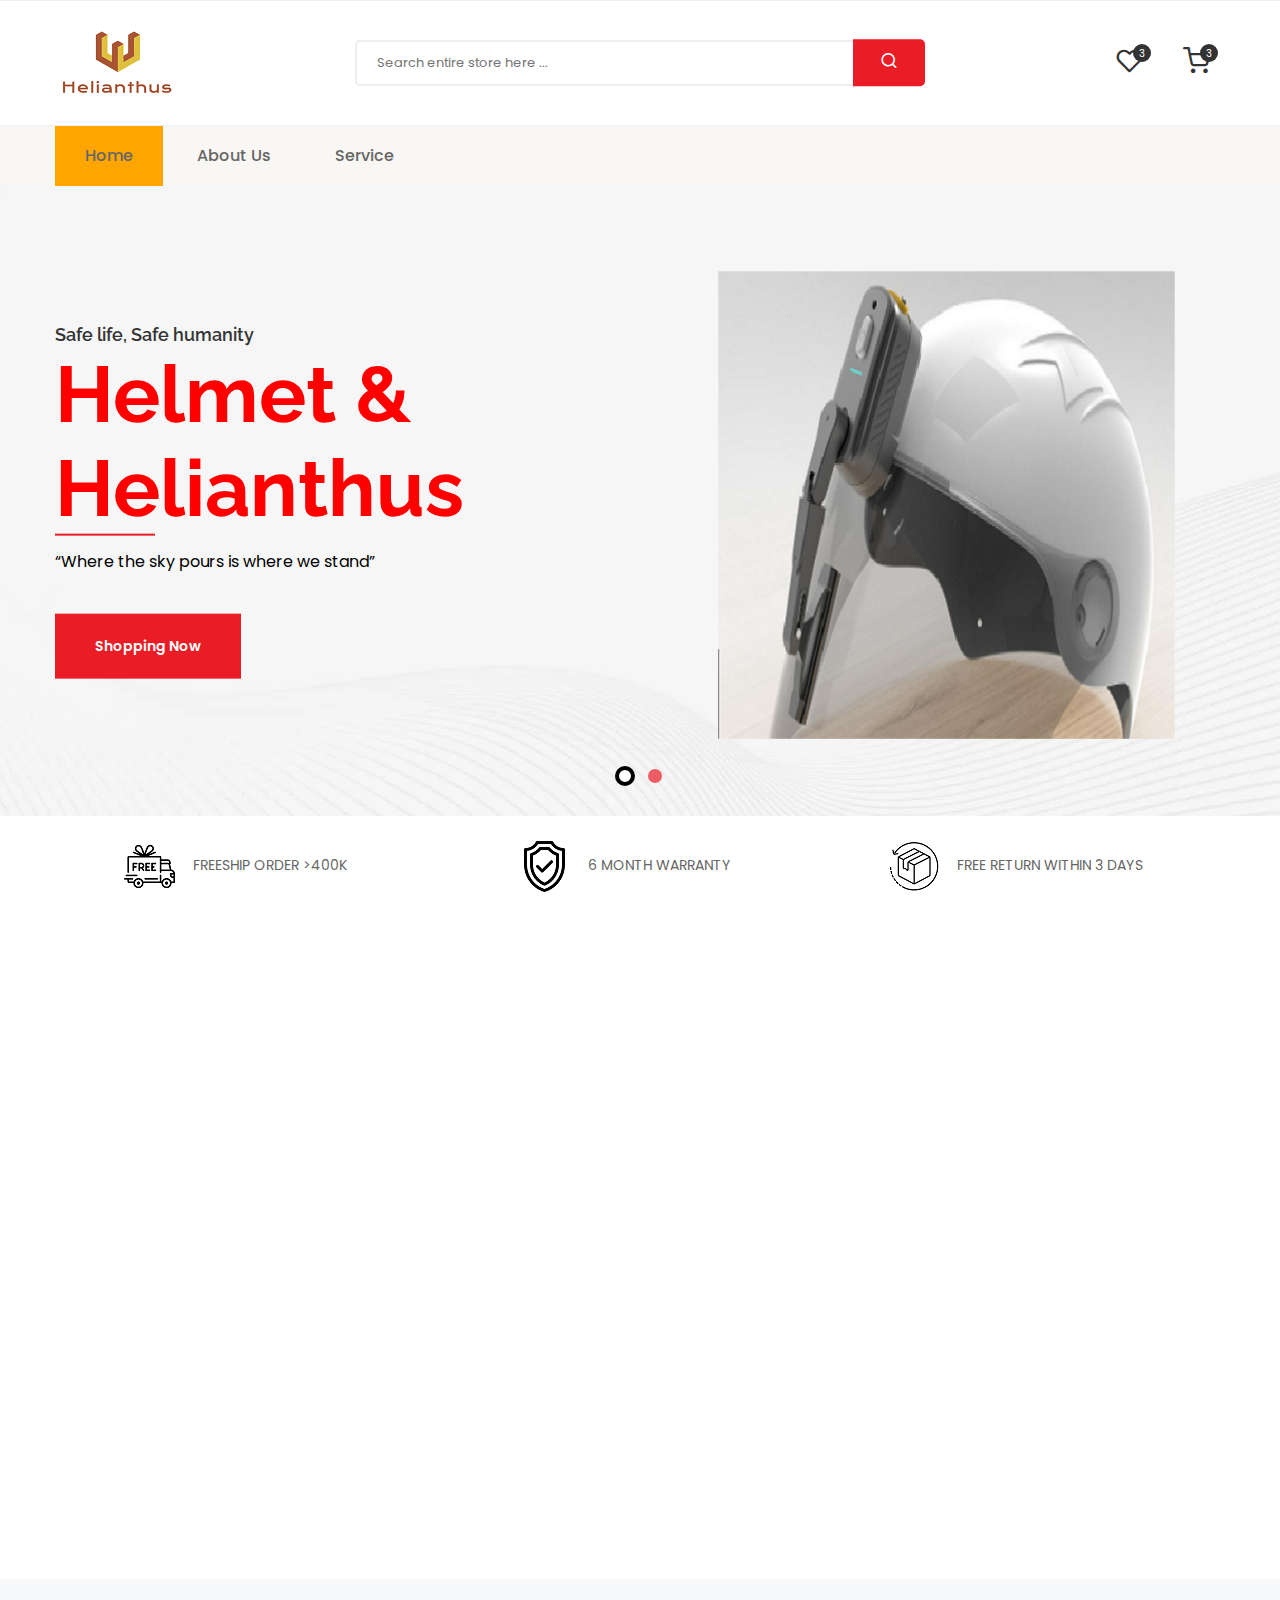
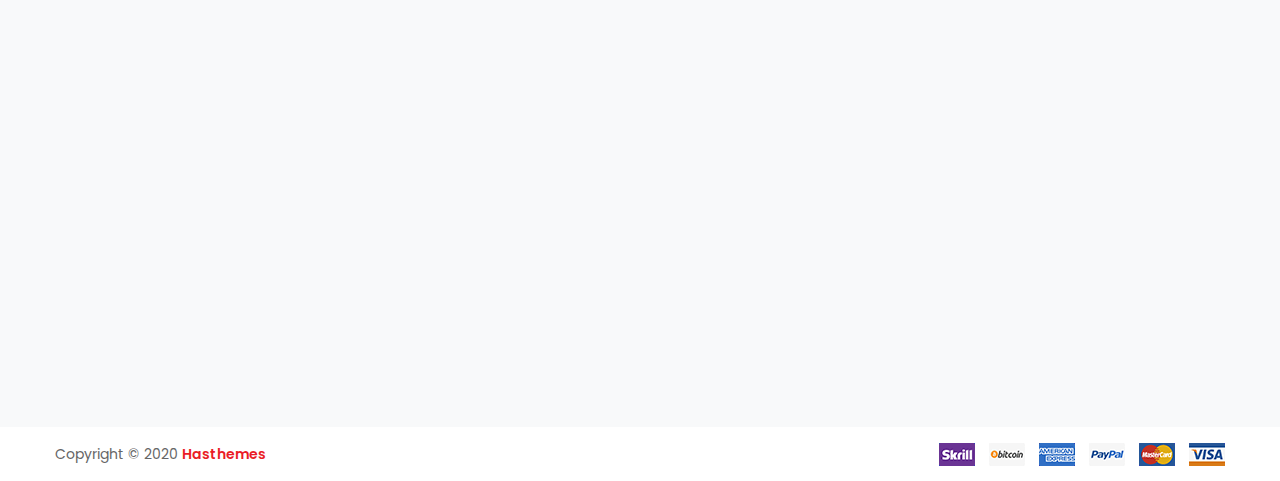
<file: index.html>
<!DOCTYPE html>
<html lang="en">

<head>
    <meta charset="UTF-8" />
    <meta name="viewport" content="width=device-width, initial-scale=1.0" />
    <title>Helianthus</title>

    <!-- ::::::::::::::Favicon icon::::::::::::::-->
    <link rel="shortcut icon" href="assets/images/favicon.ico" type="image/png">

    <!-- ::::::::::::::All CSS Files here :::::::::::::: -->
    <!-- Vendor CSS -->
    <link rel="stylesheet" href="assets/css/vendor/font-awesome.min.css">
    <link rel="stylesheet" href="assets/css/vendor/plaza-icon.css">
    <link rel="stylesheet" href="assets/css/vendor/jquery-ui.min.css">

    <!-- Plugin CSS -->
    <link rel="stylesheet" href="assets/css/plugins/slick.css">
    <link rel="stylesheet" href="assets/css/plugins/animate.min.css">
    <link rel="stylesheet" href="assets/css/plugins/nice-select.css">
    <link rel="stylesheet" href="assets/css/plugins/venobox.min.css">

    <!-- Main CSS -->
    <link rel="stylesheet" href="assets/css/style.css">

    <!-- Use the minified version files listed below for better performance and remove the files listed above -->
    <!-- <link rel="stylesheet" href="assets/css/vendor/vendor.min.css">
    <link rel="stylesheet" href="assets/css/plugins/plugins.min.css">
    <link rel="stylesheet" href="assets/css/style.min.css"> -->
    <link rel="stylesheet" href="https://unpkg.com/aos@2.3.1/dist/aos.css">


</head>

<body>

    <!-- ...:::: Start Header Section:::... -->
    <header class="header-section d-lg-block d-none">

        <!-- Start Header Center Area -->
        <div class="header-center">
            <div class="container">
                <div class="row d-flex justify-content-between align-items-center">
                    <div class="col-3">
                        <!-- Logo Header -->
                        <div class="header-logo">
                            <a href="index.html"><img src="assets/images/logo/logo_1.png" alt=""></a>
                        </div>
                    </div>
                    <div class="col-6">
                        <!-- Start Header Search -->
                        <div class="header-search">
                            <form action="#" method="post">
                                <div class="header-search-box default-search-style d-flex">
                                    <input class="default-search-style-input-box border-around border-right-none" type="search" placeholder="Search entire store here ..." required>
                                    <button class="default-search-style-input-btn" type="submit"><i class="icon-search"></i></button>
                                </div>
                            </form>
                        </div> <!-- End Header Search -->
                    </div>
                    <div class="col-3 text-right">
                        <!-- Start Header Action Icon -->
                        <ul class="header-action-icon">
                            <li>
                                <a href="#offcanvas-wishlish" class="offcanvas-toggle">
                                    <i class="icon-heart"></i>
                                    <span class="header-action-icon-item-count">3</span>
                                </a>
                            </li>
                            <li>
                                <a href="#offcanvas-add-cart" class="offcanvas-toggle">
                                    <i class="icon-shopping-cart"></i>
                                    <span class="header-action-icon-item-count">3</span>
                                </a>
                            </li>
                        </ul> <!-- End Header Action Icon -->
                    </div>
                </div>
            </div>
        </div> <!-- End Header Center Area -->

        <!-- Start Bottom Area -->
        <div class="header-bottom sticky-header">
            <div class="container">
                <div class="row">
                    <div class="col-12">
                        <!-- Header Main Menu -->
                        <div class="main-menu">
                            <nav>
                                <ul>
                                    <li style="background-color:orange">
                                        <a href="index.html">Home</a>
                                        <!-- Sub Menu -->
                                        
                                    </li>
                                    <li>
                                        <a href="about-us.html">About Us</a>
                                    </li>
                                    <li>
                                        <a href="service.html">Service</a>
                                    </li>
                                </ul>
                            </nav>
                        </div> <!-- Header Main Menu Start -->
                    </div>
                </div>
            </div>
        </div> <!-- End Bottom Area -->
    </header> <!-- ...:::: End Header Section:::... -->

    <!-- ...:::: Start Mobile Header Section:::... -->
    <div class="mobile-header-section d-block d-lg-none">
        <!-- Start Mobile Header Wrapper -->
        <div class="mobile-header-wrapper">
            <div class="container">
                <div class="row">
                    <div class="col-12 d-flex justify-content-between align-items-center">
                        <div class="mobile-header--left">
                            <a href="" class="mobile-logo-link">
                                <img src="assets/images/logo/logo.png" alt="" class="mobile-logo-img">
                            </a>
                        </div>
                        <div class="mobile-header--right">
                            <a href="#mobile-menu-offcanvas" class="mobile-menu offcanvas-toggle">
                                <span class="mobile-menu-dash"></span>
                                <span class="mobile-menu-dash"></span>
                                <span class="mobile-menu-dash"></span>
                            </a>
                        </div>
                    </div>
                </div>
            </div>
        </div> <!-- End Mobile Header Wrapper -->
    </div> <!-- ...:::: Start Mobile Header Section:::... -->

    <!-- ...:::: Start Offcanvas Mobile Menu Section:::... -->
    <div id="mobile-menu-offcanvas" class="offcanvas offcanvas-leftside offcanvas-mobile-menu-section">
        <!-- Start Offcanvas Header -->
        <div class="offcanvas-header text-right">
            <button class="offcanvas-close"><i class="fa fa-times"></i></button>
        </div> <!-- End Offcanvas Header -->
        <!-- Start Offcanvas Mobile Menu Wrapper -->
        <div class="offcanvas-mobile-menu-wrapper">
            <!-- Start Mobile Menu User Top -->
            <div class="mobile-menu-top">
                <span>Welcome to our store!</span>
                <!-- Start Header Top Menu -->
                <ul class="mobile-menu-user-menu">
                    <li><a class="header-user-menu-link" href=""><i class="icon-repeat"></i>Compare (0)</a></li>
                    <li class="has-mobile-user-dropdown">
                        <a class="mobile-user-menu-link" href="">Setting</a>
                        <!-- Header Top Menu's Dropdown -->
                        <ul class="mobile-user-sub-menu">
                            <li><a href="">Checkout</a></li>
                            <li><a href="">My Account</a></li>
                            <li><a href="">Shopping Cart</a></li>
                            <li><a href="">Wishlist</a></li>
                        </ul>
                    </li>
                    <li class=" has-mobile-user-dropdown">
                        <a class="mobile-user-menu-link" href="">$ USD</a>
                        <!-- Header Top Menu's Dropdown -->
                        <ul class="mobile-user-sub-menu">
                            <li><a href="">EUR – Euro</a></li>
                            <li><a href="">GBP – British Pound</a></li>
                            <li><a href="">Shopping Cart</a></li>
                            <li><a href="">INR – India Rupee</a></li>
                        </ul>
                    </li>
                    <li class="has-mobile-user-dropdown">
                        <a class="mobile-user-menu-link" href="">English</a>
                        <!-- Header Top Menu's Dropdown -->
                        <ul class="mobile-user-sub-menu">
                            <li><a href=""><img class="user-sub-menu-link-icon" src="assets/images/icon/lang-en.png" alt=""> English</a></li>
                            <li><a href=""><img class="user-sub-menu-link-icon" src="assets/images/icon/lang-gr.png" alt=""> Germany</a></li>
                        </ul>
                    </li>
                </ul> <!-- End Header Top Menu -->
            </div> <!-- End Mobile Menu User Top -->
            <!-- Start Mobile Menu User Center -->
            <div class="mobile-menu-center">
                <form action="#" method="post">
                    <div class="header-search-box default-search-style d-flex">
                        <input class="default-search-style-input-box border-around border-right-none" type="search" placeholder="Search entire store here ..." required>
                        <button class="default-search-style-input-btn" type="submit"><i class="icon-search"></i></button>
                    </div>
                </form>
                <div class="mobile-menu-customer-support">
                    <div class="mobile-menu-customer-support-icon">
                        <img src="assets/images/icon/support-icon.png" alt="">
                    </div>
                    <div class="mobile-menu-customer-support-text">
                        <span>Customer Support</span>
                        <a class="mobile-menu-customer-support-text-phone" href="tel:(08)123456789">(08)8 686 0868</a>
                    </div>
                </div>
                <!-- Start Header Action Icon -->
                <ul class="mobile-action-icon">
                    <li class="mobile-action-icon-item">
                        <a href="wishlist.html" class="mobile-action-icon-link">
                            <i class="icon-heart"></i>
                            <span class="mobile-action-icon-item-count">3</span>
                        </a>
                    </li>
                    <li class="mobile-action-icon-item">
                        <a href="cart.html" class="mobile-action-icon-link">
                            <i class="icon-shopping-cart"></i>
                            <span class="mobile-action-icon-item-count">3</span>
                        </a>
                    </li>
                </ul> <!-- End Header Action Icon -->
            </div> <!-- End Mobile Menu User Center -->
            <!-- Start Mobile Menu Bottom -->
            <div class="mobile-menu-bottom">
                <!-- Start Mobile Menu Nav -->
                <div class="offcanvas-menu">
                    <ul>
                        <ul>
                            <li>
                                <a href="index.html">Home</a>
                                <!-- Sub Menu -->
                            </li>
                            
                            <li>
                                <a href="about-us.html">About Us</a>
                            </li>
                            <li>
                                <a href="service.html">Service</a>
                            </li>
                        </ul>
                </div> <!-- End Mobile Menu Nav -->

                <!-- Mobile Manu Mail Address -->
                <a class="mobile-menu-email icon-text-right" href="mailto:info@yourdomain.com"><i class="fa fa-envelope-o"> info@yourdomain.com</i></a>

                <!-- Mobile Manu Social Link -->
                <ul class="mobile-menu-social">
                    <li><a href="" class="facebook"><i class="fa fa-facebook"></i></a></li>
                    <li><a href="" class="twitter"><i class="fa fa-twitter"></i></a></li>
                    <li><a href="" class="youtube"><i class="fa fa-youtube"></i></a></li>
                    <li><a href="" class="pinterest"><i class="fa fa-pinterest"></i></a></li>
                    <li><a href="" class="instagram"><i class="fa fa-instagram"></i></a></li>
                </ul>
            </div> <!-- End Mobile Menu Bottom -->
        </div> <!-- End Offcanvas Mobile Menu Wrapper -->
    </div> <!-- ...:::: End Offcanvas Mobile Menu Section:::... -->

    <!-- ...:::: Start Offcanvas Addcart Section :::... -->
    <div id="offcanvas-add-cart" class="offcanvas offcanvas-rightside offcanvas-add-cart-section">
        <!-- Start Offcanvas Header -->
        <div class="offcanvas-header text-right">
            <button class="offcanvas-close"><i class="fa fa-times"></i></button>
        </div> <!-- End Offcanvas Header -->

        <!-- Start  Offcanvas Addcart Wrapper -->
        <div class="offcanvas-add-cart-wrapper">
            <h4 class="offcanvas-title">Shopping Cart</h4>
            <ul class="offcanvas-cart">
                <li class="offcanvas-cart-item-single">
                    <div class="offcanvas-cart-item-block">
                        <a href="" class="offcanvas-cart-item-image-link">
                            <img src="assets/images/products_images/aments_products_image_6.jpg" alt="" class="offcanvas-cart-image">
                        </a>
                        <div class="offcanvas-cart-item-content">
                            <a href="" class="offcanvas-cart-item-link">Car Wheel</a>
                            <div class="offcanvas-cart-item-details">
                                <span class="offcanvas-cart-item-details-quantity">1 x </span>
                                <span class="offcanvas-cart-item-details-price">$49.00</span>
                            </div>
                        </div>
                    </div>
                    <div class="offcanvas-cart-item-delete text-right">
                        <a href="#" class="offcanvas-cart-item-delete"><i class="fa fa-trash-o"></i></a>
                    </div>
                </li>
                <li class="offcanvas-cart-item-single">
                    <div class="offcanvas-cart-item-block">
                        <a href="" class="offcanvas-cart-item-image-link">
                            <img src="assets/images/categories_images/aments_categories_08.jpg" alt="" class="offcanvas-cart-image">
                        </a>
                        <div class="offcanvas-cart-item-content">
                            <a href="" class="offcanvas-cart-item-link">Car Vails</a>
                            <div class="offcanvas-cart-item-details">
                                <span class="offcanvas-cart-item-details-quantity">3 x </span>
                                <span class="offcanvas-cart-item-details-price">$500.00</span>
                            </div>
                        </div>
                    </div>
                    <div class="offcanvas-cart-item-delete text-right">
                        <a href="#" class="offcanvas-cart-item-delete"><i class="fa fa-trash-o"></i></a>
                    </div>
                </li>
                <li class="offcanvas-cart-item-single">
                    <div class="offcanvas-cart-item-block">
                        <a href="" class="offcanvas-cart-item-image-link">
                            <img src="assets/images/products_images/aments_products_image_2.jpg" alt="" class="offcanvas-cart-image">
                        </a>
                        <div class="offcanvas-cart-item-content">
                            <a href="" class="offcanvas-cart-item-link">Shock Absorber</a>
                            <div class="offcanvas-cart-item-details">
                                <span class="offcanvas-cart-item-details-quantity">1 x </span>
                                <span class="offcanvas-cart-item-details-price">$350.00</span>
                            </div>
                        </div>
                    </div>
                    <div class="offcanvas-cart-item-delete text-right">
                        <a href="#" class="offcanvas-cart-item-delete"><i class="fa fa-trash-o"></i></a>
                    </div>
                </li>
            </ul>
            <div class="offcanvas-cart-total-price">
                <span class="offcanvas-cart-total-price-text">Subtotal:</span>
                <span class="offcanvas-cart-total-price-value">$170.00</span>
            </div>
            <ul class="offcanvas-cart-action-button">
                <li class="offcanvas-cart-action-button-list"><a href="" class="offcanvas-cart-action-button-link">View Cart</a></li>
                <li class="offcanvas-cart-action-button-list"><a href="" class="offcanvas-cart-action-button-link">Checkout</a></li>
            </ul>
        </div> <!-- End  Offcanvas Addcart Wrapper -->

    </div> <!-- ...:::: End  Offcanvas Addcart Section :::... -->

    <!-- ...:::: Start Offcanvas Mobile Menu Section:::... -->
    <div id="offcanvas-wishlish" class="offcanvas offcanvas-rightside offcanvas-add-cart-section">
        <!-- Start Offcanvas Header -->
        <div class="offcanvas-header text-right">
            <button class="offcanvas-close"><i class="fa fa-times"></i></button>
        </div> <!-- ENd Offcanvas Header -->

        <!-- Start Offcanvas Mobile Menu Wrapper -->
        <div class="offcanvas-wishlist-wrapper">
            <h4 class="offcanvas-title">Wishlist</h4>
            <ul class="offcanvas-wishlist">
                <li class="offcanvas-wishlist-item-single">
                    <div class="offcanvas-wishlist-item-block">
                        <a href="" class="offcanvas-wishlist-item-image-link">
                            <img src="assets/images/products_images/aments_products_image_6.jpg" alt="" class="offcanvas-wishlist-image">
                        </a>
                        <div class="offcanvas-wishlist-item-content">
                            <a href="" class="offcanvas-wishlist-item-link">Car Wheel</a>
                            <div class="offcanvas-wishlist-item-details">
                                <span class="offcanvas-wishlist-item-details-quantity">1 x </span>
                                <span class="offcanvas-wishlist-item-details-price">$49.00</span>
                            </div>
                        </div>
                    </div>
                    <div class="offcanvas-wishlist-item-delete text-right">
                        <a href="#" class="offcanvas-wishlist-item-delete"><i class="fa fa-trash-o"></i></a>
                    </div>
                </li>
                <li class="offcanvas-wishlist-item-single">
                    <div class="offcanvas-wishlist-item-block">
                        <a href="" class="offcanvas-wishlist-item-image-link">
                            <img src="assets/images/categories_images/aments_categories_08.jpg" alt="" class="offcanvas-wishlist-image">
                        </a>
                        <div class="offcanvas-wishlist-item-content">
                            <a href="" class="offcanvas-wishlist-item-link">Car Vails</a>
                            <div class="offcanvas-wishlist-item-details">
                                <span class="offcanvas-wishlist-item-details-quantity">3 x </span>
                                <span class="offcanvas-wishlist-item-details-price">$500.00</span>
                            </div>
                        </div>
                    </div>
                    <div class="offcanvas-wishlist-item-delete text-right">
                        <a href="#" class="offcanvas-wishlist-item-delete"><i class="fa fa-trash-o"></i></a>
                    </div>
                </li>
                <li class="offcanvas-wishlist-item-single">
                    <div class="offcanvas-wishlist-item-block">
                        <a href="" class="offcanvas-wishlist-item-image-link">
                            <img src="assets/images/products_images/aments_products_image_2.jpg" alt="" class="offcanvas-wishlist-image">
                        </a>
                        <div class="offcanvas-wishlist-item-content">
                            <a href="" class="offcanvas-wishlist-item-link">Shock Absorber</a>
                            <div class="offcanvas-wishlist-item-details">
                                <span class="offcanvas-wishlist-item-details-quantity">1 x </span>
                                <span class="offcanvas-wishlist-item-details-price">$350.00</span>
                            </div>
                        </div>
                    </div>
                    <div class="offcanvas-wishlist-item-delete text-right">
                        <a href="#" class="offcanvas-wishlist-item-delete"><i class="fa fa-trash-o"></i></a>
                    </div>
                </li>
            </ul>
            <ul class="offcanvas-wishlist-action-button">
                <li class="offcanvas-wishlist-action-button-list"><a href="" class="offcanvas-wishlist-action-button-link">View wishlist</a></li>
            </ul>
        </div> <!-- End Offcanvas Mobile Menu Wrapper -->

    </div> <!-- ...:::: End Offcanvas Mobile Menu Section:::... -->

    <div class="offcanvas-overlay"></div>

    <!-- ...:::: Start Hero Area Section:::... -->
    <div class="hero-area">
        <div class="hero-area-wrapper hero-slider-dots fix-slider-dots">
            <!-- Start Hero Slider Single -->
            <div class="hero-area-single">
                <div class="hero-area-bg">
                    <img class="hero-img" src="assets/images/slider_images/home_1/slider_1.png" alt="">
                </div>
                <div class="hero-content">
                    <div class="container">
                        <div class="row">
                            <div class="col-10 col-md-8 col-xl-6">
                                <h5>Safe life, Safe humanity</h5>
                                <h2 style="color: red">Helmet & Helianthus</h2>
                                <p>“Where the sky pours is where we stand”
                                </p>
                                <a href="#" class="hero-button">Shopping Now</a>
                            </div>
                        </div>
                    </div>
                </div>
            </div> <!-- End Hero Slider Single -->
            <!-- Start Hero Slider Single -->
            <div class="hero-area-single">
                <div class="hero-area-bg">
                    <img class="hero-img" src="assets/images/slider_images/home_1/slider_2.png" alt="">
                </div>
                <div class="hero-content">
                    <div class="container">
                        <div class="row">
                            <div class="col-10 col-md-8 col-xl-6">
                                <h5>Safe life, Safe humanity</h5>
                                <h2>Helmet & Helianthus</h2>
                                <p>"To create the most safety of the world - wide by driving the world's transition to the motorcycle"</p>
                                <a href="product-details-default.html" class="hero-button">Shopping Now</a>
                            </div>
                        </div>
                    </div>
                </div>
            </div> <!-- End Hero Slider Single -->
        </div>
        <div >
            <div class="container">
            </br>
                <div class="row Center">
                        <div class="row text-center">
                            <!-- Start Company logo Single -->
                            <div class="col-lg-4 col-md-6 col-12">
                                <img src="assets/images/icon/free-delivery.png" alt="" class="img-fluid company-logo-image">
                                <span>&ensp;&ensp;FREESHIP ORDER >400K</span>
                            </div> <!-- End Company logo Single -->
                            
                            <!-- Start Company logo Single -->
                            <div class="col-lg-4 col-md-6 col-12">
                                <img src="assets/images/icon/insurance.png" alt="" class="img-fluid company-logo-image">
                                <span>&ensp;&ensp;6 MONTH WARRANTY</span>
                            </div> <!-- End Company logo Single -->
                            
                            <!-- Start Company logo Single -->
                            <div class="col-lg-4 col-md-6 col-12">
                                <img src="assets/images/icon/return-box.png" alt="" class="img-fluid company-logo-image">
                                <span>&ensp;&ensp;FREE RETURN WITHIN 3 DAYS</span>
                            </div> <!-- End Company logo Single -->
                            <!-- Start Company logo Single -->
                            
                        </div>
                    
                </div>
            </div>
        </div>
    </div> <!-- ...:::: End Hero Area Section:::... -->
    <!-- ...:::: Start Product Tab Section:::... -->
    <div class="product-tab-section section-top-gap-100 aos-init aos-animate" data-aos="fade-up" data-aos-delay="600">
        <!-- Start Section Content -->
        <div class="section-content-gap">
            <div class="container">
                <div class="row">
                    <div class="section-content d-flex justify-content-between align-items-md-center align-items-start flex-md-row flex-column">
                        <h3 class="section-title">New Product</h3>
                        <ul class="tablist nav product-tab-btn">
                            <li><a class="nav-link active" data-toggle="tab" href="#car_and_drive">All Products</a></li>
                            <li><a class="nav-link" data-toggle="tab" href="#car_and_drive_1">High Price</a></li>
                            <li><a class="nav-link" data-toggle="tab" href="#motorcycle">Medium Price</a></li>
                            <li><a class="nav-link" data-toggle="tab" href="#truck_drive">Low Price</a></li>
                            <li><a class="nav-link" data-toggle="tab" href="#truck_drive_1">Retail Product</a></li>
                        </ul>
                    </div>
                </div>
            </div>
        </div> <!-- End Section Content -->

        <!-- Start Tab Wrapper -->
        <div class="product-tab-wrapper">
            <div class="container">
                <div class="row">
                    <div class="col-12">
                        <div class="tab-content tab-animate-zoom">
                            <div class="tab-pane show active" id="car_and_drive">
                                <div class="product-default-slider product-default-slider-4grids-1row">
                                    <!-- Start Product Defautlt Single -->
                                    <div class="product-default-single border-around">
                                        <div class="product-img-warp">
                                            <a href="product-details-default.html" class="product-default-img-link">
                                                <img src="assets/images/products_images/High_price_product/High_price_product.png" alt="" class="product-default-img img-fluid">
                                            </a>
                                            <div class="product-action-icon-link">
                                                <ul>
                                                    <li><a href="wishlist.html"><i class="icon-heart"></i></a></li>
                                                    <li><a href="compare.html"><i class="icon-repeat"></i></a></li>
                                                    <li><a href="#" data-toggle="modal" data-target="#modalQuickview_1"><i class="icon-eye"></i></a></li>
                                                    <li><a href="#" data-toggle="modal" data-target="#modalAddcart"><i class="icon-shopping-cart"></i></a></li>
                                                </ul>
                                            </div>
                                        </div>
                                        <div class="product-default-content">
                                            <h6 class="product-default-link"><a href="product-details-default.html">High Price Product</a></h6>
                                            <span class="product-default-price"> 538.000 VND</span>
                                        </div>
                                    </div> <!-- End Product Defautlt Single -->
                                    
                                    <!-- Start Product Defautlt Single -->
                                    <div class="product-default-single border-around">
                                        <div class="product-img-warp">
                                            <a href="product-details-default.html" class="product-default-img-link">
                                                <img src="assets/images/products_images/Medium_price_product/Medium_price_product_1.png" alt="" class="product-default-img img-fluid">
                                            </a>
                                            <div class="product-action-icon-link">
                                                <ul>
                                                    <li><a href="wishlist.html"><i class="icon-heart"></i></a></li>
                                                    <li><a href="compare.html"><i class="icon-repeat"></i></a></li>
                                                    <li><a href="#" data-toggle="modal" data-target="#modalQuickview_2"><i class="icon-eye"></i></a></li>
                                                    <li><a href="#" data-toggle="modal" data-target="#modalAddcart"><i class="icon-shopping-cart"></i></a></li>
                                                </ul>
                                            </div>
                                        </div>
                                        <div class="product-default-content">
                                            <h6 class="product-default-link"><a href="product-details-default.html">Medium Price Product</a></h6>
                                            <span class="product-default-price"> 458.000 VND</span>
                                        </div>
                                    </div> <!-- End Product Defautlt Single -->
                                    <!-- Start Product Defautlt Single -->
                                    <div class="product-default-single border-around">
                                        <div class="product-img-warp">
                                            <a href="product-details-default.html" class="product-default-img-link">
                                                <img src="assets/images/products_images/Low_price_product/Low_price_product.png" alt="" class="product-default-img img-fluid">
                                            </a>
                                            <div class="product-action-icon-link">
                                                <ul>
                                                    <li><a href="wishlist.html"><i class="icon-heart"></i></a></li>
                                                    <li><a href="compare.html"><i class="icon-repeat"></i></a></li>
                                                    <li><a href="#" data-toggle="modal" data-target="#modalQuickview_3"><i class="icon-eye"></i></a></li>
                                                    <li><a href="#" data-toggle="modal" data-target="#modalAddcart"><i class="icon-shopping-cart"></i></a></li>
                                                </ul>
                                            </div>
                                        </div>
                                        <div class="product-default-content">
                                            <h6 class="product-default-link"><a href="product-details-default.html">Low Price Product</a></h6>
                                            <span class="product-default-price"> 374.000 VND</span>
                                        </div>
                                    </div> <!-- End Product Defautlt Single -->
                                    <!-- Start Product Defautlt Single -->
                                    <div class="product-default-single border-around">
                                        <div class="product-img-warp">
                                            <a href="product-details-default.html" class="product-default-img-link">
                                                <img src="assets/images/products_images/Retail_products/Retail_products.png" alt="" class="product-default-img img-fluid">
                                            </a>
                                            <div class="product-action-icon-link">
                                                <ul>
                                                    <li><a href="wishlist.html"><i class="icon-heart"></i></a></li>
                                                    <li><a href="compare.html"><i class="icon-repeat"></i></a></li>
                                                    <li><a href="#" data-toggle="modal" data-target="#modalQuickview_4"><i class="icon-eye"></i></a></li>
                                                    <li><a href="#" data-toggle="modal" data-target="#modalAddcart"><i class="icon-shopping-cart"></i></a></li>
                                                </ul>
                                            </div>
                                        </div>
                                        <div class="product-default-content">
                                            <h6 class="product-default-link"><a href="product-details-default.html">Retail Product</a></h6>
                                            <span class="product-default-price"> 187.000 VND</span>
                                        </div>
                                    </div> <!-- End Product Defautlt Single -->
                                </div>
                            </div>
                            <div class="tab-pane" id="car_and_drive_1">
                                <div class="product-default-slider product-default-slider-4grids-1row">
                                    <!-- Start Product Defautlt Single -->
                                    <div class="product-default-single border-around">
                                        <div class="product-img-warp">
                                            <a href="product-details-default.html" class="product-default-img-link">
                                                <img src="assets/images/products_images/High_price_product/High_price_product.png" alt="" class="product-default-img img-fluid">
                                            </a>
                                            <div class="product-action-icon-link">
                                                <ul>
                                                    <li><a href="wishlist.html"><i class="icon-heart"></i></a></li>
                                                    <li><a href="compare.html"><i class="icon-repeat"></i></a></li>
                                                    <li><a href="#" data-toggle="modal" data-target="#modalQuickview_1"><i class="icon-eye"></i></a></li>
                                                    <li><a href="#" data-toggle="modal" data-target="#modalAddcart"><i class="icon-shopping-cart"></i></a></li>
                                                </ul>
                                            </div>
                                        </div>
                                        <div class="product-default-content">
                                            <h6 class="product-default-link"><a href="product-details-default.html">High Price Product</a></h6>
                                            <span class="product-default-price"> 538.000 VND</span>
                                        </div>
                                    </div> <!-- End Product Defautlt Single -->
                                </div>
                            </div>
                            <div class="tab-pane" id="motorcycle">
                                <div class="product-default-slider product-default-slider-4grids-1row">
                                    
                                    <!-- Start Product Defautlt Single -->
                                    <div class="product-default-single border-around">
                                        <div class="product-img-warp">
                                            <a href="product-details-default.html" class="product-default-img-link">
                                                <img src="assets/images/products_images/Medium_price_product/Medium_price_product_1.png" alt="" class="product-default-img img-fluid">
                                            </a>
                                            <div class="product-action-icon-link">
                                                <ul>
                                                    <li><a href="wishlist.html"><i class="icon-heart"></i></a></li>
                                                    <li><a href="compare.html"><i class="icon-repeat"></i></a></li>
                                                    <li><a href="#" data-toggle="modal" data-target="#modalQuickview_2"><i class="icon-eye"></i></a></li>
                                                    <li><a href="#" data-toggle="modal" data-target="#modalAddcart"><i class="icon-shopping-cart"></i></a></li>
                                                </ul>
                                            </div>
                                        </div>
                                        <div class="product-default-content">
                                            <h6 class="product-default-link"><a href="product-details-default.html">Medium Price Product</a></h6>
                                            <span class="product-default-price"> 458.000 VND</span>
                                        </div>
                                    </div> <!-- End Product Defautlt Single -->
                                   
                                </div>
                            </div>
                            <div class="tab-pane " id="truck_drive">
                                <div class="product-default-slider product-default-slider-4grids-1row">
                                    
                                    <!-- Start Product Defautlt Single -->
                                    <div class="product-default-single border-around">
                                        <div class="product-img-warp">
                                            <a href="product-details-default.html" class="product-default-img-link">
                                                <img src="assets/images/products_images/Low_price_product/Low_price_product.png" alt="" class="product-default-img img-fluid">
                                            </a>
                                            <div class="product-action-icon-link">
                                                <ul>
                                                    <li><a href="wishlist.html"><i class="icon-heart"></i></a></li>
                                                    <li><a href="compare.html"><i class="icon-repeat"></i></a></li>
                                                    <li><a href="#" data-toggle="modal" data-target="#modalQuickview_3"><i class="icon-eye"></i></a></li>
                                                    <li><a href="#" data-toggle="modal" data-target="#modalAddcart"><i class="icon-shopping-cart"></i></a></li>
                                                </ul>
                                            </div>
                                        </div>
                                        <div class="product-default-content">
                                            <h6 class="product-default-link"><a href="product-details-default.html">Low Price Product</a></h6>
                                            <span class="product-default-price"> 374.000 VND</span>
                                        </div>
                                    </div> <!-- End Product Defautlt Single -->
                                   
                                </div>
                            </div>
                            <div class="tab-pane" id="truck_drive_1">
                                <div class="product-default-slider product-default-slider-4grids-1row">
                                    <!-- Start Product Defautlt Single -->
                                    <div class="product-default-single border-around">
                                        <div class="product-img-warp">
                                            <a href="product-details-default.html" class="product-default-img-link">
                                                <img src="assets/images/products_images/Retail_products/Retail_products.png" alt="" class="product-default-img img-fluid">
                                            </a>
                                            <div class="product-action-icon-link">
                                                <ul>
                                                    <li><a href="wishlist.html"><i class="icon-heart"></i></a></li>
                                                    <li><a href="compare.html"><i class="icon-repeat"></i></a></li>
                                                    <li><a href="#" data-toggle="modal" data-target="#modalQuickview_4"><i class="icon-eye"></i></a></li>
                                                    <li><a href="#" data-toggle="modal" data-target="#modalAddcart"><i class="icon-shopping-cart"></i></a></li>
                                                </ul>
                                            </div>
                                        </div>
                                        <div class="product-default-content">
                                            <h6 class="product-default-link"><a href="product-details-default.html">Retail Product</a></h6>
                                            <span class="product-default-price"> 187.000 VND</span>
                                        </div>
                                    </div> <!-- End Product Defautlt Single -->
                                </div>
                            </div>

                        </div>
                    </div>
                </div>
            </div>
        </div> <!-- End Catagory Wrapper -->

    </div> <!-- ...:::: Start Product Tab Section:::... -->
    

   

    <!-- ...:::: Start Footer Section:::... -->
    <footer class="footer-section section-top-gap-100">
        <!-- Start Footer Top Area -->
        <div class="footer-top section-inner-bg">
            <div class="container">
                <div class="row">
                    <div class="col-lg-3 col-md-3 col-sm-5 aos-init aos-animate" data-aos="fade-up" data-aos-delay="0">
                        <div class="footer-widget footer-widget-contact">
                            <div class="footer-logo">
                                <a href="index.html"><img src="assets/images/logo/logo_1.png" alt="" class="img-fluid"></a>
                            </div>
                            <div class="footer-contact">
                                <p>Gmail: cskh@helianthus.com</p>
                                <p>Head office: MY NOI, BAC HONG, DONG ANH, HA NOI </p>
                                <div class="customer-support">
                                    <div class="customer-support-icon">
                                        <img src="assets/images/icon/support-icon.png" alt="">
                                    </div>
                                    <div class="customer-support-text">
                                        <span>Customer Support</span>
                                        <a class="customer-support-text-phone" href="tel:(08)123456789">(08) 86860868</a>
                                    </div>
                                </div>
                            </div>
                        </div>
                    </div>
                    <div class="col-lg-5 col-md-5 col-sm-7 aos-init aos-animate" data-aos="fade-up" data-aos-delay="200">
                        <div class="footer-widget footer-widget-subscribe">
                            <h3 class="footer-widget-title">Subscribe newsletter to get updated</h3>
                            <form action="#" method="post">
                                <div class="footer-subscribe-box default-search-style d-flex">
                                    <input class="default-search-style-input-box border-around border-right-none subscribe-form" type="email" placeholder="Search entire store here ..." required>
                                    <button class="default-search-style-input-btn" type="submit">Subscribe</button>
                                </div>
                            </form>
                            <p class="footer-widget-subscribe-note">We’ll never share your email address <br> with a third-party.</p>
                            <ul class="footer-social">
                                <li><a href="" class="facebook"><i class="fa fa-facebook"></i></a></li>
                                <li><a href="https://www.youtube.com/channel/UCHrfEDYkG031KICt0urK1VQ" class="youtube"><i class="fa fa-youtube"></i></a></li>
                                <li><a href="https://www.instagram.com/__.helianthus.us.__/" class="instagram"><i class="fa fa-instagram"></i></a></li>
                            </ul>
                        </div>
                    </div>
                    <div class="col-lg-4 col-md-4 col-sm-6 aos-init aos-animate" data-aos="fade-up" data-aos-delay="400">
                        <div class="footer-widget footer-widget-menu">
                            <h3 class="footer-widget-title">Information</h3>
                            <div class="footer-menu">
                                <ul class="footer-menu-nav">
                                    <li><a href="">Delivery</a></li>
                                    <li><a href="about-us.html">About Us</a></li>
                                    <li><a href="contact-us.html">Contact us</a></li>
                                    <li><a href="">Stores</a></li>
                                </ul>
                                <ul class="footer-menu-nav">
                                    <li><a href="">Legal Notice</a></li>
                                    <li><a href="">Secure payment</a></li>
                                    <li><a href="">Sitemap</a></li>
                                    <li><a href="my-account.html">My Account</a></li>
                                </ul>
                            </div>
                        </div>
                    </div>
                </div>
            </div>
        </div> <!-- End Footer Top Area -->
        <!-- Start Footer Bottom Area -->
        <div class="footer-bottom">
            <div class="container">
                <div class="row align-items-center">
                    <div class="col-lg-6 col-md-6">
                        <div class="copyright-area">
                            <p class="copyright-area-text">Copyright © 2020 <a class="copyright-link" href="https://hasthemes.com/">Hasthemes</a></p>
                        </div>
                    </div>
                    <div class="col-lg-6 col-md-6">
                        <div class="footer-payment">
                            <a href=""><img class="img-fluid" src="assets/images/icon/payment-icon.png" alt=""></a>
                        </div>
                    </div>
                </div>
            </div>
        </div> <!-- End Footer Bottom Area -->
    </footer> <!-- ...:::: End Footer Section:::... -->

    <!-- material-scrolltop button -->
    <button class="material-scrolltop" type="button"></button>

    <!-- Start Modal Add cart -->
    <div class="modal fade" id="modalAddcart" tabindex="-1" role="dialog" aria-hidden="true">
        <div class="modal-dialog  modal-dialog-centered modal-xl" role="document">
            <div class="modal-content">
                <div class="modal-body">
                    <div class="container-fluid">
                        <div class="row">
                            <div class="col text-right">
                                <button type="button" class="close modal-close" data-dismiss="modal" aria-label="Close">
                                    <span aria-hidden="true"> <i class="fa fa-times"></i></span>
                                </button>
                            </div>
                        </div>
                        <div class="row">
                            <div class="col-md-7">
                                <div class="row">
                                    <div class="col-md-4">
                                        <div class="modal-add-cart-product-img">
                                            <img class="img-fluid" src="assets/images/products_images/aments_products_image_1.jpg" alt="">
                                        </div>
                                    </div>
                                    <div class="col-md-8">
                                        <div class="modal-add-cart-info"><i class="fa fa-check-square"></i>Added to cart successfully!</div>
                                        <div class="modal-add-cart-product-cart-buttons">
                                            <a href="cart.html">View Cart</a>
                                            <a href="checkout.html">Checkout</a>
                                        </div>
                                    </div>
                                </div>
                            </div>
                            <div class="col-md-5 modal-border">
                                <ul class="modal-add-cart-product-shipping-info">
                                    <li> <strong><i class="icon-shopping-cart"></i> There Are 5 Items In Your Cart.</strong></li>
                                    <li> <strong>TOTAL PRICE: </strong> <span>$187.00</span></li>
                                    <li class="modal-continue-button"><a href="#" data-dismiss="modal">CONTINUE SHOPPING</a></li>
                                </ul>
                            </div>
                        </div>
                    </div>
                </div>
            </div>
        </div>
    </div> <!-- End Modal Add cart -->

    <!-- Start Modal Quickview cart -->
    <div class="modal fade" id="modalQuickview_1" tabindex="-1" role="dialog" aria-hidden="true">
        <div class="modal-dialog  modal-dialog-centered" role="document">
            <div class="modal-content">
                <div class="modal-body">
                    <div class="container-fluid">
                        <div class="row">
                            <div class="col text-right">
                                <button type="button" class="close modal-close" data-dismiss="modal" aria-label="Close">
                                    <span aria-hidden="true"> <i class="fa fa-times"></i></span>
                                </button>
                            </div>
                        </div>
                        <div class="row">
                            <div class="col-md-6">
                                <div class="product-details-gallery-area">
                                    <div class="product-large-image modal-product-image-large">
                                        <div class="product-image-large-single">
                                            <img class="img-fluid" src="assets/images/products_images/High_price_product/High_price_product.png" alt="">
                                        </div>
                                        <div class="product-image-large-single">
                                            <img class="img-fluid" src="assets/images/products_images/High_price_product/High_price_product_1.png" alt="">
                                        </div>
                                        <div class="product-image-large-single">
                                            <img class="img-fluid" src="assets/images/products_images/High_price_product/High_price_product_2.png" alt="">
                                        </div>
                                        <div class="product-image-large-single">
                                            <img class="img-fluid" src="assets/images/products_images/High_price_product/High_price_product_3.png" alt="">
                                        </div>
                                        <div class="product-image-large-single">
                                            <img class="img-fluid" src="assets/images/products_images/High_price_product/High_price_product_4.png" alt="">
                                        </div>
                                        
                                    </div>
                                    <div class="product-image-thumb modal-product-image-thumb">
                                        <div class="zoom-active product-image-thumb-single">
                                            <img class="img-fluid" src="assets/images/products_images/High_price_product/High_price_product.png" alt="">
                                        </div>
                                        <div class="product-image-thumb-single">
                                            <img class="img-fluid" src="assets/images/products_images/High_price_product/High_price_product_1.png" alt="">
                                        </div>
                                        <div class="product-image-thumb-single">
                                            <img class="img-fluid" src="assets/images/products_images/High_price_product/High_price_product_2.png" alt="">
                                        </div>
                                        <div class="product-image-thumb-single">
                                            <img class="img-fluid" src="assets/images/products_images/High_price_product/High_price_product_3.png" alt="">
                                        </div>
                                        <div class="product-image-thumb-single">
                                            <img class="img-fluid" src="assets/images/products_images/High_price_product/High_price_product_4.png" alt="">
                                        </div>
                                    </div>
                                </div>
                            </div>
                            <div class="col-md-6">
                                <div class="product-details-content-area">
                                    <!-- Start  Product Details Text Area-->
                                    <div class="product-details-text">
                                        <h4 class="title">High Price Product</h4>
                                        <div class="price">538.000 VND</div>
                                        
                                    </div> <!-- End  Product Details Text Area-->
                                    <!-- Start Product Variable Area -->
                                    <div class="product-details-variable">
                                        <!-- Product Variable Single Item -->
                                        <div class="variable-single-item">
                                            <span>Color</span>
                                            <div class="product-variable-color">
                                                <label for="modal-product-color-red">
                                                    <input name="modal-product-color" id="modal-product-color-red" class="color-select" type="radio" checked>
                                                    <span class="product-color-red"></span>
                                                </label>
                                                <label for="modal-product-color-tomato">
                                                    <input name="modal-product-color" id="modal-product-color-tomato" class="color-select" type="radio">
                                                    <span class="product-color-tomato"></span>
                                                </label>
                                                <label for="modal-product-color-green">
                                                    <input name="modal-product-color" id="modal-product-color-green" class="color-select" type="radio">
                                                    <span class="product-color-green"></span>
                                                </label>
                                                <label for="modal-product-color-light-green">
                                                    <input name="modal-product-color" id="modal-product-color-light-green" class="color-select" type="radio">
                                                    <span class="product-color-light-green"></span>
                                                </label>
                                                <label for="modal-product-color-blue">
                                                    <input name="modal-product-color" id="modal-product-color-blue" class="color-select" type="radio">
                                                    <span class="product-color-blue"></span>
                                                </label>
                                                <label for="modal-product-color-light-blue">
                                                    <input name="modal-product-color" id="modal-product-color-light-blue" class="color-select" type="radio">
                                                    <span class="product-color-light-blue"></span>
                                                </label>
                                            </div>
                                        </div>
                                        <!-- Product Variable Single Item -->
                                        <div class="variable-single-item ">
                                            <span>Quantity</span>
                                            <div class="product-variable-quantity">
                                                <input min="1" max="100" value="1" type="number">
                                            </div>
                                        </div>
                                    </div> <!-- End Product Variable Area -->
                                    <!-- Start  Product Details Meta Area-->
                                    <div class="product-details-meta mb-20">
                                        <ul>
                                            <li><a href=""><i class="icon-heart"></i>Add to wishlist</a></li>
                                            <li><a href=""><i class="icon-repeat"></i>Compare</a></li>
                                            <li><a href="#" data-toggle="modal" data-target="#modalQuickview"><i class="icon-shopping-cart"></i>Add To Cart</a></li>
                                        </ul>
                                    </div> <!-- End  Product Details Meta Area-->
                                    <!-- Start  Product Details Social Area-->
                                    <ul class="modal-product-details-social">
                                        <li><a href="#" class="facebook"><i class="fa fa-facebook"></i></a></li>
                                        <li><a href="#" class="twitter"><i class="fa fa-twitter"></i></a></li>
                                        <li><a href="#" class="pinterest"><i class="fa fa-pinterest"></i></a></li>
                                        <li><a href="#" class="google-plus"><i class="fa fa-google-plus"></i></a></li>
                                        <li><a href="#" class="linkedin"><i class="fa fa-linkedin"></i></a></li>
                                    </ul> <!-- End  Product Details Social Area-->
                                </div>
                            </div>
                        </div>
                    </div>
                </div>
            </div>
        </div>
    </div> <!-- End Modal Quickview cart -->
    <!-- Start Modal Quickview cart -->
    <div class="modal fade" id="modalQuickview_3" tabindex="-1" role="dialog" aria-hidden="true">
        <div class="modal-dialog  modal-dialog-centered" role="document">
            <div class="modal-content">
                <div class="modal-body">
                    <div class="container-fluid">
                        <div class="row">
                            <div class="col text-right">
                                <button type="button" class="close modal-close" data-dismiss="modal" aria-label="Close">
                                    <span aria-hidden="true"> <i class="fa fa-times"></i></span>
                                </button>
                            </div>
                        </div>
                        <div class="row">
                            <div class="col-md-6">
                                <div class="product-details-gallery-area">
                                    <div class="product-large-image modal-product-image-large">
                                        <div class="product-image-large-single">
                                            <img class="img-fluid" src="assets/images/products_images/Low_price_product/Low_price_product.png" alt="">
                                        </div>
                                        <div class="product-image-large-single">
                                            <img class="img-fluid" src="assets/images/products_images/Low_price_product/Low_price_product_1.png" alt="">
                                        </div>
                                        <div class="product-image-large-single">
                                            <img class="img-fluid" src="assets/images/products_images/Low_price_product/Low_price_product_2.png" alt="">
                                        </div>
                                        <div class="product-image-large-single">
                                            <img class="img-fluid" src="assets/images/products_images/Low_price_product/Low_price_product_3.png" alt="">
                                        </div>
                                       
                                        
                                    </div>
                                    <div class="product-image-thumb modal-product-image-thumb">
                                        <div class="zoom-active product-image-thumb-single">
                                            <img class="img-fluid" src="assets/images/products_images/Low_price_product/Low_price_product.png" alt="">
                                        </div>
                                        <div class="product-image-thumb-single">
                                            <img class="img-fluid" src="assets/images/products_images/Low_price_product/Low_price_product_1.png" alt="">
                                        </div>
                                        <div class="product-image-thumb-single">
                                            <img class="img-fluid" src="assets/images/products_images/Low_price_product/Low_price_product_2.png" alt="">
                                        </div>
                                        <div class="product-image-thumb-single">
                                            <img class="img-fluid" src="assets/images/products_images/Low_price_product/Low_price_product_3.png" alt="">
                                        </div>
                                        
                                    </div>
                                </div>
                            </div>
                            <div class="col-md-6">
                                <div class="product-details-content-area">
                                    <!-- Start  Product Details Text Area-->
                                    <div class="product-details-text">
                                        <h4 class="title">Low Price Product</h4>
                                        <div class="price">374.000 VND</div>
                                    </div> <!-- End  Product Details Text Area-->
                                    <!-- Start Product Variable Area -->
                                    <div class="product-details-variable">
                                        <!-- Product Variable Single Item -->
                                        <div class="variable-single-item">
                                            <span>Color</span>
                                            <div class="product-variable-color">
                                                <label for="modal-product-color-red">
                                                    <input name="modal-product-color" id="modal-product-color-red" class="color-select" type="radio" checked>
                                                    <span class="product-color-red"></span>
                                                </label>
                                                <label for="modal-product-color-tomato">
                                                    <input name="modal-product-color" id="modal-product-color-tomato" class="color-select" type="radio">
                                                    <span class="product-color-tomato"></span>
                                                </label>
                                                <label for="modal-product-color-green">
                                                    <input name="modal-product-color" id="modal-product-color-green" class="color-select" type="radio">
                                                    <span class="product-color-green"></span>
                                                </label>
                                                <label for="modal-product-color-light-green">
                                                    <input name="modal-product-color" id="modal-product-color-light-green" class="color-select" type="radio">
                                                    <span class="product-color-light-green"></span>
                                                </label>
                                                <label for="modal-product-color-blue">
                                                    <input name="modal-product-color" id="modal-product-color-blue" class="color-select" type="radio">
                                                    <span class="product-color-blue"></span>
                                                </label>
                                                <label for="modal-product-color-light-blue">
                                                    <input name="modal-product-color" id="modal-product-color-light-blue" class="color-select" type="radio">
                                                    <span class="product-color-light-blue"></span>
                                                </label>
                                            </div>
                                        </div>
                                        <!-- Product Variable Single Item -->
                                        <div class="variable-single-item ">
                                            <span>Quantity</span>
                                            <div class="product-variable-quantity">
                                                <input min="1" max="100" value="1" type="number">
                                            </div>
                                        </div>
                                    </div> <!-- End Product Variable Area -->
                                    <!-- Start  Product Details Meta Area-->
                                    <div class="product-details-meta mb-20">
                                        <ul>
                                            <li><a href=""><i class="icon-heart"></i>Add to wishlist</a></li>
                                            <li><a href=""><i class="icon-repeat"></i>Compare</a></li>
                                            <li><a href="#" data-toggle="modal" data-target="#modalQuickview"><i class="icon-shopping-cart"></i>Add To Cart</a></li>
                                        </ul>
                                    </div> <!-- End  Product Details Meta Area-->
                                    <!-- Start  Product Details Social Area-->
                                    <ul class="modal-product-details-social">
                                        <li><a href="#" class="facebook"><i class="fa fa-facebook"></i></a></li>
                                        <li><a href="#" class="twitter"><i class="fa fa-twitter"></i></a></li>
                                        <li><a href="#" class="pinterest"><i class="fa fa-pinterest"></i></a></li>
                                        <li><a href="#" class="google-plus"><i class="fa fa-google-plus"></i></a></li>
                                        <li><a href="#" class="linkedin"><i class="fa fa-linkedin"></i></a></li>
                                    </ul> <!-- End  Product Details Social Area-->
                                </div>
                            </div>
                        </div>
                    </div>
                </div>
            </div>
        </div>
    </div> <!-- End Modal Quickview cart -->
    <!-- Start Modal Quickview cart -->
    <div class="modal fade" id="modalQuickview_2" tabindex="-1" role="dialog" aria-hidden="true">
        <div class="modal-dialog  modal-dialog-centered" role="document">
            <div class="modal-content">
                <div class="modal-body">
                    <div class="container-fluid">
                        <div class="row">
                            <div class="col text-right">
                                <button type="button" class="close modal-close" data-dismiss="modal" aria-label="Close">
                                    <span aria-hidden="true"> <i class="fa fa-times"></i></span>
                                </button>
                            </div>
                        </div>
                        <div class="row">
                            <div class="col-md-6">
                                <div class="product-details-gallery-area">
                                    <div class="product-large-image modal-product-image-large">
                                        <div class="product-image-large-single">
                                            <img class="img-fluid" src="assets/images/products_images/Medium_price_product/Medium_price_product_1.png" alt="">
                                        </div>
                                        <div class="product-image-large-single">
                                            <img class="img-fluid" src="assets/images/products_images/Medium_price_product/Medium_price_product.png" alt="">
                                        </div>
                                        <div class="product-image-large-single">
                                            <img class="img-fluid" src="assets/images/products_images/Medium_price_product/Medium_price_product_2.png" alt="">
                                        </div>
                                        <div class="product-image-large-single">
                                            <img class="img-fluid" src="assets/images/products_images/Medium_price_product/Medium_price_product_3.png" alt="">
                                        </div>
                                        <div class="product-image-large-single">
                                            <img class="img-fluid" src="assets/images/products_images/Medium_price_product/Medium_price_product_4.png" alt="">
                                        </div>
                                        
                                    </div>
                                    <div class="product-image-thumb modal-product-image-thumb">
                                        <div class="zoom-active product-image-thumb-single">
                                            <img class="img-fluid" src="assets/images/products_images/Medium_price_product/Medium_price_product_1.png" alt="">
                                        </div>
                                        <div class="product-image-thumb-single">
                                            <img class="img-fluid" src="assets/images/products_images/Medium_price_product/Medium_price_product.png" alt="">
                                        </div>
                                        <div class="product-image-thumb-single">
                                            <img class="img-fluid" src="assets/images/products_images/Medium_price_product/Medium_price_product_2.png" alt="">
                                        </div>
                                        <div class="product-image-thumb-single">
                                            <img class="img-fluid" src="assets/images/products_images/Medium_price_product/Medium_price_product_3.png" alt="">
                                        </div>
                                        <div class="product-image-thumb-single">
                                            <img class="img-fluid" src="assets/images/products_images/Medium_price_product/Medium_price_product_4.png" alt="">
                                        </div>
                                    </div>
                                </div>
                            </div>
                            <div class="col-md-6">
                                <div class="product-details-content-area">
                                    <!-- Start  Product Details Text Area-->
                                    <div class="product-details-text">
                                        <h4 class="title">Medium Price Product</h4>
                                        <div class="price">458.000 VND</div>
                                    </div> <!-- End  Product Details Text Area-->
                                    <!-- Start Product Variable Area -->
                                    <div class="product-details-variable">
                                        <!-- Product Variable Single Item -->
                                        <div class="variable-single-item">
                                            <span>Color</span>
                                            <div class="product-variable-color">
                                                <label for="modal-product-color-red">
                                                    <input name="modal-product-color" id="modal-product-color-red" class="color-select" type="radio" checked>
                                                    <span class="product-color-red"></span>
                                                </label>
                                                <label for="modal-product-color-tomato">
                                                    <input name="modal-product-color" id="modal-product-color-tomato" class="color-select" type="radio">
                                                    <span class="product-color-tomato"></span>
                                                </label>
                                                <label for="modal-product-color-green">
                                                    <input name="modal-product-color" id="modal-product-color-green" class="color-select" type="radio">
                                                    <span class="product-color-green"></span>
                                                </label>
                                                <label for="modal-product-color-light-green">
                                                    <input name="modal-product-color" id="modal-product-color-light-green" class="color-select" type="radio">
                                                    <span class="product-color-light-green"></span>
                                                </label>
                                                <label for="modal-product-color-blue">
                                                    <input name="modal-product-color" id="modal-product-color-blue" class="color-select" type="radio">
                                                    <span class="product-color-blue"></span>
                                                </label>
                                                <label for="modal-product-color-light-blue">
                                                    <input name="modal-product-color" id="modal-product-color-light-blue" class="color-select" type="radio">
                                                    <span class="product-color-light-blue"></span>
                                                </label>
                                            </div>
                                        </div>
                                        <!-- Product Variable Single Item -->
                                        <div class="variable-single-item ">
                                            <span>Quantity</span>
                                            <div class="product-variable-quantity">
                                                <input min="1" max="100" value="1" type="number">
                                            </div>
                                        </div>
                                    </div> <!-- End Product Variable Area -->
                                    <!-- Start  Product Details Meta Area-->
                                    <div class="product-details-meta mb-20">
                                        <ul>
                                            <li><a href=""><i class="icon-heart"></i>Add to wishlist</a></li>
                                            <li><a href=""><i class="icon-repeat"></i>Compare</a></li>
                                            <li><a href="#" data-toggle="modal" data-target="#modalQuickview"><i class="icon-shopping-cart"></i>Add To Cart</a></li>
                                        </ul>
                                    </div> <!-- End  Product Details Meta Area-->
                                    <!-- Start  Product Details Social Area-->
                                    <ul class="modal-product-details-social">
                                        <li><a href="#" class="facebook"><i class="fa fa-facebook"></i></a></li>
                                        <li><a href="#" class="twitter"><i class="fa fa-twitter"></i></a></li>
                                        <li><a href="#" class="pinterest"><i class="fa fa-pinterest"></i></a></li>
                                        <li><a href="#" class="google-plus"><i class="fa fa-google-plus"></i></a></li>
                                        <li><a href="#" class="linkedin"><i class="fa fa-linkedin"></i></a></li>
                                    </ul> <!-- End  Product Details Social Area-->
                                </div>
                            </div>
                        </div>
                    </div>
                </div>
            </div>
        </div>
    </div> <!-- End Modal Quickview cart -->
    <!-- Start Modal Quickview cart -->
    <div class="modal fade" id="modalQuickview_4" tabindex="-1" role="dialog" aria-hidden="true">
        <div class="modal-dialog  modal-dialog-centered" role="document">
            <div class="modal-content">
                <div class="modal-body">
                    <div class="container-fluid">
                        <div class="row">
                            <div class="col text-right">
                                <button type="button" class="close modal-close" data-dismiss="modal" aria-label="Close">
                                    <span aria-hidden="true"> <i class="fa fa-times"></i></span>
                                </button>
                            </div>
                        </div>
                        <div class="row">
                            <div class="col-md-6">
                                <div class="product-details-gallery-area">
                                    <div class="product-large-image modal-product-image-large">
                                        <div class="product-image-large-single">
                                            <img class="img-fluid" src="assets/images/products_images/Retail_products/Retail_products.png" alt="">
                                        </div>
                                        <div class="product-image-large-single">
                                            <img class="img-fluid" src="assets/images/products_images/Retail_products/Retail_products_1.png" alt="">
                                        </div>
                                        
                                        
                                    </div>
                                    <div class="product-image-thumb modal-product-image-thumb">
                                        <div class="zoom-active product-image-thumb-single">
                                            <img class="img-fluid" src="assets/images/products_images/Retail_products/Retail_products.png" alt="">
                                        </div>
                                        <div class="product-image-thumb-single">
                                            <img class="img-fluid" src="assets/images/products_images/Retail_products/Retail_products_1.png" alt="">
                                        </div>
                                        
                                    </div>
                                </div>
                            </div>
                            <div class="col-md-6">
                                <div class="product-details-content-area">
                                    <!-- Start  Product Details Text Area-->
                                    <div class="product-details-text">
                                        <h4 class="title">Retail  Product</h4>
                                        <div class="price">187.000 VND</div>
                                    </div> <!-- End  Product Details Text Area-->
                                    <!-- Start Product Variable Area -->
                                    <div class="product-details-variable">
                                        <!-- Product Variable Single Item -->
                                        <div class="variable-single-item">
                                            <span>Color</span>
                                            <div class="product-variable-color">
                                                <label for="modal-product-color-red">
                                                    <input name="modal-product-color" id="modal-product-color-red" class="color-select" type="radio" checked>
                                                    <span class="product-color-red"></span>
                                                </label>
                                                <label for="modal-product-color-tomato">
                                                    <input name="modal-product-color" id="modal-product-color-tomato" class="color-select" type="radio">
                                                    <span class="product-color-tomato"></span>
                                                </label>
                                                <label for="modal-product-color-green">
                                                    <input name="modal-product-color" id="modal-product-color-green" class="color-select" type="radio">
                                                    <span class="product-color-green"></span>
                                                </label>
                                                <label for="modal-product-color-light-green">
                                                    <input name="modal-product-color" id="modal-product-color-light-green" class="color-select" type="radio">
                                                    <span class="product-color-light-green"></span>
                                                </label>
                                                <label for="modal-product-color-blue">
                                                    <input name="modal-product-color" id="modal-product-color-blue" class="color-select" type="radio">
                                                    <span class="product-color-blue"></span>
                                                </label>
                                                <label for="modal-product-color-light-blue">
                                                    <input name="modal-product-color" id="modal-product-color-light-blue" class="color-select" type="radio">
                                                    <span class="product-color-light-blue"></span>
                                                </label>
                                            </div>
                                        </div>
                                        <!-- Product Variable Single Item -->
                                        <div class="variable-single-item ">
                                            <span>Quantity</span>
                                            <div class="product-variable-quantity">
                                                <input min="1" max="100" value="1" type="number">
                                            </div>
                                        </div>
                                    </div> <!-- End Product Variable Area -->
                                    <!-- Start  Product Details Meta Area-->
                                    <div class="product-details-meta mb-20">
                                        <ul>
                                            <li><a href=""><i class="icon-heart"></i>Add to wishlist</a></li>
                                            <li><a href=""><i class="icon-repeat"></i>Compare</a></li>
                                            <li><a href="#" data-toggle="modal" data-target="#modalQuickview"><i class="icon-shopping-cart"></i>Add To Cart</a></li>
                                        </ul>
                                    </div> <!-- End  Product Details Meta Area-->
                                    <!-- Start  Product Details Social Area-->
                                    <ul class="modal-product-details-social">
                                        <li><a href="#" class="facebook"><i class="fa fa-facebook"></i></a></li>
                                        <li><a href="#" class="twitter"><i class="fa fa-twitter"></i></a></li>
                                        <li><a href="#" class="pinterest"><i class="fa fa-pinterest"></i></a></li>
                                        <li><a href="#" class="google-plus"><i class="fa fa-google-plus"></i></a></li>
                                        <li><a href="#" class="linkedin"><i class="fa fa-linkedin"></i></a></li>
                                    </ul> <!-- End  Product Details Social Area-->
                                </div>
                            </div>
                        </div>
                    </div>
                </div>
            </div>
        </div>
    </div> <!-- End Modal Quickview cart -->

    <!-- ::::::::::::::All JS Files here :::::::::::::: -->
    <!-- Global Vendor, plugins JS -->
    <script src="assets/js/vendor/modernizr-3.11.2.min.js"></script>
    <script src="assets/js/vendor/jquery-3.5.1.min.js"></script>
    <script src="assets/js/vendor/jquery-migrate-3.3.0.min.js"></script>
    <script src="assets/js/vendor/bootstrap.bundle.min.js"></script>
    <script src="assets/js/vendor/jquery-ui.min.js"></script>

    <!--Plugins JS-->
    <script src="assets/js/plugins/slick.min.js"></script>
    <script src="assets/js/plugins/material-scrolltop.js"></script>
    <script src="assets/js/plugins/jquery.nice-select.min.js"></script>
    <script src="assets/js/plugins/jquery.zoom.min.js"></script>
    <script src="assets/js/plugins/venobox.min.js"></script>

    <!-- Use the minified version files listed below for better performance and remove the files listed above -->
    <!-- <script src="assets/js/vendor.min.js"></script> 
    <script src="assets/js/plugins.min.js"></script> -->

    <!-- Main JS -->
    <script src="assets/js/main.js"></script>
    <script src="https://unpkg.com/aos@2.3.1/dist/aos.js"></script>
    <script>
        AOS.init();
    </script>
</body>

</html>
</file>
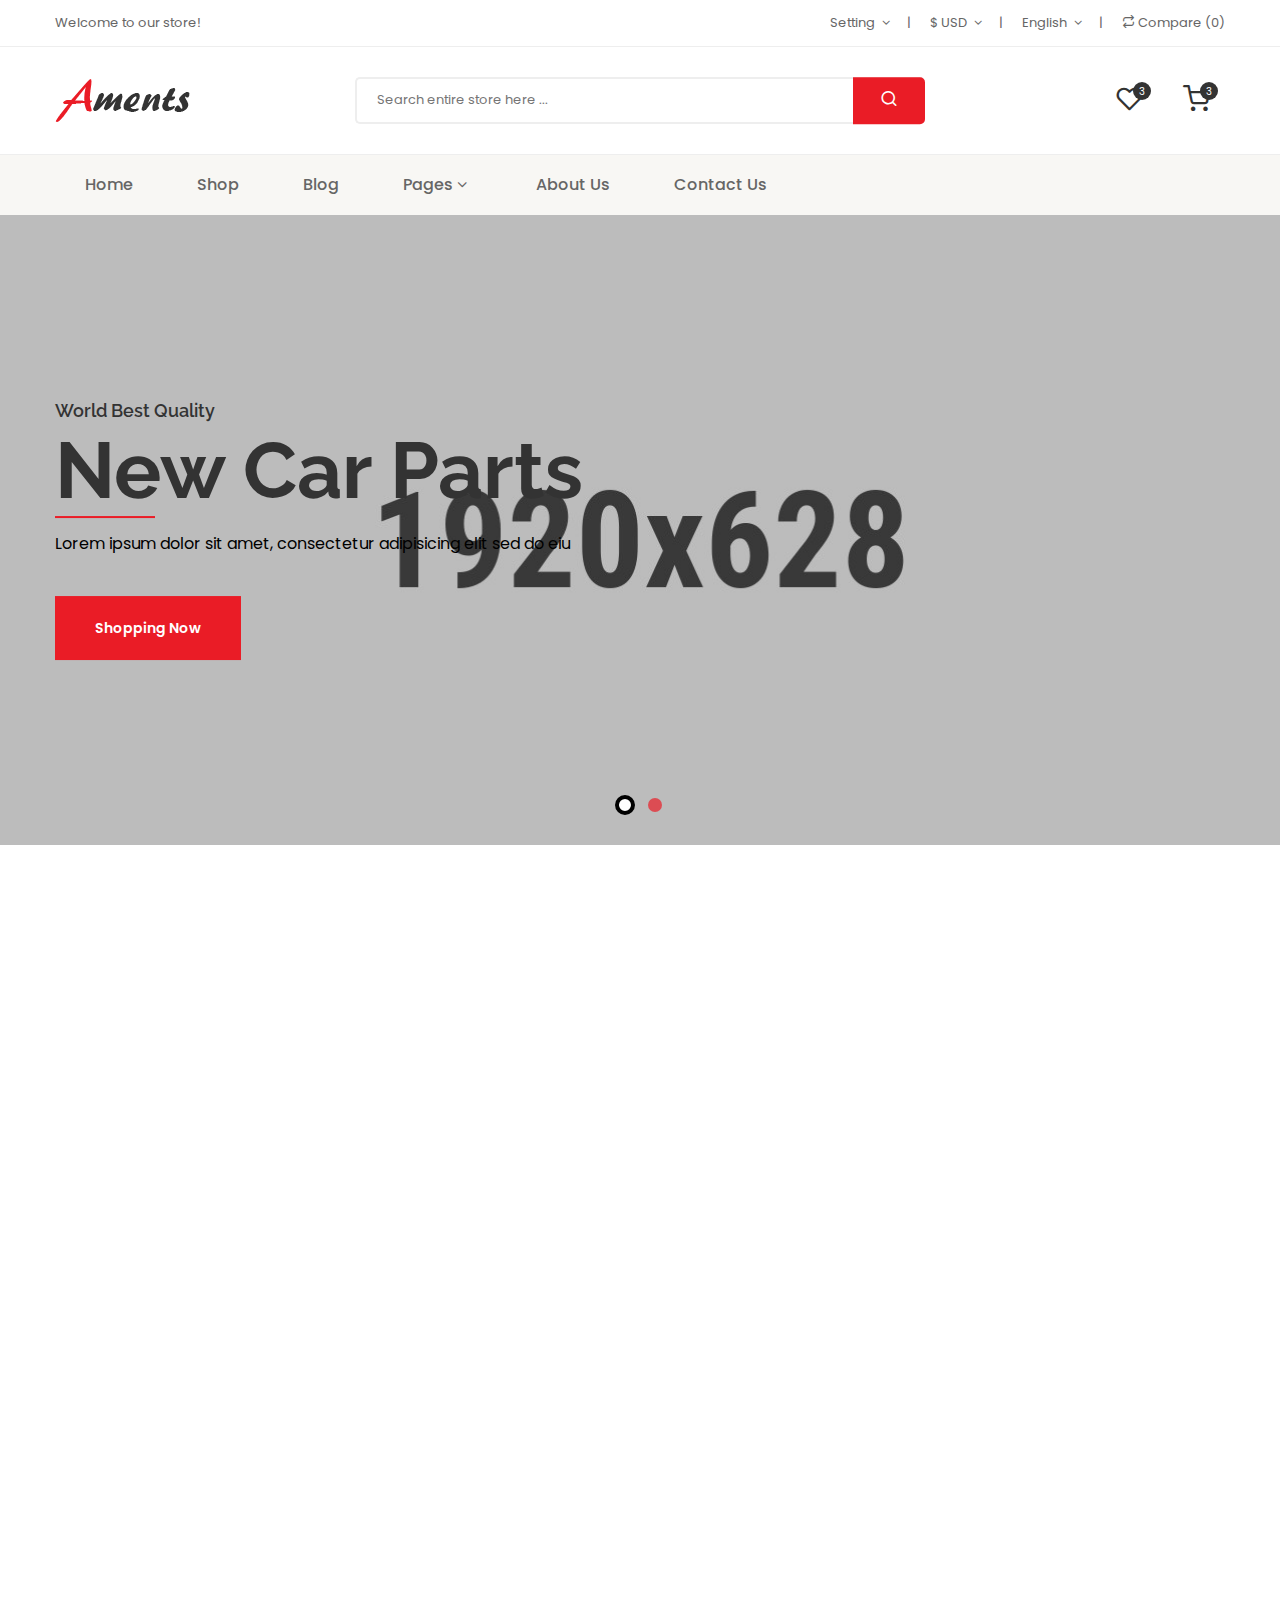
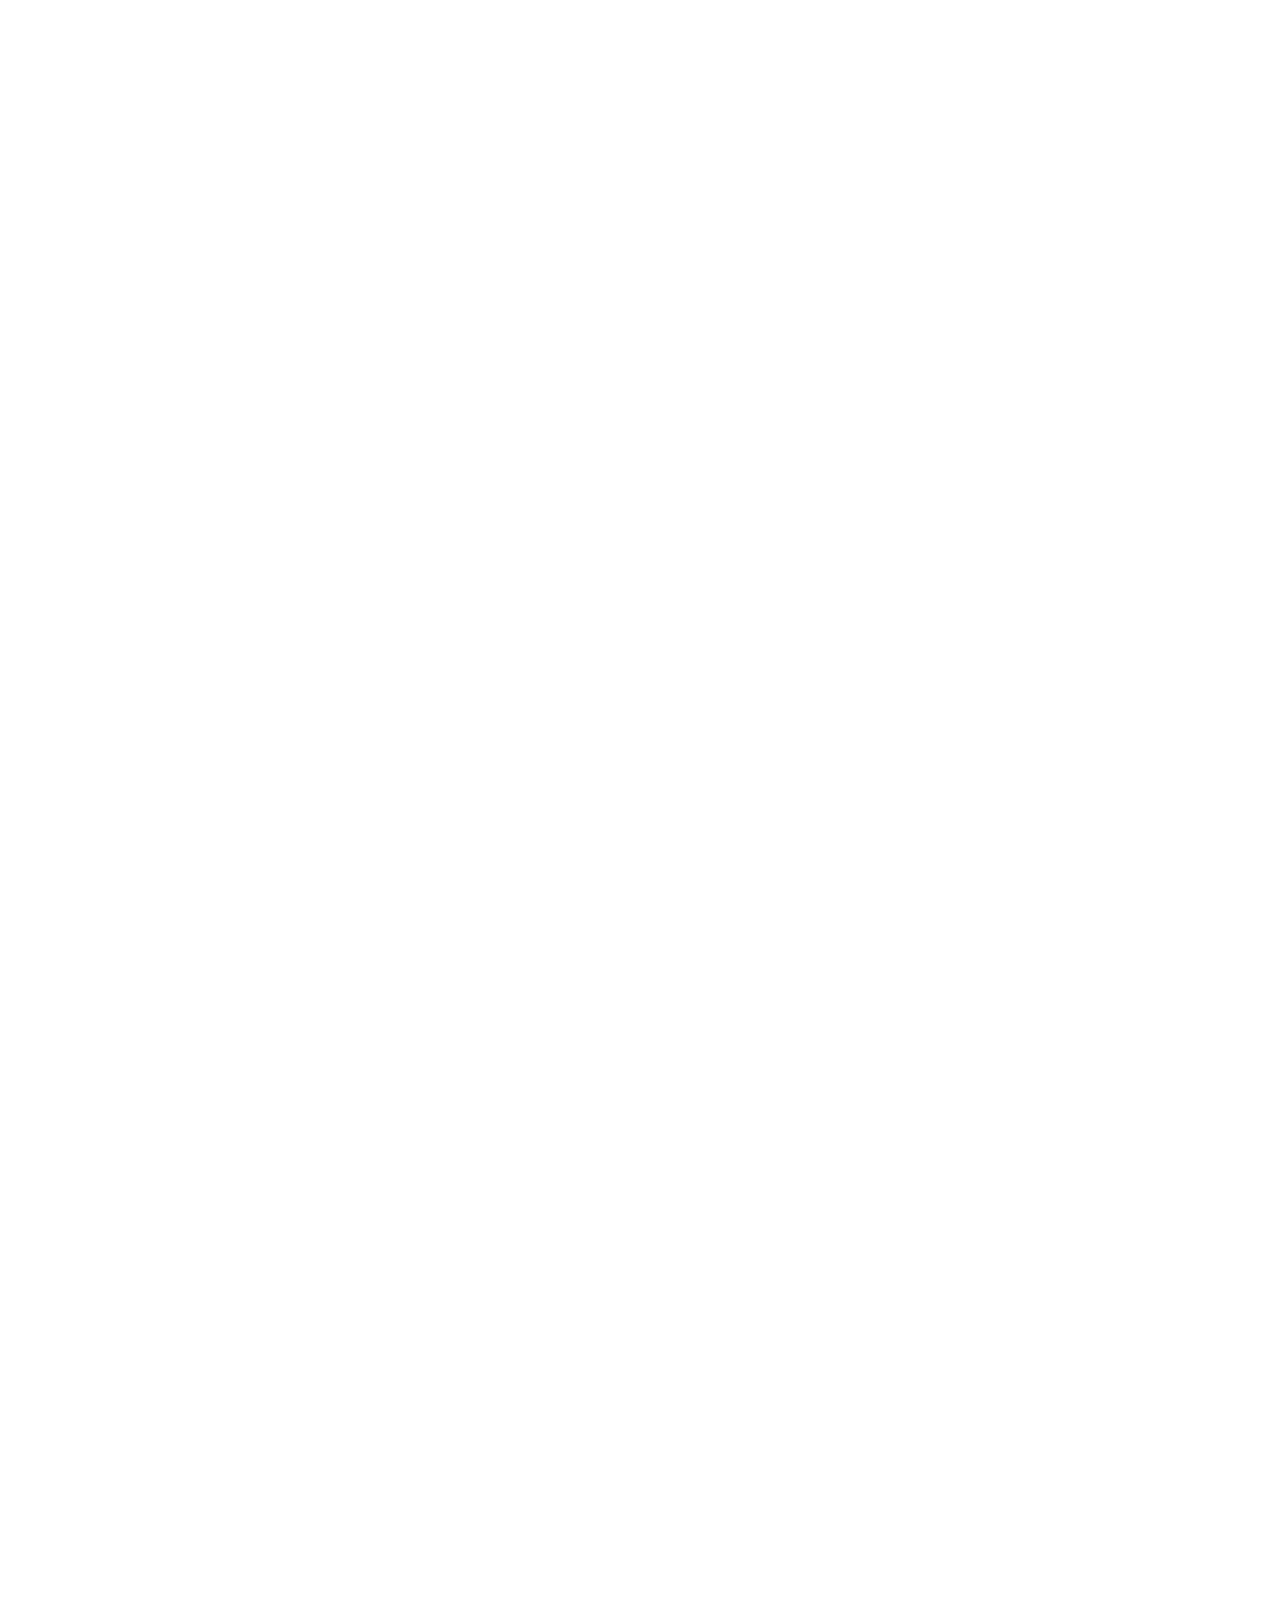
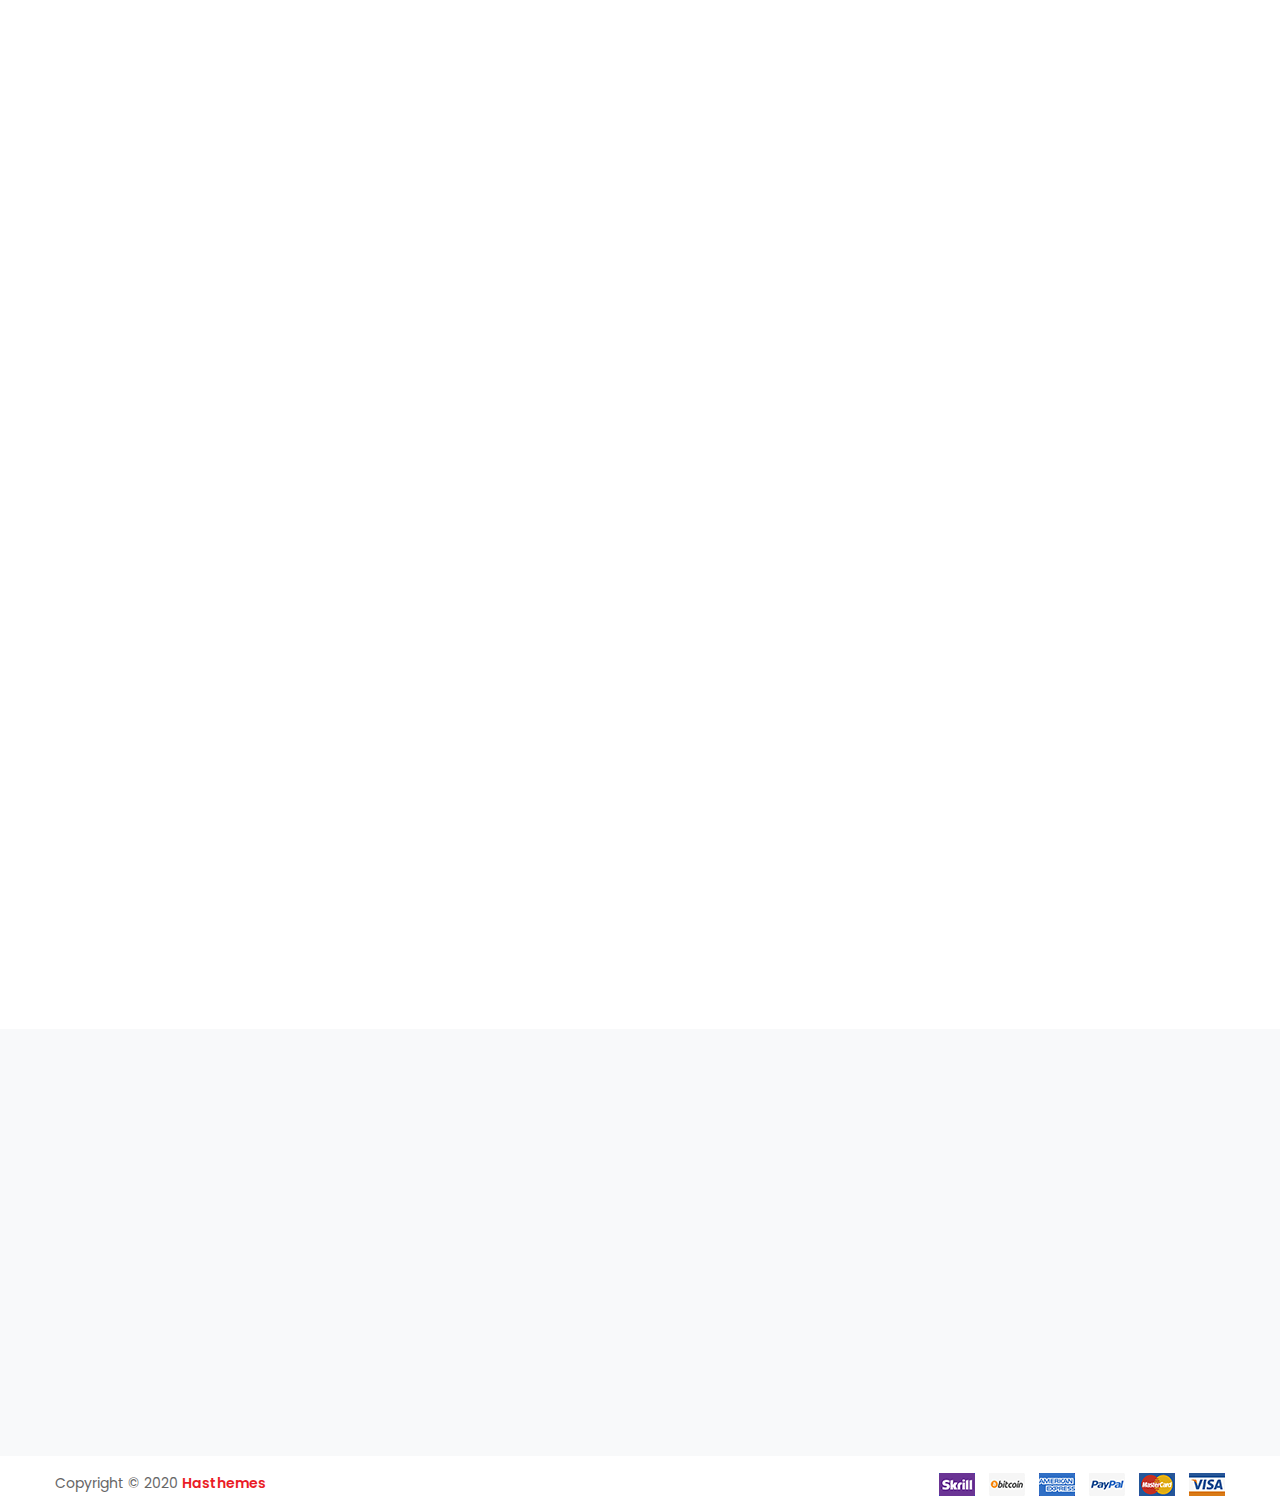
<file: aments/index.html>
<!DOCTYPE html>
<html lang="en">

<head>
    <meta charset="UTF-8" />
    <meta name="viewport" content="width=device-width, initial-scale=1.0" />
    <title>Aments - Car Accessories Shop HTML Template</title>

    <!-- ::::::::::::::Favicon icon::::::::::::::-->
    <link rel="shortcut icon" href="assets/images/favicon.ico" type="image/png">

    <!-- ::::::::::::::All CSS Files here :::::::::::::: -->
    <!-- Vendor CSS -->
    <link rel="stylesheet" href="assets/css/vendor/font-awesome.min.css">
    <link rel="stylesheet" href="assets/css/vendor/plaza-icon.css">
    <link rel="stylesheet" href="assets/css/vendor/jquery-ui.min.css">

    <!-- Plugin CSS -->
    <link rel="stylesheet" href="assets/css/plugins/slick.css">
    <link rel="stylesheet" href="assets/css/plugins/animate.min.css">
    <link rel="stylesheet" href="assets/css/plugins/nice-select.css">
    <link rel="stylesheet" href="assets/css/plugins/venobox.min.css">

    <!-- Main CSS -->
    <link rel="stylesheet" href="assets/css/style.css">

    <!-- Use the minified version files listed below for better performance and remove the files listed above -->
    <!-- <link rel="stylesheet" href="assets/css/vendor/vendor.min.css">
    <link rel="stylesheet" href="assets/css/plugins/plugins.min.css">
    <link rel="stylesheet" href="assets/css/style.min.css"> -->
    <link rel="stylesheet" href="https://unpkg.com/aos@2.3.1/dist/aos.css">


</head>

<body>

    <!-- ...:::: Start Header Section:::... -->
    <header class="header-section d-lg-block d-none">
        <!-- Start Header Top Area -->
        <div class="header-top">
            <div class="container">
                <div class="row d-flex justify-content-between align-items-center">
                    <div class="col-6">
                        <div class="header-top--left">
                            <span>Welcome to our store!</span>
                        </div>
                    </div>
                    <div class="col-6">
                        <div class="header-top--right">
                            <!-- Start Header Top Menu -->
                            <ul class="header-user-menu">
                                <li class="has-user-dropdown">
                                    <a href="">Setting</a>
                                    <!-- Header Top Menu's Dropdown -->
                                    <ul class="user-sub-menu">
                                        <li><a href="">Checkout</a></li>
                                        <li><a href="">My Account</a></li>
                                        <li><a href="">Shopping Cart</a></li>
                                        <li><a href="">Wishlist</a></li>
                                    </ul>
                                </li>
                                <li class="has-user-dropdown">
                                    <a href="">$ USD</a>
                                    <!-- Header Top Menu's Dropdown -->
                                    <ul class="user-sub-menu">
                                        <li><a href="">EUR – Euro</a></li>
                                        <li><a href="">GBP – British Pound</a></li>
                                        <li><a href="">INR – India Rupee</a></li>
                                    </ul>
                                </li>
                                <li class="has-user-dropdown">
                                    <a href="">English</a>
                                    <!-- Header Top Menu's Dropdown -->
                                    <ul class="user-sub-menu">
                                        <li><a href=""><img class="user-sub-menu-in-icon" src="assets/images/icon/lang-en.png" alt=""> English</a></li>
                                        <li><a href=""><img class="user-sub-menu-in-icon" src="assets/images/icon/lang-gr.png" alt=""> Germany</a></li>
                                    </ul>
                                </li>
                                <li><a href=""><i class="icon-repeat"></i> Compare (0)</a></li>
                            </ul> <!-- End Header Top Menu -->
                        </div>
                    </div>
                </div>
            </div>
        </div> <!-- End Header Top Area -->

        <!-- Start Header Center Area -->
        <div class="header-center">
            <div class="container">
                <div class="row d-flex justify-content-between align-items-center">
                    <div class="col-3">
                        <!-- Logo Header -->
                        <div class="header-logo">
                            <a href="index.html"><img src="assets/images/logo/logo.png" alt=""></a>
                        </div>
                    </div>
                    <div class="col-6">
                        <!-- Start Header Search -->
                        <div class="header-search">
                            <form action="#" method="post">
                                <div class="header-search-box default-search-style d-flex">
                                    <input class="default-search-style-input-box border-around border-right-none" type="search" placeholder="Search entire store here ..." required>
                                    <button class="default-search-style-input-btn" type="submit"><i class="icon-search"></i></button>
                                </div>
                            </form>
                        </div> <!-- End Header Search -->
                    </div>
                    <div class="col-3 text-right">
                        <!-- Start Header Action Icon -->
                        <ul class="header-action-icon">
                            <li>
                                <a href="#offcanvas-wishlish" class="offcanvas-toggle">
                                    <i class="icon-heart"></i>
                                    <span class="header-action-icon-item-count">3</span>
                                </a>
                            </li>
                            <li>
                                <a href="#offcanvas-add-cart" class="offcanvas-toggle">
                                    <i class="icon-shopping-cart"></i>
                                    <span class="header-action-icon-item-count">3</span>
                                </a>
                            </li>
                        </ul> <!-- End Header Action Icon -->
                    </div>
                </div>
            </div>
        </div> <!-- End Header Center Area -->

        <!-- Start Bottom Area -->
        <div class="header-bottom sticky-header">
            <div class="container">
                <div class="row">
                    <div class="col-12">
                        <!-- Header Main Menu -->
                        <div class="main-menu">
                            <nav>
                                <ul>
                                    <li>
                                        <a href="index.html">Home</a>
                                        <!-- Sub Menu -->
                                        
                                    </li>
                                    <li>
                                        <a href="shop-grid-sidebar-left.html">Shop</a>
                                    </li>
                                    <li>
                                        <a href="blog-grid-sidebar-left.html">Blog</a>              
                                    </li>
                                    <li class="has-dropdown">
                                        <a href="#">Pages <i class="fa fa-angle-down"></i></a>
                                        <!-- Sub Menu -->
                                        <ul class="sub-menu">
                                            <li><a href="service.html">Service</a></li>
                                            <li><a href="faq.html">Frequently Questions</a></li>
                                            <li><a href="privacy-policy.html">Privacy Policy</a></li>
                                            <li><a href="404.html">404 Page</a></li>
                                        </ul>
                                    </li>
                                    <li>
                                        <a href="about-us.html">About Us</a>
                                    </li>
                                    <li>
                                        <a href="contact-us.html">Contact Us</a>
                                    </li>
                                </ul>
                            </nav>
                        </div> <!-- Header Main Menu Start -->
                    </div>
                </div>
            </div>
        </div> <!-- End Bottom Area -->
    </header> <!-- ...:::: End Header Section:::... -->

    <!-- ...:::: Start Mobile Header Section:::... -->
    <div class="mobile-header-section d-block d-lg-none">
        <!-- Start Mobile Header Wrapper -->
        <div class="mobile-header-wrapper">
            <div class="container">
                <div class="row">
                    <div class="col-12 d-flex justify-content-between align-items-center">
                        <div class="mobile-header--left">
                            <a href="" class="mobile-logo-link">
                                <img src="assets/images/logo/logo.png" alt="" class="mobile-logo-img">
                            </a>
                        </div>
                        <div class="mobile-header--right">
                            <a href="#mobile-menu-offcanvas" class="mobile-menu offcanvas-toggle">
                                <span class="mobile-menu-dash"></span>
                                <span class="mobile-menu-dash"></span>
                                <span class="mobile-menu-dash"></span>
                            </a>
                        </div>
                    </div>
                </div>
            </div>
        </div> <!-- End Mobile Header Wrapper -->
    </div> <!-- ...:::: Start Mobile Header Section:::... -->

    <!-- ...:::: Start Offcanvas Mobile Menu Section:::... -->
    <div id="mobile-menu-offcanvas" class="offcanvas offcanvas-leftside offcanvas-mobile-menu-section">
        <!-- Start Offcanvas Header -->
        <div class="offcanvas-header text-right">
            <button class="offcanvas-close"><i class="fa fa-times"></i></button>
        </div> <!-- End Offcanvas Header -->
        <!-- Start Offcanvas Mobile Menu Wrapper -->
        <div class="offcanvas-mobile-menu-wrapper">
            <!-- Start Mobile Menu User Top -->
            <div class="mobile-menu-top">
                <span>Welcome to our store!</span>
                <!-- Start Header Top Menu -->
                <ul class="mobile-menu-user-menu">
                    <li><a class="header-user-menu-link" href=""><i class="icon-repeat"></i>Compare (0)</a></li>
                    <li class="has-mobile-user-dropdown">
                        <a class="mobile-user-menu-link" href="">Setting</a>
                        <!-- Header Top Menu's Dropdown -->
                        <ul class="mobile-user-sub-menu">
                            <li><a href="">Checkout</a></li>
                            <li><a href="">My Account</a></li>
                            <li><a href="">Shopping Cart</a></li>
                            <li><a href="">Wishlist</a></li>
                        </ul>
                    </li>
                    <li class=" has-mobile-user-dropdown">
                        <a class="mobile-user-menu-link" href="">$ USD</a>
                        <!-- Header Top Menu's Dropdown -->
                        <ul class="mobile-user-sub-menu">
                            <li><a href="">EUR – Euro</a></li>
                            <li><a href="">GBP – British Pound</a></li>
                            <li><a href="">Shopping Cart</a></li>
                            <li><a href="">INR – India Rupee</a></li>
                        </ul>
                    </li>
                    <li class="has-mobile-user-dropdown">
                        <a class="mobile-user-menu-link" href="">English</a>
                        <!-- Header Top Menu's Dropdown -->
                        <ul class="mobile-user-sub-menu">
                            <li><a href=""><img class="user-sub-menu-link-icon" src="assets/images/icon/lang-en.png" alt=""> English</a></li>
                            <li><a href=""><img class="user-sub-menu-link-icon" src="assets/images/icon/lang-gr.png" alt=""> Germany</a></li>
                        </ul>
                    </li>
                </ul> <!-- End Header Top Menu -->
            </div> <!-- End Mobile Menu User Top -->
            <!-- Start Mobile Menu User Center -->
            <div class="mobile-menu-center">
                <form action="#" method="post">
                    <div class="header-search-box default-search-style d-flex">
                        <input class="default-search-style-input-box border-around border-right-none" type="search" placeholder="Search entire store here ..." required>
                        <button class="default-search-style-input-btn" type="submit"><i class="icon-search"></i></button>
                    </div>
                </form>
                <div class="mobile-menu-customer-support">
                    <div class="mobile-menu-customer-support-icon">
                        <img src="assets/images/icon/support-icon.png" alt="">
                    </div>
                    <div class="mobile-menu-customer-support-text">
                        <span>Customer Support</span>
                        <a class="mobile-menu-customer-support-text-phone" href="tel:(08)123456789">(08) 123 456 789</a>
                    </div>
                </div>
                <!-- Start Header Action Icon -->
                <ul class="mobile-action-icon">
                    <li class="mobile-action-icon-item">
                        <a href="wishlist.html" class="mobile-action-icon-link">
                            <i class="icon-heart"></i>
                            <span class="mobile-action-icon-item-count">3</span>
                        </a>
                    </li>
                    <li class="mobile-action-icon-item">
                        <a href="cart.html" class="mobile-action-icon-link">
                            <i class="icon-shopping-cart"></i>
                            <span class="mobile-action-icon-item-count">3</span>
                        </a>
                    </li>
                </ul> <!-- End Header Action Icon -->
            </div> <!-- End Mobile Menu User Center -->
            <!-- Start Mobile Menu Bottom -->
            <div class="mobile-menu-bottom">
                <!-- Start Mobile Menu Nav -->
                <div class="offcanvas-menu">
                    <ul>
                        <ul>
                            <li>
                                <a href="index.html">Home</a>
                                <!-- Sub Menu -->
                                
                            </li>
                            <li>
                                <a href="shop-grid-sidebar-left.html">Shop</a>
                            </li>
                            <li>
                                <a href="blog-grid-sidebar-left.html">Blog</a>              
                            </li>
                            <li class="has-dropdown">
                                <a href="#">Pages <i class="fa fa-angle-down"></i></a>
                                <!-- Sub Menu -->
                                <ul class="sub-menu">
                                    <li><a href="service.html">Service</a></li>
                                    <li><a href="faq.html">Frequently Questions</a></li>
                                    <li><a href="privacy-policy.html">Privacy Policy</a></li>
                                    <li><a href="404.html">404 Page</a></li>
                                </ul>
                            </li>
                            <li>
                                <a href="about-us.html">About Us</a>
                            </li>
                            <li>
                                <a href="contact-us.html">Contact Us</a>
                            </li>
                        </ul>
                </div> <!-- End Mobile Menu Nav -->

                <!-- Mobile Manu Mail Address -->
                <a class="mobile-menu-email icon-text-right" href="mailto:info@yourdomain.com"><i class="fa fa-envelope-o"> info@yourdomain.com</i></a>

                <!-- Mobile Manu Social Link -->
                <ul class="mobile-menu-social">
                    <li><a href="" class="facebook"><i class="fa fa-facebook"></i></a></li>
                    <li><a href="" class="twitter"><i class="fa fa-twitter"></i></a></li>
                    <li><a href="" class="youtube"><i class="fa fa-youtube"></i></a></li>
                    <li><a href="" class="pinterest"><i class="fa fa-pinterest"></i></a></li>
                    <li><a href="" class="instagram"><i class="fa fa-instagram"></i></a></li>
                </ul>
            </div> <!-- End Mobile Menu Bottom -->
        </div> <!-- End Offcanvas Mobile Menu Wrapper -->
    </div> <!-- ...:::: End Offcanvas Mobile Menu Section:::... -->

    <!-- ...:::: Start Offcanvas Addcart Section :::... -->
    <div id="offcanvas-add-cart" class="offcanvas offcanvas-rightside offcanvas-add-cart-section">
        <!-- Start Offcanvas Header -->
        <div class="offcanvas-header text-right">
            <button class="offcanvas-close"><i class="fa fa-times"></i></button>
        </div> <!-- End Offcanvas Header -->

        <!-- Start  Offcanvas Addcart Wrapper -->
        <div class="offcanvas-add-cart-wrapper">
            <h4 class="offcanvas-title">Shopping Cart</h4>
            <ul class="offcanvas-cart">
                <li class="offcanvas-cart-item-single">
                    <div class="offcanvas-cart-item-block">
                        <a href="" class="offcanvas-cart-item-image-link">
                            <img src="assets/images/products_images/aments_products_image_6.jpg" alt="" class="offcanvas-cart-image">
                        </a>
                        <div class="offcanvas-cart-item-content">
                            <a href="" class="offcanvas-cart-item-link">Car Wheel</a>
                            <div class="offcanvas-cart-item-details">
                                <span class="offcanvas-cart-item-details-quantity">1 x </span>
                                <span class="offcanvas-cart-item-details-price">$49.00</span>
                            </div>
                        </div>
                    </div>
                    <div class="offcanvas-cart-item-delete text-right">
                        <a href="#" class="offcanvas-cart-item-delete"><i class="fa fa-trash-o"></i></a>
                    </div>
                </li>
                <li class="offcanvas-cart-item-single">
                    <div class="offcanvas-cart-item-block">
                        <a href="" class="offcanvas-cart-item-image-link">
                            <img src="assets/images/categories_images/aments_categories_08.jpg" alt="" class="offcanvas-cart-image">
                        </a>
                        <div class="offcanvas-cart-item-content">
                            <a href="" class="offcanvas-cart-item-link">Car Vails</a>
                            <div class="offcanvas-cart-item-details">
                                <span class="offcanvas-cart-item-details-quantity">3 x </span>
                                <span class="offcanvas-cart-item-details-price">$500.00</span>
                            </div>
                        </div>
                    </div>
                    <div class="offcanvas-cart-item-delete text-right">
                        <a href="#" class="offcanvas-cart-item-delete"><i class="fa fa-trash-o"></i></a>
                    </div>
                </li>
                <li class="offcanvas-cart-item-single">
                    <div class="offcanvas-cart-item-block">
                        <a href="" class="offcanvas-cart-item-image-link">
                            <img src="assets/images/products_images/aments_products_image_2.jpg" alt="" class="offcanvas-cart-image">
                        </a>
                        <div class="offcanvas-cart-item-content">
                            <a href="" class="offcanvas-cart-item-link">Shock Absorber</a>
                            <div class="offcanvas-cart-item-details">
                                <span class="offcanvas-cart-item-details-quantity">1 x </span>
                                <span class="offcanvas-cart-item-details-price">$350.00</span>
                            </div>
                        </div>
                    </div>
                    <div class="offcanvas-cart-item-delete text-right">
                        <a href="#" class="offcanvas-cart-item-delete"><i class="fa fa-trash-o"></i></a>
                    </div>
                </li>
            </ul>
            <div class="offcanvas-cart-total-price">
                <span class="offcanvas-cart-total-price-text">Subtotal:</span>
                <span class="offcanvas-cart-total-price-value">$170.00</span>
            </div>
            <ul class="offcanvas-cart-action-button">
                <li class="offcanvas-cart-action-button-list"><a href="" class="offcanvas-cart-action-button-link">View Cart</a></li>
                <li class="offcanvas-cart-action-button-list"><a href="" class="offcanvas-cart-action-button-link">Checkout</a></li>
            </ul>
        </div> <!-- End  Offcanvas Addcart Wrapper -->

    </div> <!-- ...:::: End  Offcanvas Addcart Section :::... -->

    <!-- ...:::: Start Offcanvas Mobile Menu Section:::... -->
    <div id="offcanvas-wishlish" class="offcanvas offcanvas-rightside offcanvas-add-cart-section">
        <!-- Start Offcanvas Header -->
        <div class="offcanvas-header text-right">
            <button class="offcanvas-close"><i class="fa fa-times"></i></button>
        </div> <!-- ENd Offcanvas Header -->

        <!-- Start Offcanvas Mobile Menu Wrapper -->
        <div class="offcanvas-wishlist-wrapper">
            <h4 class="offcanvas-title">Wishlist</h4>
            <ul class="offcanvas-wishlist">
                <li class="offcanvas-wishlist-item-single">
                    <div class="offcanvas-wishlist-item-block">
                        <a href="" class="offcanvas-wishlist-item-image-link">
                            <img src="assets/images/products_images/aments_products_image_6.jpg" alt="" class="offcanvas-wishlist-image">
                        </a>
                        <div class="offcanvas-wishlist-item-content">
                            <a href="" class="offcanvas-wishlist-item-link">Car Wheel</a>
                            <div class="offcanvas-wishlist-item-details">
                                <span class="offcanvas-wishlist-item-details-quantity">1 x </span>
                                <span class="offcanvas-wishlist-item-details-price">$49.00</span>
                            </div>
                        </div>
                    </div>
                    <div class="offcanvas-wishlist-item-delete text-right">
                        <a href="#" class="offcanvas-wishlist-item-delete"><i class="fa fa-trash-o"></i></a>
                    </div>
                </li>
                <li class="offcanvas-wishlist-item-single">
                    <div class="offcanvas-wishlist-item-block">
                        <a href="" class="offcanvas-wishlist-item-image-link">
                            <img src="assets/images/categories_images/aments_categories_08.jpg" alt="" class="offcanvas-wishlist-image">
                        </a>
                        <div class="offcanvas-wishlist-item-content">
                            <a href="" class="offcanvas-wishlist-item-link">Car Vails</a>
                            <div class="offcanvas-wishlist-item-details">
                                <span class="offcanvas-wishlist-item-details-quantity">3 x </span>
                                <span class="offcanvas-wishlist-item-details-price">$500.00</span>
                            </div>
                        </div>
                    </div>
                    <div class="offcanvas-wishlist-item-delete text-right">
                        <a href="#" class="offcanvas-wishlist-item-delete"><i class="fa fa-trash-o"></i></a>
                    </div>
                </li>
                <li class="offcanvas-wishlist-item-single">
                    <div class="offcanvas-wishlist-item-block">
                        <a href="" class="offcanvas-wishlist-item-image-link">
                            <img src="assets/images/products_images/aments_products_image_2.jpg" alt="" class="offcanvas-wishlist-image">
                        </a>
                        <div class="offcanvas-wishlist-item-content">
                            <a href="" class="offcanvas-wishlist-item-link">Shock Absorber</a>
                            <div class="offcanvas-wishlist-item-details">
                                <span class="offcanvas-wishlist-item-details-quantity">1 x </span>
                                <span class="offcanvas-wishlist-item-details-price">$350.00</span>
                            </div>
                        </div>
                    </div>
                    <div class="offcanvas-wishlist-item-delete text-right">
                        <a href="#" class="offcanvas-wishlist-item-delete"><i class="fa fa-trash-o"></i></a>
                    </div>
                </li>
            </ul>
            <ul class="offcanvas-wishlist-action-button">
                <li class="offcanvas-wishlist-action-button-list"><a href="" class="offcanvas-wishlist-action-button-link">View wishlist</a></li>
            </ul>
        </div> <!-- End Offcanvas Mobile Menu Wrapper -->

    </div> <!-- ...:::: End Offcanvas Mobile Menu Section:::... -->

    <div class="offcanvas-overlay"></div>

    <!-- ...:::: Start Hero Area Section:::... -->
    <div class="hero-area">
        <div class="hero-area-wrapper hero-slider-dots fix-slider-dots">
            <!-- Start Hero Slider Single -->
            <div class="hero-area-single">
                <div class="hero-area-bg">
                    <img class="hero-img" src="assets/images/slider_images/home_1/aments_home_1_slider_1.jpg" alt="">
                </div>
                <div class="hero-content">
                    <div class="container">
                        <div class="row">
                            <div class="col-10 col-md-8 col-xl-6">
                                <h5>World Best Quality</h5>
                                <h2>New Car Parts</h2>
                                <p>Lorem ipsum dolor sit amet, consectetur adipisicing elit sed do eiu</p>
                                <a href="product-details-default.html" class="hero-button">Shopping Now</a>
                            </div>
                        </div>
                    </div>
                </div>
            </div> <!-- End Hero Slider Single -->
            <!-- Start Hero Slider Single -->
            <div class="hero-area-single">
                <div class="hero-area-bg">
                    <img class="hero-img" src="assets/images/slider_images/home_1/aments_home_1_slider_2.jpg" alt="">
                </div>
                <div class="hero-content">
                    <div class="container">
                        <div class="row">
                            <div class="col-10 col-md-8 col-xl-6">
                                <h5>World Best Quality</h5>
                                <h2>New Car Parts</h2>
                                <p>Lorem ipsum dolor sit amet, consectetur adipisicing elit sed do eiu</p>
                                <a href="product-details-default.html" class="hero-button">Shopping Now</a>
                            </div>
                        </div>
                    </div>
                </div>
            </div> <!-- End Hero Slider Single -->
        </div>
    </div> <!-- ...:::: End Hero Area Section:::... -->

    <!-- ...:::: Start Product Catagory Section:::... -->
    <div class="product-catagory-section section-top-gap-100">
        <!-- Start Section Content -->
        <div class="section-content-gap">
            <div class="container">
                <div class="row">
                    <div class="section-content">
                        <h3 class="section-title aos-init aos-animate" data-aos="fade-up" data-aos-delay="50">Popular Categories</h3>
                    </div>
                </div>
            </div>
        </div> <!-- End Section Content -->

        <!-- Start Catagory Wrapper -->
        <div class="product-catagory-wrapper">
            <div class="container">
                <div class="row">
                    <div class="col-lg-3 col-md-4 col-sm-6 col-12">
                        <!-- Start Product Catagory Single -->
                        <a href="product-details-default.html" class="product-catagory-single aos-init aos-animate" data-aos="fade-up" data-aos-delay="0">
                            <div class="product-catagory-img">
                                <img src="assets/images/categories_images/aments_categories_01.jpg" alt="">
                            </div>
                            <div class="product-catagory-content">
                                <h5 class="product-catagory-title">Parts Box</h5>
                                <span class="product-catagory-items">(20 Items)</span>
                            </div>
                        </a> <!-- End Product Catagory Single -->
                    </div>
                    <div class="col-lg-3 col-md-4 col-sm-6 col-12">
                        <!-- Start Product Catagory Single -->
                        <a href="product-details-default.html" class="product-catagory-single aos-init aos-animate" data-aos="fade-up" data-aos-delay="200">
                            <div class="product-catagory-img">
                                <img src="assets/images/categories_images/aments_categories_02.jpg" alt="">
                            </div>
                            <div class="product-catagory-content">
                                <h5 class="product-catagory-title">Parts Box</h5>
                                <span class="product-catagory-items">(20 Items)</span>
                            </div>
                        </a> <!-- End Product Catagory Single -->
                    </div>
                    <div class="col-lg-3 col-md-4 col-sm-6 col-12">
                        <!-- Start Product Catagory Single -->
                        <a href="product-details-default.html" class="product-catagory-single aos-init aos-animate" data-aos="fade-up" data-aos-delay="400">
                            <div class="product-catagory-img">
                                <img src="assets/images/categories_images/aments_categories_03.jpg" alt="">
                            </div>
                            <div class="product-catagory-content">
                                <h5 class="product-catagory-title">Parts Box</h5>
                                <span class="product-catagory-items">(20 Items)</span>
                            </div>
                        </a> <!-- End Product Catagory Single -->
                    </div>
                    <div class="col-lg-3 col-md-4 col-sm-6 col-12">
                        <!-- Start Product Catagory Single -->
                        <a href="product-details-default.html" class="product-catagory-single aos-init aos-animate" data-aos="fade-up" data-aos-delay="600">
                            <div class="product-catagory-img">
                                <img src="assets/images/categories_images/aments_categories_04.jpg" alt="">
                            </div>
                            <div class="product-catagory-content">
                                <h5 class="product-catagory-title">Parts Box</h5>
                                <span class="product-catagory-items">(20 Items)</span>
                            </div>
                        </a> <!-- End Product Catagory Single -->
                    </div>
                    <div class="col-lg-3 col-md-4 col-sm-6 col-12">
                        <!-- Start Product Catagory Single -->
                        <a href="product-details-default.html" class="product-catagory-single aos-init aos-animate" data-aos="fade-up" data-aos-delay="0">
                            <div class="product-catagory-img">
                                <img src="assets/images/categories_images/aments_categories_05.jpg" alt="">
                            </div>
                            <div class="product-catagory-content">
                                <h5 class="product-catagory-title">Parts Box</h5>
                                <span class="product-catagory-items">(20 Items)</span>
                            </div>
                        </a> <!-- End Product Catagory Single -->
                    </div>
                    <div class="col-lg-3 col-md-4 col-sm-6 col-12">
                        <!-- Start Product Catagory Single -->
                        <a href="product-details-default.html" class="product-catagory-single aos-init aos-animate" data-aos="fade-up" data-aos-delay="200">
                            <div class="product-catagory-img">
                                <img src="assets/images/categories_images/aments_categories_06.jpg" alt="">
                            </div>
                            <div class="product-catagory-content">
                                <h5 class="product-catagory-title">Parts Box</h5>
                                <span class="product-catagory-items">(20 Items)</span>
                            </div>
                        </a> <!-- End Product Catagory Single -->
                    </div>
                    <div class="col-lg-3 col-md-4 col-sm-6 col-12">
                        <!-- Start Product Catagory Single -->
                        <a href="product-details-default.html" class="product-catagory-single aos-init aos-animate" data-aos="fade-up" data-aos-delay="400">
                            <div class="product-catagory-img">
                                <img src="assets/images/categories_images/aments_categories_07.jpg" alt="">
                            </div>
                            <div class="product-catagory-content">
                                <h5 class="product-catagory-title">Parts Box</h5>
                                <span class="product-catagory-items">(20 Items)</span>
                            </div>
                        </a> <!-- End Product Catagory Single -->
                    </div>
                    <div class="col-lg-3 col-md-4 col-sm-6 col-12">
                        <!-- Start Product Catagory Single -->
                        <a href="product-details-default.html" class="product-catagory-single aos-init aos-animate" data-aos="fade-up" data-aos-delay="600">
                            <div class="product-catagory-img">
                                <img src="assets/images/categories_images/aments_categories_08.jpg" alt="">
                            </div>
                            <div class="product-catagory-content">
                                <h5 class="product-catagory-title">Parts Box</h5>
                                <span class="product-catagory-items">(20 Items)</span>
                            </div>
                        </a> <!-- End Product Catagory Single -->
                    </div>
                </div>
            </div>
        </div> <!-- End Catagory Wrapper -->
    </div> <!-- ...:::: End Product Catagory Section:::... -->

    <!-- ...:::: Start Banner Section:::... -->
    <div class="banner-section section-top-gap-100">
        <!-- Start Banner Wrapper -->
        <div class="banner-wrapper">
            <div class="container">
                <div class="row">
                    <div class="col-lg-4 col-md-6 col-12">
                        <!-- Start Banner Single -->
                        <div class="banner-single aos-init aos-animate" data-aos="fade-up" data-aos-delay="0">
                            <a href="product-details-default.html" class="banner-img-link">
                                <img class="banner-img" src="assets/images/banner_images/aments_banner_01.jpg" alt="">
                            </a>
                            <div class="banner-content">
                                <span class="banner-text-tiny">Car Wheel</span>
                                <h3 class="banner-text-large">30% Off</h3>
                                <a href="product-details-default.html" class="banner-link">Shop Now</a>
                            </div>
                        </div> <!-- End Banner Single -->
                    </div>
                    <div class="col-lg-4 col-md-6 col-12">
                        <!-- Start Banner Single -->
                        <div class="banner-single aos-init aos-animate" data-aos="fade-up" data-aos-delay="200">
                            <a href="product-details-default.html" class="banner-img-link">
                                <img class="banner-img" src="assets/images/banner_images/aments_banner_02.jpg" alt="">
                            </a>
                            <div class="banner-content">
                                <span class="banner-text-tiny">Car Vails</span>
                                <h3 class="banner-text-large">40% Off</h3>
                                <a href="product-details-default.html" class="banner-link">Shop Now</a>
                            </div>
                        </div> <!-- End Banner Single -->
                    </div>
                    <div class="col-lg-4 col-md-6 col-12">
                        <!-- Start Banner Single -->
                        <div class="banner-single aos-init aos-animate" data-aos="fade-up" data-aos-delay="400">
                            <a href="product-details-default.html" class="banner-img-link">
                                <img class="banner-img" src="assets/images/banner_images/aments_banner_03.jpg" alt="">
                            </a>
                            <div class="banner-content">
                                <span class="banner-text-tiny">Car Vails</span>
                                <h3 class="banner-text-large">50% Off</h3>
                                <a href="product-details-default.html" class="banner-link">Shop Now</a>
                            </div>
                        </div> <!-- End Banner Single -->
                    </div>
                </div>
            </div>
        </div> <!-- End Banner Wrapper -->
    </div> <!-- ...:::: End Banner Section:::... -->

    <!-- ...:::: Start Product Tab Section:::... -->
    <div class="product-tab-section section-top-gap-100 aos-init aos-animate" data-aos="fade-up" data-aos-delay="600">
        <!-- Start Section Content -->
        <div class="section-content-gap">
            <div class="container">
                <div class="row">
                    <div class="section-content d-flex justify-content-between align-items-md-center align-items-start flex-md-row flex-column">
                        <h3 class="section-title">New Arrivals</h3>
                        <ul class="tablist nav product-tab-btn">
                            <li><a class="nav-link active" data-toggle="tab" href="#car_and_drive">Car & Drive </a></li>
                            <li><a class="nav-link" data-toggle="tab" href="#motorcycle">Motorcycle</a></li>
                            <li><a class="nav-link" data-toggle="tab" href="#truck_drive">Truck & Drive</a></li>
                        </ul>
                    </div>
                </div>
            </div>
        </div> <!-- End Section Content -->

        <!-- Start Tab Wrapper -->
        <div class="product-tab-wrapper">
            <div class="container">
                <div class="row">
                    <div class="col-12">
                        <div class="tab-content tab-animate-zoom">
                            <div class="tab-pane show active" id="car_and_drive">
                                <div class="product-default-slider product-default-slider-4grids-1row">
                                    <!-- Start Product Defautlt Single -->
                                    <div class="product-default-single border-around">
                                        <div class="product-img-warp">
                                            <a href="product-details-default.html" class="product-default-img-link">
                                                <img src="assets/images/products_images/aments_products_image_2.jpg" alt="" class="product-default-img img-fluid">
                                            </a>
                                            <div class="product-action-icon-link">
                                                <ul>
                                                    <li><a href="wishlist.html"><i class="icon-heart"></i></a></li>
                                                    <li><a href="compare.html"><i class="icon-repeat"></i></a></li>
                                                    <li><a href="#" data-toggle="modal" data-target="#modalQuickview"><i class="icon-eye"></i></a></li>
                                                    <li><a href="#" data-toggle="modal" data-target="#modalAddcart"><i class="icon-shopping-cart"></i></a></li>
                                                </ul>
                                            </div>
                                        </div>
                                        <div class="product-default-content">
                                            <h6 class="product-default-link"><a href="product-details-default.html">New Balance Fresh Foam Kaymin Car Purts</a></h6>
                                            <span class="product-default-price"><del class="product-default-price-off">$30.12</del> $25.12</span>
                                        </div>
                                    </div> <!-- End Product Defautlt Single -->
                                    <!-- Start Product Defautlt Single -->
                                    <div class="product-default-single border-around">
                                        <div class="product-img-warp">
                                            <a href="product-details-default.html" class="product-default-img-link">
                                                <img src="assets/images/products_images/aments_products_image_1.jpg" alt="" class="product-default-img img-fluid">
                                            </a>
                                            <div class="product-action-icon-link">
                                                <ul>
                                                    <li><a href="wishlist.html"><i class="icon-heart"></i></a></li>
                                                    <li><a href="compare.html"><i class="icon-repeat"></i></a></li>
                                                    <li><a href="#" data-toggle="modal" data-target="#modalQuickview"><i class="icon-eye"></i></a></li>
                                                    <li><a href="#" data-toggle="modal" data-target="#modalAddcart"><i class="icon-shopping-cart"></i></a></li>
                                                </ul>
                                            </div>
                                        </div>
                                        <div class="product-default-content">
                                            <h6 class="product-default-link"><a href="product-details-default.html">New Balance Fresh Foam Kaymin Car Purts</a></h6>
                                            <span class="product-default-price"><del class="product-default-price-off">$30.12</del> $25.12</span>
                                        </div>
                                    </div> <!-- End Product Defautlt Single -->
                                    <!-- Start Product Defautlt Single -->
                                    <div class="product-default-single border-around">
                                        <div class="product-img-warp">
                                            <a href="product-details-default.html" class="product-default-img-link">
                                                <img src="assets/images/products_images/aments_products_image_4.jpg" alt="" class="product-default-img img-fluid">
                                            </a>
                                            <div class="product-action-icon-link">
                                                <ul>
                                                    <li><a href="wishlist.html"><i class="icon-heart"></i></a></li>
                                                    <li><a href="compare.html"><i class="icon-repeat"></i></a></li>
                                                    <li><a href="#" data-toggle="modal" data-target="#modalQuickview"><i class="icon-eye"></i></a></li>
                                                    <li><a href="#" data-toggle="modal" data-target="#modalAddcart"><i class="icon-shopping-cart"></i></a></li>
                                                </ul>
                                            </div>
                                        </div>
                                        <div class="product-default-content">
                                            <h6 class="product-default-link"><a href="product-details-default.html">New Balance Fresh Foam Kaymin Car Purts</a></h6>
                                            <span class="product-default-price"><del class="product-default-price-off">$30.12</del> $25.12</span>
                                        </div>
                                    </div> <!-- End Product Defautlt Single -->
                                    <!-- Start Product Defautlt Single -->
                                    <div class="product-default-single border-around">
                                        <div class="product-img-warp">
                                            <a href="product-details-default.html" class="product-default-img-link">
                                                <img src="assets/images/products_images/aments_products_image_3.jpg" alt="" class="product-default-img img-fluid">
                                            </a>
                                            <div class="product-action-icon-link">
                                                <ul>
                                                    <li><a href="wishlist.html"><i class="icon-heart"></i></a></li>
                                                    <li><a href="compare.html"><i class="icon-repeat"></i></a></li>
                                                    <li><a href="#" data-toggle="modal" data-target="#modalQuickview"><i class="icon-eye"></i></a></li>
                                                    <li><a href="#" data-toggle="modal" data-target="#modalAddcart"><i class="icon-shopping-cart"></i></a></li>
                                                </ul>
                                            </div>
                                        </div>
                                        <div class="product-default-content">
                                            <h6 class="product-default-link"><a href="product-details-default.html">New Balance Fresh Foam Kaymin Car Purts</a></h6>
                                            <span class="product-default-price"><del class="product-default-price-off">$30.12</del> $25.12</span>
                                        </div>
                                    </div> <!-- End Product Defautlt Single -->
                                    <!-- Start Product Defautlt Single -->
                                    <div class="product-default-single border-around">
                                        <div class="product-img-warp">
                                            <a href="product-details-default.html" class="product-default-img-link">
                                                <img src="assets/images/products_images/aments_products_image_6.jpg" alt="" class="product-default-img img-fluid">
                                            </a>
                                            <div class="product-action-icon-link">
                                                <ul>
                                                    <li><a href="wishlist.html"><i class="icon-heart"></i></a></li>
                                                    <li><a href="compare.html"><i class="icon-repeat"></i></a></li>
                                                    <li><a href="#" data-toggle="modal" data-target="#modalQuickview"><i class="icon-eye"></i></a></li>
                                                    <li><a href="#" data-toggle="modal" data-target="#modalAddcart"><i class="icon-shopping-cart"></i></a></li>
                                                </ul>
                                            </div>
                                        </div>
                                        <div class="product-default-content">
                                            <h6 class="product-default-link"><a href="product-details-default.html">New Balance Fresh Foam Kaymin Car Purts</a></h6>
                                            <span class="product-default-price"><del class="product-default-price-off">$30.12</del> $25.12</span>
                                        </div>
                                    </div> <!-- End Product Defautlt Single -->
                                    <!-- Start Product Defautlt Single -->
                                    <div class="product-default-single border-around">
                                        <div class="product-img-warp">
                                            <a href="product-details-default.html" class="product-default-img-link">
                                                <img src="assets/images/products_images/aments_products_image_5.jpg" alt="" class="product-default-img img-fluid">
                                            </a>
                                            <div class="product-action-icon-link">
                                                <ul>
                                                    <li><a href="wishlist.html"><i class="icon-heart"></i></a></li>
                                                    <li><a href="compare.html"><i class="icon-repeat"></i></a></li>
                                                    <li><a href="#" data-toggle="modal" data-target="#modalQuickview"><i class="icon-eye"></i></a></li>
                                                    <li><a href="#" data-toggle="modal" data-target="#modalAddcart"><i class="icon-shopping-cart"></i></a></li>
                                                </ul>
                                            </div>
                                        </div>
                                        <div class="product-default-content">
                                            <h6 class="product-default-link"><a href="product-details-default.html">New Balance Fresh Foam Kaymin Car Purts</a></h6>
                                            <span class="product-default-price"><del class="product-default-price-off">$30.12</del> $25.12</span>
                                        </div>
                                    </div> <!-- End Product Defautlt Single -->
                                    <!-- Start Product Defautlt Single -->
                                    <div class="product-default-single border-around">
                                        <div class="product-img-warp">
                                            <a href="product-details-default.html" class="product-default-img-link">
                                                <img src="assets/images/products_images/aments_products_image_8.jpg" alt="" class="product-default-img img-fluid">
                                            </a>
                                            <div class="product-action-icon-link">
                                                <ul>
                                                    <li><a href="wishlist.html"><i class="icon-heart"></i></a></li>
                                                    <li><a href="compare.html"><i class="icon-repeat"></i></a></li>
                                                    <li><a href="#" data-toggle="modal" data-target="#modalQuickview"><i class="icon-eye"></i></a></li>
                                                    <li><a href="#" data-toggle="modal" data-target="#modalAddcart"><i class="icon-shopping-cart"></i></a></li>
                                                </ul>
                                            </div>
                                        </div>
                                        <div class="product-default-content">
                                            <h6 class="product-default-link"><a href="product-details-default.html">New Balance Fresh Foam Kaymin Car Purts</a></h6>
                                            <span class="product-default-price"><del class="product-default-price-off">$30.12</del> $25.12</span>
                                        </div>
                                    </div> <!-- End Product Defautlt Single -->
                                    <!-- Start Product Defautlt Single -->
                                    <div class="product-default-single border-around">
                                        <div class="product-img-warp">
                                            <a href="product-details-default.html" class="product-default-img-link">
                                                <img src="assets/images/products_images/aments_products_image_7.jpg" alt="" class="product-default-img img-fluid">
                                            </a>
                                            <div class="product-action-icon-link">
                                                <ul>
                                                    <li><a href="wishlist.html"><i class="icon-heart"></i></a></li>
                                                    <li><a href="compare.html"><i class="icon-repeat"></i></a></li>
                                                    <li><a href="#" data-toggle="modal" data-target="#modalQuickview"><i class="icon-eye"></i></a></li>
                                                    <li><a href="#" data-toggle="modal" data-target="#modalAddcart"><i class="icon-shopping-cart"></i></a></li>
                                                </ul>
                                            </div>
                                        </div>
                                        <div class="product-default-content">
                                            <h6 class="product-default-link"><a href="product-details-default.html">New Balance Fresh Foam Kaymin Car Purts</a></h6>
                                            <span class="product-default-price"><del class="product-default-price-off">$30.12</del> $25.12</span>
                                        </div>
                                    </div> <!-- End Product Defautlt Single -->
                                </div>
                            </div>
                            <div class="tab-pane" id="motorcycle">
                                <div class="product-default-slider product-default-slider-4grids-1row">
                                    <!-- Start Product Defautlt Single -->
                                    <div class="product-default-single border-around">
                                        <div class="product-img-warp">
                                            <a href="product-details-default.html" class="product-default-img-link">
                                                <img src="assets/images/products_images/aments_products_image_1.jpg" alt="" class="product-default-img img-fluid">
                                            </a>
                                            <div class="product-action-icon-link">
                                                <ul>
                                                    <li><a href="wishlist.html"><i class="icon-heart"></i></a></li>
                                                    <li><a href="compare.html"><i class="icon-repeat"></i></a></li>
                                                    <li><a href="#" data-toggle="modal" data-target="#modalQuickview"><i class="icon-eye"></i></a></li>
                                                    <li><a href="#" data-toggle="modal" data-target="#modalAddcart"><i class="icon-shopping-cart"></i></a></li>
                                                </ul>
                                            </div>
                                        </div>
                                        <div class="product-default-content">
                                            <h6 class="product-default-link"><a href="product-details-default.html">New Balance Fresh Foam Kaymin Car Purts</a></h6>
                                            <span class="product-default-price"><del class="product-default-price-off">$30.12</del> $25.12</span>
                                        </div>
                                    </div> <!-- End Product Defautlt Single -->
                                    <!-- Start Product Defautlt Single -->
                                    <div class="product-default-single border-around">
                                        <div class="product-img-warp">
                                            <a href="product-details-default.html" class="product-default-img-link">
                                                <img src="assets/images/products_images/aments_products_image_2.jpg" alt="" class="product-default-img img-fluid">
                                            </a>
                                            <div class="product-action-icon-link">
                                                <ul>
                                                    <li><a href="wishlist.html"><i class="icon-heart"></i></a></li>
                                                    <li><a href="compare.html"><i class="icon-repeat"></i></a></li>
                                                    <li><a href="#" data-toggle="modal" data-target="#modalQuickview"><i class="icon-eye"></i></a></li>
                                                    <li><a href="#" data-toggle="modal" data-target="#modalAddcart"><i class="icon-shopping-cart"></i></a></li>
                                                </ul>
                                            </div>
                                        </div>
                                        <div class="product-default-content">
                                            <h6 class="product-default-link"><a href="product-details-default.html">New Balance Fresh Foam Kaymin Car Purts</a></h6>
                                            <span class="product-default-price"><del class="product-default-price-off">$30.12</del> $25.12</span>
                                        </div>
                                    </div> <!-- End Product Defautlt Single -->
                                    <!-- Start Product Defautlt Single -->
                                    <div class="product-default-single border-around">
                                        <div class="product-img-warp">
                                            <a href="product-details-default.html" class="product-default-img-link">
                                                <img src="assets/images/products_images/aments_products_image_3.jpg" alt="" class="product-default-img img-fluid">
                                            </a>
                                            <div class="product-action-icon-link">
                                                <ul>
                                                    <li><a href="wishlist.html"><i class="icon-heart"></i></a></li>
                                                    <li><a href="compare.html"><i class="icon-repeat"></i></a></li>
                                                    <li><a href="#" data-toggle="modal" data-target="#modalQuickview"><i class="icon-eye"></i></a></li>
                                                    <li><a href="#" data-toggle="modal" data-target="#modalAddcart"><i class="icon-shopping-cart"></i></a></li>
                                                </ul>
                                            </div>
                                        </div>
                                        <div class="product-default-content">
                                            <h6 class="product-default-link"><a href="product-details-default.html">New Balance Fresh Foam Kaymin Car Purts</a></h6>
                                            <span class="product-default-price"><del class="product-default-price-off">$30.12</del> $25.12</span>
                                        </div>
                                    </div> <!-- End Product Defautlt Single -->
                                    <!-- Start Product Defautlt Single -->
                                    <div class="product-default-single border-around">
                                        <div class="product-img-warp">
                                            <a href="product-details-default.html" class="product-default-img-link">
                                                <img src="assets/images/products_images/aments_products_image_4.jpg" alt="" class="product-default-img img-fluid">
                                            </a>
                                            <div class="product-action-icon-link">
                                                <ul>
                                                    <li><a href="wishlist.html"><i class="icon-heart"></i></a></li>
                                                    <li><a href="compare.html"><i class="icon-repeat"></i></a></li>
                                                    <li><a href="#" data-toggle="modal" data-target="#modalQuickview"><i class="icon-eye"></i></a></li>
                                                    <li><a href="#" data-toggle="modal" data-target="#modalAddcart"><i class="icon-shopping-cart"></i></a></li>
                                                </ul>
                                            </div>
                                        </div>
                                        <div class="product-default-content">
                                            <h6 class="product-default-link"><a href="product-details-default.html">New Balance Fresh Foam Kaymin Car Purts</a></h6>
                                            <span class="product-default-price"><del class="product-default-price-off">$30.12</del> $25.12</span>
                                        </div>
                                    </div> <!-- End Product Defautlt Single -->
                                    <!-- Start Product Defautlt Single -->
                                    <div class="product-default-single border-around">
                                        <div class="product-img-warp">
                                            <a href="product-details-default.html" class="product-default-img-link">
                                                <img src="assets/images/products_images/aments_products_image_5.jpg" alt="" class="product-default-img img-fluid">
                                            </a>
                                            <div class="product-action-icon-link">
                                                <ul>
                                                    <li><a href="wishlist.html"><i class="icon-heart"></i></a></li>
                                                    <li><a href="compare.html"><i class="icon-repeat"></i></a></li>
                                                    <li><a href="#" data-toggle="modal" data-target="#modalQuickview"><i class="icon-eye"></i></a></li>
                                                    <li><a href="#" data-toggle="modal" data-target="#modalAddcart"><i class="icon-shopping-cart"></i></a></li>
                                                </ul>
                                            </div>
                                        </div>
                                        <div class="product-default-content">
                                            <h6 class="product-default-link"><a href="product-details-default.html">New Balance Fresh Foam Kaymin Car Purts</a></h6>
                                            <span class="product-default-price"><del class="product-default-price-off">$30.12</del> $25.12</span>
                                        </div>
                                    </div> <!-- End Product Defautlt Single -->
                                    <!-- Start Product Defautlt Single -->
                                    <div class="product-default-single border-around">
                                        <div class="product-img-warp">
                                            <a href="product-details-default.html" class="product-default-img-link">
                                                <img src="assets/images/products_images/aments_products_image_6.jpg" alt="" class="product-default-img img-fluid">
                                            </a>
                                            <div class="product-action-icon-link">
                                                <ul>
                                                    <li><a href="wishlist.html"><i class="icon-heart"></i></a></li>
                                                    <li><a href="compare.html"><i class="icon-repeat"></i></a></li>
                                                    <li><a href="#" data-toggle="modal" data-target="#modalQuickview"><i class="icon-eye"></i></a></li>
                                                    <li><a href="#" data-toggle="modal" data-target="#modalAddcart"><i class="icon-shopping-cart"></i></a></li>
                                                </ul>
                                            </div>
                                        </div>
                                        <div class="product-default-content">
                                            <h6 class="product-default-link"><a href="product-details-default.html">New Balance Fresh Foam Kaymin Car Purts</a></h6>
                                            <span class="product-default-price"><del class="product-default-price-off">$30.12</del> $25.12</span>
                                        </div>
                                    </div> <!-- End Product Defautlt Single -->
                                    <!-- Start Product Defautlt Single -->
                                    <div class="product-default-single border-around">
                                        <div class="product-img-warp">
                                            <a href="product-details-default.html" class="product-default-img-link">
                                                <img src="assets/images/products_images/aments_products_image_8.jpg" alt="" class="product-default-img img-fluid">
                                            </a>
                                            <div class="product-action-icon-link">
                                                <ul>
                                                    <li><a href="wishlist.html"><i class="icon-heart"></i></a></li>
                                                    <li><a href="compare.html"><i class="icon-repeat"></i></a></li>
                                                    <li><a href="#" data-toggle="modal" data-target="#modalQuickview"><i class="icon-eye"></i></a></li>
                                                    <li><a href="#" data-toggle="modal" data-target="#modalAddcart"><i class="icon-shopping-cart"></i></a></li>
                                                </ul>
                                            </div>
                                        </div>
                                        <div class="product-default-content">
                                            <h6 class="product-default-link"><a href="product-details-default.html">New Balance Fresh Foam Kaymin Car Purts</a></h6>
                                            <span class="product-default-price"><del class="product-default-price-off">$30.12</del> $25.12</span>
                                        </div>
                                    </div> <!-- End Product Defautlt Single -->
                                    <!-- Start Product Defautlt Single -->
                                    <div class="product-default-single border-around">
                                        <div class="product-img-warp">
                                            <a href="product-details-default.html" class="product-default-img-link">
                                                <img src="assets/images/products_images/aments_products_image_7.jpg" alt="" class="product-default-img img-fluid">
                                            </a>
                                            <div class="product-action-icon-link">
                                                <ul>
                                                    <li><a href="wishlist.html"><i class="icon-heart"></i></a></li>
                                                    <li><a href="compare.html"><i class="icon-repeat"></i></a></li>
                                                    <li><a href="#" data-toggle="modal" data-target="#modalQuickview"><i class="icon-eye"></i></a></li>
                                                    <li><a href="#" data-toggle="modal" data-target="#modalAddcart"><i class="icon-shopping-cart"></i></a></li>
                                                </ul>
                                            </div>
                                        </div>
                                        <div class="product-default-content">
                                            <h6 class="product-default-link"><a href="product-details-default.html">New Balance Fresh Foam Kaymin Car Purts</a></h6>
                                            <span class="product-default-price"><del class="product-default-price-off">$30.12</del> $25.12</span>
                                        </div>
                                    </div> <!-- End Product Defautlt Single -->
                                </div>
                            </div>
                            <div class="tab-pane" id="truck_drive">
                                <div class="product-default-slider product-default-slider-4grids-1row">
                                    <!-- Start Product Defautlt Single -->
                                    <div class="product-default-single border-around">
                                        <div class="product-img-warp">
                                            <a href="product-details-default.html" class="product-default-img-link">
                                                <img src="assets/images/products_images/aments_products_image_8.jpg" alt="" class="product-default-img img-fluid">
                                            </a>
                                            <div class="product-action-icon-link">
                                                <ul>
                                                    <li><a href="wishlist.html"><i class="icon-heart"></i></a></li>
                                                    <li><a href="compare.html"><i class="icon-repeat"></i></a></li>
                                                    <li><a href="#" data-toggle="modal" data-target="#modalQuickview"><i class="icon-eye"></i></a></li>
                                                    <li><a href="#" data-toggle="modal" data-target="#modalAddcart"><i class="icon-shopping-cart"></i></a></li>
                                                </ul>
                                            </div>
                                        </div>
                                        <div class="product-default-content">
                                            <h6 class="product-default-link"><a href="product-details-default.html">New Balance Fresh Foam Kaymin Car Purts</a></h6>
                                            <span class="product-default-price"><del class="product-default-price-off">$30.12</del> $25.12</span>
                                        </div>
                                    </div> <!-- End Product Defautlt Single -->
                                    <!-- Start Product Defautlt Single -->
                                    <div class="product-default-single border-around">
                                        <div class="product-img-warp">
                                            <a href="product-details-default.html" class="product-default-img-link">
                                                <img src="assets/images/products_images/aments_products_image_7.jpg" alt="" class="product-default-img img-fluid">
                                            </a>
                                            <div class="product-action-icon-link">
                                                <ul>
                                                    <li><a href="wishlist.html"><i class="icon-heart"></i></a></li>
                                                    <li><a href="compare.html"><i class="icon-repeat"></i></a></li>
                                                    <li><a href="#" data-toggle="modal" data-target="#modalQuickview"><i class="icon-eye"></i></a></li>
                                                    <li><a href="#" data-toggle="modal" data-target="#modalAddcart"><i class="icon-shopping-cart"></i></a></li>
                                                </ul>
                                            </div>
                                        </div>
                                        <div class="product-default-content">
                                            <h6 class="product-default-link"><a href="product-details-default.html">New Balance Fresh Foam Kaymin Car Purts</a></h6>
                                            <span class="product-default-price"><del class="product-default-price-off">$30.12</del> $25.12</span>
                                        </div>
                                    </div> <!-- End Product Defautlt Single -->
                                    <!-- Start Product Defautlt Single -->
                                    <div class="product-default-single border-around">
                                        <div class="product-img-warp">
                                            <a href="product-details-default.html" class="product-default-img-link">
                                                <img src="assets/images/products_images/aments_products_image_6.jpg" alt="" class="product-default-img img-fluid">
                                            </a>
                                            <div class="product-action-icon-link">
                                                <ul>
                                                    <li><a href="wishlist.html"><i class="icon-heart"></i></a></li>
                                                    <li><a href="compare.html"><i class="icon-repeat"></i></a></li>
                                                    <li><a href="#" data-toggle="modal" data-target="#modalQuickview"><i class="icon-eye"></i></a></li>
                                                    <li><a href="#" data-toggle="modal" data-target="#modalAddcart"><i class="icon-shopping-cart"></i></a></li>
                                                </ul>
                                            </div>
                                        </div>
                                        <div class="product-default-content">
                                            <h6 class="product-default-link"><a href="product-details-default.html">New Balance Fresh Foam Kaymin Car Purts</a></h6>
                                            <span class="product-default-price"><del class="product-default-price-off">$30.12</del> $25.12</span>
                                        </div>
                                    </div> <!-- End Product Defautlt Single -->
                                    <!-- Start Product Defautlt Single -->
                                    <div class="product-default-single border-around">
                                        <div class="product-img-warp">
                                            <a href="product-details-default.html" class="product-default-img-link">
                                                <img src="assets/images/products_images/aments_products_image_5.jpg" alt="" class="product-default-img img-fluid">
                                            </a>
                                            <div class="product-action-icon-link">
                                                <ul>
                                                    <li><a href="wishlist.html"><i class="icon-heart"></i></a></li>
                                                    <li><a href="compare.html"><i class="icon-repeat"></i></a></li>
                                                    <li><a href="#" data-toggle="modal" data-target="#modalQuickview"><i class="icon-eye"></i></a></li>
                                                    <li><a href="#" data-toggle="modal" data-target="#modalAddcart"><i class="icon-shopping-cart"></i></a></li>
                                                </ul>
                                            </div>
                                        </div>
                                        <div class="product-default-content">
                                            <h6 class="product-default-link"><a href="product-details-default.html">New Balance Fresh Foam Kaymin Car Purts</a></h6>
                                            <span class="product-default-price"><del class="product-default-price-off">$30.12</del> $25.12</span>
                                        </div>
                                    </div> <!-- End Product Defautlt Single -->
                                    <!-- Start Product Defautlt Single -->
                                    <div class="product-default-single border-around">
                                        <div class="product-img-warp">
                                            <a href="product-details-default.html" class="product-default-img-link">
                                                <img src="assets/images/products_images/aments_products_image_4.jpg" alt="" class="product-default-img img-fluid">
                                            </a>
                                            <div class="product-action-icon-link">
                                                <ul>
                                                    <li><a href="wishlist.html"><i class="icon-heart"></i></a></li>
                                                    <li><a href="compare.html"><i class="icon-repeat"></i></a></li>
                                                    <li><a href="#" data-toggle="modal" data-target="#modalQuickview"><i class="icon-eye"></i></a></li>
                                                    <li><a href="#" data-toggle="modal" data-target="#modalAddcart"><i class="icon-shopping-cart"></i></a></li>
                                                </ul>
                                            </div>
                                        </div>
                                        <div class="product-default-content">
                                            <h6 class="product-default-link"><a href="product-details-default.html">New Balance Fresh Foam Kaymin Car Purts</a></h6>
                                            <span class="product-default-price"><del class="product-default-price-off">$30.12</del> $25.12</span>
                                        </div>
                                    </div> <!-- End Product Defautlt Single -->
                                    <!-- Start Product Defautlt Single -->
                                    <div class="product-default-single border-around">
                                        <div class="product-img-warp">
                                            <a href="product-details-default.html" class="product-default-img-link">
                                                <img src="assets/images/products_images/aments_products_image_3.jpg" alt="" class="product-default-img img-fluid">
                                            </a>
                                            <div class="product-action-icon-link">
                                                <ul>
                                                    <li><a href="wishlist.html"><i class="icon-heart"></i></a></li>
                                                    <li><a href="compare.html"><i class="icon-repeat"></i></a></li>
                                                    <li><a href="#" data-toggle="modal" data-target="#modalQuickview"><i class="icon-eye"></i></a></li>
                                                    <li><a href="#" data-toggle="modal" data-target="#modalAddcart"><i class="icon-shopping-cart"></i></a></li>
                                                </ul>
                                            </div>
                                        </div>
                                        <div class="product-default-content">
                                            <h6 class="product-default-link"><a href="product-details-default.html">New Balance Fresh Foam Kaymin Car Purts</a></h6>
                                            <span class="product-default-price"><del class="product-default-price-off">$30.12</del> $25.12</span>
                                        </div>
                                    </div> <!-- End Product Defautlt Single -->
                                    <!-- Start Product Defautlt Single -->
                                    <div class="product-default-single border-around">
                                        <div class="product-img-warp">
                                            <a href="product-details-default.html" class="product-default-img-link">
                                                <img src="assets/images/products_images/aments_products_image_2.jpg" alt="" class="product-default-img img-fluid">
                                            </a>
                                            <div class="product-action-icon-link">
                                                <ul>
                                                    <li><a href="wishlist.html"><i class="icon-heart"></i></a></li>
                                                    <li><a href="compare.html"><i class="icon-repeat"></i></a></li>
                                                    <li><a href="#" data-toggle="modal" data-target="#modalQuickview"><i class="icon-eye"></i></a></li>
                                                    <li><a href="#" data-toggle="modal" data-target="#modalAddcart"><i class="icon-shopping-cart"></i></a></li>
                                                </ul>
                                            </div>
                                        </div>
                                        <div class="product-default-content">
                                            <h6 class="product-default-link"><a href="product-details-default.html">New Balance Fresh Foam Kaymin Car Purts</a></h6>
                                            <span class="product-default-price"><del class="product-default-price-off">$30.12</del> $25.12</span>
                                        </div>
                                    </div> <!-- End Product Defautlt Single -->
                                    <!-- Start Product Defautlt Single -->
                                    <div class="product-default-single border-around">
                                        <div class="product-img-warp">
                                            <a href="product-details-default.html" class="product-default-img-link">
                                                <img src="assets/images/products_images/aments_products_image_1.jpg" alt="" class="product-default-img img-fluid">
                                            </a>
                                            <div class="product-action-icon-link">
                                                <ul>
                                                    <li><a href="wishlist.html"><i class="icon-heart"></i></a></li>
                                                    <li><a href="compare.html"><i class="icon-repeat"></i></a></li>
                                                    <li><a href="#" data-toggle="modal" data-target="#modalQuickview"><i class="icon-eye"></i></a></li>
                                                    <li><a href="#" data-toggle="modal" data-target="#modalAddcart"><i class="icon-shopping-cart"></i></a></li>
                                                </ul>
                                            </div>
                                        </div>
                                        <div class="product-default-content">
                                            <h6 class="product-default-link"><a href="product-details-default.html">New Balance Fresh Foam Kaymin Car Purts</a></h6>
                                            <span class="product-default-price"><del class="product-default-price-off">$30.12</del> $25.12</span>
                                        </div>
                                    </div> <!-- End Product Defautlt Single -->
                                </div>
                            </div>
                        </div>
                    </div>
                </div>
            </div>
        </div> <!-- End Catagory Wrapper -->

    </div> <!-- ...:::: Start Product Tab Section:::... -->

    <!-- ...:::: Start Product Catagory Section:::... -->
    <div class="banner-section section-top-gap-100">
        <!-- Start Banner Wrapper -->
        <div class="banner-wrapper">
            <div class="container">
                <div class="row">
                    <div class="col-12">
                        <!-- Start Banner Single -->
                        <div class="banner-single aos-init aos-animate" data-aos="fade-up" data-aos-delay="50">
                            <a href="product-details-default.html" class="banner-img-link">
                                <img class="banner-img banner-img-big" src="assets/images/banner_images/aments_big-banner.jpg" alt="">
                            </a>
                            <div class="banner-content">
                                <span class="banner-text-small">2021 Latest Collection</span>
                                <h2 class="banner-text-big"><span class="banner-text-big-highlight">-40%</span> Offer All Car Parts</h2>
                            </div>
                        </div> <!-- End Banner Single -->
                    </div>
                </div>
            </div>
        </div> <!-- End Banner Wrapper -->
    </div> <!-- ...:::: End Product Catagory Section:::... -->

    <!-- ...:::: Start Product Tab Section:::... -->
    <div class="product-tab-section section-top-gap-100 aos-init aos-animate" data-aos="fade-up" data-aos-delay="600">
        <!-- Start Section Content -->
        <div class="section-content-gap">
            <div class="container">
                <div class="row">
                    <div class="section-content d-flex justify-content-between align-items-md-center align-items-start flex-md-row flex-column">
                        <h3 class="section-title">Hot Deals</h3>
                        <ul class="tablist nav product-tab-btn">
                            <li><a class="nav-link active" data-toggle="tab" href="#drive_and_car">Drive & Car </a></li>
                            <li><a class="nav-link" data-toggle="tab" href="#bike">Bikes</a></li>
                            <li><a class="nav-link" data-toggle="tab" href="#drive_trucks">Drive & Truck</a></li>
                        </ul>
                    </div>
                </div>
            </div>
        </div> <!-- End Section Content -->

        <!-- Start Tab Wrapper -->
        <div class="product-tab-wrapper">
            <div class="container">
                <div class="row">
                    <div class="col-12">
                        <div class="tab-content tab-animate-zoom">
                            <div class="tab-pane" id="drive_and_car">
                                <div class="product-default-slider product-default-slider-4grids-1row">
                                    <!-- Start Product Defautlt Single -->
                                    <div class="product-default-single border-around">
                                        <div class="product-img-warp">
                                            <a href="product-details-default.html" class="product-default-img-link">
                                                <img src="assets/images/products_images/aments_products_image_1.jpg" alt="" class="product-default-img img-fluid">
                                            </a>
                                            <div class="product-action-icon-link">
                                                <ul>
                                                    <li><a href="wishlist.html"><i class="icon-heart"></i></a></li>
                                                    <li><a href="compare.html"><i class="icon-repeat"></i></a></li>
                                                    <li><a href="#" data-toggle="modal" data-target="#modalQuickview"><i class="icon-eye"></i></a></li>
                                                    <li><a href="#" data-toggle="modal" data-target="#modalAddcart"><i class="icon-shopping-cart"></i></a></li>
                                                </ul>
                                            </div>
                                        </div>
                                        <div class="product-default-content">
                                            <h6 class="product-default-link"><a href="product-details-default.html">New Balance Fresh Foam Kaymin Car Purts</a></h6>
                                            <span class="product-default-price"><del class="product-default-price-off">$30.12</del> $25.12</span>
                                        </div>
                                    </div> <!-- End Product Defautlt Single -->
                                    <!-- Start Product Defautlt Single -->
                                    <div class="product-default-single border-around">
                                        <div class="product-img-warp">
                                            <a href="product-details-default.html" class="product-default-img-link">
                                                <img src="assets/images/products_images/aments_products_image_2.jpg" alt="" class="product-default-img img-fluid">
                                            </a>
                                            <div class="product-action-icon-link">
                                                <ul>
                                                    <li><a href="wishlist.html"><i class="icon-heart"></i></a></li>
                                                    <li><a href="compare.html"><i class="icon-repeat"></i></a></li>
                                                    <li><a href="#" data-toggle="modal" data-target="#modalQuickview"><i class="icon-eye"></i></a></li>
                                                    <li><a href="#" data-toggle="modal" data-target="#modalAddcart"><i class="icon-shopping-cart"></i></a></li>
                                                </ul>
                                            </div>
                                        </div>
                                        <div class="product-default-content">
                                            <h6 class="product-default-link"><a href="product-details-default.html">New Balance Fresh Foam Kaymin Car Purts</a></h6>
                                            <span class="product-default-price"><del class="product-default-price-off">$30.12</del> $25.12</span>
                                        </div>
                                    </div> <!-- End Product Defautlt Single -->
                                    <!-- Start Product Defautlt Single -->
                                    <div class="product-default-single border-around">
                                        <div class="product-img-warp">
                                            <a href="product-details-default.html" class="product-default-img-link">
                                                <img src="assets/images/products_images/aments_products_image_3.jpg" alt="" class="product-default-img img-fluid">
                                            </a>
                                            <div class="product-action-icon-link">
                                                <ul>
                                                    <li><a href="wishlist.html"><i class="icon-heart"></i></a></li>
                                                    <li><a href="compare.html"><i class="icon-repeat"></i></a></li>
                                                    <li><a href="#" data-toggle="modal" data-target="#modalQuickview"><i class="icon-eye"></i></a></li>
                                                    <li><a href="#" data-toggle="modal" data-target="#modalAddcart"><i class="icon-shopping-cart"></i></a></li>
                                                </ul>
                                            </div>
                                        </div>
                                        <div class="product-default-content">
                                            <h6 class="product-default-link"><a href="product-details-default.html">New Balance Fresh Foam Kaymin Car Purts</a></h6>
                                            <span class="product-default-price"><del class="product-default-price-off">$30.12</del> $25.12</span>
                                        </div>
                                    </div> <!-- End Product Defautlt Single -->
                                    <!-- Start Product Defautlt Single -->
                                    <div class="product-default-single border-around">
                                        <div class="product-img-warp">
                                            <a href="product-details-default.html" class="product-default-img-link">
                                                <img src="assets/images/products_images/aments_products_image_4.jpg" alt="" class="product-default-img img-fluid">
                                            </a>
                                            <div class="product-action-icon-link">
                                                <ul>
                                                    <li><a href="wishlist.html"><i class="icon-heart"></i></a></li>
                                                    <li><a href="compare.html"><i class="icon-repeat"></i></a></li>
                                                    <li><a href="#" data-toggle="modal" data-target="#modalQuickview"><i class="icon-eye"></i></a></li>
                                                    <li><a href="#" data-toggle="modal" data-target="#modalAddcart"><i class="icon-shopping-cart"></i></a></li>
                                                </ul>
                                            </div>
                                        </div>
                                        <div class="product-default-content">
                                            <h6 class="product-default-link"><a href="product-details-default.html">New Balance Fresh Foam Kaymin Car Purts</a></h6>
                                            <span class="product-default-price"><del class="product-default-price-off">$30.12</del> $25.12</span>
                                        </div>
                                    </div> <!-- End Product Defautlt Single -->
                                    <!-- Start Product Defautlt Single -->
                                    <div class="product-default-single border-around">
                                        <div class="product-img-warp">
                                            <a href="product-details-default.html" class="product-default-img-link">
                                                <img src="assets/images/products_images/aments_products_image_5.jpg" alt="" class="product-default-img img-fluid">
                                            </a>
                                            <div class="product-action-icon-link">
                                                <ul>
                                                    <li><a href="wishlist.html"><i class="icon-heart"></i></a></li>
                                                    <li><a href="compare.html"><i class="icon-repeat"></i></a></li>
                                                    <li><a href="#" data-toggle="modal" data-target="#modalQuickview"><i class="icon-eye"></i></a></li>
                                                    <li><a href="#" data-toggle="modal" data-target="#modalAddcart"><i class="icon-shopping-cart"></i></a></li>
                                                </ul>
                                            </div>
                                        </div>
                                        <div class="product-default-content">
                                            <h6 class="product-default-link"><a href="product-details-default.html">New Balance Fresh Foam Kaymin Car Purts</a></h6>
                                            <span class="product-default-price"><del class="product-default-price-off">$30.12</del> $25.12</span>
                                        </div>
                                    </div> <!-- End Product Defautlt Single -->
                                    <!-- Start Product Defautlt Single -->
                                    <div class="product-default-single border-around">
                                        <div class="product-img-warp">
                                            <a href="product-details-default.html" class="product-default-img-link">
                                                <img src="assets/images/products_images/aments_products_image_6.jpg" alt="" class="product-default-img img-fluid">
                                            </a>
                                            <div class="product-action-icon-link">
                                                <ul>
                                                    <li><a href="wishlist.html"><i class="icon-heart"></i></a></li>
                                                    <li><a href="compare.html"><i class="icon-repeat"></i></a></li>
                                                    <li><a href="#" data-toggle="modal" data-target="#modalQuickview"><i class="icon-eye"></i></a></li>
                                                    <li><a href="#" data-toggle="modal" data-target="#modalAddcart"><i class="icon-shopping-cart"></i></a></li>
                                                </ul>
                                            </div>
                                        </div>
                                        <div class="product-default-content">
                                            <h6 class="product-default-link"><a href="product-details-default.html">New Balance Fresh Foam Kaymin Car Purts</a></h6>
                                            <span class="product-default-price"><del class="product-default-price-off">$30.12</del> $25.12</span>
                                        </div>
                                    </div> <!-- End Product Defautlt Single -->
                                    <!-- Start Product Defautlt Single -->
                                    <div class="product-default-single border-around">
                                        <div class="product-img-warp">
                                            <a href="product-details-default.html" class="product-default-img-link">
                                                <img src="assets/images/products_images/aments_products_image_8.jpg" alt="" class="product-default-img img-fluid">
                                            </a>
                                            <div class="product-action-icon-link">
                                                <ul>
                                                    <li><a href="wishlist.html"><i class="icon-heart"></i></a></li>
                                                    <li><a href="compare.html"><i class="icon-repeat"></i></a></li>
                                                    <li><a href="#" data-toggle="modal" data-target="#modalQuickview"><i class="icon-eye"></i></a></li>
                                                    <li><a href="#" data-toggle="modal" data-target="#modalAddcart"><i class="icon-shopping-cart"></i></a></li>
                                                </ul>
                                            </div>
                                        </div>
                                        <div class="product-default-content">
                                            <h6 class="product-default-link"><a href="product-details-default.html">New Balance Fresh Foam Kaymin Car Purts</a></h6>
                                            <span class="product-default-price"><del class="product-default-price-off">$30.12</del> $25.12</span>
                                        </div>
                                    </div> <!-- End Product Defautlt Single -->
                                    <!-- Start Product Defautlt Single -->
                                    <div class="product-default-single border-around">
                                        <div class="product-img-warp">
                                            <a href="product-details-default.html" class="product-default-img-link">
                                                <img src="assets/images/products_images/aments_products_image_7.jpg" alt="" class="product-default-img img-fluid">
                                            </a>
                                            <div class="product-action-icon-link">
                                                <ul>
                                                    <li><a href="wishlist.html"><i class="icon-heart"></i></a></li>
                                                    <li><a href="compare.html"><i class="icon-repeat"></i></a></li>
                                                    <li><a href="#" data-toggle="modal" data-target="#modalQuickview"><i class="icon-eye"></i></a></li>
                                                    <li><a href="#" data-toggle="modal" data-target="#modalAddcart"><i class="icon-shopping-cart"></i></a></li>
                                                </ul>
                                            </div>
                                        </div>
                                        <div class="product-default-content">
                                            <h6 class="product-default-link"><a href="product-details-default.html">New Balance Fresh Foam Kaymin Car Purts</a></h6>
                                            <span class="product-default-price"><del class="product-default-price-off">$30.12</del> $25.12</span>
                                        </div>
                                    </div> <!-- End Product Defautlt Single -->
                                </div>
                            </div>
                            <div class="tab-pane" id="bike">
                                <div class="product-default-slider product-default-slider-4grids-1row">
                                    <!-- Start Product Defautlt Single -->
                                    <div class="product-default-single border-around">
                                        <div class="product-img-warp">
                                            <a href="product-details-default.html" class="product-default-img-link">
                                                <img src="assets/images/products_images/aments_products_image_8.jpg" alt="" class="product-default-img img-fluid">
                                            </a>
                                            <div class="product-action-icon-link">
                                                <ul>
                                                    <li><a href="wishlist.html"><i class="icon-heart"></i></a></li>
                                                    <li><a href="compare.html"><i class="icon-repeat"></i></a></li>
                                                    <li><a href="#" data-toggle="modal" data-target="#modalQuickview"><i class="icon-eye"></i></a></li>
                                                    <li><a href="#" data-toggle="modal" data-target="#modalAddcart"><i class="icon-shopping-cart"></i></a></li>
                                                </ul>
                                            </div>
                                        </div>
                                        <div class="product-default-content">
                                            <h6 class="product-default-link"><a href="product-details-default.html">New Balance Fresh Foam Kaymin Car Purts</a></h6>
                                            <span class="product-default-price"><del class="product-default-price-off">$30.12</del> $25.12</span>
                                        </div>
                                    </div> <!-- End Product Defautlt Single -->
                                    <!-- Start Product Defautlt Single -->
                                    <div class="product-default-single border-around">
                                        <div class="product-img-warp">
                                            <a href="product-details-default.html" class="product-default-img-link">
                                                <img src="assets/images/products_images/aments_products_image_7.jpg" alt="" class="product-default-img img-fluid">
                                            </a>
                                            <div class="product-action-icon-link">
                                                <ul>
                                                    <li><a href="wishlist.html"><i class="icon-heart"></i></a></li>
                                                    <li><a href="compare.html"><i class="icon-repeat"></i></a></li>
                                                    <li><a href="#" data-toggle="modal" data-target="#modalQuickview"><i class="icon-eye"></i></a></li>
                                                    <li><a href="#" data-toggle="modal" data-target="#modalAddcart"><i class="icon-shopping-cart"></i></a></li>
                                                </ul>
                                            </div>
                                        </div>
                                        <div class="product-default-content">
                                            <h6 class="product-default-link"><a href="product-details-default.html">New Balance Fresh Foam Kaymin Car Purts</a></h6>
                                            <span class="product-default-price"><del class="product-default-price-off">$30.12</del> $25.12</span>
                                        </div>
                                    </div> <!-- End Product Defautlt Single -->
                                    <!-- Start Product Defautlt Single -->
                                    <div class="product-default-single border-around">
                                        <div class="product-img-warp">
                                            <a href="product-details-default.html" class="product-default-img-link">
                                                <img src="assets/images/products_images/aments_products_image_6.jpg" alt="" class="product-default-img img-fluid">
                                            </a>
                                            <div class="product-action-icon-link">
                                                <ul>
                                                    <li><a href="wishlist.html"><i class="icon-heart"></i></a></li>
                                                    <li><a href="compare.html"><i class="icon-repeat"></i></a></li>
                                                    <li><a href="#" data-toggle="modal" data-target="#modalQuickview"><i class="icon-eye"></i></a></li>
                                                    <li><a href="#" data-toggle="modal" data-target="#modalAddcart"><i class="icon-shopping-cart"></i></a></li>
                                                </ul>
                                            </div>
                                        </div>
                                        <div class="product-default-content">
                                            <h6 class="product-default-link"><a href="product-details-default.html">New Balance Fresh Foam Kaymin Car Purts</a></h6>
                                            <span class="product-default-price"><del class="product-default-price-off">$30.12</del> $25.12</span>
                                        </div>
                                    </div> <!-- End Product Defautlt Single -->
                                    <!-- Start Product Defautlt Single -->
                                    <div class="product-default-single border-around">
                                        <div class="product-img-warp">
                                            <a href="product-details-default.html" class="product-default-img-link">
                                                <img src="assets/images/products_images/aments_products_image_5.jpg" alt="" class="product-default-img img-fluid">
                                            </a>
                                            <div class="product-action-icon-link">
                                                <ul>
                                                    <li><a href="wishlist.html"><i class="icon-heart"></i></a></li>
                                                    <li><a href="compare.html"><i class="icon-repeat"></i></a></li>
                                                    <li><a href="#" data-toggle="modal" data-target="#modalQuickview"><i class="icon-eye"></i></a></li>
                                                    <li><a href="#" data-toggle="modal" data-target="#modalAddcart"><i class="icon-shopping-cart"></i></a></li>
                                                </ul>
                                            </div>
                                        </div>
                                        <div class="product-default-content">
                                            <h6 class="product-default-link"><a href="product-details-default.html">New Balance Fresh Foam Kaymin Car Purts</a></h6>
                                            <span class="product-default-price"><del class="product-default-price-off">$30.12</del> $25.12</span>
                                        </div>
                                    </div> <!-- End Product Defautlt Single -->
                                    <!-- Start Product Defautlt Single -->
                                    <div class="product-default-single border-around">
                                        <div class="product-img-warp">
                                            <a href="product-details-default.html" class="product-default-img-link">
                                                <img src="assets/images/products_images/aments_products_image_4.jpg" alt="" class="product-default-img img-fluid">
                                            </a>
                                            <div class="product-action-icon-link">
                                                <ul>
                                                    <li><a href="wishlist.html"><i class="icon-heart"></i></a></li>
                                                    <li><a href="compare.html"><i class="icon-repeat"></i></a></li>
                                                    <li><a href="#" data-toggle="modal" data-target="#modalQuickview"><i class="icon-eye"></i></a></li>
                                                    <li><a href="#" data-toggle="modal" data-target="#modalAddcart"><i class="icon-shopping-cart"></i></a></li>
                                                </ul>
                                            </div>
                                        </div>
                                        <div class="product-default-content">
                                            <h6 class="product-default-link"><a href="product-details-default.html">New Balance Fresh Foam Kaymin Car Purts</a></h6>
                                            <span class="product-default-price"><del class="product-default-price-off">$30.12</del> $25.12</span>
                                        </div>
                                    </div> <!-- End Product Defautlt Single -->
                                    <!-- Start Product Defautlt Single -->
                                    <div class="product-default-single border-around">
                                        <div class="product-img-warp">
                                            <a href="product-details-default.html" class="product-default-img-link">
                                                <img src="assets/images/products_images/aments_products_image_3.jpg" alt="" class="product-default-img img-fluid">
                                            </a>
                                            <div class="product-action-icon-link">
                                                <ul>
                                                    <li><a href="wishlist.html"><i class="icon-heart"></i></a></li>
                                                    <li><a href="compare.html"><i class="icon-repeat"></i></a></li>
                                                    <li><a href="#" data-toggle="modal" data-target="#modalQuickview"><i class="icon-eye"></i></a></li>
                                                    <li><a href="#" data-toggle="modal" data-target="#modalAddcart"><i class="icon-shopping-cart"></i></a></li>
                                                </ul>
                                            </div>
                                        </div>
                                        <div class="product-default-content">
                                            <h6 class="product-default-link"><a href="product-details-default.html">New Balance Fresh Foam Kaymin Car Purts</a></h6>
                                            <span class="product-default-price"><del class="product-default-price-off">$30.12</del> $25.12</span>
                                        </div>
                                    </div> <!-- End Product Defautlt Single -->
                                    <!-- Start Product Defautlt Single -->
                                    <div class="product-default-single border-around">
                                        <div class="product-img-warp">
                                            <a href="product-details-default.html" class="product-default-img-link">
                                                <img src="assets/images/products_images/aments_products_image_2.jpg" alt="" class="product-default-img img-fluid">
                                            </a>
                                            <div class="product-action-icon-link">
                                                <ul>
                                                    <li><a href="wishlist.html"><i class="icon-heart"></i></a></li>
                                                    <li><a href="compare.html"><i class="icon-repeat"></i></a></li>
                                                    <li><a href="#" data-toggle="modal" data-target="#modalQuickview"><i class="icon-eye"></i></a></li>
                                                    <li><a href="#" data-toggle="modal" data-target="#modalAddcart"><i class="icon-shopping-cart"></i></a></li>
                                                </ul>
                                            </div>
                                        </div>
                                        <div class="product-default-content">
                                            <h6 class="product-default-link"><a href="product-details-default.html">New Balance Fresh Foam Kaymin Car Purts</a></h6>
                                            <span class="product-default-price"><del class="product-default-price-off">$30.12</del> $25.12</span>
                                        </div>
                                    </div> <!-- End Product Defautlt Single -->
                                    <!-- Start Product Defautlt Single -->
                                    <div class="product-default-single border-around">
                                        <div class="product-img-warp">
                                            <a href="product-details-default.html" class="product-default-img-link">
                                                <img src="assets/images/products_images/aments_products_image_1.jpg" alt="" class="product-default-img img-fluid">
                                            </a>
                                            <div class="product-action-icon-link">
                                                <ul>
                                                    <li><a href="wishlist.html"><i class="icon-heart"></i></a></li>
                                                    <li><a href="compare.html"><i class="icon-repeat"></i></a></li>
                                                    <li><a href="#" data-toggle="modal" data-target="#modalQuickview"><i class="icon-eye"></i></a></li>
                                                    <li><a href="#" data-toggle="modal" data-target="#modalAddcart"><i class="icon-shopping-cart"></i></a></li>
                                                </ul>
                                            </div>
                                        </div>
                                        <div class="product-default-content">
                                            <h6 class="product-default-link"><a href="product-details-default.html">New Balance Fresh Foam Kaymin Car Purts</a></h6>
                                            <span class="product-default-price"><del class="product-default-price-off">$30.12</del> $25.12</span>
                                        </div>
                                    </div> <!-- End Product Defautlt Single -->
                                </div>
                            </div>
                            <div class="tab-pane show active" id="drive_trucks">
                                <div class="product-default-slider product-default-slider-4grids-1row">
                                    <!-- Start Product Defautlt Single -->
                                    <div class="product-default-single border-around">
                                        <div class="product-img-warp">
                                            <a href="product-details-default.html" class="product-default-img-link">
                                                <img src="assets/images/products_images/aments_products_image_2.jpg" alt="" class="product-default-img img-fluid">
                                            </a>
                                            <div class="product-action-icon-link">
                                                <ul>
                                                    <li><a href="wishlist.html"><i class="icon-heart"></i></a></li>
                                                    <li><a href="compare.html"><i class="icon-repeat"></i></a></li>
                                                    <li><a href="#" data-toggle="modal" data-target="#modalQuickview"><i class="icon-eye"></i></a></li>
                                                    <li><a href="#" data-toggle="modal" data-target="#modalAddcart"><i class="icon-shopping-cart"></i></a></li>
                                                </ul>
                                            </div>
                                        </div>
                                        <div class="product-default-content">
                                            <h6 class="product-default-link"><a href="product-details-default.html">New Balance Fresh Foam Kaymin Car Purts</a></h6>
                                            <span class="product-default-price"><del class="product-default-price-off">$30.12</del> $25.12</span>
                                        </div>
                                    </div> <!-- End Product Defautlt Single -->
                                    <!-- Start Product Defautlt Single -->
                                    <div class="product-default-single border-around">
                                        <div class="product-img-warp">
                                            <a href="product-details-default.html" class="product-default-img-link">
                                                <img src="assets/images/products_images/aments_products_image_1.jpg" alt="" class="product-default-img img-fluid">
                                            </a>
                                            <div class="product-action-icon-link">
                                                <ul>
                                                    <li><a href="wishlist.html"><i class="icon-heart"></i></a></li>
                                                    <li><a href="compare.html"><i class="icon-repeat"></i></a></li>
                                                    <li><a href="#" data-toggle="modal" data-target="#modalQuickview"><i class="icon-eye"></i></a></li>
                                                    <li><a href="#" data-toggle="modal" data-target="#modalAddcart"><i class="icon-shopping-cart"></i></a></li>
                                                </ul>
                                            </div>
                                        </div>
                                        <div class="product-default-content">
                                            <h6 class="product-default-link"><a href="product-details-default.html">New Balance Fresh Foam Kaymin Car Purts</a></h6>
                                            <span class="product-default-price"><del class="product-default-price-off">$30.12</del> $25.12</span>
                                        </div>
                                    </div> <!-- End Product Defautlt Single -->
                                    <!-- Start Product Defautlt Single -->
                                    <div class="product-default-single border-around">
                                        <div class="product-img-warp">
                                            <a href="product-details-default.html" class="product-default-img-link">
                                                <img src="assets/images/products_images/aments_products_image_4.jpg" alt="" class="product-default-img img-fluid">
                                            </a>
                                            <div class="product-action-icon-link">
                                                <ul>
                                                    <li><a href="wishlist.html"><i class="icon-heart"></i></a></li>
                                                    <li><a href="compare.html"><i class="icon-repeat"></i></a></li>
                                                    <li><a href="#" data-toggle="modal" data-target="#modalQuickview"><i class="icon-eye"></i></a></li>
                                                    <li><a href="#" data-toggle="modal" data-target="#modalAddcart"><i class="icon-shopping-cart"></i></a></li>
                                                </ul>
                                            </div>
                                        </div>
                                        <div class="product-default-content">
                                            <h6 class="product-default-link"><a href="product-details-default.html">New Balance Fresh Foam Kaymin Car Purts</a></h6>
                                            <span class="product-default-price"><del class="product-default-price-off">$30.12</del> $25.12</span>
                                        </div>
                                    </div> <!-- End Product Defautlt Single -->
                                    <!-- Start Product Defautlt Single -->
                                    <div class="product-default-single border-around">
                                        <div class="product-img-warp">
                                            <a href="product-details-default.html" class="product-default-img-link">
                                                <img src="assets/images/products_images/aments_products_image_3.jpg" alt="" class="product-default-img img-fluid">
                                            </a>
                                            <div class="product-action-icon-link">
                                                <ul>
                                                    <li><a href="wishlist.html"><i class="icon-heart"></i></a></li>
                                                    <li><a href="compare.html"><i class="icon-repeat"></i></a></li>
                                                    <li><a href="#" data-toggle="modal" data-target="#modalQuickview"><i class="icon-eye"></i></a></li>
                                                    <li><a href="#" data-toggle="modal" data-target="#modalAddcart"><i class="icon-shopping-cart"></i></a></li>
                                                </ul>
                                            </div>
                                        </div>
                                        <div class="product-default-content">
                                            <h6 class="product-default-link"><a href="product-details-default.html">New Balance Fresh Foam Kaymin Car Purts</a></h6>
                                            <span class="product-default-price"><del class="product-default-price-off">$30.12</del> $25.12</span>
                                        </div>
                                    </div> <!-- End Product Defautlt Single -->
                                    <!-- Start Product Defautlt Single -->
                                    <div class="product-default-single border-around">
                                        <div class="product-img-warp">
                                            <a href="product-details-default.html" class="product-default-img-link">
                                                <img src="assets/images/products_images/aments_products_image_6.jpg" alt="" class="product-default-img img-fluid">
                                            </a>
                                            <div class="product-action-icon-link">
                                                <ul>
                                                    <li><a href="wishlist.html"><i class="icon-heart"></i></a></li>
                                                    <li><a href="compare.html"><i class="icon-repeat"></i></a></li>
                                                    <li><a href="#" data-toggle="modal" data-target="#modalQuickview"><i class="icon-eye"></i></a></li>
                                                    <li><a href="#" data-toggle="modal" data-target="#modalAddcart"><i class="icon-shopping-cart"></i></a></li>
                                                </ul>
                                            </div>
                                        </div>
                                        <div class="product-default-content">
                                            <h6 class="product-default-link"><a href="product-details-default.html">New Balance Fresh Foam Kaymin Car Purts</a></h6>
                                            <span class="product-default-price"><del class="product-default-price-off">$30.12</del> $25.12</span>
                                        </div>
                                    </div> <!-- End Product Defautlt Single -->
                                    <!-- Start Product Defautlt Single -->
                                    <div class="product-default-single border-around">
                                        <div class="product-img-warp">
                                            <a href="product-details-default.html" class="product-default-img-link">
                                                <img src="assets/images/products_images/aments_products_image_5.jpg" alt="" class="product-default-img img-fluid">
                                            </a>
                                            <div class="product-action-icon-link">
                                                <ul>
                                                    <li><a href="wishlist.html"><i class="icon-heart"></i></a></li>
                                                    <li><a href="compare.html"><i class="icon-repeat"></i></a></li>
                                                    <li><a href="#" data-toggle="modal" data-target="#modalQuickview"><i class="icon-eye"></i></a></li>
                                                    <li><a href="#" data-toggle="modal" data-target="#modalAddcart"><i class="icon-shopping-cart"></i></a></li>
                                                </ul>
                                            </div>
                                        </div>
                                        <div class="product-default-content">
                                            <h6 class="product-default-link"><a href="product-details-default.html">New Balance Fresh Foam Kaymin Car Purts</a></h6>
                                            <span class="product-default-price"><del class="product-default-price-off">$30.12</del> $25.12</span>
                                        </div>
                                    </div> <!-- End Product Defautlt Single -->
                                    <!-- Start Product Defautlt Single -->
                                    <div class="product-default-single border-around">
                                        <div class="product-img-warp">
                                            <a href="product-details-default.html" class="product-default-img-link">
                                                <img src="assets/images/products_images/aments_products_image_8.jpg" alt="" class="product-default-img img-fluid">
                                            </a>
                                            <div class="product-action-icon-link">
                                                <ul>
                                                    <li><a href="wishlist.html"><i class="icon-heart"></i></a></li>
                                                    <li><a href="compare.html"><i class="icon-repeat"></i></a></li>
                                                    <li><a href="#" data-toggle="modal" data-target="#modalQuickview"><i class="icon-eye"></i></a></li>
                                                    <li><a href="#" data-toggle="modal" data-target="#modalAddcart"><i class="icon-shopping-cart"></i></a></li>
                                                </ul>
                                            </div>
                                        </div>
                                        <div class="product-default-content">
                                            <h6 class="product-default-link"><a href="product-details-default.html">New Balance Fresh Foam Kaymin Car Purts</a></h6>
                                            <span class="product-default-price"><del class="product-default-price-off">$30.12</del> $25.12</span>
                                        </div>
                                    </div> <!-- End Product Defautlt Single -->
                                    <!-- Start Product Defautlt Single -->
                                    <div class="product-default-single border-around">
                                        <div class="product-img-warp">
                                            <a href="product-details-default.html" class="product-default-img-link">
                                                <img src="assets/images/products_images/aments_products_image_7.jpg" alt="" class="product-default-img img-fluid">
                                            </a>
                                            <div class="product-action-icon-link">
                                                <ul>
                                                    <li><a href="wishlist.html"><i class="icon-heart"></i></a></li>
                                                    <li><a href="compare.html"><i class="icon-repeat"></i></a></li>
                                                    <li><a href="#" data-toggle="modal" data-target="#modalQuickview"><i class="icon-eye"></i></a></li>
                                                    <li><a href="#" data-toggle="modal" data-target="#modalAddcart"><i class="icon-shopping-cart"></i></a></li>
                                                </ul>
                                            </div>
                                        </div>
                                        <div class="product-default-content">
                                            <h6 class="product-default-link"><a href="product-details-default.html">New Balance Fresh Foam Kaymin Car Purts</a></h6>
                                            <span class="product-default-price"><del class="product-default-price-off">$30.12</del> $25.12</span>
                                        </div>
                                    </div> <!-- End Product Defautlt Single -->
                                </div>
                            </div>
                        </div>
                    </div>
                </div>
            </div>
        </div> <!-- End Catagory Wrapper -->
    </div> <!-- ...:::: End Product Tab Section:::... -->

    <!-- ...:::: Start Company Logo Section:::... -->
    <div class="company-logo-section section-top-gap-100 aos-init aos-animate" data-aos="fade-up" data-aos-delay="50">
        <!-- Start Company Logo Wrapper -->
        <div class="company-logo-wrapper">
            <div class="container">
                <div class="row">
                    <div class="col-12">
                        <div class="company-logo-slider">
                            <!-- Start Company logo Single -->
                            <div class="company-logo-single">
                                <img src="assets/images/company_logo/company_logo_1.png" alt="" class="img-fluid company-logo-image">
                            </div> <!-- End Company logo Single -->
                            <!-- Start Company logo Single -->
                            <div class="company-logo-single">
                                <img src="assets/images/company_logo/company_logo_2.png" alt="" class="img-fluid company-logo-image">
                            </div> <!-- End Company logo Single -->
                            <!-- Start Company logo Single -->
                            <div class="company-logo-single">
                                <img src="assets/images/company_logo/company_logo_3.png" alt="" class="img-fluid company-logo-image">
                            </div> <!-- End Company logo Single -->
                            <!-- Start Company logo Single -->
                            <div class="company-logo-single">
                                <img src="assets/images/company_logo/company_logo_4.png" alt="" class="img-fluid company-logo-image">
                            </div> <!-- End Company logo Single -->
                        </div>
                    </div>
                </div>
            </div>
        </div> <!-- End Company Logo Wrapper -->
    </div> <!-- ...:::: End Company Logo Section:::... -->

    <!-- ...:::: Start Blog Feed Section:::... -->
    <div class="blog-feed-section section-top-gap-100 aos-init aos-animate" data-aos="fade-up" data-aos-delay="50">
        <!-- Start Section Content -->
        <div class="section-content-gap">
            <div class="container">
                <div class="row">
                    <div class="section-content">
                        <h3 class="section-title">Latest News</h3>
                    </div>
                </div>
            </div>
        </div> <!-- End Section Content -->

        <!-- Start Blog Feed Wrapper -->
        <div class="blog-feed-wrapper">
            <div class="container">
                <div class="row">
                    <div class="col-lg-4 col-md-6 col-12">
                        <!-- Start Blog Feed Single -->
                        <div class="blog-feed-single aos-init aos-animate" data-aos="fade-up" data-aos-delay="0">
                            <a href="blog-single-sidebar-left.html" class="blog-feed-img-link">
                                <img src="assets/images/blog_images/aments_blog_01.jpg" alt="" class="blog-feed-img">
                            </a>
                            <div class="blog-feed-content">
                                <div class="blog-feed-post-meta">
                                    <span>By:</span>
                                    <a href="" class="blog-feed-post-meta-author">Admin</a> -
                                    <a href="" class="blog-feed-post-meta-date">Sep 14, 2020</a>
                                </div>
                                <h5 class="blog-feed-link"><a href="blog-single-sidebar-left.html">Lorem ipsum dolor amet cons adipisicing elit</a></h5>
                            </div>
                        </div><!-- End Blog Feed Single -->
                    </div>
                    <div class="col-lg-4 col-md-6 col-12">
                        <!-- Start Blog Feed Single -->
                        <div class="blog-feed-single aos-init aos-animate" data-aos="fade-up" data-aos-delay="200">
                            <a href="blog-single-sidebar-left.html" class="blog-feed-img-link">
                                <img src="assets/images/blog_images/aments_blog_02.jpg" alt="" class="blog-feed-img">
                            </a>
                            <div class="blog-feed-content">
                                <div class="blog-feed-post-meta">
                                    <span>By:</span>
                                    <a href="" class="blog-feed-post-meta-author">Admin</a> -
                                    <a href="" class="blog-feed-post-meta-date">Sep 14, 2020</a>
                                </div>
                                <h5 class="blog-feed-link"><a href="blog-single-sidebar-left.html">Lorem ipsum dolor amet cons adipisicing elit</a></h5>
                            </div>
                        </div><!-- End Blog Feed Single -->
                    </div>
                    <div class="col-lg-4 col-md-6 col-12">
                        <!-- Start Blog Feed Single -->
                        <div class="blog-feed-single aos-init aos-animate" data-aos="fade-up" data-aos-delay="400">
                            <a href="blog-single-sidebar-left.html" class="blog-feed-img-link">
                                <img src="assets/images/blog_images/aments_blog_03.jpg" alt="" class="blog-feed-img">
                            </a>
                            <div class="blog-feed-content">
                                <div class="blog-feed-post-meta">
                                    <span>By:</span>
                                    <a href="" class="blog-feed-post-meta-author">Admin</a> -
                                    <a href="" class="blog-feed-post-meta-date">Sep 14, 2020</a>
                                </div>
                                <h5 class="blog-feed-link"><a href="blog-single-sidebar-left.html">Lorem ipsum dolor amet cons adipisicing elit</a></h5>
                            </div>
                        </div><!-- End Blog Feed Single -->
                    </div>
                </div>
            </div>
        </div> <!-- End Blog Feed Wrapper -->


    </div> <!-- ...:::: End Blog Feed Section:::... -->

    <!-- ...:::: Start Footer Section:::... -->
    <footer class="footer-section section-top-gap-100">
        <!-- Start Footer Top Area -->
        <div class="footer-top section-inner-bg">
            <div class="container">
                <div class="row">
                    <div class="col-lg-3 col-md-3 col-sm-5 aos-init aos-animate" data-aos="fade-up" data-aos-delay="0">
                        <div class="footer-widget footer-widget-contact">
                            <div class="footer-logo">
                                <a href="index.html"><img src="assets/images/logo/logo.png" alt="" class="img-fluid"></a>
                            </div>
                            <div class="footer-contact">
                                <p>We are a team of designers and developers that create high quality Magento, Prestashop, Opencart...</p>
                                <div class="customer-support">
                                    <div class="customer-support-icon">
                                        <img src="assets/images/icon/support-icon.png" alt="">
                                    </div>
                                    <div class="customer-support-text">
                                        <span>Customer Support</span>
                                        <a class="customer-support-text-phone" href="tel:(08)123456789">(08) 123 456 789</a>
                                    </div>
                                </div>
                            </div>
                        </div>
                    </div>
                    <div class="col-lg-5 col-md-5 col-sm-7 aos-init aos-animate" data-aos="fade-up" data-aos-delay="200">
                        <div class="footer-widget footer-widget-subscribe">
                            <h3 class="footer-widget-title">Subscribe newsletter to get updated</h3>
                            <form action="#" method="post">
                                <div class="footer-subscribe-box default-search-style d-flex">
                                    <input class="default-search-style-input-box border-around border-right-none subscribe-form" type="email" placeholder="Search entire store here ..." required>
                                    <button class="default-search-style-input-btn" type="submit">Subscribe</button>
                                </div>
                            </form>
                            <p class="footer-widget-subscribe-note">We’ll never share your email address <br> with a third-party.</p>
                            <ul class="footer-social">
                                <li><a href="" class="facebook"><i class="fa fa-facebook"></i></a></li>
                                <li><a href="" class="twitter"><i class="fa fa-twitter"></i></a></li>
                                <li><a href="" class="youtube"><i class="fa fa-youtube"></i></a></li>
                                <li><a href="" class="pinterest"><i class="fa fa-pinterest"></i></a></li>
                                <li><a href="" class="instagram"><i class="fa fa-instagram"></i></a></li>
                            </ul>
                        </div>
                    </div>
                    <div class="col-lg-4 col-md-4 col-sm-6 aos-init aos-animate" data-aos="fade-up" data-aos-delay="400">
                        <div class="footer-widget footer-widget-menu">
                            <h3 class="footer-widget-title">Information</h3>
                            <div class="footer-menu">
                                <ul class="footer-menu-nav">
                                    <li><a href="">Delivery</a></li>
                                    <li><a href="about-us.html">About Us</a></li>
                                    <li><a href="contact-us.html">Contact us</a></li>
                                    <li><a href="">Stores</a></li>
                                </ul>
                                <ul class="footer-menu-nav">
                                    <li><a href="">Legal Notice</a></li>
                                    <li><a href="">Secure payment</a></li>
                                    <li><a href="">Sitemap</a></li>
                                    <li><a href="my-account.html">My Account</a></li>
                                </ul>
                            </div>
                        </div>
                    </div>
                </div>
            </div>
        </div> <!-- End Footer Top Area -->
        <!-- Start Footer Bottom Area -->
        <div class="footer-bottom">
            <div class="container">
                <div class="row align-items-center">
                    <div class="col-lg-6 col-md-6">
                        <div class="copyright-area">
                            <p class="copyright-area-text">Copyright © 2020 <a class="copyright-link" href="https://hasthemes.com/">Hasthemes</a></p>
                        </div>
                    </div>
                    <div class="col-lg-6 col-md-6">
                        <div class="footer-payment">
                            <a href=""><img class="img-fluid" src="assets/images/icon/payment-icon.png" alt=""></a>
                        </div>
                    </div>
                </div>
            </div>
        </div> <!-- End Footer Bottom Area -->
    </footer> <!-- ...:::: End Footer Section:::... -->

    <!-- material-scrolltop button -->
    <button class="material-scrolltop" type="button"></button>

    <!-- Start Modal Add cart -->
    <div class="modal fade" id="modalAddcart" tabindex="-1" role="dialog" aria-hidden="true">
        <div class="modal-dialog  modal-dialog-centered modal-xl" role="document">
            <div class="modal-content">
                <div class="modal-body">
                    <div class="container-fluid">
                        <div class="row">
                            <div class="col text-right">
                                <button type="button" class="close modal-close" data-dismiss="modal" aria-label="Close">
                                    <span aria-hidden="true"> <i class="fa fa-times"></i></span>
                                </button>
                            </div>
                        </div>
                        <div class="row">
                            <div class="col-md-7">
                                <div class="row">
                                    <div class="col-md-4">
                                        <div class="modal-add-cart-product-img">
                                            <img class="img-fluid" src="assets/images/products_images/aments_products_image_1.jpg" alt="">
                                        </div>
                                    </div>
                                    <div class="col-md-8">
                                        <div class="modal-add-cart-info"><i class="fa fa-check-square"></i>Added to cart successfully!</div>
                                        <div class="modal-add-cart-product-cart-buttons">
                                            <a href="cart.html">View Cart</a>
                                            <a href="checkout.html">Checkout</a>
                                        </div>
                                    </div>
                                </div>
                            </div>
                            <div class="col-md-5 modal-border">
                                <ul class="modal-add-cart-product-shipping-info">
                                    <li> <strong><i class="icon-shopping-cart"></i> There Are 5 Items In Your Cart.</strong></li>
                                    <li> <strong>TOTAL PRICE: </strong> <span>$187.00</span></li>
                                    <li class="modal-continue-button"><a href="#" data-dismiss="modal">CONTINUE SHOPPING</a></li>
                                </ul>
                            </div>
                        </div>
                    </div>
                </div>
            </div>
        </div>
    </div> <!-- End Modal Add cart -->

    <!-- Start Modal Quickview cart -->
    <div class="modal fade" id="modalQuickview" tabindex="-1" role="dialog" aria-hidden="true">
        <div class="modal-dialog  modal-dialog-centered" role="document">
            <div class="modal-content">
                <div class="modal-body">
                    <div class="container-fluid">
                        <div class="row">
                            <div class="col text-right">
                                <button type="button" class="close modal-close" data-dismiss="modal" aria-label="Close">
                                    <span aria-hidden="true"> <i class="fa fa-times"></i></span>
                                </button>
                            </div>
                        </div>
                        <div class="row">
                            <div class="col-md-6">
                                <div class="product-details-gallery-area">
                                    <div class="product-large-image modal-product-image-large">
                                        <div class="product-image-large-single">
                                            <img class="img-fluid" src="assets/images/products_images/aments_products_image_1.jpg" alt="">
                                        </div>
                                        <div class="product-image-large-single">
                                            <img class="img-fluid" src="assets/images/products_images/aments_products_image_2.jpg" alt="">
                                        </div>
                                        <div class="product-image-large-single">
                                            <img class="img-fluid" src="assets/images/products_images/aments_products_image_3.jpg" alt="">
                                        </div>
                                        <div class="product-image-large-single">
                                            <img class="img-fluid" src="assets/images/products_images/aments_products_image_4.jpg" alt="">
                                        </div>
                                        <div class="product-image-large-single">
                                            <img class="img-fluid" src="assets/images/products_images/aments_products_image_5.jpg" alt="">
                                        </div>
                                        <div class="product-image-large-single">
                                            <img class="img-fluid" src="assets/images/products_images/aments_products_image_6.jpg" alt="">
                                        </div>
                                    </div>
                                    <div class="product-image-thumb modal-product-image-thumb">
                                        <div class="zoom-active product-image-thumb-single">
                                            <img class="img-fluid" src="assets/images/products_images/aments_products_image_1.jpg" alt="">
                                        </div>
                                        <div class="product-image-thumb-single">
                                            <img class="img-fluid" src="assets/images/products_images/aments_products_image_2.jpg" alt="">
                                        </div>
                                        <div class="product-image-thumb-single">
                                            <img class="img-fluid" src="assets/images/products_images/aments_products_image_3.jpg" alt="">
                                        </div>
                                        <div class="product-image-thumb-single">
                                            <img class="img-fluid" src="assets/images/products_images/aments_products_image_4.jpg" alt="">
                                        </div>
                                        <div class="product-image-thumb-single">
                                            <img class="img-fluid" src="assets/images/products_images/aments_products_image_5.jpg" alt="">
                                        </div>
                                        <div class="product-image-thumb-single">
                                            <img class="img-fluid" src="assets/images/products_images/aments_products_image_6.jpg" alt="">
                                        </div>
                                    </div>
                                </div>
                            </div>
                            <div class="col-md-6">
                                <div class="product-details-content-area">
                                    <!-- Start  Product Details Text Area-->
                                    <div class="product-details-text">
                                        <h4 class="title">Nonstick Dishwasher PFOA</h4>
                                        <div class="price"><del>$70.00</del>$80.00</div>
                                        <p>Lorem ipsum dolor sit amet, consectetur adipisicing elit. Mollitia iste laborum ad impedit pariatur esse optio tempora sint ullam autem deleniti nam in quos qui nemo ipsum numquam, reiciendis maiores quidem aperiam, rerum vel recusandae</p>
                                    </div> <!-- End  Product Details Text Area-->
                                    <!-- Start Product Variable Area -->
                                    <div class="product-details-variable">
                                        <!-- Product Variable Single Item -->
                                        <div class="variable-single-item">
                                            <span>Color</span>
                                            <div class="product-variable-color">
                                                <label for="modal-product-color-red">
                                                    <input name="modal-product-color" id="modal-product-color-red" class="color-select" type="radio" checked>
                                                    <span class="product-color-red"></span>
                                                </label>
                                                <label for="modal-product-color-tomato">
                                                    <input name="modal-product-color" id="modal-product-color-tomato" class="color-select" type="radio">
                                                    <span class="product-color-tomato"></span>
                                                </label>
                                                <label for="modal-product-color-green">
                                                    <input name="modal-product-color" id="modal-product-color-green" class="color-select" type="radio">
                                                    <span class="product-color-green"></span>
                                                </label>
                                                <label for="modal-product-color-light-green">
                                                    <input name="modal-product-color" id="modal-product-color-light-green" class="color-select" type="radio">
                                                    <span class="product-color-light-green"></span>
                                                </label>
                                                <label for="modal-product-color-blue">
                                                    <input name="modal-product-color" id="modal-product-color-blue" class="color-select" type="radio">
                                                    <span class="product-color-blue"></span>
                                                </label>
                                                <label for="modal-product-color-light-blue">
                                                    <input name="modal-product-color" id="modal-product-color-light-blue" class="color-select" type="radio">
                                                    <span class="product-color-light-blue"></span>
                                                </label>
                                            </div>
                                        </div>
                                        <!-- Product Variable Single Item -->
                                        <div class="variable-single-item ">
                                            <span>Quantity</span>
                                            <div class="product-variable-quantity">
                                                <input min="1" max="100" value="1" type="number">
                                            </div>
                                        </div>
                                    </div> <!-- End Product Variable Area -->
                                    <!-- Start  Product Details Meta Area-->
                                    <div class="product-details-meta mb-20">
                                        <ul>
                                            <li><a href=""><i class="icon-heart"></i>Add to wishlist</a></li>
                                            <li><a href=""><i class="icon-repeat"></i>Compare</a></li>
                                            <li><a href="#" data-toggle="modal" data-target="#modalQuickview"><i class="icon-shopping-cart"></i>Add To Cart</a></li>
                                        </ul>
                                    </div> <!-- End  Product Details Meta Area-->
                                    <!-- Start  Product Details Social Area-->
                                    <ul class="modal-product-details-social">
                                        <li><a href="#" class="facebook"><i class="fa fa-facebook"></i></a></li>
                                        <li><a href="#" class="twitter"><i class="fa fa-twitter"></i></a></li>
                                        <li><a href="#" class="pinterest"><i class="fa fa-pinterest"></i></a></li>
                                        <li><a href="#" class="google-plus"><i class="fa fa-google-plus"></i></a></li>
                                        <li><a href="#" class="linkedin"><i class="fa fa-linkedin"></i></a></li>
                                    </ul> <!-- End  Product Details Social Area-->
                                </div>
                            </div>
                        </div>
                    </div>
                </div>
            </div>
        </div>
    </div> <!-- End Modal Quickview cart -->

    <!-- ::::::::::::::All JS Files here :::::::::::::: -->
    <!-- Global Vendor, plugins JS -->
    <script src="assets/js/vendor/modernizr-3.11.2.min.js"></script>
    <script src="assets/js/vendor/jquery-3.5.1.min.js"></script>
    <script src="assets/js/vendor/jquery-migrate-3.3.0.min.js"></script>
    <script src="assets/js/vendor/bootstrap.bundle.min.js"></script>
    <script src="assets/js/vendor/jquery-ui.min.js"></script>

    <!--Plugins JS-->
    <script src="assets/js/plugins/slick.min.js"></script>
    <script src="assets/js/plugins/material-scrolltop.js"></script>
    <script src="assets/js/plugins/jquery.nice-select.min.js"></script>
    <script src="assets/js/plugins/jquery.zoom.min.js"></script>
    <script src="assets/js/plugins/venobox.min.js"></script>

    <!-- Use the minified version files listed below for better performance and remove the files listed above -->
    <!-- <script src="assets/js/vendor.min.js"></script> 
    <script src="assets/js/plugins.min.js"></script> -->

    <!-- Main JS -->
    <script src="assets/js/main.js"></script>
    <script src="https://unpkg.com/aos@2.3.1/dist/aos.js"></script>
    <script>
        AOS.init();
    </script>
</body>

</html>
</file>
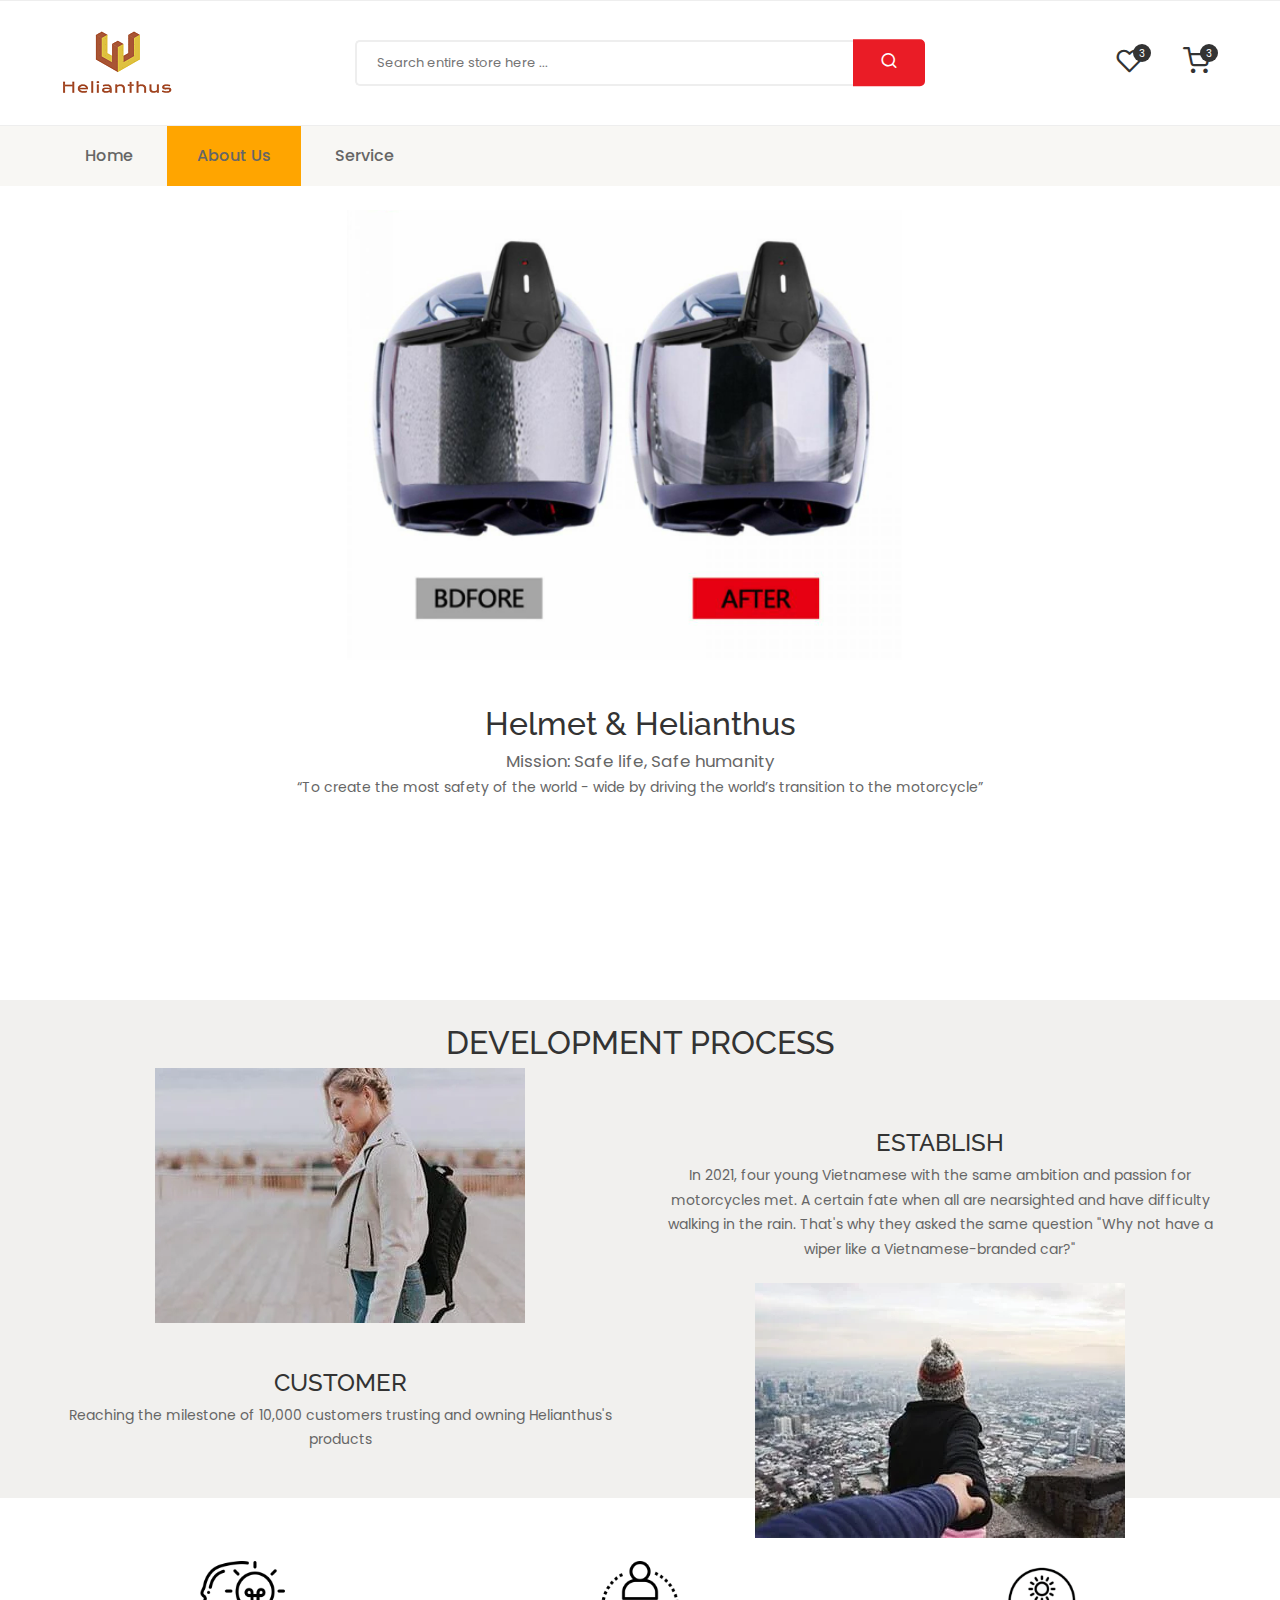
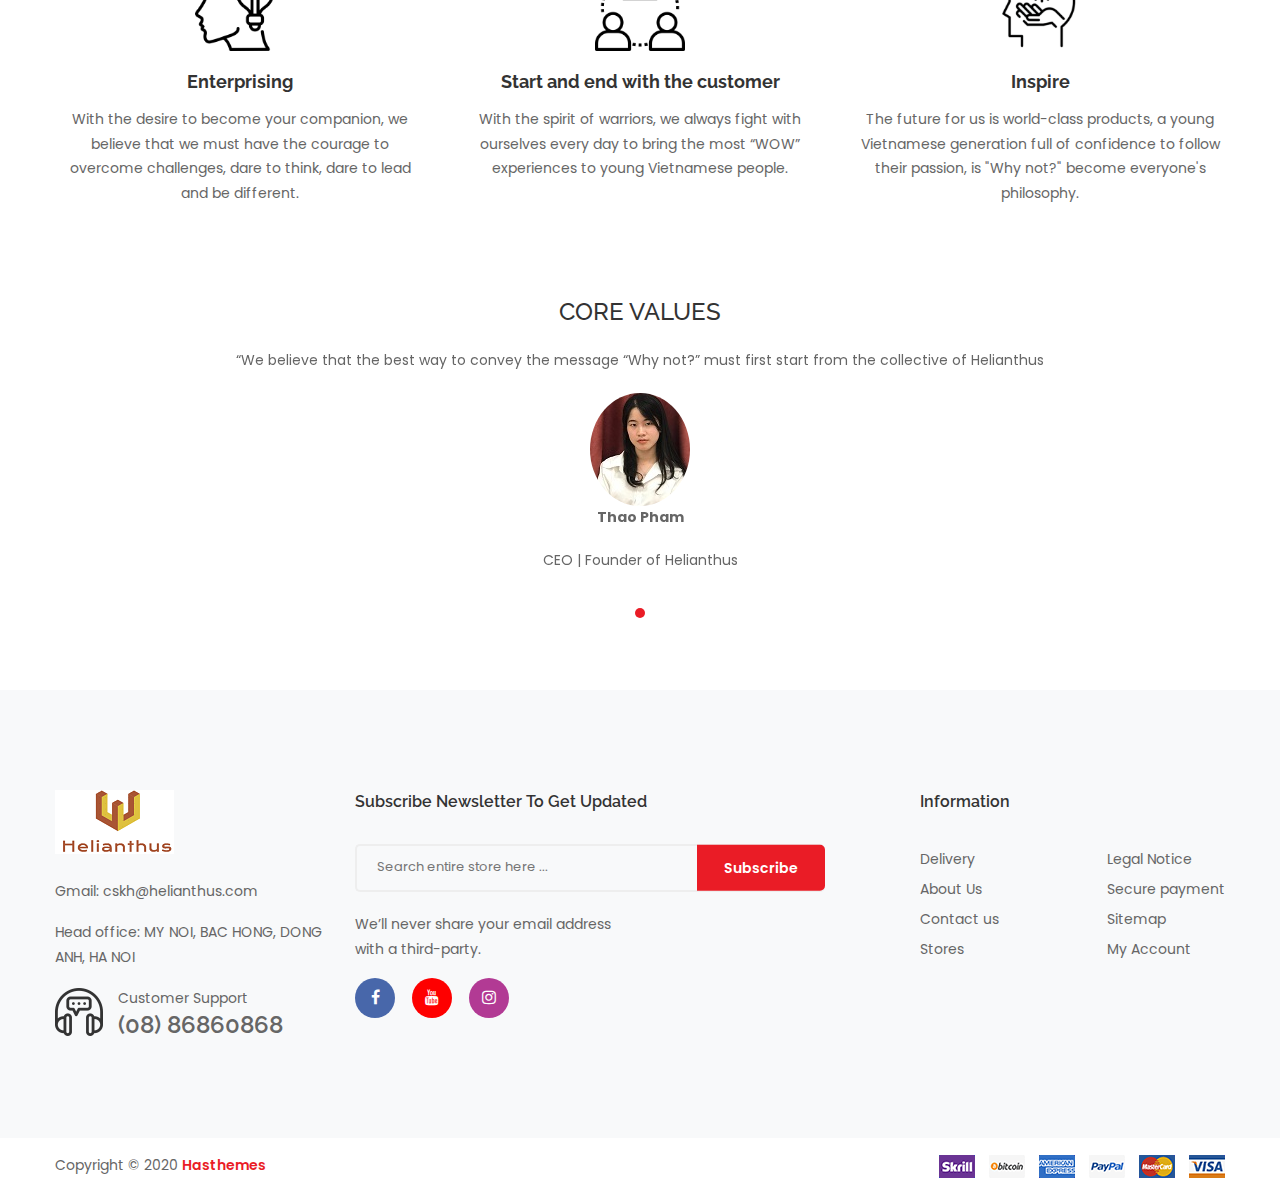
<file: about-us.html>
<!DOCTYPE html>
<html lang="en">

<head>
    <meta charset="UTF-8" />
    <meta name="viewport" content="width=device-width, initial-scale=1.0" />
    <title>Helianthus</title>

    <!-- ::::::::::::::Favicon icon::::::::::::::-->
    <link rel="shortcut icon" href="assets/images/favicon.ico" type="image/png">

    <!-- ::::::::::::::All CSS Files here :::::::::::::: -->
    <!-- Vendor CSS -->
    <link rel="stylesheet" href="assets/css/vendor/font-awesome.min.css">
    <link rel="stylesheet" href="assets/css/vendor/plaza-icon.css">
    <link rel="stylesheet" href="assets/css/vendor/jquery-ui.min.css">

    <!-- Plugin CSS -->
    <link rel="stylesheet" href="assets/css/plugins/slick.css">
    <link rel="stylesheet" href="assets/css/plugins/animate.min.css">
    <link rel="stylesheet" href="assets/css/plugins/nice-select.css">
    <link rel="stylesheet" href="assets/css/plugins/venobox.min.css">

    <!-- Main CSS -->
    <link rel="stylesheet" href="assets/css/style.css">

    <!-- Use the minified version files listed below for better performance and remove the files listed above -->
    <!-- <link rel="stylesheet" href="assets/css/vendor/vendor.min.css">
    <link rel="stylesheet" href="assets/css/plugins/plugins.min.css">
    <link rel="stylesheet" href="assets/css/style.min.css"> -->



</head>

<body>

    <!-- ...:::: Start Header Section:::... -->
    <header class="header-section d-lg-block d-none">


        <!-- Start Header Center Area -->
        <div class="header-center">
            <div class="container">
                <div class="row d-flex justify-content-between align-items-center">
                    <div class="col-3">
                        <!-- Logo Header -->
                        <div class="header-logo">
                            <a href="index.html"><img src="assets/images/logo/logo_1.png" alt=""></a>
                        </div>
                    </div>
                    <div class="col-6">
                        <!-- Start Header Search -->
                        <div class="header-search">
                            <form action="#" method="post">
                                <div class="header-search-box default-search-style d-flex">
                                    <input class="default-search-style-input-box border-around border-right-none" type="search" placeholder="Search entire store here ..." required>
                                    <button class="default-search-style-input-btn" type="submit"><i class="icon-search"></i></button>
                                </div>
                            </form>
                        </div> <!-- End Header Search -->
                    </div>
                    <div class="col-3 text-right">
                        <!-- Start Header Action Icon -->
                        <ul class="header-action-icon">
                            <li>
                                <a href="#offcanvas-wishlish" class="offcanvas-toggle">
                                    <i class="icon-heart"></i>
                                    <span class="header-action-icon-item-count">3</span>
                                </a>
                            </li>
                            <li>
                                <a href="#offcanvas-add-cart" class="offcanvas-toggle">
                                    <i class="icon-shopping-cart"></i>
                                    <span class="header-action-icon-item-count">3</span>
                                </a>
                            </li>
                        </ul> <!-- End Header Action Icon -->
                    </div>
                </div>
            </div>
        </div> <!-- End Header Center Area -->

        <!-- Start Bottom Area -->
        <div class="header-bottom sticky-header">
            <div class="container">
                <div class="row">
                    <div class="col-12">
                        <!-- Header Main Menu -->
                        <div class="main-menu">
                            <nav>
                                <ul>
                                    <li>
                                        <a href="index.html">Home</a>
                                        <!-- Sub Menu -->
                                        
                                    </li>
                                   
                                    <li style="background-color:orange">
                                        <a href="about-us.html">About Us</a>
                                    </li>
                                    <li><a href="service.html">Service</a></li>
                                </ul>
                            </nav>
                        </div> <!-- Header Main Menu Start -->
                    </div>
                </div>
            </div>
        </div> <!-- End Bottom Area -->
    </header> <!-- ...:::: End Header Section:::... -->

    <!-- ...:::: Start Mobile Header Section:::... -->
    <div class="mobile-header-section d-block d-lg-none">
        <!-- Start Mobile Header Wrapper -->
        <div class="mobile-header-wrapper">
            <div class="container">
                <div class="row">
                    <div class="col-12 d-flex justify-content-between align-items-center">
                        <div class="mobile-header--left">
                            <a href="" class="mobile-logo-link">
                                <img src="assets/images/logo/logo.png" alt="" class="mobile-logo-img">
                            </a>
                        </div>
                        <div class="mobile-header--right">
                            <a href="#mobile-menu-offcanvas" class="mobile-menu offcanvas-toggle">
                                <span class="mobile-menu-dash"></span>
                                <span class="mobile-menu-dash"></span>
                                <span class="mobile-menu-dash"></span>
                            </a>
                        </div>
                    </div>
                </div>
            </div>
        </div> <!-- End Mobile Header Wrapper -->
    </div> <!-- ...:::: Start Mobile Header Section:::... -->

    <!-- ...:::: Start Offcanvas Mobile Menu Section:::... -->
    <div id="mobile-menu-offcanvas" class="offcanvas offcanvas-leftside offcanvas-mobile-menu-section">
        <!-- Start Offcanvas Header -->
        <div class="offcanvas-header text-right">
            <button class="offcanvas-close"><i class="fa fa-times"></i></button>
        </div> <!-- End Offcanvas Header -->
        <!-- Start Offcanvas Mobile Menu Wrapper -->
        <div class="offcanvas-mobile-menu-wrapper">
            <!-- Start Mobile Menu User Top -->
            <div class="mobile-menu-top">
                <span>Welcome to our store!</span>
                <!-- Start Header Top Menu -->
                <ul class="mobile-menu-user-menu">
                    <li><a class="header-user-menu-link" href=""><i class="icon-repeat"></i>Compare (0)</a></li>
                    <li class="has-mobile-user-dropdown">
                        <a class="mobile-user-menu-link" href="">Setting</a>
                        <!-- Header Top Menu's Dropdown -->
                        <ul class="mobile-user-sub-menu">
                            <li><a href="">Checkout</a></li>
                            <li><a href="">My Account</a></li>
                            <li><a href="">Shopping Cart</a></li>
                            <li><a href="">Wishlist</a></li>
                        </ul>
                    </li>
                    <li class=" has-mobile-user-dropdown">
                        <a class="mobile-user-menu-link" href="">$ USD</a>
                        <!-- Header Top Menu's Dropdown -->
                        <ul class="mobile-user-sub-menu">
                            <li><a href="">EUR – Euro</a></li>
                            <li><a href="">GBP – British Pound</a></li>
                            <li><a href="">Shopping Cart</a></li>
                            <li><a href="">INR – India Rupee</a></li>
                        </ul>
                    </li>
                    <li class="has-mobile-user-dropdown">
                        <a class="mobile-user-menu-link" href="">English</a>
                        <!-- Header Top Menu's Dropdown -->
                        <ul class="mobile-user-sub-menu">
                            <li><a href=""><img class="user-sub-menu-link-icon" src="assets/images/icon/lang-en.png" alt=""> English</a></li>
                            <li><a href=""><img class="user-sub-menu-link-icon" src="assets/images/icon/lang-gr.png" alt=""> Germany</a></li>
                        </ul>
                    </li>
                </ul> <!-- End Header Top Menu -->
            </div> <!-- End Mobile Menu User Top -->
            <!-- Start Mobile Menu User Center -->
            <div class="mobile-menu-center">
                <form action="#" method="post">
                    <div class="header-search-box default-search-style d-flex">
                        <input class="default-search-style-input-box border-around border-right-none" type="search" placeholder="Search entire store here ..." required>
                        <button class="default-search-style-input-btn" type="submit"><i class="icon-search"></i></button>
                    </div>
                </form>
                <div class="mobile-menu-customer-support">
                    <div class="mobile-menu-customer-support-icon">
                        <img src="assets/images/icon/support-icon.png" alt="">
                    </div>
                    <div class="mobile-menu-customer-support-text">
                        <span>Customer Support</span>
                        <a class="mobile-menu-customer-support-text-phone" href="tel:(08)123456789">(08) 123 456 789</a>
                    </div>
                </div>
                <!-- Start Header Action Icon -->
                <ul class="mobile-action-icon">
                    <li class="mobile-action-icon-item">
                        <a href="wishlist.html" class="mobile-action-icon-link">
                            <i class="icon-heart"></i>
                            <span class="mobile-action-icon-item-count">3</span>
                        </a>
                    </li>
                    <li class="mobile-action-icon-item">
                        <a href="cart.html" class="mobile-action-icon-link">
                            <i class="icon-shopping-cart"></i>
                            <span class="mobile-action-icon-item-count">3</span>
                        </a>
                    </li>
                </ul> <!-- End Header Action Icon -->
            </div> <!-- End Mobile Menu User Center -->
            <!-- Start Mobile Menu Bottom -->
            <div class="mobile-menu-bottom">
                <!-- Start Mobile Menu Nav -->
                <div class="offcanvas-menu">
                    <ul>
                        <li>
                            <a href="index.html">Home</a>
                            <!-- Sub Menu -->
                            
                        </li>
                        <li>
                            <a href="shop-grid-sidebar-left.html">Shop</a>
                        </li>
                        <li>
                            <a href="blog-grid-sidebar-left.html">Blog</a>              
                        </li>
                        <li class="has-dropdown">
                            <a href="#">Pages <i class="fa fa-angle-down"></i></a>
                            <!-- Sub Menu -->
                            <ul class="sub-menu">
                                <li><a href="service.html">Service</a></li>
                                <li><a href="faq.html">Frequently Questions</a></li>
                                <li><a href="privacy-policy.html">Privacy Policy</a></li>
                                <li><a href="404.html">404 Page</a></li>
                            </ul>
                        </li>
                        <li>
                            <a href="about-us.html">About Us</a>
                        </li>
                        <li>
                            <a href="contact-us.html">Contact Us</a>
                        </li>
                    </ul>
                </div> <!-- End Mobile Menu Nav -->

                <!-- Mobile Manu Mail Address -->
                <a class="mobile-menu-email icon-text-right" href="mailto:info@yourdomain.com"><i class="fa fa-envelope-o"> info@yourdomain.com</i></a>

                <!-- Mobile Manu Social Link -->
                <ul class="mobile-menu-social">
                    <li><a href="" class="facebook"><i class="fa fa-facebook"></i></a></li>
                    <li><a href="" class="twitter"><i class="fa fa-twitter"></i></a></li>
                    <li><a href="" class="youtube"><i class="fa fa-youtube"></i></a></li>
                    <li><a href="" class="pinterest"><i class="fa fa-pinterest"></i></a></li>
                    <li><a href="" class="instagram"><i class="fa fa-instagram"></i></a></li>
                </ul>
            </div> <!-- End Mobile Menu Bottom -->
        </div> <!-- End Offcanvas Mobile Menu Wrapper -->
    </div> <!-- ...:::: End Offcanvas Mobile Menu Section:::... -->

    <!-- ...:::: Start Offcanvas Addcart Section :::... -->
    <div id="offcanvas-add-cart" class="offcanvas offcanvas-rightside offcanvas-add-cart-section">
        <!-- Start Offcanvas Header -->
        <div class="offcanvas-header text-right">
            <button class="offcanvas-close"><i class="fa fa-times"></i></button>
        </div> <!-- End Offcanvas Header -->

        <!-- Start  Offcanvas Addcart Wrapper -->
        <div class="offcanvas-add-cart-wrapper">
            <h4 class="offcanvas-title">Shopping Cart</h4>
            <ul class="offcanvas-cart">
                <li class="offcanvas-cart-item-single">
                    <div class="offcanvas-cart-item-block">
                        <a href="" class="offcanvas-cart-item-image-link">
                            <img src="assets/images/products_images/aments_products_image_6.jpg" alt="" class="offcanvas-cart-image">
                        </a>
                        <div class="offcanvas-cart-item-content">
                            <a href="" class="offcanvas-cart-item-link">Car Wheel</a>
                            <div class="offcanvas-cart-item-details">
                                <span class="offcanvas-cart-item-details-quantity">1 x </span>
                                <span class="offcanvas-cart-item-details-price">$49.00</span>
                            </div>
                        </div>
                    </div>
                    <div class="offcanvas-cart-item-delete text-right">
                        <a href="#" class="offcanvas-cart-item-delete"><i class="fa fa-trash-o"></i></a>
                    </div>
                </li>
                <li class="offcanvas-cart-item-single">
                    <div class="offcanvas-cart-item-block">
                        <a href="" class="offcanvas-cart-item-image-link">
                            <img src="assets/images/categories_images/aments_categories_08.jpg" alt="" class="offcanvas-cart-image">
                        </a>
                        <div class="offcanvas-cart-item-content">
                            <a href="" class="offcanvas-cart-item-link">Car Vails</a>
                            <div class="offcanvas-cart-item-details">
                                <span class="offcanvas-cart-item-details-quantity">3 x </span>
                                <span class="offcanvas-cart-item-details-price">$500.00</span>
                            </div>
                        </div>
                    </div>
                    <div class="offcanvas-cart-item-delete text-right">
                        <a href="#" class="offcanvas-cart-item-delete"><i class="fa fa-trash-o"></i></a>
                    </div>
                </li>
                <li class="offcanvas-cart-item-single">
                    <div class="offcanvas-cart-item-block">
                        <a href="" class="offcanvas-cart-item-image-link">
                            <img src="assets/images/products_images/aments_products_image_2.jpg" alt="" class="offcanvas-cart-image">
                        </a>
                        <div class="offcanvas-cart-item-content">
                            <a href="" class="offcanvas-cart-item-link">Shock Absorber</a>
                            <div class="offcanvas-cart-item-details">
                                <span class="offcanvas-cart-item-details-quantity">1 x </span>
                                <span class="offcanvas-cart-item-details-price">$350.00</span>
                            </div>
                        </div>
                    </div>
                    <div class="offcanvas-cart-item-delete text-right">
                        <a href="#" class="offcanvas-cart-item-delete"><i class="fa fa-trash-o"></i></a>
                    </div>
                </li>
            </ul>
            <div class="offcanvas-cart-total-price">
                <span class="offcanvas-cart-total-price-text">Subtotal:</span>
                <span class="offcanvas-cart-total-price-value">$170.00</span>
            </div>
            <ul class="offcanvas-cart-action-button">
                <li class="offcanvas-cart-action-button-list"><a href="" class="offcanvas-cart-action-button-link">View Cart</a></li>
                <li class="offcanvas-cart-action-button-list"><a href="" class="offcanvas-cart-action-button-link">Checkout</a></li>
            </ul>
        </div> <!-- End  Offcanvas Addcart Wrapper -->

    </div> <!-- ...:::: End  Offcanvas Addcart Section :::... -->

    <!-- ...:::: Start Offcanvas Mobile Menu Section:::... -->
    <div id="offcanvas-wishlish" class="offcanvas offcanvas-rightside offcanvas-add-cart-section">
        <!-- Start Offcanvas Header -->
        <div class="offcanvas-header text-right">
            <button class="offcanvas-close"><i class="fa fa-times"></i></button>
        </div> <!-- ENd Offcanvas Header -->

        <!-- Start Offcanvas Mobile Menu Wrapper -->
        <div class="offcanvas-wishlist-wrapper">
            <h4 class="offcanvas-title">Wishlist</h4>
            <ul class="offcanvas-wishlist">
                <li class="offcanvas-wishlist-item-single">
                    <div class="offcanvas-wishlist-item-block">
                        <a href="" class="offcanvas-wishlist-item-image-link">
                            <img src="assets/images/products_images/aments_products_image_6.jpg" alt="" class="offcanvas-wishlist-image">
                        </a>
                        <div class="offcanvas-wishlist-item-content">
                            <a href="" class="offcanvas-wishlist-item-link">Car Wheel</a>
                            <div class="offcanvas-wishlist-item-details">
                                <span class="offcanvas-wishlist-item-details-quantity">1 x </span>
                                <span class="offcanvas-wishlist-item-details-price">$49.00</span>
                            </div>
                        </div>
                    </div>
                    <div class="offcanvas-wishlist-item-delete text-right">
                        <a href="#" class="offcanvas-wishlist-item-delete"><i class="fa fa-trash-o"></i></a>
                    </div>
                </li>
                <li class="offcanvas-wishlist-item-single">
                    <div class="offcanvas-wishlist-item-block">
                        <a href="" class="offcanvas-wishlist-item-image-link">
                            <img src="assets/images/categories_images/aments_categories_08.jpg" alt="" class="offcanvas-wishlist-image">
                        </a>
                        <div class="offcanvas-wishlist-item-content">
                            <a href="" class="offcanvas-wishlist-item-link">Car Vails</a>
                            <div class="offcanvas-wishlist-item-details">
                                <span class="offcanvas-wishlist-item-details-quantity">3 x </span>
                                <span class="offcanvas-wishlist-item-details-price">$500.00</span>
                            </div>
                        </div>
                    </div>
                    <div class="offcanvas-wishlist-item-delete text-right">
                        <a href="#" class="offcanvas-wishlist-item-delete"><i class="fa fa-trash-o"></i></a>
                    </div>
                </li>
                <li class="offcanvas-wishlist-item-single">
                    <div class="offcanvas-wishlist-item-block">
                        <a href="" class="offcanvas-wishlist-item-image-link">
                            <img src="assets/images/products_images/aments_products_image_2.jpg" alt="" class="offcanvas-wishlist-image">
                        </a>
                        <div class="offcanvas-wishlist-item-content">
                            <a href="" class="offcanvas-wishlist-item-link">Shock Absorber</a>
                            <div class="offcanvas-wishlist-item-details">
                                <span class="offcanvas-wishlist-item-details-quantity">1 x </span>
                                <span class="offcanvas-wishlist-item-details-price">$350.00</span>
                            </div>
                        </div>
                    </div>
                    <div class="offcanvas-wishlist-item-delete text-right">
                        <a href="#" class="offcanvas-wishlist-item-delete"><i class="fa fa-trash-o"></i></a>
                    </div>
                </li>
            </ul>
            <ul class="offcanvas-wishlist-action-button">
                <li class="offcanvas-wishlist-action-button-list"><a href="" class="offcanvas-wishlist-action-button-link">View wishlist</a></li>
            </ul>
        </div> <!-- End Offcanvas Mobile Menu Wrapper -->

    </div> <!-- ...:::: End Offcanvas Mobile Menu Section:::... -->

    <div class="offcanvas-overlay"></div>

    <!-- ...:::: Start Breadcrumb Section:::... -->
 
    
    <!-- ...::::Start About Us Top Section:::... -->
    <div class="about-us-top-area section-top-gap-100">
        <div class="container">
            <div class="row align-items-center" >
                <div class="col-12 ">
                    <div class="about-us-top-img" style="margin: -80px 0px">
                        <img class="img-fluid" src="assets/images/about/about_1.png" alt="">
                    </div>
                    <div class="about-us-top-content text-center" style="margin: 100px 0px">
                        </br>
                        <h2>Helmet & Helianthus</h3>
                        <p style="font-size:larger">Mission: Safe life, Safe humanity</p>
                        <p>“To create the most safety of the world - wide by driving the world’s transition to the motorcycle”</p>
                    </div>
                </div>
            </div>
        </div>
    </div> <!-- End About Us Top Section:::... -->

    <!-- ...::::Start About Us Center Section:::... -->
    <div class="about-us-bottom-area section-top-gap-100" style="background-color:#f1f0ee">
        <div class="container">
            <div class="row">
                <div class="col-12">
                    <div class="about-us-center-content text-center">
                        </br>
                        <h2>DEVELOPMENT PROCESS</h2>
                    </div>
                </div>
            </div>
            <div class="row align-items-center">
                <div class="col-lg-6" style="background-color:#f1f0ee">
                    <!-- Start About Promo Single Item -->
                    <div class="about-feature-single-item">
                        <img class="img-fluid" src="assets/images/about/about-feature-1.png" alt="">
                        
                    </div> <!-- End About Promo Single Item -->
                </div>
                <div class="col-lg-6" style="background-color:#f1f0ee">
                    <!-- Start About Promo Single Item -->
                    <div class="about-feature-single-item">
                        
                        <h4>ESTABLISH</h4>
                        <p>In 2021, four young Vietnamese with the same ambition and passion for motorcycles met. A certain fate when all are nearsighted and have difficulty walking in the rain. That's why they asked the same question "Why not have a wiper like a Vietnamese-branded car?"
                        </p>
                    </div> <!-- End About Promo Single Item -->
                </div>
                <div class="col-lg-6">
                    <!-- Start About Promo Single Item -->
                    <div class="about-feature-single-item ">
                        
                        <h4>CUSTOMER</h4>
                        <p>Reaching the milestone of 10,000 customers trusting and owning Helianthus's products</p>
                    </div> <!-- End About Promo Single Item -->
                </div>
                <div class="col-lg-6" style="margin: -70px 0px">
                    <!-- Start About Promo Single Item -->
                    <div class="about-feature-single-item" style="border-radius: 50%;">
                        <img class="img-fluid" src="assets/images/about/about-feature-2.png" alt="">
                        
                    </div> <!-- End About Promo Single Item -->
                </div>
                
                
            </div>
        </div>
    </div> <!-- ...::::End  About Us Center Section:::... -->
    <!-- ...::::Start About Us Center Section:::... -->
    <div class="about-us-center-area section-top-gap-100" >
        <div class="container">
            
            <div class="row">
                <div class="col-lg-4 col-md-6">
                    <!-- Start About Promo Single Item -->
                    <div class="about-promo-single-item">
                        <img src="assets/images/icon/about-icon-2.png" alt="">
                        <h6>Enterprising</h6>
                        <p>With the desire to become your companion, we believe that we must have the courage to overcome challenges, dare to think, dare to lead and be different.</p>
                    </div> <!-- End About Promo Single Item -->
                </div>
                <div class="col-lg-4 col-md-6">
                    <!-- Start About Promo Single Item -->
                    <div class="about-promo-single-item">
                        <img src="assets/images/icon/about-icon-1.png" alt="">
                        <h6>Start and end with the customer</h6>
                        <p>With the spirit of warriors, we always fight with ourselves every day to bring the most “WOW” experiences to young Vietnamese people.</p>
                    </div> <!-- End About Promo Single Item -->
                </div>
                <div class="col-lg-4 col-md-6">
                    <!-- Start About Promo Single Item -->
                    <div class="about-promo-single-item">
                        <img src="assets/images/icon/about-icon-4.png" alt="">
                        <h6>Inspire</h6>
                        <p>The future for us is world-class products, a young Vietnamese generation full of confidence to follow their passion, is "Why not?" become everyone's philosophy.</p>
                    </div> <!-- End About Promo Single Item -->
                </div>
            </div>
        </div>
    </div> <!-- ...::::End  About Us Center Section -->


    <!-- ...::::Start Testimonial Section -->
    <div class="testimonial-section section-top-gap-100">
        <div class="container">
            <div class="row">
                <h4 class="testimonial-title">CORE VALUES</h4>
            </div>
            <div class="row">
                <div class="testimonial-slider fix-slider-dots testimonial-slider-dots">
                    <!-- Start Testiminial Single Item -->
                    <div class="testimonial-slider-single">
                        <p>“We believe that the best way to convey the message “Why not?” must first start from the collective of Helianthus</p>
                        <div class="testimonial-img">
                            <img src="assets/images/testimonial/testimonial-4.jpg" alt="">
                        </div>
                        <span class="name">Thao Pham</span>
                        <span class="job-title">CEO | Founder of Helianthus</span>
                       
                    </div> <!-- End Testiminial Single Item -->
                </div>
            </div>
        </div>
    </div> <!-- End Testimonial Section:::... -->

  <!-- ...:::: Start Footer Section:::... -->
  <footer class="footer-section section-top-gap-100">
    <!-- Start Footer Top Area -->
    <div class="footer-top section-inner-bg">
        <div class="container">
            <div class="row">
                <div class="col-lg-3 col-md-3 col-sm-5 aos-init aos-animate" data-aos="fade-up" data-aos-delay="0">
                    <div class="footer-widget footer-widget-contact">
                        <div class="footer-logo">
                            <a href="index.html"><img src="assets/images/logo/logo_1.png" alt="" class="img-fluid"></a>
                        </div>
                        <div class="footer-contact">
                            <p>Gmail: cskh@helianthus.com</p>
                            <p>Head office: MY NOI, BAC HONG, DONG ANH, HA NOI </p>
                            <div class="customer-support">
                                <div class="customer-support-icon">
                                    <img src="assets/images/icon/support-icon.png" alt="">
                                </div>
                                <div class="customer-support-text">
                                    <span>Customer Support</span>
                                    <a class="customer-support-text-phone" href="tel:(08)123456789">(08) 86860868</a>
                                </div>
                            </div>
                        </div>
                    </div>
                </div>
                <div class="col-lg-5 col-md-5 col-sm-7 aos-init aos-animate" data-aos="fade-up" data-aos-delay="200">
                    <div class="footer-widget footer-widget-subscribe">
                        <h3 class="footer-widget-title">Subscribe newsletter to get updated</h3>
                        <form action="#" method="post">
                            <div class="footer-subscribe-box default-search-style d-flex">
                                <input class="default-search-style-input-box border-around border-right-none subscribe-form" type="email" placeholder="Search entire store here ..." required>
                                <button class="default-search-style-input-btn" type="submit">Subscribe</button>
                            </div>
                        </form>
                        <p class="footer-widget-subscribe-note">We’ll never share your email address <br> with a third-party.</p>
                        <ul class="footer-social">
                            <li><a href="" class="facebook"><i class="fa fa-facebook"></i></a></li>
                            <li><a href="https://www.youtube.com/channel/UCHrfEDYkG031KICt0urK1VQ" class="youtube"><i class="fa fa-youtube"></i></a></li>
                            <li><a href="https://www.instagram.com/__.helianthus.us.__/" class="instagram"><i class="fa fa-instagram"></i></a></li>
                        </ul>
                    </div>
                </div>
                <div class="col-lg-4 col-md-4 col-sm-6 aos-init aos-animate" data-aos="fade-up" data-aos-delay="400">
                    <div class="footer-widget footer-widget-menu">
                        <h3 class="footer-widget-title">Information</h3>
                        <div class="footer-menu">
                            <ul class="footer-menu-nav">
                                <li><a href="">Delivery</a></li>
                                <li><a href="about-us.html">About Us</a></li>
                                <li><a href="contact-us.html">Contact us</a></li>
                                <li><a href="">Stores</a></li>
                            </ul>
                            <ul class="footer-menu-nav">
                                <li><a href="">Legal Notice</a></li>
                                <li><a href="">Secure payment</a></li>
                                <li><a href="">Sitemap</a></li>
                                <li><a href="my-account.html">My Account</a></li>
                            </ul>
                        </div>
                    </div>
                </div>
            </div>
        </div>
    </div> <!-- End Footer Top Area -->
    <!-- Start Footer Bottom Area -->
    <div class="footer-bottom">
        <div class="container">
            <div class="row align-items-center">
                <div class="col-lg-6 col-md-6">
                    <div class="copyright-area">
                        <p class="copyright-area-text">Copyright © 2020 <a class="copyright-link" href="https://hasthemes.com/">Hasthemes</a></p>
                    </div>
                </div>
                <div class="col-lg-6 col-md-6">
                    <div class="footer-payment">
                        <a href=""><img class="img-fluid" src="assets/images/icon/payment-icon.png" alt=""></a>
                    </div>
                </div>
            </div>
        </div>
    </div> <!-- End Footer Bottom Area -->
</footer> <!-- ...:::: End Footer Section:::... -->

    <!-- material-scrolltop button -->
    <button class="material-scrolltop" type="button"></button>

    <!-- Start Modal Add cart -->
    <div class="modal fade" id="modalAddcart" tabindex="-1" role="dialog" aria-hidden="true">
        <div class="modal-dialog  modal-dialog-centered modal-xl" role="document">
            <div class="modal-content">
                <div class="modal-body">
                    <div class="container-fluid">
                        <div class="row">
                            <div class="col text-right">
                                <button type="button" class="close modal-close" data-dismiss="modal" aria-label="Close">
                                    <span aria-hidden="true"> <i class="fa fa-times"></i></span>
                                </button>
                            </div>
                        </div>
                        <div class="row">
                            <div class="col-md-7">
                                <div class="row">
                                    <div class="col-md-4">
                                        <div class="modal-add-cart-product-img">
                                            <img class="img-fluid" src="assets/images/products_images/aments_products_image_1.jpg" alt="">
                                        </div>
                                    </div>
                                    <div class="col-md-8">
                                        <div class="modal-add-cart-info"><i class="fa fa-check-square"></i>Added to cart successfully!</div>
                                        <div class="modal-add-cart-product-cart-buttons">
                                            <a href="cart.html">View Cart</a>
                                            <a href="checkout.html">Checkout</a>
                                        </div>
                                    </div>
                                </div>
                            </div>
                            <div class="col-md-5 modal-border">
                                <ul class="modal-add-cart-product-shipping-info">
                                    <li> <strong><i class="icon-shopping-cart"></i> There Are 5 Items In Your Cart.</strong></li>
                                    <li> <strong>TOTAL PRICE: </strong> <span>$187.00</span></li>
                                    <li class="modal-continue-button"><a href="#" data-dismiss="modal">CONTINUE SHOPPING</a></li>
                                </ul>
                            </div>
                        </div>
                    </div>
                </div>
            </div>
        </div>
    </div> <!-- End Modal Add cart -->

    <!-- Start Modal Quickview cart -->
    <div class="modal fade" id="modalQuickview" tabindex="-1" role="dialog" aria-hidden="true">
        <div class="modal-dialog  modal-dialog-centered" role="document">
            <div class="modal-content">
                <div class="modal-body">
                    <div class="container-fluid">
                        <div class="row">
                            <div class="col text-right">
                                <button type="button" class="close modal-close" data-dismiss="modal" aria-label="Close">
                                    <span aria-hidden="true"> <i class="fa fa-times"></i></span>
                                </button>
                            </div>
                        </div>
                        <div class="row">
                            <div class="col-md-6">
                                <div class="product-details-gallery-area">
                                    <div class="product-large-image modal-product-image-large">
                                        <div class="product-image-large-single">
                                            <img class="img-fluid" src="assets/images/products_images/aments_products_image_1.jpg" alt="">
                                        </div>
                                        <div class="product-image-large-single">
                                            <img class="img-fluid" src="assets/images/products_images/aments_products_image_2.jpg" alt="">
                                        </div>
                                        <div class="product-image-large-single">
                                            <img class="img-fluid" src="assets/images/products_images/aments_products_image_3.jpg" alt="">
                                        </div>
                                        <div class="product-image-large-single">
                                            <img class="img-fluid" src="assets/images/products_images/aments_products_image_4.jpg" alt="">
                                        </div>
                                        <div class="product-image-large-single">
                                            <img class="img-fluid" src="assets/images/products_images/aments_products_image_5.jpg" alt="">
                                        </div>
                                        <div class="product-image-large-single">
                                            <img class="img-fluid" src="assets/images/products_images/aments_products_image_6.jpg" alt="">
                                        </div>
                                    </div>
                                    <div class="product-image-thumb modal-product-image-thumb">
                                        <div class="zoom-active product-image-thumb-single">
                                            <img class="img-fluid" src="assets/images/products_images/aments_products_image_1.jpg" alt="">
                                        </div>
                                        <div class="product-image-thumb-single">
                                            <img class="img-fluid" src="assets/images/products_images/aments_products_image_2.jpg" alt="">
                                        </div>
                                        <div class="product-image-thumb-single">
                                            <img class="img-fluid" src="assets/images/products_images/aments_products_image_3.jpg" alt="">
                                        </div>
                                        <div class="product-image-thumb-single">
                                            <img class="img-fluid" src="assets/images/products_images/aments_products_image_4.jpg" alt="">
                                        </div>
                                        <div class="product-image-thumb-single">
                                            <img class="img-fluid" src="assets/images/products_images/aments_products_image_5.jpg" alt="">
                                        </div>
                                        <div class="product-image-thumb-single">
                                            <img class="img-fluid" src="assets/images/products_images/aments_products_image_6.jpg" alt="">
                                        </div>
                                    </div>
                                </div>
                            </div>
                            <div class="col-md-6">
                                <div class="product-details-content-area">
                                    <!-- Start  Product Details Text Area-->
                                    <div class="product-details-text">
                                        <h4 class="title">Nonstick Dishwasher PFOA</h4>
                                        <div class="price"><del>$70.00</del>$80.00</div>
                                        <p>Lorem ipsum dolor sit amet, consectetur adipisicing elit. Mollitia iste laborum ad impedit pariatur esse optio tempora sint ullam autem deleniti nam in quos qui nemo ipsum numquam, reiciendis maiores quidem aperiam, rerum vel recusandae</p>
                                    </div> <!-- End  Product Details Text Area-->
                                    <!-- Start Product Variable Area -->
                                    <div class="product-details-variable">
                                        <!-- Product Variable Single Item -->
                                        <div class="variable-single-item">
                                            <span>Color</span>
                                            <div class="product-variable-color">
                                                <label for="modal-product-color-red">
                                                    <input name="modal-product-color" id="modal-product-color-red" class="color-select" type="radio" checked>
                                                    <span class="product-color-red"></span>
                                                </label>
                                                <label for="modal-product-color-tomato">
                                                    <input name="modal-product-color" id="modal-product-color-tomato" class="color-select" type="radio">
                                                    <span class="product-color-tomato"></span>
                                                </label>
                                                <label for="modal-product-color-green">
                                                    <input name="modal-product-color" id="modal-product-color-green" class="color-select" type="radio">
                                                    <span class="product-color-green"></span>
                                                </label>
                                                <label for="modal-product-color-light-green">
                                                    <input name="modal-product-color" id="modal-product-color-light-green" class="color-select" type="radio">
                                                    <span class="product-color-light-green"></span>
                                                </label>
                                                <label for="modal-product-color-blue">
                                                    <input name="modal-product-color" id="modal-product-color-blue" class="color-select" type="radio">
                                                    <span class="product-color-blue"></span>
                                                </label>
                                                <label for="modal-product-color-light-blue">
                                                    <input name="modal-product-color" id="modal-product-color-light-blue" class="color-select" type="radio">
                                                    <span class="product-color-light-blue"></span>
                                                </label>
                                            </div>
                                        </div>
                                        <!-- Product Variable Single Item -->
                                        <div class="variable-single-item ">
                                            <span>Quantity</span>
                                            <div class="product-variable-quantity">
                                                <input min="1" max="100" value="1" type="number">
                                            </div>
                                        </div>
                                    </div> <!-- End Product Variable Area -->
                                    <!-- Start  Product Details Meta Area-->
                                    <div class="product-details-meta mb-20">
                                        <ul>
                                            <li><a href=""><i class="icon-heart"></i>Add to wishlist</a></li>
                                            <li><a href=""><i class="icon-repeat"></i>Compare</a></li>
                                            <li><a href="#" data-toggle="modal" data-target="#modalQuickview"><i class="icon-shopping-cart"></i>Add To Cart</a></li>
                                        </ul>
                                    </div> <!-- End  Product Details Meta Area-->
                                    <!-- Start  Product Details Social Area-->
                                    <ul class="modal-product-details-social">
                                        <li><a href="#" class="facebook"><i class="fa fa-facebook"></i></a></li>
                                        <li><a href="#" class="twitter"><i class="fa fa-twitter"></i></a></li>
                                        <li><a href="#" class="pinterest"><i class="fa fa-pinterest"></i></a></li>
                                        <li><a href="#" class="google-plus"><i class="fa fa-google-plus"></i></a></li>
                                        <li><a href="#" class="linkedin"><i class="fa fa-linkedin"></i></a></li>
                                    </ul> <!-- End  Product Details Social Area-->
                                </div>
                            </div>
                        </div>
                    </div>
                </div>
            </div>
        </div>
    </div> <!-- End Modal Quickview cart -->

    <!-- ::::::::::::::All JS Files here :::::::::::::: -->
    <!-- Global Vendor, plugins JS -->
    <script src="assets/js/vendor/modernizr-3.11.2.min.js"></script>
    <script src="assets/js/vendor/jquery-3.5.1.min.js"></script>
    <script src="assets/js/vendor/jquery-migrate-3.3.0.min.js"></script>
    <script src="assets/js/vendor/bootstrap.bundle.min.js"></script>
    <script src="assets/js/vendor/jquery-ui.min.js"></script>

    <!--Plugins JS-->
    <script src="assets/js/plugins/slick.min.js"></script>
    <script src="assets/js/plugins/material-scrolltop.js"></script>
    <script src="assets/js/plugins/jquery.nice-select.min.js"></script>
    <script src="assets/js/plugins/jquery.zoom.min.js"></script>
    <script src="assets/js/plugins/venobox.min.js"></script>

    <!-- Use the minified version files listed below for better performance and remove the files listed above -->
    <!-- <script src="assets/js/vendor.min.js"></script> 
    <script src="assets/js/plugins.min.js"></script> -->

    <!-- Main JS -->
    <script src="assets/js/main.js"></script>

</body>

</html>
</file>
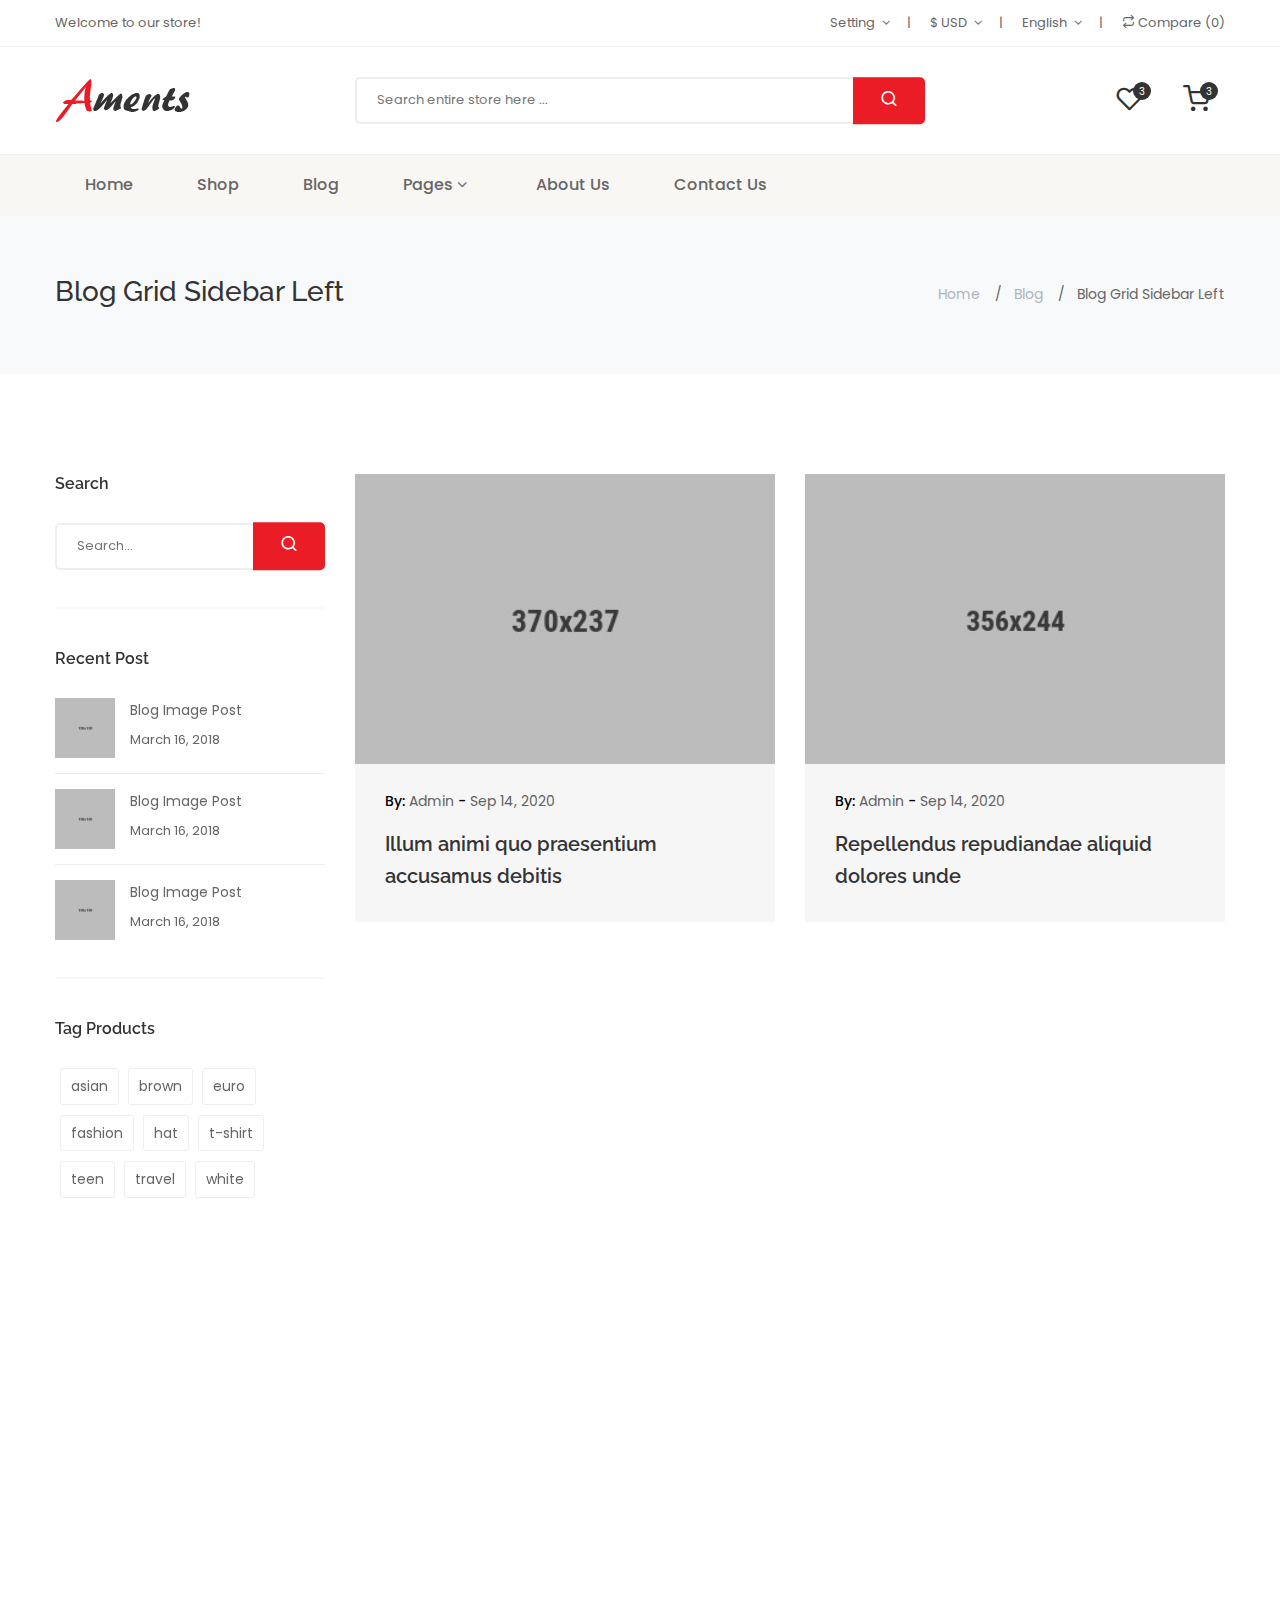
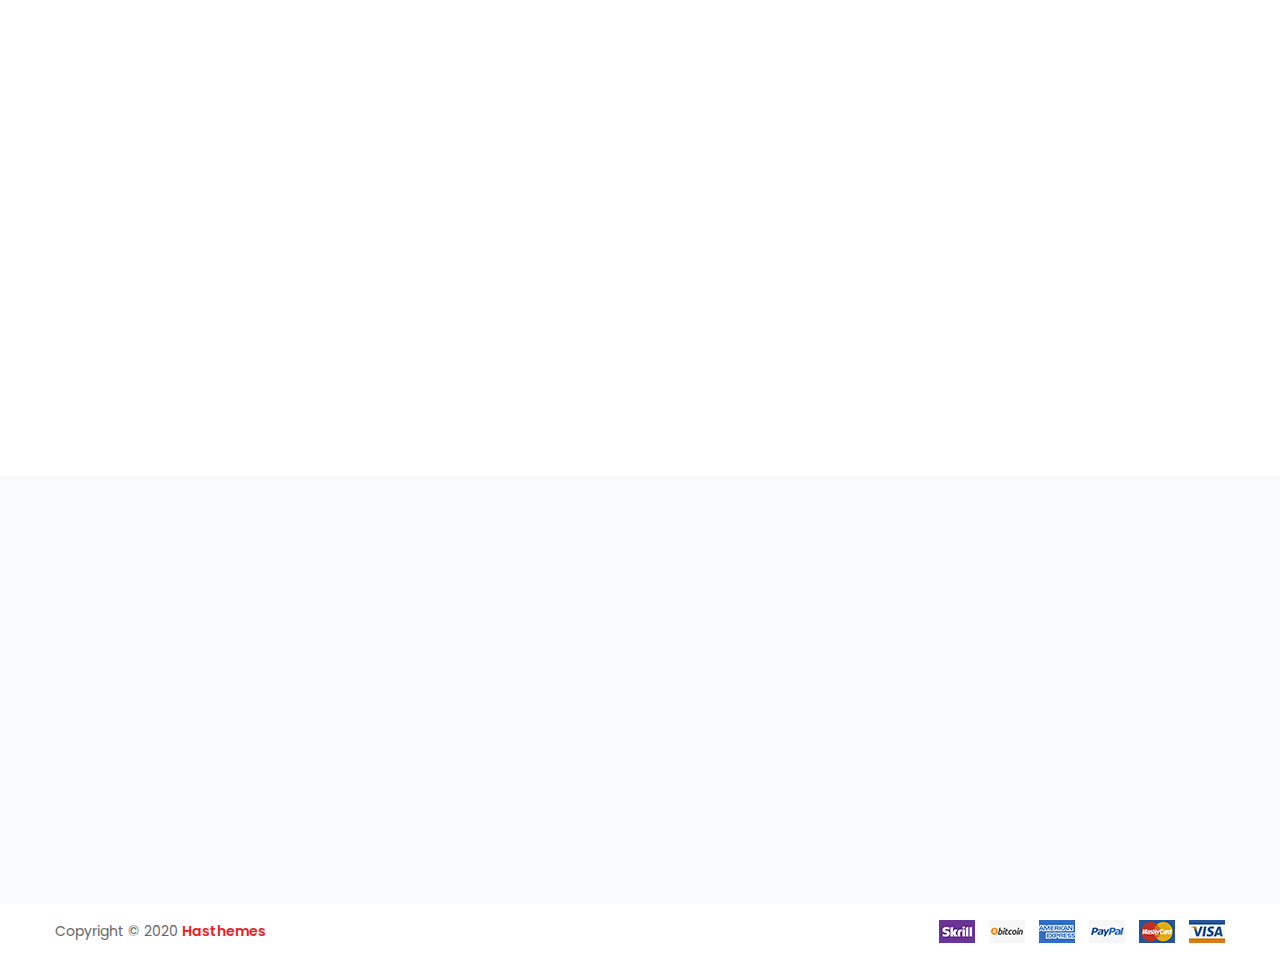
<file: blog-grid-sidebar-left.html>
<!DOCTYPE html>
<html lang="en">

<head>
    <meta charset="UTF-8" />
    <meta name="viewport" content="width=device-width, initial-scale=1.0" />
    <title>Aments - Car Accessories Shop HTML Template</title>

    <!-- ::::::::::::::Favicon icon::::::::::::::-->
    <link rel="shortcut icon" href="assets/images/favicon.ico" type="image/png">

    <!-- ::::::::::::::All CSS Files here :::::::::::::: -->
    <!-- Vendor CSS -->
    <link rel="stylesheet" href="assets/css/vendor/font-awesome.min.css">
    <link rel="stylesheet" href="assets/css/vendor/plaza-icon.css">
    <link rel="stylesheet" href="assets/css/vendor/jquery-ui.min.css">

    <!-- Plugin CSS -->
    <link rel="stylesheet" href="assets/css/plugins/slick.css">
    <link rel="stylesheet" href="assets/css/plugins/animate.min.css">
    <link rel="stylesheet" href="assets/css/plugins/nice-select.css">
    <link rel="stylesheet" href="assets/css/plugins/venobox.min.css">

    <!-- Main CSS -->
    <link rel="stylesheet" href="assets/css/style.css">

    <!-- Use the minified version files listed below for better performance and remove the files listed above -->
    <!-- <link rel="stylesheet" href="assets/css/vendor/vendor.min.css">
    <link rel="stylesheet" href="assets/css/plugins/plugins.min.css">
    <link rel="stylesheet" href="assets/css/style.min.css"> -->
    <link rel="stylesheet" href="https://unpkg.com/aos@2.3.1/dist/aos.css">


</head>

<body>

    <!-- ...:::: Start Header Section:::... -->
    <header class="header-section d-lg-block d-none">
        <!-- Start Header Top Area -->
        <div class="header-top">
            <div class="container">
                <div class="row d-flex justify-content-between align-items-center">
                    <div class="col-6">
                        <div class="header-top--left">
                            <span>Welcome to our store!</span>
                        </div>
                    </div>
                    <div class="col-6">
                        <div class="header-top--right">
                            <!-- Start Header Top Menu -->
                            <ul class="header-user-menu">
                                <li class="has-user-dropdown">
                                    <a href="">Setting</a>
                                    <!-- Header Top Menu's Dropdown -->
                                    <ul class="user-sub-menu">
                                        <li><a href="">Checkout</a></li>
                                        <li><a href="">My Account</a></li>
                                        <li><a href="">Shopping Cart</a></li>
                                        <li><a href="">Wishlist</a></li>
                                    </ul>
                                </li>
                                <li class="has-user-dropdown">
                                    <a href="">$ USD</a>
                                    <!-- Header Top Menu's Dropdown -->
                                    <ul class="user-sub-menu">
                                        <li><a href="">EUR – Euro</a></li>
                                        <li><a href="">GBP – British Pound</a></li>
                                        <li><a href="">INR – India Rupee</a></li>
                                    </ul>
                                </li>
                                <li class="has-user-dropdown">
                                    <a href="">English</a>
                                    <!-- Header Top Menu's Dropdown -->
                                    <ul class="user-sub-menu">
                                        <li><a href=""><img class="user-sub-menu-in-icon" src="assets/images/icon/lang-en.png" alt=""> English</a></li>
                                        <li><a href=""><img class="user-sub-menu-in-icon" src="assets/images/icon/lang-gr.png" alt=""> Germany</a></li>
                                    </ul>
                                </li>
                                <li><a href=""><i class="icon-repeat"></i> Compare (0)</a></li>
                            </ul> <!-- End Header Top Menu -->
                        </div>
                    </div>
                </div>
            </div>
        </div> <!-- End Header Top Area -->

        <!-- Start Header Center Area -->
        <div class="header-center">
            <div class="container">
                <div class="row d-flex justify-content-between align-items-center">
                    <div class="col-3">
                        <!-- Logo Header -->
                        <div class="header-logo">
                            <a href="index.html"><img src="assets/images/logo/logo.png" alt=""></a>
                        </div>
                    </div>
                    <div class="col-6">
                        <!-- Start Header Search -->
                        <div class="header-search">
                            <form action="#" method="post">
                                <div class="header-search-box default-search-style d-flex">
                                    <input class="default-search-style-input-box border-around border-right-none" type="search" placeholder="Search entire store here ..." required>
                                    <button class="default-search-style-input-btn" type="submit"><i class="icon-search"></i></button>
                                </div>
                            </form>
                        </div> <!-- End Header Search -->
                    </div>
                    <div class="col-3 text-right">
                        <!-- Start Header Action Icon -->
                        <ul class="header-action-icon">
                            <li>
                                <a href="#offcanvas-wishlish" class="offcanvas-toggle">
                                    <i class="icon-heart"></i>
                                    <span class="header-action-icon-item-count">3</span>
                                </a>
                            </li>
                            <li>
                                <a href="#offcanvas-add-cart" class="offcanvas-toggle">
                                    <i class="icon-shopping-cart"></i>
                                    <span class="header-action-icon-item-count">3</span>
                                </a>
                            </li>
                        </ul> <!-- End Header Action Icon -->
                    </div>
                </div>
            </div>
        </div> <!-- End Header Center Area -->

        <!-- Start Bottom Area -->
        <div class="header-bottom sticky-header">
            <div class="container">
                <div class="row">
                    <div class="col-12">
                        <!-- Header Main Menu -->
                        <div class="main-menu">
                            <nav>
                                <ul>
                                    <li>
                                        <a href="index.html">Home</a>
                                        <!-- Sub Menu -->
                                        
                                    </li>
                                    <li>
                                        <a href="shop-grid-sidebar-left.html">Shop</a>
                                    </li>
                                    <li>
                                        <a href="blog-grid-sidebar-left.html">Blog</a>              
                                    </li>
                                    <li class="has-dropdown">
                                        <a href="#">Pages <i class="fa fa-angle-down"></i></a>
                                        <!-- Sub Menu -->
                                        <ul class="sub-menu">
                                            <li><a href="service.html">Service</a></li>
                                            <li><a href="faq.html">Frequently Questions</a></li>
                                            <li><a href="privacy-policy.html">Privacy Policy</a></li>
                                            <li><a href="404.html">404 Page</a></li>
                                        </ul>
                                    </li>
                                    <li>
                                        <a href="about-us.html">About Us</a>
                                    </li>
                                    <li>
                                        <a href="contact-us.html">Contact Us</a>
                                    </li>
                                </ul>
                            </nav>
                        </div> <!-- Header Main Menu Start -->
                    </div>
                </div>
            </div>
        </div> <!-- End Bottom Area -->
    </header> <!-- ...:::: End Header Section:::... -->

    <!-- ...:::: Start Mobile Header Section:::... -->
    <div class="mobile-header-section d-block d-lg-none">
        <!-- Start Mobile Header Wrapper -->
        <div class="mobile-header-wrapper">
            <div class="container">
                <div class="row">
                    <div class="col-12 d-flex justify-content-between align-items-center">
                        <div class="mobile-header--left">
                            <a href="" class="mobile-logo-link">
                                <img src="assets/images/logo/logo.png" alt="" class="mobile-logo-img">
                            </a>
                        </div>
                        <div class="mobile-header--right">
                            <a href="#mobile-menu-offcanvas" class="mobile-menu offcanvas-toggle">
                                <span class="mobile-menu-dash"></span>
                                <span class="mobile-menu-dash"></span>
                                <span class="mobile-menu-dash"></span>
                            </a>
                        </div>
                    </div>
                </div>
            </div>
        </div> <!-- End Mobile Header Wrapper -->
    </div> <!-- ...:::: Start Mobile Header Section:::... -->

    <!-- ...:::: Start Offcanvas Mobile Menu Section:::... -->
    <div id="mobile-menu-offcanvas" class="offcanvas offcanvas-leftside offcanvas-mobile-menu-section">
        <!-- Start Offcanvas Header -->
        <div class="offcanvas-header text-right">
            <button class="offcanvas-close"><i class="fa fa-times"></i></button>
        </div> <!-- End Offcanvas Header -->
        <!-- Start Offcanvas Mobile Menu Wrapper -->
        <div class="offcanvas-mobile-menu-wrapper">
            <!-- Start Mobile Menu User Top -->
            <div class="mobile-menu-top">
                <span>Welcome to our store!</span>
                <!-- Start Header Top Menu -->
                <ul class="mobile-menu-user-menu">
                    <li><a class="header-user-menu-link" href=""><i class="icon-repeat"></i>Compare (0)</a></li>
                    <li class="has-mobile-user-dropdown">
                        <a class="mobile-user-menu-link" href="">Setting</a>
                        <!-- Header Top Menu's Dropdown -->
                        <ul class="mobile-user-sub-menu">
                            <li><a href="">Checkout</a></li>
                            <li><a href="">My Account</a></li>
                            <li><a href="">Shopping Cart</a></li>
                            <li><a href="">Wishlist</a></li>
                        </ul>
                    </li>
                    <li class=" has-mobile-user-dropdown">
                        <a class="mobile-user-menu-link" href="">$ USD</a>
                        <!-- Header Top Menu's Dropdown -->
                        <ul class="mobile-user-sub-menu">
                            <li><a href="">EUR – Euro</a></li>
                            <li><a href="">GBP – British Pound</a></li>
                            <li><a href="">Shopping Cart</a></li>
                            <li><a href="">INR – India Rupee</a></li>
                        </ul>
                    </li>
                    <li class="has-mobile-user-dropdown">
                        <a class="mobile-user-menu-link" href="">English</a>
                        <!-- Header Top Menu's Dropdown -->
                        <ul class="mobile-user-sub-menu">
                            <li><a href=""><img class="user-sub-menu-link-icon" src="assets/images/icon/lang-en.png" alt=""> English</a></li>
                            <li><a href=""><img class="user-sub-menu-link-icon" src="assets/images/icon/lang-gr.png" alt=""> Germany</a></li>
                        </ul>
                    </li>
                </ul> <!-- End Header Top Menu -->
            </div> <!-- End Mobile Menu User Top -->
            <!-- Start Mobile Menu User Center -->
            <div class="mobile-menu-center">
                <form action="#" method="post">
                    <div class="header-search-box default-search-style d-flex">
                        <input class="default-search-style-input-box border-around border-right-none" type="search" placeholder="Search entire store here ..." required>
                        <button class="default-search-style-input-btn" type="submit"><i class="icon-search"></i></button>
                    </div>
                </form>
                <div class="mobile-menu-customer-support">
                    <div class="mobile-menu-customer-support-icon">
                        <img src="assets/images/icon/support-icon.png" alt="">
                    </div>
                    <div class="mobile-menu-customer-support-text">
                        <span>Customer Support</span>
                        <a class="mobile-menu-customer-support-text-phone" href="tel:(08)123456789">(08) 123 456 789</a>
                    </div>
                </div>
                <!-- Start Header Action Icon -->
                <ul class="mobile-action-icon">
                    <li class="mobile-action-icon-item">
                        <a href="wishlist.html" class="mobile-action-icon-link">
                            <i class="icon-heart"></i>
                            <span class="mobile-action-icon-item-count">3</span>
                        </a>
                    </li>
                    <li class="mobile-action-icon-item">
                        <a href="cart.html" class="mobile-action-icon-link">
                            <i class="icon-shopping-cart"></i>
                            <span class="mobile-action-icon-item-count">3</span>
                        </a>
                    </li>
                </ul> <!-- End Header Action Icon -->
            </div> <!-- End Mobile Menu User Center -->
            <!-- Start Mobile Menu Bottom -->
            <div class="mobile-menu-bottom">
                <!-- Start Mobile Menu Nav -->
                <div class="offcanvas-menu">
                    <ul>
                        <li>
                            <a href="index.html">Home</a>
                            <!-- Sub Menu -->
                            
                        </li>
                        <li>
                            <a href="shop-grid-sidebar-left.html">Shop</a>
                        </li>
                        <li>
                            <a href="blog-grid-sidebar-left.html">Blog</a>              
                        </li>
                        <li class="has-dropdown">
                            <a href="#">Pages <i class="fa fa-angle-down"></i></a>
                            <!-- Sub Menu -->
                            <ul class="sub-menu">
                                <li><a href="service.html">Service</a></li>
                                <li><a href="faq.html">Frequently Questions</a></li>
                                <li><a href="privacy-policy.html">Privacy Policy</a></li>
                                <li><a href="404.html">404 Page</a></li>
                            </ul>
                        </li>
                        <li>
                            <a href="about-us.html">About Us</a>
                        </li>
                        <li>
                            <a href="contact-us.html">Contact Us</a>
                        </li>
                    </ul>
                </div> <!-- End Mobile Menu Nav -->

                <!-- Mobile Manu Mail Address -->
                <a class="mobile-menu-email icon-text-right" href="mailto:info@yourdomain.com"><i class="fa fa-envelope-o"> info@yourdomain.com</i></a>

                <!-- Mobile Manu Social Link -->
                <ul class="mobile-menu-social">
                    <li><a href="" class="facebook"><i class="fa fa-facebook"></i></a></li>
                    <li><a href="" class="twitter"><i class="fa fa-twitter"></i></a></li>
                    <li><a href="" class="youtube"><i class="fa fa-youtube"></i></a></li>
                    <li><a href="" class="pinterest"><i class="fa fa-pinterest"></i></a></li>
                    <li><a href="" class="instagram"><i class="fa fa-instagram"></i></a></li>
                </ul>
            </div> <!-- End Mobile Menu Bottom -->
        </div> <!-- End Offcanvas Mobile Menu Wrapper -->
    </div> <!-- ...:::: End Offcanvas Mobile Menu Section:::... -->

    <!-- ...:::: Start Offcanvas Addcart Section :::... -->
    <div id="offcanvas-add-cart" class="offcanvas offcanvas-rightside offcanvas-add-cart-section">
        <!-- Start Offcanvas Header -->
        <div class="offcanvas-header text-right">
            <button class="offcanvas-close"><i class="fa fa-times"></i></button>
        </div> <!-- End Offcanvas Header -->

        <!-- Start  Offcanvas Addcart Wrapper -->
        <div class="offcanvas-add-cart-wrapper">
            <h4 class="offcanvas-title">Shopping Cart</h4>
            <ul class="offcanvas-cart">
                <li class="offcanvas-cart-item-single">
                    <div class="offcanvas-cart-item-block">
                        <a href="" class="offcanvas-cart-item-image-link">
                            <img src="assets/images/products_images/aments_products_image_6.jpg" alt="" class="offcanvas-cart-image">
                        </a>
                        <div class="offcanvas-cart-item-content">
                            <a href="" class="offcanvas-cart-item-link">Car Wheel</a>
                            <div class="offcanvas-cart-item-details">
                                <span class="offcanvas-cart-item-details-quantity">1 x </span>
                                <span class="offcanvas-cart-item-details-price">$49.00</span>
                            </div>
                        </div>
                    </div>
                    <div class="offcanvas-cart-item-delete text-right">
                        <a href="#" class="offcanvas-cart-item-delete"><i class="fa fa-trash-o"></i></a>
                    </div>
                </li>
                <li class="offcanvas-cart-item-single">
                    <div class="offcanvas-cart-item-block">
                        <a href="" class="offcanvas-cart-item-image-link">
                            <img src="assets/images/categories_images/aments_categories_08.jpg" alt="" class="offcanvas-cart-image">
                        </a>
                        <div class="offcanvas-cart-item-content">
                            <a href="" class="offcanvas-cart-item-link">Car Vails</a>
                            <div class="offcanvas-cart-item-details">
                                <span class="offcanvas-cart-item-details-quantity">3 x </span>
                                <span class="offcanvas-cart-item-details-price">$500.00</span>
                            </div>
                        </div>
                    </div>
                    <div class="offcanvas-cart-item-delete text-right">
                        <a href="#" class="offcanvas-cart-item-delete"><i class="fa fa-trash-o"></i></a>
                    </div>
                </li>
                <li class="offcanvas-cart-item-single">
                    <div class="offcanvas-cart-item-block">
                        <a href="" class="offcanvas-cart-item-image-link">
                            <img src="assets/images/products_images/aments_products_image_2.jpg" alt="" class="offcanvas-cart-image">
                        </a>
                        <div class="offcanvas-cart-item-content">
                            <a href="" class="offcanvas-cart-item-link">Shock Absorber</a>
                            <div class="offcanvas-cart-item-details">
                                <span class="offcanvas-cart-item-details-quantity">1 x </span>
                                <span class="offcanvas-cart-item-details-price">$350.00</span>
                            </div>
                        </div>
                    </div>
                    <div class="offcanvas-cart-item-delete text-right">
                        <a href="#" class="offcanvas-cart-item-delete"><i class="fa fa-trash-o"></i></a>
                    </div>
                </li>
            </ul>
            <div class="offcanvas-cart-total-price">
                <span class="offcanvas-cart-total-price-text">Subtotal:</span>
                <span class="offcanvas-cart-total-price-value">$170.00</span>
            </div>
            <ul class="offcanvas-cart-action-button">
                <li class="offcanvas-cart-action-button-list"><a href="" class="offcanvas-cart-action-button-link">View Cart</a></li>
                <li class="offcanvas-cart-action-button-list"><a href="" class="offcanvas-cart-action-button-link">Checkout</a></li>
            </ul>
        </div> <!-- End  Offcanvas Addcart Wrapper -->

    </div> <!-- ...:::: End  Offcanvas Addcart Section :::... -->

    <!-- ...:::: Start Offcanvas Mobile Menu Section:::... -->
    <div id="offcanvas-wishlish" class="offcanvas offcanvas-rightside offcanvas-add-cart-section">
        <!-- Start Offcanvas Header -->
        <div class="offcanvas-header text-right">
            <button class="offcanvas-close"><i class="fa fa-times"></i></button>
        </div> <!-- ENd Offcanvas Header -->

        <!-- Start Offcanvas Mobile Menu Wrapper -->
        <div class="offcanvas-wishlist-wrapper">
            <h4 class="offcanvas-title">Wishlist</h4>
            <ul class="offcanvas-wishlist">
                <li class="offcanvas-wishlist-item-single">
                    <div class="offcanvas-wishlist-item-block">
                        <a href="" class="offcanvas-wishlist-item-image-link">
                            <img src="assets/images/products_images/aments_products_image_6.jpg" alt="" class="offcanvas-wishlist-image">
                        </a>
                        <div class="offcanvas-wishlist-item-content">
                            <a href="" class="offcanvas-wishlist-item-link">Car Wheel</a>
                            <div class="offcanvas-wishlist-item-details">
                                <span class="offcanvas-wishlist-item-details-quantity">1 x </span>
                                <span class="offcanvas-wishlist-item-details-price">$49.00</span>
                            </div>
                        </div>
                    </div>
                    <div class="offcanvas-wishlist-item-delete text-right">
                        <a href="#" class="offcanvas-wishlist-item-delete"><i class="fa fa-trash-o"></i></a>
                    </div>
                </li>
                <li class="offcanvas-wishlist-item-single">
                    <div class="offcanvas-wishlist-item-block">
                        <a href="" class="offcanvas-wishlist-item-image-link">
                            <img src="assets/images/categories_images/aments_categories_08.jpg" alt="" class="offcanvas-wishlist-image">
                        </a>
                        <div class="offcanvas-wishlist-item-content">
                            <a href="" class="offcanvas-wishlist-item-link">Car Vails</a>
                            <div class="offcanvas-wishlist-item-details">
                                <span class="offcanvas-wishlist-item-details-quantity">3 x </span>
                                <span class="offcanvas-wishlist-item-details-price">$500.00</span>
                            </div>
                        </div>
                    </div>
                    <div class="offcanvas-wishlist-item-delete text-right">
                        <a href="#" class="offcanvas-wishlist-item-delete"><i class="fa fa-trash-o"></i></a>
                    </div>
                </li>
                <li class="offcanvas-wishlist-item-single">
                    <div class="offcanvas-wishlist-item-block">
                        <a href="" class="offcanvas-wishlist-item-image-link">
                            <img src="assets/images/products_images/aments_products_image_2.jpg" alt="" class="offcanvas-wishlist-image">
                        </a>
                        <div class="offcanvas-wishlist-item-content">
                            <a href="" class="offcanvas-wishlist-item-link">Shock Absorber</a>
                            <div class="offcanvas-wishlist-item-details">
                                <span class="offcanvas-wishlist-item-details-quantity">1 x </span>
                                <span class="offcanvas-wishlist-item-details-price">$350.00</span>
                            </div>
                        </div>
                    </div>
                    <div class="offcanvas-wishlist-item-delete text-right">
                        <a href="#" class="offcanvas-wishlist-item-delete"><i class="fa fa-trash-o"></i></a>
                    </div>
                </li>
            </ul>
            <ul class="offcanvas-wishlist-action-button">
                <li class="offcanvas-wishlist-action-button-list"><a href="" class="offcanvas-wishlist-action-button-link">View wishlist</a></li>
            </ul>
        </div> <!-- End Offcanvas Mobile Menu Wrapper -->

    </div> <!-- ...:::: End Offcanvas Mobile Menu Section:::... -->

    <div class="offcanvas-overlay"></div>

    <!-- ...:::: Start Breadcrumb Section:::... -->
    <div class="breadcrumb-section">
        <div class="breadcrumb-wrapper">
            <div class="container">
                <div class="row">
                    <div class="col-12 d-flex justify-content-between justify-content-md-between  align-items-center flex-md-row flex-column">
                        <h3 class="breadcrumb-title">Blog Grid Sidebar Left</h3>
                        <div class="breadcrumb-nav">
                            <nav aria-label="breadcrumb">
                                <ul>
                                    <li><a href="index.html">Home</a></li>
                                    <li><a href="blog-grid-sidebar-left.html">Blog</a></li>
                                    <li class="active" aria-current="page">Blog Grid Sidebar Left</li>
                                </ul>
                            </nav>
                        </div>
                    </div>
                </div>
            </div>
        </div>
    </div> <!-- ...:::: End Breadcrumb Section:::... -->

    <!-- ...:::: Start Blog Section:::... -->
    <div class="blog-section">
        <div class="container">
            <div class="row flex-column-reverse flex-lg-row">
                <div class="col-lg-3">
                    <!-- Start Sidebar Area -->
                    <div class="siderbar-section aos-init aos-animate" data-aos="fade-up" data-aos-delay="0">

                        <!-- Start Single Sidebar Widget -->
                        <div class="sidebar-single-widget">
                            <h6 class="sidebar-title">Search</h6>
                            <div class="sidebar-content">
                                <div class="search-bar">
                                    <div class="default-search-style d-flex">
                                        <input class="default-search-style-input-box border-around border-right-none" type="search" placeholder="Search..." required>
                                        <button class="default-search-style-input-btn" type="submit"><i class="icon-search"></i></button>
                                    </div>
                                </div>
                            </div>
                        </div> <!-- End Single Sidebar Widget -->

                        <!-- Start Single Sidebar Widget -->
                        <div class="sidebar-single-widget">
                            <h6 class="sidebar-title">Recent Post</h6>
                            <div class="sidebar-content">
                                <div class="recent-post">
                                    <ul>
                                        <!-- Start Single Recent Post Item -->
                                        <li class="recent-post-list">
                                            <a href="blog-single-sidebar-left.html" class="post-image">
                                                <img src="assets/images/blog_recent_post/blog1.jpg" alt="">
                                            </a>
                                            <div class="post-content">
                                                <a class="post-link" href="blog-single-sidebar-left.html">Blog Image Post</a>
                                                <span class="post-date">March 16, 2018</span>
                                            </div>
                                        </li> <!-- End Single Recent Post Item -->
                                        <!-- Start Single Recent Post Item -->
                                        <li class="recent-post-list">
                                            <a href="blog-single-sidebar-left.html" class="post-image">
                                                <img src="assets/images/blog_recent_post/blog2.jpg" alt="">
                                            </a>
                                            <div class="post-content">
                                                <a class="post-link" href="blog-single-sidebar-left.html">Blog Image Post</a>
                                                <span class="post-date">March 16, 2018</span>
                                            </div>
                                        </li> <!-- End Single Recent Post Item -->
                                        <!-- Start Single Recent Post Item -->
                                        <li class="recent-post-list">
                                            <a href="blog-single-sidebar-left.html" class="post-image">
                                                <img src="assets/images/blog_recent_post/blog3.jpg" alt="">
                                            </a>
                                            <div class="post-content">
                                                <a class="post-link" href="blog-single-sidebar-left.html">Blog Image Post</a>
                                                <span class="post-date">March 16, 2018</span>
                                            </div>
                                        </li> <!-- End Single Recent Post Item -->
                                    </ul>
                                </div>
                            </div>
                        </div> <!-- End Single Sidebar Widget -->

                        <!-- Start Single Sidebar Widget -->
                        <div class="sidebar-single-widget">
                            <h6 class="sidebar-title">Tag products</h6>
                            <div class="sidebar-content">
                                <div class="tag-link">
                                    <a href="">asian</a>
                                    <a href="">brown</a>
                                    <a href="">euro</a>
                                    <a href="">fashion</a>
                                    <a href="">hat</a>
                                    <a href="">t-shirt</a>
                                    <a href="">teen</a>
                                    <a href="">travel</a>
                                    <a href="">white</a>
                                </div>
                            </div>
                        </div> <!-- End Single Sidebar Widget -->

                    </div> <!-- End Sidebar Area -->
                </div>
                <div class="col-lg-9">

                    <div class="blog-grid-wrapper">
                        <div class="row">
                            <div class="col-md-6 col-12 aos-init aos-animate" data-aos="fade-up" data-aos-delay="0">
                                <!-- Start Blog Grid Single -->
                                <div class="blog-feed-single">
                                    <a href="blog-single-sidebar-left.html" class="blog-feed-img-link">
                                        <img src="assets/images/blog_images/aments_blog_01.jpg" alt="" class="blog-feed-img">
                                    </a>
                                    <div class="blog-feed-content">
                                        <div class="blog-feed-post-meta">
                                            <span>By:</span>
                                            <a href="" class="blog-feed-post-meta-author">Admin</a> -
                                            <a href="" class="blog-feed-post-meta-date">Sep 14, 2020</a>
                                        </div>
                                        <h5 class="blog-feed-link"><a href="blog-single-sidebar-left.html">Illum animi quo praesentium accusamus debitis</a></h5>
                                    </div>
                                </div><!-- End Blog Grid Single -->
                            </div>
                            <div class="col-md-6 col-12 aos-init aos-animate" data-aos="fade-up" data-aos-delay="200">
                                <!-- Start Blog Grid Single -->
                                <div class="blog-feed-single">
                                    <div class="blog-image-slider">
                                        <img src="assets/images/blog_images/blog-grid-img-3.jpg" alt="">
                                        <img src="assets/images/blog_images/blog-grid-img-2.jpg" alt="">
                                        <img src="assets/images/blog_images/blog-grid-img-1.jpg" alt="">
                                        <img src="assets/images/blog_images/blog-grid-img-4.jpg" alt="">
                                    </div>
                                    <div class="blog-feed-content">
                                        <div class="blog-feed-post-meta">
                                            <span>By:</span>
                                            <a href="" class="blog-feed-post-meta-author">Admin</a> -
                                            <a href="" class="blog-feed-post-meta-date">Sep 14, 2020</a>
                                        </div>
                                        <h5 class="blog-feed-link"><a href="blog-single-sidebar-left.html">Repellendus repudiandae aliquid dolores unde</a></h5>
                                    </div>
                                </div>
                                <!-- End Blog Grid Single -->
                            </div>
                            <div class="col-md-6 col-12 aos-init aos-animate" data-aos="fade-up" data-aos-delay="0">
                                <!-- Start Blog Grid Single -->
                                <div class="blog-feed-single">
                                    <div class="blog-image-video">
                                        <img src="assets/images/blog_images/blog-grid-img-4.jpg" alt="">
                                        <a href="https://youtu.be/MKjhBO2xQzg" class="video-play-btn" data-autoplay="true" data-vbtype="video"><i class="fa fa-play"></i></a>
                                    </div>
                                    <div class="blog-feed-content">
                                        <div class="blog-feed-post-meta">
                                            <span>By:</span>
                                            <a href="" class="blog-feed-post-meta-author">Admin</a> -
                                            <a href="" class="blog-feed-post-meta-date">Sep 14, 2020</a>
                                        </div>
                                        <h5 class="blog-feed-link"><a href="blog-single-sidebar-left.html">Blanditiis mollitia laboriosam quas pariatur nesciunt.</a></h5>
                                    </div>
                                </div> <!-- End Blog Grid Single -->
                            </div>
                            <div class="col-md-6 col-12 aos-init aos-animate" data-aos="fade-up" data-aos-delay="200">
                                <!-- Start Blog Grid Single -->
                                <div class="blog-feed-single">
                                    <a href="blog-single-sidebar-left.html" class="blog-feed-img-link">
                                        <img src="assets/images/blog_images/aments_blog_02.jpg" alt="" class="blog-feed-img">
                                    </a>
                                    <div class="blog-feed-content">
                                        <div class="blog-feed-post-meta">
                                            <span>By:</span>
                                            <a href="" class="blog-feed-post-meta-author">Admin</a> -
                                            <a href="" class="blog-feed-post-meta-date">Sep 14, 2020</a>
                                        </div>
                                        <h5 class="blog-feed-link"><a href="blog-single-sidebar-left.html">Molestiae impedit voluptatem accusantium magni veritatis</a></h5>
                                    </div>
                                </div><!-- End Blog Grid Single -->
                            </div>
                            <div class="col-md-6 col-12 aos-init aos-animate" data-aos="fade-up" data-aos-delay="0">
                                <!-- Start Blog Grid Single -->
                                <div class="blog-feed-single">
                                    <a href="blog-single-sidebar-left.html" class="blog-feed-img-link">
                                        <img src="assets/images/blog_images/aments_blog_02.jpg" alt="" class="blog-feed-img">
                                    </a>
                                    <div class="blog-feed-content">
                                        <div class="blog-feed-post-meta">
                                            <span>By:</span>
                                            <a href="" class="blog-feed-post-meta-author">Admin</a> -
                                            <a href="" class="blog-feed-post-meta-date">Sep 14, 2020</a>
                                        </div>
                                        <h5 class="blog-feed-link"><a href="blog-single-sidebar-left.html">Iusto nostrum ratione quasi omnis harum modi facilis</a></h5>
                                    </div>
                                </div><!-- End Blog Grid Single -->
                            </div>
                            <div class="col-md-6 col-12 aos-init aos-animate" data-aos="fade-up" data-aos-delay="200">
                                <!-- Start Blog Grid Single -->
                                <div class="blog-feed-single">
                                    <a href="blog-single-sidebar-left.html" class="blog-feed-img-link">
                                        <img src="assets/images/blog_images/aments_blog_03.jpg" alt="" class="blog-feed-img">
                                    </a>
                                    <div class="blog-feed-content">
                                        <div class="blog-feed-post-meta">
                                            <span>By:</span>
                                            <a href="" class="blog-feed-post-meta-author">Admin</a> -
                                            <a href="" class="blog-feed-post-meta-date">Sep 14, 2020</a>
                                        </div>
                                        <h5 class="blog-feed-link"><a href="blog-single-sidebar-left.html">Non recusandae incidunt enim, laboriosam consectetur illum</a></h5>
                                    </div>
                                </div><!-- End Blog Grid Single -->
                            </div>
                        </div>
                    </div>

                    <!-- Start Pagination -->
                    <div class="page-pagination text-center aos-init aos-animate" data-aos="fade-up" data-aos-delay="0">
                        <ul>
                            <li><a href="#">Previous</a></li>
                            <li><a class="active" href="#">1</a></li>
                            <li><a href="#">2</a></li>
                            <li><a href="#">3</a></li>
                            <li><a href="#">Next</a></li>
                        </ul>
                    </div> <!-- End Pagination -->
                </div>
            </div>
        </div>
    </div> <!-- ...:::: End Blog Section:::... -->

    <!-- ...:::: Start Footer Section:::... -->
    <footer class="footer-section section-top-gap-100">
        <!-- Start Footer Top Area -->
        <div class="footer-top section-inner-bg">
            <div class="container">
                <div class="row">
                    <div class="col-lg-3 col-md-3 col-sm-5 aos-init aos-animate" data-aos="fade-up" data-aos-delay="0">
                        <div class="footer-widget footer-widget-contact">
                            <div class="footer-logo">
                                <a href="index.html"><img src="assets/images/logo/logo.png" alt="" class="img-fluid"></a>
                            </div>
                            <div class="footer-contact">
                                <p>We are a team of designers and developers that create high quality Magento, Prestashop, Opencart...</p>
                                <div class="customer-support">
                                    <div class="customer-support-icon">
                                        <img src="assets/images/icon/support-icon.png" alt="">
                                    </div>
                                    <div class="customer-support-text">
                                        <span>Customer Support</span>
                                        <a class="customer-support-text-phone" href="tel:(08)123456789">(08) 123 456 789</a>
                                    </div>
                                </div>
                            </div>
                        </div>
                    </div>
                    <div class="col-lg-5 col-md-5 col-sm-7 aos-init aos-animate" data-aos="fade-up" data-aos-delay="100">
                        <div class="footer-widget footer-widget-subscribe">
                            <h3 class="footer-widget-title">Subscribe newsletter to get updated</h3>
                            <form action="#" method="post">
                                <div class="footer-subscribe-box default-search-style d-flex">
                                    <input class="default-search-style-input-box border-around border-right-none subscribe-form" type="email" placeholder="Search entire store here ..." required>
                                    <button class="default-search-style-input-btn" type="submit">Subscribe</button>
                                </div>
                            </form>
                            <p class="footer-widget-subscribe-note">We’ll never share your email address <br> with a third-party.</p>
                            <ul class="footer-social">
                                <li><a href="" class="facebook"><i class="fa fa-facebook"></i></a></li>
                                <li><a href="" class="twitter"><i class="fa fa-twitter"></i></a></li>
                                <li><a href="" class="youtube"><i class="fa fa-youtube"></i></a></li>
                                <li><a href="" class="pinterest"><i class="fa fa-pinterest"></i></a></li>
                                <li><a href="" class="instagram"><i class="fa fa-instagram"></i></a></li>
                            </ul>
                        </div>
                    </div>
                    <div class="col-lg-4 col-md-4 col-sm-6 aos-init aos-animate" data-aos="fade-up" data-aos-delay="200">
                        <div class="footer-widget footer-widget-menu">
                            <h3 class="footer-widget-title">Information</h3>
                            <div class="footer-menu">
                                <ul class="footer-menu-nav">
                                    <li><a href="">Delivery</a></li>
                                    <li><a href="about-us.html">About Us</a></li>
                                    <li><a href="contact-us.html">Contact us</a></li>
                                    <li><a href="">Stores</a></li>
                                </ul>
                                <ul class="footer-menu-nav">
                                    <li><a href="">Legal Notice</a></li>
                                    <li><a href="">Secure payment</a></li>
                                    <li><a href="">Sitemap</a></li>
                                    <li><a href="my-account.html">My Account</a></li>
                                </ul>
                            </div>
                        </div>
                    </div>
                </div>
            </div>
        </div> <!-- End Footer Top Area -->
        <!-- Start Footer Bottom Area -->
        <div class="footer-bottom">
            <div class="container">
                <div class="row align-items-center">
                    <div class="col-lg-6 col-md-6">
                        <div class="copyright-area">
                            <p class="copyright-area-text">Copyright © 2020 <a class="copyright-link" href="https://hasthemes.com/">Hasthemes</a></p>
                        </div>
                    </div>
                    <div class="col-lg-6 col-md-6">
                        <div class="footer-payment">
                            <a href=""><img class="img-fluid" src="assets/images/icon/payment-icon.png" alt=""></a>
                        </div>
                    </div>
                </div>
            </div>
        </div> <!-- End Footer Bottom Area -->
    </footer> <!-- ...:::: End Footer Section:::... -->

    <!-- material-scrolltop button -->
    <button class="material-scrolltop" type="button"></button>

    <!-- Start Modal Add cart -->
    <div class="modal fade" id="modalAddcart" tabindex="-1" role="dialog" aria-hidden="true">
        <div class="modal-dialog  modal-dialog-centered modal-xl" role="document">
            <div class="modal-content">
                <div class="modal-body">
                    <div class="container-fluid">
                        <div class="row">
                            <div class="col text-right">
                                <button type="button" class="close modal-close" data-dismiss="modal" aria-label="Close">
                                    <span aria-hidden="true"> <i class="fa fa-times"></i></span>
                                </button>
                            </div>
                        </div>
                        <div class="row">
                            <div class="col-md-7">
                                <div class="row">
                                    <div class="col-md-4">
                                        <div class="modal-add-cart-product-img">
                                            <img class="img-fluid" src="assets/images/products_images/aments_products_image_1.jpg" alt="">
                                        </div>
                                    </div>
                                    <div class="col-md-8">
                                        <div class="modal-add-cart-info"><i class="fa fa-check-square"></i>Added to cart successfully!</div>
                                        <div class="modal-add-cart-product-cart-buttons">
                                            <a href="cart.html">View Cart</a>
                                            <a href="checkout.html">Checkout</a>
                                        </div>
                                    </div>
                                </div>
                            </div>
                            <div class="col-md-5 modal-border">
                                <ul class="modal-add-cart-product-shipping-info">
                                    <li> <strong><i class="icon-shopping-cart"></i> There Are 5 Items In Your Cart.</strong></li>
                                    <li> <strong>TOTAL PRICE: </strong> <span>$187.00</span></li>
                                    <li class="modal-continue-button"><a href="#" data-dismiss="modal">CONTINUE SHOPPING</a></li>
                                </ul>
                            </div>
                        </div>
                    </div>
                </div>
            </div>
        </div>
    </div> <!-- End Modal Add cart -->

    <!-- Start Modal Quickview cart -->
    <div class="modal fade" id="modalQuickview" tabindex="-1" role="dialog" aria-hidden="true">
        <div class="modal-dialog  modal-dialog-centered" role="document">
            <div class="modal-content">
                <div class="modal-body">
                    <div class="container-fluid">
                        <div class="row">
                            <div class="col text-right">
                                <button type="button" class="close modal-close" data-dismiss="modal" aria-label="Close">
                                    <span aria-hidden="true"> <i class="fa fa-times"></i></span>
                                </button>
                            </div>
                        </div>
                        <div class="row">
                            <div class="col-md-6">
                                <div class="product-details-gallery-area">
                                    <div class="product-large-image modal-product-image-large">
                                        <div class="product-image-large-single">
                                            <img class="img-fluid" src="assets/images/products_images/aments_products_image_1.jpg" alt="">
                                        </div>
                                        <div class="product-image-large-single">
                                            <img class="img-fluid" src="assets/images/products_images/aments_products_image_2.jpg" alt="">
                                        </div>
                                        <div class="product-image-large-single">
                                            <img class="img-fluid" src="assets/images/products_images/aments_products_image_3.jpg" alt="">
                                        </div>
                                        <div class="product-image-large-single">
                                            <img class="img-fluid" src="assets/images/products_images/aments_products_image_4.jpg" alt="">
                                        </div>
                                        <div class="product-image-large-single">
                                            <img class="img-fluid" src="assets/images/products_images/aments_products_image_5.jpg" alt="">
                                        </div>
                                        <div class="product-image-large-single">
                                            <img class="img-fluid" src="assets/images/products_images/aments_products_image_6.jpg" alt="">
                                        </div>
                                    </div>
                                    <div class="product-image-thumb modal-product-image-thumb">
                                        <div class="zoom-active product-image-thumb-single">
                                            <img class="img-fluid" src="assets/images/products_images/aments_products_image_1.jpg" alt="">
                                        </div>
                                        <div class="product-image-thumb-single">
                                            <img class="img-fluid" src="assets/images/products_images/aments_products_image_2.jpg" alt="">
                                        </div>
                                        <div class="product-image-thumb-single">
                                            <img class="img-fluid" src="assets/images/products_images/aments_products_image_3.jpg" alt="">
                                        </div>
                                        <div class="product-image-thumb-single">
                                            <img class="img-fluid" src="assets/images/products_images/aments_products_image_4.jpg" alt="">
                                        </div>
                                        <div class="product-image-thumb-single">
                                            <img class="img-fluid" src="assets/images/products_images/aments_products_image_5.jpg" alt="">
                                        </div>
                                        <div class="product-image-thumb-single">
                                            <img class="img-fluid" src="assets/images/products_images/aments_products_image_6.jpg" alt="">
                                        </div>
                                    </div>
                                </div>
                            </div>
                            <div class="col-md-6">
                                <div class="product-details-content-area">
                                    <!-- Start  Product Details Text Area-->
                                    <div class="product-details-text">
                                        <h4 class="title">Nonstick Dishwasher PFOA</h4>
                                        <div class="price"><del>$70.00</del>$80.00</div>
                                        <p>Lorem ipsum dolor sit amet, consectetur adipisicing elit. Mollitia iste laborum ad impedit pariatur esse optio tempora sint ullam autem deleniti nam in quos qui nemo ipsum numquam, reiciendis maiores quidem aperiam, rerum vel recusandae</p>
                                    </div> <!-- End  Product Details Text Area-->
                                    <!-- Start Product Variable Area -->
                                    <div class="product-details-variable">
                                        <!-- Product Variable Single Item -->
                                        <div class="variable-single-item">
                                            <span>Color</span>
                                            <div class="product-variable-color">
                                                <label for="modal-product-color-red">
                                                    <input name="modal-product-color" id="modal-product-color-red" class="color-select" type="radio" checked>
                                                    <span class="product-color-red"></span>
                                                </label>
                                                <label for="modal-product-color-tomato">
                                                    <input name="modal-product-color" id="modal-product-color-tomato" class="color-select" type="radio">
                                                    <span class="product-color-tomato"></span>
                                                </label>
                                                <label for="modal-product-color-green">
                                                    <input name="modal-product-color" id="modal-product-color-green" class="color-select" type="radio">
                                                    <span class="product-color-green"></span>
                                                </label>
                                                <label for="modal-product-color-light-green">
                                                    <input name="modal-product-color" id="modal-product-color-light-green" class="color-select" type="radio">
                                                    <span class="product-color-light-green"></span>
                                                </label>
                                                <label for="modal-product-color-blue">
                                                    <input name="modal-product-color" id="modal-product-color-blue" class="color-select" type="radio">
                                                    <span class="product-color-blue"></span>
                                                </label>
                                                <label for="modal-product-color-light-blue">
                                                    <input name="modal-product-color" id="modal-product-color-light-blue" class="color-select" type="radio">
                                                    <span class="product-color-light-blue"></span>
                                                </label>
                                            </div>
                                        </div>
                                        <!-- Product Variable Single Item -->
                                        <div class="variable-single-item ">
                                            <span>Quantity</span>
                                            <div class="product-variable-quantity">
                                                <input min="1" max="100" value="1" type="number">
                                            </div>
                                        </div>
                                    </div> <!-- End Product Variable Area -->
                                    <!-- Start  Product Details Meta Area-->
                                    <div class="product-details-meta mb-20">
                                        <ul>
                                            <li><a href=""><i class="icon-heart"></i>Add to wishlist</a></li>
                                            <li><a href=""><i class="icon-repeat"></i>Compare</a></li>
                                            <li><a href="#" data-toggle="modal" data-target="#modalQuickview"><i class="icon-shopping-cart"></i>Add To Cart</a></li>
                                        </ul>
                                    </div> <!-- End  Product Details Meta Area-->
                                    <!-- Start  Product Details Social Area-->
                                    <ul class="modal-product-details-social">
                                        <li><a href="#" class="facebook"><i class="fa fa-facebook"></i></a></li>
                                        <li><a href="#" class="twitter"><i class="fa fa-twitter"></i></a></li>
                                        <li><a href="#" class="pinterest"><i class="fa fa-pinterest"></i></a></li>
                                        <li><a href="#" class="google-plus"><i class="fa fa-google-plus"></i></a></li>
                                        <li><a href="#" class="linkedin"><i class="fa fa-linkedin"></i></a></li>
                                    </ul> <!-- End  Product Details Social Area-->
                                </div>
                            </div>
                        </div>
                    </div>
                </div>
            </div>
        </div>
    </div> <!-- End Modal Quickview cart -->

    <!-- ::::::::::::::All JS Files here :::::::::::::: -->
    <!-- Global Vendor, plugins JS -->
    <script src="assets/js/vendor/modernizr-3.11.2.min.js"></script>
    <script src="assets/js/vendor/jquery-3.5.1.min.js"></script>
    <script src="assets/js/vendor/jquery-migrate-3.3.0.min.js"></script>
    <script src="assets/js/vendor/bootstrap.bundle.min.js"></script>
    <script src="assets/js/vendor/jquery-ui.min.js"></script>

    <!--Plugins JS-->
    <script src="assets/js/plugins/slick.min.js"></script>
    <script src="assets/js/plugins/material-scrolltop.js"></script>
    <script src="assets/js/plugins/jquery.nice-select.min.js"></script>
    <script src="assets/js/plugins/jquery.zoom.min.js"></script>
    <script src="assets/js/plugins/venobox.min.js"></script>

    <!-- Use the minified version files listed below for better performance and remove the files listed above -->
    <!-- <script src="assets/js/vendor.min.js"></script> 
    <script src="assets/js/plugins.min.js"></script> -->

    <!-- Main JS -->
    <script src="assets/js/main.js"></script>
    <script src="assets/js/main.js"></script>
    <script src="https://unpkg.com/aos@2.3.1/dist/aos.js"></script>
    <script>
        AOS.init();
    </script>


</body>

</html>
</file>
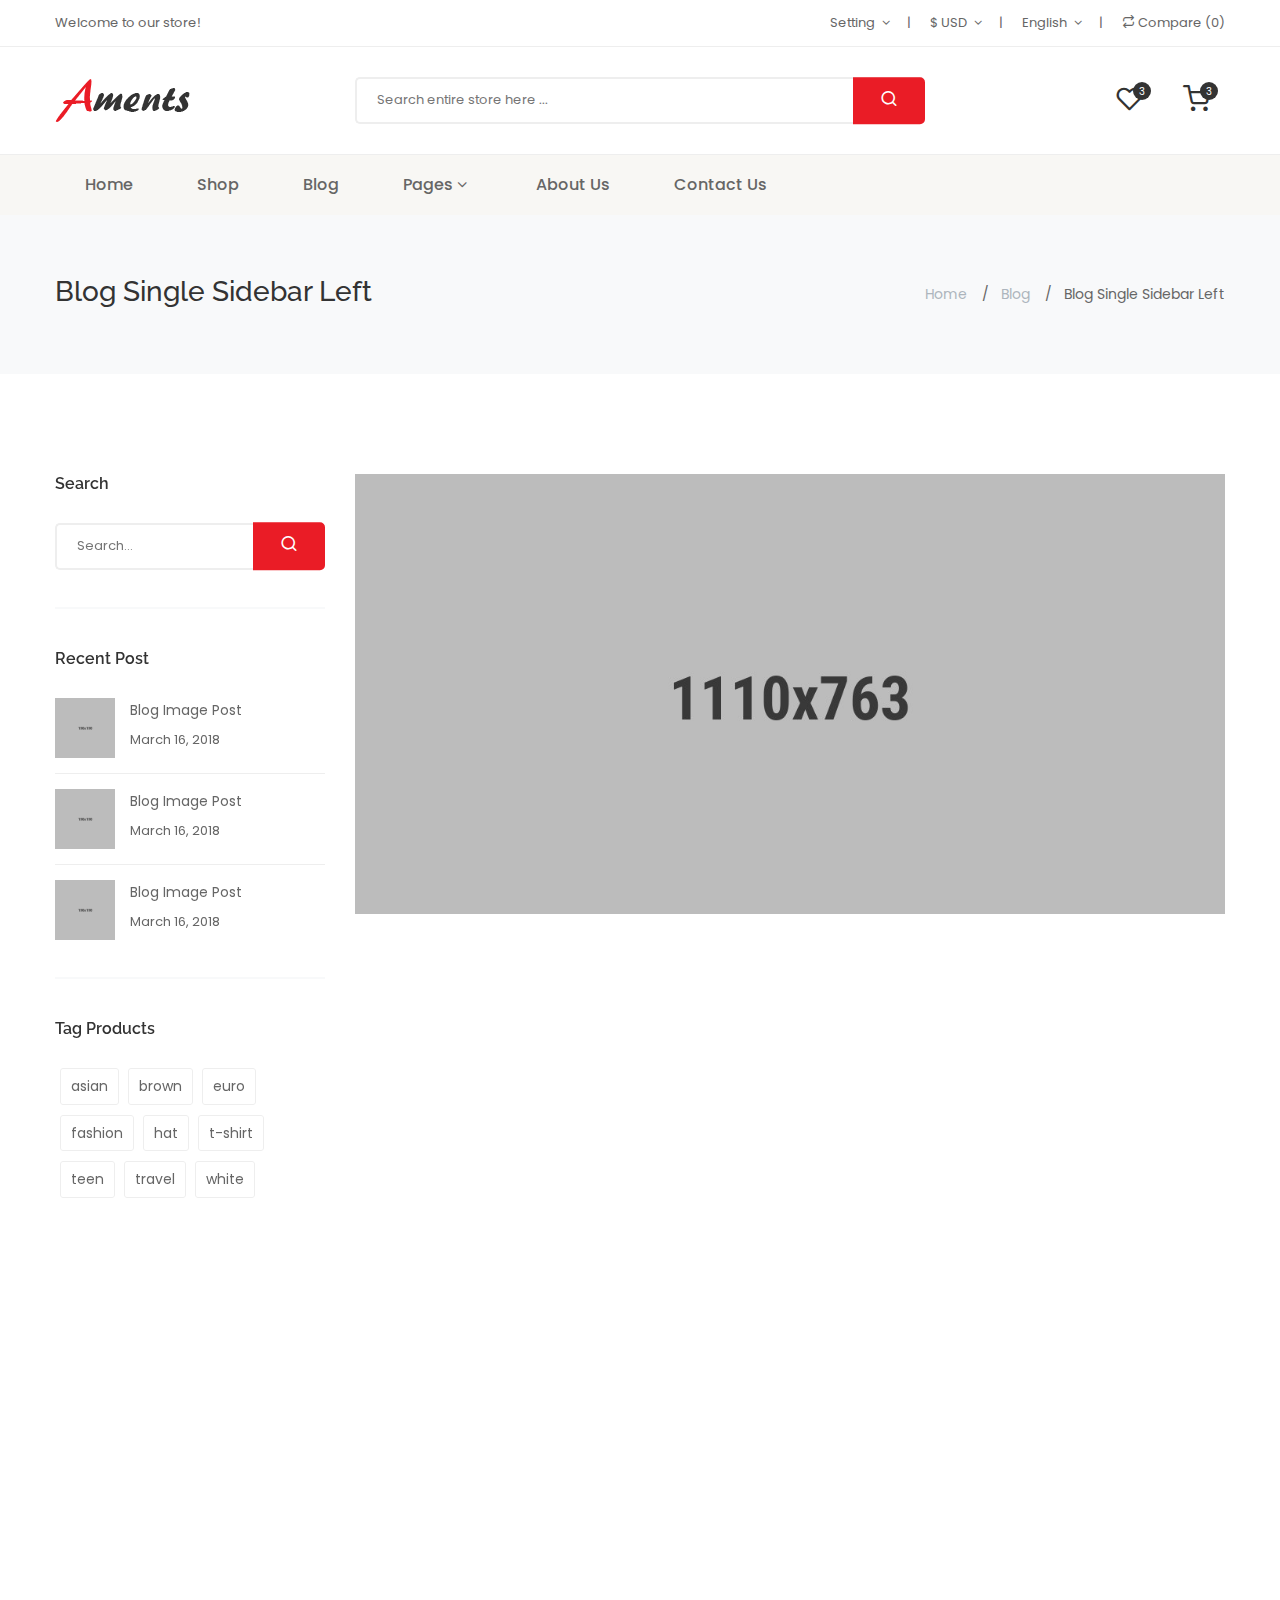
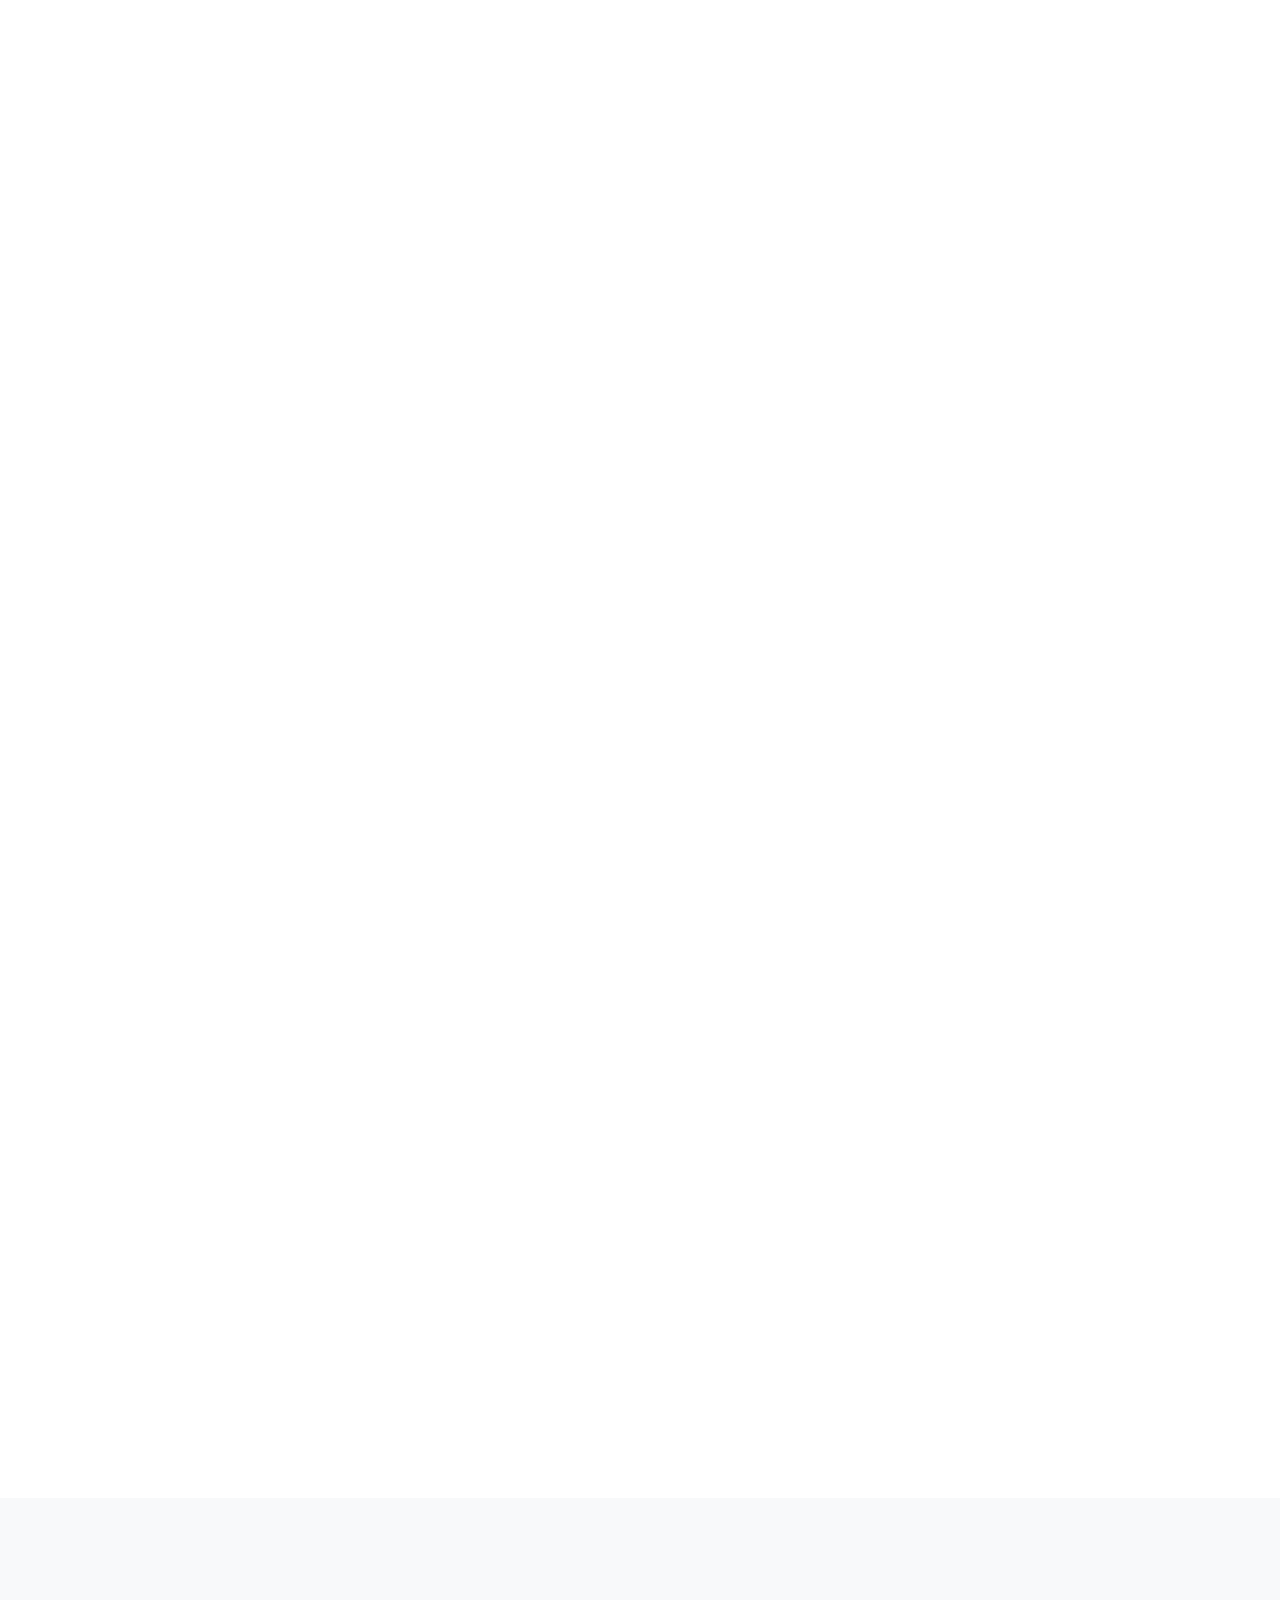
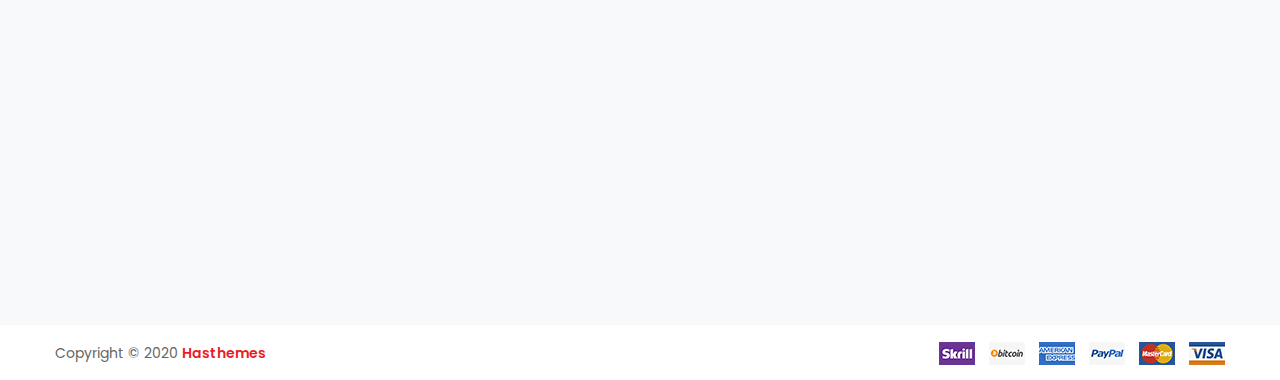
<file: blog-single-sidebar-left.html>
<!DOCTYPE html>
<html lang="en">

<head>
    <meta charset="UTF-8" />
    <meta name="viewport" content="width=device-width, initial-scale=1.0" />
    <title>Aments - Car Accessories Shop HTML Template</title>

    <!-- ::::::::::::::Favicon icon::::::::::::::-->
    <link rel="shortcut icon" href="assets/images/favicon.ico" type="image/png">

    <!-- ::::::::::::::All CSS Files here :::::::::::::: -->
    <!-- Vendor CSS -->
    <link rel="stylesheet" href="assets/css/vendor/font-awesome.min.css">
    <link rel="stylesheet" href="assets/css/vendor/plaza-icon.css">
    <link rel="stylesheet" href="assets/css/vendor/jquery-ui.min.css">

    <!-- Plugin CSS -->
    <link rel="stylesheet" href="assets/css/plugins/slick.css">
    <link rel="stylesheet" href="assets/css/plugins/animate.min.css">
    <link rel="stylesheet" href="assets/css/plugins/nice-select.css">
    <link rel="stylesheet" href="assets/css/plugins/venobox.min.css">

    <!-- Main CSS -->
    <link rel="stylesheet" href="assets/css/style.css">

    <!-- Use the minified version files listed below for better performance and remove the files listed above -->
    <!-- <link rel="stylesheet" href="assets/css/vendor/vendor.min.css">
    <link rel="stylesheet" href="assets/css/plugins/plugins.min.css">
    <link rel="stylesheet" href="assets/css/style.min.css"> -->
    <link rel="stylesheet" href="https://unpkg.com/aos@2.3.1/dist/aos.css">


</head>

<body>

    <!-- ...:::: Start Header Section:::... -->
    <header class="header-section d-lg-block d-none">
        <!-- Start Header Top Area -->
        <div class="header-top">
            <div class="container">
                <div class="row d-flex justify-content-between align-items-center">
                    <div class="col-6">
                        <div class="header-top--left">
                            <span>Welcome to our store!</span>
                        </div>
                    </div>
                    <div class="col-6">
                        <div class="header-top--right">
                            <!-- Start Header Top Menu -->
                            <ul class="header-user-menu">
                                <li class="has-user-dropdown">
                                    <a href="">Setting</a>
                                    <!-- Header Top Menu's Dropdown -->
                                    <ul class="user-sub-menu">
                                        <li><a href="">Checkout</a></li>
                                        <li><a href="">My Account</a></li>
                                        <li><a href="">Shopping Cart</a></li>
                                        <li><a href="">Wishlist</a></li>
                                    </ul>
                                </li>
                                <li class="has-user-dropdown">
                                    <a href="">$ USD</a>
                                    <!-- Header Top Menu's Dropdown -->
                                    <ul class="user-sub-menu">
                                        <li><a href="">EUR – Euro</a></li>
                                        <li><a href="">GBP – British Pound</a></li>
                                        <li><a href="">INR – India Rupee</a></li>
                                    </ul>
                                </li>
                                <li class="has-user-dropdown">
                                    <a href="">English</a>
                                    <!-- Header Top Menu's Dropdown -->
                                    <ul class="user-sub-menu">
                                        <li><a href=""><img class="user-sub-menu-in-icon" src="assets/images/icon/lang-en.png" alt=""> English</a></li>
                                        <li><a href=""><img class="user-sub-menu-in-icon" src="assets/images/icon/lang-gr.png" alt=""> Germany</a></li>
                                    </ul>
                                </li>
                                <li><a href=""><i class="icon-repeat"></i> Compare (0)</a></li>
                            </ul> <!-- End Header Top Menu -->
                        </div>
                    </div>
                </div>
            </div>
        </div> <!-- End Header Top Area -->

        <!-- Start Header Center Area -->
        <div class="header-center">
            <div class="container">
                <div class="row d-flex justify-content-between align-items-center">
                    <div class="col-3">
                        <!-- Logo Header -->
                        <div class="header-logo">
                            <a href="index.html"><img src="assets/images/logo/logo.png" alt=""></a>
                        </div>
                    </div>
                    <div class="col-6">
                        <!-- Start Header Search -->
                        <div class="header-search">
                            <form action="#" method="post">
                                <div class="header-search-box default-search-style d-flex">
                                    <input class="default-search-style-input-box border-around border-right-none" type="search" placeholder="Search entire store here ..." required>
                                    <button class="default-search-style-input-btn" type="submit"><i class="icon-search"></i></button>
                                </div>
                            </form>
                        </div> <!-- End Header Search -->
                    </div>
                    <div class="col-3 text-right">
                        <!-- Start Header Action Icon -->
                        <ul class="header-action-icon">
                            <li>
                                <a href="#offcanvas-wishlish" class="offcanvas-toggle">
                                    <i class="icon-heart"></i>
                                    <span class="header-action-icon-item-count">3</span>
                                </a>
                            </li>
                            <li>
                                <a href="#offcanvas-add-cart" class="offcanvas-toggle">
                                    <i class="icon-shopping-cart"></i>
                                    <span class="header-action-icon-item-count">3</span>
                                </a>
                            </li>
                        </ul> <!-- End Header Action Icon -->
                    </div>
                </div>
            </div>
        </div> <!-- End Header Center Area -->

        <!-- Start Bottom Area -->
        <div class="header-bottom sticky-header">
            <div class="container">
                <div class="row">
                    <div class="col-12">
                        <!-- Header Main Menu -->
                        <div class="main-menu">
                            <nav>
                                <ul>
                                    <li>
                                        <a href="index.html">Home</a>
                                        <!-- Sub Menu -->
                                        
                                    </li>
                                    <li>
                                        <a href="shop-grid-sidebar-left.html">Shop</a>
                                    </li>
                                    <li>
                                        <a href="blog-single-sidebar-left.html">Blog</a>              
                                    </li>
                                    <li class="has-dropdown">
                                        <a href="#">Pages <i class="fa fa-angle-down"></i></a>
                                        <!-- Sub Menu -->
                                        <ul class="sub-menu">
                                            <li><a href="service.html">Service</a></li>
                                            <li><a href="faq.html">Frequently Questions</a></li>
                                            <li><a href="privacy-policy.html">Privacy Policy</a></li>
                                            <li><a href="404.html">404 Page</a></li>
                                        </ul>
                                    </li>
                                    <li>
                                        <a href="about-us.html">About Us</a>
                                    </li>
                                    <li>
                                        <a href="contact-us.html">Contact Us</a>
                                    </li>
                                </ul>
                            </nav>
                        </div> <!-- Header Main Menu Start -->
                    </div>
                </div>
            </div>
        </div> <!-- End Bottom Area -->
    </header> <!-- ...:::: End Header Section:::... -->

    <!-- ...:::: Start Mobile Header Section:::... -->
    <div class="mobile-header-section d-block d-lg-none">
        <!-- Start Mobile Header Wrapper -->
        <div class="mobile-header-wrapper">
            <div class="container">
                <div class="row">
                    <div class="col-12 d-flex justify-content-between align-items-center">
                        <div class="mobile-header--left">
                            <a href="" class="mobile-logo-link">
                                <img src="assets/images/logo/logo.png" alt="" class="mobile-logo-img">
                            </a>
                        </div>
                        <div class="mobile-header--right">
                            <a href="#mobile-menu-offcanvas" class="mobile-menu offcanvas-toggle">
                                <span class="mobile-menu-dash"></span>
                                <span class="mobile-menu-dash"></span>
                                <span class="mobile-menu-dash"></span>
                            </a>
                        </div>
                    </div>
                </div>
            </div>
        </div> <!-- End Mobile Header Wrapper -->
    </div> <!-- ...:::: Start Mobile Header Section:::... -->

    <!-- ...:::: Start Offcanvas Mobile Menu Section:::... -->
    <div id="mobile-menu-offcanvas" class="offcanvas offcanvas-leftside offcanvas-mobile-menu-section">
        <!-- Start Offcanvas Header -->
        <div class="offcanvas-header text-right">
            <button class="offcanvas-close"><i class="fa fa-times"></i></button>
        </div> <!-- End Offcanvas Header -->
        <!-- Start Offcanvas Mobile Menu Wrapper -->
        <div class="offcanvas-mobile-menu-wrapper">
            <!-- Start Mobile Menu User Top -->
            <div class="mobile-menu-top">
                <span>Welcome to our store!</span>
                <!-- Start Header Top Menu -->
                <ul class="mobile-menu-user-menu">
                    <li><a class="header-user-menu-link" href=""><i class="icon-repeat"></i>Compare (0)</a></li>
                    <li class="has-mobile-user-dropdown">
                        <a class="mobile-user-menu-link" href="">Setting</a>
                        <!-- Header Top Menu's Dropdown -->
                        <ul class="mobile-user-sub-menu">
                            <li><a href="">Checkout</a></li>
                            <li><a href="">My Account</a></li>
                            <li><a href="">Shopping Cart</a></li>
                            <li><a href="">Wishlist</a></li>
                        </ul>
                    </li>
                    <li class=" has-mobile-user-dropdown">
                        <a class="mobile-user-menu-link" href="">$ USD</a>
                        <!-- Header Top Menu's Dropdown -->
                        <ul class="mobile-user-sub-menu">
                            <li><a href="">EUR – Euro</a></li>
                            <li><a href="">GBP – British Pound</a></li>
                            <li><a href="">Shopping Cart</a></li>
                            <li><a href="">INR – India Rupee</a></li>
                        </ul>
                    </li>
                    <li class="has-mobile-user-dropdown">
                        <a class="mobile-user-menu-link" href="">English</a>
                        <!-- Header Top Menu's Dropdown -->
                        <ul class="mobile-user-sub-menu">
                            <li><a href=""><img class="user-sub-menu-link-icon" src="assets/images/icon/lang-en.png" alt=""> English</a></li>
                            <li><a href=""><img class="user-sub-menu-link-icon" src="assets/images/icon/lang-gr.png" alt=""> Germany</a></li>
                        </ul>
                    </li>
                </ul> <!-- End Header Top Menu -->
            </div> <!-- End Mobile Menu User Top -->
            <!-- Start Mobile Menu User Center -->
            <div class="mobile-menu-center">
                <form action="#" method="post">
                    <div class="header-search-box default-search-style d-flex">
                        <input class="default-search-style-input-box border-around border-right-none" type="search" placeholder="Search entire store here ..." required>
                        <button class="default-search-style-input-btn" type="submit"><i class="icon-search"></i></button>
                    </div>
                </form>
                <div class="mobile-menu-customer-support">
                    <div class="mobile-menu-customer-support-icon">
                        <img src="assets/images/icon/support-icon.png" alt="">
                    </div>
                    <div class="mobile-menu-customer-support-text">
                        <span>Customer Support</span>
                        <a class="mobile-menu-customer-support-text-phone" href="tel:(08)123456789">(08) 123 456 789</a>
                    </div>
                </div>
                <!-- Start Header Action Icon -->
                <ul class="mobile-action-icon">
                    <li class="mobile-action-icon-item">
                        <a href="wishlist.html" class="mobile-action-icon-link">
                            <i class="icon-heart"></i>
                            <span class="mobile-action-icon-item-count">3</span>
                        </a>
                    </li>
                    <li class="mobile-action-icon-item">
                        <a href="cart.html" class="mobile-action-icon-link">
                            <i class="icon-shopping-cart"></i>
                            <span class="mobile-action-icon-item-count">3</span>
                        </a>
                    </li>
                </ul> <!-- End Header Action Icon -->
            </div> <!-- End Mobile Menu User Center -->
            <!-- Start Mobile Menu Bottom -->
            <div class="mobile-menu-bottom">
                <!-- Start Mobile Menu Nav -->
                <div class="offcanvas-menu">
                    <ul>
                        <li>
                            <a href="index.html">Home</a>
                            <!-- Sub Menu -->
                            
                        </li>
                        <li>
                            <a href="shop-grid-sidebar-left.html">Shop</a>
                        </li>
                        <li>
                            <a href="blog-single-sidebar-left.html">Blog</a>              
                        </li>
                        <li class="has-dropdown">
                            <a href="#">Pages <i class="fa fa-angle-down"></i></a>
                            <!-- Sub Menu -->
                            <ul class="sub-menu">
                                <li><a href="service.html">Service</a></li>
                                <li><a href="faq.html">Frequently Questions</a></li>
                                <li><a href="privacy-policy.html">Privacy Policy</a></li>
                                <li><a href="404.html">404 Page</a></li>
                            </ul>
                        </li>
                        <li>
                            <a href="about-us.html">About Us</a>
                        </li>
                        <li>
                            <a href="contact-us.html">Contact Us</a>
                        </li>
                    </ul>
                </div> <!-- End Mobile Menu Nav -->

                <!-- Mobile Manu Mail Address -->
                <a class="mobile-menu-email icon-text-right" href="mailto:info@yourdomain.com"><i class="fa fa-envelope-o"> info@yourdomain.com</i></a>

                <!-- Mobile Manu Social Link -->
                <ul class="mobile-menu-social">
                    <li><a href="" class="facebook"><i class="fa fa-facebook"></i></a></li>
                    <li><a href="" class="twitter"><i class="fa fa-twitter"></i></a></li>
                    <li><a href="" class="youtube"><i class="fa fa-youtube"></i></a></li>
                    <li><a href="" class="pinterest"><i class="fa fa-pinterest"></i></a></li>
                    <li><a href="" class="instagram"><i class="fa fa-instagram"></i></a></li>
                </ul>
            </div> <!-- End Mobile Menu Bottom -->
        </div> <!-- End Offcanvas Mobile Menu Wrapper -->
    </div> <!-- ...:::: End Offcanvas Mobile Menu Section:::... -->

    <!-- ...:::: Start Offcanvas Addcart Section :::... -->
    <div id="offcanvas-add-cart" class="offcanvas offcanvas-rightside offcanvas-add-cart-section">
        <!-- Start Offcanvas Header -->
        <div class="offcanvas-header text-right">
            <button class="offcanvas-close"><i class="fa fa-times"></i></button>
        </div> <!-- End Offcanvas Header -->

        <!-- Start  Offcanvas Addcart Wrapper -->
        <div class="offcanvas-add-cart-wrapper">
            <h4 class="offcanvas-title">Shopping Cart</h4>
            <ul class="offcanvas-cart">
                <li class="offcanvas-cart-item-single">
                    <div class="offcanvas-cart-item-block">
                        <a href="" class="offcanvas-cart-item-image-link">
                            <img src="assets/images/products_images/aments_products_image_6.jpg" alt="" class="offcanvas-cart-image">
                        </a>
                        <div class="offcanvas-cart-item-content">
                            <a href="" class="offcanvas-cart-item-link">Car Wheel</a>
                            <div class="offcanvas-cart-item-details">
                                <span class="offcanvas-cart-item-details-quantity">1 x </span>
                                <span class="offcanvas-cart-item-details-price">$49.00</span>
                            </div>
                        </div>
                    </div>
                    <div class="offcanvas-cart-item-delete text-right">
                        <a href="#" class="offcanvas-cart-item-delete"><i class="fa fa-trash-o"></i></a>
                    </div>
                </li>
                <li class="offcanvas-cart-item-single">
                    <div class="offcanvas-cart-item-block">
                        <a href="" class="offcanvas-cart-item-image-link">
                            <img src="assets/images/categories_images/aments_categories_08.jpg" alt="" class="offcanvas-cart-image">
                        </a>
                        <div class="offcanvas-cart-item-content">
                            <a href="" class="offcanvas-cart-item-link">Car Vails</a>
                            <div class="offcanvas-cart-item-details">
                                <span class="offcanvas-cart-item-details-quantity">3 x </span>
                                <span class="offcanvas-cart-item-details-price">$500.00</span>
                            </div>
                        </div>
                    </div>
                    <div class="offcanvas-cart-item-delete text-right">
                        <a href="#" class="offcanvas-cart-item-delete"><i class="fa fa-trash-o"></i></a>
                    </div>
                </li>
                <li class="offcanvas-cart-item-single">
                    <div class="offcanvas-cart-item-block">
                        <a href="" class="offcanvas-cart-item-image-link">
                            <img src="assets/images/products_images/aments_products_image_2.jpg" alt="" class="offcanvas-cart-image">
                        </a>
                        <div class="offcanvas-cart-item-content">
                            <a href="" class="offcanvas-cart-item-link">Shock Absorber</a>
                            <div class="offcanvas-cart-item-details">
                                <span class="offcanvas-cart-item-details-quantity">1 x </span>
                                <span class="offcanvas-cart-item-details-price">$350.00</span>
                            </div>
                        </div>
                    </div>
                    <div class="offcanvas-cart-item-delete text-right">
                        <a href="#" class="offcanvas-cart-item-delete"><i class="fa fa-trash-o"></i></a>
                    </div>
                </li>
            </ul>
            <div class="offcanvas-cart-total-price">
                <span class="offcanvas-cart-total-price-text">Subtotal:</span>
                <span class="offcanvas-cart-total-price-value">$170.00</span>
            </div>
            <ul class="offcanvas-cart-action-button">
                <li class="offcanvas-cart-action-button-list"><a href="" class="offcanvas-cart-action-button-link">View Cart</a></li>
                <li class="offcanvas-cart-action-button-list"><a href="" class="offcanvas-cart-action-button-link">Checkout</a></li>
            </ul>
        </div> <!-- End  Offcanvas Addcart Wrapper -->

    </div> <!-- ...:::: End  Offcanvas Addcart Section :::... -->

    <!-- ...:::: Start Offcanvas Mobile Menu Section:::... -->
    <div id="offcanvas-wishlish" class="offcanvas offcanvas-rightside offcanvas-add-cart-section">
        <!-- Start Offcanvas Header -->
        <div class="offcanvas-header text-right">
            <button class="offcanvas-close"><i class="fa fa-times"></i></button>
        </div> <!-- ENd Offcanvas Header -->

        <!-- Start Offcanvas Mobile Menu Wrapper -->
        <div class="offcanvas-wishlist-wrapper">
            <h4 class="offcanvas-title">Wishlist</h4>
            <ul class="offcanvas-wishlist">
                <li class="offcanvas-wishlist-item-single">
                    <div class="offcanvas-wishlist-item-block">
                        <a href="" class="offcanvas-wishlist-item-image-link">
                            <img src="assets/images/products_images/aments_products_image_6.jpg" alt="" class="offcanvas-wishlist-image">
                        </a>
                        <div class="offcanvas-wishlist-item-content">
                            <a href="" class="offcanvas-wishlist-item-link">Car Wheel</a>
                            <div class="offcanvas-wishlist-item-details">
                                <span class="offcanvas-wishlist-item-details-quantity">1 x </span>
                                <span class="offcanvas-wishlist-item-details-price">$49.00</span>
                            </div>
                        </div>
                    </div>
                    <div class="offcanvas-wishlist-item-delete text-right">
                        <a href="#" class="offcanvas-wishlist-item-delete"><i class="fa fa-trash-o"></i></a>
                    </div>
                </li>
                <li class="offcanvas-wishlist-item-single">
                    <div class="offcanvas-wishlist-item-block">
                        <a href="" class="offcanvas-wishlist-item-image-link">
                            <img src="assets/images/categories_images/aments_categories_08.jpg" alt="" class="offcanvas-wishlist-image">
                        </a>
                        <div class="offcanvas-wishlist-item-content">
                            <a href="" class="offcanvas-wishlist-item-link">Car Vails</a>
                            <div class="offcanvas-wishlist-item-details">
                                <span class="offcanvas-wishlist-item-details-quantity">3 x </span>
                                <span class="offcanvas-wishlist-item-details-price">$500.00</span>
                            </div>
                        </div>
                    </div>
                    <div class="offcanvas-wishlist-item-delete text-right">
                        <a href="#" class="offcanvas-wishlist-item-delete"><i class="fa fa-trash-o"></i></a>
                    </div>
                </li>
                <li class="offcanvas-wishlist-item-single">
                    <div class="offcanvas-wishlist-item-block">
                        <a href="" class="offcanvas-wishlist-item-image-link">
                            <img src="assets/images/products_images/aments_products_image_2.jpg" alt="" class="offcanvas-wishlist-image">
                        </a>
                        <div class="offcanvas-wishlist-item-content">
                            <a href="" class="offcanvas-wishlist-item-link">Shock Absorber</a>
                            <div class="offcanvas-wishlist-item-details">
                                <span class="offcanvas-wishlist-item-details-quantity">1 x </span>
                                <span class="offcanvas-wishlist-item-details-price">$350.00</span>
                            </div>
                        </div>
                    </div>
                    <div class="offcanvas-wishlist-item-delete text-right">
                        <a href="#" class="offcanvas-wishlist-item-delete"><i class="fa fa-trash-o"></i></a>
                    </div>
                </li>
            </ul>
            <ul class="offcanvas-wishlist-action-button">
                <li class="offcanvas-wishlist-action-button-list"><a href="" class="offcanvas-wishlist-action-button-link">View wishlist</a></li>
            </ul>
        </div> <!-- End Offcanvas Mobile Menu Wrapper -->

    </div> <!-- ...:::: End Offcanvas Mobile Menu Section:::... -->

    <div class="offcanvas-overlay"></div>

    <!-- ...:::: Start Breadcrumb Section:::... -->
    <div class="breadcrumb-section">
        <div class="breadcrumb-wrapper">
            <div class="container">
                <div class="row">
                    <div class="col-12 d-flex justify-content-between justify-content-md-between  align-items-center flex-md-row flex-column">
                        <h3 class="breadcrumb-title">Blog Single Sidebar Left</h3>
                        <div class="breadcrumb-nav">
                            <nav aria-label="breadcrumb">
                                <ul>
                                    <li><a href="index.html">Home</a></li>
                                    <li><a href="blog-grid-sidebar-left.html">Blog</a></li>
                                    <li class="active" aria-current="page">Blog Single Sidebar Left</li>
                                </ul>
                            </nav>
                        </div>
                    </div>
                </div>
            </div>
        </div>
    </div> <!-- ...:::: End Breadcrumb Section:::... -->

    <!-- ...:::: Start Blog Single Section:::... -->
    <div class="blog-single-section">
        <div class="container">
            <div class="row flex-column-reverse flex-lg-row">
                <div class="col-lg-3">
                    <!-- Start Sidebar Area -->
                    <div class="siderbar-section aos-init aos-animate" data-aos="fade-up" data-aos-delay="0">

                        <!-- Start Single Sidebar Widget -->
                        <div class="sidebar-single-widget">
                            <h6 class="sidebar-title">Search</h6>
                            <div class="sidebar-content">
                                <div class="search-bar">
                                    <div class="default-search-style d-flex">
                                        <input class="default-search-style-input-box border-around border-right-none" type="search" placeholder="Search..." required>
                                        <button class="default-search-style-input-btn" type="submit"><i class="icon-search"></i></button>
                                    </div>
                                </div>
                            </div>
                        </div> <!-- End Single Sidebar Widget -->

                        <!-- Start Single Sidebar Widget -->
                        <div class="sidebar-single-widget">
                            <h6 class="sidebar-title">Recent Post</h6>
                            <div class="sidebar-content">
                                <div class="recent-post">
                                    <ul>
                                        <!-- Start Single Recent Post Item -->
                                        <li class="recent-post-list">
                                            <a href="blog-single-sidebar-left.html" class="post-image">
                                                <img src="assets/images/blog_recent_post/blog1.jpg" alt="">
                                            </a>
                                            <div class="post-content">
                                                <a class="post-link" href="blog-single-sidebar-left.html">Blog Image Post</a>
                                                <span class="post-date">March 16, 2018</span>
                                            </div>
                                        </li> <!-- End Single Recent Post Item -->
                                        <!-- Start Single Recent Post Item -->
                                        <li class="recent-post-list">
                                            <a href="blog-single-sidebar-left.html" class="post-image">
                                                <img src="assets/images/blog_recent_post/blog2.jpg" alt="">
                                            </a>
                                            <div class="post-content">
                                                <a class="post-link" href="blog-single-sidebar-left.html">Blog Image Post</a>
                                                <span class="post-date">March 16, 2018</span>
                                            </div>
                                        </li> <!-- End Single Recent Post Item -->
                                        <!-- Start Single Recent Post Item -->
                                        <li class="recent-post-list">
                                            <a href="blog-single-sidebar-left.html" class="post-image">
                                                <img src="assets/images/blog_recent_post/blog3.jpg" alt="">
                                            </a>
                                            <div class="post-content">
                                                <a class="post-link" href="blog-single-sidebar-left.html">Blog Image Post</a>
                                                <span class="post-date">March 16, 2018</span>
                                            </div>
                                        </li> <!-- End Single Recent Post Item -->
                                    </ul>
                                </div>
                            </div>
                        </div> <!-- End Single Sidebar Widget -->

                        <!-- Start Single Sidebar Widget -->
                        <div class="sidebar-single-widget">
                            <h6 class="sidebar-title">Tag products</h6>
                            <div class="sidebar-content">
                                <div class="tag-link">
                                    <a href="">asian</a>
                                    <a href="">brown</a>
                                    <a href="">euro</a>
                                    <a href="">fashion</a>
                                    <a href="">hat</a>
                                    <a href="">t-shirt</a>
                                    <a href="">teen</a>
                                    <a href="">travel</a>
                                    <a href="">white</a>
                                </div>
                            </div>
                        </div> <!-- End Single Sidebar Widget -->

                    </div> <!-- End Sidebar Area -->
                </div>
                <div class="col-lg-9">
                    <!-- Start Blog Single Content Area -->
                    <div class="blog-single-wrapper">
                        <div class="blog-single-img aos-init aos-animate" data-aos="fade-up" data-aos-delay="0">
                            <img class="img-fluid" src="assets/images/blog_images/blog-big1.jpg" alt="">
                        </div>
                        <div class="blog-feed-post-meta aos-init aos-animate" data-aos="fade-up" data-aos-delay="0">
                            <span>By:</span>
                            <a href="" class="blog-feed-post-meta-author">Admin</a> -
                            <a href="" class="blog-feed-post-meta-date">Sep 14, 2020</a>
                        </div>
                        <h4 class="post-title aos-init aos-animate" data-aos="fade-up" data-aos-delay="0">Blog image post</h4>
                        <div class="para-content aos-init aos-animate" data-aos="fade-up" data-aos-delay="0">
                            <p>Aenean et tempor eros, vitae sollicitudin velit. Etiam varius enim nec quam tempor, sed efficitur ex ultrices. Phasellus pretium est vel dui vestibulum condimentum. Aenean nec suscipit nibh. Phasellus nec lacus id arcu facilisis elementum. Curabitur lobortis, elit ut elementum congue, erat ex bibendum odio, nec iaculis lacus sem non lorem. Duis suscipit metus ante, sed convallis quam posuere quis. Ut tincidunt eleifend odio, ac fringilla mi vehicula nec. Nunc vitae lacus eget lectus imperdiet tempus sed in dui. Nam molestie magna at risus consectetur, placerat suscipit justo dignissim. Sed vitae fringilla enim, nec ullamcorper arcu.</p>
                            <blockquote class="blockquote-content">
                                Quisque semper nunc vitae erat pellentesque, ac placerat arcu consectetur. In venenatis elit ac ultrices convallis. Duis est nisi, tincidunt ac urna sed, cursus blandit lectus. In ullamcorper sit amet ligula ut eleifend. Proin dictum tempor ligula, ac feugiat metus. Sed finibus tortor eu scelerisque scelerisque.
                            </blockquote>
                            <p>Aenean et tempor eros, vitae sollicitudin velit. Etiam varius enim nec quam tempor, sed efficitur ex ultrices. Phasellus pretium est vel dui vestibulum condimentum. Aenean nec suscipit nibh. Phasellus nec lacus id arcu facilisis elementum. Curabitur lobortis, elit ut elementum congue, erat ex bibendum odio, nec iaculis lacus sem non lorem. Duis suscipit metus ante, sed convallis quam posuere quis. Ut tincidunt eleifend odio, ac fringilla mi vehicula nec. Nunc vitae lacus eget lectus imperdiet tempus sed in dui. Nam molestie magna at risus consectetur, placerat suscipit justo dignissim. Sed vitae fringilla enim, nec ullamcorper arcu.</p>
                            <p>Suspendisse turpis ipsum, tempus in nulla eu, posuere pharetra nibh. In dignissim vitae lorem non mollis. Praesent pretium tellus in tortor viverra condimentum. Nullam dignissim facilisis nisl, accumsan placerat justo ultricies vel. Vivamus finibus mi a neque pretium, ut convallis dui lacinia. Morbi a rutrum velit. Curabitur sagittis quam quis consectetur mattis. Aenean sit amet quam vel turpis interdum sagittis et eget neque. Nunc ante quam, luctus et neque a, interdum iaculis metus. Aliquam vel ante mattis, placerat orci id, vehicula quam. Suspendisse quis eros cursus, viverra urna sed, commodo mauris. Cras diam arcu, fringilla a sem condimentum, viverra facilisis nunc. Curabitur vitae orci id nulla maximus maximus. Nunc pulvinar sollicitudin molestie.</p>
                        </div>
                        <div class="para-tag saos-init aos-animate" data-aos="fade-up" data-aos-delay="0">
                            <span>Tags: </span>
                            <ul>
                                <li><a href="">fashion</a></li>
                                <li><a href="">t-shirt</a></li>
                                <li><a href="">white</a></li>
                            </ul>
                        </div>
                    </div> <!-- End Blog Single Content Area -->
                    <div class="comment-area aos-init aos-animate" data-aos="fade-up" data-aos-delay="0">
                        <h4 class="mb-30">3 Comments</h4>
                        <!-- Start - Review Comment -->
                        <ul class="comment">
                            <!-- Start - Review Comment list-->
                            <li class="comment-list aos-init aos-animate" data-aos="fade-up" data-aos-delay="0">
                                <div class="comment-wrapper">
                                    <div class="comment-img">
                                        <img src="assets/images/user/image-1.png" alt="">
                                    </div>
                                    <div class="comment-content">
                                        <div class="comment-content-top">
                                            <div class="comment-content-left">
                                                <h6 class="comment-name">Kaedyn Fraser</h6>
                                            </div>
                                            <div class="comment-content-right">
                                                <a href="#"><i class="fa fa-reply"></i>Reply</a>
                                            </div>
                                        </div>

                                        <div class="para-content">
                                            <p>Lorem ipsum dolor sit amet, consectetur adipisicing elit. Tempora inventore dolorem a unde modi iste odio amet, fugit fuga aliquam, voluptatem maiores animi dolor nulla magnam ea! Dignissimos aspernatur cumque nam quod sint provident modi alias culpa, inventore deserunt accusantium amet earum soluta consequatur quasi eum eius laboriosam, maiores praesentium explicabo enim dolores quaerat! Voluptas ad ullam quia odio sint sunt. Ipsam officia, saepe repellat. </p>
                                        </div>
                                    </div>
                                </div>
                                <!-- Start - Review Comment Reply-->
                                <ul class="comment-reply">
                                    <li class="comment-reply-list">
                                        <div class="comment-wrapper">
                                            <div class="comment-img">
                                                <img src="assets/images/user/image-2.png" alt="">
                                            </div>
                                            <div class="comment-content">
                                                <div class="comment-content-top">
                                                    <div class="comment-content-left">
                                                        <h6 class="comment-name">Oaklee Odom</h6>
                                                    </div>
                                                    <div class="comment-content-right">
                                                        <a href="#"><i class="fa fa-reply"></i>Reply</a>
                                                    </div>
                                                </div>

                                                <div class="para-content">
                                                    <p>Lorem ipsum dolor sit amet, consectetur adipisicing elit. Tempora inventore dolorem a unde modi iste odio amet, fugit fuga aliquam, voluptatem maiores animi dolor nulla magnam ea! Dignissimos aspernatur cumque nam quod sint provident modi alias culpa, inventore deserunt accusantium amet earum soluta consequatur quasi eum eius laboriosam, maiores praesentium explicabo enim dolores quaerat! Voluptas ad ullam quia odio sint sunt. Ipsam officia, saepe repellat. </p>
                                                </div>
                                            </div>
                                        </div>
                                    </li>
                                </ul> <!-- End - Review Comment Reply-->
                            </li> <!-- End - Review Comment list-->
                            <!-- Start - Review Comment list-->
                            <li class="comment-list aos-init aos-animate" data-aos="fade-up" data-aos-delay="0">
                                <div class="comment-wrapper">
                                    <div class="comment-img">
                                        <img src="assets/images/user/image-3.png" alt="">
                                    </div>
                                    <div class="comment-content">
                                        <div class="comment-content-top">
                                            <div class="comment-content-left">
                                                <h6 class="comment-name">Jaydin Jones</h6>
                                            </div>
                                            <div class="comment-content-right">
                                                <a href="#"><i class="fa fa-reply"></i>Reply</a>
                                            </div>
                                        </div>

                                        <div class="para-content">
                                            <p>Lorem ipsum dolor sit amet, consectetur adipisicing elit. Tempora inventore dolorem a unde modi iste odio amet, fugit fuga aliquam, voluptatem maiores animi dolor nulla magnam ea! Dignissimos aspernatur cumque nam quod sint provident modi alias culpa, inventore deserunt accusantium amet earum soluta consequatur quasi eum eius laboriosam, maiores praesentium explicabo enim dolores quaerat! Voluptas ad ullam quia odio sint sunt. Ipsam officia, saepe repellat. </p>
                                        </div>
                                    </div>
                                </div>
                            </li> <!-- End - Review Comment list-->
                        </ul> <!-- End - Review Comment -->

                        <!-- Start comment Form -->
                        <div class="comment-form aos-init aos-animate" data-aos="fade-up" data-aos-delay="0">
                            <div class="coment-form-text-top mt-30">
                                <h4>Leave a Reply</h4>
                                <p>Your email address will not be published. Required fields are marked *</p>
                            </div>

                            <form action="#" method="post">
                                <div class="row">
                                    <div class="col-md-6">
                                        <div class="default-form-box mb-20">
                                            <label for="comment-name">Your name <span>*</span></label>
                                            <input id="comment-name" type="text" placeholder="Enter your name" required>
                                        </div>
                                    </div>
                                    <div class="col-md-6">
                                        <div class="default-form-box mb-20">
                                            <label for="comment-email">Your Email <span>*</span></label>
                                            <input id="comment-email" type="email" placeholder="Enter your email" required>
                                        </div>
                                    </div>
                                    <div class="col-12">
                                        <div class="default-form-box mb-20">
                                            <label for="comment-review-text">Your review <span>*</span></label>
                                            <textarea id="comment-review-text" placeholder="Write a review" required></textarea>
                                        </div>
                                    </div>
                                    <div class="col-12">
                                        <button class="form-submit-btn" type="submit">Post Comment</button>
                                    </div>
                                </div>
                            </form>
                        </div> <!-- End comment Form -->
                    </div>


                </div> <!-- End Shop Product Sorting Section  -->
            </div>
        </div>
    </div> <!-- ...:::: End Blog Single Section:::... -->

    <!-- ...:::: Start Footer Section:::... -->
    <footer class="footer-section section-top-gap-100">
        <!-- Start Footer Top Area -->
        <div class="footer-top section-inner-bg">
            <div class="container">
                <div class="row">
                    <div class="col-lg-3 col-md-3 col-sm-5 aos-init aos-animate" data-aos="fade-up" data-aos-delay="0">
                        <div class="footer-widget footer-widget-contact">
                            <div class="footer-logo">
                                <a href="index.html"><img src="assets/images/logo/logo.png" alt="" class="img-fluid"></a>
                            </div>
                            <div class="footer-contact">
                                <p>We are a team of designers and developers that create high quality Magento, Prestashop, Opencart...</p>
                                <div class="customer-support">
                                    <div class="customer-support-icon">
                                        <img src="assets/images/icon/support-icon.png" alt="">
                                    </div>
                                    <div class="customer-support-text">
                                        <span>Customer Support</span>
                                        <a class="customer-support-text-phone" href="tel:(08)123456789">(08) 123 456 789</a>
                                    </div>
                                </div>
                            </div>
                        </div>
                    </div>
                    <div class="col-lg-5 col-md-5 col-sm-7 aos-init aos-animate" data-aos="fade-up" data-aos-delay="100">
                        <div class="footer-widget footer-widget-subscribe">
                            <h3 class="footer-widget-title">Subscribe newsletter to get updated</h3>
                            <form action="#" method="post">
                                <div class="footer-subscribe-box default-search-style d-flex">
                                    <input class="default-search-style-input-box border-around border-right-none subscribe-form" type="email" placeholder="Search entire store here ..." required>
                                    <button class="default-search-style-input-btn" type="submit">Subscribe</button>
                                </div>
                            </form>
                            <p class="footer-widget-subscribe-note">We’ll never share your email address <br> with a third-party.</p>
                            <ul class="footer-social">
                                <li><a href="" class="facebook"><i class="fa fa-facebook"></i></a></li>
                                <li><a href="" class="twitter"><i class="fa fa-twitter"></i></a></li>
                                <li><a href="" class="youtube"><i class="fa fa-youtube"></i></a></li>
                                <li><a href="" class="pinterest"><i class="fa fa-pinterest"></i></a></li>
                                <li><a href="" class="instagram"><i class="fa fa-instagram"></i></a></li>
                            </ul>
                        </div>
                    </div>
                    <div class="col-lg-4 col-md-4 col-sm-6 aos-init aos-animate" data-aos="fade-up" data-aos-delay="200">
                        <div class="footer-widget footer-widget-menu">
                            <h3 class="footer-widget-title">Information</h3>
                            <div class="footer-menu">
                                <ul class="footer-menu-nav">
                                    <li><a href="">Delivery</a></li>
                                    <li><a href="about-us.html">About Us</a></li>
                                    <li><a href="contact-us.html">Contact us</a></li>
                                    <li><a href="">Stores</a></li>
                                </ul>
                                <ul class="footer-menu-nav">
                                    <li><a href="">Legal Notice</a></li>
                                    <li><a href="">Secure payment</a></li>
                                    <li><a href="">Sitemap</a></li>
                                    <li><a href="my-account.html">My Account</a></li>
                                </ul>
                            </div>
                        </div>
                    </div>
                </div>
            </div>
        </div> <!-- End Footer Top Area -->
        <!-- Start Footer Bottom Area -->
        <div class="footer-bottom">
            <div class="container">
                <div class="row align-items-center">
                    <div class="col-lg-6 col-md-6">
                        <div class="copyright-area">
                            <p class="copyright-area-text">Copyright © 2020 <a class="copyright-link" href="https://hasthemes.com/">Hasthemes</a></p>
                        </div>
                    </div>
                    <div class="col-lg-6 col-md-6">
                        <div class="footer-payment">
                            <a href=""><img class="img-fluid" src="assets/images/icon/payment-icon.png" alt=""></a>
                        </div>
                    </div>
                </div>
            </div>
        </div> <!-- End Footer Bottom Area -->
    </footer> <!-- ...:::: End Footer Section:::... -->

    <!-- material-scrolltop button -->
    <button class="material-scrolltop" type="button"></button>

    <!-- Start Modal Add cart -->
    <div class="modal fade" id="modalAddcart" tabindex="-1" role="dialog" aria-hidden="true">
        <div class="modal-dialog  modal-dialog-centered modal-xl" role="document">
            <div class="modal-content">
                <div class="modal-body">
                    <div class="container-fluid">
                        <div class="row">
                            <div class="col text-right">
                                <button type="button" class="close modal-close" data-dismiss="modal" aria-label="Close">
                                    <span aria-hidden="true"> <i class="fa fa-times"></i></span>
                                </button>
                            </div>
                        </div>
                        <div class="row">
                            <div class="col-md-7">
                                <div class="row">
                                    <div class="col-md-4">
                                        <div class="modal-add-cart-product-img">
                                            <img class="img-fluid" src="assets/images/products_images/aments_products_image_1.jpg" alt="">
                                        </div>
                                    </div>
                                    <div class="col-md-8">
                                        <div class="modal-add-cart-info"><i class="fa fa-check-square"></i>Added to cart successfully!</div>
                                        <div class="modal-add-cart-product-cart-buttons">
                                            <a href="cart.html">View Cart</a>
                                            <a href="checkout.html">Checkout</a>
                                        </div>
                                    </div>
                                </div>
                            </div>
                            <div class="col-md-5 modal-border">
                                <ul class="modal-add-cart-product-shipping-info">
                                    <li> <strong><i class="icon-shopping-cart"></i> There Are 5 Items In Your Cart.</strong></li>
                                    <li> <strong>TOTAL PRICE: </strong> <span>$187.00</span></li>
                                    <li class="modal-continue-button"><a href="#" data-dismiss="modal">CONTINUE SHOPPING</a></li>
                                </ul>
                            </div>
                        </div>
                    </div>
                </div>
            </div>
        </div>
    </div> <!-- End Modal Add cart -->

    <!-- Start Modal Quickview cart -->
    <div class="modal fade" id="modalQuickview" tabindex="-1" role="dialog" aria-hidden="true">
        <div class="modal-dialog  modal-dialog-centered" role="document">
            <div class="modal-content">
                <div class="modal-body">
                    <div class="container-fluid">
                        <div class="row">
                            <div class="col text-right">
                                <button type="button" class="close modal-close" data-dismiss="modal" aria-label="Close">
                                    <span aria-hidden="true"> <i class="fa fa-times"></i></span>
                                </button>
                            </div>
                        </div>
                        <div class="row">
                            <div class="col-md-6">
                                <div class="product-details-gallery-area">
                                    <div class="product-large-image modal-product-image-large">
                                        <div class="product-image-large-single">
                                            <img class="img-fluid" src="assets/images/products_images/aments_products_image_1.jpg" alt="">
                                        </div>
                                        <div class="product-image-large-single">
                                            <img class="img-fluid" src="assets/images/products_images/aments_products_image_2.jpg" alt="">
                                        </div>
                                        <div class="product-image-large-single">
                                            <img class="img-fluid" src="assets/images/products_images/aments_products_image_3.jpg" alt="">
                                        </div>
                                        <div class="product-image-large-single">
                                            <img class="img-fluid" src="assets/images/products_images/aments_products_image_4.jpg" alt="">
                                        </div>
                                        <div class="product-image-large-single">
                                            <img class="img-fluid" src="assets/images/products_images/aments_products_image_5.jpg" alt="">
                                        </div>
                                        <div class="product-image-large-single">
                                            <img class="img-fluid" src="assets/images/products_images/aments_products_image_6.jpg" alt="">
                                        </div>
                                    </div>
                                    <div class="product-image-thumb modal-product-image-thumb">
                                        <div class="zoom-active product-image-thumb-single">
                                            <img class="img-fluid" src="assets/images/products_images/aments_products_image_1.jpg" alt="">
                                        </div>
                                        <div class="product-image-thumb-single">
                                            <img class="img-fluid" src="assets/images/products_images/aments_products_image_2.jpg" alt="">
                                        </div>
                                        <div class="product-image-thumb-single">
                                            <img class="img-fluid" src="assets/images/products_images/aments_products_image_3.jpg" alt="">
                                        </div>
                                        <div class="product-image-thumb-single">
                                            <img class="img-fluid" src="assets/images/products_images/aments_products_image_4.jpg" alt="">
                                        </div>
                                        <div class="product-image-thumb-single">
                                            <img class="img-fluid" src="assets/images/products_images/aments_products_image_5.jpg" alt="">
                                        </div>
                                        <div class="product-image-thumb-single">
                                            <img class="img-fluid" src="assets/images/products_images/aments_products_image_6.jpg" alt="">
                                        </div>
                                    </div>
                                </div>
                            </div>
                            <div class="col-md-6">
                                <div class="product-details-content-area">
                                    <!-- Start  Product Details Text Area-->
                                    <div class="product-details-text">
                                        <h4 class="title">Nonstick Dishwasher PFOA</h4>
                                        <div class="price"><del>$70.00</del>$80.00</div>
                                        <p>Lorem ipsum dolor sit amet, consectetur adipisicing elit. Mollitia iste laborum ad impedit pariatur esse optio tempora sint ullam autem deleniti nam in quos qui nemo ipsum numquam, reiciendis maiores quidem aperiam, rerum vel recusandae</p>
                                    </div> <!-- End  Product Details Text Area-->
                                    <!-- Start Product Variable Area -->
                                    <div class="product-details-variable">
                                        <!-- Product Variable Single Item -->
                                        <div class="variable-single-item">
                                            <span>Color</span>
                                            <div class="product-variable-color">
                                                <label for="modal-product-color-red">
                                                    <input name="modal-product-color" id="modal-product-color-red" class="color-select" type="radio" checked>
                                                    <span class="product-color-red"></span>
                                                </label>
                                                <label for="modal-product-color-tomato">
                                                    <input name="modal-product-color" id="modal-product-color-tomato" class="color-select" type="radio">
                                                    <span class="product-color-tomato"></span>
                                                </label>
                                                <label for="modal-product-color-green">
                                                    <input name="modal-product-color" id="modal-product-color-green" class="color-select" type="radio">
                                                    <span class="product-color-green"></span>
                                                </label>
                                                <label for="modal-product-color-light-green">
                                                    <input name="modal-product-color" id="modal-product-color-light-green" class="color-select" type="radio">
                                                    <span class="product-color-light-green"></span>
                                                </label>
                                                <label for="modal-product-color-blue">
                                                    <input name="modal-product-color" id="modal-product-color-blue" class="color-select" type="radio">
                                                    <span class="product-color-blue"></span>
                                                </label>
                                                <label for="modal-product-color-light-blue">
                                                    <input name="modal-product-color" id="modal-product-color-light-blue" class="color-select" type="radio">
                                                    <span class="product-color-light-blue"></span>
                                                </label>
                                            </div>
                                        </div>
                                        <!-- Product Variable Single Item -->
                                        <div class="variable-single-item ">
                                            <span>Quantity</span>
                                            <div class="product-variable-quantity">
                                                <input min="1" max="100" value="1" type="number">
                                            </div>
                                        </div>
                                    </div> <!-- End Product Variable Area -->
                                    <!-- Start  Product Details Meta Area-->
                                    <div class="product-details-meta mb-20">
                                        <ul>
                                            <li><a href=""><i class="icon-heart"></i>Add to wishlist</a></li>
                                            <li><a href=""><i class="icon-repeat"></i>Compare</a></li>
                                            <li><a href="#" data-toggle="modal" data-target="#modalQuickview"><i class="icon-shopping-cart"></i>Add To Cart</a></li>
                                        </ul>
                                    </div> <!-- End  Product Details Meta Area-->
                                    <!-- Start  Product Details Social Area-->
                                    <ul class="modal-product-details-social">
                                        <li><a href="#" class="facebook"><i class="fa fa-facebook"></i></a></li>
                                        <li><a href="#" class="twitter"><i class="fa fa-twitter"></i></a></li>
                                        <li><a href="#" class="pinterest"><i class="fa fa-pinterest"></i></a></li>
                                        <li><a href="#" class="google-plus"><i class="fa fa-google-plus"></i></a></li>
                                        <li><a href="#" class="linkedin"><i class="fa fa-linkedin"></i></a></li>
                                    </ul> <!-- End  Product Details Social Area-->
                                </div>
                            </div>
                        </div>
                    </div>
                </div>
            </div>
        </div>
    </div> <!-- End Modal Quickview cart -->

    <!-- ::::::::::::::All JS Files here :::::::::::::: -->
    <!-- Global Vendor, plugins JS -->
    <script src="assets/js/vendor/modernizr-3.11.2.min.js"></script>
    <script src="assets/js/vendor/jquery-3.5.1.min.js"></script>
    <script src="assets/js/vendor/jquery-migrate-3.3.0.min.js"></script>
    <script src="assets/js/vendor/bootstrap.bundle.min.js"></script>
    <script src="assets/js/vendor/jquery-ui.min.js"></script>

    <!--Plugins JS-->
    <script src="assets/js/plugins/slick.min.js"></script>
    <script src="assets/js/plugins/material-scrolltop.js"></script>
    <script src="assets/js/plugins/jquery.nice-select.min.js"></script>
    <script src="assets/js/plugins/jquery.zoom.min.js"></script>
    <script src="assets/js/plugins/venobox.min.js"></script>

    <!-- Use the minified version files listed below for better performance and remove the files listed above -->
    <!-- <script src="assets/js/vendor.min.js"></script> 
    <script src="assets/js/plugins.min.js"></script> -->

    <!-- Main JS -->
    <script src="assets/js/main.js"></script>
    <script src="https://unpkg.com/aos@2.3.1/dist/aos.js"></script>
    <script>
        AOS.init();
    </script>


</body>

</html>
</file>
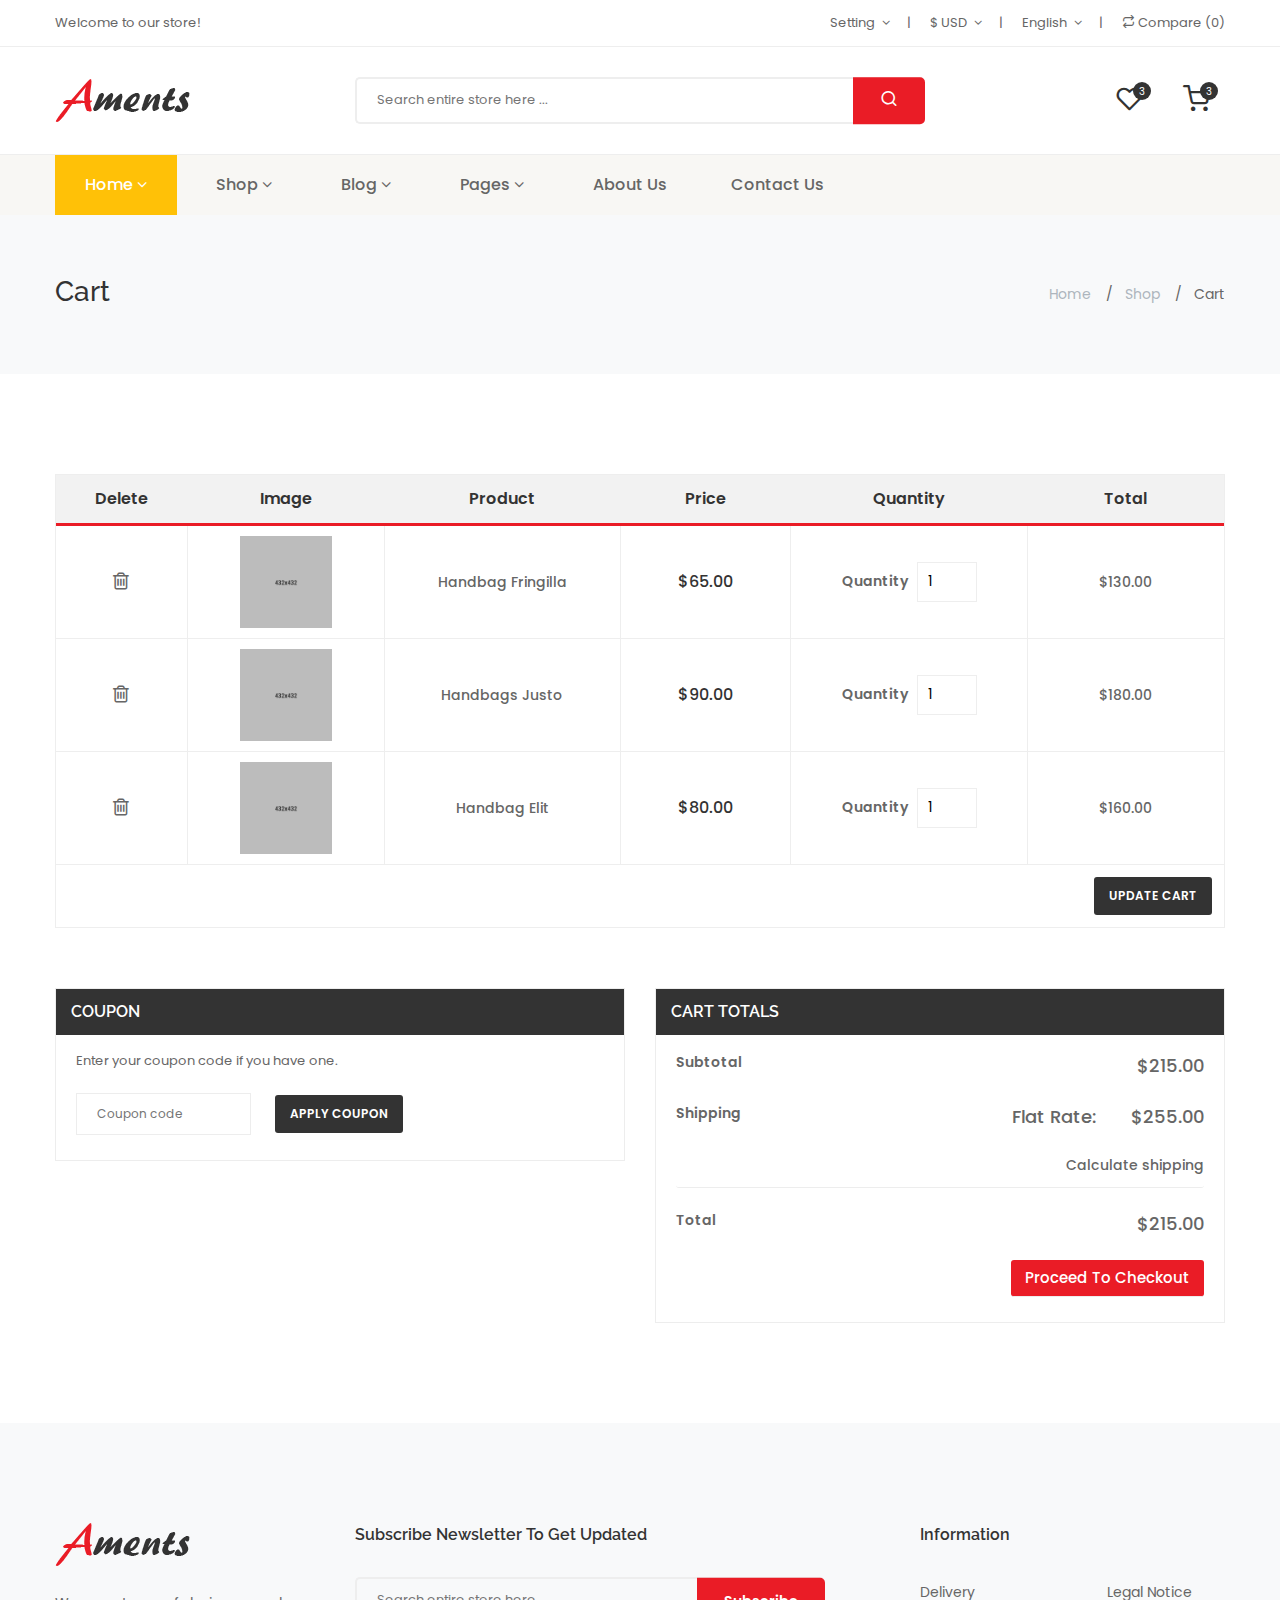
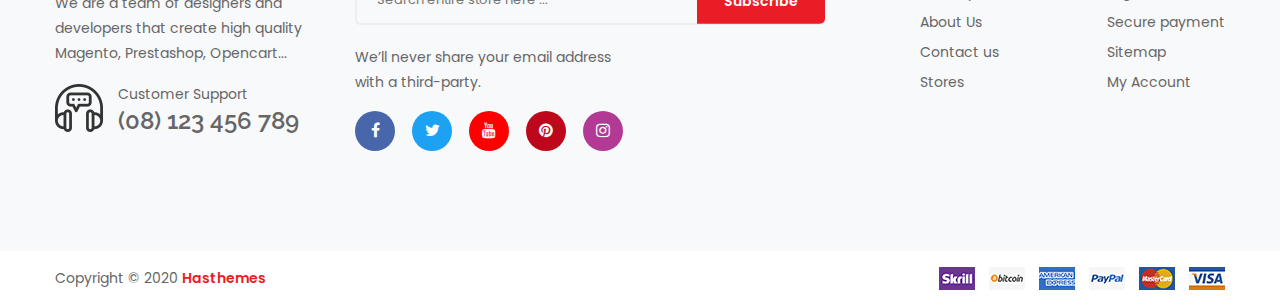
<file: cart.html>
<!DOCTYPE html>
<html lang="en">

<head>
    <meta charset="UTF-8" />
    <meta name="viewport" content="width=device-width, initial-scale=1.0" />
    <title>Aments - Car Accessories Shop HTML Template</title>

    <!-- ::::::::::::::Favicon icon::::::::::::::-->
    <link rel="shortcut icon" href="assets/images/favicon.ico" type="image/png">

    <!-- ::::::::::::::All CSS Files here :::::::::::::: -->
    <!-- Vendor CSS -->
    <link rel="stylesheet" href="assets/css/vendor/font-awesome.min.css">
    <link rel="stylesheet" href="assets/css/vendor/plaza-icon.css">
    <link rel="stylesheet" href="assets/css/vendor/jquery-ui.min.css">

    <!-- Plugin CSS -->
    <link rel="stylesheet" href="assets/css/plugins/slick.css">
    <link rel="stylesheet" href="assets/css/plugins/animate.min.css">
    <link rel="stylesheet" href="assets/css/plugins/nice-select.css">
    <link rel="stylesheet" href="assets/css/plugins/venobox.min.css">

    <!-- Main CSS -->
    <link rel="stylesheet" href="assets/css/style.css">

    <!-- Use the minified version files listed below for better performance and remove the files listed above -->
    <!-- <link rel="stylesheet" href="assets/css/vendor/vendor.min.css">
    <link rel="stylesheet" href="assets/css/plugins/plugins.min.css">
    <link rel="stylesheet" href="assets/css/style.min.css"> -->



</head>

<body>

    <!-- ...:::: Start Header Section:::... -->
    <header class="header-section d-lg-block d-none">
        <!-- Start Header Top Area -->
        <div class="header-top">
            <div class="container">
                <div class="row d-flex justify-content-between align-items-center">
                    <div class="col-6">
                        <div class="header-top--left">
                            <span>Welcome to our store!</span>
                        </div>
                    </div>
                    <div class="col-6">
                        <div class="header-top--right">
                            <!-- Start Header Top Menu -->
                            <ul class="header-user-menu">
                                <li class="has-user-dropdown">
                                    <a href="">Setting</a>
                                    <!-- Header Top Menu's Dropdown -->
                                    <ul class="user-sub-menu">
                                        <li><a href="">Checkout</a></li>
                                        <li><a href="">My Account</a></li>
                                        <li><a href="">Shopping Cart</a></li>
                                        <li><a href="">Wishlist</a></li>
                                    </ul>
                                </li>
                                <li class="has-user-dropdown">
                                    <a href="">$ USD</a>
                                    <!-- Header Top Menu's Dropdown -->
                                    <ul class="user-sub-menu">
                                        <li><a href="">EUR – Euro</a></li>
                                        <li><a href="">GBP – British Pound</a></li>
                                        <li><a href="">INR – India Rupee</a></li>
                                    </ul>
                                </li>
                                <li class="has-user-dropdown">
                                    <a href="">English</a>
                                    <!-- Header Top Menu's Dropdown -->
                                    <ul class="user-sub-menu">
                                        <li><a href=""><img class="user-sub-menu-in-icon" src="assets/images/icon/lang-en.png" alt=""> English</a></li>
                                        <li><a href=""><img class="user-sub-menu-in-icon" src="assets/images/icon/lang-gr.png" alt=""> Germany</a></li>
                                    </ul>
                                </li>
                                <li><a href=""><i class="icon-repeat"></i> Compare (0)</a></li>
                            </ul> <!-- End Header Top Menu -->
                        </div>
                    </div>
                </div>
            </div>
        </div> <!-- End Header Top Area -->

        <!-- Start Header Center Area -->
        <div class="header-center">
            <div class="container">
                <div class="row d-flex justify-content-between align-items-center">
                    <div class="col-3">
                        <!-- Logo Header -->
                        <div class="header-logo">
                            <a href="index.html"><img src="assets/images/logo/logo.png" alt=""></a>
                        </div>
                    </div>
                    <div class="col-6">
                        <!-- Start Header Search -->
                        <div class="header-search">
                            <form action="#" method="post">
                                <div class="header-search-box default-search-style d-flex">
                                    <input class="default-search-style-input-box border-around border-right-none" type="search" placeholder="Search entire store here ..." required>
                                    <button class="default-search-style-input-btn" type="submit"><i class="icon-search"></i></button>
                                </div>
                            </form>
                        </div> <!-- End Header Search -->
                    </div>
                    <div class="col-3 text-right">
                        <!-- Start Header Action Icon -->
                        <ul class="header-action-icon">
                            <li>
                                <a href="#offcanvas-wishlish" class="offcanvas-toggle">
                                    <i class="icon-heart"></i>
                                    <span class="header-action-icon-item-count">3</span>
                                </a>
                            </li>
                            <li>
                                <a href="#offcanvas-add-cart" class="offcanvas-toggle">
                                    <i class="icon-shopping-cart"></i>
                                    <span class="header-action-icon-item-count">3</span>
                                </a>
                            </li>
                        </ul> <!-- End Header Action Icon -->
                    </div>
                </div>
            </div>
        </div> <!-- End Header Center Area -->

        <!-- Start Bottom Area -->
        <div class="header-bottom sticky-header">
            <div class="container">
                <div class="row">
                    <div class="col-12">
                        <!-- Header Main Menu -->
                        <div class="main-menu">
                            <nav>
                                <ul>
                                    <li class="has-dropdown">
                                        <a class="active main-menu-link" href="index.html">Home <i class="fa fa-angle-down"></i></a>
                                        <!-- Sub Menu -->
                                        <ul class="sub-menu">
                                            <li><a href="index.html">Home 1</a></li>
                                            <li><a href="index-2.html">Home 2</a></li>
                                        </ul>
                                    </li>
                                    <li class="has-dropdown has-megaitem">
                                        <a href="product-details-default.html">Shop <i class="fa fa-angle-down"></i></a>
                                        <!-- Mega Menu -->
                                        <div class="mega-menu">
                                            <ul class="mega-menu-inner">
                                                <!-- Mega Menu Sub Link -->
                                                <li class="mega-menu-item">
                                                    <a href="#" class="mega-menu-item-title">Shop Layouts</a>
                                                    <ul class="mega-menu-sub">
                                                        <li><a href="shop-grid-sidebar-left.html">Grid Left Sidebar</a></li>
                                                        <li><a href="shop-grid-sidebar-right.html">Grid Right Sidebar</a></li>
                                                        <li><a href="shop-full-width.html">Full Width</a></li>
                                                        <li><a href="shop-list-sidebar-left.html">List Left Sidebar</a></li>
                                                        <li><a href="shop-list-sidebar-right.html">List Right Sidebar</a></li>
                                                    </ul>
                                                </li>
                                                <!-- Mega Menu Sub Link -->
                                                <li class="mega-menu-item">
                                                    <a href="#" class="mega-menu-item-title">Other Pages</a>
                                                    <ul class="mega-menu-sub">
                                                        <li><a href="cart.html">Cart</a></li>
                                                        <li><a href="wishlist.html">Wishlist</a></li>
                                                        <li><a href="compare.html">Compare</a></li>
                                                        <li><a href="checkout.html">Checkout</a></li>
                                                        <li><a href="login.html">Login</a></li>
                                                        <li><a href="my-account.html">My Account</a></li>
                                                    </ul>
                                                </li>
                                                <!-- Mega Menu Sub Link -->
                                                <li class="mega-menu-item">
                                                    <a href="#" class="mega-menu-item-title">Product Types</a>
                                                    <ul class="mega-menu-sub">
                                                        <li><a href="product-details-default.html">Product Default</a></li>
                                                        <li><a href="product-details-variable.html">Product Variable</a></li>
                                                        <li><a href="product-details-affiliate.html">Product Referral</a></li>
                                                        <li><a href="product-details-group.html">Product Group</a></li>
                                                        <li><a href="product-details-single-slide.html">Product Slider</a></li>
                                                    </ul>
                                                </li>
                                                <!-- Mega Menu Sub Link -->
                                                <li class="mega-menu-item">
                                                    <a href="#" class="mega-menu-item-title">Product Types</a>
                                                    <ul class="mega-menu-sub">
                                                        <li><a href="product-details-tab-left.html">Product Tab Left</a></li>
                                                        <li><a href="product-details-tab-right.html">Product Tab Right</a></li>
                                                        <li><a href="product-details-gallery-left.html">Product Gallery Left</a></li>
                                                        <li><a href="product-details-gallery-right.html">Product Gallery Right</a></li>
                                                        <li><a href="product-details-sticky-left.html">Product Sticky Left</a></li>
                                                        <li><a href="product-details-sticky-right.html">Product Sticky right</a></li>
                                                    </ul>
                                                </li>
                                            </ul>
                                            <div class="menu-banner">
                                                <a href="" class="menu-banner-link">
                                                    <img class="menu-banner-img" src="assets/images/banner/menu-banner.jpg" alt="">
                                                </a>
                                            </div>
                                        </div>
                                    </li>
                                    <li class="has-dropdown">
                                        <a href="blog-single-sidebar-left.html">Blog <i class="fa fa-angle-down"></i></a>
                                        <!-- Sub Menu -->
                                        <ul class="sub-menu">
                                            <li><a href="blog-grid-sidebar-left.html">Blog Grid Sidebar left</a></li>
                                            <li><a href="blog-grid-sidebar-right.html">Blog Grid Sidebar Right</a></li>
                                            <li><a href="blog-full-width.html">Blog Full Width</a></li>
                                            <li><a href="blog-single-sidebar-left.html">Blog Single Sidebar left</a></li>
                                            <li><a href="blog-single-sidebar-right.html">Blog Single Sidebar Right</a></li>
                                        </ul>
                                    </li>
                                    <li class="has-dropdown">
                                        <a href="#">Pages <i class="fa fa-angle-down"></i></a>
                                        <!-- Sub Menu -->
                                        <ul class="sub-menu">
                                            <li><a href="service.html">Service</a></li>
                                            <li><a href="faq.html">Frequently Questions</a></li>
                                            <li><a href="privacy-policy.html">Privacy Policy</a></li>
                                            <li><a href="404.html">404 Page</a></li>
                                        </ul>
                                    </li>
                                    <li>
                                        <a href="about-us.html">About Us</a>
                                    </li>
                                    <li>
                                        <a href="contact-us.html">Contact Us</a>
                                    </li>
                                </ul>
                            </nav>
                        </div> <!-- Header Main Menu Start -->
                    </div>
                </div>
            </div>
        </div> <!-- End Bottom Area -->
    </header> <!-- ...:::: End Header Section:::... -->

    <!-- ...:::: Start Mobile Header Section:::... -->
    <div class="mobile-header-section d-block d-lg-none">
        <!-- Start Mobile Header Wrapper -->
        <div class="mobile-header-wrapper">
            <div class="container">
                <div class="row">
                    <div class="col-12 d-flex justify-content-between align-items-center">
                        <div class="mobile-header--left">
                            <a href="" class="mobile-logo-link">
                                <img src="assets/images/logo/logo.png" alt="" class="mobile-logo-img">
                            </a>
                        </div>
                        <div class="mobile-header--right">
                            <a href="#mobile-menu-offcanvas" class="mobile-menu offcanvas-toggle">
                                <span class="mobile-menu-dash"></span>
                                <span class="mobile-menu-dash"></span>
                                <span class="mobile-menu-dash"></span>
                            </a>
                        </div>
                    </div>
                </div>
            </div>
        </div> <!-- End Mobile Header Wrapper -->
    </div> <!-- ...:::: Start Mobile Header Section:::... -->

    <!-- ...:::: Start Offcanvas Mobile Menu Section:::... -->
    <div id="mobile-menu-offcanvas" class="offcanvas offcanvas-leftside offcanvas-mobile-menu-section">
        <!-- Start Offcanvas Header -->
        <div class="offcanvas-header text-right">
            <button class="offcanvas-close"><i class="fa fa-times"></i></button>
        </div> <!-- End Offcanvas Header -->
        <!-- Start Offcanvas Mobile Menu Wrapper -->
        <div class="offcanvas-mobile-menu-wrapper">
            <!-- Start Mobile Menu User Top -->
            <div class="mobile-menu-top">
                <span>Welcome to our store!</span>
                <!-- Start Header Top Menu -->
                <ul class="mobile-menu-user-menu">
                    <li><a class="header-user-menu-link" href=""><i class="icon-repeat"></i>Compare (0)</a></li>
                    <li class="has-mobile-user-dropdown">
                        <a class="mobile-user-menu-link" href="">Setting</a>
                        <!-- Header Top Menu's Dropdown -->
                        <ul class="mobile-user-sub-menu">
                            <li><a href="">Checkout</a></li>
                            <li><a href="">My Account</a></li>
                            <li><a href="">Shopping Cart</a></li>
                            <li><a href="">Wishlist</a></li>
                        </ul>
                    </li>
                    <li class=" has-mobile-user-dropdown">
                        <a class="mobile-user-menu-link" href="">$ USD</a>
                        <!-- Header Top Menu's Dropdown -->
                        <ul class="mobile-user-sub-menu">
                            <li><a href="">EUR – Euro</a></li>
                            <li><a href="">GBP – British Pound</a></li>
                            <li><a href="">Shopping Cart</a></li>
                            <li><a href="">INR – India Rupee</a></li>
                        </ul>
                    </li>
                    <li class="has-mobile-user-dropdown">
                        <a class="mobile-user-menu-link" href="">English</a>
                        <!-- Header Top Menu's Dropdown -->
                        <ul class="mobile-user-sub-menu">
                            <li><a href=""><img class="user-sub-menu-link-icon" src="assets/images/icon/lang-en.png" alt=""> English</a></li>
                            <li><a href=""><img class="user-sub-menu-link-icon" src="assets/images/icon/lang-gr.png" alt=""> Germany</a></li>
                        </ul>
                    </li>
                </ul> <!-- End Header Top Menu -->
            </div> <!-- End Mobile Menu User Top -->
            <!-- Start Mobile Menu User Center -->
            <div class="mobile-menu-center">
                <form action="#" method="post">
                    <div class="header-search-box default-search-style d-flex">
                        <input class="default-search-style-input-box border-around border-right-none" type="search" placeholder="Search entire store here ..." required>
                        <button class="default-search-style-input-btn" type="submit"><i class="icon-search"></i></button>
                    </div>
                </form>
                <div class="mobile-menu-customer-support">
                    <div class="mobile-menu-customer-support-icon">
                        <img src="assets/images/icon/support-icon.png" alt="">
                    </div>
                    <div class="mobile-menu-customer-support-text">
                        <span>Customer Support</span>
                        <a class="mobile-menu-customer-support-text-phone" href="tel:(08)123456789">(08) 123 456 789</a>
                    </div>
                </div>
                <!-- Start Header Action Icon -->
                <ul class="mobile-action-icon">
                    <li class="mobile-action-icon-item">
                        <a href="wishlist.html" class="mobile-action-icon-link">
                            <i class="icon-heart"></i>
                            <span class="mobile-action-icon-item-count">3</span>
                        </a>
                    </li>
                    <li class="mobile-action-icon-item">
                        <a href="cart.html" class="mobile-action-icon-link">
                            <i class="icon-shopping-cart"></i>
                            <span class="mobile-action-icon-item-count">3</span>
                        </a>
                    </li>
                </ul> <!-- End Header Action Icon -->
            </div> <!-- End Mobile Menu User Center -->
            <!-- Start Mobile Menu Bottom -->
            <div class="mobile-menu-bottom">
                <!-- Start Mobile Menu Nav -->
                <div class="offcanvas-menu">
                    <ul>
                        <li>
                            <a href="#"><span>Home</span></a>
                            <ul class="mobile-sub-menu">
                                <li><a href="index.html">Home 1</a></li>
                                <li><a href="index-2.html">Home 2</a></li>
                            </ul>
                        </li>
                        <li>
                            <a href="#"><span>Shop</span></a>
                            <ul class="mobile-sub-menu">
                                <li>
                                    <a href="#">Shop Layout</a>
                                    <ul class="mobile-sub-menu">
                                        <li><a href="shop-grid-sidebar-left.html">Grid Left Sidebar</a></li>
                                        <li><a href="shop-grid-sidebar-right.html">Grid Right Sidebar</a></li>
                                        <li><a href="shop-full-width.html">Full Width</a></li>
                                        <li><a href="shop-list-sidebar-left.html">List Left Sidebar</a></li>
                                        <li><a href="shop-list-sidebar-right.html">List Right Sidebar</a></li>
                                    </ul>
                                </li>
                            </ul>
                            <ul class="mobile-sub-menu">
                                <li>
                                    <a href="#">Shop Pages</a>
                                    <ul class="mobile-sub-menu">
                                        <li><a href="cart.html">Cart</a></li>
                                        <li><a href="wishlist.html">Wishlist</a></li>
                                        <li><a href="compare.html">Compare</a></li>
                                        <li><a href="checkout.html">Checkout</a></li>
                                        <li><a href="login.html">Login</a></li>
                                        <li><a href="my-account.html">My Account</a></li>
                                        <li><a href="404.html">Error 404</a></li>
                                    </ul>
                                </li>
                            </ul>
                            <ul class="mobile-sub-menu">
                                <li>
                                    <a href="#">Product Single</a>
                                    <ul class="mobile-sub-menu">
                                        <li><a href="product-details-default.html">Product Default</a></li>
                                        <li><a href="product-details-variable.html">Product Variable</a></li>
                                        <li><a href="product-details-affiliate.html">Product Referral</a></li>
                                        <li><a href="product-details-group.html">Product Group</a></li>
                                        <li><a href="product-details-single-slide.html">Product Slider</a></li>
                                        <li><a href="product-details-tab-left.html">Product Tab Left</a></li>
                                        <li><a href="product-details-tab-right.html">Product Tab Right</a></li>
                                        <li><a href="product-details-gallery-left.html">Product Gallery Left</a></li>
                                        <li><a href="product-details-gallery-right.html">Product Gallery Right</a></li>
                                        <li><a href="product-details-sticky-left.html">Product Sticky Left</a></li>
                                        <li><a href="product-details-sticky-right.html">Product Sticky right</a></li>
                                    </ul>
                                </li>
                            </ul>
                        </li>
                        <li>
                            <a href="#"><span>Blogs</span></a>
                            <ul class="mobile-sub-menu">
                                <li>
                                    <a href="#">Blog Grid</a>
                                    <ul class="mobile-sub-menu">
                                        <li><a href="blog-grid-sidebar-left.html">Blog Grid Sidebar left</a></li>
                                        <li><a href="blog-grid-sidebar-right.html">Blog Grid Sidebar Right</a></li>
                                    </ul>
                                </li>
                                <li>
                                    <a href="blog-full-width.html">Blog Full Width</a>
                                </li>
                                <li>
                                    <a href="#">Blog Single</a>
                                    <ul class="mobile-sub-menu">
                                        <li><a href="blog-single-sidebar-left.html">Blog Single Sidebar left</a></li>
                                        <li><a href="blog-single-sidebar-right.html">Blog Single Sidebar Right</a></li>
                                    </ul>
                                </li>
                            </ul>
                        </li>
                        <li>
                            <a href="#"><span>Pages</span></a>
                            <ul class="mobile-sub-menu">
                                <li><a href="about-us.html">About Us</a></li>
                                <li><a href="service.html">Service</a></li>
                                <li><a href="faq.html">Frequently Questions</a></li>
                                <li><a href="privacy-policy.html">Privacy Policy</a></li>
                                <li><a href="404.html">404 Page</a></li>
                            </ul>
                        </li>
                        <li><a href="contact-us.html">Contact Us</a></li>
                    </ul>
                </div> <!-- End Mobile Menu Nav -->

                <!-- Mobile Manu Mail Address -->
                <a class="mobile-menu-email icon-text-right" href="mailto:info@yourdomain.com"><i class="fa fa-envelope-o"> info@yourdomain.com</i></a>

                <!-- Mobile Manu Social Link -->
                <ul class="mobile-menu-social">
                    <li><a href="" class="facebook"><i class="fa fa-facebook"></i></a></li>
                    <li><a href="" class="twitter"><i class="fa fa-twitter"></i></a></li>
                    <li><a href="" class="youtube"><i class="fa fa-youtube"></i></a></li>
                    <li><a href="" class="pinterest"><i class="fa fa-pinterest"></i></a></li>
                    <li><a href="" class="instagram"><i class="fa fa-instagram"></i></a></li>
                </ul>
            </div> <!-- End Mobile Menu Bottom -->
        </div> <!-- End Offcanvas Mobile Menu Wrapper -->
    </div> <!-- ...:::: End Offcanvas Mobile Menu Section:::... -->

    <!-- ...:::: Start Offcanvas Addcart Section :::... -->
    <div id="offcanvas-add-cart" class="offcanvas offcanvas-rightside offcanvas-add-cart-section">
        <!-- Start Offcanvas Header -->
        <div class="offcanvas-header text-right">
            <button class="offcanvas-close"><i class="fa fa-times"></i></button>
        </div> <!-- End Offcanvas Header -->

        <!-- Start  Offcanvas Addcart Wrapper -->
        <div class="offcanvas-add-cart-wrapper">
            <h4 class="offcanvas-title">Shopping Cart</h4>
            <ul class="offcanvas-cart">
                <li class="offcanvas-cart-item-single">
                    <div class="offcanvas-cart-item-block">
                        <a href="" class="offcanvas-cart-item-image-link">
                            <img src="assets/images/products_images/aments_products_image_6.jpg" alt="" class="offcanvas-cart-image">
                        </a>
                        <div class="offcanvas-cart-item-content">
                            <a href="" class="offcanvas-cart-item-link">Car Wheel</a>
                            <div class="offcanvas-cart-item-details">
                                <span class="offcanvas-cart-item-details-quantity">1 x </span>
                                <span class="offcanvas-cart-item-details-price">$49.00</span>
                            </div>
                        </div>
                    </div>
                    <div class="offcanvas-cart-item-delete text-right">
                        <a href="#" class="offcanvas-cart-item-delete"><i class="fa fa-trash-o"></i></a>
                    </div>
                </li>
                <li class="offcanvas-cart-item-single">
                    <div class="offcanvas-cart-item-block">
                        <a href="" class="offcanvas-cart-item-image-link">
                            <img src="assets/images/categories_images/aments_categories_08.jpg" alt="" class="offcanvas-cart-image">
                        </a>
                        <div class="offcanvas-cart-item-content">
                            <a href="" class="offcanvas-cart-item-link">Car Vails</a>
                            <div class="offcanvas-cart-item-details">
                                <span class="offcanvas-cart-item-details-quantity">3 x </span>
                                <span class="offcanvas-cart-item-details-price">$500.00</span>
                            </div>
                        </div>
                    </div>
                    <div class="offcanvas-cart-item-delete text-right">
                        <a href="#" class="offcanvas-cart-item-delete"><i class="fa fa-trash-o"></i></a>
                    </div>
                </li>
                <li class="offcanvas-cart-item-single">
                    <div class="offcanvas-cart-item-block">
                        <a href="" class="offcanvas-cart-item-image-link">
                            <img src="assets/images/products_images/aments_products_image_2.jpg" alt="" class="offcanvas-cart-image">
                        </a>
                        <div class="offcanvas-cart-item-content">
                            <a href="" class="offcanvas-cart-item-link">Shock Absorber</a>
                            <div class="offcanvas-cart-item-details">
                                <span class="offcanvas-cart-item-details-quantity">1 x </span>
                                <span class="offcanvas-cart-item-details-price">$350.00</span>
                            </div>
                        </div>
                    </div>
                    <div class="offcanvas-cart-item-delete text-right">
                        <a href="#" class="offcanvas-cart-item-delete"><i class="fa fa-trash-o"></i></a>
                    </div>
                </li>
            </ul>
            <div class="offcanvas-cart-total-price">
                <span class="offcanvas-cart-total-price-text">Subtotal:</span>
                <span class="offcanvas-cart-total-price-value">$170.00</span>
            </div>
            <ul class="offcanvas-cart-action-button">
                <li class="offcanvas-cart-action-button-list"><a href="" class="offcanvas-cart-action-button-link">View Cart</a></li>
                <li class="offcanvas-cart-action-button-list"><a href="" class="offcanvas-cart-action-button-link">Checkout</a></li>
            </ul>
        </div> <!-- End  Offcanvas Addcart Wrapper -->

    </div> <!-- ...:::: End  Offcanvas Addcart Section :::... -->

    <!-- ...:::: Start Offcanvas Mobile Menu Section:::... -->
    <div id="offcanvas-wishlish" class="offcanvas offcanvas-rightside offcanvas-add-cart-section">
        <!-- Start Offcanvas Header -->
        <div class="offcanvas-header text-right">
            <button class="offcanvas-close"><i class="fa fa-times"></i></button>
        </div> <!-- ENd Offcanvas Header -->

        <!-- Start Offcanvas Mobile Menu Wrapper -->
        <div class="offcanvas-wishlist-wrapper">
            <h4 class="offcanvas-title">Wishlist</h4>
            <ul class="offcanvas-wishlist">
                <li class="offcanvas-wishlist-item-single">
                    <div class="offcanvas-wishlist-item-block">
                        <a href="" class="offcanvas-wishlist-item-image-link">
                            <img src="assets/images/products_images/aments_products_image_6.jpg" alt="" class="offcanvas-wishlist-image">
                        </a>
                        <div class="offcanvas-wishlist-item-content">
                            <a href="" class="offcanvas-wishlist-item-link">Car Wheel</a>
                            <div class="offcanvas-wishlist-item-details">
                                <span class="offcanvas-wishlist-item-details-quantity">1 x </span>
                                <span class="offcanvas-wishlist-item-details-price">$49.00</span>
                            </div>
                        </div>
                    </div>
                    <div class="offcanvas-wishlist-item-delete text-right">
                        <a href="#" class="offcanvas-wishlist-item-delete"><i class="fa fa-trash-o"></i></a>
                    </div>
                </li>
                <li class="offcanvas-wishlist-item-single">
                    <div class="offcanvas-wishlist-item-block">
                        <a href="" class="offcanvas-wishlist-item-image-link">
                            <img src="assets/images/categories_images/aments_categories_08.jpg" alt="" class="offcanvas-wishlist-image">
                        </a>
                        <div class="offcanvas-wishlist-item-content">
                            <a href="" class="offcanvas-wishlist-item-link">Car Vails</a>
                            <div class="offcanvas-wishlist-item-details">
                                <span class="offcanvas-wishlist-item-details-quantity">3 x </span>
                                <span class="offcanvas-wishlist-item-details-price">$500.00</span>
                            </div>
                        </div>
                    </div>
                    <div class="offcanvas-wishlist-item-delete text-right">
                        <a href="#" class="offcanvas-wishlist-item-delete"><i class="fa fa-trash-o"></i></a>
                    </div>
                </li>
                <li class="offcanvas-wishlist-item-single">
                    <div class="offcanvas-wishlist-item-block">
                        <a href="" class="offcanvas-wishlist-item-image-link">
                            <img src="assets/images/products_images/aments_products_image_2.jpg" alt="" class="offcanvas-wishlist-image">
                        </a>
                        <div class="offcanvas-wishlist-item-content">
                            <a href="" class="offcanvas-wishlist-item-link">Shock Absorber</a>
                            <div class="offcanvas-wishlist-item-details">
                                <span class="offcanvas-wishlist-item-details-quantity">1 x </span>
                                <span class="offcanvas-wishlist-item-details-price">$350.00</span>
                            </div>
                        </div>
                    </div>
                    <div class="offcanvas-wishlist-item-delete text-right">
                        <a href="#" class="offcanvas-wishlist-item-delete"><i class="fa fa-trash-o"></i></a>
                    </div>
                </li>
            </ul>
            <ul class="offcanvas-wishlist-action-button">
                <li class="offcanvas-wishlist-action-button-list"><a href="" class="offcanvas-wishlist-action-button-link">View wishlist</a></li>
            </ul>
        </div> <!-- End Offcanvas Mobile Menu Wrapper -->

    </div> <!-- ...:::: End Offcanvas Mobile Menu Section:::... -->

    <div class="offcanvas-overlay"></div>

    <!-- ...:::: Start Breadcrumb Section:::... -->
    <div class="breadcrumb-section">
        <div class="breadcrumb-wrapper">
            <div class="container">
                <div class="row">
                    <div class="col-12 d-flex justify-content-between justify-content-md-between  align-items-center flex-md-row flex-column">
                        <h3 class="breadcrumb-title">Cart</h3>
                        <div class="breadcrumb-nav">
                            <nav aria-label="breadcrumb">
                                <ul>
                                    <li><a href="index.html">Home</a></li>
                                    <li><a href="shop-grid-sidebar-left.html">Shop</a></li>
                                    <li class="active" aria-current="page">Cart</li>
                                </ul>
                            </nav>
                        </div>
                    </div>
                </div>
            </div>
        </div>
    </div> <!-- ...:::: End Breadcrumb Section:::... -->

    <!-- ...:::: Start Cart Section:::... -->
    <div class="cart-section">
        <!-- Start Cart Table -->
        <div class="cart-table-wrapper">
            <div class="container">
                <div class="row">
                    <div class="col-12">
                        <div class="table_desc">
                            <div class="table_page table-responsive">
                                <table>
                                    <!-- Start Cart Table Head -->
                                    <thead>
                                        <tr>
                                            <th class="product_remove">Delete</th>
                                            <th class="product_thumb">Image</th>
                                            <th class="product_name">Product</th>
                                            <th class="product-price">Price</th>
                                            <th class="product_quantity">Quantity</th>
                                            <th class="product_total">Total</th>
                                        </tr>
                                    </thead> <!-- End Cart Table Head -->
                                    <tbody>
                                        <!-- Start Cart Single Item-->
                                        <tr>
                                            <td class="product_remove"><a href="#"><i class="fa fa-trash-o"></i></a></td>
                                            <td class="product_thumb"><a href="product-details-default.html"><img src="assets/images/products_images/aments_products_image_1.jpg" alt=""></a></td>
                                            <td class="product_name"><a href="product-details-default.html">Handbag fringilla</a></td>
                                            <td class="product-price">$65.00</td>
                                            <td class="product_quantity"><label>Quantity</label> <input min="1" max="100" value="1" type="number"></td>
                                            <td class="product_total">$130.00</td>
                                        </tr> <!-- End Cart Single Item-->
                                        <!-- Start Cart Single Item-->
                                        <tr>
                                            <td class="product_remove"><a href="#"><i class="fa fa-trash-o"></i></a></td>
                                            <td class="product_thumb"><a href="product-details-default.html"><img src="assets/images/products_images/aments_products_image_2.jpg" alt=""></a></td>
                                            <td class="product_name"><a href="product-details-default.html">Handbags justo</a></td>
                                            <td class="product-price">$90.00</td>
                                            <td class="product_quantity"><label>Quantity</label> <input min="1" max="100" value="1" type="number"></td>
                                            <td class="product_total">$180.00</td>
                                        </tr> <!-- End Cart Single Item-->
                                        <!-- Start Cart Single Item-->
                                        <tr>
                                            <td class="product_remove"><a href="#"><i class="fa fa-trash-o"></i></a></td>
                                            <td class="product_thumb"><a href="product-details-default.html"><img src="assets/images/products_images/aments_products_image_3.jpg" alt=""></a></td>
                                            <td class="product_name"><a href="product-details-default.html">Handbag elit</a></td>
                                            <td class="product-price">$80.00</td>
                                            <td class="product_quantity"><label>Quantity</label> <input min="1" max="100" value="1" type="number"></td>
                                            <td class="product_total">$160.00</td>
                                        </tr> <!-- End Cart Single Item-->
                                    </tbody>
                                </table>
                            </div>
                            <div class="cart_submit">
                                <button type="submit">update cart</button>
                            </div>
                        </div>
                    </div>
                </div>
            </div>
        </div> <!-- End Cart Table -->

        <!-- Start Coupon Start -->
        <div class="coupon_area">
            <div class="container">
                <div class="row">
                    <div class="col-lg-6 col-md-6">
                        <div class="coupon_code left">
                            <h3>Coupon</h3>
                            <div class="coupon_inner">
                                <p>Enter your coupon code if you have one.</p>
                                <input placeholder="Coupon code" type="text">
                                <button type="submit">Apply coupon</button>
                            </div>
                        </div>
                    </div>
                    <div class="col-lg-6 col-md-6">
                        <div class="coupon_code right">
                            <h3>Cart Totals</h3>
                            <div class="coupon_inner">
                                <div class="cart_subtotal">
                                    <p>Subtotal</p>
                                    <p class="cart_amount">$215.00</p>
                                </div>
                                <div class="cart_subtotal ">
                                    <p>Shipping</p>
                                    <p class="cart_amount"><span>Flat Rate:</span> $255.00</p>
                                </div>
                                <a href="#">Calculate shipping</a>

                                <div class="cart_subtotal">
                                    <p>Total</p>
                                    <p class="cart_amount">$215.00</p>
                                </div>
                                <div class="checkout_btn">
                                    <a href="#">Proceed to Checkout</a>
                                </div>
                            </div>
                        </div>
                    </div>
                </div>
            </div>
        </div> <!-- End Coupon Start -->

    </div> <!-- ...:::: End Cart Section:::... -->

    <!-- ...:::: Start Footer Section:::... -->
    <footer class="footer-section section-top-gap-100">
        <!-- Start Footer Top Area -->
        <div class="footer-top section-inner-bg">
            <div class="container">
                <div class="row">
                    <div class="col-lg-3 col-md-3 col-sm-5">
                        <div class="footer-widget footer-widget-contact">
                            <div class="footer-logo">
                                <a href="index.html"><img src="assets/images/logo/logo.png" alt="" class="img-fluid"></a>
                            </div>
                            <div class="footer-contact">
                                <p>We are a team of designers and developers that create high quality Magento, Prestashop, Opencart...</p>
                                <div class="customer-support">
                                    <div class="customer-support-icon">
                                        <img src="assets/images/icon/support-icon.png" alt="">
                                    </div>
                                    <div class="customer-support-text">
                                        <span>Customer Support</span>
                                        <a class="customer-support-text-phone" href="tel:(08)123456789">(08) 123 456 789</a>
                                    </div>
                                </div>
                            </div>
                        </div>
                    </div>
                    <div class="col-lg-5 col-md-5 col-sm-7">
                        <div class="footer-widget footer-widget-subscribe">
                            <h3 class="footer-widget-title">Subscribe newsletter to get updated</h3>
                            <form action="#" method="post">
                                <div class="footer-subscribe-box default-search-style d-flex">
                                    <input class="default-search-style-input-box border-around border-right-none subscribe-form" type="email" placeholder="Search entire store here ..." required>
                                    <button class="default-search-style-input-btn" type="submit">Subscribe</button>
                                </div>
                            </form>
                            <p class="footer-widget-subscribe-note">We’ll never share your email address <br> with a third-party.</p>
                            <ul class="footer-social">
                                <li><a href="" class="facebook"><i class="fa fa-facebook"></i></a></li>
                                <li><a href="" class="twitter"><i class="fa fa-twitter"></i></a></li>
                                <li><a href="" class="youtube"><i class="fa fa-youtube"></i></a></li>
                                <li><a href="" class="pinterest"><i class="fa fa-pinterest"></i></a></li>
                                <li><a href="" class="instagram"><i class="fa fa-instagram"></i></a></li>
                            </ul>
                        </div>
                    </div>
                    <div class="col-lg-4 col-md-4 col-sm-6">
                        <div class="footer-widget footer-widget-menu">
                            <h3 class="footer-widget-title">Information</h3>
                            <div class="footer-menu">
                                <ul class="footer-menu-nav">
                                    <li><a href="">Delivery</a></li>
                                    <li><a href="about-us.html">About Us</a></li>
                                    <li><a href="contact-us.html">Contact us</a></li>
                                    <li><a href="">Stores</a></li>
                                </ul>
                                <ul class="footer-menu-nav">
                                    <li><a href="">Legal Notice</a></li>
                                    <li><a href="">Secure payment</a></li>
                                    <li><a href="">Sitemap</a></li>
                                    <li><a href="my-account.html">My Account</a></li>
                                </ul>
                            </div>
                        </div>
                    </div>
                </div>
            </div>
        </div> <!-- End Footer Top Area -->
        <!-- Start Footer Bottom Area -->
        <div class="footer-bottom">
            <div class="container">
                <div class="row align-items-center">
                    <div class="col-lg-6 col-md-6">
                        <div class="copyright-area">
                            <p class="copyright-area-text">Copyright © 2020 <a class="copyright-link" href="https://hasthemes.com/">Hasthemes</a></p>
                        </div>
                    </div>
                    <div class="col-lg-6 col-md-6">
                        <div class="footer-payment">
                            <a href=""><img class="img-fluid" src="assets/images/icon/payment-icon.png" alt=""></a>
                        </div>
                    </div>
                </div>
            </div>
        </div> <!-- End Footer Bottom Area -->
    </footer> <!-- ...:::: End Footer Section:::... -->

    <!-- material-scrolltop button -->
    <button class="material-scrolltop" type="button"></button>

    <!-- Start Modal Add cart -->
    <div class="modal fade" id="modalAddcart" tabindex="-1" role="dialog" aria-hidden="true">
        <div class="modal-dialog  modal-dialog-centered modal-xl" role="document">
            <div class="modal-content">
                <div class="modal-body">
                    <div class="container-fluid">
                        <div class="row">
                            <div class="col text-right">
                                <button type="button" class="close modal-close" data-dismiss="modal" aria-label="Close">
                                    <span aria-hidden="true"> <i class="fa fa-times"></i></span>
                                </button>
                            </div>
                        </div>
                        <div class="row">
                            <div class="col-md-7">
                                <div class="row">
                                    <div class="col-md-4">
                                        <div class="modal-add-cart-product-img">
                                            <img class="img-fluid" src="assets/images/products_images/aments_products_image_1.jpg" alt="">
                                        </div>
                                    </div>
                                    <div class="col-md-8">
                                        <div class="modal-add-cart-info"><i class="fa fa-check-square"></i>Added to cart successfully!</div>
                                        <div class="modal-add-cart-product-cart-buttons">
                                            <a href="cart.html">View Cart</a>
                                            <a href="checkout.html">Checkout</a>
                                        </div>
                                    </div>
                                </div>
                            </div>
                            <div class="col-md-5 modal-border">
                                <ul class="modal-add-cart-product-shipping-info">
                                    <li> <strong><i class="icon-shopping-cart"></i> There Are 5 Items In Your Cart.</strong></li>
                                    <li> <strong>TOTAL PRICE: </strong> <span>$187.00</span></li>
                                    <li class="modal-continue-button"><a href="#" data-dismiss="modal">CONTINUE SHOPPING</a></li>
                                </ul>
                            </div>
                        </div>
                    </div>
                </div>
            </div>
        </div>
    </div> <!-- End Modal Add cart -->

    <!-- Start Modal Quickview cart -->
    <div class="modal fade" id="modalQuickview" tabindex="-1" role="dialog" aria-hidden="true">
        <div class="modal-dialog  modal-dialog-centered" role="document">
            <div class="modal-content">
                <div class="modal-body">
                    <div class="container-fluid">
                        <div class="row">
                            <div class="col text-right">
                                <button type="button" class="close modal-close" data-dismiss="modal" aria-label="Close">
                                    <span aria-hidden="true"> <i class="fa fa-times"></i></span>
                                </button>
                            </div>
                        </div>
                        <div class="row">
                            <div class="col-md-6">
                                <div class="product-details-gallery-area">
                                    <div class="product-large-image modal-product-image-large">
                                        <div class="product-image-large-single">
                                            <img class="img-fluid" src="assets/images/products_images/aments_products_image_1.jpg" alt="">
                                        </div>
                                        <div class="product-image-large-single">
                                            <img class="img-fluid" src="assets/images/products_images/aments_products_image_2.jpg" alt="">
                                        </div>
                                        <div class="product-image-large-single">
                                            <img class="img-fluid" src="assets/images/products_images/aments_products_image_3.jpg" alt="">
                                        </div>
                                        <div class="product-image-large-single">
                                            <img class="img-fluid" src="assets/images/products_images/aments_products_image_4.jpg" alt="">
                                        </div>
                                        <div class="product-image-large-single">
                                            <img class="img-fluid" src="assets/images/products_images/aments_products_image_5.jpg" alt="">
                                        </div>
                                        <div class="product-image-large-single">
                                            <img class="img-fluid" src="assets/images/products_images/aments_products_image_6.jpg" alt="">
                                        </div>
                                    </div>
                                    <div class="product-image-thumb modal-product-image-thumb">
                                        <div class="zoom-active product-image-thumb-single">
                                            <img class="img-fluid" src="assets/images/products_images/aments_products_image_1.jpg" alt="">
                                        </div>
                                        <div class="product-image-thumb-single">
                                            <img class="img-fluid" src="assets/images/products_images/aments_products_image_2.jpg" alt="">
                                        </div>
                                        <div class="product-image-thumb-single">
                                            <img class="img-fluid" src="assets/images/products_images/aments_products_image_3.jpg" alt="">
                                        </div>
                                        <div class="product-image-thumb-single">
                                            <img class="img-fluid" src="assets/images/products_images/aments_products_image_4.jpg" alt="">
                                        </div>
                                        <div class="product-image-thumb-single">
                                            <img class="img-fluid" src="assets/images/products_images/aments_products_image_5.jpg" alt="">
                                        </div>
                                        <div class="product-image-thumb-single">
                                            <img class="img-fluid" src="assets/images/products_images/aments_products_image_6.jpg" alt="">
                                        </div>
                                    </div>
                                </div>
                            </div>
                            <div class="col-md-6">
                                <div class="product-details-content-area">
                                    <!-- Start  Product Details Text Area-->
                                    <div class="product-details-text">
                                        <h4 class="title">Nonstick Dishwasher PFOA</h4>
                                        <div class="price"><del>$70.00</del>$80.00</div>
                                        <p>Lorem ipsum dolor sit amet, consectetur adipisicing elit. Mollitia iste laborum ad impedit pariatur esse optio tempora sint ullam autem deleniti nam in quos qui nemo ipsum numquam, reiciendis maiores quidem aperiam, rerum vel recusandae</p>
                                    </div> <!-- End  Product Details Text Area-->
                                    <!-- Start Product Variable Area -->
                                    <div class="product-details-variable">
                                        <!-- Product Variable Single Item -->
                                        <div class="variable-single-item">
                                            <span>Color</span>
                                            <div class="product-variable-color">
                                                <label for="modal-product-color-red">
                                                    <input name="modal-product-color" id="modal-product-color-red" class="color-select" type="radio" checked>
                                                    <span class="product-color-red"></span>
                                                </label>
                                                <label for="modal-product-color-tomato">
                                                    <input name="modal-product-color" id="modal-product-color-tomato" class="color-select" type="radio">
                                                    <span class="product-color-tomato"></span>
                                                </label>
                                                <label for="modal-product-color-green">
                                                    <input name="modal-product-color" id="modal-product-color-green" class="color-select" type="radio">
                                                    <span class="product-color-green"></span>
                                                </label>
                                                <label for="modal-product-color-light-green">
                                                    <input name="modal-product-color" id="modal-product-color-light-green" class="color-select" type="radio">
                                                    <span class="product-color-light-green"></span>
                                                </label>
                                                <label for="modal-product-color-blue">
                                                    <input name="modal-product-color" id="modal-product-color-blue" class="color-select" type="radio">
                                                    <span class="product-color-blue"></span>
                                                </label>
                                                <label for="modal-product-color-light-blue">
                                                    <input name="modal-product-color" id="modal-product-color-light-blue" class="color-select" type="radio">
                                                    <span class="product-color-light-blue"></span>
                                                </label>
                                            </div>
                                        </div>
                                        <!-- Product Variable Single Item -->
                                        <div class="variable-single-item ">
                                            <span>Quantity</span>
                                            <div class="product-variable-quantity">
                                                <input min="1" max="100" value="1" type="number">
                                            </div>
                                        </div>
                                    </div> <!-- End Product Variable Area -->
                                    <!-- Start  Product Details Meta Area-->
                                    <div class="product-details-meta mb-20">
                                        <ul>
                                            <li><a href=""><i class="icon-heart"></i>Add to wishlist</a></li>
                                            <li><a href=""><i class="icon-repeat"></i>Compare</a></li>
                                            <li><a href="#" data-toggle="modal" data-target="#modalQuickview"><i class="icon-shopping-cart"></i>Add To Cart</a></li>
                                        </ul>
                                    </div> <!-- End  Product Details Meta Area-->
                                    <!-- Start  Product Details Social Area-->
                                    <ul class="modal-product-details-social">
                                        <li><a href="#" class="facebook"><i class="fa fa-facebook"></i></a></li>
                                        <li><a href="#" class="twitter"><i class="fa fa-twitter"></i></a></li>
                                        <li><a href="#" class="pinterest"><i class="fa fa-pinterest"></i></a></li>
                                        <li><a href="#" class="google-plus"><i class="fa fa-google-plus"></i></a></li>
                                        <li><a href="#" class="linkedin"><i class="fa fa-linkedin"></i></a></li>
                                    </ul> <!-- End  Product Details Social Area-->
                                </div>
                            </div>
                        </div>
                    </div>
                </div>
            </div>
        </div>
    </div> <!-- End Modal Quickview cart -->

    <!-- ::::::::::::::All JS Files here :::::::::::::: -->
    <!-- Global Vendor, plugins JS -->
    <script src="assets/js/vendor/modernizr-3.11.2.min.js"></script>
    <script src="assets/js/vendor/jquery-3.5.1.min.js"></script>
    <script src="assets/js/vendor/jquery-migrate-3.3.0.min.js"></script>
    <script src="assets/js/vendor/bootstrap.bundle.min.js"></script>
    <script src="assets/js/vendor/jquery-ui.min.js"></script>

    <!--Plugins JS-->
    <script src="assets/js/plugins/slick.min.js"></script>
    <script src="assets/js/plugins/material-scrolltop.js"></script>
    <script src="assets/js/plugins/jquery.nice-select.min.js"></script>
    <script src="assets/js/plugins/jquery.zoom.min.js"></script>
    <script src="assets/js/plugins/venobox.min.js"></script>

    <!-- Use the minified version files listed below for better performance and remove the files listed above -->
    <!-- <script src="assets/js/vendor.min.js"></script> 
    <script src="assets/js/plugins.min.js"></script> -->

    <!-- Main JS -->
    <script src="assets/js/main.js"></script>



</body>

</html>
</file>
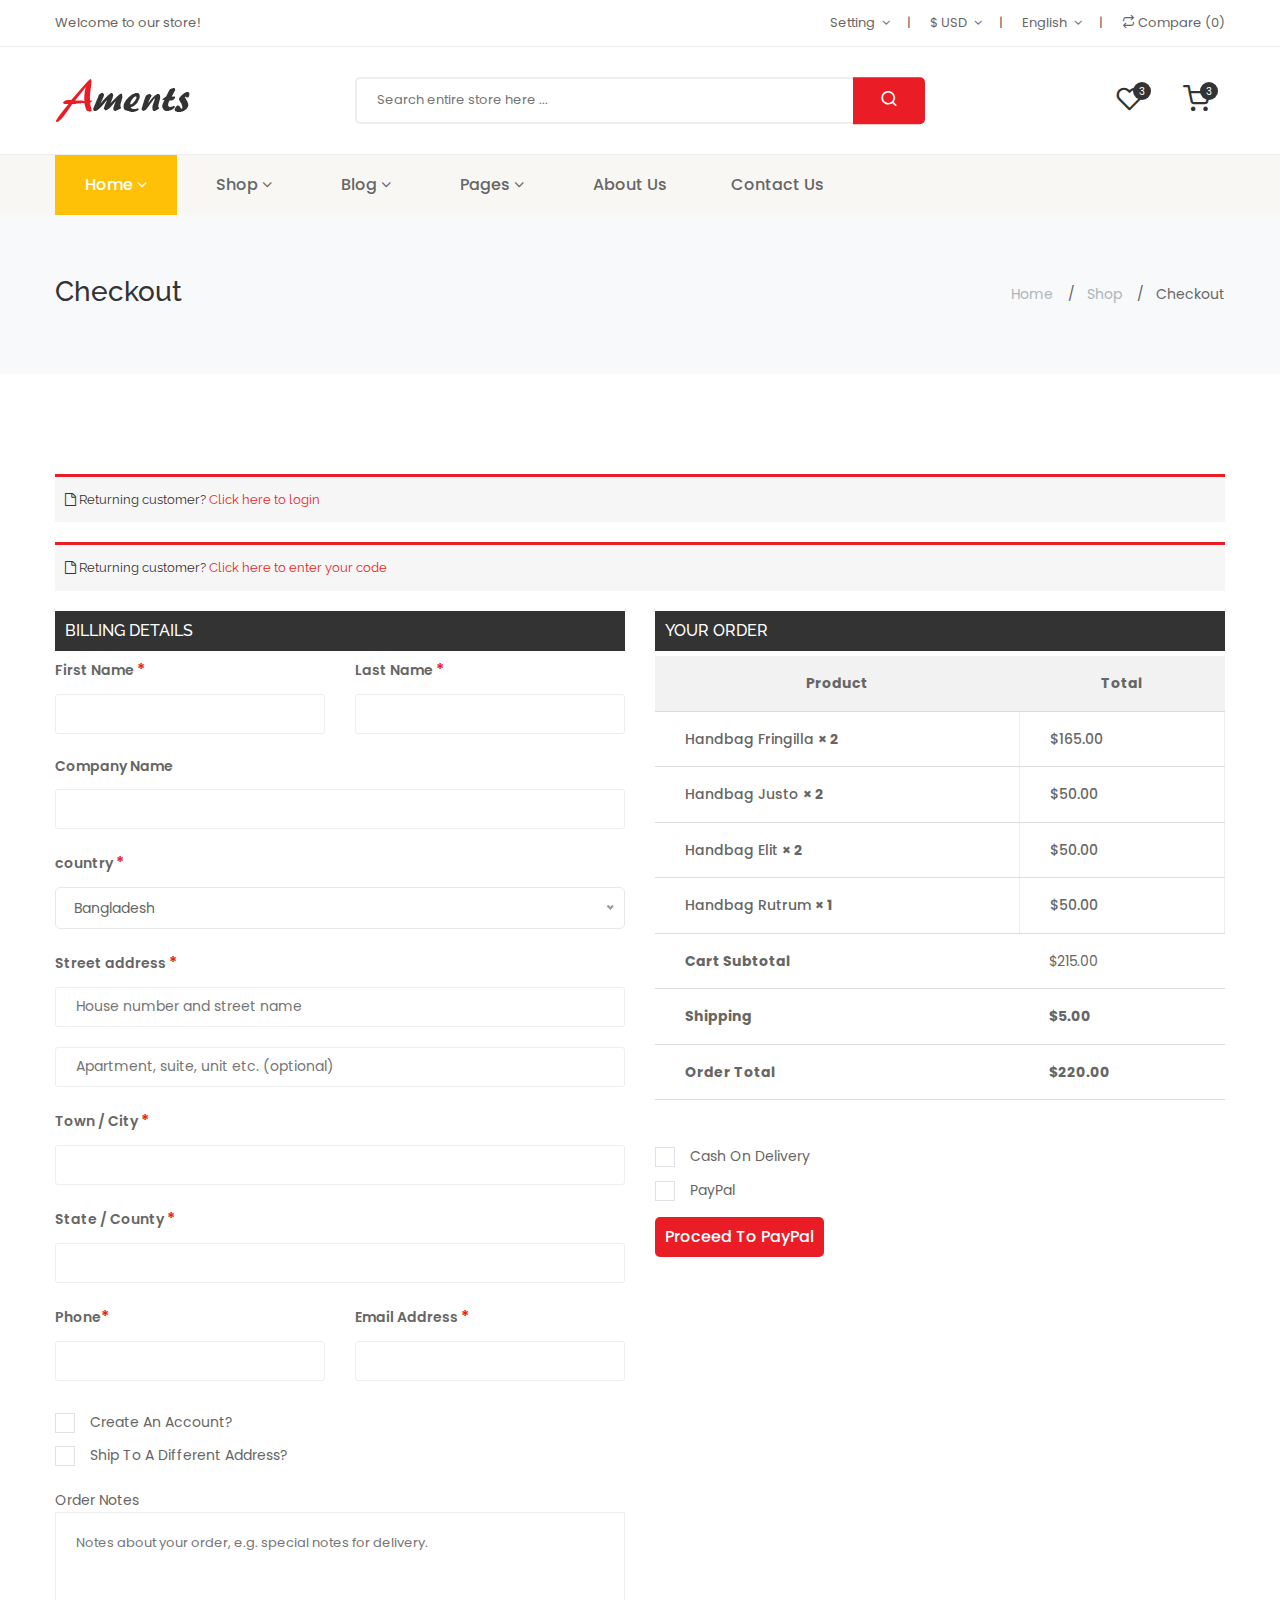
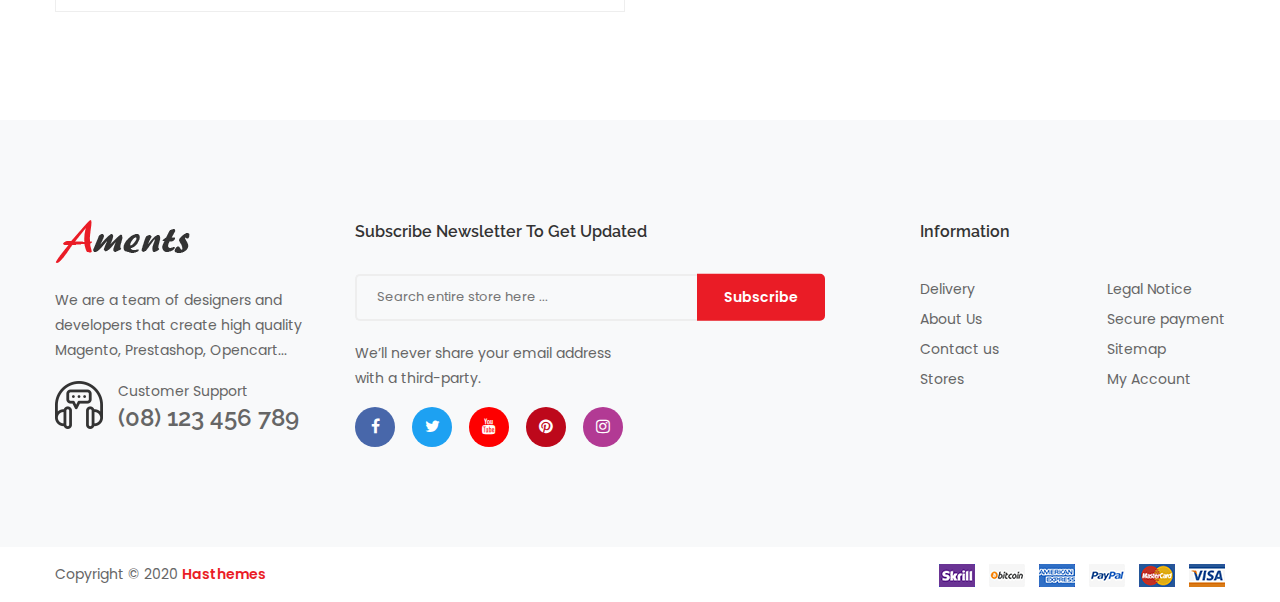
<file: checkout.html>
<!DOCTYPE html>
<html lang="en">

<head>
    <meta charset="UTF-8" />
    <meta name="viewport" content="width=device-width, initial-scale=1.0" />
    <title>Aments - Car Accessories Shop HTML Template</title>

    <!-- ::::::::::::::Favicon icon::::::::::::::-->
    <link rel="shortcut icon" href="assets/images/favicon.ico" type="image/png">

    <!-- ::::::::::::::All CSS Files here :::::::::::::: -->
    <!-- Vendor CSS -->
    <link rel="stylesheet" href="assets/css/vendor/font-awesome.min.css">
    <link rel="stylesheet" href="assets/css/vendor/plaza-icon.css">
    <link rel="stylesheet" href="assets/css/vendor/jquery-ui.min.css">

    <!-- Plugin CSS -->
    <link rel="stylesheet" href="assets/css/plugins/slick.css">
    <link rel="stylesheet" href="assets/css/plugins/animate.min.css">
    <link rel="stylesheet" href="assets/css/plugins/nice-select.css">
    <link rel="stylesheet" href="assets/css/plugins/venobox.min.css">

    <!-- Main CSS -->
    <link rel="stylesheet" href="assets/css/style.css">

    <!-- Use the minified version files listed below for better performance and remove the files listed above -->
    <!-- <link rel="stylesheet" href="assets/css/vendor/vendor.min.css">
    <link rel="stylesheet" href="assets/css/plugins/plugins.min.css">
    <link rel="stylesheet" href="assets/css/style.min.css"> -->



</head>

<body>

    <!-- ...:::: Start Header Section:::... -->
    <header class="header-section d-lg-block d-none">
        <!-- Start Header Top Area -->
        <div class="header-top">
            <div class="container">
                <div class="row d-flex justify-content-between align-items-center">
                    <div class="col-6">
                        <div class="header-top--left">
                            <span>Welcome to our store!</span>
                        </div>
                    </div>
                    <div class="col-6">
                        <div class="header-top--right">
                            <!-- Start Header Top Menu -->
                            <ul class="header-user-menu">
                                <li class="has-user-dropdown">
                                    <a href="">Setting</a>
                                    <!-- Header Top Menu's Dropdown -->
                                    <ul class="user-sub-menu">
                                        <li><a href="">Checkout</a></li>
                                        <li><a href="">My Account</a></li>
                                        <li><a href="">Shopping Cart</a></li>
                                        <li><a href="">Wishlist</a></li>
                                    </ul>
                                </li>
                                <li class="has-user-dropdown">
                                    <a href="">$ USD</a>
                                    <!-- Header Top Menu's Dropdown -->
                                    <ul class="user-sub-menu">
                                        <li><a href="">EUR – Euro</a></li>
                                        <li><a href="">GBP – British Pound</a></li>
                                        <li><a href="">INR – India Rupee</a></li>
                                    </ul>
                                </li>
                                <li class="has-user-dropdown">
                                    <a href="">English</a>
                                    <!-- Header Top Menu's Dropdown -->
                                    <ul class="user-sub-menu">
                                        <li><a href=""><img class="user-sub-menu-in-icon" src="assets/images/icon/lang-en.png" alt=""> English</a></li>
                                        <li><a href=""><img class="user-sub-menu-in-icon" src="assets/images/icon/lang-gr.png" alt=""> Germany</a></li>
                                    </ul>
                                </li>
                                <li><a href=""><i class="icon-repeat"></i> Compare (0)</a></li>
                            </ul> <!-- End Header Top Menu -->
                        </div>
                    </div>
                </div>
            </div>
        </div> <!-- End Header Top Area -->

        <!-- Start Header Center Area -->
        <div class="header-center">
            <div class="container">
                <div class="row d-flex justify-content-between align-items-center">
                    <div class="col-3">
                        <!-- Logo Header -->
                        <div class="header-logo">
                            <a href="index.html"><img src="assets/images/logo/logo.png" alt=""></a>
                        </div>
                    </div>
                    <div class="col-6">
                        <!-- Start Header Search -->
                        <div class="header-search">
                            <form action="#" method="post">
                                <div class="header-search-box default-search-style d-flex">
                                    <input class="default-search-style-input-box border-around border-right-none" type="search" placeholder="Search entire store here ..." required>
                                    <button class="default-search-style-input-btn" type="submit"><i class="icon-search"></i></button>
                                </div>
                            </form>
                        </div> <!-- End Header Search -->
                    </div>
                    <div class="col-3 text-right">
                        <!-- Start Header Action Icon -->
                        <ul class="header-action-icon">
                            <li>
                                <a href="#offcanvas-wishlish" class="offcanvas-toggle">
                                    <i class="icon-heart"></i>
                                    <span class="header-action-icon-item-count">3</span>
                                </a>
                            </li>
                            <li>
                                <a href="#offcanvas-add-cart" class="offcanvas-toggle">
                                    <i class="icon-shopping-cart"></i>
                                    <span class="header-action-icon-item-count">3</span>
                                </a>
                            </li>
                        </ul> <!-- End Header Action Icon -->
                    </div>
                </div>
            </div>
        </div> <!-- End Header Center Area -->

        <!-- Start Bottom Area -->
        <div class="header-bottom sticky-header">
            <div class="container">
                <div class="row">
                    <div class="col-12">
                        <!-- Header Main Menu -->
                        <div class="main-menu">
                            <nav>
                                <ul>
                                    <li class="has-dropdown">
                                        <a class="active main-menu-link" href="index.html">Home <i class="fa fa-angle-down"></i></a>
                                        <!-- Sub Menu -->
                                        <ul class="sub-menu">
                                            <li><a href="index.html">Home 1</a></li>
                                            <li><a href="index-2.html">Home 2</a></li>
                                        </ul>
                                    </li>
                                    <li class="has-dropdown has-megaitem">
                                        <a href="product-details-default.html">Shop <i class="fa fa-angle-down"></i></a>
                                        <!-- Mega Menu -->
                                        <div class="mega-menu">
                                            <ul class="mega-menu-inner">
                                                <!-- Mega Menu Sub Link -->
                                                <li class="mega-menu-item">
                                                    <a href="#" class="mega-menu-item-title">Shop Layouts</a>
                                                    <ul class="mega-menu-sub">
                                                        <li><a href="shop-grid-sidebar-left.html">Grid Left Sidebar</a></li>
                                                        <li><a href="shop-grid-sidebar-right.html">Grid Right Sidebar</a></li>
                                                        <li><a href="shop-full-width.html">Full Width</a></li>
                                                        <li><a href="shop-list-sidebar-left.html">List Left Sidebar</a></li>
                                                        <li><a href="shop-list-sidebar-right.html">List Right Sidebar</a></li>
                                                    </ul>
                                                </li>
                                                <!-- Mega Menu Sub Link -->
                                                <li class="mega-menu-item">
                                                    <a href="#" class="mega-menu-item-title">Other Pages</a>
                                                    <ul class="mega-menu-sub">
                                                        <li><a href="cart.html">Cart</a></li>
                                                        <li><a href="wishlist.html">Wishlist</a></li>
                                                        <li><a href="compare.html">Compare</a></li>
                                                        <li><a href="checkout.html">Checkout</a></li>
                                                        <li><a href="login.html">Login</a></li>
                                                        <li><a href="my-account.html">My Account</a></li>
                                                    </ul>
                                                </li>
                                                <!-- Mega Menu Sub Link -->
                                                <li class="mega-menu-item">
                                                    <a href="#" class="mega-menu-item-title">Product Types</a>
                                                    <ul class="mega-menu-sub">
                                                        <li><a href="product-details-default.html">Product Default</a></li>
                                                        <li><a href="product-details-variable.html">Product Variable</a></li>
                                                        <li><a href="product-details-affiliate.html">Product Referral</a></li>
                                                        <li><a href="product-details-group.html">Product Group</a></li>
                                                        <li><a href="product-details-single-slide.html">Product Slider</a></li>
                                                    </ul>
                                                </li>
                                                <!-- Mega Menu Sub Link -->
                                                <li class="mega-menu-item">
                                                    <a href="#" class="mega-menu-item-title">Product Types</a>
                                                    <ul class="mega-menu-sub">
                                                        <li><a href="product-details-tab-left.html">Product Tab Left</a></li>
                                                        <li><a href="product-details-tab-right.html">Product Tab Right</a></li>
                                                        <li><a href="product-details-gallery-left.html">Product Gallery Left</a></li>
                                                        <li><a href="product-details-gallery-right.html">Product Gallery Right</a></li>
                                                        <li><a href="product-details-sticky-left.html">Product Sticky Left</a></li>
                                                        <li><a href="product-details-sticky-right.html">Product Sticky right</a></li>
                                                    </ul>
                                                </li>
                                            </ul>
                                            <div class="menu-banner">
                                                <a href="" class="menu-banner-link">
                                                    <img class="menu-banner-img" src="assets/images/banner/menu-banner.jpg" alt="">
                                                </a>
                                            </div>
                                        </div>
                                    </li>
                                    <li class="has-dropdown">
                                        <a href="blog-single-sidebar-left.html">Blog <i class="fa fa-angle-down"></i></a>
                                        <!-- Sub Menu -->
                                        <ul class="sub-menu">
                                            <li><a href="blog-grid-sidebar-left.html">Blog Grid Sidebar left</a></li>
                                            <li><a href="blog-grid-sidebar-right.html">Blog Grid Sidebar Right</a></li>
                                            <li><a href="blog-full-width.html">Blog Full Width</a></li>
                                            <li><a href="blog-single-sidebar-left.html">Blog Single Sidebar left</a></li>
                                            <li><a href="blog-single-sidebar-right.html">Blog Single Sidebar Right</a></li>
                                        </ul>
                                    </li>
                                    <li class="has-dropdown">
                                        <a href="#">Pages <i class="fa fa-angle-down"></i></a>
                                        <!-- Sub Menu -->
                                        <ul class="sub-menu">
                                            <li><a href="service.html">Service</a></li>
                                            <li><a href="faq.html">Frequently Questions</a></li>
                                            <li><a href="privacy-policy.html">Privacy Policy</a></li>
                                            <li><a href="404.html">404 Page</a></li>
                                        </ul>
                                    </li>
                                    <li>
                                        <a href="about-us.html">About Us</a>
                                    </li>
                                    <li>
                                        <a href="contact-us.html">Contact Us</a>
                                    </li>
                                </ul>
                            </nav>
                        </div> <!-- Header Main Menu Start -->
                    </div>
                </div>
            </div>
        </div> <!-- End Bottom Area -->
    </header> <!-- ...:::: End Header Section:::... -->

    <!-- ...:::: Start Mobile Header Section:::... -->
    <div class="mobile-header-section d-block d-lg-none">
        <!-- Start Mobile Header Wrapper -->
        <div class="mobile-header-wrapper">
            <div class="container">
                <div class="row">
                    <div class="col-12 d-flex justify-content-between align-items-center">
                        <div class="mobile-header--left">
                            <a href="" class="mobile-logo-link">
                                <img src="assets/images/logo/logo.png" alt="" class="mobile-logo-img">
                            </a>
                        </div>
                        <div class="mobile-header--right">
                            <a href="#mobile-menu-offcanvas" class="mobile-menu offcanvas-toggle">
                                <span class="mobile-menu-dash"></span>
                                <span class="mobile-menu-dash"></span>
                                <span class="mobile-menu-dash"></span>
                            </a>
                        </div>
                    </div>
                </div>
            </div>
        </div> <!-- End Mobile Header Wrapper -->
    </div> <!-- ...:::: Start Mobile Header Section:::... -->

    <!-- ...:::: Start Offcanvas Mobile Menu Section:::... -->
    <div id="mobile-menu-offcanvas" class="offcanvas offcanvas-leftside offcanvas-mobile-menu-section">
        <!-- Start Offcanvas Header -->
        <div class="offcanvas-header text-right">
            <button class="offcanvas-close"><i class="fa fa-times"></i></button>
        </div> <!-- End Offcanvas Header -->
        <!-- Start Offcanvas Mobile Menu Wrapper -->
        <div class="offcanvas-mobile-menu-wrapper">
            <!-- Start Mobile Menu User Top -->
            <div class="mobile-menu-top">
                <span>Welcome to our store!</span>
                <!-- Start Header Top Menu -->
                <ul class="mobile-menu-user-menu">
                    <li><a class="header-user-menu-link" href=""><i class="icon-repeat"></i>Compare (0)</a></li>
                    <li class="has-mobile-user-dropdown">
                        <a class="mobile-user-menu-link" href="">Setting</a>
                        <!-- Header Top Menu's Dropdown -->
                        <ul class="mobile-user-sub-menu">
                            <li><a href="">Checkout</a></li>
                            <li><a href="">My Account</a></li>
                            <li><a href="">Shopping Cart</a></li>
                            <li><a href="">Wishlist</a></li>
                        </ul>
                    </li>
                    <li class=" has-mobile-user-dropdown">
                        <a class="mobile-user-menu-link" href="">$ USD</a>
                        <!-- Header Top Menu's Dropdown -->
                        <ul class="mobile-user-sub-menu">
                            <li><a href="">EUR – Euro</a></li>
                            <li><a href="">GBP – British Pound</a></li>
                            <li><a href="">Shopping Cart</a></li>
                            <li><a href="">INR – India Rupee</a></li>
                        </ul>
                    </li>
                    <li class="has-mobile-user-dropdown">
                        <a class="mobile-user-menu-link" href="">English</a>
                        <!-- Header Top Menu's Dropdown -->
                        <ul class="mobile-user-sub-menu">
                            <li><a href=""><img class="user-sub-menu-link-icon" src="assets/images/icon/lang-en.png" alt=""> English</a></li>
                            <li><a href=""><img class="user-sub-menu-link-icon" src="assets/images/icon/lang-gr.png" alt=""> Germany</a></li>
                        </ul>
                    </li>
                </ul> <!-- End Header Top Menu -->
            </div> <!-- End Mobile Menu User Top -->
            <!-- Start Mobile Menu User Center -->
            <div class="mobile-menu-center">
                <form action="#" method="post">
                    <div class="header-search-box default-search-style d-flex">
                        <input class="default-search-style-input-box border-around border-right-none" type="search" placeholder="Search entire store here ..." required>
                        <button class="default-search-style-input-btn" type="submit"><i class="icon-search"></i></button>
                    </div>
                </form>
                <div class="mobile-menu-customer-support">
                    <div class="mobile-menu-customer-support-icon">
                        <img src="assets/images/icon/support-icon.png" alt="">
                    </div>
                    <div class="mobile-menu-customer-support-text">
                        <span>Customer Support</span>
                        <a class="mobile-menu-customer-support-text-phone" href="tel:(08)123456789">(08) 123 456 789</a>
                    </div>
                </div>
                <!-- Start Header Action Icon -->
                <ul class="mobile-action-icon">
                    <li class="mobile-action-icon-item">
                        <a href="wishlist.html" class="mobile-action-icon-link">
                            <i class="icon-heart"></i>
                            <span class="mobile-action-icon-item-count">3</span>
                        </a>
                    </li>
                    <li class="mobile-action-icon-item">
                        <a href="cart.html" class="mobile-action-icon-link">
                            <i class="icon-shopping-cart"></i>
                            <span class="mobile-action-icon-item-count">3</span>
                        </a>
                    </li>
                </ul> <!-- End Header Action Icon -->
            </div> <!-- End Mobile Menu User Center -->
            <!-- Start Mobile Menu Bottom -->
            <div class="mobile-menu-bottom">
                <!-- Start Mobile Menu Nav -->
                <div class="offcanvas-menu">
                    <ul>
                        <li>
                            <a href="#"><span>Home</span></a>
                            <ul class="mobile-sub-menu">
                                <li><a href="index.html">Home 1</a></li>
                                <li><a href="index-2.html">Home 2</a></li>
                            </ul>
                        </li>
                        <li>
                            <a href="#"><span>Shop</span></a>
                            <ul class="mobile-sub-menu">
                                <li>
                                    <a href="#">Shop Layout</a>
                                    <ul class="mobile-sub-menu">
                                        <li><a href="shop-grid-sidebar-left.html">Grid Left Sidebar</a></li>
                                        <li><a href="shop-grid-sidebar-right.html">Grid Right Sidebar</a></li>
                                        <li><a href="shop-full-width.html">Full Width</a></li>
                                        <li><a href="shop-list-sidebar-left.html">List Left Sidebar</a></li>
                                        <li><a href="shop-list-sidebar-right.html">List Right Sidebar</a></li>
                                    </ul>
                                </li>
                            </ul>
                            <ul class="mobile-sub-menu">
                                <li>
                                    <a href="#">Shop Pages</a>
                                    <ul class="mobile-sub-menu">
                                        <li><a href="cart.html">Cart</a></li>
                                        <li><a href="wishlist.html">Wishlist</a></li>
                                        <li><a href="compare.html">Compare</a></li>
                                        <li><a href="checkout.html">Checkout</a></li>
                                        <li><a href="login.html">Login</a></li>
                                        <li><a href="my-account.html">My Account</a></li>
                                        <li><a href="404.html">Error 404</a></li>
                                    </ul>
                                </li>
                            </ul>
                            <ul class="mobile-sub-menu">
                                <li>
                                    <a href="#">Product Single</a>
                                    <ul class="mobile-sub-menu">
                                        <li><a href="product-details-default.html">Product Default</a></li>
                                        <li><a href="product-details-variable.html">Product Variable</a></li>
                                        <li><a href="product-details-affiliate.html">Product Referral</a></li>
                                        <li><a href="product-details-group.html">Product Group</a></li>
                                        <li><a href="product-details-single-slide.html">Product Slider</a></li>
                                        <li><a href="product-details-tab-left.html">Product Tab Left</a></li>
                                        <li><a href="product-details-tab-right.html">Product Tab Right</a></li>
                                        <li><a href="product-details-gallery-left.html">Product Gallery Left</a></li>
                                        <li><a href="product-details-gallery-right.html">Product Gallery Right</a></li>
                                        <li><a href="product-details-sticky-left.html">Product Sticky Left</a></li>
                                        <li><a href="product-details-sticky-right.html">Product Sticky right</a></li>
                                    </ul>
                                </li>
                            </ul>
                        </li>
                        <li>
                            <a href="#"><span>Blogs</span></a>
                            <ul class="mobile-sub-menu">
                                <li>
                                    <a href="#">Blog Grid</a>
                                    <ul class="mobile-sub-menu">
                                        <li><a href="blog-grid-sidebar-left.html">Blog Grid Sidebar left</a></li>
                                        <li><a href="blog-grid-sidebar-right.html">Blog Grid Sidebar Right</a></li>
                                    </ul>
                                </li>
                                <li>
                                    <a href="blog-full-width.html">Blog Full Width</a>
                                </li>
                                <li>
                                    <a href="#">Blog Single</a>
                                    <ul class="mobile-sub-menu">
                                        <li><a href="blog-single-sidebar-left.html">Blog Single Sidebar left</a></li>
                                        <li><a href="blog-single-sidebar-right.html">Blog Single Sidebar Right</a></li>
                                    </ul>
                                </li>
                            </ul>
                        </li>
                        <li>
                            <a href="#"><span>Pages</span></a>
                            <ul class="mobile-sub-menu">
                                <li><a href="about-us.html">About Us</a></li>
                                <li><a href="service.html">Service</a></li>
                                <li><a href="faq.html">Frequently Questions</a></li>
                                <li><a href="privacy-policy.html">Privacy Policy</a></li>
                                <li><a href="404.html">404 Page</a></li>
                            </ul>
                        </li>
                        <li><a href="contact-us.html">Contact Us</a></li>
                    </ul>
                </div> <!-- End Mobile Menu Nav -->

                <!-- Mobile Manu Mail Address -->
                <a class="mobile-menu-email icon-text-right" href="mailto:info@yourdomain.com"><i class="fa fa-envelope-o"> info@yourdomain.com</i></a>

                <!-- Mobile Manu Social Link -->
                <ul class="mobile-menu-social">
                    <li><a href="" class="facebook"><i class="fa fa-facebook"></i></a></li>
                    <li><a href="" class="twitter"><i class="fa fa-twitter"></i></a></li>
                    <li><a href="" class="youtube"><i class="fa fa-youtube"></i></a></li>
                    <li><a href="" class="pinterest"><i class="fa fa-pinterest"></i></a></li>
                    <li><a href="" class="instagram"><i class="fa fa-instagram"></i></a></li>
                </ul>
            </div> <!-- End Mobile Menu Bottom -->
        </div> <!-- End Offcanvas Mobile Menu Wrapper -->
    </div> <!-- ...:::: End Offcanvas Mobile Menu Section:::... -->

    <!-- ...:::: Start Offcanvas Addcart Section :::... -->
    <div id="offcanvas-add-cart" class="offcanvas offcanvas-rightside offcanvas-add-cart-section">
        <!-- Start Offcanvas Header -->
        <div class="offcanvas-header text-right">
            <button class="offcanvas-close"><i class="fa fa-times"></i></button>
        </div> <!-- End Offcanvas Header -->

        <!-- Start  Offcanvas Addcart Wrapper -->
        <div class="offcanvas-add-cart-wrapper">
            <h4 class="offcanvas-title">Shopping Cart</h4>
            <ul class="offcanvas-cart">
                <li class="offcanvas-cart-item-single">
                    <div class="offcanvas-cart-item-block">
                        <a href="" class="offcanvas-cart-item-image-link">
                            <img src="assets/images/products_images/aments_products_image_6.jpg" alt="" class="offcanvas-cart-image">
                        </a>
                        <div class="offcanvas-cart-item-content">
                            <a href="" class="offcanvas-cart-item-link">Car Wheel</a>
                            <div class="offcanvas-cart-item-details">
                                <span class="offcanvas-cart-item-details-quantity">1 x </span>
                                <span class="offcanvas-cart-item-details-price">$49.00</span>
                            </div>
                        </div>
                    </div>
                    <div class="offcanvas-cart-item-delete text-right">
                        <a href="#" class="offcanvas-cart-item-delete"><i class="fa fa-trash-o"></i></a>
                    </div>
                </li>
                <li class="offcanvas-cart-item-single">
                    <div class="offcanvas-cart-item-block">
                        <a href="" class="offcanvas-cart-item-image-link">
                            <img src="assets/images/categories_images/aments_categories_08.jpg" alt="" class="offcanvas-cart-image">
                        </a>
                        <div class="offcanvas-cart-item-content">
                            <a href="" class="offcanvas-cart-item-link">Car Vails</a>
                            <div class="offcanvas-cart-item-details">
                                <span class="offcanvas-cart-item-details-quantity">3 x </span>
                                <span class="offcanvas-cart-item-details-price">$500.00</span>
                            </div>
                        </div>
                    </div>
                    <div class="offcanvas-cart-item-delete text-right">
                        <a href="#" class="offcanvas-cart-item-delete"><i class="fa fa-trash-o"></i></a>
                    </div>
                </li>
                <li class="offcanvas-cart-item-single">
                    <div class="offcanvas-cart-item-block">
                        <a href="" class="offcanvas-cart-item-image-link">
                            <img src="assets/images/products_images/aments_products_image_2.jpg" alt="" class="offcanvas-cart-image">
                        </a>
                        <div class="offcanvas-cart-item-content">
                            <a href="" class="offcanvas-cart-item-link">Shock Absorber</a>
                            <div class="offcanvas-cart-item-details">
                                <span class="offcanvas-cart-item-details-quantity">1 x </span>
                                <span class="offcanvas-cart-item-details-price">$350.00</span>
                            </div>
                        </div>
                    </div>
                    <div class="offcanvas-cart-item-delete text-right">
                        <a href="#" class="offcanvas-cart-item-delete"><i class="fa fa-trash-o"></i></a>
                    </div>
                </li>
            </ul>
            <div class="offcanvas-cart-total-price">
                <span class="offcanvas-cart-total-price-text">Subtotal:</span>
                <span class="offcanvas-cart-total-price-value">$170.00</span>
            </div>
            <ul class="offcanvas-cart-action-button">
                <li class="offcanvas-cart-action-button-list"><a href="" class="offcanvas-cart-action-button-link">View Cart</a></li>
                <li class="offcanvas-cart-action-button-list"><a href="" class="offcanvas-cart-action-button-link">Checkout</a></li>
            </ul>
        </div> <!-- End  Offcanvas Addcart Wrapper -->

    </div> <!-- ...:::: End  Offcanvas Addcart Section :::... -->

    <!-- ...:::: Start Offcanvas Mobile Menu Section:::... -->
    <div id="offcanvas-wishlish" class="offcanvas offcanvas-rightside offcanvas-add-cart-section">
        <!-- Start Offcanvas Header -->
        <div class="offcanvas-header text-right">
            <button class="offcanvas-close"><i class="fa fa-times"></i></button>
        </div> <!-- ENd Offcanvas Header -->

        <!-- Start Offcanvas Mobile Menu Wrapper -->
        <div class="offcanvas-wishlist-wrapper">
            <h4 class="offcanvas-title">Wishlist</h4>
            <ul class="offcanvas-wishlist">
                <li class="offcanvas-wishlist-item-single">
                    <div class="offcanvas-wishlist-item-block">
                        <a href="" class="offcanvas-wishlist-item-image-link">
                            <img src="assets/images/products_images/aments_products_image_6.jpg" alt="" class="offcanvas-wishlist-image">
                        </a>
                        <div class="offcanvas-wishlist-item-content">
                            <a href="" class="offcanvas-wishlist-item-link">Car Wheel</a>
                            <div class="offcanvas-wishlist-item-details">
                                <span class="offcanvas-wishlist-item-details-quantity">1 x </span>
                                <span class="offcanvas-wishlist-item-details-price">$49.00</span>
                            </div>
                        </div>
                    </div>
                    <div class="offcanvas-wishlist-item-delete text-right">
                        <a href="#" class="offcanvas-wishlist-item-delete"><i class="fa fa-trash-o"></i></a>
                    </div>
                </li>
                <li class="offcanvas-wishlist-item-single">
                    <div class="offcanvas-wishlist-item-block">
                        <a href="" class="offcanvas-wishlist-item-image-link">
                            <img src="assets/images/categories_images/aments_categories_08.jpg" alt="" class="offcanvas-wishlist-image">
                        </a>
                        <div class="offcanvas-wishlist-item-content">
                            <a href="" class="offcanvas-wishlist-item-link">Car Vails</a>
                            <div class="offcanvas-wishlist-item-details">
                                <span class="offcanvas-wishlist-item-details-quantity">3 x </span>
                                <span class="offcanvas-wishlist-item-details-price">$500.00</span>
                            </div>
                        </div>
                    </div>
                    <div class="offcanvas-wishlist-item-delete text-right">
                        <a href="#" class="offcanvas-wishlist-item-delete"><i class="fa fa-trash-o"></i></a>
                    </div>
                </li>
                <li class="offcanvas-wishlist-item-single">
                    <div class="offcanvas-wishlist-item-block">
                        <a href="" class="offcanvas-wishlist-item-image-link">
                            <img src="assets/images/products_images/aments_products_image_2.jpg" alt="" class="offcanvas-wishlist-image">
                        </a>
                        <div class="offcanvas-wishlist-item-content">
                            <a href="" class="offcanvas-wishlist-item-link">Shock Absorber</a>
                            <div class="offcanvas-wishlist-item-details">
                                <span class="offcanvas-wishlist-item-details-quantity">1 x </span>
                                <span class="offcanvas-wishlist-item-details-price">$350.00</span>
                            </div>
                        </div>
                    </div>
                    <div class="offcanvas-wishlist-item-delete text-right">
                        <a href="#" class="offcanvas-wishlist-item-delete"><i class="fa fa-trash-o"></i></a>
                    </div>
                </li>
            </ul>
            <ul class="offcanvas-wishlist-action-button">
                <li class="offcanvas-wishlist-action-button-list"><a href="" class="offcanvas-wishlist-action-button-link">View wishlist</a></li>
            </ul>
        </div> <!-- End Offcanvas Mobile Menu Wrapper -->

    </div> <!-- ...:::: End Offcanvas Mobile Menu Section:::... -->

    <div class="offcanvas-overlay"></div>

    <!-- ...:::: Start Breadcrumb Section:::... -->
    <div class="breadcrumb-section">
        <div class="breadcrumb-wrapper">
            <div class="container">
                <div class="row">
                    <div class="col-12 d-flex justify-content-between justify-content-md-between  align-items-center flex-md-row flex-column">
                        <h3 class="breadcrumb-title">Checkout</h3>
                        <div class="breadcrumb-nav">
                            <nav aria-label="breadcrumb">
                                <ul>
                                    <li><a href="index.html">Home</a></li>
                                    <li><a href="shop-grid-sidebar-left.html">Shop</a></li>
                                    <li class="active" aria-current="page">Checkout</li>
                                </ul>
                            </nav>
                        </div>
                    </div>
                </div>
            </div>
        </div>
    </div> <!-- ...:::: End Breadcrumb Section:::... -->

    <!-- ...:::: Start Checkout Section:::... -->
    <div class="checkout_section">
        <div class="container">
            <div class="row">
                <!-- User Quick Action Form -->
                <div class="col-12">
                    <div class="user-actions accordion">
                        <h3>
                            <i class="fa fa-file-o" aria-hidden="true"></i>
                            Returning customer?
                            <a class="Returning" href="#" data-toggle="collapse" data-target="#checkout_login" aria-expanded="true">Click here to login</a>
                        </h3>
                        <div id="checkout_login" class="collapse" data-parent="#checkout_login">
                            <div class="checkout_info">
                                <p>If you have shopped with us before, please enter your details in the boxes below. If you are a new customer please proceed to the Billing &amp; Shipping section.</p>
                                <form action="#">
                                    <div class="form_group default-form-box">
                                        <label>Username or email <span>*</span></label>
                                        <input type="text">
                                    </div>
                                    <div class="form_group default-form-box">
                                        <label>Password <span>*</span></label>
                                        <input type="password">
                                    </div>
                                    <div class="form_group group_3 default-form-box">
                                        <button type="submit">Login</button>
                                        <label class="checkbox-default">
                                            <input type="checkbox">
                                            <span>Remember me</span>
                                        </label>
                                    </div>
                                    <a href="#">Lost your password?</a>
                                </form>
                            </div>
                        </div>
                    </div>
                    <div class="user-actions accordion">
                        <h3>
                            <i class="fa fa-file-o" aria-hidden="true"></i>
                            Returning customer?
                            <a class="Returning" href="#" data-toggle="collapse" data-target="#checkout_coupon" aria-expanded="true">Click here to enter your code</a>

                        </h3>
                        <div id="checkout_coupon" class="collapse" data-parent="#checkout_coupon">
                            <div class="checkout_info">
                                <form action="#">
                                    <input placeholder="Coupon code" type="text">
                                    <button type="submit">Apply coupon</button>
                                </form>
                            </div>
                        </div>
                    </div>
                </div>
                <!-- User Quick Action Form -->
            </div>
            <!-- Start User Details Checkout Form -->
            <div class="checkout_form">
                <div class="row">
                    <div class="col-lg-6 col-md-6">
                        <form action="#">
                            <h3>Billing Details</h3>
                            <div class="row">
                                <div class="col-lg-6 mb-20">
                                    <div class="default-form-box">
                                        <label>First Name <span>*</span></label>
                                        <input type="text">
                                    </div>
                                </div>
                                <div class="col-lg-6 mb-20">
                                    <div class="default-form-box">
                                        <label>Last Name <span>*</span></label>
                                        <input type="text">
                                    </div>
                                </div>
                                <div class="col-12 mb-20">
                                    <div class="default-form-box">
                                        <label>Company Name</label>
                                        <input type="text">
                                    </div>
                                </div>
                                <div class="col-12 mb-20">
                                    <div class="default-form-box">
                                        <label for="country">country <span>*</span></label>
                                        <select class="country_option nice-select wide" name="country" id="country">
                                            <option value="2">Bangladesh</option>
                                            <option value="3">Algeria</option>
                                            <option value="4">Afghanistan</option>
                                            <option value="5">Ghana</option>
                                            <option value="6">Albania</option>
                                            <option value="7">Bahrain</option>
                                            <option value="8">Colombia</option>
                                            <option value="9">Dominican Republic</option>
                                        </select>
                                    </div>
                                </div>
                                <div class="col-12 mb-20">
                                    <div class="default-form-box">
                                        <label>Street address <span>*</span></label>
                                        <input placeholder="House number and street name" type="text">
                                    </div>
                                </div>
                                <div class="col-12 mb-20">
                                    <div class="default-form-box">
                                        <input placeholder="Apartment, suite, unit etc. (optional)" type="text">
                                    </div>
                                </div>
                                <div class="col-12 mb-20">
                                    <div class="default-form-box">
                                        <label>Town / City <span>*</span></label>
                                        <input type="text">
                                    </div>
                                </div>
                                <div class="col-12 mb-20">
                                    <div class="default-form-box">
                                        <label>State / County <span>*</span></label>
                                        <input type="text">
                                    </div>
                                </div>
                                <div class="col-lg-6 mb-20">
                                    <div class="default-form-box">
                                        <label>Phone<span>*</span></label>
                                        <input type="text">
                                    </div>
                                </div>
                                <div class="col-lg-6 mb-20">
                                    <div class="default-form-box">
                                        <label> Email Address <span>*</span></label>
                                        <input type="text">
                                    </div>
                                </div>
                                <div class="col-12">
                                    <label class="checkbox-default" for="newAccount" data-toggle="collapse" data-target="#newAccountPassword">
                                        <input type="checkbox" id="newAccount">
                                        <span>Create an account?</span>
                                    </label>
                                    <div id="newAccountPassword" class="collapse" data-parent="#newAccountPassword">
                                        <div class="card-body1 default-form-box">
                                            <label> Account password <span>*</span></label>
                                            <input placeholder="password" type="password">
                                        </div>
                                    </div>
                                </div>
                                <div class="col-12 mb-20">
                                    <label class="checkbox-default" for="newShipping" data-toggle="collapse" data-target="#anotherShipping">
                                        <input type="checkbox" id="newShipping">
                                        <span>Ship to a different address?</span>
                                    </label>

                                    <div id="anotherShipping" class="collapse" data-parent="#anotherShipping">
                                        <div class="row">
                                            <div class="col-lg-6 mb-20">
                                                <div class="default-form-box">
                                                    <label>First Name <span>*</span></label>
                                                    <input type="text">
                                                </div>
                                            </div>
                                            <div class="col-lg-6 mb-20">
                                                <div class="default-form-box">
                                                    <label>Last Name <span>*</span></label>
                                                    <input type="text">
                                                </div>
                                            </div>
                                            <div class="col-12 mb-20">
                                                <div class="default-form-box">
                                                    <label>Company Name</label>
                                                    <input type="text">
                                                </div>
                                            </div>
                                            <div class="col-12 mb-20">
                                                <div class="select_form_select default-form-box">
                                                    <label for="countru_name">country <span>*</span></label>
                                                    <select class="niceselect_option wide" name="cuntry" id="countru_name">
                                                        <option value="2">Bangladesh</option>
                                                        <option value="3">Algeria</option>
                                                        <option value="4">Afghanistan</option>
                                                        <option value="5">Ghana</option>
                                                        <option value="6">Albania</option>
                                                        <option value="7">Bahrain</option>
                                                        <option value="8">Colombia</option>
                                                        <option value="9">Dominican Republic</option>
                                                    </select>
                                                </div>
                                            </div>

                                            <div class="col-12 mb-20">
                                                <div class="default-form-box">
                                                    <label>Street address <span>*</span></label>
                                                    <input placeholder="House number and street name" type="text">
                                                </div>
                                            </div>
                                            <div class="col-12 mb-20">
                                                <div class="default-form-box">
                                                    <input placeholder="Apartment, suite, unit etc. (optional)" type="text">
                                                </div>
                                            </div>
                                            <div class="col-12 mb-20">
                                                <div class="default-form-box">
                                                    <label>Town / City <span>*</span></label>
                                                    <input type="text">
                                                </div>
                                            </div>
                                            <div class="col-12 mb-20">
                                                <div class="default-form-box">
                                                    <label>State / County <span>*</span></label>
                                                    <input type="text">
                                                </div>
                                            </div>
                                            <div class="col-lg-6 mb-20">
                                                <div class="default-form-box">
                                                    <label>Phone<span>*</span></label>
                                                    <input type="text">
                                                </div>
                                            </div>
                                            <div class="col-lg-6">
                                                <div class="default-form-box">
                                                    <label> Email Address <span>*</span></label>
                                                    <input type="text">
                                                </div>
                                            </div>
                                        </div>
                                    </div>
                                </div>
                                <div class="col-12">
                                    <div class="order-notes">
                                        <label for="order_note">Order Notes</label>
                                        <textarea id="order_note" placeholder="Notes about your order, e.g. special notes for delivery."></textarea>
                                    </div>
                                </div>
                            </div>
                        </form>
                    </div>
                    <div class="col-lg-6 col-md-6">
                        <form action="#">
                            <h3>Your order</h3>
                            <div class="order_table table-responsive">
                                <table>
                                    <thead>
                                        <tr>
                                            <th>Product</th>
                                            <th>Total</th>
                                        </tr>
                                    </thead>
                                    <tbody>
                                        <tr>
                                            <td> Handbag fringilla <strong> × 2</strong></td>
                                            <td> $165.00</td>
                                        </tr>
                                        <tr>
                                            <td> Handbag justo <strong> × 2</strong></td>
                                            <td> $50.00</td>
                                        </tr>
                                        <tr>
                                            <td> Handbag elit <strong> × 2</strong></td>
                                            <td> $50.00</td>
                                        </tr>
                                        <tr>
                                            <td> Handbag Rutrum <strong> × 1</strong></td>
                                            <td> $50.00</td>
                                        </tr>
                                    </tbody>
                                    <tfoot>
                                        <tr>
                                            <th>Cart Subtotal</th>
                                            <td>$215.00</td>
                                        </tr>
                                        <tr>
                                            <th>Shipping</th>
                                            <td><strong>$5.00</strong></td>
                                        </tr>
                                        <tr class="order_total">
                                            <th>Order Total</th>
                                            <td><strong>$220.00</strong></td>
                                        </tr>
                                    </tfoot>
                                </table>
                            </div>
                            <div class="payment_method">
                                <div class="panel-default">
                                    <label class="checkbox-default" for="currencyCod" data-toggle="collapse" data-target="#methodCod">
                                        <input type="checkbox" id="currencyCod">
                                        <span>Cash on Delivery</span>
                                    </label>

                                    <div id="methodCod" class="collapse" data-parent="#methodCod">
                                        <div class="card-body1">
                                            <p>Please send a check to Store Name, Store Street, Store Town, Store State / County, Store Postcode.</p>
                                        </div>
                                    </div>
                                </div>
                                <div class="panel-default">
                                    <label class="checkbox-default" for="currencyPaypal" data-toggle="collapse" data-target="#methodPaypal">
                                        <input type="checkbox" id="currencyPaypal">
                                        <span>PayPal</span>
                                    </label>
                                    <div id="methodPaypal" class="collapse " data-parent="#methodPaypal">
                                        <div class="card-body1">
                                            <p>Pay via PayPal; you can pay with your credit card if you don’t have a PayPal account.</p>
                                        </div>
                                    </div>
                                </div>
                                <div class="order_button pt-15">
                                    <button type="submit">Proceed to PayPal</button>
                                </div>
                            </div>
                        </form>
                    </div>
                </div>
            </div> <!-- Start User Details Checkout Form -->
        </div>
    </div><!-- ...:::: End Checkout Section:::... -->

    <!-- ...:::: Start Footer Section:::... -->
    <footer class="footer-section section-top-gap-100">
        <!-- Start Footer Top Area -->
        <div class="footer-top section-inner-bg">
            <div class="container">
                <div class="row">
                    <div class="col-lg-3 col-md-3 col-sm-5">
                        <div class="footer-widget footer-widget-contact">
                            <div class="footer-logo">
                                <a href="index.html"><img src="assets/images/logo/logo.png" alt="" class="img-fluid"></a>
                            </div>
                            <div class="footer-contact">
                                <p>We are a team of designers and developers that create high quality Magento, Prestashop, Opencart...</p>
                                <div class="customer-support">
                                    <div class="customer-support-icon">
                                        <img src="assets/images/icon/support-icon.png" alt="">
                                    </div>
                                    <div class="customer-support-text">
                                        <span>Customer Support</span>
                                        <a class="customer-support-text-phone" href="tel:(08)123456789">(08) 123 456 789</a>
                                    </div>
                                </div>
                            </div>
                        </div>
                    </div>
                    <div class="col-lg-5 col-md-5 col-sm-7">
                        <div class="footer-widget footer-widget-subscribe">
                            <h3 class="footer-widget-title">Subscribe newsletter to get updated</h3>
                            <form action="#" method="post">
                                <div class="footer-subscribe-box default-search-style d-flex">
                                    <input class="default-search-style-input-box border-around border-right-none subscribe-form" type="email" placeholder="Search entire store here ..." required>
                                    <button class="default-search-style-input-btn" type="submit">Subscribe</button>
                                </div>
                            </form>
                            <p class="footer-widget-subscribe-note">We’ll never share your email address <br> with a third-party.</p>
                            <ul class="footer-social">
                                <li><a href="" class="facebook"><i class="fa fa-facebook"></i></a></li>
                                <li><a href="" class="twitter"><i class="fa fa-twitter"></i></a></li>
                                <li><a href="" class="youtube"><i class="fa fa-youtube"></i></a></li>
                                <li><a href="" class="pinterest"><i class="fa fa-pinterest"></i></a></li>
                                <li><a href="" class="instagram"><i class="fa fa-instagram"></i></a></li>
                            </ul>
                        </div>
                    </div>
                    <div class="col-lg-4 col-md-4 col-sm-6">
                        <div class="footer-widget footer-widget-menu">
                            <h3 class="footer-widget-title">Information</h3>
                            <div class="footer-menu">
                                <ul class="footer-menu-nav">
                                    <li><a href="">Delivery</a></li>
                                    <li><a href="about-us.html">About Us</a></li>
                                    <li><a href="contact-us.html">Contact us</a></li>
                                    <li><a href="">Stores</a></li>
                                </ul>
                                <ul class="footer-menu-nav">
                                    <li><a href="">Legal Notice</a></li>
                                    <li><a href="">Secure payment</a></li>
                                    <li><a href="">Sitemap</a></li>
                                    <li><a href="my-account.html">My Account</a></li>
                                </ul>
                            </div>
                        </div>
                    </div>
                </div>
            </div>
        </div> <!-- End Footer Top Area -->
        <!-- Start Footer Bottom Area -->
        <div class="footer-bottom">
            <div class="container">
                <div class="row align-items-center">
                    <div class="col-lg-6 col-md-6">
                        <div class="copyright-area">
                            <p class="copyright-area-text">Copyright © 2020 <a class="copyright-link" href="https://hasthemes.com/">Hasthemes</a></p>
                        </div>
                    </div>
                    <div class="col-lg-6 col-md-6">
                        <div class="footer-payment">
                            <a href=""><img class="img-fluid" src="assets/images/icon/payment-icon.png" alt=""></a>
                        </div>
                    </div>
                </div>
            </div>
        </div> <!-- End Footer Bottom Area -->
    </footer> <!-- ...:::: End Footer Section:::... -->

    <!-- material-scrolltop button -->
    <button class="material-scrolltop" type="button"></button>

    <!-- Start Modal Add cart -->
    <div class="modal fade" id="modalAddcart" tabindex="-1" role="dialog" aria-hidden="true">
        <div class="modal-dialog  modal-dialog-centered modal-xl" role="document">
            <div class="modal-content">
                <div class="modal-body">
                    <div class="container-fluid">
                        <div class="row">
                            <div class="col text-right">
                                <button type="button" class="close modal-close" data-dismiss="modal" aria-label="Close">
                                    <span aria-hidden="true"> <i class="fa fa-times"></i></span>
                                </button>
                            </div>
                        </div>
                        <div class="row">
                            <div class="col-md-7">
                                <div class="row">
                                    <div class="col-md-4">
                                        <div class="modal-add-cart-product-img">
                                            <img class="img-fluid" src="assets/images/products_images/aments_products_image_1.jpg" alt="">
                                        </div>
                                    </div>
                                    <div class="col-md-8">
                                        <div class="modal-add-cart-info"><i class="fa fa-check-square"></i>Added to cart successfully!</div>
                                        <div class="modal-add-cart-product-cart-buttons">
                                            <a href="cart.html">View Cart</a>
                                            <a href="checkout.html">Checkout</a>
                                        </div>
                                    </div>
                                </div>
                            </div>
                            <div class="col-md-5 modal-border">
                                <ul class="modal-add-cart-product-shipping-info">
                                    <li> <strong><i class="icon-shopping-cart"></i> There Are 5 Items In Your Cart.</strong></li>
                                    <li> <strong>TOTAL PRICE: </strong> <span>$187.00</span></li>
                                    <li class="modal-continue-button"><a href="#" data-dismiss="modal">CONTINUE SHOPPING</a></li>
                                </ul>
                            </div>
                        </div>
                    </div>
                </div>
            </div>
        </div>
    </div> <!-- End Modal Add cart -->

    <!-- Start Modal Quickview cart -->
    <div class="modal fade" id="modalQuickview" tabindex="-1" role="dialog" aria-hidden="true">
        <div class="modal-dialog  modal-dialog-centered" role="document">
            <div class="modal-content">
                <div class="modal-body">
                    <div class="container-fluid">
                        <div class="row">
                            <div class="col text-right">
                                <button type="button" class="close modal-close" data-dismiss="modal" aria-label="Close">
                                    <span aria-hidden="true"> <i class="fa fa-times"></i></span>
                                </button>
                            </div>
                        </div>
                        <div class="row">
                            <div class="col-md-6">
                                <div class="product-details-gallery-area">
                                    <div class="product-large-image modal-product-image-large">
                                        <div class="product-image-large-single">
                                            <img class="img-fluid" src="assets/images/products_images/aments_products_image_1.jpg" alt="">
                                        </div>
                                        <div class="product-image-large-single">
                                            <img class="img-fluid" src="assets/images/products_images/aments_products_image_2.jpg" alt="">
                                        </div>
                                        <div class="product-image-large-single">
                                            <img class="img-fluid" src="assets/images/products_images/aments_products_image_3.jpg" alt="">
                                        </div>
                                        <div class="product-image-large-single">
                                            <img class="img-fluid" src="assets/images/products_images/aments_products_image_4.jpg" alt="">
                                        </div>
                                        <div class="product-image-large-single">
                                            <img class="img-fluid" src="assets/images/products_images/aments_products_image_5.jpg" alt="">
                                        </div>
                                        <div class="product-image-large-single">
                                            <img class="img-fluid" src="assets/images/products_images/aments_products_image_6.jpg" alt="">
                                        </div>
                                    </div>
                                    <div class="product-image-thumb modal-product-image-thumb">
                                        <div class="zoom-active product-image-thumb-single">
                                            <img class="img-fluid" src="assets/images/products_images/aments_products_image_1.jpg" alt="">
                                        </div>
                                        <div class="product-image-thumb-single">
                                            <img class="img-fluid" src="assets/images/products_images/aments_products_image_2.jpg" alt="">
                                        </div>
                                        <div class="product-image-thumb-single">
                                            <img class="img-fluid" src="assets/images/products_images/aments_products_image_3.jpg" alt="">
                                        </div>
                                        <div class="product-image-thumb-single">
                                            <img class="img-fluid" src="assets/images/products_images/aments_products_image_4.jpg" alt="">
                                        </div>
                                        <div class="product-image-thumb-single">
                                            <img class="img-fluid" src="assets/images/products_images/aments_products_image_5.jpg" alt="">
                                        </div>
                                        <div class="product-image-thumb-single">
                                            <img class="img-fluid" src="assets/images/products_images/aments_products_image_6.jpg" alt="">
                                        </div>
                                    </div>
                                </div>
                            </div>
                            <div class="col-md-6">
                                <div class="product-details-content-area">
                                    <!-- Start  Product Details Text Area-->
                                    <div class="product-details-text">
                                        <h4 class="title">Nonstick Dishwasher PFOA</h4>
                                        <div class="price"><del>$70.00</del>$80.00</div>
                                        <p>Lorem ipsum dolor sit amet, consectetur adipisicing elit. Mollitia iste laborum ad impedit pariatur esse optio tempora sint ullam autem deleniti nam in quos qui nemo ipsum numquam, reiciendis maiores quidem aperiam, rerum vel recusandae</p>
                                    </div> <!-- End  Product Details Text Area-->
                                    <!-- Start Product Variable Area -->
                                    <div class="product-details-variable">
                                        <!-- Product Variable Single Item -->
                                        <div class="variable-single-item">
                                            <span>Color</span>
                                            <div class="product-variable-color">
                                                <label for="modal-product-color-red">
                                                    <input name="modal-product-color" id="modal-product-color-red" class="color-select" type="radio" checked>
                                                    <span class="product-color-red"></span>
                                                </label>
                                                <label for="modal-product-color-tomato">
                                                    <input name="modal-product-color" id="modal-product-color-tomato" class="color-select" type="radio">
                                                    <span class="product-color-tomato"></span>
                                                </label>
                                                <label for="modal-product-color-green">
                                                    <input name="modal-product-color" id="modal-product-color-green" class="color-select" type="radio">
                                                    <span class="product-color-green"></span>
                                                </label>
                                                <label for="modal-product-color-light-green">
                                                    <input name="modal-product-color" id="modal-product-color-light-green" class="color-select" type="radio">
                                                    <span class="product-color-light-green"></span>
                                                </label>
                                                <label for="modal-product-color-blue">
                                                    <input name="modal-product-color" id="modal-product-color-blue" class="color-select" type="radio">
                                                    <span class="product-color-blue"></span>
                                                </label>
                                                <label for="modal-product-color-light-blue">
                                                    <input name="modal-product-color" id="modal-product-color-light-blue" class="color-select" type="radio">
                                                    <span class="product-color-light-blue"></span>
                                                </label>
                                            </div>
                                        </div>
                                        <!-- Product Variable Single Item -->
                                        <div class="variable-single-item ">
                                            <span>Quantity</span>
                                            <div class="product-variable-quantity">
                                                <input min="1" max="100" value="1" type="number">
                                            </div>
                                        </div>
                                    </div> <!-- End Product Variable Area -->
                                    <!-- Start  Product Details Meta Area-->
                                    <div class="product-details-meta mb-20">
                                        <ul>
                                            <li><a href=""><i class="icon-heart"></i>Add to wishlist</a></li>
                                            <li><a href=""><i class="icon-repeat"></i>Compare</a></li>
                                            <li><a href="#" data-toggle="modal" data-target="#modalQuickview"><i class="icon-shopping-cart"></i>Add To Cart</a></li>
                                        </ul>
                                    </div> <!-- End  Product Details Meta Area-->
                                    <!-- Start  Product Details Social Area-->
                                    <ul class="modal-product-details-social">
                                        <li><a href="#" class="facebook"><i class="fa fa-facebook"></i></a></li>
                                        <li><a href="#" class="twitter"><i class="fa fa-twitter"></i></a></li>
                                        <li><a href="#" class="pinterest"><i class="fa fa-pinterest"></i></a></li>
                                        <li><a href="#" class="google-plus"><i class="fa fa-google-plus"></i></a></li>
                                        <li><a href="#" class="linkedin"><i class="fa fa-linkedin"></i></a></li>
                                    </ul> <!-- End  Product Details Social Area-->
                                </div>
                            </div>
                        </div>
                    </div>
                </div>
            </div>
        </div>
    </div> <!-- End Modal Quickview cart -->

    <!-- ::::::::::::::All JS Files here :::::::::::::: -->
    <!-- Global Vendor, plugins JS -->
    <script src="assets/js/vendor/modernizr-3.11.2.min.js"></script>
    <script src="assets/js/vendor/jquery-3.5.1.min.js"></script>
    <script src="assets/js/vendor/jquery-migrate-3.3.0.min.js"></script>
    <script src="assets/js/vendor/bootstrap.bundle.min.js"></script>
    <script src="assets/js/vendor/jquery-ui.min.js"></script>

    <!--Plugins JS-->
    <script src="assets/js/plugins/slick.min.js"></script>
    <script src="assets/js/plugins/material-scrolltop.js"></script>
    <script src="assets/js/plugins/jquery.nice-select.min.js"></script>
    <script src="assets/js/plugins/jquery.zoom.min.js"></script>
    <script src="assets/js/plugins/venobox.min.js"></script>

    <!-- Use the minified version files listed below for better performance and remove the files listed above -->
    <!-- <script src="assets/js/vendor.min.js"></script> 
    <script src="assets/js/plugins.min.js"></script> -->

    <!-- Main JS -->
    <script src="assets/js/main.js"></script>



</body>

</html>
</file>
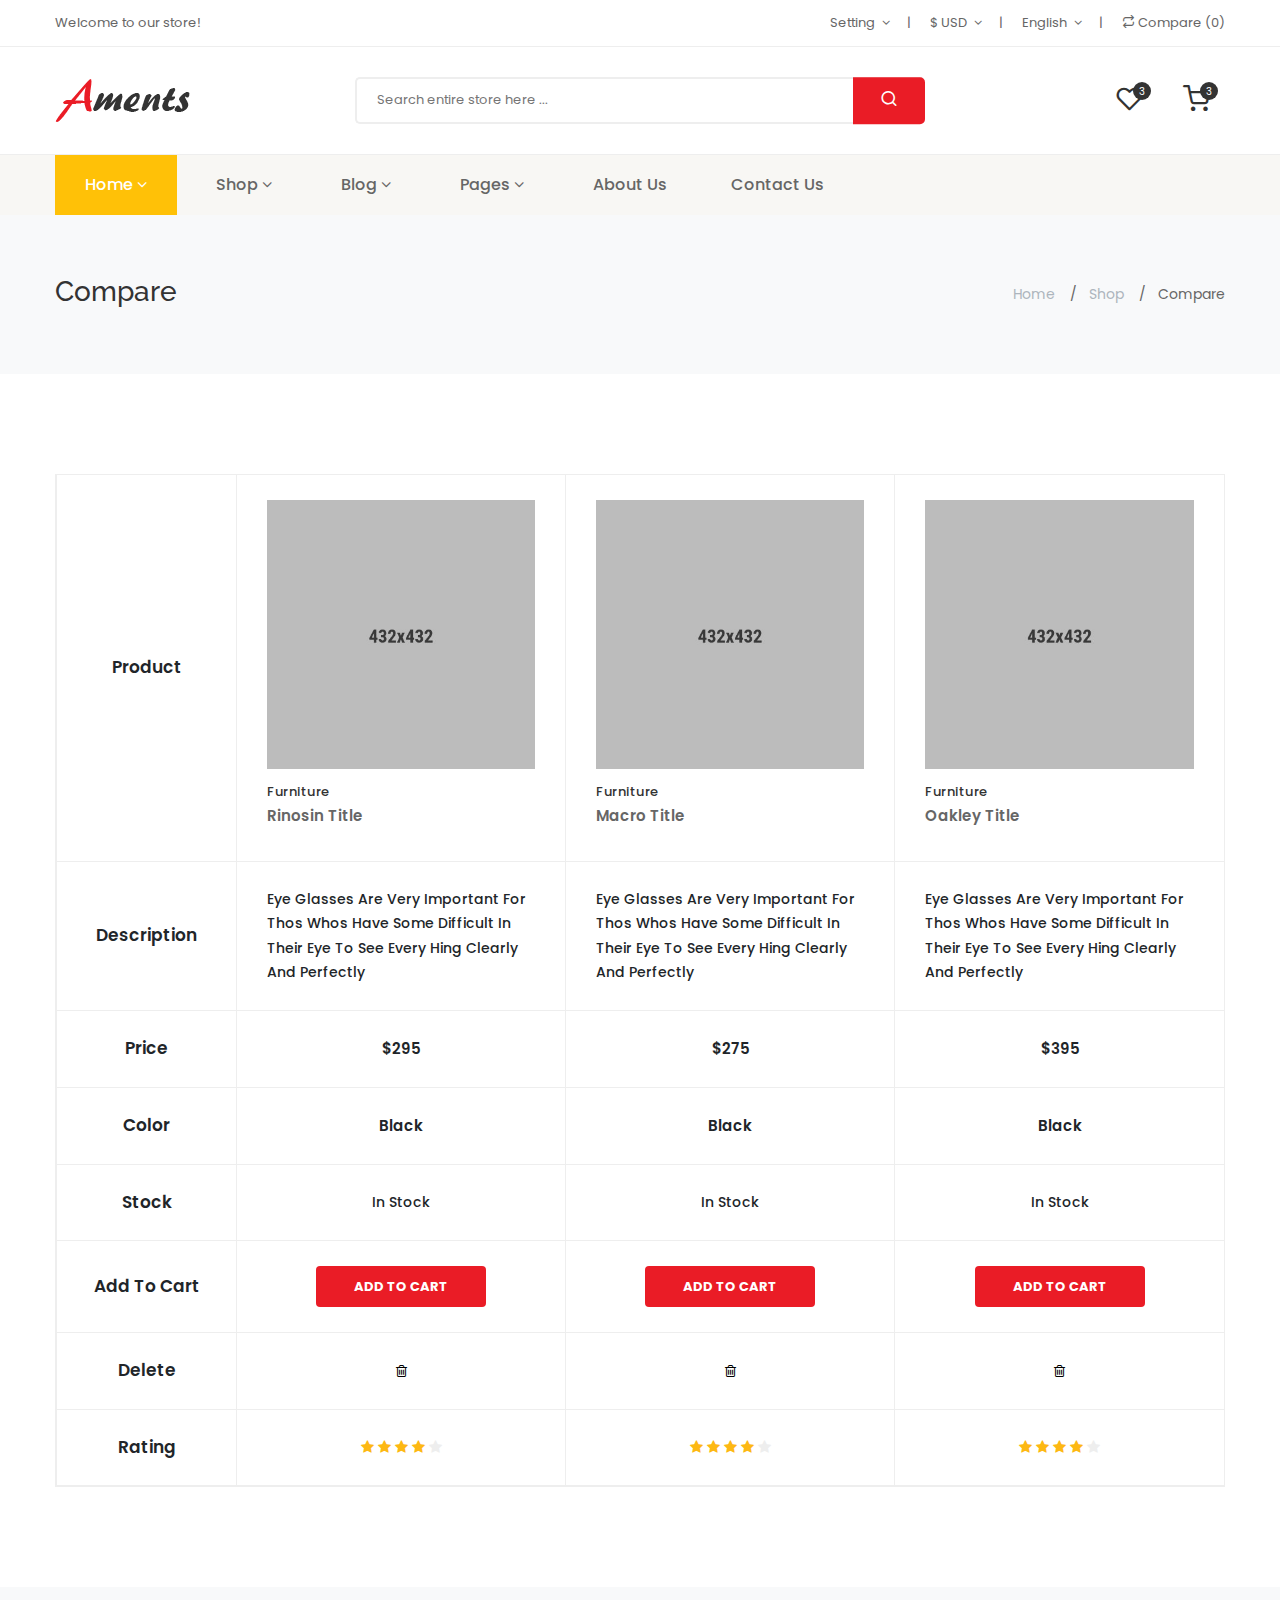
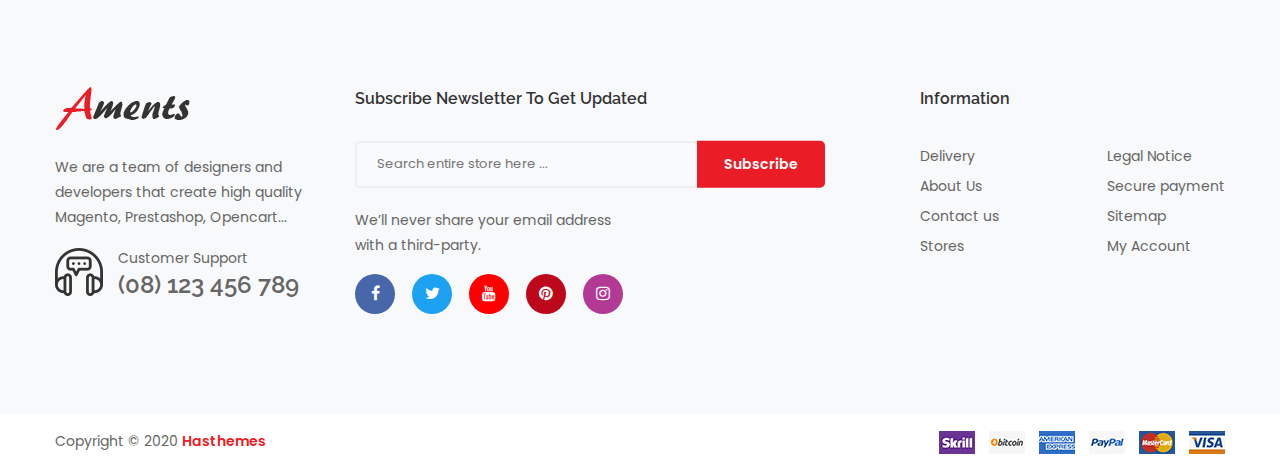
<file: compare.html>
<!DOCTYPE html>
<html lang="en">

<head>
    <meta charset="UTF-8" />
    <meta name="viewport" content="width=device-width, initial-scale=1.0" />
    <title>Aments - Car Accessories Shop HTML Template</title>

    <!-- ::::::::::::::Favicon icon::::::::::::::-->
    <link rel="shortcut icon" href="assets/images/favicon.ico" type="image/png">

    <!-- ::::::::::::::All CSS Files here :::::::::::::: -->
    <!-- Vendor CSS -->
    <link rel="stylesheet" href="assets/css/vendor/font-awesome.min.css">
    <link rel="stylesheet" href="assets/css/vendor/plaza-icon.css">
    <link rel="stylesheet" href="assets/css/vendor/jquery-ui.min.css">

    <!-- Plugin CSS -->
    <link rel="stylesheet" href="assets/css/plugins/slick.css">
    <link rel="stylesheet" href="assets/css/plugins/animate.min.css">
    <link rel="stylesheet" href="assets/css/plugins/nice-select.css">
    <link rel="stylesheet" href="assets/css/plugins/venobox.min.css">

    <!-- Main CSS -->
    <link rel="stylesheet" href="assets/css/style.css">

    <!-- Use the minified version files listed below for better performance and remove the files listed above -->
    <!-- <link rel="stylesheet" href="assets/css/vendor/vendor.min.css">
    <link rel="stylesheet" href="assets/css/plugins/plugins.min.css">
    <link rel="stylesheet" href="assets/css/style.min.css"> -->



</head>

<body>

    <!-- ...:::: Start Header Section:::... -->
    <header class="header-section d-lg-block d-none">
        <!-- Start Header Top Area -->
        <div class="header-top">
            <div class="container">
                <div class="row d-flex justify-content-between align-items-center">
                    <div class="col-6">
                        <div class="header-top--left">
                            <span>Welcome to our store!</span>
                        </div>
                    </div>
                    <div class="col-6">
                        <div class="header-top--right">
                            <!-- Start Header Top Menu -->
                            <ul class="header-user-menu">
                                <li class="has-user-dropdown">
                                    <a href="">Setting</a>
                                    <!-- Header Top Menu's Dropdown -->
                                    <ul class="user-sub-menu">
                                        <li><a href="">Checkout</a></li>
                                        <li><a href="">My Account</a></li>
                                        <li><a href="">Shopping Cart</a></li>
                                        <li><a href="">Wishlist</a></li>
                                    </ul>
                                </li>
                                <li class="has-user-dropdown">
                                    <a href="">$ USD</a>
                                    <!-- Header Top Menu's Dropdown -->
                                    <ul class="user-sub-menu">
                                        <li><a href="">EUR – Euro</a></li>
                                        <li><a href="">GBP – British Pound</a></li>
                                        <li><a href="">INR – India Rupee</a></li>
                                    </ul>
                                </li>
                                <li class="has-user-dropdown">
                                    <a href="">English</a>
                                    <!-- Header Top Menu's Dropdown -->
                                    <ul class="user-sub-menu">
                                        <li><a href=""><img class="user-sub-menu-in-icon" src="assets/images/icon/lang-en.png" alt=""> English</a></li>
                                        <li><a href=""><img class="user-sub-menu-in-icon" src="assets/images/icon/lang-gr.png" alt=""> Germany</a></li>
                                    </ul>
                                </li>
                                <li><a href=""><i class="icon-repeat"></i> Compare (0)</a></li>
                            </ul> <!-- End Header Top Menu -->
                        </div>
                    </div>
                </div>
            </div>
        </div> <!-- End Header Top Area -->

        <!-- Start Header Center Area -->
        <div class="header-center">
            <div class="container">
                <div class="row d-flex justify-content-between align-items-center">
                    <div class="col-3">
                        <!-- Logo Header -->
                        <div class="header-logo">
                            <a href="index.html"><img src="assets/images/logo/logo.png" alt=""></a>
                        </div>
                    </div>
                    <div class="col-6">
                        <!-- Start Header Search -->
                        <div class="header-search">
                            <form action="#" method="post">
                                <div class="header-search-box default-search-style d-flex">
                                    <input class="default-search-style-input-box border-around border-right-none" type="search" placeholder="Search entire store here ..." required>
                                    <button class="default-search-style-input-btn" type="submit"><i class="icon-search"></i></button>
                                </div>
                            </form>
                        </div> <!-- End Header Search -->
                    </div>
                    <div class="col-3 text-right">
                        <!-- Start Header Action Icon -->
                        <ul class="header-action-icon">
                            <li>
                                <a href="#offcanvas-wishlish" class="offcanvas-toggle">
                                    <i class="icon-heart"></i>
                                    <span class="header-action-icon-item-count">3</span>
                                </a>
                            </li>
                            <li>
                                <a href="#offcanvas-add-cart" class="offcanvas-toggle">
                                    <i class="icon-shopping-cart"></i>
                                    <span class="header-action-icon-item-count">3</span>
                                </a>
                            </li>
                        </ul> <!-- End Header Action Icon -->
                    </div>
                </div>
            </div>
        </div> <!-- End Header Center Area -->

        <!-- Start Bottom Area -->
        <div class="header-bottom sticky-header">
            <div class="container">
                <div class="row">
                    <div class="col-12">
                        <!-- Header Main Menu -->
                        <div class="main-menu">
                            <nav>
                                <ul>
                                    <li class="has-dropdown">
                                        <a class="active main-menu-link" href="index.html">Home <i class="fa fa-angle-down"></i></a>
                                        <!-- Sub Menu -->
                                        <ul class="sub-menu">
                                            <li><a href="index.html">Home 1</a></li>
                                            <li><a href="index-2.html">Home 2</a></li>
                                        </ul>
                                    </li>
                                    <li class="has-dropdown has-megaitem">
                                        <a href="product-details-default.html">Shop <i class="fa fa-angle-down"></i></a>
                                        <!-- Mega Menu -->
                                        <div class="mega-menu">
                                            <ul class="mega-menu-inner">
                                                <!-- Mega Menu Sub Link -->
                                                <li class="mega-menu-item">
                                                    <a href="#" class="mega-menu-item-title">Shop Layouts</a>
                                                    <ul class="mega-menu-sub">
                                                        <li><a href="shop-grid-sidebar-left.html">Grid Left Sidebar</a></li>
                                                        <li><a href="shop-grid-sidebar-right.html">Grid Right Sidebar</a></li>
                                                        <li><a href="shop-full-width.html">Full Width</a></li>
                                                        <li><a href="shop-list-sidebar-left.html">List Left Sidebar</a></li>
                                                        <li><a href="shop-list-sidebar-right.html">List Right Sidebar</a></li>
                                                    </ul>
                                                </li>
                                                <!-- Mega Menu Sub Link -->
                                                <li class="mega-menu-item">
                                                    <a href="#" class="mega-menu-item-title">Other Pages</a>
                                                    <ul class="mega-menu-sub">
                                                        <li><a href="cart.html">Cart</a></li>
                                                        <li><a href="wishlist.html">Wishlist</a></li>
                                                        <li><a href="compare.html">Compare</a></li>
                                                        <li><a href="checkout.html">Checkout</a></li>
                                                        <li><a href="login.html">Login</a></li>
                                                        <li><a href="my-account.html">My Account</a></li>
                                                    </ul>
                                                </li>
                                                <!-- Mega Menu Sub Link -->
                                                <li class="mega-menu-item">
                                                    <a href="#" class="mega-menu-item-title">Product Types</a>
                                                    <ul class="mega-menu-sub">
                                                        <li><a href="product-details-default.html">Product Default</a></li>
                                                        <li><a href="product-details-variable.html">Product Variable</a></li>
                                                        <li><a href="product-details-affiliate.html">Product Referral</a></li>
                                                        <li><a href="product-details-group.html">Product Group</a></li>
                                                        <li><a href="product-details-single-slide.html">Product Slider</a></li>
                                                    </ul>
                                                </li>
                                                <!-- Mega Menu Sub Link -->
                                                <li class="mega-menu-item">
                                                    <a href="#" class="mega-menu-item-title">Product Types</a>
                                                    <ul class="mega-menu-sub">
                                                        <li><a href="product-details-tab-left.html">Product Tab Left</a></li>
                                                        <li><a href="product-details-tab-right.html">Product Tab Right</a></li>
                                                        <li><a href="product-details-gallery-left.html">Product Gallery Left</a></li>
                                                        <li><a href="product-details-gallery-right.html">Product Gallery Right</a></li>
                                                        <li><a href="product-details-sticky-left.html">Product Sticky Left</a></li>
                                                        <li><a href="product-details-sticky-right.html">Product Sticky right</a></li>
                                                    </ul>
                                                </li>
                                            </ul>
                                            <div class="menu-banner">
                                                <a href="" class="menu-banner-link">
                                                    <img class="menu-banner-img" src="assets/images/banner/menu-banner.jpg" alt="">
                                                </a>
                                            </div>
                                        </div>
                                    </li>
                                    <li class="has-dropdown">
                                        <a href="blog-single-sidebar-left.html">Blog <i class="fa fa-angle-down"></i></a>
                                        <!-- Sub Menu -->
                                        <ul class="sub-menu">
                                            <li><a href="blog-grid-sidebar-left.html">Blog Grid Sidebar left</a></li>
                                            <li><a href="blog-grid-sidebar-right.html">Blog Grid Sidebar Right</a></li>
                                            <li><a href="blog-full-width.html">Blog Full Width</a></li>
                                            <li><a href="blog-single-sidebar-left.html">Blog Single Sidebar left</a></li>
                                            <li><a href="blog-single-sidebar-right.html">Blog Single Sidebar Right</a></li>
                                        </ul>
                                    </li>
                                    <li class="has-dropdown">
                                        <a href="#">Pages <i class="fa fa-angle-down"></i></a>
                                        <!-- Sub Menu -->
                                        <ul class="sub-menu">
                                            <li><a href="service.html">Service</a></li>
                                            <li><a href="faq.html">Frequently Questions</a></li>
                                            <li><a href="privacy-policy.html">Privacy Policy</a></li>
                                            <li><a href="404.html">404 Page</a></li>
                                        </ul>
                                    </li>
                                    <li>
                                        <a href="about-us.html">About Us</a>
                                    </li>
                                    <li>
                                        <a href="contact-us.html">Contact Us</a>
                                    </li>
                                </ul>
                            </nav>
                        </div> <!-- Header Main Menu Start -->
                    </div>
                </div>
            </div>
        </div> <!-- End Bottom Area -->
    </header> <!-- ...:::: End Header Section:::... -->

    <!-- ...:::: Start Mobile Header Section:::... -->
    <div class="mobile-header-section d-block d-lg-none">
        <!-- Start Mobile Header Wrapper -->
        <div class="mobile-header-wrapper">
            <div class="container">
                <div class="row">
                    <div class="col-12 d-flex justify-content-between align-items-center">
                        <div class="mobile-header--left">
                            <a href="" class="mobile-logo-link">
                                <img src="assets/images/logo/logo.png" alt="" class="mobile-logo-img">
                            </a>
                        </div>
                        <div class="mobile-header--right">
                            <a href="#mobile-menu-offcanvas" class="mobile-menu offcanvas-toggle">
                                <span class="mobile-menu-dash"></span>
                                <span class="mobile-menu-dash"></span>
                                <span class="mobile-menu-dash"></span>
                            </a>
                        </div>
                    </div>
                </div>
            </div>
        </div> <!-- End Mobile Header Wrapper -->
    </div> <!-- ...:::: Start Mobile Header Section:::... -->

    <!-- ...:::: Start Offcanvas Mobile Menu Section:::... -->
    <div id="mobile-menu-offcanvas" class="offcanvas offcanvas-leftside offcanvas-mobile-menu-section">
        <!-- Start Offcanvas Header -->
        <div class="offcanvas-header text-right">
            <button class="offcanvas-close"><i class="fa fa-times"></i></button>
        </div> <!-- End Offcanvas Header -->
        <!-- Start Offcanvas Mobile Menu Wrapper -->
        <div class="offcanvas-mobile-menu-wrapper">
            <!-- Start Mobile Menu User Top -->
            <div class="mobile-menu-top">
                <span>Welcome to our store!</span>
                <!-- Start Header Top Menu -->
                <ul class="mobile-menu-user-menu">
                    <li><a class="header-user-menu-link" href=""><i class="icon-repeat"></i>Compare (0)</a></li>
                    <li class="has-mobile-user-dropdown">
                        <a class="mobile-user-menu-link" href="">Setting</a>
                        <!-- Header Top Menu's Dropdown -->
                        <ul class="mobile-user-sub-menu">
                            <li><a href="">Checkout</a></li>
                            <li><a href="">My Account</a></li>
                            <li><a href="">Shopping Cart</a></li>
                            <li><a href="">Wishlist</a></li>
                        </ul>
                    </li>
                    <li class=" has-mobile-user-dropdown">
                        <a class="mobile-user-menu-link" href="">$ USD</a>
                        <!-- Header Top Menu's Dropdown -->
                        <ul class="mobile-user-sub-menu">
                            <li><a href="">EUR – Euro</a></li>
                            <li><a href="">GBP – British Pound</a></li>
                            <li><a href="">Shopping Cart</a></li>
                            <li><a href="">INR – India Rupee</a></li>
                        </ul>
                    </li>
                    <li class="has-mobile-user-dropdown">
                        <a class="mobile-user-menu-link" href="">English</a>
                        <!-- Header Top Menu's Dropdown -->
                        <ul class="mobile-user-sub-menu">
                            <li><a href=""><img class="user-sub-menu-link-icon" src="assets/images/icon/lang-en.png" alt=""> English</a></li>
                            <li><a href=""><img class="user-sub-menu-link-icon" src="assets/images/icon/lang-gr.png" alt=""> Germany</a></li>
                        </ul>
                    </li>
                </ul> <!-- End Header Top Menu -->
            </div> <!-- End Mobile Menu User Top -->
            <!-- Start Mobile Menu User Center -->
            <div class="mobile-menu-center">
                <form action="#" method="post">
                    <div class="header-search-box default-search-style d-flex">
                        <input class="default-search-style-input-box border-around border-right-none" type="search" placeholder="Search entire store here ..." required>
                        <button class="default-search-style-input-btn" type="submit"><i class="icon-search"></i></button>
                    </div>
                </form>
                <div class="mobile-menu-customer-support">
                    <div class="mobile-menu-customer-support-icon">
                        <img src="assets/images/icon/support-icon.png" alt="">
                    </div>
                    <div class="mobile-menu-customer-support-text">
                        <span>Customer Support</span>
                        <a class="mobile-menu-customer-support-text-phone" href="tel:(08)123456789">(08) 123 456 789</a>
                    </div>
                </div>
                <!-- Start Header Action Icon -->
                <ul class="mobile-action-icon">
                    <li class="mobile-action-icon-item">
                        <a href="wishlist.html" class="mobile-action-icon-link">
                            <i class="icon-heart"></i>
                            <span class="mobile-action-icon-item-count">3</span>
                        </a>
                    </li>
                    <li class="mobile-action-icon-item">
                        <a href="cart.html" class="mobile-action-icon-link">
                            <i class="icon-shopping-cart"></i>
                            <span class="mobile-action-icon-item-count">3</span>
                        </a>
                    </li>
                </ul> <!-- End Header Action Icon -->
            </div> <!-- End Mobile Menu User Center -->
            <!-- Start Mobile Menu Bottom -->
            <div class="mobile-menu-bottom">
                <!-- Start Mobile Menu Nav -->
                <div class="offcanvas-menu">
                    <ul>
                        <li>
                            <a href="#"><span>Home</span></a>
                            <ul class="mobile-sub-menu">
                                <li><a href="index.html">Home 1</a></li>
                                <li><a href="index-2.html">Home 2</a></li>
                            </ul>
                        </li>
                        <li>
                            <a href="#"><span>Shop</span></a>
                            <ul class="mobile-sub-menu">
                                <li>
                                    <a href="#">Shop Layout</a>
                                    <ul class="mobile-sub-menu">
                                        <li><a href="shop-grid-sidebar-left.html">Grid Left Sidebar</a></li>
                                        <li><a href="shop-grid-sidebar-right.html">Grid Right Sidebar</a></li>
                                        <li><a href="shop-full-width.html">Full Width</a></li>
                                        <li><a href="shop-list-sidebar-left.html">List Left Sidebar</a></li>
                                        <li><a href="shop-list-sidebar-right.html">List Right Sidebar</a></li>
                                    </ul>
                                </li>
                            </ul>
                            <ul class="mobile-sub-menu">
                                <li>
                                    <a href="#">Shop Pages</a>
                                    <ul class="mobile-sub-menu">
                                        <li><a href="cart.html">Cart</a></li>
                                        <li><a href="wishlist.html">Wishlist</a></li>
                                        <li><a href="compare.html">Compare</a></li>
                                        <li><a href="checkout.html">Checkout</a></li>
                                        <li><a href="login.html">Login</a></li>
                                        <li><a href="my-account.html">My Account</a></li>
                                        <li><a href="404.html">Error 404</a></li>
                                    </ul>
                                </li>
                            </ul>
                            <ul class="mobile-sub-menu">
                                <li>
                                    <a href="#">Product Single</a>
                                    <ul class="mobile-sub-menu">
                                        <li><a href="product-details-default.html">Product Default</a></li>
                                        <li><a href="product-details-variable.html">Product Variable</a></li>
                                        <li><a href="product-details-affiliate.html">Product Referral</a></li>
                                        <li><a href="product-details-group.html">Product Group</a></li>
                                        <li><a href="product-details-single-slide.html">Product Slider</a></li>
                                        <li><a href="product-details-tab-left.html">Product Tab Left</a></li>
                                        <li><a href="product-details-tab-right.html">Product Tab Right</a></li>
                                        <li><a href="product-details-gallery-left.html">Product Gallery Left</a></li>
                                        <li><a href="product-details-gallery-right.html">Product Gallery Right</a></li>
                                        <li><a href="product-details-sticky-left.html">Product Sticky Left</a></li>
                                        <li><a href="product-details-sticky-right.html">Product Sticky right</a></li>
                                    </ul>
                                </li>
                            </ul>
                        </li>
                        <li>
                            <a href="#"><span>Blogs</span></a>
                            <ul class="mobile-sub-menu">
                                <li>
                                    <a href="#">Blog Grid</a>
                                    <ul class="mobile-sub-menu">
                                        <li><a href="blog-grid-sidebar-left.html">Blog Grid Sidebar left</a></li>
                                        <li><a href="blog-grid-sidebar-right.html">Blog Grid Sidebar Right</a></li>
                                    </ul>
                                </li>
                                <li>
                                    <a href="blog-full-width.html">Blog Full Width</a>
                                </li>
                                <li>
                                    <a href="#">Blog Single</a>
                                    <ul class="mobile-sub-menu">
                                        <li><a href="blog-single-sidebar-left.html">Blog Single Sidebar left</a></li>
                                        <li><a href="blog-single-sidebar-right.html">Blog Single Sidebar Right</a></li>
                                    </ul>
                                </li>
                            </ul>
                        </li>
                        <li>
                            <a href="#"><span>Pages</span></a>
                            <ul class="mobile-sub-menu">
                                <li><a href="about-us.html">About Us</a></li>
                                <li><a href="service.html">Service</a></li>
                                <li><a href="faq.html">Frequently Questions</a></li>
                                <li><a href="privacy-policy.html">Privacy Policy</a></li>
                                <li><a href="404.html">404 Page</a></li>
                            </ul>
                        </li>
                        <li><a href="contact-us.html">Contact Us</a></li>
                    </ul>
                </div> <!-- End Mobile Menu Nav -->

                <!-- Mobile Manu Mail Address -->
                <a class="mobile-menu-email icon-text-right" href="mailto:info@yourdomain.com"><i class="fa fa-envelope-o"> info@yourdomain.com</i></a>

                <!-- Mobile Manu Social Link -->
                <ul class="mobile-menu-social">
                    <li><a href="" class="facebook"><i class="fa fa-facebook"></i></a></li>
                    <li><a href="" class="twitter"><i class="fa fa-twitter"></i></a></li>
                    <li><a href="" class="youtube"><i class="fa fa-youtube"></i></a></li>
                    <li><a href="" class="pinterest"><i class="fa fa-pinterest"></i></a></li>
                    <li><a href="" class="instagram"><i class="fa fa-instagram"></i></a></li>
                </ul>
            </div> <!-- End Mobile Menu Bottom -->
        </div> <!-- End Offcanvas Mobile Menu Wrapper -->
    </div> <!-- ...:::: End Offcanvas Mobile Menu Section:::... -->

    <!-- ...:::: Start Offcanvas Addcart Section :::... -->
    <div id="offcanvas-add-cart" class="offcanvas offcanvas-rightside offcanvas-add-cart-section">
        <!-- Start Offcanvas Header -->
        <div class="offcanvas-header text-right">
            <button class="offcanvas-close"><i class="fa fa-times"></i></button>
        </div> <!-- End Offcanvas Header -->

        <!-- Start  Offcanvas Addcart Wrapper -->
        <div class="offcanvas-add-cart-wrapper">
            <h4 class="offcanvas-title">Shopping Cart</h4>
            <ul class="offcanvas-cart">
                <li class="offcanvas-cart-item-single">
                    <div class="offcanvas-cart-item-block">
                        <a href="" class="offcanvas-cart-item-image-link">
                            <img src="assets/images/products_images/aments_products_image_6.jpg" alt="" class="offcanvas-cart-image">
                        </a>
                        <div class="offcanvas-cart-item-content">
                            <a href="" class="offcanvas-cart-item-link">Car Wheel</a>
                            <div class="offcanvas-cart-item-details">
                                <span class="offcanvas-cart-item-details-quantity">1 x </span>
                                <span class="offcanvas-cart-item-details-price">$49.00</span>
                            </div>
                        </div>
                    </div>
                    <div class="offcanvas-cart-item-delete text-right">
                        <a href="#" class="offcanvas-cart-item-delete"><i class="fa fa-trash-o"></i></a>
                    </div>
                </li>
                <li class="offcanvas-cart-item-single">
                    <div class="offcanvas-cart-item-block">
                        <a href="" class="offcanvas-cart-item-image-link">
                            <img src="assets/images/categories_images/aments_categories_08.jpg" alt="" class="offcanvas-cart-image">
                        </a>
                        <div class="offcanvas-cart-item-content">
                            <a href="" class="offcanvas-cart-item-link">Car Vails</a>
                            <div class="offcanvas-cart-item-details">
                                <span class="offcanvas-cart-item-details-quantity">3 x </span>
                                <span class="offcanvas-cart-item-details-price">$500.00</span>
                            </div>
                        </div>
                    </div>
                    <div class="offcanvas-cart-item-delete text-right">
                        <a href="#" class="offcanvas-cart-item-delete"><i class="fa fa-trash-o"></i></a>
                    </div>
                </li>
                <li class="offcanvas-cart-item-single">
                    <div class="offcanvas-cart-item-block">
                        <a href="" class="offcanvas-cart-item-image-link">
                            <img src="assets/images/products_images/aments_products_image_2.jpg" alt="" class="offcanvas-cart-image">
                        </a>
                        <div class="offcanvas-cart-item-content">
                            <a href="" class="offcanvas-cart-item-link">Shock Absorber</a>
                            <div class="offcanvas-cart-item-details">
                                <span class="offcanvas-cart-item-details-quantity">1 x </span>
                                <span class="offcanvas-cart-item-details-price">$350.00</span>
                            </div>
                        </div>
                    </div>
                    <div class="offcanvas-cart-item-delete text-right">
                        <a href="#" class="offcanvas-cart-item-delete"><i class="fa fa-trash-o"></i></a>
                    </div>
                </li>
            </ul>
            <div class="offcanvas-cart-total-price">
                <span class="offcanvas-cart-total-price-text">Subtotal:</span>
                <span class="offcanvas-cart-total-price-value">$170.00</span>
            </div>
            <ul class="offcanvas-cart-action-button">
                <li class="offcanvas-cart-action-button-list"><a href="" class="offcanvas-cart-action-button-link">View Cart</a></li>
                <li class="offcanvas-cart-action-button-list"><a href="" class="offcanvas-cart-action-button-link">Checkout</a></li>
            </ul>
        </div> <!-- End  Offcanvas Addcart Wrapper -->

    </div> <!-- ...:::: End  Offcanvas Addcart Section :::... -->

    <!-- ...:::: Start Offcanvas Mobile Menu Section:::... -->
    <div id="offcanvas-wishlish" class="offcanvas offcanvas-rightside offcanvas-add-cart-section">
        <!-- Start Offcanvas Header -->
        <div class="offcanvas-header text-right">
            <button class="offcanvas-close"><i class="fa fa-times"></i></button>
        </div> <!-- ENd Offcanvas Header -->

        <!-- Start Offcanvas Mobile Menu Wrapper -->
        <div class="offcanvas-wishlist-wrapper">
            <h4 class="offcanvas-title">Wishlist</h4>
            <ul class="offcanvas-wishlist">
                <li class="offcanvas-wishlist-item-single">
                    <div class="offcanvas-wishlist-item-block">
                        <a href="" class="offcanvas-wishlist-item-image-link">
                            <img src="assets/images/products_images/aments_products_image_6.jpg" alt="" class="offcanvas-wishlist-image">
                        </a>
                        <div class="offcanvas-wishlist-item-content">
                            <a href="" class="offcanvas-wishlist-item-link">Car Wheel</a>
                            <div class="offcanvas-wishlist-item-details">
                                <span class="offcanvas-wishlist-item-details-quantity">1 x </span>
                                <span class="offcanvas-wishlist-item-details-price">$49.00</span>
                            </div>
                        </div>
                    </div>
                    <div class="offcanvas-wishlist-item-delete text-right">
                        <a href="#" class="offcanvas-wishlist-item-delete"><i class="fa fa-trash-o"></i></a>
                    </div>
                </li>
                <li class="offcanvas-wishlist-item-single">
                    <div class="offcanvas-wishlist-item-block">
                        <a href="" class="offcanvas-wishlist-item-image-link">
                            <img src="assets/images/categories_images/aments_categories_08.jpg" alt="" class="offcanvas-wishlist-image">
                        </a>
                        <div class="offcanvas-wishlist-item-content">
                            <a href="" class="offcanvas-wishlist-item-link">Car Vails</a>
                            <div class="offcanvas-wishlist-item-details">
                                <span class="offcanvas-wishlist-item-details-quantity">3 x </span>
                                <span class="offcanvas-wishlist-item-details-price">$500.00</span>
                            </div>
                        </div>
                    </div>
                    <div class="offcanvas-wishlist-item-delete text-right">
                        <a href="#" class="offcanvas-wishlist-item-delete"><i class="fa fa-trash-o"></i></a>
                    </div>
                </li>
                <li class="offcanvas-wishlist-item-single">
                    <div class="offcanvas-wishlist-item-block">
                        <a href="" class="offcanvas-wishlist-item-image-link">
                            <img src="assets/images/products_images/aments_products_image_2.jpg" alt="" class="offcanvas-wishlist-image">
                        </a>
                        <div class="offcanvas-wishlist-item-content">
                            <a href="" class="offcanvas-wishlist-item-link">Shock Absorber</a>
                            <div class="offcanvas-wishlist-item-details">
                                <span class="offcanvas-wishlist-item-details-quantity">1 x </span>
                                <span class="offcanvas-wishlist-item-details-price">$350.00</span>
                            </div>
                        </div>
                    </div>
                    <div class="offcanvas-wishlist-item-delete text-right">
                        <a href="#" class="offcanvas-wishlist-item-delete"><i class="fa fa-trash-o"></i></a>
                    </div>
                </li>
            </ul>
            <ul class="offcanvas-wishlist-action-button">
                <li class="offcanvas-wishlist-action-button-list"><a href="" class="offcanvas-wishlist-action-button-link">View wishlist</a></li>
            </ul>
        </div> <!-- End Offcanvas Mobile Menu Wrapper -->

    </div> <!-- ...:::: End Offcanvas Mobile Menu Section:::... -->

    <div class="offcanvas-overlay"></div>

    <!-- ...:::: Start Breadcrumb Section:::... -->
    <div class="breadcrumb-section">
        <div class="breadcrumb-wrapper">
            <div class="container">
                <div class="row">
                    <div class="col-12 d-flex justify-content-between justify-content-md-between  align-items-center flex-md-row flex-column">
                        <h3 class="breadcrumb-title">Compare</h3>
                        <div class="breadcrumb-nav">
                            <nav aria-label="breadcrumb">
                                <ul>
                                    <li><a href="index.html">Home</a></li>
                                    <li><a href="shop-grid-sidebar-left.html">Shop</a></li>
                                    <li class="active" aria-current="page">Compare</li>
                                </ul>
                            </nav>
                        </div>
                    </div>
                </div>
            </div>
        </div>
    </div> <!-- ...:::: End Breadcrumb Section:::... -->

    <!-- ...:::: Start Compare Section:::... -->
    <div class="compare-section">
        <!-- Start Cart Table -->
        <div class="compare-table-wrapper">
            <div class="container">
                <div class="row">
                    <div class="col-12">
                        <div class="table_desc">
                            <div class="table_page table-responsive compare-table">
                                <table class="table mb-0">
                                    <tbody>
                                        <tr>
                                            <td class="first-column">Product</td>
                                            <td class="product-image-title">
                                                <a href="product-details-default.html" class="image"><img src="assets/images/products_images/aments_products_image_1.jpg" alt="Compare Product"></a>
                                                <a href="shop-grid-sidebar-left.html" class="category">Furniture</a>
                                                <a href="product-details-default.html" class="title">Rinosin title</a>
                                            </td>
                                            <td class="product-image-title">
                                                <a href="product-details-default.html" class="image"><img src="assets/images/products_images/aments_products_image_2.jpg" alt="Compare Product"></a>
                                                <a href="shop-grid-sidebar-left.html" class="category">Furniture</a>
                                                <a href="product-details-default.html" class="title">Macro title</a>
                                            </td>
                                            <td class="product-image-title">
                                                <a href="product-details-default.html" class="image"><img src="assets/images/products_images/aments_products_image_3.jpg" alt="Compare Product"></a>
                                                <a href="shop-grid-sidebar-left.html" class="category">Furniture</a>
                                                <a href="product-details-default.html" class="title">Oakley title</a>
                                            </td>
                                        </tr>
                                        <tr>
                                            <td class="first-column">Description</td>
                                            <td class="pro-desc">
                                                <p>Eye glasses are very important for thos whos have some difficult in their eye to see every hing clearly and perfectly</p>
                                            </td>
                                            <td class="pro-desc">
                                                <p>Eye glasses are very important for thos whos have some difficult in their eye to see every hing clearly and perfectly</p>
                                            </td>
                                            <td class="pro-desc">
                                                <p>Eye glasses are very important for thos whos have some difficult in their eye to see every hing clearly and perfectly</p>
                                            </td>
                                        </tr>
                                        <tr>
                                            <td class="first-column">Price</td>
                                            <td class="pro-price">$295</td>
                                            <td class="pro-price">$275</td>
                                            <td class="pro-price">$395</td>
                                        </tr>
                                        <tr>
                                            <td class="first-column">Color</td>
                                            <td class="pro-color">Black</td>
                                            <td class="pro-color">Black</td>
                                            <td class="pro-color">Black</td>
                                        </tr>
                                        <tr>
                                            <td class="first-column">Stock</td>
                                            <td class="pro-stock">In Stock</td>
                                            <td class="pro-stock">In Stock</td>
                                            <td class="pro-stock">In Stock</td>
                                        </tr>
                                        <tr>
                                            <td class="first-column">Add to cart</td>
                                            <td class="pro-addtocart"><a href="#" class="add-to-cart" data-toggle="modal" data-target="#modalAddcart"><span>ADD TO CART</span></a></td>
                                            <td class="pro-addtocart"><a href="#" class="add-to-cart" data-toggle="modal" data-target="#modalAddcart"><span>ADD TO CART</span></a></td>
                                            <td class="pro-addtocart"><a href="#" class="add-to-cart" data-toggle="modal" data-target="#modalAddcart"><span>ADD TO CART</span></a></td>
                                        </tr>
                                        <tr>
                                            <td class="first-column">Delete</td>
                                            <td class="pro-remove"><button><i class="fa fa-trash-o"></i></button></td>
                                            <td class="pro-remove"><button><i class="fa fa-trash-o"></i></button></td>
                                            <td class="pro-remove"><button><i class="fa fa-trash-o"></i></button></td>
                                        </tr>
                                        <tr>
                                            <td class="first-column">Rating</td>
                                            <td class="pro-ratting">
                                                <div class="product-review">
                                                    <span class="review-fill"><i class="fa fa-star"></i></span>
                                                    <span class="review-fill"><i class="fa fa-star"></i></span>
                                                    <span class="review-fill"><i class="fa fa-star"></i></span>
                                                    <span class="review-fill"><i class="fa fa-star"></i></span>
                                                    <span class="review-empty"><i class="fa fa-star"></i></span>
                                                </div>
                                            </td>
                                            <td class="pro-ratting">
                                                <div class="product-review">
                                                    <span class="review-fill"><i class="fa fa-star"></i></span>
                                                    <span class="review-fill"><i class="fa fa-star"></i></span>
                                                    <span class="review-fill"><i class="fa fa-star"></i></span>
                                                    <span class="review-fill"><i class="fa fa-star"></i></span>
                                                    <span class="review-empty"><i class="fa fa-star"></i></span>
                                                </div>
                                            </td>
                                            <td class="pro-ratting">
                                                <div class="product-review">
                                                    <span class="review-fill"><i class="fa fa-star"></i></span>
                                                    <span class="review-fill"><i class="fa fa-star"></i></span>
                                                    <span class="review-fill"><i class="fa fa-star"></i></span>
                                                    <span class="review-fill"><i class="fa fa-star"></i></span>
                                                    <span class="review-empty"><i class="fa fa-star"></i></span>
                                                </div>
                                            </td>
                                        </tr>
                                    </tbody>
                                </table>
                            </div>
                        </div>
                    </div>
                </div>
            </div>
        </div> <!-- End Cart Table -->
    </div> <!-- ...:::: Start Compare Section:::... -->

    <!-- ...:::: Start Footer Section:::... -->
    <footer class="footer-section section-top-gap-100">
        <!-- Start Footer Top Area -->
        <div class="footer-top section-inner-bg">
            <div class="container">
                <div class="row">
                    <div class="col-lg-3 col-md-3 col-sm-5">
                        <div class="footer-widget footer-widget-contact">
                            <div class="footer-logo">
                                <a href="index.html"><img src="assets/images/logo/logo.png" alt="" class="img-fluid"></a>
                            </div>
                            <div class="footer-contact">
                                <p>We are a team of designers and developers that create high quality Magento, Prestashop, Opencart...</p>
                                <div class="customer-support">
                                    <div class="customer-support-icon">
                                        <img src="assets/images/icon/support-icon.png" alt="">
                                    </div>
                                    <div class="customer-support-text">
                                        <span>Customer Support</span>
                                        <a class="customer-support-text-phone" href="tel:(08)123456789">(08) 123 456 789</a>
                                    </div>
                                </div>
                            </div>
                        </div>
                    </div>
                    <div class="col-lg-5 col-md-5 col-sm-7">
                        <div class="footer-widget footer-widget-subscribe">
                            <h3 class="footer-widget-title">Subscribe newsletter to get updated</h3>
                            <form action="#" method="post">
                                <div class="footer-subscribe-box default-search-style d-flex">
                                    <input class="default-search-style-input-box border-around border-right-none subscribe-form" type="email" placeholder="Search entire store here ..." required>
                                    <button class="default-search-style-input-btn" type="submit">Subscribe</button>
                                </div>
                            </form>
                            <p class="footer-widget-subscribe-note">We’ll never share your email address <br> with a third-party.</p>
                            <ul class="footer-social">
                                <li><a href="" class="facebook"><i class="fa fa-facebook"></i></a></li>
                                <li><a href="" class="twitter"><i class="fa fa-twitter"></i></a></li>
                                <li><a href="" class="youtube"><i class="fa fa-youtube"></i></a></li>
                                <li><a href="" class="pinterest"><i class="fa fa-pinterest"></i></a></li>
                                <li><a href="" class="instagram"><i class="fa fa-instagram"></i></a></li>
                            </ul>
                        </div>
                    </div>
                    <div class="col-lg-4 col-md-4 col-sm-6">
                        <div class="footer-widget footer-widget-menu">
                            <h3 class="footer-widget-title">Information</h3>
                            <div class="footer-menu">
                                <ul class="footer-menu-nav">
                                    <li><a href="">Delivery</a></li>
                                    <li><a href="about-us.html">About Us</a></li>
                                    <li><a href="contact-us.html">Contact us</a></li>
                                    <li><a href="">Stores</a></li>
                                </ul>
                                <ul class="footer-menu-nav">
                                    <li><a href="">Legal Notice</a></li>
                                    <li><a href="">Secure payment</a></li>
                                    <li><a href="">Sitemap</a></li>
                                    <li><a href="my-account.html">My Account</a></li>
                                </ul>
                            </div>
                        </div>
                    </div>
                </div>
            </div>
        </div> <!-- End Footer Top Area -->
        <!-- Start Footer Bottom Area -->
        <div class="footer-bottom">
            <div class="container">
                <div class="row align-items-center">
                    <div class="col-lg-6 col-md-6">
                        <div class="copyright-area">
                            <p class="copyright-area-text">Copyright © 2020 <a class="copyright-link" href="https://hasthemes.com/">Hasthemes</a></p>
                        </div>
                    </div>
                    <div class="col-lg-6 col-md-6">
                        <div class="footer-payment">
                            <a href=""><img class="img-fluid" src="assets/images/icon/payment-icon.png" alt=""></a>
                        </div>
                    </div>
                </div>
            </div>
        </div> <!-- End Footer Bottom Area -->
    </footer> <!-- ...:::: End Footer Section:::... -->

    <!-- material-scrolltop button -->
    <button class="material-scrolltop" type="button"></button>

    <!-- Start Modal Add cart -->
    <div class="modal fade" id="modalAddcart" tabindex="-1" role="dialog" aria-hidden="true">
        <div class="modal-dialog  modal-dialog-centered modal-xl" role="document">
            <div class="modal-content">
                <div class="modal-body">
                    <div class="container-fluid">
                        <div class="row">
                            <div class="col text-right">
                                <button type="button" class="close modal-close" data-dismiss="modal" aria-label="Close">
                                    <span aria-hidden="true"> <i class="fa fa-times"></i></span>
                                </button>
                            </div>
                        </div>
                        <div class="row">
                            <div class="col-md-7">
                                <div class="row">
                                    <div class="col-md-4">
                                        <div class="modal-add-cart-product-img">
                                            <img class="img-fluid" src="assets/images/products_images/aments_products_image_1.jpg" alt="">
                                        </div>
                                    </div>
                                    <div class="col-md-8">
                                        <div class="modal-add-cart-info"><i class="fa fa-check-square"></i>Added to cart successfully!</div>
                                        <div class="modal-add-cart-product-cart-buttons">
                                            <a href="cart.html">View Cart</a>
                                            <a href="checkout.html">Checkout</a>
                                        </div>
                                    </div>
                                </div>
                            </div>
                            <div class="col-md-5 modal-border">
                                <ul class="modal-add-cart-product-shipping-info">
                                    <li> <strong><i class="icon-shopping-cart"></i> There Are 5 Items In Your Cart.</strong></li>
                                    <li> <strong>TOTAL PRICE: </strong> <span>$187.00</span></li>
                                    <li class="modal-continue-button"><a href="#" data-dismiss="modal">CONTINUE SHOPPING</a></li>
                                </ul>
                            </div>
                        </div>
                    </div>
                </div>
            </div>
        </div>
    </div> <!-- End Modal Add cart -->

    <!-- Start Modal Quickview cart -->
    <div class="modal fade" id="modalQuickview" tabindex="-1" role="dialog" aria-hidden="true">
        <div class="modal-dialog  modal-dialog-centered" role="document">
            <div class="modal-content">
                <div class="modal-body">
                    <div class="container-fluid">
                        <div class="row">
                            <div class="col text-right">
                                <button type="button" class="close modal-close" data-dismiss="modal" aria-label="Close">
                                    <span aria-hidden="true"> <i class="fa fa-times"></i></span>
                                </button>
                            </div>
                        </div>
                        <div class="row">
                            <div class="col-md-6">
                                <div class="product-details-gallery-area">
                                    <div class="product-large-image modal-product-image-large">
                                        <div class="product-image-large-single">
                                            <img class="img-fluid" src="assets/images/products_images/aments_products_image_1.jpg" alt="">
                                        </div>
                                        <div class="product-image-large-single">
                                            <img class="img-fluid" src="assets/images/products_images/aments_products_image_2.jpg" alt="">
                                        </div>
                                        <div class="product-image-large-single">
                                            <img class="img-fluid" src="assets/images/products_images/aments_products_image_3.jpg" alt="">
                                        </div>
                                        <div class="product-image-large-single">
                                            <img class="img-fluid" src="assets/images/products_images/aments_products_image_4.jpg" alt="">
                                        </div>
                                        <div class="product-image-large-single">
                                            <img class="img-fluid" src="assets/images/products_images/aments_products_image_5.jpg" alt="">
                                        </div>
                                        <div class="product-image-large-single">
                                            <img class="img-fluid" src="assets/images/products_images/aments_products_image_6.jpg" alt="">
                                        </div>
                                    </div>
                                    <div class="product-image-thumb modal-product-image-thumb">
                                        <div class="zoom-active product-image-thumb-single">
                                            <img class="img-fluid" src="assets/images/products_images/aments_products_image_1.jpg" alt="">
                                        </div>
                                        <div class="product-image-thumb-single">
                                            <img class="img-fluid" src="assets/images/products_images/aments_products_image_2.jpg" alt="">
                                        </div>
                                        <div class="product-image-thumb-single">
                                            <img class="img-fluid" src="assets/images/products_images/aments_products_image_3.jpg" alt="">
                                        </div>
                                        <div class="product-image-thumb-single">
                                            <img class="img-fluid" src="assets/images/products_images/aments_products_image_4.jpg" alt="">
                                        </div>
                                        <div class="product-image-thumb-single">
                                            <img class="img-fluid" src="assets/images/products_images/aments_products_image_5.jpg" alt="">
                                        </div>
                                        <div class="product-image-thumb-single">
                                            <img class="img-fluid" src="assets/images/products_images/aments_products_image_6.jpg" alt="">
                                        </div>
                                    </div>
                                </div>
                            </div>
                            <div class="col-md-6">
                                <div class="product-details-content-area">
                                    <!-- Start  Product Details Text Area-->
                                    <div class="product-details-text">
                                        <h4 class="title">Nonstick Dishwasher PFOA</h4>
                                        <div class="price"><del>$70.00</del>$80.00</div>
                                        <p>Lorem ipsum dolor sit amet, consectetur adipisicing elit. Mollitia iste laborum ad impedit pariatur esse optio tempora sint ullam autem deleniti nam in quos qui nemo ipsum numquam, reiciendis maiores quidem aperiam, rerum vel recusandae</p>
                                    </div> <!-- End  Product Details Text Area-->
                                    <!-- Start Product Variable Area -->
                                    <div class="product-details-variable">
                                        <!-- Product Variable Single Item -->
                                        <div class="variable-single-item">
                                            <span>Color</span>
                                            <div class="product-variable-color">
                                                <label for="modal-product-color-red">
                                                    <input name="modal-product-color" id="modal-product-color-red" class="color-select" type="radio" checked>
                                                    <span class="product-color-red"></span>
                                                </label>
                                                <label for="modal-product-color-tomato">
                                                    <input name="modal-product-color" id="modal-product-color-tomato" class="color-select" type="radio">
                                                    <span class="product-color-tomato"></span>
                                                </label>
                                                <label for="modal-product-color-green">
                                                    <input name="modal-product-color" id="modal-product-color-green" class="color-select" type="radio">
                                                    <span class="product-color-green"></span>
                                                </label>
                                                <label for="modal-product-color-light-green">
                                                    <input name="modal-product-color" id="modal-product-color-light-green" class="color-select" type="radio">
                                                    <span class="product-color-light-green"></span>
                                                </label>
                                                <label for="modal-product-color-blue">
                                                    <input name="modal-product-color" id="modal-product-color-blue" class="color-select" type="radio">
                                                    <span class="product-color-blue"></span>
                                                </label>
                                                <label for="modal-product-color-light-blue">
                                                    <input name="modal-product-color" id="modal-product-color-light-blue" class="color-select" type="radio">
                                                    <span class="product-color-light-blue"></span>
                                                </label>
                                            </div>
                                        </div>
                                        <!-- Product Variable Single Item -->
                                        <div class="variable-single-item ">
                                            <span>Quantity</span>
                                            <div class="product-variable-quantity">
                                                <input min="1" max="100" value="1" type="number">
                                            </div>
                                        </div>
                                    </div> <!-- End Product Variable Area -->
                                    <!-- Start  Product Details Meta Area-->
                                    <div class="product-details-meta mb-20">
                                        <ul>
                                            <li><a href=""><i class="icon-heart"></i>Add to wishlist</a></li>
                                            <li><a href=""><i class="icon-repeat"></i>Compare</a></li>
                                            <li><a href="#" data-toggle="modal" data-target="#modalQuickview"><i class="icon-shopping-cart"></i>Add To Cart</a></li>
                                        </ul>
                                    </div> <!-- End  Product Details Meta Area-->
                                    <!-- Start  Product Details Social Area-->
                                    <ul class="modal-product-details-social">
                                        <li><a href="#" class="facebook"><i class="fa fa-facebook"></i></a></li>
                                        <li><a href="#" class="twitter"><i class="fa fa-twitter"></i></a></li>
                                        <li><a href="#" class="pinterest"><i class="fa fa-pinterest"></i></a></li>
                                        <li><a href="#" class="google-plus"><i class="fa fa-google-plus"></i></a></li>
                                        <li><a href="#" class="linkedin"><i class="fa fa-linkedin"></i></a></li>
                                    </ul> <!-- End  Product Details Social Area-->
                                </div>
                            </div>
                        </div>
                    </div>
                </div>
            </div>
        </div>
    </div> <!-- End Modal Quickview cart -->

    <!-- ::::::::::::::All JS Files here :::::::::::::: -->
    <!-- Global Vendor, plugins JS -->
    <script src="assets/js/vendor/modernizr-3.11.2.min.js"></script>
    <script src="assets/js/vendor/jquery-3.5.1.min.js"></script>
    <script src="assets/js/vendor/jquery-migrate-3.3.0.min.js"></script>
    <script src="assets/js/vendor/bootstrap.bundle.min.js"></script>
    <script src="assets/js/vendor/jquery-ui.min.js"></script>

    <!--Plugins JS-->
    <script src="assets/js/plugins/slick.min.js"></script>
    <script src="assets/js/plugins/material-scrolltop.js"></script>
    <script src="assets/js/plugins/jquery.nice-select.min.js"></script>
    <script src="assets/js/plugins/jquery.zoom.min.js"></script>
    <script src="assets/js/plugins/venobox.min.js"></script>

    <!-- Use the minified version files listed below for better performance and remove the files listed above -->
    <!-- <script src="assets/js/vendor.min.js"></script> 
    <script src="assets/js/plugins.min.js"></script> -->

    <!-- Main JS -->
    <script src="assets/js/main.js"></script>



</body>

</html>
</file>
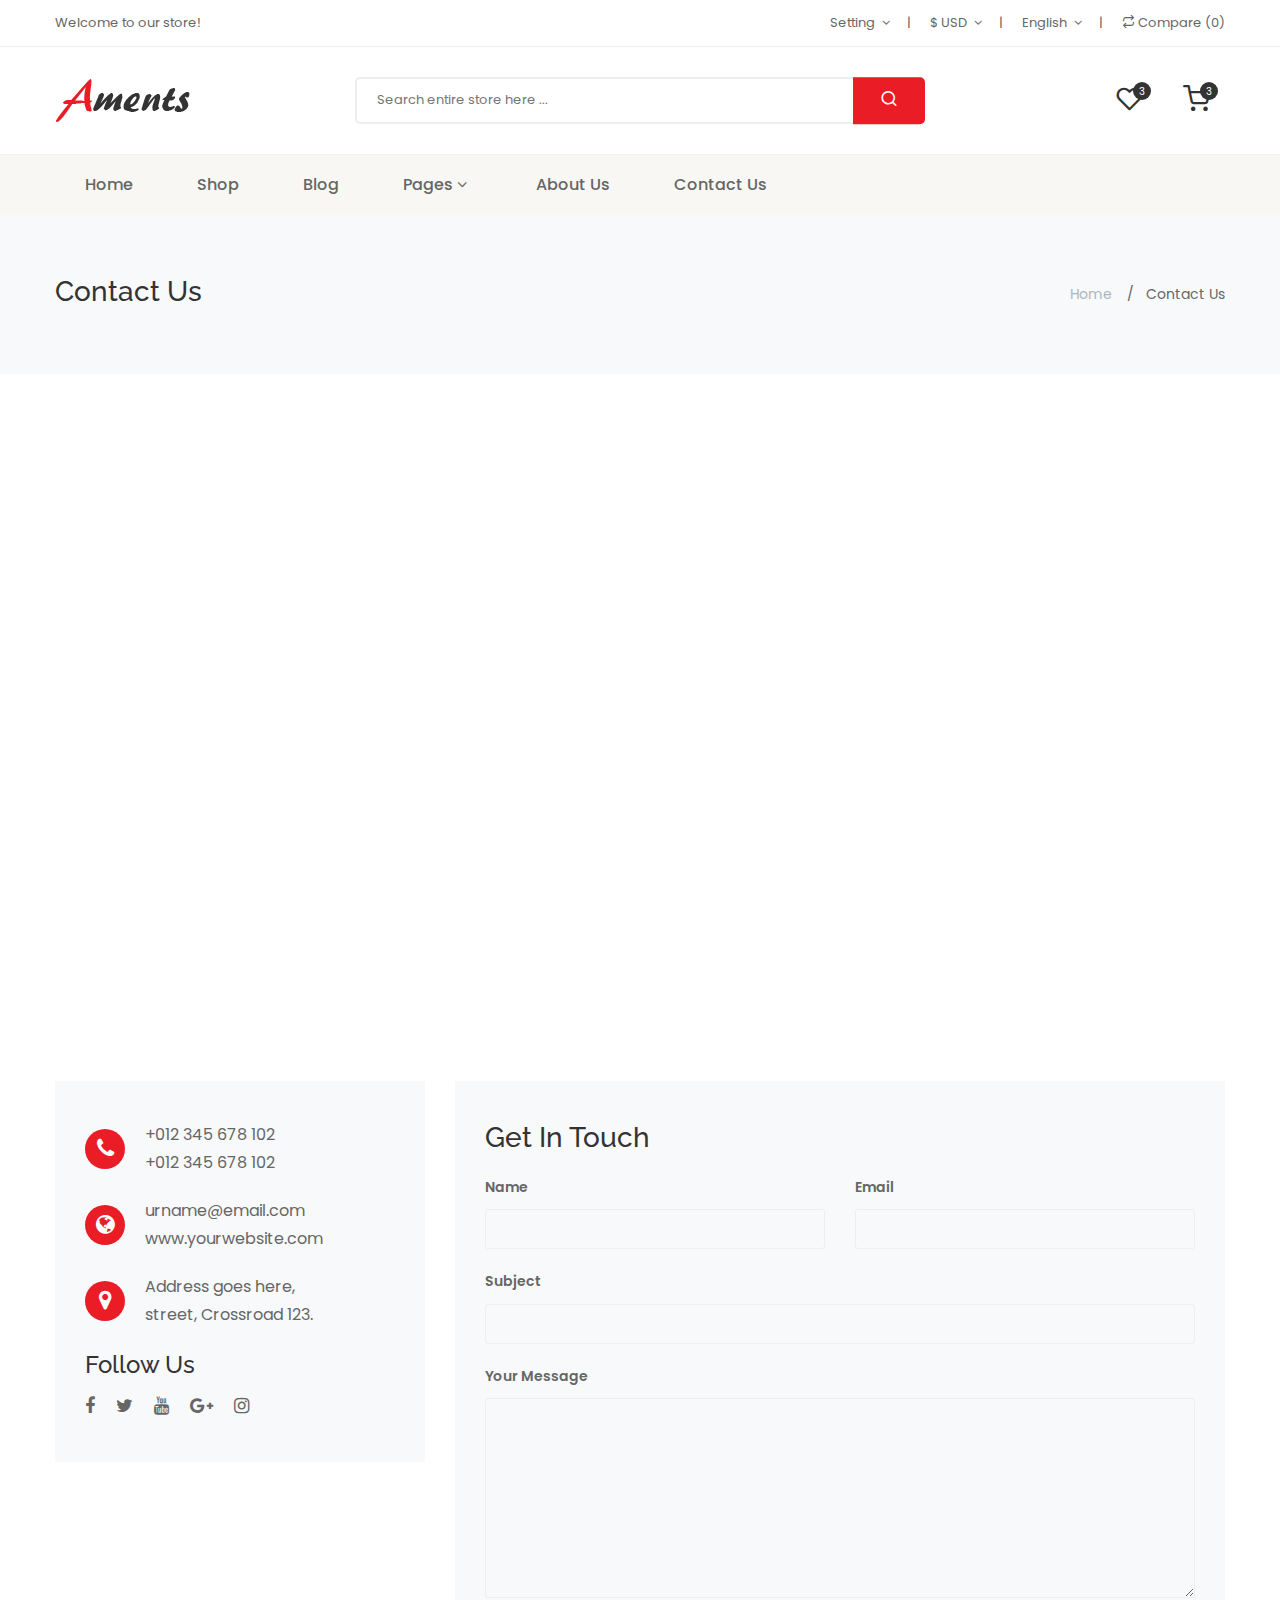
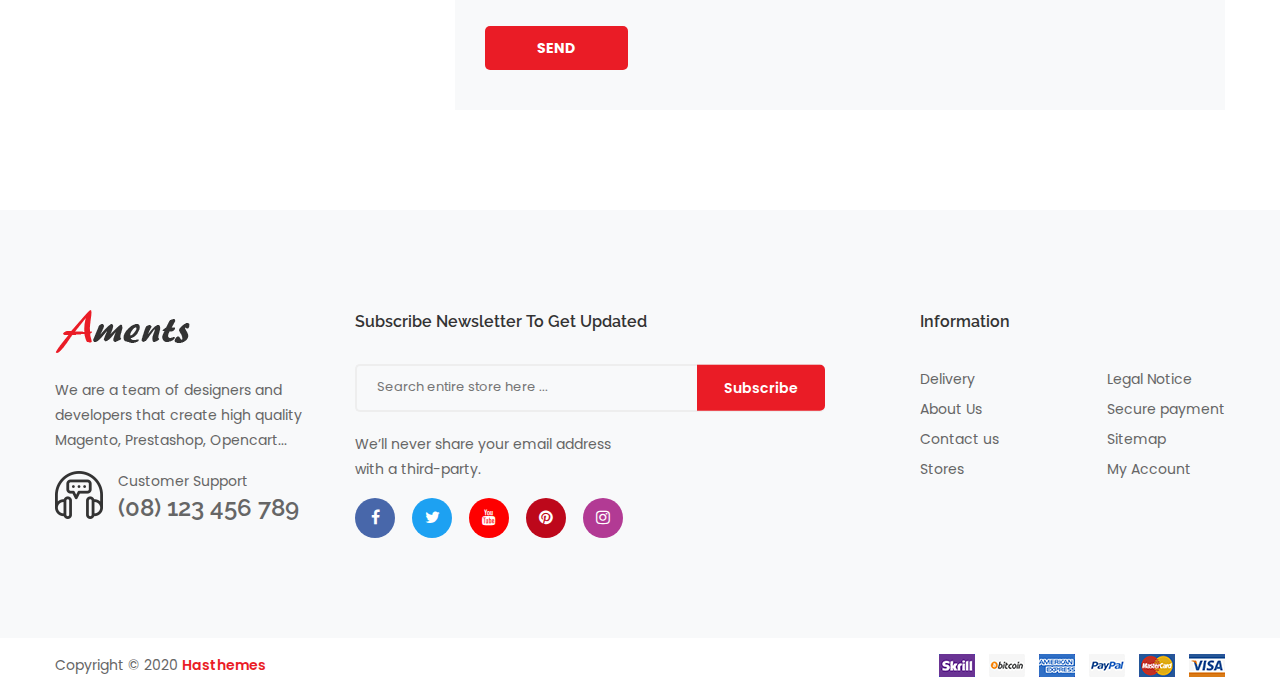
<file: contact-us.html>
<!DOCTYPE html>
<html lang="en">

<head>
    <meta charset="UTF-8" />
    <meta name="viewport" content="width=device-width, initial-scale=1.0" />
    <title>Aments - Car Accessories Shop HTML Template</title>

    <!-- ::::::::::::::Favicon icon::::::::::::::-->
    <link rel="shortcut icon" href="assets/images/favicon.ico" type="image/png">

    <!-- ::::::::::::::All CSS Files here :::::::::::::: -->
    <!-- Vendor CSS -->
    <link rel="stylesheet" href="assets/css/vendor/font-awesome.min.css">
    <link rel="stylesheet" href="assets/css/vendor/plaza-icon.css">
    <link rel="stylesheet" href="assets/css/vendor/jquery-ui.min.css">

    <!-- Plugin CSS -->
    <link rel="stylesheet" href="assets/css/plugins/slick.css">
    <link rel="stylesheet" href="assets/css/plugins/animate.min.css">
    <link rel="stylesheet" href="assets/css/plugins/nice-select.css">
    <link rel="stylesheet" href="assets/css/plugins/venobox.min.css">

    <!-- Main CSS -->
    <link rel="stylesheet" href="assets/css/style.css">

    <!-- Use the minified version files listed below for better performance and remove the files listed above -->
    <!-- <link rel="stylesheet" href="assets/css/vendor/vendor.min.css">
    <link rel="stylesheet" href="assets/css/plugins/plugins.min.css">
    <link rel="stylesheet" href="assets/css/style.min.css"> -->


</head>

<body>

    <!-- ...:::: Start Header Section:::... -->
    <header class="header-section d-lg-block d-none">
        <!-- Start Header Top Area -->
        <div class="header-top">
            <div class="container">
                <div class="row d-flex justify-content-between align-items-center">
                    <div class="col-6">
                        <div class="header-top--left">
                            <span>Welcome to our store!</span>
                        </div>
                    </div>
                    <div class="col-6">
                        <div class="header-top--right">
                            <!-- Start Header Top Menu -->
                            <ul class="header-user-menu">
                                <li class="has-user-dropdown">
                                    <a href="">Setting</a>
                                    <!-- Header Top Menu's Dropdown -->
                                    <ul class="user-sub-menu">
                                        <li><a href="">Checkout</a></li>
                                        <li><a href="">My Account</a></li>
                                        <li><a href="">Shopping Cart</a></li>
                                        <li><a href="">Wishlist</a></li>
                                    </ul>
                                </li>
                                <li class="has-user-dropdown">
                                    <a href="">$ USD</a>
                                    <!-- Header Top Menu's Dropdown -->
                                    <ul class="user-sub-menu">
                                        <li><a href="">EUR – Euro</a></li>
                                        <li><a href="">GBP – British Pound</a></li>
                                        <li><a href="">INR – India Rupee</a></li>
                                    </ul>
                                </li>
                                <li class="has-user-dropdown">
                                    <a href="">English</a>
                                    <!-- Header Top Menu's Dropdown -->
                                    <ul class="user-sub-menu">
                                        <li><a href=""><img class="user-sub-menu-in-icon" src="assets/images/icon/lang-en.png" alt=""> English</a></li>
                                        <li><a href=""><img class="user-sub-menu-in-icon" src="assets/images/icon/lang-gr.png" alt=""> Germany</a></li>
                                    </ul>
                                </li>
                                <li><a href=""><i class="icon-repeat"></i> Compare (0)</a></li>
                            </ul> <!-- End Header Top Menu -->
                        </div>
                    </div>
                </div>
            </div>
        </div> <!-- End Header Top Area -->

        <!-- Start Header Center Area -->
        <div class="header-center">
            <div class="container">
                <div class="row d-flex justify-content-between align-items-center">
                    <div class="col-3">
                        <!-- Logo Header -->
                        <div class="header-logo">
                            <a href="index.html"><img src="assets/images/logo/logo.png" alt=""></a>
                        </div>
                    </div>
                    <div class="col-6">
                        <!-- Start Header Search -->
                        <div class="header-search">
                            <form action="#" method="post">
                                <div class="header-search-box default-search-style d-flex">
                                    <input class="default-search-style-input-box border-around border-right-none" type="search" placeholder="Search entire store here ..." required>
                                    <button class="default-search-style-input-btn" type="submit"><i class="icon-search"></i></button>
                                </div>
                            </form>
                        </div> <!-- End Header Search -->
                    </div>
                    <div class="col-3 text-right">
                        <!-- Start Header Action Icon -->
                        <ul class="header-action-icon">
                            <li>
                                <a href="#offcanvas-wishlish" class="offcanvas-toggle">
                                    <i class="icon-heart"></i>
                                    <span class="header-action-icon-item-count">3</span>
                                </a>
                            </li>
                            <li>
                                <a href="#offcanvas-add-cart" class="offcanvas-toggle">
                                    <i class="icon-shopping-cart"></i>
                                    <span class="header-action-icon-item-count">3</span>
                                </a>
                            </li>
                        </ul> <!-- End Header Action Icon -->
                    </div>
                </div>
            </div>
        </div> <!-- End Header Center Area -->

        <!-- Start Bottom Area -->
        <div class="header-bottom sticky-header">
            <div class="container">
                <div class="row">
                    <div class="col-12">
                        <!-- Header Main Menu -->
                        <div class="main-menu">
                            <nav>
                                <ul>
                                    <li>
                                        <a href="index.html">Home</a>
                                        <!-- Sub Menu -->
                                        
                                    </li>
                                    <li>
                                        <a href="shop-grid-sidebar-left.html">Shop</a>
                                    </li>
                                    <li>
                                        <a href="blog-grid-sidebar-left.html">Blog</a>              
                                    </li>
                                    <li class="has-dropdown">
                                        <a href="#">Pages <i class="fa fa-angle-down"></i></a>
                                        <!-- Sub Menu -->
                                        <ul class="sub-menu">
                                            <li><a href="service.html">Service</a></li>
                                            <li><a href="faq.html">Frequently Questions</a></li>
                                            <li><a href="privacy-policy.html">Privacy Policy</a></li>
                                            <li><a href="404.html">404 Page</a></li>
                                        </ul>
                                    </li>
                                    <li>
                                        <a href="about-us.html">About Us</a>
                                    </li>
                                    <li>
                                        <a href="contact-us.html">Contact Us</a>
                                    </li>
                                </ul>
                            </nav>
                        </div> <!-- Header Main Menu Start -->
                    </div>
                </div>
            </div>
        </div> <!-- End Bottom Area -->
    </header> <!-- ...:::: End Header Section:::... -->

    <!-- ...:::: Start Mobile Header Section:::... -->
    <div class="mobile-header-section d-block d-lg-none">
        <!-- Start Mobile Header Wrapper -->
        <div class="mobile-header-wrapper">
            <div class="container">
                <div class="row">
                    <div class="col-12 d-flex justify-content-between align-items-center">
                        <div class="mobile-header--left">
                            <a href="" class="mobile-logo-link">
                                <img src="assets/images/logo/logo.png" alt="" class="mobile-logo-img">
                            </a>
                        </div>
                        <div class="mobile-header--right">
                            <a href="#mobile-menu-offcanvas" class="mobile-menu offcanvas-toggle">
                                <span class="mobile-menu-dash"></span>
                                <span class="mobile-menu-dash"></span>
                                <span class="mobile-menu-dash"></span>
                            </a>
                        </div>
                    </div>
                </div>
            </div>
        </div> <!-- End Mobile Header Wrapper -->
    </div> <!-- ...:::: Start Mobile Header Section:::... -->

    <!-- ...:::: Start Offcanvas Mobile Menu Section:::... -->
    <div id="mobile-menu-offcanvas" class="offcanvas offcanvas-leftside offcanvas-mobile-menu-section">
        <!-- Start Offcanvas Header -->
        <div class="offcanvas-header text-right">
            <button class="offcanvas-close"><i class="fa fa-times"></i></button>
        </div> <!-- End Offcanvas Header -->
        <!-- Start Offcanvas Mobile Menu Wrapper -->
        <div class="offcanvas-mobile-menu-wrapper">
            <!-- Start Mobile Menu User Top -->
            <div class="mobile-menu-top">
                <span>Welcome to our store!</span>
                <!-- Start Header Top Menu -->
                <ul class="mobile-menu-user-menu">
                    <li><a class="header-user-menu-link" href=""><i class="icon-repeat"></i>Compare (0)</a></li>
                    <li class="has-mobile-user-dropdown">
                        <a class="mobile-user-menu-link" href="">Setting</a>
                        <!-- Header Top Menu's Dropdown -->
                        <ul class="mobile-user-sub-menu">
                            <li><a href="">Checkout</a></li>
                            <li><a href="">My Account</a></li>
                            <li><a href="">Shopping Cart</a></li>
                            <li><a href="">Wishlist</a></li>
                        </ul>
                    </li>
                    <li class=" has-mobile-user-dropdown">
                        <a class="mobile-user-menu-link" href="">$ USD</a>
                        <!-- Header Top Menu's Dropdown -->
                        <ul class="mobile-user-sub-menu">
                            <li><a href="">EUR – Euro</a></li>
                            <li><a href="">GBP – British Pound</a></li>
                            <li><a href="">Shopping Cart</a></li>
                            <li><a href="">INR – India Rupee</a></li>
                        </ul>
                    </li>
                    <li class="has-mobile-user-dropdown">
                        <a class="mobile-user-menu-link" href="">English</a>
                        <!-- Header Top Menu's Dropdown -->
                        <ul class="mobile-user-sub-menu">
                            <li><a href=""><img class="user-sub-menu-link-icon" src="assets/images/icon/lang-en.png" alt=""> English</a></li>
                            <li><a href=""><img class="user-sub-menu-link-icon" src="assets/images/icon/lang-gr.png" alt=""> Germany</a></li>
                        </ul>
                    </li>
                </ul> <!-- End Header Top Menu -->
            </div> <!-- End Mobile Menu User Top -->
            <!-- Start Mobile Menu User Center -->
            <div class="mobile-menu-center">
                <form action="#" method="post">
                    <div class="header-search-box default-search-style d-flex">
                        <input class="default-search-style-input-box border-around border-right-none" type="search" placeholder="Search entire store here ..." required>
                        <button class="default-search-style-input-btn" type="submit"><i class="icon-search"></i></button>
                    </div>
                </form>
                <div class="mobile-menu-customer-support">
                    <div class="mobile-menu-customer-support-icon">
                        <img src="assets/images/icon/support-icon.png" alt="">
                    </div>
                    <div class="mobile-menu-customer-support-text">
                        <span>Customer Support</span>
                        <a class="mobile-menu-customer-support-text-phone" href="tel:(08)123456789">(08) 123 456 789</a>
                    </div>
                </div>
                <!-- Start Header Action Icon -->
                <ul class="mobile-action-icon">
                    <li class="mobile-action-icon-item">
                        <a href="wishlist.html" class="mobile-action-icon-link">
                            <i class="icon-heart"></i>
                            <span class="mobile-action-icon-item-count">3</span>
                        </a>
                    </li>
                    <li class="mobile-action-icon-item">
                        <a href="cart.html" class="mobile-action-icon-link">
                            <i class="icon-shopping-cart"></i>
                            <span class="mobile-action-icon-item-count">3</span>
                        </a>
                    </li>
                </ul> <!-- End Header Action Icon -->
            </div> <!-- End Mobile Menu User Center -->
            <!-- Start Mobile Menu Bottom -->
            <div class="mobile-menu-bottom">
                <!-- Start Mobile Menu Nav -->
                <div class="offcanvas-menu">
                    <ul>
                        <li>
                            <a href="index.html">Home</a>
                            <!-- Sub Menu -->
                            
                        </li>
                        <li>
                            <a href="shop-grid-sidebar-left.html">Shop</a>
                        </li>
                        <li>
                            <a href="blog-grid-sidebar-left.html">Blog</a>              
                        </li>
                        <li class="has-dropdown">
                            <a href="#">Pages <i class="fa fa-angle-down"></i></a>
                            <!-- Sub Menu -->
                            <ul class="sub-menu">
                                <li><a href="service.html">Service</a></li>
                                <li><a href="faq.html">Frequently Questions</a></li>
                                <li><a href="privacy-policy.html">Privacy Policy</a></li>
                                <li><a href="404.html">404 Page</a></li>
                            </ul>
                        </li>
                        <li>
                            <a href="about-us.html">About Us</a>
                        </li>
                        <li>
                            <a href="contact-us.html">Contact Us</a>
                        </li>
                    </ul>
                </div> <!-- End Mobile Menu Nav -->

                <!-- Mobile Manu Mail Address -->
                <a class="mobile-menu-email icon-text-right" href="mailto:info@yourdomain.com"><i class="fa fa-envelope-o"> info@yourdomain.com</i></a>

                <!-- Mobile Manu Social Link -->
                <ul class="mobile-menu-social">
                    <li><a href="" class="facebook"><i class="fa fa-facebook"></i></a></li>
                    <li><a href="" class="twitter"><i class="fa fa-twitter"></i></a></li>
                    <li><a href="" class="youtube"><i class="fa fa-youtube"></i></a></li>
                    <li><a href="" class="pinterest"><i class="fa fa-pinterest"></i></a></li>
                    <li><a href="" class="instagram"><i class="fa fa-instagram"></i></a></li>
                </ul>
            </div> <!-- End Mobile Menu Bottom -->
        </div> <!-- End Offcanvas Mobile Menu Wrapper -->
    </div> <!-- ...:::: End Offcanvas Mobile Menu Section:::... -->

    <!-- ...:::: Start Offcanvas Addcart Section :::... -->
    <div id="offcanvas-add-cart" class="offcanvas offcanvas-rightside offcanvas-add-cart-section">
        <!-- Start Offcanvas Header -->
        <div class="offcanvas-header text-right">
            <button class="offcanvas-close"><i class="fa fa-times"></i></button>
        </div> <!-- End Offcanvas Header -->

        <!-- Start  Offcanvas Addcart Wrapper -->
        <div class="offcanvas-add-cart-wrapper">
            <h4 class="offcanvas-title">Shopping Cart</h4>
            <ul class="offcanvas-cart">
                <li class="offcanvas-cart-item-single">
                    <div class="offcanvas-cart-item-block">
                        <a href="" class="offcanvas-cart-item-image-link">
                            <img src="assets/images/products_images/aments_products_image_6.jpg" alt="" class="offcanvas-cart-image">
                        </a>
                        <div class="offcanvas-cart-item-content">
                            <a href="" class="offcanvas-cart-item-link">Car Wheel</a>
                            <div class="offcanvas-cart-item-details">
                                <span class="offcanvas-cart-item-details-quantity">1 x </span>
                                <span class="offcanvas-cart-item-details-price">$49.00</span>
                            </div>
                        </div>
                    </div>
                    <div class="offcanvas-cart-item-delete text-right">
                        <a href="#" class="offcanvas-cart-item-delete"><i class="fa fa-trash-o"></i></a>
                    </div>
                </li>
                <li class="offcanvas-cart-item-single">
                    <div class="offcanvas-cart-item-block">
                        <a href="" class="offcanvas-cart-item-image-link">
                            <img src="assets/images/categories_images/aments_categories_08.jpg" alt="" class="offcanvas-cart-image">
                        </a>
                        <div class="offcanvas-cart-item-content">
                            <a href="" class="offcanvas-cart-item-link">Car Vails</a>
                            <div class="offcanvas-cart-item-details">
                                <span class="offcanvas-cart-item-details-quantity">3 x </span>
                                <span class="offcanvas-cart-item-details-price">$500.00</span>
                            </div>
                        </div>
                    </div>
                    <div class="offcanvas-cart-item-delete text-right">
                        <a href="#" class="offcanvas-cart-item-delete"><i class="fa fa-trash-o"></i></a>
                    </div>
                </li>
                <li class="offcanvas-cart-item-single">
                    <div class="offcanvas-cart-item-block">
                        <a href="" class="offcanvas-cart-item-image-link">
                            <img src="assets/images/products_images/aments_products_image_2.jpg" alt="" class="offcanvas-cart-image">
                        </a>
                        <div class="offcanvas-cart-item-content">
                            <a href="" class="offcanvas-cart-item-link">Shock Absorber</a>
                            <div class="offcanvas-cart-item-details">
                                <span class="offcanvas-cart-item-details-quantity">1 x </span>
                                <span class="offcanvas-cart-item-details-price">$350.00</span>
                            </div>
                        </div>
                    </div>
                    <div class="offcanvas-cart-item-delete text-right">
                        <a href="#" class="offcanvas-cart-item-delete"><i class="fa fa-trash-o"></i></a>
                    </div>
                </li>
            </ul>
            <div class="offcanvas-cart-total-price">
                <span class="offcanvas-cart-total-price-text">Subtotal:</span>
                <span class="offcanvas-cart-total-price-value">$170.00</span>
            </div>
            <ul class="offcanvas-cart-action-button">
                <li class="offcanvas-cart-action-button-list"><a href="" class="offcanvas-cart-action-button-link">View Cart</a></li>
                <li class="offcanvas-cart-action-button-list"><a href="" class="offcanvas-cart-action-button-link">Checkout</a></li>
            </ul>
        </div> <!-- End  Offcanvas Addcart Wrapper -->

    </div> <!-- ...:::: End  Offcanvas Addcart Section :::... -->

    <!-- ...:::: Start Offcanvas Mobile Menu Section:::... -->
    <div id="offcanvas-wishlish" class="offcanvas offcanvas-rightside offcanvas-add-cart-section">
        <!-- Start Offcanvas Header -->
        <div class="offcanvas-header text-right">
            <button class="offcanvas-close"><i class="fa fa-times"></i></button>
        </div> <!-- ENd Offcanvas Header -->

        <!-- Start Offcanvas Mobile Menu Wrapper -->
        <div class="offcanvas-wishlist-wrapper">
            <h4 class="offcanvas-title">Wishlist</h4>
            <ul class="offcanvas-wishlist">
                <li class="offcanvas-wishlist-item-single">
                    <div class="offcanvas-wishlist-item-block">
                        <a href="" class="offcanvas-wishlist-item-image-link">
                            <img src="assets/images/products_images/aments_products_image_6.jpg" alt="" class="offcanvas-wishlist-image">
                        </a>
                        <div class="offcanvas-wishlist-item-content">
                            <a href="" class="offcanvas-wishlist-item-link">Car Wheel</a>
                            <div class="offcanvas-wishlist-item-details">
                                <span class="offcanvas-wishlist-item-details-quantity">1 x </span>
                                <span class="offcanvas-wishlist-item-details-price">$49.00</span>
                            </div>
                        </div>
                    </div>
                    <div class="offcanvas-wishlist-item-delete text-right">
                        <a href="#" class="offcanvas-wishlist-item-delete"><i class="fa fa-trash-o"></i></a>
                    </div>
                </li>
                <li class="offcanvas-wishlist-item-single">
                    <div class="offcanvas-wishlist-item-block">
                        <a href="" class="offcanvas-wishlist-item-image-link">
                            <img src="assets/images/categories_images/aments_categories_08.jpg" alt="" class="offcanvas-wishlist-image">
                        </a>
                        <div class="offcanvas-wishlist-item-content">
                            <a href="" class="offcanvas-wishlist-item-link">Car Vails</a>
                            <div class="offcanvas-wishlist-item-details">
                                <span class="offcanvas-wishlist-item-details-quantity">3 x </span>
                                <span class="offcanvas-wishlist-item-details-price">$500.00</span>
                            </div>
                        </div>
                    </div>
                    <div class="offcanvas-wishlist-item-delete text-right">
                        <a href="#" class="offcanvas-wishlist-item-delete"><i class="fa fa-trash-o"></i></a>
                    </div>
                </li>
                <li class="offcanvas-wishlist-item-single">
                    <div class="offcanvas-wishlist-item-block">
                        <a href="" class="offcanvas-wishlist-item-image-link">
                            <img src="assets/images/products_images/aments_products_image_2.jpg" alt="" class="offcanvas-wishlist-image">
                        </a>
                        <div class="offcanvas-wishlist-item-content">
                            <a href="" class="offcanvas-wishlist-item-link">Shock Absorber</a>
                            <div class="offcanvas-wishlist-item-details">
                                <span class="offcanvas-wishlist-item-details-quantity">1 x </span>
                                <span class="offcanvas-wishlist-item-details-price">$350.00</span>
                            </div>
                        </div>
                    </div>
                    <div class="offcanvas-wishlist-item-delete text-right">
                        <a href="#" class="offcanvas-wishlist-item-delete"><i class="fa fa-trash-o"></i></a>
                    </div>
                </li>
            </ul>
            <ul class="offcanvas-wishlist-action-button">
                <li class="offcanvas-wishlist-action-button-list"><a href="" class="offcanvas-wishlist-action-button-link">View wishlist</a></li>
            </ul>
        </div> <!-- End Offcanvas Mobile Menu Wrapper -->

    </div> <!-- ...:::: End Offcanvas Mobile Menu Section:::... -->

    <div class="offcanvas-overlay"></div>

    <!-- ...:::: Start Breadcrumb Section:::... -->
    <div class="breadcrumb-section">
        <div class="breadcrumb-wrapper">
            <div class="container">
                <div class="row">
                    <div class="col-12 d-flex justify-content-between justify-content-md-between  align-items-center flex-md-row flex-column">
                        <h3 class="breadcrumb-title">Contact Us</h3>
                        <div class="breadcrumb-nav">
                            <nav aria-label="breadcrumb">
                                <ul>
                                    <li><a href="index.html">Home</a></li>
                                    <li class="active" aria-current="page">Contact Us</li>
                                </ul>
                            </nav>
                        </div>
                    </div>
                </div>
            </div>
        </div>
    </div> <!-- ...:::: End Breadcrumb Section:::... -->

    <!-- ...::::Start Map Section:::... -->
    <div class="map-section">
        <div class="container">
            <div class="row">
                <div class="col-12">
                    <div class="mapouter">
                        <div class="gmap_canvas">
                            <iframe id="gmap_canvas" src="https://maps.google.com/maps?q=121%20King%20St%2C%20Melbourne%20VIC%203000%2C%20Australia&t=&z=13&ie=UTF8&iwloc=&output=embed"></iframe>
                        </div>
                    </div>
                </div>
            </div>
        </div>
    </div> <!-- ...::::End  Map Section:::... -->

    <!-- ...::::Start Contact Section:::... -->
    <div class="contact-section">
        <div class="container">
            <div class="row">
                <div class="col-lg-4">
                    <!-- Start Contact Details -->
                    <div class="contact-details-wrapper section-top-gap-100">
                        <div class="contact-details">
                            <!-- Start Contact Details Single Item -->
                            <div class="contact-details-single-item">
                                <div class="contact-details-icon">
                                    <i class="fa fa-phone"></i>
                                </div>
                                <div class="contact-details-content contact-phone">
                                    <a href="tel:+012345678102">+012 345 678 102</a>
                                    <a href="tel:+012345678102">+012 345 678 102</a>
                                </div>
                            </div> <!-- End Contact Details Single Item -->
                            <!-- Start Contact Details Single Item -->
                            <div class="contact-details-single-item">
                                <div class="contact-details-icon">
                                    <i class="fa fa-globe"></i>
                                </div>
                                <div class="contact-details-content contact-phone">
                                    <a href="mailto:urname@email.com">urname@email.com</a>
                                    <a href="http://www.yourwebsite.com">www.yourwebsite.com</a>
                                </div>
                            </div> <!-- End Contact Details Single Item -->
                            <!-- Start Contact Details Single Item -->
                            <div class="contact-details-single-item">
                                <div class="contact-details-icon">
                                    <i class="fa fa-map-marker"></i>
                                </div>
                                <div class="contact-details-content contact-phone">
                                    <span>Address goes here,</span>
                                    <span>street, Crossroad 123.</span>
                                </div>
                            </div> <!-- End Contact Details Single Item -->
                        </div>
                        <!-- Start Contact Social Link -->
                        <div class="contact-social">
                            <h4>Follow Us</h4>
                            <ul>
                                <li><a href=""><i class="fa fa-facebook"></i></a></li>
                                <li><a href=""><i class="fa fa-twitter"></i></a></li>
                                <li><a href=""><i class="fa fa-youtube"></i></a></li>
                                <li><a href=""><i class="fa fa-google-plus"></i></a></li>
                                <li><a href=""><i class="fa fa-instagram"></i></a></li>
                            </ul>
                        </div> <!-- End Contact Social Link -->
                    </div> <!-- End Contact Details -->
                </div>
                <div class="col-lg-8">
                    <div class="contact-form section-top-gap-100">
                        <h3>Get In Touch</h3>
                        <form action="https://htmlmail.hasthemes.com/jaber/mail/contact.php" method="POST">
                            <div class="row">
                                <div class="col-lg-6">
                                    <div class="default-form-box mb-20">
                                        <label for="contact-name">Name</label>
                                        <input type="text" id="contact-name" required>
                                    </div>
                                </div>
                                <div class="col-lg-6">
                                    <div class="default-form-box mb-20">
                                        <label for="contact-email">Email</label>
                                        <input type="email" id="contact-email" required>
                                    </div>
                                </div>
                                <div class="col-lg-12">
                                    <div class="default-form-box mb-20">
                                        <label for="contact-subject">Subject</label>
                                        <input type="text" id="contact-subject" required>
                                    </div>
                                </div>
                                <div class="col-lg-12">
                                    <div class="default-form-box mb-20">
                                        <label for="contact-message">Your Message</label>
                                        <textarea id="contact-message" cols="30" rows="10"></textarea>
                                    </div>
                                </div>
                                <div class="col-lg-12">
                                    <button class="contact-submit-btn" type="submit">SEND</button>
                                </div>
                            </div>
                        </form>
                    </div>
                </div>
            </div>
        </div>
    </div>
    <!-- ...::::ENd Contact Section:::... -->

    <!-- ...:::: Start Footer Section:::... -->
    <footer class="footer-section section-top-gap-100">
        <!-- Start Footer Top Area -->
        <div class="footer-top section-inner-bg">
            <div class="container">
                <div class="row">
                    <div class="col-lg-3 col-md-3 col-sm-5">
                        <div class="footer-widget footer-widget-contact">
                            <div class="footer-logo">
                                <a href="index.html"><img src="assets/images/logo/logo.png" alt="" class="img-fluid"></a>
                            </div>
                            <div class="footer-contact">
                                <p>We are a team of designers and developers that create high quality Magento, Prestashop, Opencart...</p>
                                <div class="customer-support">
                                    <div class="customer-support-icon">
                                        <img src="assets/images/icon/support-icon.png" alt="">
                                    </div>
                                    <div class="customer-support-text">
                                        <span>Customer Support</span>
                                        <a class="customer-support-text-phone" href="tel:(08)123456789">(08) 123 456 789</a>
                                    </div>
                                </div>
                            </div>
                        </div>
                    </div>
                    <div class="col-lg-5 col-md-5 col-sm-7">
                        <div class="footer-widget footer-widget-subscribe">
                            <h3 class="footer-widget-title">Subscribe newsletter to get updated</h3>
                            <form action="#" method="post">
                                <div class="footer-subscribe-box default-search-style d-flex">
                                    <input class="default-search-style-input-box border-around border-right-none subscribe-form" type="email" placeholder="Search entire store here ..." required>
                                    <button class="default-search-style-input-btn" type="submit">Subscribe</button>
                                </div>
                            </form>
                            <p class="footer-widget-subscribe-note">We’ll never share your email address <br> with a third-party.</p>
                            <ul class="footer-social">
                                <li><a href="" class="facebook"><i class="fa fa-facebook"></i></a></li>
                                <li><a href="" class="twitter"><i class="fa fa-twitter"></i></a></li>
                                <li><a href="" class="youtube"><i class="fa fa-youtube"></i></a></li>
                                <li><a href="" class="pinterest"><i class="fa fa-pinterest"></i></a></li>
                                <li><a href="" class="instagram"><i class="fa fa-instagram"></i></a></li>
                            </ul>
                        </div>
                    </div>
                    <div class="col-lg-4 col-md-4 col-sm-6">
                        <div class="footer-widget footer-widget-menu">
                            <h3 class="footer-widget-title">Information</h3>
                            <div class="footer-menu">
                                <ul class="footer-menu-nav">
                                    <li><a href="">Delivery</a></li>
                                    <li><a href="about-us.html">About Us</a></li>
                                    <li><a href="contact-us.html">Contact us</a></li>
                                    <li><a href="">Stores</a></li>
                                </ul>
                                <ul class="footer-menu-nav">
                                    <li><a href="">Legal Notice</a></li>
                                    <li><a href="">Secure payment</a></li>
                                    <li><a href="">Sitemap</a></li>
                                    <li><a href="my-account.html">My Account</a></li>
                                </ul>
                            </div>
                        </div>
                    </div>
                </div>
            </div>
        </div> <!-- End Footer Top Area -->
        <!-- Start Footer Bottom Area -->
        <div class="footer-bottom">
            <div class="container">
                <div class="row align-items-center">
                    <div class="col-lg-6 col-md-6">
                        <div class="copyright-area">
                            <p class="copyright-area-text">Copyright © 2020 <a class="copyright-link" href="https://hasthemes.com/">Hasthemes</a></p>
                        </div>
                    </div>
                    <div class="col-lg-6 col-md-6">
                        <div class="footer-payment">
                            <a href=""><img class="img-fluid" src="assets/images/icon/payment-icon.png" alt=""></a>
                        </div>
                    </div>
                </div>
            </div>
        </div> <!-- End Footer Bottom Area -->
    </footer> <!-- ...:::: End Footer Section:::... -->

    <!-- material-scrolltop button -->
    <button class="material-scrolltop" type="button"></button>

    <!-- Start Modal Add cart -->
    <div class="modal fade" id="modalAddcart" tabindex="-1" role="dialog" aria-hidden="true">
        <div class="modal-dialog  modal-dialog-centered modal-xl" role="document">
            <div class="modal-content">
                <div class="modal-body">
                    <div class="container-fluid">
                        <div class="row">
                            <div class="col text-right">
                                <button type="button" class="close modal-close" data-dismiss="modal" aria-label="Close">
                                    <span aria-hidden="true"> <i class="fa fa-times"></i></span>
                                </button>
                            </div>
                        </div>
                        <div class="row">
                            <div class="col-md-7">
                                <div class="row">
                                    <div class="col-md-4">
                                        <div class="modal-add-cart-product-img">
                                            <img class="img-fluid" src="assets/images/products_images/aments_products_image_1.jpg" alt="">
                                        </div>
                                    </div>
                                    <div class="col-md-8">
                                        <div class="modal-add-cart-info"><i class="fa fa-check-square"></i>Added to cart successfully!</div>
                                        <div class="modal-add-cart-product-cart-buttons">
                                            <a href="cart.html">View Cart</a>
                                            <a href="checkout.html">Checkout</a>
                                        </div>
                                    </div>
                                </div>
                            </div>
                            <div class="col-md-5 modal-border">
                                <ul class="modal-add-cart-product-shipping-info">
                                    <li> <strong><i class="icon-shopping-cart"></i> There Are 5 Items In Your Cart.</strong></li>
                                    <li> <strong>TOTAL PRICE: </strong> <span>$187.00</span></li>
                                    <li class="modal-continue-button"><a href="#" data-dismiss="modal">CONTINUE SHOPPING</a></li>
                                </ul>
                            </div>
                        </div>
                    </div>
                </div>
            </div>
        </div>
    </div> <!-- End Modal Add cart -->

    <!-- Start Modal Quickview cart -->
    <div class="modal fade" id="modalQuickview" tabindex="-1" role="dialog" aria-hidden="true">
        <div class="modal-dialog  modal-dialog-centered" role="document">
            <div class="modal-content">
                <div class="modal-body">
                    <div class="container-fluid">
                        <div class="row">
                            <div class="col text-right">
                                <button type="button" class="close modal-close" data-dismiss="modal" aria-label="Close">
                                    <span aria-hidden="true"> <i class="fa fa-times"></i></span>
                                </button>
                            </div>
                        </div>
                        <div class="row">
                            <div class="col-md-6">
                                <div class="product-details-gallery-area">
                                    <div class="product-large-image modal-product-image-large">
                                        <div class="product-image-large-single">
                                            <img class="img-fluid" src="assets/images/products_images/aments_products_image_1.jpg" alt="">
                                        </div>
                                        <div class="product-image-large-single">
                                            <img class="img-fluid" src="assets/images/products_images/aments_products_image_2.jpg" alt="">
                                        </div>
                                        <div class="product-image-large-single">
                                            <img class="img-fluid" src="assets/images/products_images/aments_products_image_3.jpg" alt="">
                                        </div>
                                        <div class="product-image-large-single">
                                            <img class="img-fluid" src="assets/images/products_images/aments_products_image_4.jpg" alt="">
                                        </div>
                                        <div class="product-image-large-single">
                                            <img class="img-fluid" src="assets/images/products_images/aments_products_image_5.jpg" alt="">
                                        </div>
                                        <div class="product-image-large-single">
                                            <img class="img-fluid" src="assets/images/products_images/aments_products_image_6.jpg" alt="">
                                        </div>
                                    </div>
                                    <div class="product-image-thumb modal-product-image-thumb">
                                        <div class="zoom-active product-image-thumb-single">
                                            <img class="img-fluid" src="assets/images/products_images/aments_products_image_1.jpg" alt="">
                                        </div>
                                        <div class="product-image-thumb-single">
                                            <img class="img-fluid" src="assets/images/products_images/aments_products_image_2.jpg" alt="">
                                        </div>
                                        <div class="product-image-thumb-single">
                                            <img class="img-fluid" src="assets/images/products_images/aments_products_image_3.jpg" alt="">
                                        </div>
                                        <div class="product-image-thumb-single">
                                            <img class="img-fluid" src="assets/images/products_images/aments_products_image_4.jpg" alt="">
                                        </div>
                                        <div class="product-image-thumb-single">
                                            <img class="img-fluid" src="assets/images/products_images/aments_products_image_5.jpg" alt="">
                                        </div>
                                        <div class="product-image-thumb-single">
                                            <img class="img-fluid" src="assets/images/products_images/aments_products_image_6.jpg" alt="">
                                        </div>
                                    </div>
                                </div>
                            </div>
                            <div class="col-md-6">
                                <div class="product-details-content-area">
                                    <!-- Start  Product Details Text Area-->
                                    <div class="product-details-text">
                                        <h4 class="title">Nonstick Dishwasher PFOA</h4>
                                        <div class="price"><del>$70.00</del>$80.00</div>
                                        <p>Lorem ipsum dolor sit amet, consectetur adipisicing elit. Mollitia iste laborum ad impedit pariatur esse optio tempora sint ullam autem deleniti nam in quos qui nemo ipsum numquam, reiciendis maiores quidem aperiam, rerum vel recusandae</p>
                                    </div> <!-- End  Product Details Text Area-->
                                    <!-- Start Product Variable Area -->
                                    <div class="product-details-variable">
                                        <!-- Product Variable Single Item -->
                                        <div class="variable-single-item">
                                            <span>Color</span>
                                            <div class="product-variable-color">
                                                <label for="modal-product-color-red">
                                                    <input name="modal-product-color" id="modal-product-color-red" class="color-select" type="radio" checked>
                                                    <span class="product-color-red"></span>
                                                </label>
                                                <label for="modal-product-color-tomato">
                                                    <input name="modal-product-color" id="modal-product-color-tomato" class="color-select" type="radio">
                                                    <span class="product-color-tomato"></span>
                                                </label>
                                                <label for="modal-product-color-green">
                                                    <input name="modal-product-color" id="modal-product-color-green" class="color-select" type="radio">
                                                    <span class="product-color-green"></span>
                                                </label>
                                                <label for="modal-product-color-light-green">
                                                    <input name="modal-product-color" id="modal-product-color-light-green" class="color-select" type="radio">
                                                    <span class="product-color-light-green"></span>
                                                </label>
                                                <label for="modal-product-color-blue">
                                                    <input name="modal-product-color" id="modal-product-color-blue" class="color-select" type="radio">
                                                    <span class="product-color-blue"></span>
                                                </label>
                                                <label for="modal-product-color-light-blue">
                                                    <input name="modal-product-color" id="modal-product-color-light-blue" class="color-select" type="radio">
                                                    <span class="product-color-light-blue"></span>
                                                </label>
                                            </div>
                                        </div>
                                        <!-- Product Variable Single Item -->
                                        <div class="variable-single-item ">
                                            <span>Quantity</span>
                                            <div class="product-variable-quantity">
                                                <input min="1" max="100" value="1" type="number">
                                            </div>
                                        </div>
                                    </div> <!-- End Product Variable Area -->
                                    <!-- Start  Product Details Meta Area-->
                                    <div class="product-details-meta mb-20">
                                        <ul>
                                            <li><a href=""><i class="icon-heart"></i>Add to wishlist</a></li>
                                            <li><a href=""><i class="icon-repeat"></i>Compare</a></li>
                                            <li><a href="#" data-toggle="modal" data-target="#modalQuickview"><i class="icon-shopping-cart"></i>Add To Cart</a></li>
                                        </ul>
                                    </div> <!-- End  Product Details Meta Area-->
                                    <!-- Start  Product Details Social Area-->
                                    <ul class="modal-product-details-social">
                                        <li><a href="#" class="facebook"><i class="fa fa-facebook"></i></a></li>
                                        <li><a href="#" class="twitter"><i class="fa fa-twitter"></i></a></li>
                                        <li><a href="#" class="pinterest"><i class="fa fa-pinterest"></i></a></li>
                                        <li><a href="#" class="google-plus"><i class="fa fa-google-plus"></i></a></li>
                                        <li><a href="#" class="linkedin"><i class="fa fa-linkedin"></i></a></li>
                                    </ul> <!-- End  Product Details Social Area-->
                                </div>
                            </div>
                        </div>
                    </div>
                </div>
            </div>
        </div>
    </div> <!-- End Modal Quickview cart -->

    <!-- ::::::::::::::All JS Files here :::::::::::::: -->
    <!-- Global Vendor, plugins JS -->
    <script src="assets/js/vendor/modernizr-3.11.2.min.js"></script>
    <script src="assets/js/vendor/jquery-3.5.1.min.js"></script>
    <script src="assets/js/vendor/jquery-migrate-3.3.0.min.js"></script>
    <script src="assets/js/vendor/bootstrap.bundle.min.js"></script>
    <script src="assets/js/vendor/jquery-ui.min.js"></script>

    <!--Plugins JS-->
    <script src="assets/js/plugins/slick.min.js"></script>
    <script src="assets/js/plugins/material-scrolltop.js"></script>
    <script src="assets/js/plugins/jquery.nice-select.min.js"></script>
    <script src="assets/js/plugins/jquery.zoom.min.js"></script>
    <script src="assets/js/plugins/venobox.min.js"></script>

    <!-- Use the minified version files listed below for better performance and remove the files listed above -->
    <!-- <script src="assets/js/vendor.min.js"></script> 
    <script src="assets/js/plugins.min.js"></script> -->

    <!-- Main JS -->
    <script src="assets/js/main.js"></script>



</body>

</html>
</file>
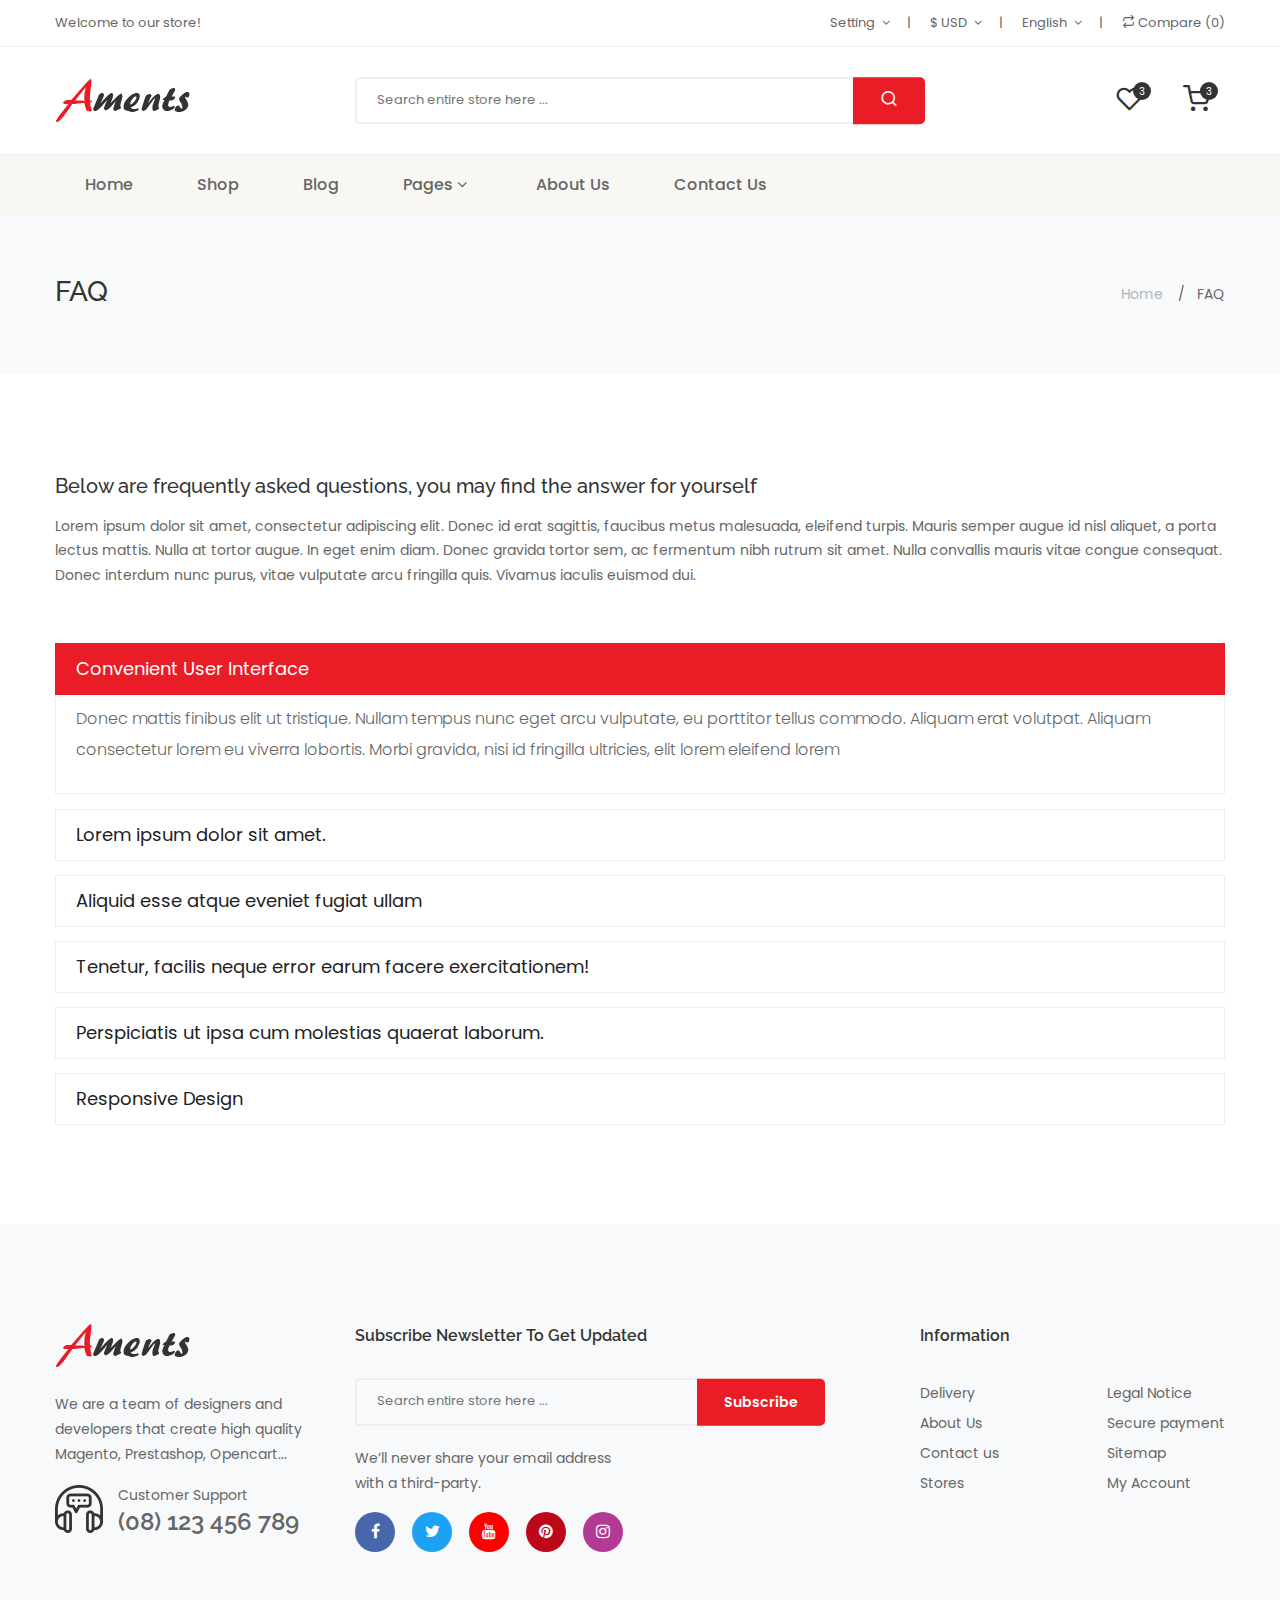
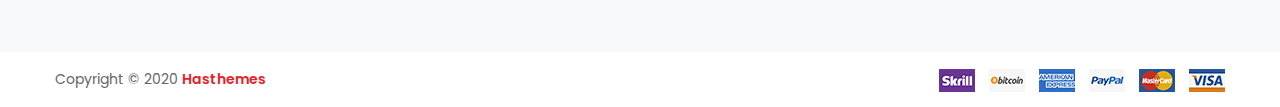
<file: faq.html>
<!DOCTYPE html>
<html lang="en">

<head>
    <meta charset="UTF-8" />
    <meta name="viewport" content="width=device-width, initial-scale=1.0" />
    <title>Aments - Car Accessories Shop HTML Template</title>

    <!-- ::::::::::::::Favicon icon::::::::::::::-->
    <link rel="shortcut icon" href="assets/images/favicon.ico" type="image/png">

    <!-- ::::::::::::::All CSS Files here :::::::::::::: -->
    <!-- Vendor CSS -->
    <link rel="stylesheet" href="assets/css/vendor/font-awesome.min.css">
    <link rel="stylesheet" href="assets/css/vendor/plaza-icon.css">
    <link rel="stylesheet" href="assets/css/vendor/jquery-ui.min.css">

    <!-- Plugin CSS -->
    <link rel="stylesheet" href="assets/css/plugins/slick.css">
    <link rel="stylesheet" href="assets/css/plugins/animate.min.css">
    <link rel="stylesheet" href="assets/css/plugins/nice-select.css">
    <link rel="stylesheet" href="assets/css/plugins/venobox.min.css">

    <!-- Main CSS -->
    <link rel="stylesheet" href="assets/css/style.css">

    <!-- Use the minified version files listed below for better performance and remove the files listed above -->
    <!-- <link rel="stylesheet" href="assets/css/vendor/vendor.min.css">
    <link rel="stylesheet" href="assets/css/plugins/plugins.min.css">
    <link rel="stylesheet" href="assets/css/style.min.css"> -->



</head>

<body>

    <!-- ...:::: Start Header Section:::... -->
    <header class="header-section d-lg-block d-none">
        <!-- Start Header Top Area -->
        <div class="header-top">
            <div class="container">
                <div class="row d-flex justify-content-between align-items-center">
                    <div class="col-6">
                        <div class="header-top--left">
                            <span>Welcome to our store!</span>
                        </div>
                    </div>
                    <div class="col-6">
                        <div class="header-top--right">
                            <!-- Start Header Top Menu -->
                            <ul class="header-user-menu">
                                <li class="has-user-dropdown">
                                    <a href="">Setting</a>
                                    <!-- Header Top Menu's Dropdown -->
                                    <ul class="user-sub-menu">
                                        <li><a href="">Checkout</a></li>
                                        <li><a href="">My Account</a></li>
                                        <li><a href="">Shopping Cart</a></li>
                                        <li><a href="">Wishlist</a></li>
                                    </ul>
                                </li>
                                <li class="has-user-dropdown">
                                    <a href="">$ USD</a>
                                    <!-- Header Top Menu's Dropdown -->
                                    <ul class="user-sub-menu">
                                        <li><a href="">EUR – Euro</a></li>
                                        <li><a href="">GBP – British Pound</a></li>
                                        <li><a href="">INR – India Rupee</a></li>
                                    </ul>
                                </li>
                                <li class="has-user-dropdown">
                                    <a href="">English</a>
                                    <!-- Header Top Menu's Dropdown -->
                                    <ul class="user-sub-menu">
                                        <li><a href=""><img class="user-sub-menu-in-icon" src="assets/images/icon/lang-en.png" alt=""> English</a></li>
                                        <li><a href=""><img class="user-sub-menu-in-icon" src="assets/images/icon/lang-gr.png" alt=""> Germany</a></li>
                                    </ul>
                                </li>
                                <li><a href=""><i class="icon-repeat"></i> Compare (0)</a></li>
                            </ul> <!-- End Header Top Menu -->
                        </div>
                    </div>
                </div>
            </div>
        </div> <!-- End Header Top Area -->

        <!-- Start Header Center Area -->
        <div class="header-center">
            <div class="container">
                <div class="row d-flex justify-content-between align-items-center">
                    <div class="col-3">
                        <!-- Logo Header -->
                        <div class="header-logo">
                            <a href="index.html"><img src="assets/images/logo/logo.png" alt=""></a>
                        </div>
                    </div>
                    <div class="col-6">
                        <!-- Start Header Search -->
                        <div class="header-search">
                            <form action="#" method="post">
                                <div class="header-search-box default-search-style d-flex">
                                    <input class="default-search-style-input-box border-around border-right-none" type="search" placeholder="Search entire store here ..." required>
                                    <button class="default-search-style-input-btn" type="submit"><i class="icon-search"></i></button>
                                </div>
                            </form>
                        </div> <!-- End Header Search -->
                    </div>
                    <div class="col-3 text-right">
                        <!-- Start Header Action Icon -->
                        <ul class="header-action-icon">
                            <li>
                                <a href="#offcanvas-wishlish" class="offcanvas-toggle">
                                    <i class="icon-heart"></i>
                                    <span class="header-action-icon-item-count">3</span>
                                </a>
                            </li>
                            <li>
                                <a href="#offcanvas-add-cart" class="offcanvas-toggle">
                                    <i class="icon-shopping-cart"></i>
                                    <span class="header-action-icon-item-count">3</span>
                                </a>
                            </li>
                        </ul> <!-- End Header Action Icon -->
                    </div>
                </div>
            </div>
        </div> <!-- End Header Center Area -->

        <!-- Start Bottom Area -->
        <div class="header-bottom sticky-header">
            <div class="container">
                <div class="row">
                    <div class="col-12">
                        <!-- Header Main Menu -->
                        <div class="main-menu">
                            <nav>
                                <ul>
                                    <li>
                                        <a href="index.html">Home</a>
                                        <!-- Sub Menu -->
                                        
                                    </li>
                                    <li>
                                        <a href="shop-grid-sidebar-left.html">Shop</a>
                                    </li>
                                    <li>
                                        <a href="blog-single-sidebar-left.html">Blog</a>              
                                    </li>
                                    <li class="has-dropdown">
                                        <a href="#">Pages <i class="fa fa-angle-down"></i></a>
                                        <!-- Sub Menu -->
                                        <ul class="sub-menu">
                                            <li><a href="service.html">Service</a></li>
                                            <li><a href="faq.html">Frequently Questions</a></li>
                                            <li><a href="privacy-policy.html">Privacy Policy</a></li>
                                            <li><a href="404.html">404 Page</a></li>
                                        </ul>
                                    </li>
                                    <li>
                                        <a href="about-us.html">About Us</a>
                                    </li>
                                    <li>
                                        <a href="contact-us.html">Contact Us</a>
                                    </li>
                                </ul>
                            </nav>
                        </div> <!-- Header Main Menu Start -->
                    </div>
                </div>
            </div>
        </div> <!-- End Bottom Area -->
    </header> <!-- ...:::: End Header Section:::... -->

    <!-- ...:::: Start Mobile Header Section:::... -->
    <div class="mobile-header-section d-block d-lg-none">
        <!-- Start Mobile Header Wrapper -->
        <div class="mobile-header-wrapper">
            <div class="container">
                <div class="row">
                    <div class="col-12 d-flex justify-content-between align-items-center">
                        <div class="mobile-header--left">
                            <a href="" class="mobile-logo-link">
                                <img src="assets/images/logo/logo.png" alt="" class="mobile-logo-img">
                            </a>
                        </div>
                        <div class="mobile-header--right">
                            <a href="#mobile-menu-offcanvas" class="mobile-menu offcanvas-toggle">
                                <span class="mobile-menu-dash"></span>
                                <span class="mobile-menu-dash"></span>
                                <span class="mobile-menu-dash"></span>
                            </a>
                        </div>
                    </div>
                </div>
            </div>
        </div> <!-- End Mobile Header Wrapper -->
    </div> <!-- ...:::: Start Mobile Header Section:::... -->

    <!-- ...:::: Start Offcanvas Mobile Menu Section:::... -->
    <div id="mobile-menu-offcanvas" class="offcanvas offcanvas-leftside offcanvas-mobile-menu-section">
        <!-- Start Offcanvas Header -->
        <div class="offcanvas-header text-right">
            <button class="offcanvas-close"><i class="fa fa-times"></i></button>
        </div> <!-- End Offcanvas Header -->
        <!-- Start Offcanvas Mobile Menu Wrapper -->
        <div class="offcanvas-mobile-menu-wrapper">
            <!-- Start Mobile Menu User Top -->
            <div class="mobile-menu-top">
                <span>Welcome to our store!</span>
                <!-- Start Header Top Menu -->
                <ul class="mobile-menu-user-menu">
                    <li><a class="header-user-menu-link" href=""><i class="icon-repeat"></i>Compare (0)</a></li>
                    <li class="has-mobile-user-dropdown">
                        <a class="mobile-user-menu-link" href="">Setting</a>
                        <!-- Header Top Menu's Dropdown -->
                        <ul class="mobile-user-sub-menu">
                            <li><a href="">Checkout</a></li>
                            <li><a href="">My Account</a></li>
                            <li><a href="">Shopping Cart</a></li>
                            <li><a href="">Wishlist</a></li>
                        </ul>
                    </li>
                    <li class=" has-mobile-user-dropdown">
                        <a class="mobile-user-menu-link" href="">$ USD</a>
                        <!-- Header Top Menu's Dropdown -->
                        <ul class="mobile-user-sub-menu">
                            <li><a href="">EUR – Euro</a></li>
                            <li><a href="">GBP – British Pound</a></li>
                            <li><a href="">Shopping Cart</a></li>
                            <li><a href="">INR – India Rupee</a></li>
                        </ul>
                    </li>
                    <li class="has-mobile-user-dropdown">
                        <a class="mobile-user-menu-link" href="">English</a>
                        <!-- Header Top Menu's Dropdown -->
                        <ul class="mobile-user-sub-menu">
                            <li><a href=""><img class="user-sub-menu-link-icon" src="assets/images/icon/lang-en.png" alt=""> English</a></li>
                            <li><a href=""><img class="user-sub-menu-link-icon" src="assets/images/icon/lang-gr.png" alt=""> Germany</a></li>
                        </ul>
                    </li>
                </ul> <!-- End Header Top Menu -->
            </div> <!-- End Mobile Menu User Top -->
            <!-- Start Mobile Menu User Center -->
            <div class="mobile-menu-center">
                <form action="#" method="post">
                    <div class="header-search-box default-search-style d-flex">
                        <input class="default-search-style-input-box border-around border-right-none" type="search" placeholder="Search entire store here ..." required>
                        <button class="default-search-style-input-btn" type="submit"><i class="icon-search"></i></button>
                    </div>
                </form>
                <div class="mobile-menu-customer-support">
                    <div class="mobile-menu-customer-support-icon">
                        <img src="assets/images/icon/support-icon.png" alt="">
                    </div>
                    <div class="mobile-menu-customer-support-text">
                        <span>Customer Support</span>
                        <a class="mobile-menu-customer-support-text-phone" href="tel:(08)123456789">(08) 123 456 789</a>
                    </div>
                </div>
                <!-- Start Header Action Icon -->
                <ul class="mobile-action-icon">
                    <li class="mobile-action-icon-item">
                        <a href="wishlist.html" class="mobile-action-icon-link">
                            <i class="icon-heart"></i>
                            <span class="mobile-action-icon-item-count">3</span>
                        </a>
                    </li>
                    <li class="mobile-action-icon-item">
                        <a href="cart.html" class="mobile-action-icon-link">
                            <i class="icon-shopping-cart"></i>
                            <span class="mobile-action-icon-item-count">3</span>
                        </a>
                    </li>
                </ul> <!-- End Header Action Icon -->
            </div> <!-- End Mobile Menu User Center -->
            <!-- Start Mobile Menu Bottom -->
            <div class="mobile-menu-bottom">
                <!-- Start Mobile Menu Nav -->
                <div class="offcanvas-menu">
                    <ul>
                        <li>
                            <a href="index.html">Home</a>
                            <!-- Sub Menu -->
                            
                        </li>
                        <li>
                            <a href="shop-grid-sidebar-left.html">Shop</a>
                        </li>
                        <li>
                            <a href="blog-single-sidebar-left.html">Blog</a>              
                        </li>
                        <li class="has-dropdown">
                            <a href="#">Pages <i class="fa fa-angle-down"></i></a>
                            <!-- Sub Menu -->
                            <ul class="sub-menu">
                                <li><a href="service.html">Service</a></li>
                                <li><a href="faq.html">Frequently Questions</a></li>
                                <li><a href="privacy-policy.html">Privacy Policy</a></li>
                                <li><a href="404.html">404 Page</a></li>
                            </ul>
                        </li>
                        <li>
                            <a href="about-us.html">About Us</a>
                        </li>
                        <li>
                            <a href="contact-us.html">Contact Us</a>
                        </li>
                    </ul>
                </div> <!-- End Mobile Menu Nav -->

                <!-- Mobile Manu Mail Address -->
                <a class="mobile-menu-email icon-text-right" href="mailto:info@yourdomain.com"><i class="fa fa-envelope-o"> info@yourdomain.com</i></a>

                <!-- Mobile Manu Social Link -->
                <ul class="mobile-menu-social">
                    <li><a href="" class="facebook"><i class="fa fa-facebook"></i></a></li>
                    <li><a href="" class="twitter"><i class="fa fa-twitter"></i></a></li>
                    <li><a href="" class="youtube"><i class="fa fa-youtube"></i></a></li>
                    <li><a href="" class="pinterest"><i class="fa fa-pinterest"></i></a></li>
                    <li><a href="" class="instagram"><i class="fa fa-instagram"></i></a></li>
                </ul>
            </div> <!-- End Mobile Menu Bottom -->
        </div> <!-- End Offcanvas Mobile Menu Wrapper -->
    </div> <!-- ...:::: End Offcanvas Mobile Menu Section:::... -->

    <!-- ...:::: Start Offcanvas Addcart Section :::... -->
    <div id="offcanvas-add-cart" class="offcanvas offcanvas-rightside offcanvas-add-cart-section">
        <!-- Start Offcanvas Header -->
        <div class="offcanvas-header text-right">
            <button class="offcanvas-close"><i class="fa fa-times"></i></button>
        </div> <!-- End Offcanvas Header -->

        <!-- Start  Offcanvas Addcart Wrapper -->
        <div class="offcanvas-add-cart-wrapper">
            <h4 class="offcanvas-title">Shopping Cart</h4>
            <ul class="offcanvas-cart">
                <li class="offcanvas-cart-item-single">
                    <div class="offcanvas-cart-item-block">
                        <a href="" class="offcanvas-cart-item-image-link">
                            <img src="assets/images/products_images/aments_products_image_6.jpg" alt="" class="offcanvas-cart-image">
                        </a>
                        <div class="offcanvas-cart-item-content">
                            <a href="" class="offcanvas-cart-item-link">Car Wheel</a>
                            <div class="offcanvas-cart-item-details">
                                <span class="offcanvas-cart-item-details-quantity">1 x </span>
                                <span class="offcanvas-cart-item-details-price">$49.00</span>
                            </div>
                        </div>
                    </div>
                    <div class="offcanvas-cart-item-delete text-right">
                        <a href="#" class="offcanvas-cart-item-delete"><i class="fa fa-trash-o"></i></a>
                    </div>
                </li>
                <li class="offcanvas-cart-item-single">
                    <div class="offcanvas-cart-item-block">
                        <a href="" class="offcanvas-cart-item-image-link">
                            <img src="assets/images/categories_images/aments_categories_08.jpg" alt="" class="offcanvas-cart-image">
                        </a>
                        <div class="offcanvas-cart-item-content">
                            <a href="" class="offcanvas-cart-item-link">Car Vails</a>
                            <div class="offcanvas-cart-item-details">
                                <span class="offcanvas-cart-item-details-quantity">3 x </span>
                                <span class="offcanvas-cart-item-details-price">$500.00</span>
                            </div>
                        </div>
                    </div>
                    <div class="offcanvas-cart-item-delete text-right">
                        <a href="#" class="offcanvas-cart-item-delete"><i class="fa fa-trash-o"></i></a>
                    </div>
                </li>
                <li class="offcanvas-cart-item-single">
                    <div class="offcanvas-cart-item-block">
                        <a href="" class="offcanvas-cart-item-image-link">
                            <img src="assets/images/products_images/aments_products_image_2.jpg" alt="" class="offcanvas-cart-image">
                        </a>
                        <div class="offcanvas-cart-item-content">
                            <a href="" class="offcanvas-cart-item-link">Shock Absorber</a>
                            <div class="offcanvas-cart-item-details">
                                <span class="offcanvas-cart-item-details-quantity">1 x </span>
                                <span class="offcanvas-cart-item-details-price">$350.00</span>
                            </div>
                        </div>
                    </div>
                    <div class="offcanvas-cart-item-delete text-right">
                        <a href="#" class="offcanvas-cart-item-delete"><i class="fa fa-trash-o"></i></a>
                    </div>
                </li>
            </ul>
            <div class="offcanvas-cart-total-price">
                <span class="offcanvas-cart-total-price-text">Subtotal:</span>
                <span class="offcanvas-cart-total-price-value">$170.00</span>
            </div>
            <ul class="offcanvas-cart-action-button">
                <li class="offcanvas-cart-action-button-list"><a href="" class="offcanvas-cart-action-button-link">View Cart</a></li>
                <li class="offcanvas-cart-action-button-list"><a href="" class="offcanvas-cart-action-button-link">Checkout</a></li>
            </ul>
        </div> <!-- End  Offcanvas Addcart Wrapper -->

    </div> <!-- ...:::: End  Offcanvas Addcart Section :::... -->

    <!-- ...:::: Start Offcanvas Mobile Menu Section:::... -->
    <div id="offcanvas-wishlish" class="offcanvas offcanvas-rightside offcanvas-add-cart-section">
        <!-- Start Offcanvas Header -->
        <div class="offcanvas-header text-right">
            <button class="offcanvas-close"><i class="fa fa-times"></i></button>
        </div> <!-- ENd Offcanvas Header -->

        <!-- Start Offcanvas Mobile Menu Wrapper -->
        <div class="offcanvas-wishlist-wrapper">
            <h4 class="offcanvas-title">Wishlist</h4>
            <ul class="offcanvas-wishlist">
                <li class="offcanvas-wishlist-item-single">
                    <div class="offcanvas-wishlist-item-block">
                        <a href="" class="offcanvas-wishlist-item-image-link">
                            <img src="assets/images/products_images/aments_products_image_6.jpg" alt="" class="offcanvas-wishlist-image">
                        </a>
                        <div class="offcanvas-wishlist-item-content">
                            <a href="" class="offcanvas-wishlist-item-link">Car Wheel</a>
                            <div class="offcanvas-wishlist-item-details">
                                <span class="offcanvas-wishlist-item-details-quantity">1 x </span>
                                <span class="offcanvas-wishlist-item-details-price">$49.00</span>
                            </div>
                        </div>
                    </div>
                    <div class="offcanvas-wishlist-item-delete text-right">
                        <a href="#" class="offcanvas-wishlist-item-delete"><i class="fa fa-trash-o"></i></a>
                    </div>
                </li>
                <li class="offcanvas-wishlist-item-single">
                    <div class="offcanvas-wishlist-item-block">
                        <a href="" class="offcanvas-wishlist-item-image-link">
                            <img src="assets/images/categories_images/aments_categories_08.jpg" alt="" class="offcanvas-wishlist-image">
                        </a>
                        <div class="offcanvas-wishlist-item-content">
                            <a href="" class="offcanvas-wishlist-item-link">Car Vails</a>
                            <div class="offcanvas-wishlist-item-details">
                                <span class="offcanvas-wishlist-item-details-quantity">3 x </span>
                                <span class="offcanvas-wishlist-item-details-price">$500.00</span>
                            </div>
                        </div>
                    </div>
                    <div class="offcanvas-wishlist-item-delete text-right">
                        <a href="#" class="offcanvas-wishlist-item-delete"><i class="fa fa-trash-o"></i></a>
                    </div>
                </li>
                <li class="offcanvas-wishlist-item-single">
                    <div class="offcanvas-wishlist-item-block">
                        <a href="" class="offcanvas-wishlist-item-image-link">
                            <img src="assets/images/products_images/aments_products_image_2.jpg" alt="" class="offcanvas-wishlist-image">
                        </a>
                        <div class="offcanvas-wishlist-item-content">
                            <a href="" class="offcanvas-wishlist-item-link">Shock Absorber</a>
                            <div class="offcanvas-wishlist-item-details">
                                <span class="offcanvas-wishlist-item-details-quantity">1 x </span>
                                <span class="offcanvas-wishlist-item-details-price">$350.00</span>
                            </div>
                        </div>
                    </div>
                    <div class="offcanvas-wishlist-item-delete text-right">
                        <a href="#" class="offcanvas-wishlist-item-delete"><i class="fa fa-trash-o"></i></a>
                    </div>
                </li>
            </ul>
            <ul class="offcanvas-wishlist-action-button">
                <li class="offcanvas-wishlist-action-button-list"><a href="" class="offcanvas-wishlist-action-button-link">View wishlist</a></li>
            </ul>
        </div> <!-- End Offcanvas Mobile Menu Wrapper -->

    </div> <!-- ...:::: End Offcanvas Mobile Menu Section:::... -->

    <div class="offcanvas-overlay"></div>

    <!-- ...:::: Start Breadcrumb Section:::... -->
    <div class="breadcrumb-section">
        <div class="breadcrumb-wrapper">
            <div class="container">
                <div class="row">
                    <div class="col-12 d-flex justify-content-between justify-content-md-between  align-items-center flex-md-row flex-column">
                        <h3 class="breadcrumb-title">FAQ</h3>
                        <div class="breadcrumb-nav">
                            <nav aria-label="breadcrumb">
                                <ul>
                                    <li><a href="index.html">Home</a></li>
                                    <li class="active" aria-current="page">FAQ</li>
                                </ul>
                            </nav>
                        </div>
                    </div>
                </div>
            </div>
        </div>
    </div> <!-- ...:::: End Breadcrumb Section:::... -->

    <!-- ...::::Start About Us Center Section:::... -->
    <div class="faq-section">
        <div class="container">
            <div class="row">
                <div class="col-12">
                    <div class="faq-content">
                        <h5>Below are frequently asked questions, you may find the answer for yourself</h5>
                        <p>Lorem ipsum dolor sit amet, consectetur adipiscing elit. Donec id erat sagittis, faucibus metus malesuada, eleifend turpis. Mauris semper augue id nisl aliquet, a porta lectus mattis. Nulla at tortor augue. In eget enim diam. Donec gravida tortor sem, ac fermentum nibh rutrum sit amet. Nulla convallis mauris vitae congue consequat. Donec interdum nunc purus, vitae vulputate arcu fringilla quis. Vivamus iaculis euismod dui.</p>
                    </div>
                </div>
            </div>
            <div class="faq-wrapper">
                <div class="row">
                    <div class="col-12">
                        <div class="faq-accordian">
                            <div class="faq-accordian-single-item">
                                <input id="item-1" name="accordian-item" type="radio" checked="">
                                <label for="item-1">Convenient User Interface</label>
                                <div class="item-content">
                                    <p>Donec mattis finibus elit ut tristique. Nullam tempus nunc eget arcu vulputate, eu porttitor tellus commodo. Aliquam erat volutpat. Aliquam consectetur lorem eu viverra lobortis. Morbi gravida, nisi id fringilla ultricies, elit lorem eleifend lorem</p>
                                </div>
                            </div>
                            <div class="faq-accordian-single-item">
                                <input id="item-2" name="accordian-item" type="radio">
                                <label for="item-2">Lorem ipsum dolor sit amet.</label>
                                <div class="item-content">
                                    <p>Donec mattis finibus elit ut tristique. Nullam tempus nunc eget arcu vulputate, eu porttitor tellus commodo. Aliquam erat volutpat. Aliquam consectetur lorem eu viverra lobortis. Morbi gravida, nisi id fringilla ultricies, elit lorem eleifend lorem</p>
                                </div>
                            </div>
                            <div class="faq-accordian-single-item">
                                <input id="item-3" name="accordian-item" type="radio">
                                <label for="item-3">Aliquid esse atque eveniet fugiat ullam</label>
                                <div class="item-content">
                                    <p>Donec mattis finibus elit ut tristique. Nullam tempus nunc eget arcu vulputate, eu porttitor tellus commodo. Aliquam erat volutpat. Aliquam consectetur lorem eu viverra lobortis. Morbi gravida, nisi id fringilla ultricies, elit lorem eleifend lorem</p>
                                </div>
                            </div>
                            <div class="faq-accordian-single-item">
                                <input id="item-4" name="accordian-item" type="radio">
                                <label for="item-4">Tenetur, facilis neque error earum facere exercitationem!</label>
                                <div class="item-content">
                                    <p>Donec mattis finibus elit ut tristique. Nullam tempus nunc eget arcu vulputate, eu porttitor tellus commodo. Aliquam erat volutpat. Aliquam consectetur lorem eu viverra lobortis. Morbi gravida, nisi id fringilla ultricies, elit lorem eleifend lorem</p>
                                </div>
                            </div>
                            <div class="faq-accordian-single-item">
                                <input id="item-5" name="accordian-item" type="radio">
                                <label for="item-5">Perspiciatis ut ipsa cum molestias quaerat laborum.</label>
                                <div class="item-content">
                                    <p>Donec mattis finibus elit ut tristique. Nullam tempus nunc eget arcu vulputate, eu porttitor tellus commodo. Aliquam erat volutpat. Aliquam consectetur lorem eu viverra lobortis. Morbi gravida, nisi id fringilla ultricies, elit lorem eleifend lorem</p>
                                </div>
                            </div>
                            <div class="faq-accordian-single-item">
                                <input id="item-6" name="accordian-item" type="radio">
                                <label for="item-6">Responsive Design</label>
                                <div class="item-content">
                                    <p>Donec mattis finibus elit ut tristique. Nullam tempus nunc eget arcu vulputate, eu porttitor tellus commodo. Aliquam erat volutpat. Aliquam consectetur lorem eu viverra lobortis. Morbi gravida, nisi id fringilla ultricies, elit lorem eleifend lorem</p>
                                </div>
                            </div>
                        </div>
                    </div>
                </div>
            </div>
        </div>
    </div> <!-- ...::::End  About Us Center Section:::... -->

    <!-- ...:::: Start Footer Section:::... -->
    <footer class="footer-section section-top-gap-100">
        <!-- Start Footer Top Area -->
        <div class="footer-top section-inner-bg">
            <div class="container">
                <div class="row">
                    <div class="col-lg-3 col-md-3 col-sm-5">
                        <div class="footer-widget footer-widget-contact">
                            <div class="footer-logo">
                                <a href="index.html"><img src="assets/images/logo/logo.png" alt="" class="img-fluid"></a>
                            </div>
                            <div class="footer-contact">
                                <p>We are a team of designers and developers that create high quality Magento, Prestashop, Opencart...</p>
                                <div class="customer-support">
                                    <div class="customer-support-icon">
                                        <img src="assets/images/icon/support-icon.png" alt="">
                                    </div>
                                    <div class="customer-support-text">
                                        <span>Customer Support</span>
                                        <a class="customer-support-text-phone" href="tel:(08)123456789">(08) 123 456 789</a>
                                    </div>
                                </div>
                            </div>
                        </div>
                    </div>
                    <div class="col-lg-5 col-md-5 col-sm-7">
                        <div class="footer-widget footer-widget-subscribe">
                            <h3 class="footer-widget-title">Subscribe newsletter to get updated</h3>
                            <form action="#" method="post">
                                <div class="footer-subscribe-box default-search-style d-flex">
                                    <input class="default-search-style-input-box border-around border-right-none subscribe-form" type="email" placeholder="Search entire store here ..." required>
                                    <button class="default-search-style-input-btn" type="submit">Subscribe</button>
                                </div>
                            </form>
                            <p class="footer-widget-subscribe-note">We’ll never share your email address <br> with a third-party.</p>
                            <ul class="footer-social">
                                <li><a href="" class="facebook"><i class="fa fa-facebook"></i></a></li>
                                <li><a href="" class="twitter"><i class="fa fa-twitter"></i></a></li>
                                <li><a href="" class="youtube"><i class="fa fa-youtube"></i></a></li>
                                <li><a href="" class="pinterest"><i class="fa fa-pinterest"></i></a></li>
                                <li><a href="" class="instagram"><i class="fa fa-instagram"></i></a></li>
                            </ul>
                        </div>
                    </div>
                    <div class="col-lg-4 col-md-4 col-sm-6">
                        <div class="footer-widget footer-widget-menu">
                            <h3 class="footer-widget-title">Information</h3>
                            <div class="footer-menu">
                                <ul class="footer-menu-nav">
                                    <li><a href="">Delivery</a></li>
                                    <li><a href="about-us.html">About Us</a></li>
                                    <li><a href="contact-us.html">Contact us</a></li>
                                    <li><a href="">Stores</a></li>
                                </ul>
                                <ul class="footer-menu-nav">
                                    <li><a href="">Legal Notice</a></li>
                                    <li><a href="">Secure payment</a></li>
                                    <li><a href="">Sitemap</a></li>
                                    <li><a href="my-account.html">My Account</a></li>
                                </ul>
                            </div>
                        </div>
                    </div>
                </div>
            </div>
        </div> <!-- End Footer Top Area -->
        <!-- Start Footer Bottom Area -->
        <div class="footer-bottom">
            <div class="container">
                <div class="row align-items-center">
                    <div class="col-lg-6 col-md-6">
                        <div class="copyright-area">
                            <p class="copyright-area-text">Copyright © 2020 <a class="copyright-link" href="https://hasthemes.com/">Hasthemes</a></p>
                        </div>
                    </div>
                    <div class="col-lg-6 col-md-6">
                        <div class="footer-payment">
                            <a href=""><img class="img-fluid" src="assets/images/icon/payment-icon.png" alt=""></a>
                        </div>
                    </div>
                </div>
            </div>
        </div> <!-- End Footer Bottom Area -->
    </footer> <!-- ...:::: End Footer Section:::... -->

    <!-- material-scrolltop button -->
    <button class="material-scrolltop" type="button"></button>

    <!-- Start Modal Add cart -->
    <div class="modal fade" id="modalAddcart" tabindex="-1" role="dialog" aria-hidden="true">
        <div class="modal-dialog  modal-dialog-centered modal-xl" role="document">
            <div class="modal-content">
                <div class="modal-body">
                    <div class="container-fluid">
                        <div class="row">
                            <div class="col text-right">
                                <button type="button" class="close modal-close" data-dismiss="modal" aria-label="Close">
                                    <span aria-hidden="true"> <i class="fa fa-times"></i></span>
                                </button>
                            </div>
                        </div>
                        <div class="row">
                            <div class="col-md-7">
                                <div class="row">
                                    <div class="col-md-4">
                                        <div class="modal-add-cart-product-img">
                                            <img class="img-fluid" src="assets/images/products_images/aments_products_image_1.jpg" alt="">
                                        </div>
                                    </div>
                                    <div class="col-md-8">
                                        <div class="modal-add-cart-info"><i class="fa fa-check-square"></i>Added to cart successfully!</div>
                                        <div class="modal-add-cart-product-cart-buttons">
                                            <a href="cart.html">View Cart</a>
                                            <a href="checkout.html">Checkout</a>
                                        </div>
                                    </div>
                                </div>
                            </div>
                            <div class="col-md-5 modal-border">
                                <ul class="modal-add-cart-product-shipping-info">
                                    <li> <strong><i class="icon-shopping-cart"></i> There Are 5 Items In Your Cart.</strong></li>
                                    <li> <strong>TOTAL PRICE: </strong> <span>$187.00</span></li>
                                    <li class="modal-continue-button"><a href="#" data-dismiss="modal">CONTINUE SHOPPING</a></li>
                                </ul>
                            </div>
                        </div>
                    </div>
                </div>
            </div>
        </div>
    </div> <!-- End Modal Add cart -->

    <!-- Start Modal Quickview cart -->
    <div class="modal fade" id="modalQuickview" tabindex="-1" role="dialog" aria-hidden="true">
        <div class="modal-dialog  modal-dialog-centered" role="document">
            <div class="modal-content">
                <div class="modal-body">
                    <div class="container-fluid">
                        <div class="row">
                            <div class="col text-right">
                                <button type="button" class="close modal-close" data-dismiss="modal" aria-label="Close">
                                    <span aria-hidden="true"> <i class="fa fa-times"></i></span>
                                </button>
                            </div>
                        </div>
                        <div class="row">
                            <div class="col-md-6">
                                <div class="product-details-gallery-area">
                                    <div class="product-large-image modal-product-image-large">
                                        <div class="product-image-large-single">
                                            <img class="img-fluid" src="assets/images/products_images/aments_products_image_1.jpg" alt="">
                                        </div>
                                        <div class="product-image-large-single">
                                            <img class="img-fluid" src="assets/images/products_images/aments_products_image_2.jpg" alt="">
                                        </div>
                                        <div class="product-image-large-single">
                                            <img class="img-fluid" src="assets/images/products_images/aments_products_image_3.jpg" alt="">
                                        </div>
                                        <div class="product-image-large-single">
                                            <img class="img-fluid" src="assets/images/products_images/aments_products_image_4.jpg" alt="">
                                        </div>
                                        <div class="product-image-large-single">
                                            <img class="img-fluid" src="assets/images/products_images/aments_products_image_5.jpg" alt="">
                                        </div>
                                        <div class="product-image-large-single">
                                            <img class="img-fluid" src="assets/images/products_images/aments_products_image_6.jpg" alt="">
                                        </div>
                                    </div>
                                    <div class="product-image-thumb modal-product-image-thumb">
                                        <div class="zoom-active product-image-thumb-single">
                                            <img class="img-fluid" src="assets/images/products_images/aments_products_image_1.jpg" alt="">
                                        </div>
                                        <div class="product-image-thumb-single">
                                            <img class="img-fluid" src="assets/images/products_images/aments_products_image_2.jpg" alt="">
                                        </div>
                                        <div class="product-image-thumb-single">
                                            <img class="img-fluid" src="assets/images/products_images/aments_products_image_3.jpg" alt="">
                                        </div>
                                        <div class="product-image-thumb-single">
                                            <img class="img-fluid" src="assets/images/products_images/aments_products_image_4.jpg" alt="">
                                        </div>
                                        <div class="product-image-thumb-single">
                                            <img class="img-fluid" src="assets/images/products_images/aments_products_image_5.jpg" alt="">
                                        </div>
                                        <div class="product-image-thumb-single">
                                            <img class="img-fluid" src="assets/images/products_images/aments_products_image_6.jpg" alt="">
                                        </div>
                                    </div>
                                </div>
                            </div>
                            <div class="col-md-6">
                                <div class="product-details-content-area">
                                    <!-- Start  Product Details Text Area-->
                                    <div class="product-details-text">
                                        <h4 class="title">Nonstick Dishwasher PFOA</h4>
                                        <div class="price"><del>$70.00</del>$80.00</div>
                                        <p>Lorem ipsum dolor sit amet, consectetur adipisicing elit. Mollitia iste laborum ad impedit pariatur esse optio tempora sint ullam autem deleniti nam in quos qui nemo ipsum numquam, reiciendis maiores quidem aperiam, rerum vel recusandae</p>
                                    </div> <!-- End  Product Details Text Area-->
                                    <!-- Start Product Variable Area -->
                                    <div class="product-details-variable">
                                        <!-- Product Variable Single Item -->
                                        <div class="variable-single-item">
                                            <span>Color</span>
                                            <div class="product-variable-color">
                                                <label for="modal-product-color-red">
                                                    <input name="modal-product-color" id="modal-product-color-red" class="color-select" type="radio" checked>
                                                    <span class="product-color-red"></span>
                                                </label>
                                                <label for="modal-product-color-tomato">
                                                    <input name="modal-product-color" id="modal-product-color-tomato" class="color-select" type="radio">
                                                    <span class="product-color-tomato"></span>
                                                </label>
                                                <label for="modal-product-color-green">
                                                    <input name="modal-product-color" id="modal-product-color-green" class="color-select" type="radio">
                                                    <span class="product-color-green"></span>
                                                </label>
                                                <label for="modal-product-color-light-green">
                                                    <input name="modal-product-color" id="modal-product-color-light-green" class="color-select" type="radio">
                                                    <span class="product-color-light-green"></span>
                                                </label>
                                                <label for="modal-product-color-blue">
                                                    <input name="modal-product-color" id="modal-product-color-blue" class="color-select" type="radio">
                                                    <span class="product-color-blue"></span>
                                                </label>
                                                <label for="modal-product-color-light-blue">
                                                    <input name="modal-product-color" id="modal-product-color-light-blue" class="color-select" type="radio">
                                                    <span class="product-color-light-blue"></span>
                                                </label>
                                            </div>
                                        </div>
                                        <!-- Product Variable Single Item -->
                                        <div class="variable-single-item ">
                                            <span>Quantity</span>
                                            <div class="product-variable-quantity">
                                                <input min="1" max="100" value="1" type="number">
                                            </div>
                                        </div>
                                    </div> <!-- End Product Variable Area -->
                                    <!-- Start  Product Details Meta Area-->
                                    <div class="product-details-meta mb-20">
                                        <ul>
                                            <li><a href=""><i class="icon-heart"></i>Add to wishlist</a></li>
                                            <li><a href=""><i class="icon-repeat"></i>Compare</a></li>
                                            <li><a href="#" data-toggle="modal" data-target="#modalQuickview"><i class="icon-shopping-cart"></i>Add To Cart</a></li>
                                        </ul>
                                    </div> <!-- End  Product Details Meta Area-->
                                    <!-- Start  Product Details Social Area-->
                                    <ul class="modal-product-details-social">
                                        <li><a href="#" class="facebook"><i class="fa fa-facebook"></i></a></li>
                                        <li><a href="#" class="twitter"><i class="fa fa-twitter"></i></a></li>
                                        <li><a href="#" class="pinterest"><i class="fa fa-pinterest"></i></a></li>
                                        <li><a href="#" class="google-plus"><i class="fa fa-google-plus"></i></a></li>
                                        <li><a href="#" class="linkedin"><i class="fa fa-linkedin"></i></a></li>
                                    </ul> <!-- End  Product Details Social Area-->
                                </div>
                            </div>
                        </div>
                    </div>
                </div>
            </div>
        </div>
    </div> <!-- End Modal Quickview cart -->

    <!-- ::::::::::::::All JS Files here :::::::::::::: -->
    <!-- Global Vendor, plugins JS -->
    <script src="assets/js/vendor/modernizr-3.11.2.min.js"></script>
    <script src="assets/js/vendor/jquery-3.5.1.min.js"></script>
    <script src="assets/js/vendor/jquery-migrate-3.3.0.min.js"></script>
    <script src="assets/js/vendor/bootstrap.bundle.min.js"></script>
    <script src="assets/js/vendor/jquery-ui.min.js"></script>

    <!--Plugins JS-->
    <script src="assets/js/plugins/slick.min.js"></script>
    <script src="assets/js/plugins/material-scrolltop.js"></script>
    <script src="assets/js/plugins/jquery.nice-select.min.js"></script>
    <script src="assets/js/plugins/jquery.zoom.min.js"></script>
    <script src="assets/js/plugins/venobox.min.js"></script>

    <!-- Use the minified version files listed below for better performance and remove the files listed above -->
    <!-- <script src="assets/js/vendor.min.js"></script> 
    <script src="assets/js/plugins.min.js"></script> -->

    <!-- Main JS -->
    <script src="assets/js/main.js"></script>



</body>

</html>
</file>
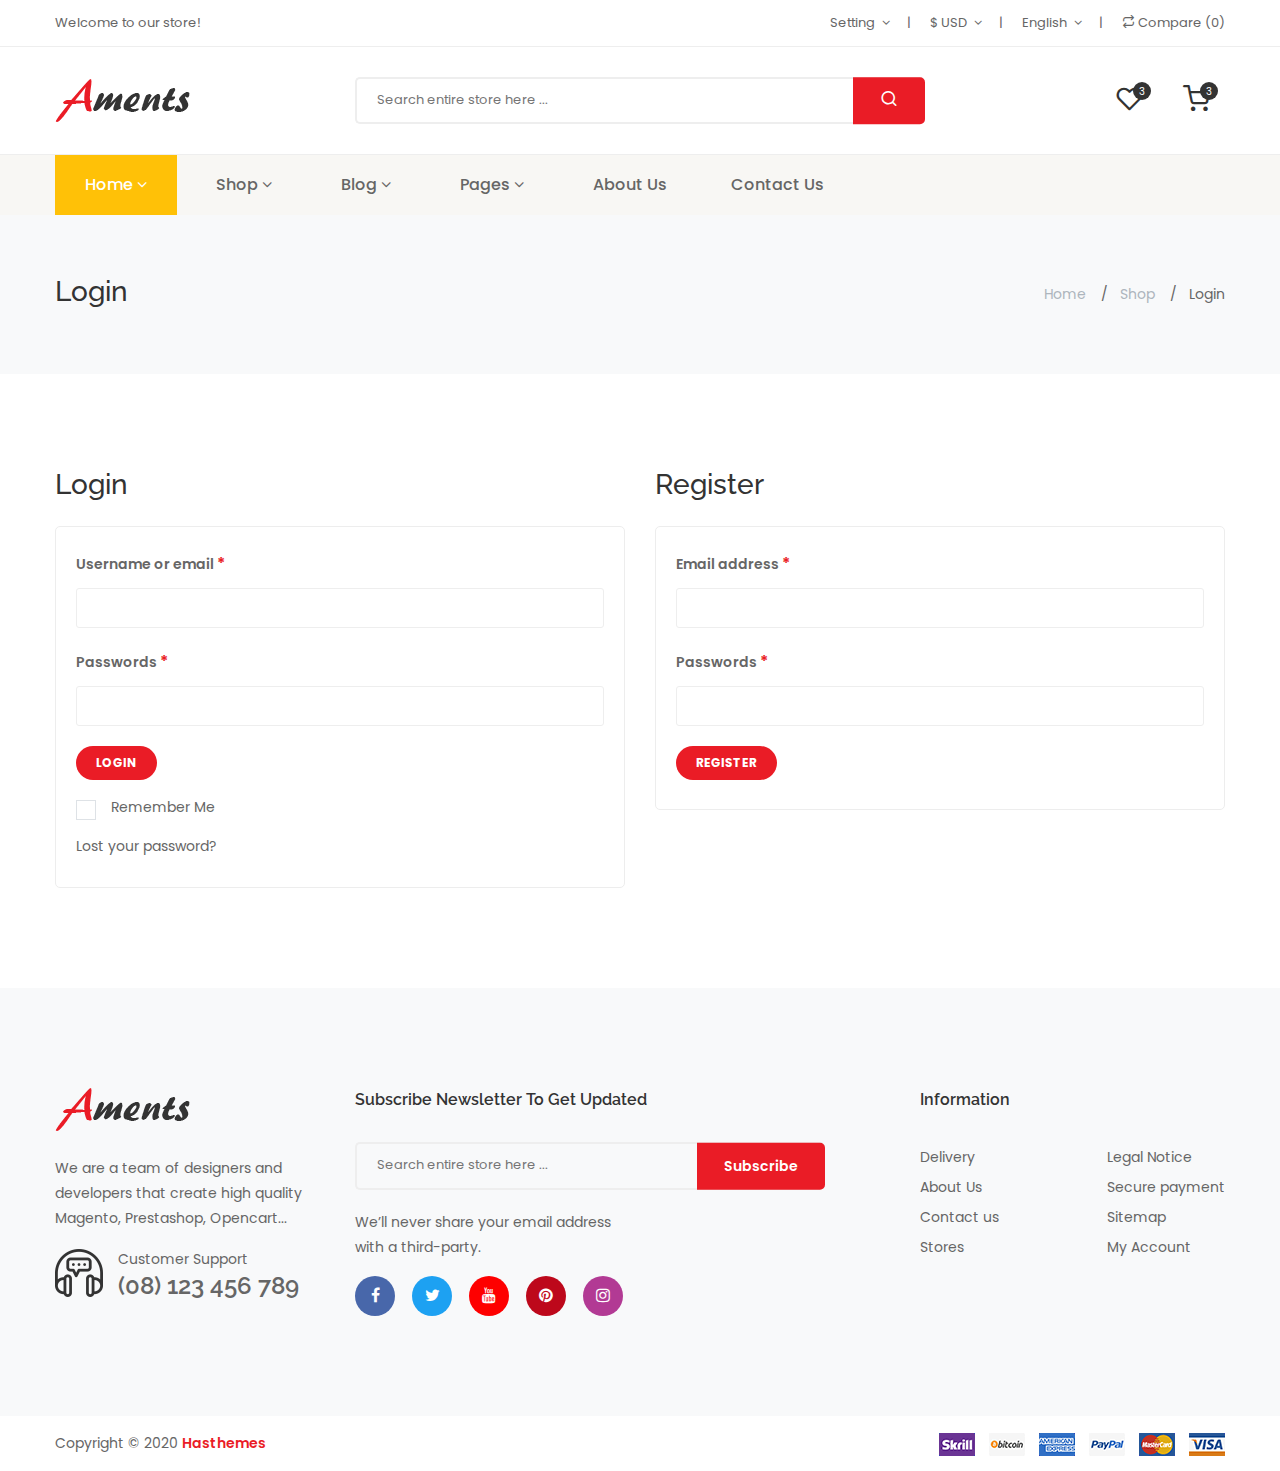
<file: login.html>
<!DOCTYPE html>
<html lang="en">

<head>
    <meta charset="UTF-8" />
    <meta name="viewport" content="width=device-width, initial-scale=1.0" />
    <title>Aments - Car Accessories Shop HTML Template</title>

    <!-- ::::::::::::::Favicon icon::::::::::::::-->
    <link rel="shortcut icon" href="assets/images/favicon.ico" type="image/png">

    
    <!-- ::::::::::::::All CSS Files here :::::::::::::: -->
    <!-- Vendor CSS -->
    <link rel="stylesheet" href="assets/css/vendor/font-awesome.min.css">
    <link rel="stylesheet" href="assets/css/vendor/plaza-icon.css">
    <link rel="stylesheet" href="assets/css/vendor/jquery-ui.min.css">

    <!-- Plugin CSS -->
    <link rel="stylesheet" href="assets/css/plugins/slick.css">
    <link rel="stylesheet" href="assets/css/plugins/animate.min.css">
    <link rel="stylesheet" href="assets/css/plugins/nice-select.css">
    <link rel="stylesheet" href="assets/css/plugins/venobox.min.css">

    <!-- Main CSS -->
    <link rel="stylesheet" href="assets/css/style.css">

    <!-- Use the minified version files listed below for better performance and remove the files listed above -->
    <!-- <link rel="stylesheet" href="assets/css/vendor/vendor.min.css">
    <link rel="stylesheet" href="assets/css/plugins/plugins.min.css">
    <link rel="stylesheet" href="assets/css/style.min.css"> -->



</head>

<body>

    <!-- ...:::: Start Header Section:::... -->
    <header class="header-section d-lg-block d-none">
        <!-- Start Header Top Area -->
        <div class="header-top">
            <div class="container">
                <div class="row d-flex justify-content-between align-items-center">
                    <div class="col-6">
                        <div class="header-top--left">
                            <span>Welcome to our store!</span>
                        </div>
                    </div>
                    <div class="col-6">
                        <div class="header-top--right">
                            <!-- Start Header Top Menu -->
                            <ul class="header-user-menu">
                                <li class="has-user-dropdown">
                                    <a href="">Setting</a>
                                    <!-- Header Top Menu's Dropdown -->
                                    <ul class="user-sub-menu">
                                        <li><a href="">Checkout</a></li>
                                        <li><a href="">My Account</a></li>
                                        <li><a href="">Shopping Cart</a></li>
                                        <li><a href="">Wishlist</a></li>
                                    </ul>
                                </li>
                                <li class="has-user-dropdown">
                                    <a href="">$ USD</a>
                                    <!-- Header Top Menu's Dropdown -->
                                    <ul class="user-sub-menu">
                                        <li><a href="">EUR – Euro</a></li>
                                        <li><a href="">GBP – British Pound</a></li>
                                        <li><a href="">INR – India Rupee</a></li>
                                    </ul>
                                </li>
                                <li class="has-user-dropdown">
                                    <a href="">English</a>
                                    <!-- Header Top Menu's Dropdown -->
                                    <ul class="user-sub-menu">
                                        <li><a href=""><img class="user-sub-menu-in-icon" src="assets/images/icon/lang-en.png" alt=""> English</a></li>
                                        <li><a href=""><img class="user-sub-menu-in-icon" src="assets/images/icon/lang-gr.png" alt=""> Germany</a></li>
                                    </ul>
                                </li>
                                <li><a href=""><i class="icon-repeat"></i> Compare (0)</a></li>
                            </ul> <!-- End Header Top Menu -->
                        </div>
                    </div>
                </div>
            </div>
        </div> <!-- End Header Top Area -->

        <!-- Start Header Center Area -->
        <div class="header-center">
            <div class="container">
                <div class="row d-flex justify-content-between align-items-center">
                    <div class="col-3">
                        <!-- Logo Header -->
                        <div class="header-logo">
                            <a href="index.html"><img src="assets/images/logo/logo.png" alt=""></a>
                        </div>
                    </div>
                    <div class="col-6">
                        <!-- Start Header Search -->
                        <div class="header-search">
                            <form action="#" method="post">
                                <div class="header-search-box default-search-style d-flex">
                                    <input class="default-search-style-input-box border-around border-right-none" type="search" placeholder="Search entire store here ..." required>
                                    <button class="default-search-style-input-btn" type="submit"><i class="icon-search"></i></button>
                                </div>
                            </form>
                        </div> <!-- End Header Search -->
                    </div>
                    <div class="col-3 text-right">
                        <!-- Start Header Action Icon -->
                        <ul class="header-action-icon">
                            <li>
                                <a href="#offcanvas-wishlish" class="offcanvas-toggle">
                                    <i class="icon-heart"></i>
                                    <span class="header-action-icon-item-count">3</span>
                                </a>
                            </li>
                            <li>
                                <a href="#offcanvas-add-cart" class="offcanvas-toggle">
                                    <i class="icon-shopping-cart"></i>
                                    <span class="header-action-icon-item-count">3</span>
                                </a>
                            </li>
                        </ul> <!-- End Header Action Icon -->
                    </div>
                </div>
            </div>
        </div> <!-- End Header Center Area -->

        <!-- Start Bottom Area -->
        <div class="header-bottom sticky-header">
            <div class="container">
                <div class="row">
                    <div class="col-12">
                        <!-- Header Main Menu -->
                        <div class="main-menu">
                            <nav>
                                <ul>
                                    <li class="has-dropdown">
                                        <a class="active main-menu-link" href="index.html">Home <i class="fa fa-angle-down"></i></a>
                                        <!-- Sub Menu -->
                                        <ul class="sub-menu">
                                            <li><a href="index.html">Home 1</a></li>
                                            <li><a href="index-2.html">Home 2</a></li>
                                        </ul>
                                    </li>
                                    <li class="has-dropdown has-megaitem">
                                        <a href="product-details-default.html">Shop <i class="fa fa-angle-down"></i></a>
                                        <!-- Mega Menu -->
                                        <div class="mega-menu">
                                            <ul class="mega-menu-inner">
                                                <!-- Mega Menu Sub Link -->
                                                <li class="mega-menu-item">
                                                    <a href="#" class="mega-menu-item-title">Shop Layouts</a>
                                                    <ul class="mega-menu-sub">
                                                        <li><a href="shop-grid-sidebar-left.html">Grid Left Sidebar</a></li>
                                                        <li><a href="shop-grid-sidebar-right.html">Grid Right Sidebar</a></li>
                                                        <li><a href="shop-full-width.html">Full Width</a></li>
                                                        <li><a href="shop-list-sidebar-left.html">List Left Sidebar</a></li>
                                                        <li><a href="shop-list-sidebar-right.html">List Right Sidebar</a></li>
                                                    </ul>
                                                </li>
                                                <!-- Mega Menu Sub Link -->
                                                <li class="mega-menu-item">
                                                    <a href="#" class="mega-menu-item-title">Other Pages</a>
                                                    <ul class="mega-menu-sub">
                                                        <li><a href="cart.html">Cart</a></li>
                                                        <li><a href="wishlist.html">Wishlist</a></li>
                                                        <li><a href="compare.html">Compare</a></li>
                                                        <li><a href="checkout.html">Checkout</a></li>
                                                        <li><a href="login.html">Login</a></li>
                                                        <li><a href="my-account.html">My Account</a></li>
                                                    </ul>
                                                </li>
                                                <!-- Mega Menu Sub Link -->
                                                <li class="mega-menu-item">
                                                    <a href="#" class="mega-menu-item-title">Product Types</a>
                                                    <ul class="mega-menu-sub">
                                                        <li><a href="product-details-default.html">Product Default</a></li>
                                                        <li><a href="product-details-variable.html">Product Variable</a></li>
                                                        <li><a href="product-details-affiliate.html">Product Referral</a></li>
                                                        <li><a href="product-details-group.html">Product Group</a></li>
                                                        <li><a href="product-details-single-slide.html">Product Slider</a></li>
                                                    </ul>
                                                </li>
                                                <!-- Mega Menu Sub Link -->
                                                <li class="mega-menu-item">
                                                    <a href="#" class="mega-menu-item-title">Product Types</a>
                                                    <ul class="mega-menu-sub">
                                                        <li><a href="product-details-tab-left.html">Product Tab Left</a></li>
                                                        <li><a href="product-details-tab-right.html">Product Tab Right</a></li>
                                                        <li><a href="product-details-gallery-left.html">Product Gallery Left</a></li>
                                                        <li><a href="product-details-gallery-right.html">Product Gallery Right</a></li>
                                                        <li><a href="product-details-sticky-left.html">Product Sticky Left</a></li>
                                                        <li><a href="product-details-sticky-right.html">Product Sticky right</a></li>
                                                    </ul>
                                                </li>
                                            </ul>
                                            <div class="menu-banner">
                                                <a href="" class="menu-banner-link">
                                                    <img class="menu-banner-img" src="assets/images/banner/menu-banner.jpg" alt="">
                                                </a>
                                            </div>
                                        </div>
                                    </li>
                                    <li class="has-dropdown">
                                        <a href="blog-single-sidebar-left.html">Blog <i class="fa fa-angle-down"></i></a>
                                        <!-- Sub Menu -->
                                        <ul class="sub-menu">
                                            <li><a href="blog-grid-sidebar-left.html">Blog Grid Sidebar left</a></li>
                                            <li><a href="blog-grid-sidebar-right.html">Blog Grid Sidebar Right</a></li>
                                            <li><a href="blog-full-width.html">Blog Full Width</a></li>
                                            <li><a href="blog-single-sidebar-left.html">Blog Single Sidebar left</a></li>
                                            <li><a href="blog-single-sidebar-right.html">Blog Single Sidebar Right</a></li>
                                        </ul>
                                    </li>
                                    <li class="has-dropdown">
                                        <a href="#">Pages <i class="fa fa-angle-down"></i></a>
                                        <!-- Sub Menu -->
                                        <ul class="sub-menu">
                                            <li><a href="service.html">Service</a></li>
                                            <li><a href="faq.html">Frequently Questions</a></li>
                                            <li><a href="privacy-policy.html">Privacy Policy</a></li>
                                            <li><a href="404.html">404 Page</a></li>
                                        </ul>
                                    </li>
                                    <li>
                                        <a href="about-us.html">About Us</a>
                                    </li>
                                    <li>
                                        <a href="contact-us.html">Contact Us</a>
                                    </li>
                                </ul>
                            </nav>
                        </div> <!-- Header Main Menu Start -->
                    </div>
                </div>
            </div>
        </div> <!-- End Bottom Area -->
    </header> <!-- ...:::: End Header Section:::... -->

    <!-- ...:::: Start Mobile Header Section:::... -->
    <div class="mobile-header-section d-block d-lg-none">
        <!-- Start Mobile Header Wrapper -->
        <div class="mobile-header-wrapper">
            <div class="container">
                <div class="row">
                    <div class="col-12 d-flex justify-content-between align-items-center">
                        <div class="mobile-header--left">
                            <a href="" class="mobile-logo-link">
                                <img src="assets/images/logo/logo.png" alt="" class="mobile-logo-img">
                            </a>
                        </div>
                        <div class="mobile-header--right">
                            <a href="#mobile-menu-offcanvas" class="mobile-menu offcanvas-toggle">
                                <span class="mobile-menu-dash"></span>
                                <span class="mobile-menu-dash"></span>
                                <span class="mobile-menu-dash"></span>
                            </a>
                        </div>
                    </div>
                </div>
            </div>
        </div> <!-- End Mobile Header Wrapper -->
    </div> <!-- ...:::: Start Mobile Header Section:::... -->

    <!-- ...:::: Start Offcanvas Mobile Menu Section:::... -->
    <div id="mobile-menu-offcanvas" class="offcanvas offcanvas-leftside offcanvas-mobile-menu-section">
        <!-- Start Offcanvas Header -->
        <div class="offcanvas-header text-right">
            <button class="offcanvas-close"><i class="fa fa-times"></i></button>
        </div> <!-- End Offcanvas Header -->
        <!-- Start Offcanvas Mobile Menu Wrapper -->
        <div class="offcanvas-mobile-menu-wrapper">
            <!-- Start Mobile Menu User Top -->
            <div class="mobile-menu-top">
                <span>Welcome to our store!</span>
                <!-- Start Header Top Menu -->
                <ul class="mobile-menu-user-menu">
                    <li><a class="header-user-menu-link" href=""><i class="icon-repeat"></i>Compare (0)</a></li>
                    <li class="has-mobile-user-dropdown">
                        <a class="mobile-user-menu-link" href="">Setting</a>
                        <!-- Header Top Menu's Dropdown -->
                        <ul class="mobile-user-sub-menu">
                            <li><a href="">Checkout</a></li>
                            <li><a href="">My Account</a></li>
                            <li><a href="">Shopping Cart</a></li>
                            <li><a href="">Wishlist</a></li>
                        </ul>
                    </li>
                    <li class=" has-mobile-user-dropdown">
                        <a class="mobile-user-menu-link" href="">$ USD</a>
                        <!-- Header Top Menu's Dropdown -->
                        <ul class="mobile-user-sub-menu">
                            <li><a href="">EUR – Euro</a></li>
                            <li><a href="">GBP – British Pound</a></li>
                            <li><a href="">Shopping Cart</a></li>
                            <li><a href="">INR – India Rupee</a></li>
                        </ul>
                    </li>
                    <li class="has-mobile-user-dropdown">
                        <a class="mobile-user-menu-link" href="">English</a>
                        <!-- Header Top Menu's Dropdown -->
                        <ul class="mobile-user-sub-menu">
                            <li><a href=""><img class="user-sub-menu-link-icon" src="assets/images/icon/lang-en.png" alt=""> English</a></li>
                            <li><a href=""><img class="user-sub-menu-link-icon" src="assets/images/icon/lang-gr.png" alt=""> Germany</a></li>
                        </ul>
                    </li>
                </ul> <!-- End Header Top Menu -->
            </div> <!-- End Mobile Menu User Top -->
            <!-- Start Mobile Menu User Center -->
            <div class="mobile-menu-center">
                <form action="#" method="post">
                    <div class="header-search-box default-search-style d-flex">
                        <input class="default-search-style-input-box border-around border-right-none" type="search" placeholder="Search entire store here ..." required>
                        <button class="default-search-style-input-btn" type="submit"><i class="icon-search"></i></button>
                    </div>
                </form>
                <div class="mobile-menu-customer-support">
                    <div class="mobile-menu-customer-support-icon">
                        <img src="assets/images/icon/support-icon.png" alt="">
                    </div>
                    <div class="mobile-menu-customer-support-text">
                        <span>Customer Support</span>
                        <a class="mobile-menu-customer-support-text-phone" href="tel:(08)123456789">(08) 123 456 789</a>
                    </div>
                </div>
                <!-- Start Header Action Icon -->
                <ul class="mobile-action-icon">
                    <li class="mobile-action-icon-item">
                        <a href="wishlist.html" class="mobile-action-icon-link">
                            <i class="icon-heart"></i>
                            <span class="mobile-action-icon-item-count">3</span>
                        </a>
                    </li>
                    <li class="mobile-action-icon-item">
                        <a href="cart.html" class="mobile-action-icon-link">
                            <i class="icon-shopping-cart"></i>
                            <span class="mobile-action-icon-item-count">3</span>
                        </a>
                    </li>
                </ul> <!-- End Header Action Icon -->
            </div> <!-- End Mobile Menu User Center -->
            <!-- Start Mobile Menu Bottom -->
            <div class="mobile-menu-bottom">
                <!-- Start Mobile Menu Nav -->
                <div class="offcanvas-menu">
                    <ul>
                        <li>
                            <a href="#"><span>Home</span></a>
                            <ul class="mobile-sub-menu">
                                <li><a href="index.html">Home 1</a></li>
                                <li><a href="index-2.html">Home 2</a></li>
                            </ul>
                        </li>
                        <li>
                            <a href="#"><span>Shop</span></a>
                            <ul class="mobile-sub-menu">
                                <li>
                                    <a href="#">Shop Layout</a>
                                    <ul class="mobile-sub-menu">
                                        <li><a href="shop-grid-sidebar-left.html">Grid Left Sidebar</a></li>
                                        <li><a href="shop-grid-sidebar-right.html">Grid Right Sidebar</a></li>
                                        <li><a href="shop-full-width.html">Full Width</a></li>
                                        <li><a href="shop-list-sidebar-left.html">List Left Sidebar</a></li>
                                        <li><a href="shop-list-sidebar-right.html">List Right Sidebar</a></li>
                                    </ul>
                                </li>
                            </ul>
                            <ul class="mobile-sub-menu">
                                <li>
                                    <a href="#">Shop Pages</a>
                                    <ul class="mobile-sub-menu">
                                        <li><a href="cart.html">Cart</a></li>
                                        <li><a href="wishlist.html">Wishlist</a></li>
                                        <li><a href="compare.html">Compare</a></li>
                                        <li><a href="checkout.html">Checkout</a></li>
                                        <li><a href="login.html">Login</a></li>
                                        <li><a href="my-account.html">My Account</a></li>
                                        <li><a href="404.html">Error 404</a></li>
                                    </ul>
                                </li>
                            </ul>
                            <ul class="mobile-sub-menu">
                                <li>
                                    <a href="#">Product Single</a>
                                    <ul class="mobile-sub-menu">
                                        <li><a href="product-details-default.html">Product Default</a></li>
                                        <li><a href="product-details-variable.html">Product Variable</a></li>
                                        <li><a href="product-details-affiliate.html">Product Referral</a></li>
                                        <li><a href="product-details-group.html">Product Group</a></li>
                                        <li><a href="product-details-single-slide.html">Product Slider</a></li>
                                        <li><a href="product-details-tab-left.html">Product Tab Left</a></li>
                                        <li><a href="product-details-tab-right.html">Product Tab Right</a></li>
                                        <li><a href="product-details-gallery-left.html">Product Gallery Left</a></li>
                                        <li><a href="product-details-gallery-right.html">Product Gallery Right</a></li>
                                        <li><a href="product-details-sticky-left.html">Product Sticky Left</a></li>
                                        <li><a href="product-details-sticky-right.html">Product Sticky right</a></li>
                                    </ul>
                                </li>
                            </ul>
                        </li>
                        <li>
                            <a href="#"><span>Blogs</span></a>
                            <ul class="mobile-sub-menu">
                                <li>
                                    <a href="#">Blog Grid</a>
                                    <ul class="mobile-sub-menu">
                                        <li><a href="blog-grid-sidebar-left.html">Blog Grid Sidebar left</a></li>
                                        <li><a href="blog-grid-sidebar-right.html">Blog Grid Sidebar Right</a></li>
                                    </ul>
                                </li>
                                <li>
                                    <a href="blog-full-width.html">Blog Full Width</a>
                                </li>
                                <li>
                                    <a href="#">Blog Single</a>
                                    <ul class="mobile-sub-menu">
                                        <li><a href="blog-single-sidebar-left.html">Blog Single Sidebar left</a></li>
                                        <li><a href="blog-single-sidebar-right.html">Blog Single Sidebar Right</a></li>
                                    </ul>
                                </li>
                            </ul>
                        </li>
                        <li>
                            <a href="#"><span>Pages</span></a>
                            <ul class="mobile-sub-menu">
                                <li><a href="about-us.html">About Us</a></li>
                                <li><a href="service.html">Service</a></li>
                                <li><a href="faq.html">Frequently Questions</a></li>
                                <li><a href="privacy-policy.html">Privacy Policy</a></li>
                                <li><a href="404.html">404 Page</a></li>
                            </ul>
                        </li>
                        <li><a href="contact-us.html">Contact Us</a></li>
                    </ul>
                </div> <!-- End Mobile Menu Nav -->

                <!-- Mobile Manu Mail Address -->
                <a class="mobile-menu-email icon-text-right" href="mailto:info@yourdomain.com"><i class="fa fa-envelope-o"> info@yourdomain.com</i></a>

                <!-- Mobile Manu Social Link -->
                <ul class="mobile-menu-social">
                    <li><a href="" class="facebook"><i class="fa fa-facebook"></i></a></li>
                    <li><a href="" class="twitter"><i class="fa fa-twitter"></i></a></li>
                    <li><a href="" class="youtube"><i class="fa fa-youtube"></i></a></li>
                    <li><a href="" class="pinterest"><i class="fa fa-pinterest"></i></a></li>
                    <li><a href="" class="instagram"><i class="fa fa-instagram"></i></a></li>
                </ul>
            </div> <!-- End Mobile Menu Bottom -->
        </div> <!-- End Offcanvas Mobile Menu Wrapper -->
    </div> <!-- ...:::: End Offcanvas Mobile Menu Section:::... -->

    <!-- ...:::: Start Offcanvas Addcart Section :::... -->
    <div id="offcanvas-add-cart" class="offcanvas offcanvas-rightside offcanvas-add-cart-section">
        <!-- Start Offcanvas Header -->
        <div class="offcanvas-header text-right">
            <button class="offcanvas-close"><i class="fa fa-times"></i></button>
        </div> <!-- End Offcanvas Header -->

        <!-- Start  Offcanvas Addcart Wrapper -->
        <div class="offcanvas-add-cart-wrapper">
            <h4 class="offcanvas-title">Shopping Cart</h4>
            <ul class="offcanvas-cart">
                <li class="offcanvas-cart-item-single">
                    <div class="offcanvas-cart-item-block">
                        <a href="" class="offcanvas-cart-item-image-link">
                            <img src="assets/images/products_images/aments_products_image_6.jpg" alt="" class="offcanvas-cart-image">
                        </a>
                        <div class="offcanvas-cart-item-content">
                            <a href="" class="offcanvas-cart-item-link">Car Wheel</a>
                            <div class="offcanvas-cart-item-details">
                                <span class="offcanvas-cart-item-details-quantity">1 x </span>
                                <span class="offcanvas-cart-item-details-price">$49.00</span>
                            </div>
                        </div>
                    </div>
                    <div class="offcanvas-cart-item-delete text-right">
                        <a href="#" class="offcanvas-cart-item-delete"><i class="fa fa-trash-o"></i></a>
                    </div>
                </li>
                <li class="offcanvas-cart-item-single">
                    <div class="offcanvas-cart-item-block">
                        <a href="" class="offcanvas-cart-item-image-link">
                            <img src="assets/images/categories_images/aments_categories_08.jpg" alt="" class="offcanvas-cart-image">
                        </a>
                        <div class="offcanvas-cart-item-content">
                            <a href="" class="offcanvas-cart-item-link">Car Vails</a>
                            <div class="offcanvas-cart-item-details">
                                <span class="offcanvas-cart-item-details-quantity">3 x </span>
                                <span class="offcanvas-cart-item-details-price">$500.00</span>
                            </div>
                        </div>
                    </div>
                    <div class="offcanvas-cart-item-delete text-right">
                        <a href="#" class="offcanvas-cart-item-delete"><i class="fa fa-trash-o"></i></a>
                    </div>
                </li>
                <li class="offcanvas-cart-item-single">
                    <div class="offcanvas-cart-item-block">
                        <a href="" class="offcanvas-cart-item-image-link">
                            <img src="assets/images/products_images/aments_products_image_2.jpg" alt="" class="offcanvas-cart-image">
                        </a>
                        <div class="offcanvas-cart-item-content">
                            <a href="" class="offcanvas-cart-item-link">Shock Absorber</a>
                            <div class="offcanvas-cart-item-details">
                                <span class="offcanvas-cart-item-details-quantity">1 x </span>
                                <span class="offcanvas-cart-item-details-price">$350.00</span>
                            </div>
                        </div>
                    </div>
                    <div class="offcanvas-cart-item-delete text-right">
                        <a href="#" class="offcanvas-cart-item-delete"><i class="fa fa-trash-o"></i></a>
                    </div>
                </li>
            </ul>
            <div class="offcanvas-cart-total-price">
                <span class="offcanvas-cart-total-price-text">Subtotal:</span>
                <span class="offcanvas-cart-total-price-value">$170.00</span>
            </div>
            <ul class="offcanvas-cart-action-button">
                <li class="offcanvas-cart-action-button-list"><a href="" class="offcanvas-cart-action-button-link">View Cart</a></li>
                <li class="offcanvas-cart-action-button-list"><a href="" class="offcanvas-cart-action-button-link">Checkout</a></li>
            </ul>
        </div> <!-- End  Offcanvas Addcart Wrapper -->

    </div> <!-- ...:::: End  Offcanvas Addcart Section :::... -->

    <!-- ...:::: Start Offcanvas Mobile Menu Section:::... -->
    <div id="offcanvas-wishlish" class="offcanvas offcanvas-rightside offcanvas-add-cart-section">
        <!-- Start Offcanvas Header -->
        <div class="offcanvas-header text-right">
            <button class="offcanvas-close"><i class="fa fa-times"></i></button>
        </div> <!-- ENd Offcanvas Header -->

        <!-- Start Offcanvas Mobile Menu Wrapper -->
        <div class="offcanvas-wishlist-wrapper">
            <h4 class="offcanvas-title">Wishlist</h4>
            <ul class="offcanvas-wishlist">
                <li class="offcanvas-wishlist-item-single">
                    <div class="offcanvas-wishlist-item-block">
                        <a href="" class="offcanvas-wishlist-item-image-link">
                            <img src="assets/images/products_images/aments_products_image_6.jpg" alt="" class="offcanvas-wishlist-image">
                        </a>
                        <div class="offcanvas-wishlist-item-content">
                            <a href="" class="offcanvas-wishlist-item-link">Car Wheel</a>
                            <div class="offcanvas-wishlist-item-details">
                                <span class="offcanvas-wishlist-item-details-quantity">1 x </span>
                                <span class="offcanvas-wishlist-item-details-price">$49.00</span>
                            </div>
                        </div>
                    </div>
                    <div class="offcanvas-wishlist-item-delete text-right">
                        <a href="#" class="offcanvas-wishlist-item-delete"><i class="fa fa-trash-o"></i></a>
                    </div>
                </li>
                <li class="offcanvas-wishlist-item-single">
                    <div class="offcanvas-wishlist-item-block">
                        <a href="" class="offcanvas-wishlist-item-image-link">
                            <img src="assets/images/categories_images/aments_categories_08.jpg" alt="" class="offcanvas-wishlist-image">
                        </a>
                        <div class="offcanvas-wishlist-item-content">
                            <a href="" class="offcanvas-wishlist-item-link">Car Vails</a>
                            <div class="offcanvas-wishlist-item-details">
                                <span class="offcanvas-wishlist-item-details-quantity">3 x </span>
                                <span class="offcanvas-wishlist-item-details-price">$500.00</span>
                            </div>
                        </div>
                    </div>
                    <div class="offcanvas-wishlist-item-delete text-right">
                        <a href="#" class="offcanvas-wishlist-item-delete"><i class="fa fa-trash-o"></i></a>
                    </div>
                </li>
                <li class="offcanvas-wishlist-item-single">
                    <div class="offcanvas-wishlist-item-block">
                        <a href="" class="offcanvas-wishlist-item-image-link">
                            <img src="assets/images/products_images/aments_products_image_2.jpg" alt="" class="offcanvas-wishlist-image">
                        </a>
                        <div class="offcanvas-wishlist-item-content">
                            <a href="" class="offcanvas-wishlist-item-link">Shock Absorber</a>
                            <div class="offcanvas-wishlist-item-details">
                                <span class="offcanvas-wishlist-item-details-quantity">1 x </span>
                                <span class="offcanvas-wishlist-item-details-price">$350.00</span>
                            </div>
                        </div>
                    </div>
                    <div class="offcanvas-wishlist-item-delete text-right">
                        <a href="#" class="offcanvas-wishlist-item-delete"><i class="fa fa-trash-o"></i></a>
                    </div>
                </li>
            </ul>
            <ul class="offcanvas-wishlist-action-button">
                <li class="offcanvas-wishlist-action-button-list"><a href="" class="offcanvas-wishlist-action-button-link">View wishlist</a></li>
            </ul>
        </div> <!-- End Offcanvas Mobile Menu Wrapper -->

    </div> <!-- ...:::: End Offcanvas Mobile Menu Section:::... -->

    <div class="offcanvas-overlay"></div>

    <!-- ...:::: Start Breadcrumb Section:::... -->
    <div class="breadcrumb-section">
        <div class="breadcrumb-wrapper">
            <div class="container">
                <div class="row">
                    <div class="col-12 d-flex justify-content-between justify-content-md-between  align-items-center flex-md-row flex-column">
                        <h3 class="breadcrumb-title">Login</h3>
                        <div class="breadcrumb-nav">
                            <nav aria-label="breadcrumb">
                                <ul>
                                    <li><a href="index.html">Home</a></li>
                                    <li><a href="shop-grid-sidebar-left.html">Shop</a></li>
                                    <li class="active" aria-current="page">Login</li>
                                </ul>
                            </nav>
                        </div>
                    </div>
                </div>
            </div>
        </div>
    </div> <!-- ...:::: End Breadcrumb Section:::... -->

    <!-- ...:::: Start Customer Login Section :::... -->
    <div class="customer_login">
        <div class="container">
            <div class="row">
                <!--login area start-->
                <div class="col-lg-6 col-md-6">
                    <div class="account_form">
                        <h3>login</h3>
                        <form action="#" method="POST">
                            <div class="default-form-box mb-20">
                                <label>Username or email <span>*</span></label>
                                <input type="text">
                            </div>
                            <div class="default-form-box mb-20">
                                <label>Passwords <span>*</span></label>
                                <input type="password">
                            </div>
                            <div class="login_submit">
                                <button class="mb-20" type="submit">login</button>
                                <label class="checkbox-default mb-20" for="offer">
                                    <input type="checkbox" id="offer">
                                    <span>Remember me</span>
                                </label>
                                <a href="#">Lost your password?</a>

                            </div>
                        </form>
                    </div>
                </div>
                <!--login area start-->

                <!--register area start-->
                <div class="col-lg-6 col-md-6">
                    <div class="account_form register">
                        <h3>Register</h3>
                        <form action="#">
                            <div class="default-form-box mb-20">
                                <label>Email address <span>*</span></label>
                                <input type="text">
                            </div>
                            <div class="default-form-box mb-20">
                                <label>Passwords <span>*</span></label>
                                <input type="password">
                            </div>
                            <div class="login_submit">
                                <button type="submit">Register</button>
                            </div>
                        </form>
                    </div>
                </div>
                <!--register area end-->
            </div>
        </div>
    </div> <!-- ...:::: End Customer Login Section :::... -->

    <!-- ...:::: Start Footer Section:::... -->
    <footer class="footer-section section-top-gap-100">
        <!-- Start Footer Top Area -->
        <div class="footer-top section-inner-bg">
            <div class="container">
                <div class="row">
                    <div class="col-lg-3 col-md-3 col-sm-5">
                        <div class="footer-widget footer-widget-contact">
                            <div class="footer-logo">
                                <a href="index.html"><img src="assets/images/logo/logo.png" alt="" class="img-fluid"></a>
                            </div>
                            <div class="footer-contact">
                                <p>We are a team of designers and developers that create high quality Magento, Prestashop, Opencart...</p>
                                <div class="customer-support">
                                    <div class="customer-support-icon">
                                        <img src="assets/images/icon/support-icon.png" alt="">
                                    </div>
                                    <div class="customer-support-text">
                                        <span>Customer Support</span>
                                        <a class="customer-support-text-phone" href="tel:(08)123456789">(08) 123 456 789</a>
                                    </div>
                                </div>
                            </div>
                        </div>
                    </div>
                    <div class="col-lg-5 col-md-5 col-sm-7">
                        <div class="footer-widget footer-widget-subscribe">
                            <h3 class="footer-widget-title">Subscribe newsletter to get updated</h3>
                            <form action="#" method="post">
                                <div class="footer-subscribe-box default-search-style d-flex">
                                    <input class="default-search-style-input-box border-around border-right-none subscribe-form" type="email" placeholder="Search entire store here ..." required>
                                    <button class="default-search-style-input-btn" type="submit">Subscribe</button>
                                </div>
                            </form>
                            <p class="footer-widget-subscribe-note">We’ll never share your email address <br> with a third-party.</p>
                            <ul class="footer-social">
                                <li><a href="" class="facebook"><i class="fa fa-facebook"></i></a></li>
                                <li><a href="" class="twitter"><i class="fa fa-twitter"></i></a></li>
                                <li><a href="" class="youtube"><i class="fa fa-youtube"></i></a></li>
                                <li><a href="" class="pinterest"><i class="fa fa-pinterest"></i></a></li>
                                <li><a href="" class="instagram"><i class="fa fa-instagram"></i></a></li>
                            </ul>
                        </div>
                    </div>
                    <div class="col-lg-4 col-md-4 col-sm-6">
                        <div class="footer-widget footer-widget-menu">
                            <h3 class="footer-widget-title">Information</h3>
                            <div class="footer-menu">
                                <ul class="footer-menu-nav">
                                    <li><a href="">Delivery</a></li>
                                    <li><a href="about-us.html">About Us</a></li>
                                    <li><a href="contact-us.html">Contact us</a></li>
                                    <li><a href="">Stores</a></li>
                                </ul>
                                <ul class="footer-menu-nav">
                                    <li><a href="">Legal Notice</a></li>
                                    <li><a href="">Secure payment</a></li>
                                    <li><a href="">Sitemap</a></li>
                                    <li><a href="my-account.html">My Account</a></li>
                                </ul>
                            </div>
                        </div>
                    </div>
                </div>
            </div>
        </div> <!-- End Footer Top Area -->
        <!-- Start Footer Bottom Area -->
        <div class="footer-bottom">
            <div class="container">
                <div class="row align-items-center">
                    <div class="col-lg-6 col-md-6">
                        <div class="copyright-area">
                            <p class="copyright-area-text">Copyright © 2020 <a class="copyright-link" href="https://hasthemes.com/">Hasthemes</a></p>
                        </div>
                    </div>
                    <div class="col-lg-6 col-md-6">
                        <div class="footer-payment">
                            <a href=""><img class="img-fluid" src="assets/images/icon/payment-icon.png" alt=""></a>
                        </div>
                    </div>
                </div>
            </div>
        </div> <!-- End Footer Bottom Area -->
    </footer> <!-- ...:::: End Footer Section:::... -->

    <!-- material-scrolltop button -->
    <button class="material-scrolltop" type="button"></button>

    <!-- Start Modal Add cart -->
    <div class="modal fade" id="modalAddcart" tabindex="-1" role="dialog" aria-hidden="true">
        <div class="modal-dialog  modal-dialog-centered modal-xl" role="document">
            <div class="modal-content">
                <div class="modal-body">
                    <div class="container-fluid">
                        <div class="row">
                            <div class="col text-right">
                                <button type="button" class="close modal-close" data-dismiss="modal" aria-label="Close">
                                    <span aria-hidden="true"> <i class="fa fa-times"></i></span>
                                </button>
                            </div>
                        </div>
                        <div class="row">
                            <div class="col-md-7">
                                <div class="row">
                                    <div class="col-md-4">
                                        <div class="modal-add-cart-product-img">
                                            <img class="img-fluid" src="assets/images/products_images/aments_products_image_1.jpg" alt="">
                                        </div>
                                    </div>
                                    <div class="col-md-8">
                                        <div class="modal-add-cart-info"><i class="fa fa-check-square"></i>Added to cart successfully!</div>
                                        <div class="modal-add-cart-product-cart-buttons">
                                            <a href="cart.html">View Cart</a>
                                            <a href="checkout.html">Checkout</a>
                                        </div>
                                    </div>
                                </div>
                            </div>
                            <div class="col-md-5 modal-border">
                                <ul class="modal-add-cart-product-shipping-info">
                                    <li> <strong><i class="icon-shopping-cart"></i> There Are 5 Items In Your Cart.</strong></li>
                                    <li> <strong>TOTAL PRICE: </strong> <span>$187.00</span></li>
                                    <li class="modal-continue-button"><a href="#" data-dismiss="modal">CONTINUE SHOPPING</a></li>
                                </ul>
                            </div>
                        </div>
                    </div>
                </div>
            </div>
        </div>
    </div> <!-- End Modal Add cart -->

    <!-- Start Modal Quickview cart -->
    <div class="modal fade" id="modalQuickview" tabindex="-1" role="dialog" aria-hidden="true">
        <div class="modal-dialog  modal-dialog-centered" role="document">
            <div class="modal-content">
                <div class="modal-body">
                    <div class="container-fluid">
                        <div class="row">
                            <div class="col text-right">
                                <button type="button" class="close modal-close" data-dismiss="modal" aria-label="Close">
                                    <span aria-hidden="true"> <i class="fa fa-times"></i></span>
                                </button>
                            </div>
                        </div>
                        <div class="row">
                            <div class="col-md-6">
                                <div class="product-details-gallery-area">
                                    <div class="product-large-image modal-product-image-large">
                                        <div class="product-image-large-single">
                                            <img class="img-fluid" src="assets/images/products_images/aments_products_image_1.jpg" alt="">
                                        </div>
                                        <div class="product-image-large-single">
                                            <img class="img-fluid" src="assets/images/products_images/aments_products_image_2.jpg" alt="">
                                        </div>
                                        <div class="product-image-large-single">
                                            <img class="img-fluid" src="assets/images/products_images/aments_products_image_3.jpg" alt="">
                                        </div>
                                        <div class="product-image-large-single">
                                            <img class="img-fluid" src="assets/images/products_images/aments_products_image_4.jpg" alt="">
                                        </div>
                                        <div class="product-image-large-single">
                                            <img class="img-fluid" src="assets/images/products_images/aments_products_image_5.jpg" alt="">
                                        </div>
                                        <div class="product-image-large-single">
                                            <img class="img-fluid" src="assets/images/products_images/aments_products_image_6.jpg" alt="">
                                        </div>
                                    </div>
                                    <div class="product-image-thumb modal-product-image-thumb">
                                        <div class="zoom-active product-image-thumb-single">
                                            <img class="img-fluid" src="assets/images/products_images/aments_products_image_1.jpg" alt="">
                                        </div>
                                        <div class="product-image-thumb-single">
                                            <img class="img-fluid" src="assets/images/products_images/aments_products_image_2.jpg" alt="">
                                        </div>
                                        <div class="product-image-thumb-single">
                                            <img class="img-fluid" src="assets/images/products_images/aments_products_image_3.jpg" alt="">
                                        </div>
                                        <div class="product-image-thumb-single">
                                            <img class="img-fluid" src="assets/images/products_images/aments_products_image_4.jpg" alt="">
                                        </div>
                                        <div class="product-image-thumb-single">
                                            <img class="img-fluid" src="assets/images/products_images/aments_products_image_5.jpg" alt="">
                                        </div>
                                        <div class="product-image-thumb-single">
                                            <img class="img-fluid" src="assets/images/products_images/aments_products_image_6.jpg" alt="">
                                        </div>
                                    </div>
                                </div>
                            </div>
                            <div class="col-md-6">
                                <div class="product-details-content-area">
                                    <!-- Start  Product Details Text Area-->
                                    <div class="product-details-text">
                                        <h4 class="title">Nonstick Dishwasher PFOA</h4>
                                        <div class="price"><del>$70.00</del>$80.00</div>
                                        <p>Lorem ipsum dolor sit amet, consectetur adipisicing elit. Mollitia iste laborum ad impedit pariatur esse optio tempora sint ullam autem deleniti nam in quos qui nemo ipsum numquam, reiciendis maiores quidem aperiam, rerum vel recusandae</p>
                                    </div> <!-- End  Product Details Text Area-->
                                    <!-- Start Product Variable Area -->
                                    <div class="product-details-variable">
                                        <!-- Product Variable Single Item -->
                                        <div class="variable-single-item">
                                            <span>Color</span>
                                            <div class="product-variable-color">
                                                <label for="modal-product-color-red">
                                                    <input name="modal-product-color" id="modal-product-color-red" class="color-select" type="radio" checked>
                                                    <span class="product-color-red"></span>
                                                </label>
                                                <label for="modal-product-color-tomato">
                                                    <input name="modal-product-color" id="modal-product-color-tomato" class="color-select" type="radio">
                                                    <span class="product-color-tomato"></span>
                                                </label>
                                                <label for="modal-product-color-green">
                                                    <input name="modal-product-color" id="modal-product-color-green" class="color-select" type="radio">
                                                    <span class="product-color-green"></span>
                                                </label>
                                                <label for="modal-product-color-light-green">
                                                    <input name="modal-product-color" id="modal-product-color-light-green" class="color-select" type="radio">
                                                    <span class="product-color-light-green"></span>
                                                </label>
                                                <label for="modal-product-color-blue">
                                                    <input name="modal-product-color" id="modal-product-color-blue" class="color-select" type="radio">
                                                    <span class="product-color-blue"></span>
                                                </label>
                                                <label for="modal-product-color-light-blue">
                                                    <input name="modal-product-color" id="modal-product-color-light-blue" class="color-select" type="radio">
                                                    <span class="product-color-light-blue"></span>
                                                </label>
                                            </div>
                                        </div>
                                        <!-- Product Variable Single Item -->
                                        <div class="variable-single-item ">
                                            <span>Quantity</span>
                                            <div class="product-variable-quantity">
                                                <input min="1" max="100" value="1" type="number">
                                            </div>
                                        </div>
                                    </div> <!-- End Product Variable Area -->
                                    <!-- Start  Product Details Meta Area-->
                                    <div class="product-details-meta mb-20">
                                        <ul>
                                            <li><a href=""><i class="icon-heart"></i>Add to wishlist</a></li>
                                            <li><a href=""><i class="icon-repeat"></i>Compare</a></li>
                                            <li><a href="#" data-toggle="modal" data-target="#modalQuickview"><i class="icon-shopping-cart"></i>Add To Cart</a></li>
                                        </ul>
                                    </div> <!-- End  Product Details Meta Area-->
                                    <!-- Start  Product Details Social Area-->
                                    <ul class="modal-product-details-social">
                                        <li><a href="#" class="facebook"><i class="fa fa-facebook"></i></a></li>
                                        <li><a href="#" class="twitter"><i class="fa fa-twitter"></i></a></li>
                                        <li><a href="#" class="pinterest"><i class="fa fa-pinterest"></i></a></li>
                                        <li><a href="#" class="google-plus"><i class="fa fa-google-plus"></i></a></li>
                                        <li><a href="#" class="linkedin"><i class="fa fa-linkedin"></i></a></li>
                                    </ul> <!-- End  Product Details Social Area-->
                                </div>
                            </div>
                        </div>
                    </div>
                </div>
            </div>
        </div>
    </div> <!-- End Modal Quickview cart -->

    <!-- ::::::::::::::All JS Files here :::::::::::::: -->
    <!-- Global Vendor, plugins JS -->
    <script src="assets/js/vendor/modernizr-3.11.2.min.js"></script>
    <script src="assets/js/vendor/jquery-3.5.1.min.js"></script>
    <script src="assets/js/vendor/jquery-migrate-3.3.0.min.js"></script>
    <script src="assets/js/vendor/bootstrap.bundle.min.js"></script>
    <script src="assets/js/vendor/jquery-ui.min.js"></script>

    <!--Plugins JS-->
    <script src="assets/js/plugins/slick.min.js"></script>
    <script src="assets/js/plugins/material-scrolltop.js"></script>
    <script src="assets/js/plugins/jquery.nice-select.min.js"></script>
    <script src="assets/js/plugins/jquery.zoom.min.js"></script>
    <script src="assets/js/plugins/venobox.min.js"></script>

    <!-- Use the minified version files listed below for better performance and remove the files listed above -->
    <!-- <script src="assets/js/vendor.min.js"></script> 
    <script src="assets/js/plugins.min.js"></script> -->

    <!-- Main JS -->
    <script src="assets/js/main.js"></script>

</body>

</html>
</file>
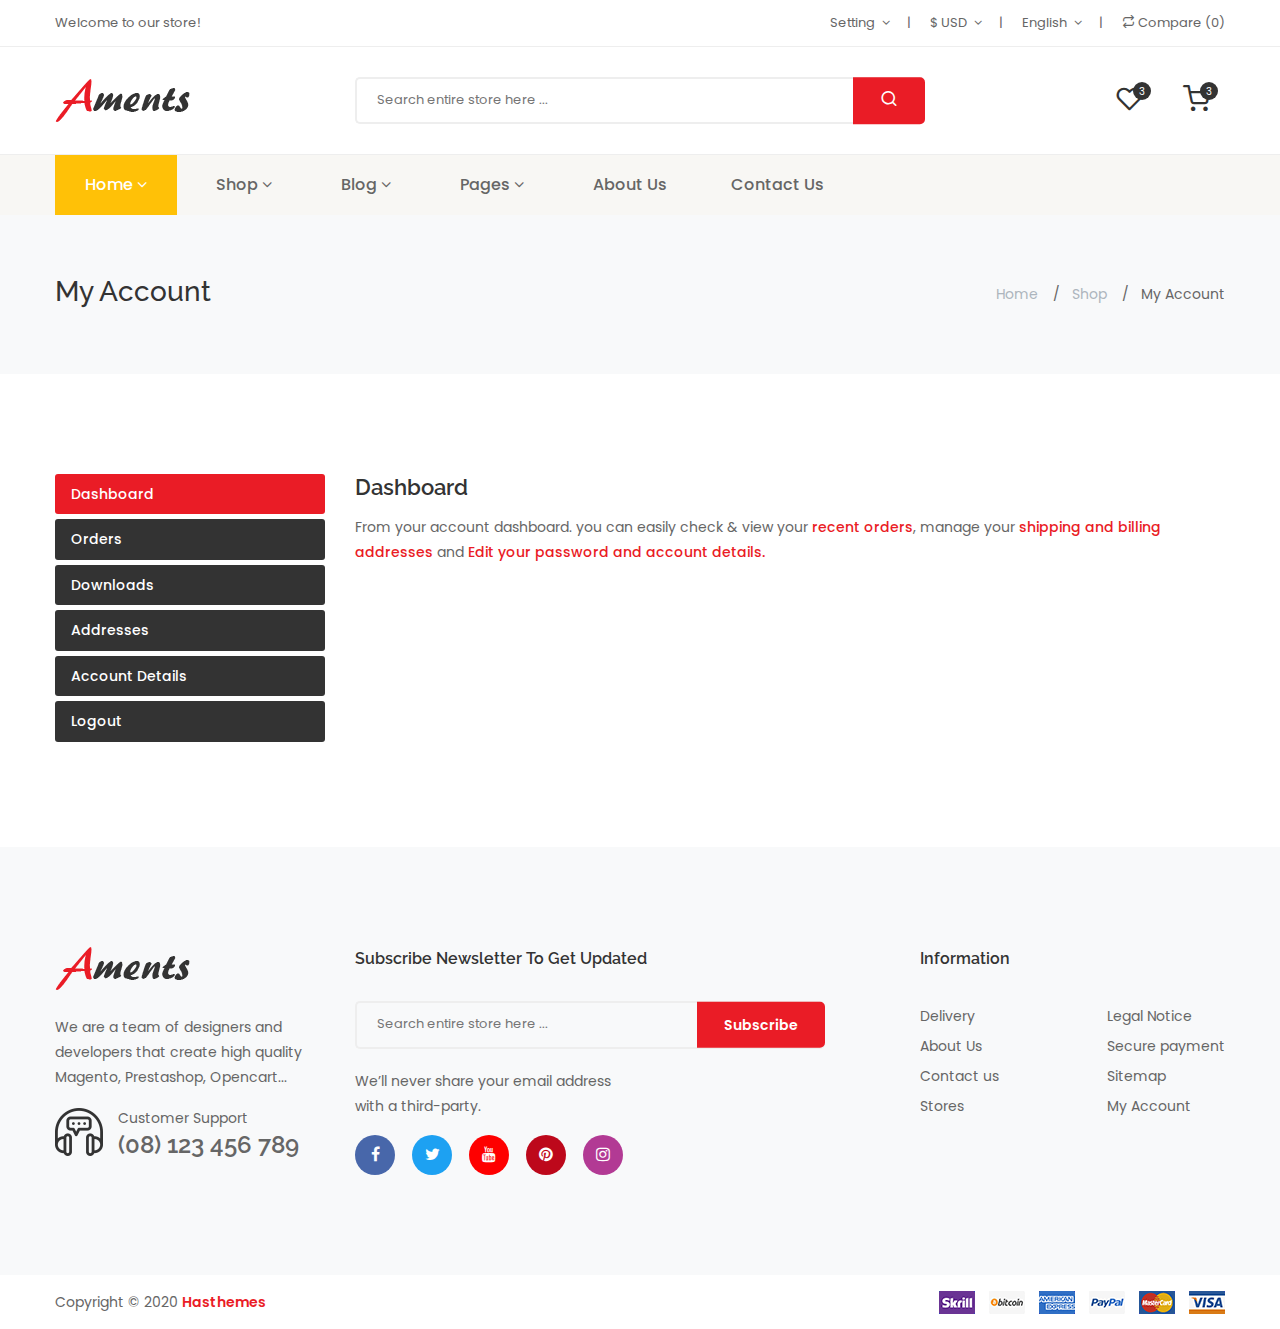
<file: my-account.html>
<!DOCTYPE html>
<html lang="en">

<head>
    <meta charset="UTF-8" />
    <meta name="viewport" content="width=device-width, initial-scale=1.0" />
    <title>Aments - Car Accessories Shop HTML Template</title>

    <!-- ::::::::::::::Favicon icon::::::::::::::-->
    <link rel="shortcut icon" href="assets/images/favicon.ico" type="image/png">

    <!-- ::::::::::::::All CSS Files here :::::::::::::: -->
    <!-- Vendor CSS -->
    <link rel="stylesheet" href="assets/css/vendor/font-awesome.min.css">
    <link rel="stylesheet" href="assets/css/vendor/plaza-icon.css">
    <link rel="stylesheet" href="assets/css/vendor/jquery-ui.min.css">

    <!-- Plugin CSS -->
    <link rel="stylesheet" href="assets/css/plugins/slick.css">
    <link rel="stylesheet" href="assets/css/plugins/animate.min.css">
    <link rel="stylesheet" href="assets/css/plugins/nice-select.css">
    <link rel="stylesheet" href="assets/css/plugins/venobox.min.css">

    <!-- Main CSS -->
    <link rel="stylesheet" href="assets/css/style.css">

    <!-- Use the minified version files listed below for better performance and remove the files listed above -->
    <!-- <link rel="stylesheet" href="assets/css/vendor/vendor.min.css">
    <link rel="stylesheet" href="assets/css/plugins/plugins.min.css">
    <link rel="stylesheet" href="assets/css/style.min.css"> -->



</head>

<body>

    <!-- ...:::: Start Header Section:::... -->
    <header class="header-section d-lg-block d-none">
        <!-- Start Header Top Area -->
        <div class="header-top">
            <div class="container">
                <div class="row d-flex justify-content-between align-items-center">
                    <div class="col-6">
                        <div class="header-top--left">
                            <span>Welcome to our store!</span>
                        </div>
                    </div>
                    <div class="col-6">
                        <div class="header-top--right">
                            <!-- Start Header Top Menu -->
                            <ul class="header-user-menu">
                                <li class="has-user-dropdown">
                                    <a href="">Setting</a>
                                    <!-- Header Top Menu's Dropdown -->
                                    <ul class="user-sub-menu">
                                        <li><a href="">Checkout</a></li>
                                        <li><a href="">My Account</a></li>
                                        <li><a href="">Shopping Cart</a></li>
                                        <li><a href="">Wishlist</a></li>
                                    </ul>
                                </li>
                                <li class="has-user-dropdown">
                                    <a href="">$ USD</a>
                                    <!-- Header Top Menu's Dropdown -->
                                    <ul class="user-sub-menu">
                                        <li><a href="">EUR – Euro</a></li>
                                        <li><a href="">GBP – British Pound</a></li>
                                        <li><a href="">INR – India Rupee</a></li>
                                    </ul>
                                </li>
                                <li class="has-user-dropdown">
                                    <a href="">English</a>
                                    <!-- Header Top Menu's Dropdown -->
                                    <ul class="user-sub-menu">
                                        <li><a href=""><img class="user-sub-menu-in-icon" src="assets/images/icon/lang-en.png" alt=""> English</a></li>
                                        <li><a href=""><img class="user-sub-menu-in-icon" src="assets/images/icon/lang-gr.png" alt=""> Germany</a></li>
                                    </ul>
                                </li>
                                <li><a href=""><i class="icon-repeat"></i> Compare (0)</a></li>
                            </ul> <!-- End Header Top Menu -->
                        </div>
                    </div>
                </div>
            </div>
        </div> <!-- End Header Top Area -->

        <!-- Start Header Center Area -->
        <div class="header-center">
            <div class="container">
                <div class="row d-flex justify-content-between align-items-center">
                    <div class="col-3">
                        <!-- Logo Header -->
                        <div class="header-logo">
                            <a href="index.html"><img src="assets/images/logo/logo.png" alt=""></a>
                        </div>
                    </div>
                    <div class="col-6">
                        <!-- Start Header Search -->
                        <div class="header-search">
                            <form action="#" method="post">
                                <div class="header-search-box default-search-style d-flex">
                                    <input class="default-search-style-input-box border-around border-right-none" type="search" placeholder="Search entire store here ..." required>
                                    <button class="default-search-style-input-btn" type="submit"><i class="icon-search"></i></button>
                                </div>
                            </form>
                        </div> <!-- End Header Search -->
                    </div>
                    <div class="col-3 text-right">
                        <!-- Start Header Action Icon -->
                        <ul class="header-action-icon">
                            <li>
                                <a href="#offcanvas-wishlish" class="offcanvas-toggle">
                                    <i class="icon-heart"></i>
                                    <span class="header-action-icon-item-count">3</span>
                                </a>
                            </li>
                            <li>
                                <a href="#offcanvas-add-cart" class="offcanvas-toggle">
                                    <i class="icon-shopping-cart"></i>
                                    <span class="header-action-icon-item-count">3</span>
                                </a>
                            </li>
                        </ul> <!-- End Header Action Icon -->
                    </div>
                </div>
            </div>
        </div> <!-- End Header Center Area -->

        <!-- Start Bottom Area -->
        <div class="header-bottom sticky-header">
            <div class="container">
                <div class="row">
                    <div class="col-12">
                        <!-- Header Main Menu -->
                        <div class="main-menu">
                            <nav>
                                <ul>
                                    <li class="has-dropdown">
                                        <a class="active main-menu-link" href="index.html">Home <i class="fa fa-angle-down"></i></a>
                                        <!-- Sub Menu -->
                                        <ul class="sub-menu">
                                            <li><a href="index.html">Home 1</a></li>
                                            <li><a href="index-2.html">Home 2</a></li>
                                        </ul>
                                    </li>
                                    <li class="has-dropdown has-megaitem">
                                        <a href="product-details-default.html">Shop <i class="fa fa-angle-down"></i></a>
                                        <!-- Mega Menu -->
                                        <div class="mega-menu">
                                            <ul class="mega-menu-inner">
                                                <!-- Mega Menu Sub Link -->
                                                <li class="mega-menu-item">
                                                    <a href="#" class="mega-menu-item-title">Shop Layouts</a>
                                                    <ul class="mega-menu-sub">
                                                        <li><a href="shop-grid-sidebar-left.html">Grid Left Sidebar</a></li>
                                                        <li><a href="shop-grid-sidebar-right.html">Grid Right Sidebar</a></li>
                                                        <li><a href="shop-full-width.html">Full Width</a></li>
                                                        <li><a href="shop-list-sidebar-left.html">List Left Sidebar</a></li>
                                                        <li><a href="shop-list-sidebar-right.html">List Right Sidebar</a></li>
                                                    </ul>
                                                </li>
                                                <!-- Mega Menu Sub Link -->
                                                <li class="mega-menu-item">
                                                    <a href="#" class="mega-menu-item-title">Other Pages</a>
                                                    <ul class="mega-menu-sub">
                                                        <li><a href="cart.html">Cart</a></li>
                                                        <li><a href="wishlist.html">Wishlist</a></li>
                                                        <li><a href="compare.html">Compare</a></li>
                                                        <li><a href="checkout.html">Checkout</a></li>
                                                        <li><a href="login.html">Login</a></li>
                                                        <li><a href="my-account.html">My Account</a></li>
                                                    </ul>
                                                </li>
                                                <!-- Mega Menu Sub Link -->
                                                <li class="mega-menu-item">
                                                    <a href="#" class="mega-menu-item-title">Product Types</a>
                                                    <ul class="mega-menu-sub">
                                                        <li><a href="product-details-default.html">Product Default</a></li>
                                                        <li><a href="product-details-variable.html">Product Variable</a></li>
                                                        <li><a href="product-details-affiliate.html">Product Referral</a></li>
                                                        <li><a href="product-details-group.html">Product Group</a></li>
                                                        <li><a href="product-details-single-slide.html">Product Slider</a></li>
                                                    </ul>
                                                </li>
                                                <!-- Mega Menu Sub Link -->
                                                <li class="mega-menu-item">
                                                    <a href="#" class="mega-menu-item-title">Product Types</a>
                                                    <ul class="mega-menu-sub">
                                                        <li><a href="product-details-tab-left.html">Product Tab Left</a></li>
                                                        <li><a href="product-details-tab-right.html">Product Tab Right</a></li>
                                                        <li><a href="product-details-gallery-left.html">Product Gallery Left</a></li>
                                                        <li><a href="product-details-gallery-right.html">Product Gallery Right</a></li>
                                                        <li><a href="product-details-sticky-left.html">Product Sticky Left</a></li>
                                                        <li><a href="product-details-sticky-right.html">Product Sticky right</a></li>
                                                    </ul>
                                                </li>
                                            </ul>
                                            <div class="menu-banner">
                                                <a href="" class="menu-banner-link">
                                                    <img class="menu-banner-img" src="assets/images/banner/menu-banner.jpg" alt="">
                                                </a>
                                            </div>
                                        </div>
                                    </li>
                                    <li class="has-dropdown">
                                        <a href="blog-single-sidebar-left.html">Blog <i class="fa fa-angle-down"></i></a>
                                        <!-- Sub Menu -->
                                        <ul class="sub-menu">
                                            <li><a href="blog-grid-sidebar-left.html">Blog Grid Sidebar left</a></li>
                                            <li><a href="blog-grid-sidebar-right.html">Blog Grid Sidebar Right</a></li>
                                            <li><a href="blog-full-width.html">Blog Full Width</a></li>
                                            <li><a href="blog-single-sidebar-left.html">Blog Single Sidebar left</a></li>
                                            <li><a href="blog-single-sidebar-right.html">Blog Single Sidebar Right</a></li>
                                        </ul>
                                    </li>
                                    <li class="has-dropdown">
                                        <a href="#">Pages <i class="fa fa-angle-down"></i></a>
                                        <!-- Sub Menu -->
                                        <ul class="sub-menu">
                                            <li><a href="service.html">Service</a></li>
                                            <li><a href="faq.html">Frequently Questions</a></li>
                                            <li><a href="privacy-policy.html">Privacy Policy</a></li>
                                            <li><a href="404.html">404 Page</a></li>
                                        </ul>
                                    </li>
                                    <li>
                                        <a href="about-us.html">About Us</a>
                                    </li>
                                    <li>
                                        <a href="contact-us.html">Contact Us</a>
                                    </li>
                                </ul>
                            </nav>
                        </div> <!-- Header Main Menu Start -->
                    </div>
                </div>
            </div>
        </div> <!-- End Bottom Area -->
    </header> <!-- ...:::: End Header Section:::... -->

    <!-- ...:::: Start Mobile Header Section:::... -->
    <div class="mobile-header-section d-block d-lg-none">
        <!-- Start Mobile Header Wrapper -->
        <div class="mobile-header-wrapper">
            <div class="container">
                <div class="row">
                    <div class="col-12 d-flex justify-content-between align-items-center">
                        <div class="mobile-header--left">
                            <a href="" class="mobile-logo-link">
                                <img src="assets/images/logo/logo.png" alt="" class="mobile-logo-img">
                            </a>
                        </div>
                        <div class="mobile-header--right">
                            <a href="#mobile-menu-offcanvas" class="mobile-menu offcanvas-toggle">
                                <span class="mobile-menu-dash"></span>
                                <span class="mobile-menu-dash"></span>
                                <span class="mobile-menu-dash"></span>
                            </a>
                        </div>
                    </div>
                </div>
            </div>
        </div> <!-- End Mobile Header Wrapper -->
    </div> <!-- ...:::: Start Mobile Header Section:::... -->

    <!-- ...:::: Start Offcanvas Mobile Menu Section:::... -->
    <div id="mobile-menu-offcanvas" class="offcanvas offcanvas-leftside offcanvas-mobile-menu-section">
        <!-- Start Offcanvas Header -->
        <div class="offcanvas-header text-right">
            <button class="offcanvas-close"><i class="fa fa-times"></i></button>
        </div> <!-- End Offcanvas Header -->
        <!-- Start Offcanvas Mobile Menu Wrapper -->
        <div class="offcanvas-mobile-menu-wrapper">
            <!-- Start Mobile Menu User Top -->
            <div class="mobile-menu-top">
                <span>Welcome to our store!</span>
                <!-- Start Header Top Menu -->
                <ul class="mobile-menu-user-menu">
                    <li><a class="header-user-menu-link" href=""><i class="icon-repeat"></i>Compare (0)</a></li>
                    <li class="has-mobile-user-dropdown">
                        <a class="mobile-user-menu-link" href="">Setting</a>
                        <!-- Header Top Menu's Dropdown -->
                        <ul class="mobile-user-sub-menu">
                            <li><a href="">Checkout</a></li>
                            <li><a href="">My Account</a></li>
                            <li><a href="">Shopping Cart</a></li>
                            <li><a href="">Wishlist</a></li>
                        </ul>
                    </li>
                    <li class=" has-mobile-user-dropdown">
                        <a class="mobile-user-menu-link" href="">$ USD</a>
                        <!-- Header Top Menu's Dropdown -->
                        <ul class="mobile-user-sub-menu">
                            <li><a href="">EUR – Euro</a></li>
                            <li><a href="">GBP – British Pound</a></li>
                            <li><a href="">Shopping Cart</a></li>
                            <li><a href="">INR – India Rupee</a></li>
                        </ul>
                    </li>
                    <li class="has-mobile-user-dropdown">
                        <a class="mobile-user-menu-link" href="">English</a>
                        <!-- Header Top Menu's Dropdown -->
                        <ul class="mobile-user-sub-menu">
                            <li><a href=""><img class="user-sub-menu-link-icon" src="assets/images/icon/lang-en.png" alt=""> English</a></li>
                            <li><a href=""><img class="user-sub-menu-link-icon" src="assets/images/icon/lang-gr.png" alt=""> Germany</a></li>
                        </ul>
                    </li>
                </ul> <!-- End Header Top Menu -->
            </div> <!-- End Mobile Menu User Top -->
            <!-- Start Mobile Menu User Center -->
            <div class="mobile-menu-center">
                <form action="#" method="post">
                    <div class="header-search-box default-search-style d-flex">
                        <input class="default-search-style-input-box border-around border-right-none" type="search" placeholder="Search entire store here ..." required>
                        <button class="default-search-style-input-btn" type="submit"><i class="icon-search"></i></button>
                    </div>
                </form>
                <div class="mobile-menu-customer-support">
                    <div class="mobile-menu-customer-support-icon">
                        <img src="assets/images/icon/support-icon.png" alt="">
                    </div>
                    <div class="mobile-menu-customer-support-text">
                        <span>Customer Support</span>
                        <a class="mobile-menu-customer-support-text-phone" href="tel:(08)123456789">(08) 123 456 789</a>
                    </div>
                </div>
                <!-- Start Header Action Icon -->
                <ul class="mobile-action-icon">
                    <li class="mobile-action-icon-item">
                        <a href="wishlist.html" class="mobile-action-icon-link">
                            <i class="icon-heart"></i>
                            <span class="mobile-action-icon-item-count">3</span>
                        </a>
                    </li>
                    <li class="mobile-action-icon-item">
                        <a href="cart.html" class="mobile-action-icon-link">
                            <i class="icon-shopping-cart"></i>
                            <span class="mobile-action-icon-item-count">3</span>
                        </a>
                    </li>
                </ul> <!-- End Header Action Icon -->
            </div> <!-- End Mobile Menu User Center -->
            <!-- Start Mobile Menu Bottom -->
            <div class="mobile-menu-bottom">
                <!-- Start Mobile Menu Nav -->
                <div class="offcanvas-menu">
                    <ul>
                        <li>
                            <a href="#"><span>Home</span></a>
                            <ul class="mobile-sub-menu">
                                <li><a href="index.html">Home 1</a></li>
                                <li><a href="index-2.html">Home 2</a></li>
                            </ul>
                        </li>
                        <li>
                            <a href="#"><span>Shop</span></a>
                            <ul class="mobile-sub-menu">
                                <li>
                                    <a href="#">Shop Layout</a>
                                    <ul class="mobile-sub-menu">
                                        <li><a href="shop-grid-sidebar-left.html">Grid Left Sidebar</a></li>
                                        <li><a href="shop-grid-sidebar-right.html">Grid Right Sidebar</a></li>
                                        <li><a href="shop-full-width.html">Full Width</a></li>
                                        <li><a href="shop-list-sidebar-left.html">List Left Sidebar</a></li>
                                        <li><a href="shop-list-sidebar-right.html">List Right Sidebar</a></li>
                                    </ul>
                                </li>
                            </ul>
                            <ul class="mobile-sub-menu">
                                <li>
                                    <a href="#">Shop Pages</a>
                                    <ul class="mobile-sub-menu">
                                        <li><a href="cart.html">Cart</a></li>
                                        <li><a href="wishlist.html">Wishlist</a></li>
                                        <li><a href="compare.html">Compare</a></li>
                                        <li><a href="checkout.html">Checkout</a></li>
                                        <li><a href="login.html">Login</a></li>
                                        <li><a href="my-account.html">My Account</a></li>
                                        <li><a href="404.html">Error 404</a></li>
                                    </ul>
                                </li>
                            </ul>
                            <ul class="mobile-sub-menu">
                                <li>
                                    <a href="#">Product Single</a>
                                    <ul class="mobile-sub-menu">
                                        <li><a href="product-details-default.html">Product Default</a></li>
                                        <li><a href="product-details-variable.html">Product Variable</a></li>
                                        <li><a href="product-details-affiliate.html">Product Referral</a></li>
                                        <li><a href="product-details-group.html">Product Group</a></li>
                                        <li><a href="product-details-single-slide.html">Product Slider</a></li>
                                        <li><a href="product-details-tab-left.html">Product Tab Left</a></li>
                                        <li><a href="product-details-tab-right.html">Product Tab Right</a></li>
                                        <li><a href="product-details-gallery-left.html">Product Gallery Left</a></li>
                                        <li><a href="product-details-gallery-right.html">Product Gallery Right</a></li>
                                        <li><a href="product-details-sticky-left.html">Product Sticky Left</a></li>
                                        <li><a href="product-details-sticky-right.html">Product Sticky right</a></li>
                                    </ul>
                                </li>
                            </ul>
                        </li>
                        <li>
                            <a href="#"><span>Blogs</span></a>
                            <ul class="mobile-sub-menu">
                                <li>
                                    <a href="#">Blog Grid</a>
                                    <ul class="mobile-sub-menu">
                                        <li><a href="blog-grid-sidebar-left.html">Blog Grid Sidebar left</a></li>
                                        <li><a href="blog-grid-sidebar-right.html">Blog Grid Sidebar Right</a></li>
                                    </ul>
                                </li>
                                <li>
                                    <a href="blog-full-width.html">Blog Full Width</a>
                                </li>
                                <li>
                                    <a href="#">Blog Single</a>
                                    <ul class="mobile-sub-menu">
                                        <li><a href="blog-single-sidebar-left.html">Blog Single Sidebar left</a></li>
                                        <li><a href="blog-single-sidebar-right.html">Blog Single Sidebar Right</a></li>
                                    </ul>
                                </li>
                            </ul>
                        </li>
                        <li>
                            <a href="#"><span>Pages</span></a>
                            <ul class="mobile-sub-menu">
                                <li><a href="about-us.html">About Us</a></li>
                                <li><a href="service.html">Service</a></li>
                                <li><a href="faq.html">Frequently Questions</a></li>
                                <li><a href="privacy-policy.html">Privacy Policy</a></li>
                                <li><a href="404.html">404 Page</a></li>
                            </ul>
                        </li>
                        <li><a href="contact-us.html">Contact Us</a></li>
                    </ul>
                </div> <!-- End Mobile Menu Nav -->

                <!-- Mobile Manu Mail Address -->
                <a class="mobile-menu-email icon-text-right" href="mailto:info@yourdomain.com"><i class="fa fa-envelope-o"> info@yourdomain.com</i></a>

                <!-- Mobile Manu Social Link -->
                <ul class="mobile-menu-social">
                    <li><a href="" class="facebook"><i class="fa fa-facebook"></i></a></li>
                    <li><a href="" class="twitter"><i class="fa fa-twitter"></i></a></li>
                    <li><a href="" class="youtube"><i class="fa fa-youtube"></i></a></li>
                    <li><a href="" class="pinterest"><i class="fa fa-pinterest"></i></a></li>
                    <li><a href="" class="instagram"><i class="fa fa-instagram"></i></a></li>
                </ul>
            </div> <!-- End Mobile Menu Bottom -->
        </div> <!-- End Offcanvas Mobile Menu Wrapper -->
    </div> <!-- ...:::: End Offcanvas Mobile Menu Section:::... -->

    <!-- ...:::: Start Offcanvas Addcart Section :::... -->
    <div id="offcanvas-add-cart" class="offcanvas offcanvas-rightside offcanvas-add-cart-section">
        <!-- Start Offcanvas Header -->
        <div class="offcanvas-header text-right">
            <button class="offcanvas-close"><i class="fa fa-times"></i></button>
        </div> <!-- End Offcanvas Header -->

        <!-- Start  Offcanvas Addcart Wrapper -->
        <div class="offcanvas-add-cart-wrapper">
            <h4 class="offcanvas-title">Shopping Cart</h4>
            <ul class="offcanvas-cart">
                <li class="offcanvas-cart-item-single">
                    <div class="offcanvas-cart-item-block">
                        <a href="" class="offcanvas-cart-item-image-link">
                            <img src="assets/images/products_images/aments_products_image_6.jpg" alt="" class="offcanvas-cart-image">
                        </a>
                        <div class="offcanvas-cart-item-content">
                            <a href="" class="offcanvas-cart-item-link">Car Wheel</a>
                            <div class="offcanvas-cart-item-details">
                                <span class="offcanvas-cart-item-details-quantity">1 x </span>
                                <span class="offcanvas-cart-item-details-price">$49.00</span>
                            </div>
                        </div>
                    </div>
                    <div class="offcanvas-cart-item-delete text-right">
                        <a href="#" class="offcanvas-cart-item-delete"><i class="fa fa-trash-o"></i></a>
                    </div>
                </li>
                <li class="offcanvas-cart-item-single">
                    <div class="offcanvas-cart-item-block">
                        <a href="" class="offcanvas-cart-item-image-link">
                            <img src="assets/images/categories_images/aments_categories_08.jpg" alt="" class="offcanvas-cart-image">
                        </a>
                        <div class="offcanvas-cart-item-content">
                            <a href="" class="offcanvas-cart-item-link">Car Vails</a>
                            <div class="offcanvas-cart-item-details">
                                <span class="offcanvas-cart-item-details-quantity">3 x </span>
                                <span class="offcanvas-cart-item-details-price">$500.00</span>
                            </div>
                        </div>
                    </div>
                    <div class="offcanvas-cart-item-delete text-right">
                        <a href="#" class="offcanvas-cart-item-delete"><i class="fa fa-trash-o"></i></a>
                    </div>
                </li>
                <li class="offcanvas-cart-item-single">
                    <div class="offcanvas-cart-item-block">
                        <a href="" class="offcanvas-cart-item-image-link">
                            <img src="assets/images/products_images/aments_products_image_2.jpg" alt="" class="offcanvas-cart-image">
                        </a>
                        <div class="offcanvas-cart-item-content">
                            <a href="" class="offcanvas-cart-item-link">Shock Absorber</a>
                            <div class="offcanvas-cart-item-details">
                                <span class="offcanvas-cart-item-details-quantity">1 x </span>
                                <span class="offcanvas-cart-item-details-price">$350.00</span>
                            </div>
                        </div>
                    </div>
                    <div class="offcanvas-cart-item-delete text-right">
                        <a href="#" class="offcanvas-cart-item-delete"><i class="fa fa-trash-o"></i></a>
                    </div>
                </li>
            </ul>
            <div class="offcanvas-cart-total-price">
                <span class="offcanvas-cart-total-price-text">Subtotal:</span>
                <span class="offcanvas-cart-total-price-value">$170.00</span>
            </div>
            <ul class="offcanvas-cart-action-button">
                <li class="offcanvas-cart-action-button-list"><a href="" class="offcanvas-cart-action-button-link">View Cart</a></li>
                <li class="offcanvas-cart-action-button-list"><a href="" class="offcanvas-cart-action-button-link">Checkout</a></li>
            </ul>
        </div> <!-- End  Offcanvas Addcart Wrapper -->

    </div> <!-- ...:::: End  Offcanvas Addcart Section :::... -->

    <!-- ...:::: Start Offcanvas Mobile Menu Section:::... -->
    <div id="offcanvas-wishlish" class="offcanvas offcanvas-rightside offcanvas-add-cart-section">
        <!-- Start Offcanvas Header -->
        <div class="offcanvas-header text-right">
            <button class="offcanvas-close"><i class="fa fa-times"></i></button>
        </div> <!-- ENd Offcanvas Header -->

        <!-- Start Offcanvas Mobile Menu Wrapper -->
        <div class="offcanvas-wishlist-wrapper">
            <h4 class="offcanvas-title">Wishlist</h4>
            <ul class="offcanvas-wishlist">
                <li class="offcanvas-wishlist-item-single">
                    <div class="offcanvas-wishlist-item-block">
                        <a href="" class="offcanvas-wishlist-item-image-link">
                            <img src="assets/images/products_images/aments_products_image_6.jpg" alt="" class="offcanvas-wishlist-image">
                        </a>
                        <div class="offcanvas-wishlist-item-content">
                            <a href="" class="offcanvas-wishlist-item-link">Car Wheel</a>
                            <div class="offcanvas-wishlist-item-details">
                                <span class="offcanvas-wishlist-item-details-quantity">1 x </span>
                                <span class="offcanvas-wishlist-item-details-price">$49.00</span>
                            </div>
                        </div>
                    </div>
                    <div class="offcanvas-wishlist-item-delete text-right">
                        <a href="#" class="offcanvas-wishlist-item-delete"><i class="fa fa-trash-o"></i></a>
                    </div>
                </li>
                <li class="offcanvas-wishlist-item-single">
                    <div class="offcanvas-wishlist-item-block">
                        <a href="" class="offcanvas-wishlist-item-image-link">
                            <img src="assets/images/categories_images/aments_categories_08.jpg" alt="" class="offcanvas-wishlist-image">
                        </a>
                        <div class="offcanvas-wishlist-item-content">
                            <a href="" class="offcanvas-wishlist-item-link">Car Vails</a>
                            <div class="offcanvas-wishlist-item-details">
                                <span class="offcanvas-wishlist-item-details-quantity">3 x </span>
                                <span class="offcanvas-wishlist-item-details-price">$500.00</span>
                            </div>
                        </div>
                    </div>
                    <div class="offcanvas-wishlist-item-delete text-right">
                        <a href="#" class="offcanvas-wishlist-item-delete"><i class="fa fa-trash-o"></i></a>
                    </div>
                </li>
                <li class="offcanvas-wishlist-item-single">
                    <div class="offcanvas-wishlist-item-block">
                        <a href="" class="offcanvas-wishlist-item-image-link">
                            <img src="assets/images/products_images/aments_products_image_2.jpg" alt="" class="offcanvas-wishlist-image">
                        </a>
                        <div class="offcanvas-wishlist-item-content">
                            <a href="" class="offcanvas-wishlist-item-link">Shock Absorber</a>
                            <div class="offcanvas-wishlist-item-details">
                                <span class="offcanvas-wishlist-item-details-quantity">1 x </span>
                                <span class="offcanvas-wishlist-item-details-price">$350.00</span>
                            </div>
                        </div>
                    </div>
                    <div class="offcanvas-wishlist-item-delete text-right">
                        <a href="#" class="offcanvas-wishlist-item-delete"><i class="fa fa-trash-o"></i></a>
                    </div>
                </li>
            </ul>
            <ul class="offcanvas-wishlist-action-button">
                <li class="offcanvas-wishlist-action-button-list"><a href="" class="offcanvas-wishlist-action-button-link">View wishlist</a></li>
            </ul>
        </div> <!-- End Offcanvas Mobile Menu Wrapper -->

    </div> <!-- ...:::: End Offcanvas Mobile Menu Section:::... -->

    <div class="offcanvas-overlay"></div>

    <!-- ...:::: Start Breadcrumb Section:::... -->
    <div class="breadcrumb-section">
        <div class="breadcrumb-wrapper">
            <div class="container">
                <div class="row">
                    <div class="col-12 d-flex justify-content-between justify-content-md-between  align-items-center flex-md-row flex-column">
                        <h3 class="breadcrumb-title">My Account</h3>
                        <div class="breadcrumb-nav">
                            <nav aria-label="breadcrumb">
                                <ul>
                                    <li><a href="index.html">Home</a></li>
                                    <li><a href="shop-grid-sidebar-left.html">Shop</a></li>
                                    <li class="active" aria-current="page">My Account</li>
                                </ul>
                            </nav>
                        </div>
                    </div>
                </div>
            </div>
        </div>
    </div> <!-- ...:::: End Breadcrumb Section:::... -->

    <!-- ...:::: Start Account Dashboard Section:::... -->
    <div class="account_dashboard">
        <div class="container">
            <div class="row">
                <div class="col-sm-12 col-md-3 col-lg-3">
                    <!-- Nav tabs -->
                    <div class="dashboard_tab_button">
                        <ul role="tablist" class="nav flex-column dashboard-list">
                            <li><a href="#dashboard" data-toggle="tab" class="nav-link active">Dashboard</a></li>
                            <li> <a href="#orders" data-toggle="tab" class="nav-link">Orders</a></li>
                            <li><a href="#downloads" data-toggle="tab" class="nav-link">Downloads</a></li>
                            <li><a href="#address" data-toggle="tab" class="nav-link">Addresses</a></li>
                            <li><a href="#account-details" data-toggle="tab" class="nav-link">Account details</a></li>
                            <li><a href="login.html" class="nav-link">logout</a></li>
                        </ul>
                    </div>
                </div>
                <div class="col-sm-12 col-md-9 col-lg-9">
                    <!-- Tab panes -->
                    <div class="tab-content dashboard_content">
                        <div class="tab-pane fade show active" id="dashboard">
                            <h4>Dashboard </h4>
                            <p>From your account dashboard. you can easily check &amp; view your <a href="#">recent orders</a>, manage your <a href="#">shipping and billing addresses</a> and <a href="#">Edit your password and account details.</a></p>
                        </div>
                        <div class="tab-pane fade" id="orders">
                            <h4>Orders</h4>
                            <div class="table_page table-responsive">
                                <table>
                                    <thead>
                                        <tr>
                                            <th>Order</th>
                                            <th>Date</th>
                                            <th>Status</th>
                                            <th>Total</th>
                                            <th>Actions</th>
                                        </tr>
                                    </thead>
                                    <tbody>
                                        <tr>
                                            <td>1</td>
                                            <td>May 10, 2018</td>
                                            <td><span class="success">Completed</span></td>
                                            <td>$25.00 for 1 item </td>
                                            <td><a href="cart.html" class="view">view</a></td>
                                        </tr>
                                        <tr>
                                            <td>2</td>
                                            <td>May 10, 2018</td>
                                            <td>Processing</td>
                                            <td>$17.00 for 1 item </td>
                                            <td><a href="cart.html" class="view">view</a></td>
                                        </tr>
                                    </tbody>
                                </table>
                            </div>
                        </div>
                        <div class="tab-pane fade" id="downloads">
                            <h4>Downloads</h4>
                            <div class="table_page table-responsive">
                                <table>
                                    <thead>
                                        <tr>
                                            <th>Product</th>
                                            <th>Downloads</th>
                                            <th>Expires</th>
                                            <th>Download</th>
                                        </tr>
                                    </thead>
                                    <tbody>
                                        <tr>
                                            <td>Shopnovilla - Free Real Estate PSD Template</td>
                                            <td>May 10, 2018</td>
                                            <td><span class="danger">Expired</span></td>
                                            <td><a href="#" class="view">Click Here To Download Your File</a></td>
                                        </tr>
                                        <tr>
                                            <td>Organic - ecommerce html template</td>
                                            <td>Sep 11, 2018</td>
                                            <td>Never</td>
                                            <td><a href="#" class="view">Click Here To Download Your File</a></td>
                                        </tr>
                                    </tbody>
                                </table>
                            </div>
                        </div>
                        <div class="tab-pane" id="address">
                            <p>The following addresses will be used on the checkout page by default.</p>
                            <h5 class="billing-address">Billing address</h5>
                            <a href="#" class="view">Edit</a>
                            <p><strong>Bobby Jackson</strong></p>
                            <address>
                                House #15<br>
                                    Road #1<br>
                                    Block #C <br>
                                    Banasree <br>
                                    Dhaka <br>
                                    1212
                            </address>
                            <p>Bangladesh</p>
                        </div>
                        <div class="tab-pane fade" id="account-details">
                            <h3>Account details </h3>
                            <div class="login">
                                <div class="login_form_container">
                                    <div class="account_login_form">
                                        <form action="#">
                                            <p>Already have an account? <a href="#">Log in instead!</a></p>
                                            <div class="input-radio">
                                                <span class="custom-radio"><input type="radio" value="1" name="id_gender"> Mr.</span>
                                                <span class="custom-radio"><input type="radio" value="1" name="id_gender"> Mrs.</span>
                                            </div> <br>
                                            <div class="default-form-box mb-20">
                                                <label>First Name</label>
                                                <input type="text" name="first-name">
                                            </div>
                                            <div class="default-form-box mb-20">
                                                <label>Last Name</label>
                                                <input type="text" name="last-name">
                                            </div>
                                            <div class="default-form-box mb-20">
                                                <label>Email</label>
                                                <input type="text" name="email-name">
                                            </div>
                                            <div class="default-form-box mb-20">
                                                <label>Password</label>
                                                <input type="password" name="user-password">
                                            </div>
                                            <div class="default-form-box mb-20">
                                                <label>Birthdate</label>
                                                <input type="date" name="birthday">
                                            </div>
                                            <span class="example">
                                                  (E.g.: 05/31/1970)
                                                </span>
                                            <br>
                                            <label class="checkbox-default" for="offer">
                                                <input type="checkbox" id="offer">
                                                <span>Receive offers from our partners</span>
                                            </label>
                                            <br>
                                            <label class="checkbox-default checkbox-default-more-text" for="newsletter">
                                                <input type="checkbox" id="newsletter">
                                                <span>Sign up for our newsletter<br><em>You may unsubscribe at any moment. For that purpose, please find our contact info in the legal notice.</em></span>
                                            </label>
                                            <div class="save_button primary_btn default_button">
                                                <button type="submit">Save</button>
                                            </div>
                                        </form>
                                    </div>
                                </div>
                            </div>
                        </div>
                    </div>
                </div>
            </div>
        </div>
    </div> <!-- ...:::: End Account Dashboard Section:::... -->

    <!-- ...:::: Start Footer Section:::... -->
    <footer class="footer-section section-top-gap-100">
        <!-- Start Footer Top Area -->
        <div class="footer-top section-inner-bg">
            <div class="container">
                <div class="row">
                    <div class="col-lg-3 col-md-3 col-sm-5">
                        <div class="footer-widget footer-widget-contact">
                            <div class="footer-logo">
                                <a href="index.html"><img src="assets/images/logo/logo.png" alt="" class="img-fluid"></a>
                            </div>
                            <div class="footer-contact">
                                <p>We are a team of designers and developers that create high quality Magento, Prestashop, Opencart...</p>
                                <div class="customer-support">
                                    <div class="customer-support-icon">
                                        <img src="assets/images/icon/support-icon.png" alt="">
                                    </div>
                                    <div class="customer-support-text">
                                        <span>Customer Support</span>
                                        <a class="customer-support-text-phone" href="tel:(08)123456789">(08) 123 456 789</a>
                                    </div>
                                </div>
                            </div>
                        </div>
                    </div>
                    <div class="col-lg-5 col-md-5 col-sm-7">
                        <div class="footer-widget footer-widget-subscribe">
                            <h3 class="footer-widget-title">Subscribe newsletter to get updated</h3>
                            <form action="#" method="post">
                                <div class="footer-subscribe-box default-search-style d-flex">
                                    <input class="default-search-style-input-box border-around border-right-none subscribe-form" type="email" placeholder="Search entire store here ..." required>
                                    <button class="default-search-style-input-btn" type="submit">Subscribe</button>
                                </div>
                            </form>
                            <p class="footer-widget-subscribe-note">We’ll never share your email address <br> with a third-party.</p>
                            <ul class="footer-social">
                                <li><a href="" class="facebook"><i class="fa fa-facebook"></i></a></li>
                                <li><a href="" class="twitter"><i class="fa fa-twitter"></i></a></li>
                                <li><a href="" class="youtube"><i class="fa fa-youtube"></i></a></li>
                                <li><a href="" class="pinterest"><i class="fa fa-pinterest"></i></a></li>
                                <li><a href="" class="instagram"><i class="fa fa-instagram"></i></a></li>
                            </ul>
                        </div>
                    </div>
                    <div class="col-lg-4 col-md-4 col-sm-6">
                        <div class="footer-widget footer-widget-menu">
                            <h3 class="footer-widget-title">Information</h3>
                            <div class="footer-menu">
                                <ul class="footer-menu-nav">
                                    <li><a href="">Delivery</a></li>
                                    <li><a href="about-us.html">About Us</a></li>
                                    <li><a href="contact-us.html">Contact us</a></li>
                                    <li><a href="">Stores</a></li>
                                </ul>
                                <ul class="footer-menu-nav">
                                    <li><a href="">Legal Notice</a></li>
                                    <li><a href="">Secure payment</a></li>
                                    <li><a href="">Sitemap</a></li>
                                    <li><a href="my-account.html">My Account</a></li>
                                </ul>
                            </div>
                        </div>
                    </div>
                </div>
            </div>
        </div> <!-- End Footer Top Area -->
        <!-- Start Footer Bottom Area -->
        <div class="footer-bottom">
            <div class="container">
                <div class="row align-items-center">
                    <div class="col-lg-6 col-md-6">
                        <div class="copyright-area">
                            <p class="copyright-area-text">Copyright © 2020 <a class="copyright-link" href="https://hasthemes.com/">Hasthemes</a></p>
                        </div>
                    </div>
                    <div class="col-lg-6 col-md-6">
                        <div class="footer-payment">
                            <a href=""><img class="img-fluid" src="assets/images/icon/payment-icon.png" alt=""></a>
                        </div>
                    </div>
                </div>
            </div>
        </div> <!-- End Footer Bottom Area -->
    </footer> <!-- ...:::: End Footer Section:::... -->

    <!-- material-scrolltop button -->
    <button class="material-scrolltop" type="button"></button>

    <!-- Start Modal Add cart -->
    <div class="modal fade" id="modalAddcart" tabindex="-1" role="dialog" aria-hidden="true">
        <div class="modal-dialog  modal-dialog-centered modal-xl" role="document">
            <div class="modal-content">
                <div class="modal-body">
                    <div class="container-fluid">
                        <div class="row">
                            <div class="col text-right">
                                <button type="button" class="close modal-close" data-dismiss="modal" aria-label="Close">
                                    <span aria-hidden="true"> <i class="fa fa-times"></i></span>
                                </button>
                            </div>
                        </div>
                        <div class="row">
                            <div class="col-md-7">
                                <div class="row">
                                    <div class="col-md-4">
                                        <div class="modal-add-cart-product-img">
                                            <img class="img-fluid" src="assets/images/products_images/aments_products_image_1.jpg" alt="">
                                        </div>
                                    </div>
                                    <div class="col-md-8">
                                        <div class="modal-add-cart-info"><i class="fa fa-check-square"></i>Added to cart successfully!</div>
                                        <div class="modal-add-cart-product-cart-buttons">
                                            <a href="cart.html">View Cart</a>
                                            <a href="checkout.html">Checkout</a>
                                        </div>
                                    </div>
                                </div>
                            </div>
                            <div class="col-md-5 modal-border">
                                <ul class="modal-add-cart-product-shipping-info">
                                    <li> <strong><i class="icon-shopping-cart"></i> There Are 5 Items In Your Cart.</strong></li>
                                    <li> <strong>TOTAL PRICE: </strong> <span>$187.00</span></li>
                                    <li class="modal-continue-button"><a href="#" data-dismiss="modal">CONTINUE SHOPPING</a></li>
                                </ul>
                            </div>
                        </div>
                    </div>
                </div>
            </div>
        </div>
    </div> <!-- End Modal Add cart -->

    <!-- Start Modal Quickview cart -->
    <div class="modal fade" id="modalQuickview" tabindex="-1" role="dialog" aria-hidden="true">
        <div class="modal-dialog  modal-dialog-centered" role="document">
            <div class="modal-content">
                <div class="modal-body">
                    <div class="container-fluid">
                        <div class="row">
                            <div class="col text-right">
                                <button type="button" class="close modal-close" data-dismiss="modal" aria-label="Close">
                                    <span aria-hidden="true"> <i class="fa fa-times"></i></span>
                                </button>
                            </div>
                        </div>
                        <div class="row">
                            <div class="col-md-6">
                                <div class="product-details-gallery-area">
                                    <div class="product-large-image modal-product-image-large">
                                        <div class="product-image-large-single">
                                            <img class="img-fluid" src="assets/images/products_images/aments_products_image_1.jpg" alt="">
                                        </div>
                                        <div class="product-image-large-single">
                                            <img class="img-fluid" src="assets/images/products_images/aments_products_image_2.jpg" alt="">
                                        </div>
                                        <div class="product-image-large-single">
                                            <img class="img-fluid" src="assets/images/products_images/aments_products_image_3.jpg" alt="">
                                        </div>
                                        <div class="product-image-large-single">
                                            <img class="img-fluid" src="assets/images/products_images/aments_products_image_4.jpg" alt="">
                                        </div>
                                        <div class="product-image-large-single">
                                            <img class="img-fluid" src="assets/images/products_images/aments_products_image_5.jpg" alt="">
                                        </div>
                                        <div class="product-image-large-single">
                                            <img class="img-fluid" src="assets/images/products_images/aments_products_image_6.jpg" alt="">
                                        </div>
                                    </div>
                                    <div class="product-image-thumb modal-product-image-thumb">
                                        <div class="zoom-active product-image-thumb-single">
                                            <img class="img-fluid" src="assets/images/products_images/aments_products_image_1.jpg" alt="">
                                        </div>
                                        <div class="product-image-thumb-single">
                                            <img class="img-fluid" src="assets/images/products_images/aments_products_image_2.jpg" alt="">
                                        </div>
                                        <div class="product-image-thumb-single">
                                            <img class="img-fluid" src="assets/images/products_images/aments_products_image_3.jpg" alt="">
                                        </div>
                                        <div class="product-image-thumb-single">
                                            <img class="img-fluid" src="assets/images/products_images/aments_products_image_4.jpg" alt="">
                                        </div>
                                        <div class="product-image-thumb-single">
                                            <img class="img-fluid" src="assets/images/products_images/aments_products_image_5.jpg" alt="">
                                        </div>
                                        <div class="product-image-thumb-single">
                                            <img class="img-fluid" src="assets/images/products_images/aments_products_image_6.jpg" alt="">
                                        </div>
                                    </div>
                                </div>
                            </div>
                            <div class="col-md-6">
                                <div class="product-details-content-area">
                                    <!-- Start  Product Details Text Area-->
                                    <div class="product-details-text">
                                        <h4 class="title">Nonstick Dishwasher PFOA</h4>
                                        <div class="price"><del>$70.00</del>$80.00</div>
                                        <p>Lorem ipsum dolor sit amet, consectetur adipisicing elit. Mollitia iste laborum ad impedit pariatur esse optio tempora sint ullam autem deleniti nam in quos qui nemo ipsum numquam, reiciendis maiores quidem aperiam, rerum vel recusandae</p>
                                    </div> <!-- End  Product Details Text Area-->
                                    <!-- Start Product Variable Area -->
                                    <div class="product-details-variable">
                                        <!-- Product Variable Single Item -->
                                        <div class="variable-single-item">
                                            <span>Color</span>
                                            <div class="product-variable-color">
                                                <label for="modal-product-color-red">
                                                    <input name="modal-product-color" id="modal-product-color-red" class="color-select" type="radio" checked>
                                                    <span class="product-color-red"></span>
                                                </label>
                                                <label for="modal-product-color-tomato">
                                                    <input name="modal-product-color" id="modal-product-color-tomato" class="color-select" type="radio">
                                                    <span class="product-color-tomato"></span>
                                                </label>
                                                <label for="modal-product-color-green">
                                                    <input name="modal-product-color" id="modal-product-color-green" class="color-select" type="radio">
                                                    <span class="product-color-green"></span>
                                                </label>
                                                <label for="modal-product-color-light-green">
                                                    <input name="modal-product-color" id="modal-product-color-light-green" class="color-select" type="radio">
                                                    <span class="product-color-light-green"></span>
                                                </label>
                                                <label for="modal-product-color-blue">
                                                    <input name="modal-product-color" id="modal-product-color-blue" class="color-select" type="radio">
                                                    <span class="product-color-blue"></span>
                                                </label>
                                                <label for="modal-product-color-light-blue">
                                                    <input name="modal-product-color" id="modal-product-color-light-blue" class="color-select" type="radio">
                                                    <span class="product-color-light-blue"></span>
                                                </label>
                                            </div>
                                        </div>
                                        <!-- Product Variable Single Item -->
                                        <div class="variable-single-item ">
                                            <span>Quantity</span>
                                            <div class="product-variable-quantity">
                                                <input min="1" max="100" value="1" type="number">
                                            </div>
                                        </div>
                                    </div> <!-- End Product Variable Area -->
                                    <!-- Start  Product Details Meta Area-->
                                    <div class="product-details-meta mb-20">
                                        <ul>
                                            <li><a href=""><i class="icon-heart"></i>Add to wishlist</a></li>
                                            <li><a href=""><i class="icon-repeat"></i>Compare</a></li>
                                            <li><a href="#" data-toggle="modal" data-target="#modalQuickview"><i class="icon-shopping-cart"></i>Add To Cart</a></li>
                                        </ul>
                                    </div> <!-- End  Product Details Meta Area-->
                                    <!-- Start  Product Details Social Area-->
                                    <ul class="modal-product-details-social">
                                        <li><a href="#" class="facebook"><i class="fa fa-facebook"></i></a></li>
                                        <li><a href="#" class="twitter"><i class="fa fa-twitter"></i></a></li>
                                        <li><a href="#" class="pinterest"><i class="fa fa-pinterest"></i></a></li>
                                        <li><a href="#" class="google-plus"><i class="fa fa-google-plus"></i></a></li>
                                        <li><a href="#" class="linkedin"><i class="fa fa-linkedin"></i></a></li>
                                    </ul> <!-- End  Product Details Social Area-->
                                </div>
                            </div>
                        </div>
                    </div>
                </div>
            </div>
        </div>
    </div> <!-- End Modal Quickview cart -->

    <!-- ::::::::::::::All JS Files here :::::::::::::: -->
    <!-- Global Vendor, plugins JS -->
    <script src="assets/js/vendor/modernizr-3.11.2.min.js"></script>
    <script src="assets/js/vendor/jquery-3.5.1.min.js"></script>
    <script src="assets/js/vendor/jquery-migrate-3.3.0.min.js"></script>
    <script src="assets/js/vendor/bootstrap.bundle.min.js"></script>
    <script src="assets/js/vendor/jquery-ui.min.js"></script>

    <!--Plugins JS-->
    <script src="assets/js/plugins/slick.min.js"></script>
    <script src="assets/js/plugins/material-scrolltop.js"></script>
    <script src="assets/js/plugins/jquery.nice-select.min.js"></script>
    <script src="assets/js/plugins/jquery.zoom.min.js"></script>
    <script src="assets/js/plugins/venobox.min.js"></script>

    <!-- Use the minified version files listed below for better performance and remove the files listed above -->
    <!-- <script src="assets/js/vendor.min.js"></script> 
    <script src="assets/js/plugins.min.js"></script> -->

    <!-- Main JS -->
    <script src="assets/js/main.js"></script>



</body>

</html>
</file>
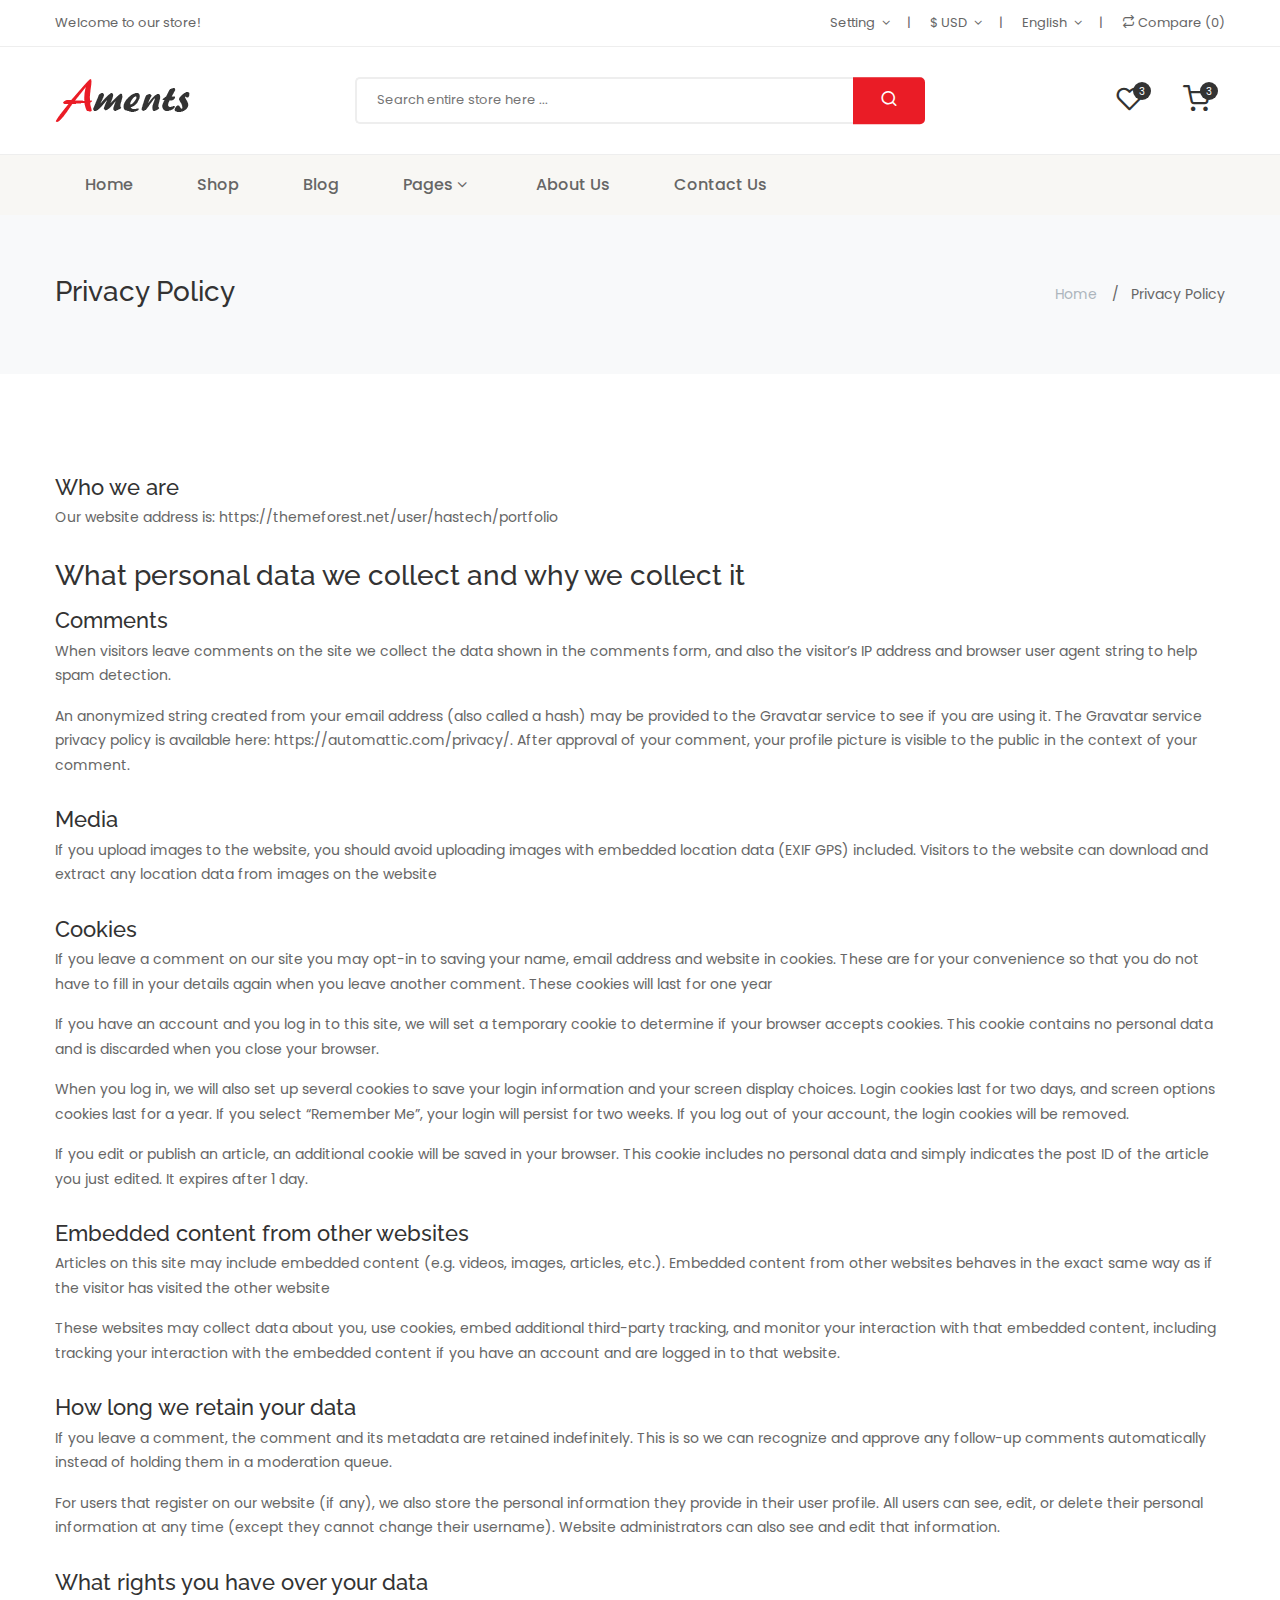
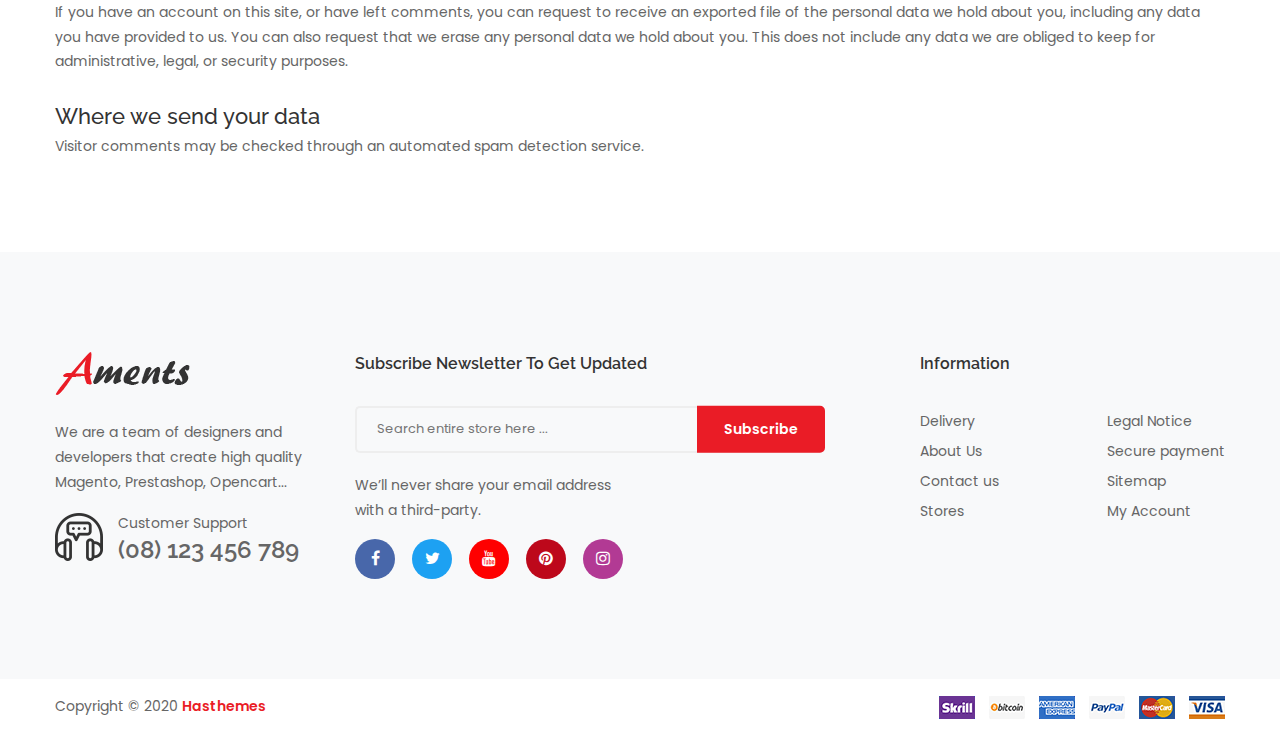
<file: privacy-policy.html>
<!DOCTYPE html>
<html lang="en">

<head>
    <meta charset="UTF-8" />
    <meta name="viewport" content="width=device-width, initial-scale=1.0" />
    <title>Aments - Car Accessories Shop HTML Template</title>

    <!-- ::::::::::::::Favicon icon::::::::::::::-->
    <link rel="shortcut icon" href="assets/images/favicon.ico" type="image/png">

    <!-- ::::::::::::::All CSS Files here :::::::::::::: -->
    <!-- Vendor CSS -->
    <link rel="stylesheet" href="assets/css/vendor/font-awesome.min.css">
    <link rel="stylesheet" href="assets/css/vendor/plaza-icon.css">
    <link rel="stylesheet" href="assets/css/vendor/jquery-ui.min.css">

    <!-- Plugin CSS -->
    <link rel="stylesheet" href="assets/css/plugins/slick.css">
    <link rel="stylesheet" href="assets/css/plugins/animate.min.css">
    <link rel="stylesheet" href="assets/css/plugins/nice-select.css">
    <link rel="stylesheet" href="assets/css/plugins/venobox.min.css">

    <!-- Main CSS -->
    <link rel="stylesheet" href="assets/css/style.css">

    <!-- Use the minified version files listed below for better performance and remove the files listed above -->
    <!-- <link rel="stylesheet" href="assets/css/vendor/vendor.min.css">
    <link rel="stylesheet" href="assets/css/plugins/plugins.min.css">
    <link rel="stylesheet" href="assets/css/style.min.css"> -->



</head>

<body>

    <!-- ...:::: Start Header Section:::... -->
    <header class="header-section d-lg-block d-none">
        <!-- Start Header Top Area -->
        <div class="header-top">
            <div class="container">
                <div class="row d-flex justify-content-between align-items-center">
                    <div class="col-6">
                        <div class="header-top--left">
                            <span>Welcome to our store!</span>
                        </div>
                    </div>
                    <div class="col-6">
                        <div class="header-top--right">
                            <!-- Start Header Top Menu -->
                            <ul class="header-user-menu">
                                <li class="has-user-dropdown">
                                    <a href="">Setting</a>
                                    <!-- Header Top Menu's Dropdown -->
                                    <ul class="user-sub-menu">
                                        <li><a href="">Checkout</a></li>
                                        <li><a href="">My Account</a></li>
                                        <li><a href="">Shopping Cart</a></li>
                                        <li><a href="">Wishlist</a></li>
                                    </ul>
                                </li>
                                <li class="has-user-dropdown">
                                    <a href="">$ USD</a>
                                    <!-- Header Top Menu's Dropdown -->
                                    <ul class="user-sub-menu">
                                        <li><a href="">EUR – Euro</a></li>
                                        <li><a href="">GBP – British Pound</a></li>
                                        <li><a href="">INR – India Rupee</a></li>
                                    </ul>
                                </li>
                                <li class="has-user-dropdown">
                                    <a href="">English</a>
                                    <!-- Header Top Menu's Dropdown -->
                                    <ul class="user-sub-menu">
                                        <li><a href=""><img class="user-sub-menu-in-icon" src="assets/images/icon/lang-en.png" alt=""> English</a></li>
                                        <li><a href=""><img class="user-sub-menu-in-icon" src="assets/images/icon/lang-gr.png" alt=""> Germany</a></li>
                                    </ul>
                                </li>
                                <li><a href=""><i class="icon-repeat"></i> Compare (0)</a></li>
                            </ul> <!-- End Header Top Menu -->
                        </div>
                    </div>
                </div>
            </div>
        </div> <!-- End Header Top Area -->

        <!-- Start Header Center Area -->
        <div class="header-center">
            <div class="container">
                <div class="row d-flex justify-content-between align-items-center">
                    <div class="col-3">
                        <!-- Logo Header -->
                        <div class="header-logo">
                            <a href="index.html"><img src="assets/images/logo/logo.png" alt=""></a>
                        </div>
                    </div>
                    <div class="col-6">
                        <!-- Start Header Search -->
                        <div class="header-search">
                            <form action="#" method="post">
                                <div class="header-search-box default-search-style d-flex">
                                    <input class="default-search-style-input-box border-around border-right-none" type="search" placeholder="Search entire store here ..." required>
                                    <button class="default-search-style-input-btn" type="submit"><i class="icon-search"></i></button>
                                </div>
                            </form>
                        </div> <!-- End Header Search -->
                    </div>
                    <div class="col-3 text-right">
                        <!-- Start Header Action Icon -->
                        <ul class="header-action-icon">
                            <li>
                                <a href="#offcanvas-wishlish" class="offcanvas-toggle">
                                    <i class="icon-heart"></i>
                                    <span class="header-action-icon-item-count">3</span>
                                </a>
                            </li>
                            <li>
                                <a href="#offcanvas-add-cart" class="offcanvas-toggle">
                                    <i class="icon-shopping-cart"></i>
                                    <span class="header-action-icon-item-count">3</span>
                                </a>
                            </li>
                        </ul> <!-- End Header Action Icon -->
                    </div>
                </div>
            </div>
        </div> <!-- End Header Center Area -->

        <!-- Start Bottom Area -->
        <div class="header-bottom sticky-header">
            <div class="container">
                <div class="row">
                    <div class="col-12">
                        <!-- Header Main Menu -->
                        <div class="main-menu">
                            <nav>
                                <ul>
                                    <li>
                                        <a href="index.html">Home</a>
                                        <!-- Sub Menu -->
                                        
                                    </li>
                                    <li>
                                        <a href="shop-grid-sidebar-left.html">Shop</a>
                                    </li>
                                    <li>
                                        <a href="blog-grid-sidebar-left.html">Blog</a>              
                                    </li>
                                    <li class="has-dropdown">
                                        <a href="#">Pages <i class="fa fa-angle-down"></i></a>
                                        <!-- Sub Menu -->
                                        <ul class="sub-menu">
                                            <li><a href="service.html">Service</a></li>
                                            <li><a href="faq.html">Frequently Questions</a></li>
                                            <li><a href="privacy-policy.html">Privacy Policy</a></li>
                                            <li><a href="404.html">404 Page</a></li>
                                        </ul>
                                    </li>
                                    <li>
                                        <a href="about-us.html">About Us</a>
                                    </li>
                                    <li>
                                        <a href="contact-us.html">Contact Us</a>
                                    </li>
                                </ul>
                            </nav>
                        </div> <!-- Header Main Menu Start -->
                    </div>
                </div>
            </div>
        </div> <!-- End Bottom Area -->
    </header> <!-- ...:::: End Header Section:::... -->

    <!-- ...:::: Start Mobile Header Section:::... -->
    <div class="mobile-header-section d-block d-lg-none">
        <!-- Start Mobile Header Wrapper -->
        <div class="mobile-header-wrapper">
            <div class="container">
                <div class="row">
                    <div class="col-12 d-flex justify-content-between align-items-center">
                        <div class="mobile-header--left">
                            <a href="" class="mobile-logo-link">
                                <img src="assets/images/logo/logo.png" alt="" class="mobile-logo-img">
                            </a>
                        </div>
                        <div class="mobile-header--right">
                            <a href="#mobile-menu-offcanvas" class="mobile-menu offcanvas-toggle">
                                <span class="mobile-menu-dash"></span>
                                <span class="mobile-menu-dash"></span>
                                <span class="mobile-menu-dash"></span>
                            </a>
                        </div>
                    </div>
                </div>
            </div>
        </div> <!-- End Mobile Header Wrapper -->
    </div> <!-- ...:::: Start Mobile Header Section:::... -->

    <!-- ...:::: Start Offcanvas Mobile Menu Section:::... -->
    <div id="mobile-menu-offcanvas" class="offcanvas offcanvas-leftside offcanvas-mobile-menu-section">
        <!-- Start Offcanvas Header -->
        <div class="offcanvas-header text-right">
            <button class="offcanvas-close"><i class="fa fa-times"></i></button>
        </div> <!-- End Offcanvas Header -->
        <!-- Start Offcanvas Mobile Menu Wrapper -->
        <div class="offcanvas-mobile-menu-wrapper">
            <!-- Start Mobile Menu User Top -->
            <div class="mobile-menu-top">
                <span>Welcome to our store!</span>
                <!-- Start Header Top Menu -->
                <ul class="mobile-menu-user-menu">
                    <li><a class="header-user-menu-link" href=""><i class="icon-repeat"></i>Compare (0)</a></li>
                    <li class="has-mobile-user-dropdown">
                        <a class="mobile-user-menu-link" href="">Setting</a>
                        <!-- Header Top Menu's Dropdown -->
                        <ul class="mobile-user-sub-menu">
                            <li><a href="">Checkout</a></li>
                            <li><a href="">My Account</a></li>
                            <li><a href="">Shopping Cart</a></li>
                            <li><a href="">Wishlist</a></li>
                        </ul>
                    </li>
                    <li class=" has-mobile-user-dropdown">
                        <a class="mobile-user-menu-link" href="">$ USD</a>
                        <!-- Header Top Menu's Dropdown -->
                        <ul class="mobile-user-sub-menu">
                            <li><a href="">EUR – Euro</a></li>
                            <li><a href="">GBP – British Pound</a></li>
                            <li><a href="">Shopping Cart</a></li>
                            <li><a href="">INR – India Rupee</a></li>
                        </ul>
                    </li>
                    <li class="has-mobile-user-dropdown">
                        <a class="mobile-user-menu-link" href="">English</a>
                        <!-- Header Top Menu's Dropdown -->
                        <ul class="mobile-user-sub-menu">
                            <li><a href=""><img class="user-sub-menu-link-icon" src="assets/images/icon/lang-en.png" alt=""> English</a></li>
                            <li><a href=""><img class="user-sub-menu-link-icon" src="assets/images/icon/lang-gr.png" alt=""> Germany</a></li>
                        </ul>
                    </li>
                </ul> <!-- End Header Top Menu -->
            </div> <!-- End Mobile Menu User Top -->
            <!-- Start Mobile Menu User Center -->
            <div class="mobile-menu-center">
                <form action="#" method="post">
                    <div class="header-search-box default-search-style d-flex">
                        <input class="default-search-style-input-box border-around border-right-none" type="search" placeholder="Search entire store here ..." required>
                        <button class="default-search-style-input-btn" type="submit"><i class="icon-search"></i></button>
                    </div>
                </form>
                <div class="mobile-menu-customer-support">
                    <div class="mobile-menu-customer-support-icon">
                        <img src="assets/images/icon/support-icon.png" alt="">
                    </div>
                    <div class="mobile-menu-customer-support-text">
                        <span>Customer Support</span>
                        <a class="mobile-menu-customer-support-text-phone" href="tel:(08)123456789">(08) 123 456 789</a>
                    </div>
                </div>
                <!-- Start Header Action Icon -->
                <ul class="mobile-action-icon">
                    <li class="mobile-action-icon-item">
                        <a href="wishlist.html" class="mobile-action-icon-link">
                            <i class="icon-heart"></i>
                            <span class="mobile-action-icon-item-count">3</span>
                        </a>
                    </li>
                    <li class="mobile-action-icon-item">
                        <a href="cart.html" class="mobile-action-icon-link">
                            <i class="icon-shopping-cart"></i>
                            <span class="mobile-action-icon-item-count">3</span>
                        </a>
                    </li>
                </ul> <!-- End Header Action Icon -->
            </div> <!-- End Mobile Menu User Center -->
            <!-- Start Mobile Menu Bottom -->
            <div class="mobile-menu-bottom">
                <!-- Start Mobile Menu Nav -->
                <div class="offcanvas-menu">
                    <ul>
                        <li>
                            <a href="index.html">Home</a>
                            <!-- Sub Menu -->
                            
                        </li>
                        <li>
                            <a href="shop-grid-sidebar-left.html">Shop</a>
                        </li>
                        <li>
                            <a href="blog-grid-sidebar-left.html">Blog</a>              
                        </li>
                        <li class="has-dropdown">
                            <a href="#">Pages <i class="fa fa-angle-down"></i></a>
                            <!-- Sub Menu -->
                            <ul class="sub-menu">
                                <li><a href="service.html">Service</a></li>
                                <li><a href="faq.html">Frequently Questions</a></li>
                                <li><a href="privacy-policy.html">Privacy Policy</a></li>
                                <li><a href="404.html">404 Page</a></li>
                            </ul>
                        </li>
                        <li>
                            <a href="about-us.html">About Us</a>
                        </li>
                        <li>
                            <a href="contact-us.html">Contact Us</a>
                        </li>
                    </ul>
                </div> <!-- End Mobile Menu Nav -->

                <!-- Mobile Manu Mail Address -->
                <a class="mobile-menu-email icon-text-right" href="mailto:info@yourdomain.com"><i class="fa fa-envelope-o"> info@yourdomain.com</i></a>

                <!-- Mobile Manu Social Link -->
                <ul class="mobile-menu-social">
                    <li><a href="" class="facebook"><i class="fa fa-facebook"></i></a></li>
                    <li><a href="" class="twitter"><i class="fa fa-twitter"></i></a></li>
                    <li><a href="" class="youtube"><i class="fa fa-youtube"></i></a></li>
                    <li><a href="" class="pinterest"><i class="fa fa-pinterest"></i></a></li>
                    <li><a href="" class="instagram"><i class="fa fa-instagram"></i></a></li>
                </ul>
            </div> <!-- End Mobile Menu Bottom -->
        </div> <!-- End Offcanvas Mobile Menu Wrapper -->
    </div> <!-- ...:::: End Offcanvas Mobile Menu Section:::... -->

    <!-- ...:::: Start Offcanvas Addcart Section :::... -->
    <div id="offcanvas-add-cart" class="offcanvas offcanvas-rightside offcanvas-add-cart-section">
        <!-- Start Offcanvas Header -->
        <div class="offcanvas-header text-right">
            <button class="offcanvas-close"><i class="fa fa-times"></i></button>
        </div> <!-- End Offcanvas Header -->

        <!-- Start  Offcanvas Addcart Wrapper -->
        <div class="offcanvas-add-cart-wrapper">
            <h4 class="offcanvas-title">Shopping Cart</h4>
            <ul class="offcanvas-cart">
                <li class="offcanvas-cart-item-single">
                    <div class="offcanvas-cart-item-block">
                        <a href="" class="offcanvas-cart-item-image-link">
                            <img src="assets/images/products_images/aments_products_image_6.jpg" alt="" class="offcanvas-cart-image">
                        </a>
                        <div class="offcanvas-cart-item-content">
                            <a href="" class="offcanvas-cart-item-link">Car Wheel</a>
                            <div class="offcanvas-cart-item-details">
                                <span class="offcanvas-cart-item-details-quantity">1 x </span>
                                <span class="offcanvas-cart-item-details-price">$49.00</span>
                            </div>
                        </div>
                    </div>
                    <div class="offcanvas-cart-item-delete text-right">
                        <a href="#" class="offcanvas-cart-item-delete"><i class="fa fa-trash-o"></i></a>
                    </div>
                </li>
                <li class="offcanvas-cart-item-single">
                    <div class="offcanvas-cart-item-block">
                        <a href="" class="offcanvas-cart-item-image-link">
                            <img src="assets/images/categories_images/aments_categories_08.jpg" alt="" class="offcanvas-cart-image">
                        </a>
                        <div class="offcanvas-cart-item-content">
                            <a href="" class="offcanvas-cart-item-link">Car Vails</a>
                            <div class="offcanvas-cart-item-details">
                                <span class="offcanvas-cart-item-details-quantity">3 x </span>
                                <span class="offcanvas-cart-item-details-price">$500.00</span>
                            </div>
                        </div>
                    </div>
                    <div class="offcanvas-cart-item-delete text-right">
                        <a href="#" class="offcanvas-cart-item-delete"><i class="fa fa-trash-o"></i></a>
                    </div>
                </li>
                <li class="offcanvas-cart-item-single">
                    <div class="offcanvas-cart-item-block">
                        <a href="" class="offcanvas-cart-item-image-link">
                            <img src="assets/images/products_images/aments_products_image_2.jpg" alt="" class="offcanvas-cart-image">
                        </a>
                        <div class="offcanvas-cart-item-content">
                            <a href="" class="offcanvas-cart-item-link">Shock Absorber</a>
                            <div class="offcanvas-cart-item-details">
                                <span class="offcanvas-cart-item-details-quantity">1 x </span>
                                <span class="offcanvas-cart-item-details-price">$350.00</span>
                            </div>
                        </div>
                    </div>
                    <div class="offcanvas-cart-item-delete text-right">
                        <a href="#" class="offcanvas-cart-item-delete"><i class="fa fa-trash-o"></i></a>
                    </div>
                </li>
            </ul>
            <div class="offcanvas-cart-total-price">
                <span class="offcanvas-cart-total-price-text">Subtotal:</span>
                <span class="offcanvas-cart-total-price-value">$170.00</span>
            </div>
            <ul class="offcanvas-cart-action-button">
                <li class="offcanvas-cart-action-button-list"><a href="" class="offcanvas-cart-action-button-link">View Cart</a></li>
                <li class="offcanvas-cart-action-button-list"><a href="" class="offcanvas-cart-action-button-link">Checkout</a></li>
            </ul>
        </div> <!-- End  Offcanvas Addcart Wrapper -->

    </div> <!-- ...:::: End  Offcanvas Addcart Section :::... -->

    <!-- ...:::: Start Offcanvas Mobile Menu Section:::... -->
    <div id="offcanvas-wishlish" class="offcanvas offcanvas-rightside offcanvas-add-cart-section">
        <!-- Start Offcanvas Header -->
        <div class="offcanvas-header text-right">
            <button class="offcanvas-close"><i class="fa fa-times"></i></button>
        </div> <!-- ENd Offcanvas Header -->

        <!-- Start Offcanvas Mobile Menu Wrapper -->
        <div class="offcanvas-wishlist-wrapper">
            <h4 class="offcanvas-title">Wishlist</h4>
            <ul class="offcanvas-wishlist">
                <li class="offcanvas-wishlist-item-single">
                    <div class="offcanvas-wishlist-item-block">
                        <a href="" class="offcanvas-wishlist-item-image-link">
                            <img src="assets/images/products_images/aments_products_image_6.jpg" alt="" class="offcanvas-wishlist-image">
                        </a>
                        <div class="offcanvas-wishlist-item-content">
                            <a href="" class="offcanvas-wishlist-item-link">Car Wheel</a>
                            <div class="offcanvas-wishlist-item-details">
                                <span class="offcanvas-wishlist-item-details-quantity">1 x </span>
                                <span class="offcanvas-wishlist-item-details-price">$49.00</span>
                            </div>
                        </div>
                    </div>
                    <div class="offcanvas-wishlist-item-delete text-right">
                        <a href="#" class="offcanvas-wishlist-item-delete"><i class="fa fa-trash-o"></i></a>
                    </div>
                </li>
                <li class="offcanvas-wishlist-item-single">
                    <div class="offcanvas-wishlist-item-block">
                        <a href="" class="offcanvas-wishlist-item-image-link">
                            <img src="assets/images/categories_images/aments_categories_08.jpg" alt="" class="offcanvas-wishlist-image">
                        </a>
                        <div class="offcanvas-wishlist-item-content">
                            <a href="" class="offcanvas-wishlist-item-link">Car Vails</a>
                            <div class="offcanvas-wishlist-item-details">
                                <span class="offcanvas-wishlist-item-details-quantity">3 x </span>
                                <span class="offcanvas-wishlist-item-details-price">$500.00</span>
                            </div>
                        </div>
                    </div>
                    <div class="offcanvas-wishlist-item-delete text-right">
                        <a href="#" class="offcanvas-wishlist-item-delete"><i class="fa fa-trash-o"></i></a>
                    </div>
                </li>
                <li class="offcanvas-wishlist-item-single">
                    <div class="offcanvas-wishlist-item-block">
                        <a href="" class="offcanvas-wishlist-item-image-link">
                            <img src="assets/images/products_images/aments_products_image_2.jpg" alt="" class="offcanvas-wishlist-image">
                        </a>
                        <div class="offcanvas-wishlist-item-content">
                            <a href="" class="offcanvas-wishlist-item-link">Shock Absorber</a>
                            <div class="offcanvas-wishlist-item-details">
                                <span class="offcanvas-wishlist-item-details-quantity">1 x </span>
                                <span class="offcanvas-wishlist-item-details-price">$350.00</span>
                            </div>
                        </div>
                    </div>
                    <div class="offcanvas-wishlist-item-delete text-right">
                        <a href="#" class="offcanvas-wishlist-item-delete"><i class="fa fa-trash-o"></i></a>
                    </div>
                </li>
            </ul>
            <ul class="offcanvas-wishlist-action-button">
                <li class="offcanvas-wishlist-action-button-list"><a href="" class="offcanvas-wishlist-action-button-link">View wishlist</a></li>
            </ul>
        </div> <!-- End Offcanvas Mobile Menu Wrapper -->

    </div> <!-- ...:::: End Offcanvas Mobile Menu Section:::... -->

    <div class="offcanvas-overlay"></div>

    <!-- ...:::: Start Breadcrumb Section:::... -->
    <div class="breadcrumb-section">
        <div class="breadcrumb-wrapper">
            <div class="container">
                <div class="row">
                    <div class="col-12 d-flex justify-content-between justify-content-md-between  align-items-center flex-md-row flex-column">
                        <h3 class="breadcrumb-title">Privacy Policy</h3>
                        <div class="breadcrumb-nav">
                            <nav aria-label="breadcrumb">
                                <ul>
                                    <li><a href="index.html">Home</a></li>
                                    <li class="active" aria-current="page">Privacy Policy</li>
                                </ul>
                            </nav>
                        </div>
                    </div>
                </div>
            </div>
        </div>
    </div> <!-- ...:::: End Breadcrumb Section:::... -->

    <!-- ...::::Start Privacy Policy  Section:::... -->
    <div class="privacy-section">
        <div class="container">
            <div class="row">
                <div class="col-12">
                    <div class="privacy-policy-wrapper">
                        <!-- Start Privacy Policy Single Item -->
                        <div class="privacy-single-item">
                            <h4>Who we are</h4>
                            <p>Our website address is: <a href="https://themeforest.net/user/hastech/portfolio">https://themeforest.net/user/hastech/portfolio</a> </p>
                        </div> <!-- Start Privacy Policy Single Item -->
                        <!-- Start Privacy Policy Single Item -->
                        <div class="privacy-single-item">
                            <h3>What personal data we collect and why we collect it</h3>
                            <h4>Comments</h4>
                            <p>When visitors leave comments on the site we collect the data shown in the comments form, and also the visitor’s IP address and browser user agent string to help spam detection.</p>
                            <p>An anonymized string created from your email address (also called a hash) may be provided to the Gravatar service to see if you are using it. The Gravatar service privacy policy is available here: https://automattic.com/privacy/. After approval of your comment, your profile picture is visible to the public in the context of your comment.</p>
                        </div> <!-- Start Privacy Policy Single Item -->
                        <!-- Start Privacy Policy Single Item -->
                        <div class="privacy-single-item">
                            <h4>Media</h4>
                            <p>If you upload images to the website, you should avoid uploading images with embedded location data (EXIF GPS) included. Visitors to the website can download and extract any location data from images on the website</p>
                        </div> <!-- Start Privacy Policy Single Item -->
                        <!-- Start Privacy Policy Single Item -->
                        <div class="privacy-single-item">
                            <h4>Cookies</h4>
                            <p>If you leave a comment on our site you may opt-in to saving your name, email address and website in cookies. These are for your convenience so that you do not have to fill in your details again when you leave another comment. These cookies will last for one year</p>
                            <p>If you have an account and you log in to this site, we will set a temporary cookie to determine if your browser accepts cookies. This cookie contains no personal data and is discarded when you close your browser.</p>
                            <p>When you log in, we will also set up several cookies to save your login information and your screen display choices. Login cookies last for two days, and screen options cookies last for a year. If you select “Remember Me”, your login will persist for two weeks. If you log out of your account, the login cookies will be removed.</p>
                            <p>If you edit or publish an article, an additional cookie will be saved in your browser. This cookie includes no personal data and simply indicates the post ID of the article you just edited. It expires after 1 day.</p>
                        </div> <!-- Start Privacy Policy Single Item -->
                        <!-- Start Privacy Policy Single Item -->
                        <div class="privacy-single-item">
                            <h4>Embedded content from other websites</h4>
                            <p>Articles on this site may include embedded content (e.g. videos, images, articles, etc.). Embedded content from other websites behaves in the exact same way as if the visitor has visited the other website</p>
                            <p>These websites may collect data about you, use cookies, embed additional third-party tracking, and monitor your interaction with that embedded content, including tracking your interaction with the embedded content if you have an account and are logged in to that website.</p>
                        </div> <!-- Start Privacy Policy Single Item -->
                        <!-- Start Privacy Policy Single Item -->
                        <div class="privacy-single-item">
                            <h4>How long we retain your data</h4>
                            <p>If you leave a comment, the comment and its metadata are retained indefinitely. This is so we can recognize and approve any follow-up comments automatically instead of holding them in a moderation queue.</p>
                            <p>For users that register on our website (if any), we also store the personal information they provide in their user profile. All users can see, edit, or delete their personal information at any time (except they cannot change their username). Website administrators can also see and edit that information.</p>
                        </div> <!-- Start Privacy Policy Single Item -->
                        <!-- Start Privacy Policy Single Item -->
                        <div class="privacy-single-item">
                            <h4>What rights you have over your data</h4>
                            <p>If you have an account on this site, or have left comments, you can request to receive an exported file of the personal data we hold about you, including any data you have provided to us. You can also request that we erase any personal data we hold about you. This does not include any data we are obliged to keep for administrative, legal, or security purposes.</p>
                        </div> <!-- Start Privacy Policy Single Item -->
                        <!-- Start Privacy Policy Single Item -->
                        <div class="privacy-single-item">
                            <h4>Where we send your data</h4>
                            <p>Visitor comments may be checked through an automated spam detection service.</p>
                        </div> <!-- Start Privacy Policy Single Item -->
                    </div>
                </div>
            </div>
        </div>
    </div> <!-- ...::::End Privacy Policy Section:::... -->

    <!-- ...:::: Start Footer Section:::... -->
    <footer class="footer-section section-top-gap-100">
        <!-- Start Footer Top Area -->
        <div class="footer-top section-inner-bg">
            <div class="container">
                <div class="row">
                    <div class="col-lg-3 col-md-3 col-sm-5">
                        <div class="footer-widget footer-widget-contact">
                            <div class="footer-logo">
                                <a href="index.html"><img src="assets/images/logo/logo.png" alt="" class="img-fluid"></a>
                            </div>
                            <div class="footer-contact">
                                <p>We are a team of designers and developers that create high quality Magento, Prestashop, Opencart...</p>
                                <div class="customer-support">
                                    <div class="customer-support-icon">
                                        <img src="assets/images/icon/support-icon.png" alt="">
                                    </div>
                                    <div class="customer-support-text">
                                        <span>Customer Support</span>
                                        <a class="customer-support-text-phone" href="tel:(08)123456789">(08) 123 456 789</a>
                                    </div>
                                </div>
                            </div>
                        </div>
                    </div>
                    <div class="col-lg-5 col-md-5 col-sm-7">
                        <div class="footer-widget footer-widget-subscribe">
                            <h3 class="footer-widget-title">Subscribe newsletter to get updated</h3>
                            <form action="#" method="post">
                                <div class="footer-subscribe-box default-search-style d-flex">
                                    <input class="default-search-style-input-box border-around border-right-none subscribe-form" type="email" placeholder="Search entire store here ..." required>
                                    <button class="default-search-style-input-btn" type="submit">Subscribe</button>
                                </div>
                            </form>
                            <p class="footer-widget-subscribe-note">We’ll never share your email address <br> with a third-party.</p>
                            <ul class="footer-social">
                                <li><a href="" class="facebook"><i class="fa fa-facebook"></i></a></li>
                                <li><a href="" class="twitter"><i class="fa fa-twitter"></i></a></li>
                                <li><a href="" class="youtube"><i class="fa fa-youtube"></i></a></li>
                                <li><a href="" class="pinterest"><i class="fa fa-pinterest"></i></a></li>
                                <li><a href="" class="instagram"><i class="fa fa-instagram"></i></a></li>
                            </ul>
                        </div>
                    </div>
                    <div class="col-lg-4 col-md-4 col-sm-6">
                        <div class="footer-widget footer-widget-menu">
                            <h3 class="footer-widget-title">Information</h3>
                            <div class="footer-menu">
                                <ul class="footer-menu-nav">
                                    <li><a href="">Delivery</a></li>
                                    <li><a href="about-us.html">About Us</a></li>
                                    <li><a href="contact-us.html">Contact us</a></li>
                                    <li><a href="">Stores</a></li>
                                </ul>
                                <ul class="footer-menu-nav">
                                    <li><a href="">Legal Notice</a></li>
                                    <li><a href="">Secure payment</a></li>
                                    <li><a href="">Sitemap</a></li>
                                    <li><a href="my-account.html">My Account</a></li>
                                </ul>
                            </div>
                        </div>
                    </div>
                </div>
            </div>
        </div> <!-- End Footer Top Area -->
        <!-- Start Footer Bottom Area -->
        <div class="footer-bottom">
            <div class="container">
                <div class="row align-items-center">
                    <div class="col-lg-6 col-md-6">
                        <div class="copyright-area">
                            <p class="copyright-area-text">Copyright © 2020 <a class="copyright-link" href="https://hasthemes.com/">Hasthemes</a></p>
                        </div>
                    </div>
                    <div class="col-lg-6 col-md-6">
                        <div class="footer-payment">
                            <a href=""><img class="img-fluid" src="assets/images/icon/payment-icon.png" alt=""></a>
                        </div>
                    </div>
                </div>
            </div>
        </div> <!-- End Footer Bottom Area -->
    </footer> <!-- ...:::: End Footer Section:::... -->

    <!-- material-scrolltop button -->
    <button class="material-scrolltop" type="button"></button>

    <!-- Start Modal Add cart -->
    <div class="modal fade" id="modalAddcart" tabindex="-1" role="dialog" aria-hidden="true">
        <div class="modal-dialog  modal-dialog-centered modal-xl" role="document">
            <div class="modal-content">
                <div class="modal-body">
                    <div class="container-fluid">
                        <div class="row">
                            <div class="col text-right">
                                <button type="button" class="close modal-close" data-dismiss="modal" aria-label="Close">
                                    <span aria-hidden="true"> <i class="fa fa-times"></i></span>
                                </button>
                            </div>
                        </div>
                        <div class="row">
                            <div class="col-md-7">
                                <div class="row">
                                    <div class="col-md-4">
                                        <div class="modal-add-cart-product-img">
                                            <img class="img-fluid" src="assets/images/products_images/aments_products_image_1.jpg" alt="">
                                        </div>
                                    </div>
                                    <div class="col-md-8">
                                        <div class="modal-add-cart-info"><i class="fa fa-check-square"></i>Added to cart successfully!</div>
                                        <div class="modal-add-cart-product-cart-buttons">
                                            <a href="cart.html">View Cart</a>
                                            <a href="checkout.html">Checkout</a>
                                        </div>
                                    </div>
                                </div>
                            </div>
                            <div class="col-md-5 modal-border">
                                <ul class="modal-add-cart-product-shipping-info">
                                    <li> <strong><i class="icon-shopping-cart"></i> There Are 5 Items In Your Cart.</strong></li>
                                    <li> <strong>TOTAL PRICE: </strong> <span>$187.00</span></li>
                                    <li class="modal-continue-button"><a href="#" data-dismiss="modal">CONTINUE SHOPPING</a></li>
                                </ul>
                            </div>
                        </div>
                    </div>
                </div>
            </div>
        </div>
    </div> <!-- End Modal Add cart -->

    <!-- Start Modal Quickview cart -->
    <div class="modal fade" id="modalQuickview" tabindex="-1" role="dialog" aria-hidden="true">
        <div class="modal-dialog  modal-dialog-centered" role="document">
            <div class="modal-content">
                <div class="modal-body">
                    <div class="container-fluid">
                        <div class="row">
                            <div class="col text-right">
                                <button type="button" class="close modal-close" data-dismiss="modal" aria-label="Close">
                                    <span aria-hidden="true"> <i class="fa fa-times"></i></span>
                                </button>
                            </div>
                        </div>
                        <div class="row">
                            <div class="col-md-6">
                                <div class="product-details-gallery-area">
                                    <div class="product-large-image modal-product-image-large">
                                        <div class="product-image-large-single">
                                            <img class="img-fluid" src="assets/images/products_images/aments_products_image_1.jpg" alt="">
                                        </div>
                                        <div class="product-image-large-single">
                                            <img class="img-fluid" src="assets/images/products_images/aments_products_image_2.jpg" alt="">
                                        </div>
                                        <div class="product-image-large-single">
                                            <img class="img-fluid" src="assets/images/products_images/aments_products_image_3.jpg" alt="">
                                        </div>
                                        <div class="product-image-large-single">
                                            <img class="img-fluid" src="assets/images/products_images/aments_products_image_4.jpg" alt="">
                                        </div>
                                        <div class="product-image-large-single">
                                            <img class="img-fluid" src="assets/images/products_images/aments_products_image_5.jpg" alt="">
                                        </div>
                                        <div class="product-image-large-single">
                                            <img class="img-fluid" src="assets/images/products_images/aments_products_image_6.jpg" alt="">
                                        </div>
                                    </div>
                                    <div class="product-image-thumb modal-product-image-thumb">
                                        <div class="zoom-active product-image-thumb-single">
                                            <img class="img-fluid" src="assets/images/products_images/aments_products_image_1.jpg" alt="">
                                        </div>
                                        <div class="product-image-thumb-single">
                                            <img class="img-fluid" src="assets/images/products_images/aments_products_image_2.jpg" alt="">
                                        </div>
                                        <div class="product-image-thumb-single">
                                            <img class="img-fluid" src="assets/images/products_images/aments_products_image_3.jpg" alt="">
                                        </div>
                                        <div class="product-image-thumb-single">
                                            <img class="img-fluid" src="assets/images/products_images/aments_products_image_4.jpg" alt="">
                                        </div>
                                        <div class="product-image-thumb-single">
                                            <img class="img-fluid" src="assets/images/products_images/aments_products_image_5.jpg" alt="">
                                        </div>
                                        <div class="product-image-thumb-single">
                                            <img class="img-fluid" src="assets/images/products_images/aments_products_image_6.jpg" alt="">
                                        </div>
                                    </div>
                                </div>
                            </div>
                            <div class="col-md-6">
                                <div class="product-details-content-area">
                                    <!-- Start  Product Details Text Area-->
                                    <div class="product-details-text">
                                        <h4 class="title">Nonstick Dishwasher PFOA</h4>
                                        <div class="price"><del>$70.00</del>$80.00</div>
                                        <p>Lorem ipsum dolor sit amet, consectetur adipisicing elit. Mollitia iste laborum ad impedit pariatur esse optio tempora sint ullam autem deleniti nam in quos qui nemo ipsum numquam, reiciendis maiores quidem aperiam, rerum vel recusandae</p>
                                    </div> <!-- End  Product Details Text Area-->
                                    <!-- Start Product Variable Area -->
                                    <div class="product-details-variable">
                                        <!-- Product Variable Single Item -->
                                        <div class="variable-single-item">
                                            <span>Color</span>
                                            <div class="product-variable-color">
                                                <label for="modal-product-color-red">
                                                    <input name="modal-product-color" id="modal-product-color-red" class="color-select" type="radio" checked>
                                                    <span class="product-color-red"></span>
                                                </label>
                                                <label for="modal-product-color-tomato">
                                                    <input name="modal-product-color" id="modal-product-color-tomato" class="color-select" type="radio">
                                                    <span class="product-color-tomato"></span>
                                                </label>
                                                <label for="modal-product-color-green">
                                                    <input name="modal-product-color" id="modal-product-color-green" class="color-select" type="radio">
                                                    <span class="product-color-green"></span>
                                                </label>
                                                <label for="modal-product-color-light-green">
                                                    <input name="modal-product-color" id="modal-product-color-light-green" class="color-select" type="radio">
                                                    <span class="product-color-light-green"></span>
                                                </label>
                                                <label for="modal-product-color-blue">
                                                    <input name="modal-product-color" id="modal-product-color-blue" class="color-select" type="radio">
                                                    <span class="product-color-blue"></span>
                                                </label>
                                                <label for="modal-product-color-light-blue">
                                                    <input name="modal-product-color" id="modal-product-color-light-blue" class="color-select" type="radio">
                                                    <span class="product-color-light-blue"></span>
                                                </label>
                                            </div>
                                        </div>
                                        <!-- Product Variable Single Item -->
                                        <div class="variable-single-item ">
                                            <span>Quantity</span>
                                            <div class="product-variable-quantity">
                                                <input min="1" max="100" value="1" type="number">
                                            </div>
                                        </div>
                                    </div> <!-- End Product Variable Area -->
                                    <!-- Start  Product Details Meta Area-->
                                    <div class="product-details-meta mb-20">
                                        <ul>
                                            <li><a href=""><i class="icon-heart"></i>Add to wishlist</a></li>
                                            <li><a href=""><i class="icon-repeat"></i>Compare</a></li>
                                            <li><a href="#" data-toggle="modal" data-target="#modalQuickview"><i class="icon-shopping-cart"></i>Add To Cart</a></li>
                                        </ul>
                                    </div> <!-- End  Product Details Meta Area-->
                                    <!-- Start  Product Details Social Area-->
                                    <ul class="modal-product-details-social">
                                        <li><a href="#" class="facebook"><i class="fa fa-facebook"></i></a></li>
                                        <li><a href="#" class="twitter"><i class="fa fa-twitter"></i></a></li>
                                        <li><a href="#" class="pinterest"><i class="fa fa-pinterest"></i></a></li>
                                        <li><a href="#" class="google-plus"><i class="fa fa-google-plus"></i></a></li>
                                        <li><a href="#" class="linkedin"><i class="fa fa-linkedin"></i></a></li>
                                    </ul> <!-- End  Product Details Social Area-->
                                </div>
                            </div>
                        </div>
                    </div>
                </div>
            </div>
        </div>
    </div> <!-- End Modal Quickview cart -->

    <!-- ::::::::::::::All JS Files here :::::::::::::: -->
    <!-- Global Vendor, plugins JS -->
    <script src="assets/js/vendor/modernizr-3.11.2.min.js"></script>
    <script src="assets/js/vendor/jquery-3.5.1.min.js"></script>
    <script src="assets/js/vendor/jquery-migrate-3.3.0.min.js"></script>
    <script src="assets/js/vendor/bootstrap.bundle.min.js"></script>
    <script src="assets/js/vendor/jquery-ui.min.js"></script>

    <!--Plugins JS-->
    <script src="assets/js/plugins/slick.min.js"></script>
    <script src="assets/js/plugins/material-scrolltop.js"></script>
    <script src="assets/js/plugins/jquery.nice-select.min.js"></script>
    <script src="assets/js/plugins/jquery.zoom.min.js"></script>
    <script src="assets/js/plugins/venobox.min.js"></script>

    <!-- Use the minified version files listed below for better performance and remove the files listed above -->
    <!-- <script src="assets/js/vendor.min.js"></script> 
    <script src="assets/js/plugins.min.js"></script> -->

    <!-- Main JS -->
    <script src="assets/js/main.js"></script>



</body>

</html>
</file>
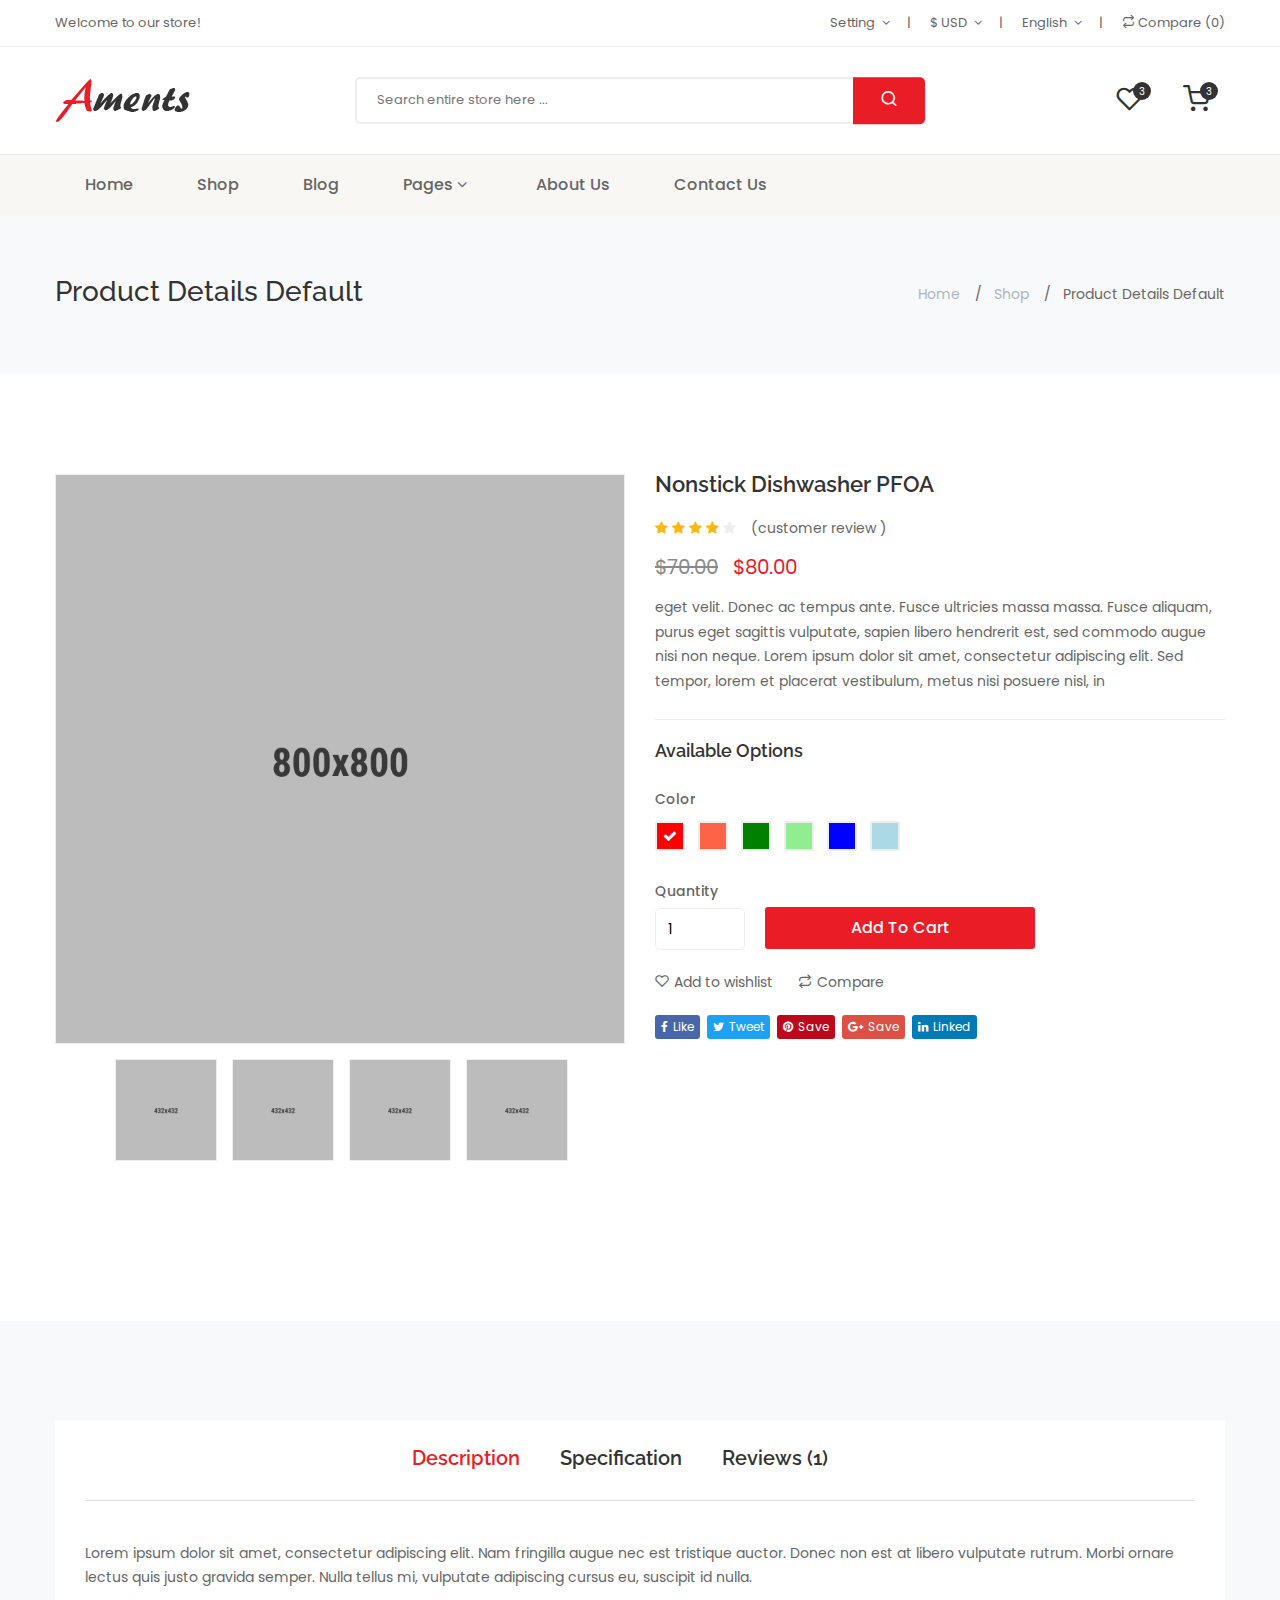
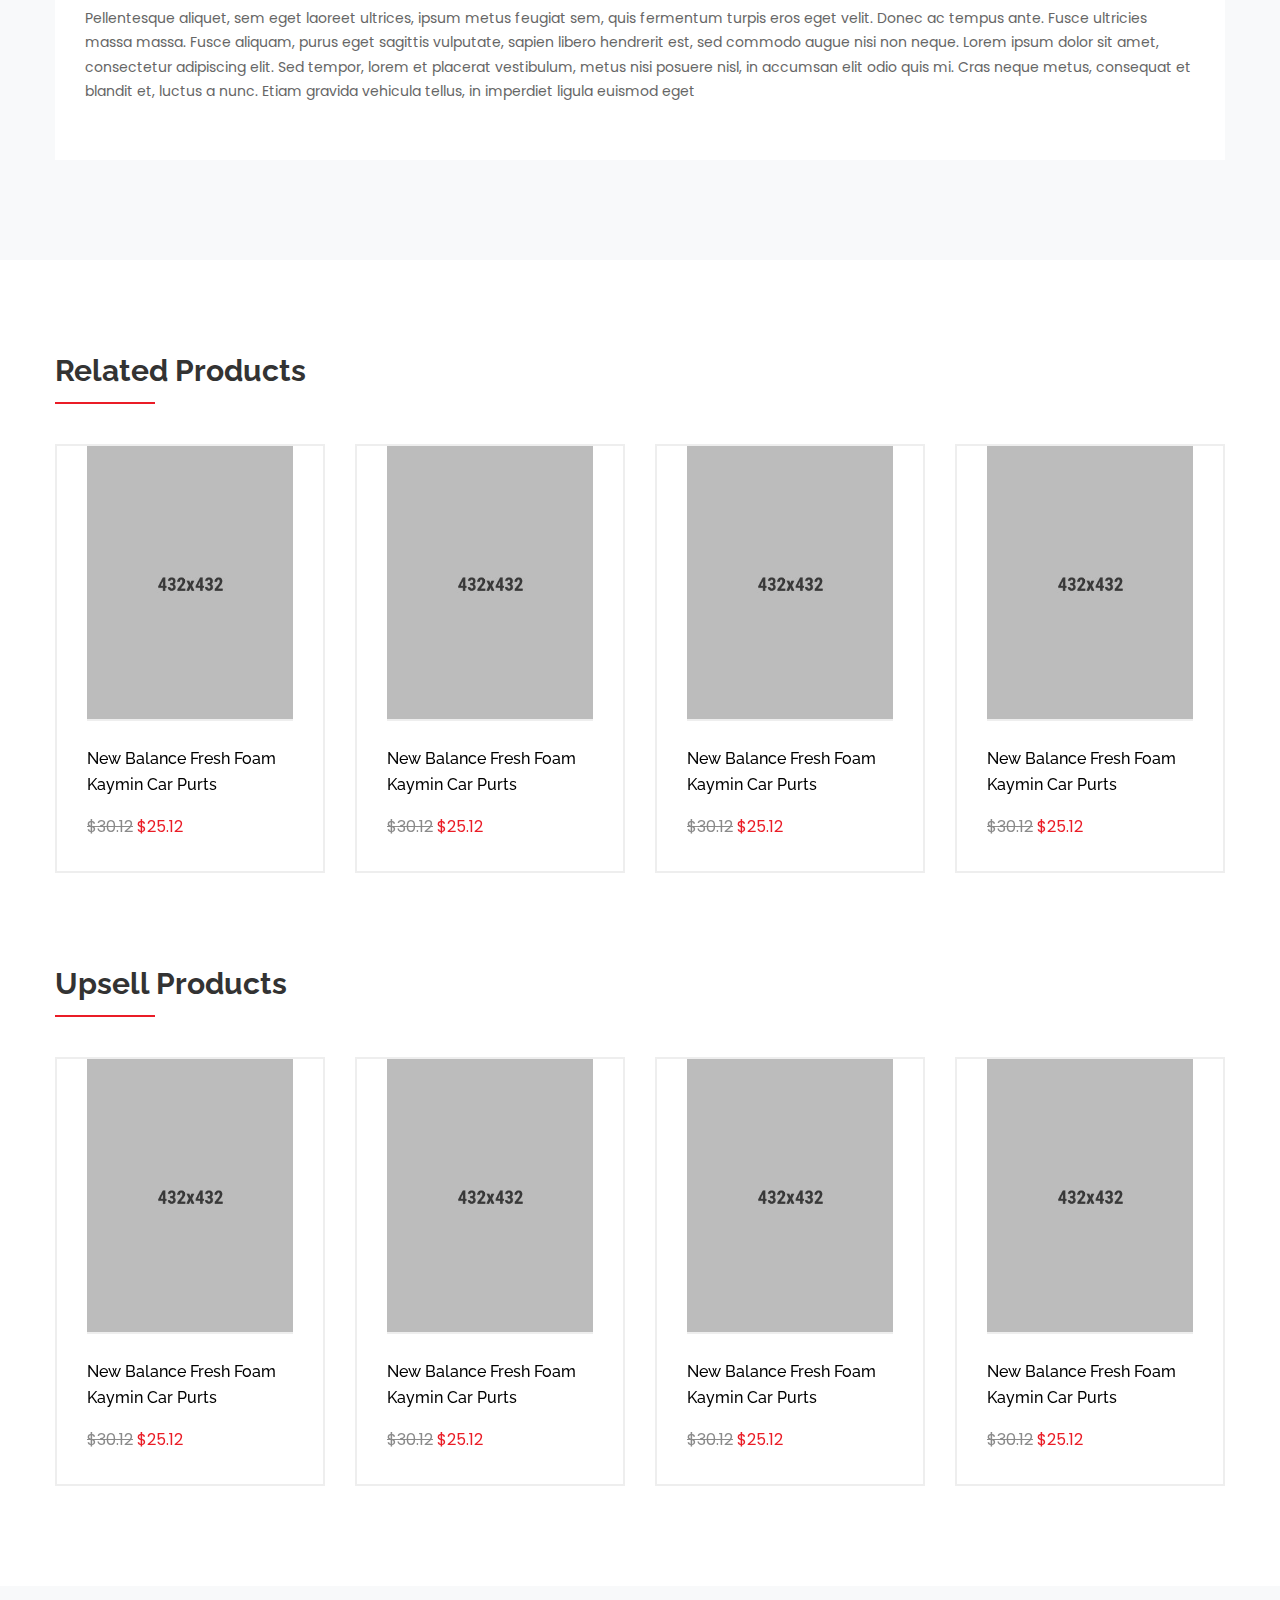
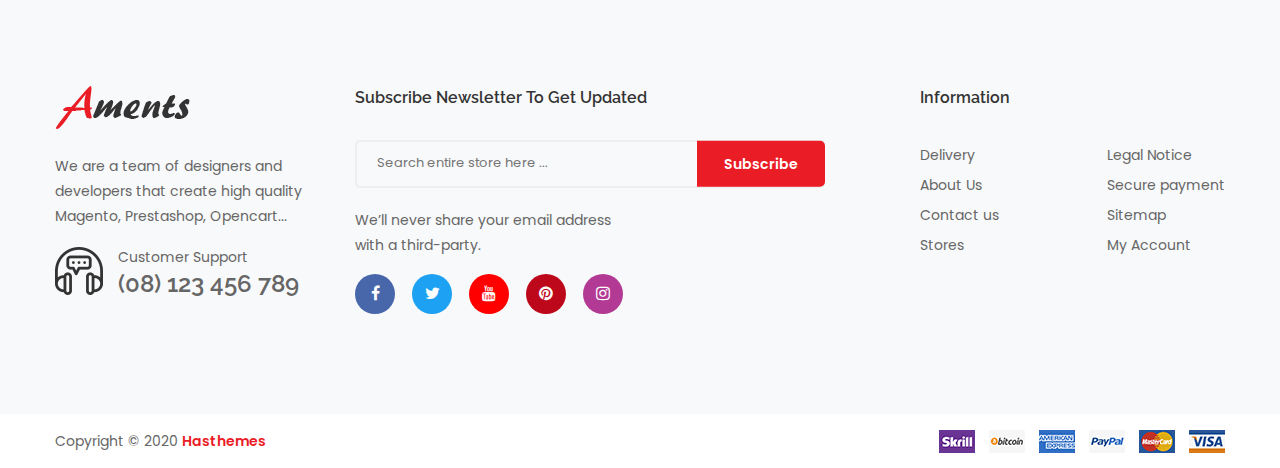
<file: product-details-default.html>
<!DOCTYPE html>
<html lang="en">

<head>
    <meta charset="UTF-8" />
    <meta name="viewport" content="width=device-width, initial-scale=1.0" />
    <title>Aments - Car Accessories Shop HTML Template</title>

    <!-- ::::::::::::::Favicon icon::::::::::::::-->
    <link rel="shortcut icon" href="assets/images/favicon.ico" type="image/png">

    <!-- ::::::::::::::All CSS Files here :::::::::::::: -->
    <!-- Vendor CSS -->
    <link rel="stylesheet" href="assets/css/vendor/font-awesome.min.css">
    <link rel="stylesheet" href="assets/css/vendor/plaza-icon.css">
    <link rel="stylesheet" href="assets/css/vendor/jquery-ui.min.css">

    <!-- Plugin CSS -->
    <link rel="stylesheet" href="assets/css/plugins/slick.css">
    <link rel="stylesheet" href="assets/css/plugins/animate.min.css">
    <link rel="stylesheet" href="assets/css/plugins/nice-select.css">
    <link rel="stylesheet" href="assets/css/plugins/venobox.min.css">

    <!-- Main CSS -->
    <link rel="stylesheet" href="assets/css/style.css">

    <!-- Use the minified version files listed below for better performance and remove the files listed above -->
    <!-- <link rel="stylesheet" href="assets/css/vendor/vendor.min.css">
    <link rel="stylesheet" href="assets/css/plugins/plugins.min.css">
    <link rel="stylesheet" href="assets/css/style.min.css"> -->



</head>

<body>

    <!-- ...:::: Start Header Section:::... -->
    <header class="header-section d-lg-block d-none">
        <!-- Start Header Top Area -->
        <div class="header-top">
            <div class="container">
                <div class="row d-flex justify-content-between align-items-center">
                    <div class="col-6">
                        <div class="header-top--left">
                            <span>Welcome to our store!</span>
                        </div>
                    </div>
                    <div class="col-6">
                        <div class="header-top--right">
                            <!-- Start Header Top Menu -->
                            <ul class="header-user-menu">
                                <li class="has-user-dropdown">
                                    <a href="">Setting</a>
                                    <!-- Header Top Menu's Dropdown -->
                                    <ul class="user-sub-menu">
                                        <li><a href="">Checkout</a></li>
                                        <li><a href="">My Account</a></li>
                                        <li><a href="">Shopping Cart</a></li>
                                        <li><a href="">Wishlist</a></li>
                                    </ul>
                                </li>
                                <li class="has-user-dropdown">
                                    <a href="">$ USD</a>
                                    <!-- Header Top Menu's Dropdown -->
                                    <ul class="user-sub-menu">
                                        <li><a href="">EUR – Euro</a></li>
                                        <li><a href="">GBP – British Pound</a></li>
                                        <li><a href="">INR – India Rupee</a></li>
                                    </ul>
                                </li>
                                <li class="has-user-dropdown">
                                    <a href="">English</a>
                                    <!-- Header Top Menu's Dropdown -->
                                    <ul class="user-sub-menu">
                                        <li><a href=""><img class="user-sub-menu-in-icon" src="assets/images/icon/lang-en.png" alt=""> English</a></li>
                                        <li><a href=""><img class="user-sub-menu-in-icon" src="assets/images/icon/lang-gr.png" alt=""> Germany</a></li>
                                    </ul>
                                </li>
                                <li><a href=""><i class="icon-repeat"></i> Compare (0)</a></li>
                            </ul> <!-- End Header Top Menu -->
                        </div>
                    </div>
                </div>
            </div>
        </div> <!-- End Header Top Area -->

        <!-- Start Header Center Area -->
        <div class="header-center">
            <div class="container">
                <div class="row d-flex justify-content-between align-items-center">
                    <div class="col-3">
                        <!-- Logo Header -->
                        <div class="header-logo">
                            <a href="index.html"><img src="assets/images/logo/logo.png" alt=""></a>
                        </div>
                    </div>
                    <div class="col-6">
                        <!-- Start Header Search -->
                        <div class="header-search">
                            <form action="#" method="post">
                                <div class="header-search-box default-search-style d-flex">
                                    <input class="default-search-style-input-box border-around border-right-none" type="search" placeholder="Search entire store here ..." required>
                                    <button class="default-search-style-input-btn" type="submit"><i class="icon-search"></i></button>
                                </div>
                            </form>
                        </div> <!-- End Header Search -->
                    </div>
                    <div class="col-3 text-right">
                        <!-- Start Header Action Icon -->
                        <ul class="header-action-icon">
                            <li>
                                <a href="#offcanvas-wishlish" class="offcanvas-toggle">
                                    <i class="icon-heart"></i>
                                    <span class="header-action-icon-item-count">3</span>
                                </a>
                            </li>
                            <li>
                                <a href="#offcanvas-add-cart" class="offcanvas-toggle">
                                    <i class="icon-shopping-cart"></i>
                                    <span class="header-action-icon-item-count">3</span>
                                </a>
                            </li>
                        </ul> <!-- End Header Action Icon -->
                    </div>
                </div>
            </div>
        </div> <!-- End Header Center Area -->

        <!-- Start Bottom Area -->
        <div class="header-bottom sticky-header">
            <div class="container">
                <div class="row">
                    <div class="col-12">
                        <!-- Header Main Menu -->
                        <div class="main-menu">
                            <nav>
                                <ul>
                                    <li>
                                        <a href="index.html">Home</a>
                                        <!-- Sub Menu -->
                                        
                                    </li>
                                    <li>
                                        <a href="shop-grid-sidebar-left.html">Shop</a>
                                    </li>
                                    <li>
                                        <a href="blog-grid-sidebar-left.html">Blog</a>              
                                    </li>
                                    <li class="has-dropdown">
                                        <a href="#">Pages <i class="fa fa-angle-down"></i></a>
                                        <!-- Sub Menu -->
                                        <ul class="sub-menu">
                                            <li><a href="service.html">Service</a></li>
                                            <li><a href="faq.html">Frequently Questions</a></li>
                                            <li><a href="privacy-policy.html">Privacy Policy</a></li>
                                            <li><a href="404.html">404 Page</a></li>
                                        </ul>
                                    </li>
                                    <li>
                                        <a href="about-us.html">About Us</a>
                                    </li>
                                    <li>
                                        <a href="contact-us.html">Contact Us</a>
                                    </li>
                                </ul>
                            </nav>
                        </div> <!-- Header Main Menu Start -->
                    </div>
                </div>
            </div>
        </div> <!-- End Bottom Area -->
    </header> <!-- ...:::: End Header Section:::... -->

    <!-- ...:::: Start Mobile Header Section:::... -->
    <div class="mobile-header-section d-block d-lg-none">
        <!-- Start Mobile Header Wrapper -->
        <div class="mobile-header-wrapper">
            <div class="container">
                <div class="row">
                    <div class="col-12 d-flex justify-content-between align-items-center">
                        <div class="mobile-header--left">
                            <a href="" class="mobile-logo-link">
                                <img src="assets/images/logo/logo.png" alt="" class="mobile-logo-img">
                            </a>
                        </div>
                        <div class="mobile-header--right">
                            <a href="#mobile-menu-offcanvas" class="mobile-menu offcanvas-toggle">
                                <span class="mobile-menu-dash"></span>
                                <span class="mobile-menu-dash"></span>
                                <span class="mobile-menu-dash"></span>
                            </a>
                        </div>
                    </div>
                </div>
            </div>
        </div> <!-- End Mobile Header Wrapper -->
    </div> <!-- ...:::: Start Mobile Header Section:::... -->

    <!-- ...:::: Start Offcanvas Mobile Menu Section:::... -->
    <div id="mobile-menu-offcanvas" class="offcanvas offcanvas-leftside offcanvas-mobile-menu-section">
        <!-- Start Offcanvas Header -->
        <div class="offcanvas-header text-right">
            <button class="offcanvas-close"><i class="fa fa-times"></i></button>
        </div> <!-- End Offcanvas Header -->
        <!-- Start Offcanvas Mobile Menu Wrapper -->
        <div class="offcanvas-mobile-menu-wrapper">
            <!-- Start Mobile Menu User Top -->
            <div class="mobile-menu-top">
                <span>Welcome to our store!</span>
                <!-- Start Header Top Menu -->
                <ul class="mobile-menu-user-menu">
                    <li><a class="header-user-menu-link" href=""><i class="icon-repeat"></i>Compare (0)</a></li>
                    <li class="has-mobile-user-dropdown">
                        <a class="mobile-user-menu-link" href="">Setting</a>
                        <!-- Header Top Menu's Dropdown -->
                        <ul class="mobile-user-sub-menu">
                            <li><a href="">Checkout</a></li>
                            <li><a href="">My Account</a></li>
                            <li><a href="">Shopping Cart</a></li>
                            <li><a href="">Wishlist</a></li>
                        </ul>
                    </li>
                    <li class=" has-mobile-user-dropdown">
                        <a class="mobile-user-menu-link" href="">$ USD</a>
                        <!-- Header Top Menu's Dropdown -->
                        <ul class="mobile-user-sub-menu">
                            <li><a href="">EUR – Euro</a></li>
                            <li><a href="">GBP – British Pound</a></li>
                            <li><a href="">Shopping Cart</a></li>
                            <li><a href="">INR – India Rupee</a></li>
                        </ul>
                    </li>
                    <li class="has-mobile-user-dropdown">
                        <a class="mobile-user-menu-link" href="">English</a>
                        <!-- Header Top Menu's Dropdown -->
                        <ul class="mobile-user-sub-menu">
                            <li><a href=""><img class="user-sub-menu-link-icon" src="assets/images/icon/lang-en.png" alt=""> English</a></li>
                            <li><a href=""><img class="user-sub-menu-link-icon" src="assets/images/icon/lang-gr.png" alt=""> Germany</a></li>
                        </ul>
                    </li>
                </ul> <!-- End Header Top Menu -->
            </div> <!-- End Mobile Menu User Top -->
            <!-- Start Mobile Menu User Center -->
            <div class="mobile-menu-center">
                <form action="#" method="post">
                    <div class="header-search-box default-search-style d-flex">
                        <input class="default-search-style-input-box border-around border-right-none" type="search" placeholder="Search entire store here ..." required>
                        <button class="default-search-style-input-btn" type="submit"><i class="icon-search"></i></button>
                    </div>
                </form>
                <div class="mobile-menu-customer-support">
                    <div class="mobile-menu-customer-support-icon">
                        <img src="assets/images/icon/support-icon.png" alt="">
                    </div>
                    <div class="mobile-menu-customer-support-text">
                        <span>Customer Support</span>
                        <a class="mobile-menu-customer-support-text-phone" href="tel:(08)123456789">(08) 123 456 789</a>
                    </div>
                </div>
                <!-- Start Header Action Icon -->
                <ul class="mobile-action-icon">
                    <li class="mobile-action-icon-item">
                        <a href="wishlist.html" class="mobile-action-icon-link">
                            <i class="icon-heart"></i>
                            <span class="mobile-action-icon-item-count">3</span>
                        </a>
                    </li>
                    <li class="mobile-action-icon-item">
                        <a href="cart.html" class="mobile-action-icon-link">
                            <i class="icon-shopping-cart"></i>
                            <span class="mobile-action-icon-item-count">3</span>
                        </a>
                    </li>
                </ul> <!-- End Header Action Icon -->
            </div> <!-- End Mobile Menu User Center -->
            <!-- Start Mobile Menu Bottom -->
            <div class="mobile-menu-bottom">
                <!-- Start Mobile Menu Nav -->
                <div class="offcanvas-menu">
                    <ul>
                        <li>
                            <a href="index.html">Home</a>
                            <!-- Sub Menu -->
                            
                        </li>
                        <li>
                            <a href="shop-grid-sidebar-left.html">Shop</a>
                        </li>
                        <li>
                            <a href="blog-grid-sidebar-left.html">Blog</a>              
                        </li>
                        <li class="has-dropdown">
                            <a href="#">Pages <i class="fa fa-angle-down"></i></a>
                            <!-- Sub Menu -->
                            <ul class="sub-menu">
                                <li><a href="service.html">Service</a></li>
                                <li><a href="faq.html">Frequently Questions</a></li>
                                <li><a href="privacy-policy.html">Privacy Policy</a></li>
                                <li><a href="404.html">404 Page</a></li>
                            </ul>
                        </li>
                        <li>
                            <a href="about-us.html">About Us</a>
                        </li>
                        <li>
                            <a href="contact-us.html">Contact Us</a>
                        </li>
                    </ul>
                </div> <!-- End Mobile Menu Nav -->

                <!-- Mobile Manu Mail Address -->
                <a class="mobile-menu-email icon-text-right" href="mailto:info@yourdomain.com"><i class="fa fa-envelope-o"> info@yourdomain.com</i></a>

                <!-- Mobile Manu Social Link -->
                <ul class="mobile-menu-social">
                    <li><a href="" class="facebook"><i class="fa fa-facebook"></i></a></li>
                    <li><a href="" class="twitter"><i class="fa fa-twitter"></i></a></li>
                    <li><a href="" class="youtube"><i class="fa fa-youtube"></i></a></li>
                    <li><a href="" class="pinterest"><i class="fa fa-pinterest"></i></a></li>
                    <li><a href="" class="instagram"><i class="fa fa-instagram"></i></a></li>
                </ul>
            </div> <!-- End Mobile Menu Bottom -->
        </div> <!-- End Offcanvas Mobile Menu Wrapper -->
    </div> <!-- ...:::: End Offcanvas Mobile Menu Section:::... -->

    <!-- ...:::: Start Offcanvas Addcart Section :::... -->
    <div id="offcanvas-add-cart" class="offcanvas offcanvas-rightside offcanvas-add-cart-section">
        <!-- Start Offcanvas Header -->
        <div class="offcanvas-header text-right">
            <button class="offcanvas-close"><i class="fa fa-times"></i></button>
        </div> <!-- End Offcanvas Header -->

        <!-- Start  Offcanvas Addcart Wrapper -->
        <div class="offcanvas-add-cart-wrapper">
            <h4 class="offcanvas-title">Shopping Cart</h4>
            <ul class="offcanvas-cart">
                <li class="offcanvas-cart-item-single">
                    <div class="offcanvas-cart-item-block">
                        <a href="" class="offcanvas-cart-item-image-link">
                            <img src="assets/images/products_images/aments_products_image_6.jpg" alt="" class="offcanvas-cart-image">
                        </a>
                        <div class="offcanvas-cart-item-content">
                            <a href="" class="offcanvas-cart-item-link">Car Wheel</a>
                            <div class="offcanvas-cart-item-details">
                                <span class="offcanvas-cart-item-details-quantity">1 x </span>
                                <span class="offcanvas-cart-item-details-price">$49.00</span>
                            </div>
                        </div>
                    </div>
                    <div class="offcanvas-cart-item-delete text-right">
                        <a href="#" class="offcanvas-cart-item-delete"><i class="fa fa-trash-o"></i></a>
                    </div>
                </li>
                <li class="offcanvas-cart-item-single">
                    <div class="offcanvas-cart-item-block">
                        <a href="" class="offcanvas-cart-item-image-link">
                            <img src="assets/images/categories_images/aments_categories_08.jpg" alt="" class="offcanvas-cart-image">
                        </a>
                        <div class="offcanvas-cart-item-content">
                            <a href="" class="offcanvas-cart-item-link">Car Vails</a>
                            <div class="offcanvas-cart-item-details">
                                <span class="offcanvas-cart-item-details-quantity">3 x </span>
                                <span class="offcanvas-cart-item-details-price">$500.00</span>
                            </div>
                        </div>
                    </div>
                    <div class="offcanvas-cart-item-delete text-right">
                        <a href="#" class="offcanvas-cart-item-delete"><i class="fa fa-trash-o"></i></a>
                    </div>
                </li>
                <li class="offcanvas-cart-item-single">
                    <div class="offcanvas-cart-item-block">
                        <a href="" class="offcanvas-cart-item-image-link">
                            <img src="assets/images/products_images/aments_products_image_2.jpg" alt="" class="offcanvas-cart-image">
                        </a>
                        <div class="offcanvas-cart-item-content">
                            <a href="" class="offcanvas-cart-item-link">Shock Absorber</a>
                            <div class="offcanvas-cart-item-details">
                                <span class="offcanvas-cart-item-details-quantity">1 x </span>
                                <span class="offcanvas-cart-item-details-price">$350.00</span>
                            </div>
                        </div>
                    </div>
                    <div class="offcanvas-cart-item-delete text-right">
                        <a href="#" class="offcanvas-cart-item-delete"><i class="fa fa-trash-o"></i></a>
                    </div>
                </li>
            </ul>
            <div class="offcanvas-cart-total-price">
                <span class="offcanvas-cart-total-price-text">Subtotal:</span>
                <span class="offcanvas-cart-total-price-value">$170.00</span>
            </div>
            <ul class="offcanvas-cart-action-button">
                <li class="offcanvas-cart-action-button-list"><a href="" class="offcanvas-cart-action-button-link">View Cart</a></li>
                <li class="offcanvas-cart-action-button-list"><a href="" class="offcanvas-cart-action-button-link">Checkout</a></li>
            </ul>
        </div> <!-- End  Offcanvas Addcart Wrapper -->

    </div> <!-- ...:::: End  Offcanvas Addcart Section :::... -->

    <!-- ...:::: Start Offcanvas Mobile Menu Section:::... -->
    <div id="offcanvas-wishlish" class="offcanvas offcanvas-rightside offcanvas-add-cart-section">
        <!-- Start Offcanvas Header -->
        <div class="offcanvas-header text-right">
            <button class="offcanvas-close"><i class="fa fa-times"></i></button>
        </div> <!-- ENd Offcanvas Header -->

        <!-- Start Offcanvas Mobile Menu Wrapper -->
        <div class="offcanvas-wishlist-wrapper">
            <h4 class="offcanvas-title">Wishlist</h4>
            <ul class="offcanvas-wishlist">
                <li class="offcanvas-wishlist-item-single">
                    <div class="offcanvas-wishlist-item-block">
                        <a href="" class="offcanvas-wishlist-item-image-link">
                            <img src="assets/images/products_images/aments_products_image_6.jpg" alt="" class="offcanvas-wishlist-image">
                        </a>
                        <div class="offcanvas-wishlist-item-content">
                            <a href="" class="offcanvas-wishlist-item-link">Car Wheel</a>
                            <div class="offcanvas-wishlist-item-details">
                                <span class="offcanvas-wishlist-item-details-quantity">1 x </span>
                                <span class="offcanvas-wishlist-item-details-price">$49.00</span>
                            </div>
                        </div>
                    </div>
                    <div class="offcanvas-wishlist-item-delete text-right">
                        <a href="#" class="offcanvas-wishlist-item-delete"><i class="fa fa-trash-o"></i></a>
                    </div>
                </li>
                <li class="offcanvas-wishlist-item-single">
                    <div class="offcanvas-wishlist-item-block">
                        <a href="" class="offcanvas-wishlist-item-image-link">
                            <img src="assets/images/categories_images/aments_categories_08.jpg" alt="" class="offcanvas-wishlist-image">
                        </a>
                        <div class="offcanvas-wishlist-item-content">
                            <a href="" class="offcanvas-wishlist-item-link">Car Vails</a>
                            <div class="offcanvas-wishlist-item-details">
                                <span class="offcanvas-wishlist-item-details-quantity">3 x </span>
                                <span class="offcanvas-wishlist-item-details-price">$500.00</span>
                            </div>
                        </div>
                    </div>
                    <div class="offcanvas-wishlist-item-delete text-right">
                        <a href="#" class="offcanvas-wishlist-item-delete"><i class="fa fa-trash-o"></i></a>
                    </div>
                </li>
                <li class="offcanvas-wishlist-item-single">
                    <div class="offcanvas-wishlist-item-block">
                        <a href="" class="offcanvas-wishlist-item-image-link">
                            <img src="assets/images/products_images/aments_products_image_2.jpg" alt="" class="offcanvas-wishlist-image">
                        </a>
                        <div class="offcanvas-wishlist-item-content">
                            <a href="" class="offcanvas-wishlist-item-link">Shock Absorber</a>
                            <div class="offcanvas-wishlist-item-details">
                                <span class="offcanvas-wishlist-item-details-quantity">1 x </span>
                                <span class="offcanvas-wishlist-item-details-price">$350.00</span>
                            </div>
                        </div>
                    </div>
                    <div class="offcanvas-wishlist-item-delete text-right">
                        <a href="#" class="offcanvas-wishlist-item-delete"><i class="fa fa-trash-o"></i></a>
                    </div>
                </li>
            </ul>
            <ul class="offcanvas-wishlist-action-button">
                <li class="offcanvas-wishlist-action-button-list"><a href="" class="offcanvas-wishlist-action-button-link">View wishlist</a></li>
            </ul>
        </div> <!-- End Offcanvas Mobile Menu Wrapper -->

    </div> <!-- ...:::: End Offcanvas Mobile Menu Section:::... -->

    <div class="offcanvas-overlay"></div>

    <!-- ...:::: Start Breadcrumb Section:::... -->
    <div class="breadcrumb-section">
        <div class="breadcrumb-wrapper">
            <div class="container">
                <div class="row">
                    <div class="col-12 d-flex justify-content-between justify-content-md-between  align-items-center flex-md-row flex-column">
                        <h3 class="breadcrumb-title">Product Details Default</h3>
                        <div class="breadcrumb-nav">
                            <nav aria-label="breadcrumb">
                                <ul>
                                    <li><a href="index.html">Home</a></li>
                                    <li><a href="shop-grid-sidebar-left.html">Shop</a></li>
                                    <li class="active" aria-current="page">Product Details Default</li>
                                </ul>
                            </nav>
                        </div>
                    </div>
                </div>
            </div>
        </div>
    </div> <!-- ...:::: End Breadcrumb Section:::... -->

    <!-- Start Product Details Section -->
    <div class="product-details-section">
        <div class="container">
            <div class="row">
                <div class="col-md-6">
                    <div class="product-details-gallery-area">
                        <div class="product-large-image product-large-image-horaizontal">
                            <div class="product-image-large-single zoom-image-hover">
                                <img src="assets/images/products_images/aments_products_large_image_1.jpg" alt="">
                            </div>
                            <div class="product-image-large-single zoom-image-hover">
                                <img src="assets/images/products_images/aments_products_large_image_2.jpg" alt="">
                            </div>
                            <div class="product-image-large-single zoom-image-hover">
                                <img src="assets/images/products_images/aments_products_large_image_3.jpg" alt="">
                            </div>
                            <div class="product-image-large-single zoom-image-hover">
                                <img src="assets/images/products_images/aments_products_large_image_4.jpg" alt="">
                            </div>
                            <div class="product-image-large-single zoom-image-hover">
                                <img src="assets/images/products_images/aments_products_large_image_5.jpg" alt="">
                            </div>
                            <div class="product-image-large-single zoom-image-hover">
                                <img src="assets/images/products_images/aments_products_large_image_6.jpg" alt="">
                            </div>
                        </div>
                        <div class="product-image-thumb product-image-thumb-horizontal pos-relative">
                            <div class="zoom-active product-image-thumb-single">
                                <img class="img-fluid" src="assets/images/products_images/aments_products_image_1.jpg" alt="">
                            </div>
                            <div class="product-image-thumb-single">
                                <img class="img-fluid" src="assets/images/products_images/aments_products_image_2.jpg" alt="">
                            </div>
                            <div class="product-image-thumb-single">
                                <img class="img-fluid" src="assets/images/products_images/aments_products_image_3.jpg" alt="">
                            </div>
                            <div class="product-image-thumb-single">
                                <img class="img-fluid" src="assets/images/products_images/aments_products_image_4.jpg" alt="">
                            </div>
                            <div class="product-image-thumb-single">
                                <img class="img-fluid" src="assets/images/products_images/aments_products_image_5.jpg" alt="">
                            </div>
                            <div class="product-image-thumb-single">
                                <img class="img-fluid" src="assets/images/products_images/aments_products_image_6.jpg" alt="">
                            </div>
                        </div>
                    </div>
                </div>
                <div class="col-md-6">
                    <div class="product-details-content-area">
                        <!-- Start  Product Details Text Area-->
                        <div class="product-details-text">
                            <h4 class="title">Nonstick Dishwasher PFOA</h4>
                            <div class="d-flex align-items-center">
                                <div class="product-review">
                                    <span class="review-fill"><i class="fa fa-star"></i></span>
                                    <span class="review-fill"><i class="fa fa-star"></i></span>
                                    <span class="review-fill"><i class="fa fa-star"></i></span>
                                    <span class="review-fill"><i class="fa fa-star"></i></span>
                                    <span class="review-empty"><i class="fa fa-star"></i></span>
                                </div>
                                <a href="" class="customer-review">(customer review )</a>
                            </div>
                            <div class="price"><del>$70.00</del>$80.00</div>
                            <p>eget velit. Donec ac tempus ante. Fusce ultricies massa massa. Fusce aliquam, purus eget sagittis vulputate, sapien libero hendrerit est, sed commodo augue nisi non neque. Lorem ipsum dolor sit amet, consectetur adipiscing elit. Sed tempor, lorem et placerat vestibulum, metus nisi posuere nisl, in</p>
                        </div> <!-- End  Product Details Text Area-->
                        <!-- Start Product Variable Area -->
                        <div class="product-details-variable">
                            <h4 class="title">Available Options</h4>
                            <!-- Product Variable Single Item -->
                            <div class="variable-single-item">
                                <span>Color</span>
                                <div class="product-variable-color">
                                    <label for="product-color-red">
                                        <input name="product-color" id="product-color-red" class="color-select" type="radio" checked>
                                        <span class="product-color-red"></span>
                                    </label>
                                    <label for="product-color-tomato">
                                        <input name="product-color" id="product-color-tomato" class="color-select" type="radio">
                                        <span class="product-color-tomato"></span>
                                    </label>
                                    <label for="product-color-green">
                                        <input name="product-color" id="product-color-green" class="color-select" type="radio">
                                        <span class="product-color-green"></span>
                                    </label>
                                    <label for="product-color-light-green">
                                        <input name="product-color" id="product-color-light-green" class="color-select" type="radio">
                                        <span class="product-color-light-green"></span>
                                    </label>
                                    <label for="product-color-blue">
                                        <input name="product-color" id="product-color-blue" class="color-select" type="radio">
                                        <span class="product-color-blue"></span>
                                    </label>
                                    <label for="product-color-light-blue">
                                        <input name="product-color" id="product-color-light-blue" class="color-select" type="radio">
                                        <span class="product-color-light-blue"></span>
                                    </label>
                                </div>
                            </div>
                            <!-- Product Variable Single Item -->
                            <div class="d-flex align-items-center">
                                <div class="variable-single-item ">
                                    <span>Quantity</span>
                                    <div class="product-variable-quantity">
                                        <input min="1" max="100" value="1" type="number">
                                    </div>
                                </div>

                                <div class="product-add-to-cart-btn">
                                    <a href="#" data-toggle="modal" data-target="#modalAddcart">Add To Cart</a>
                                </div>
                            </div>
                        </div> <!-- End Product Variable Area -->
                        <!-- Start  Product Details Meta Area-->
                        <div class="product-details-meta mb-20">
                            <ul>
                                <li><a href=""><i class="icon-heart"></i>Add to wishlist</a></li>
                                <li><a href=""><i class="icon-repeat"></i>Compare</a></li>
                            </ul>
                        </div> <!-- End  Product Details Meta Area-->
                        <!-- Start  Product Details Social Area-->
                        <div class="product-details-social">
                            <ul>
                                <li><a href="#" class="facebook"><i class="fa fa-facebook"></i>Like</a></li>
                                <li><a href="#" class="twitter"><i class="fa fa-twitter"></i>Tweet</a></li>
                                <li><a href="#" class="pinterest"><i class="fa fa-pinterest"></i>Save</a></li>
                                <li><a href="#" class="google-plus"><i class="fa fa-google-plus"></i>Save</a></li>
                                <li><a href="#" class="linkedin"><i class="fa fa-linkedin"></i>Linked</a></li>
                            </ul>
                        </div> <!-- End  Product Details Social Area-->
                    </div>
                </div>
            </div>
        </div>
    </div> <!-- End Product Details Section -->

    <!-- Start Product Content Tab Section -->
    <div class="product-details-content-tab-section section-inner-bg section-top-gap-100">
        <div class="container">
            <div class="row">
                <div class="col-12">
                    <div class="product-details-content-tab-wrapper">

                        <!-- Start Product Details Tab Button -->
                        <ul class="nav tablist product-details-content-tab-btn d-flex justify-content-center">
                            <li><a class="nav-link active" data-toggle="tab" href="#description">
                                    <h5>Description</h5>
                                </a></li>
                            <li><a class="nav-link" data-toggle="tab" href="#specification">
                                    <h5>Specification</h5>
                                </a></li>
                            <li><a class="nav-link" data-toggle="tab" href="#review">
                                    <h5>Reviews (1)</h5>
                                </a></li>
                        </ul> <!-- End Product Details Tab Button -->

                        <!-- Start Product Details Tab Content -->
                        <div class="product-details-content-tab">
                            <div class="tab-content">
                                <!-- Start Product Details Tab Content Singel -->
                                <div class="tab-pane active show" id="description">
                                    <div class="single-tab-content-item">
                                        <p>Lorem ipsum dolor sit amet, consectetur adipiscing elit. Nam fringilla augue nec est tristique auctor. Donec non est at libero vulputate rutrum. Morbi ornare lectus quis justo gravida semper. Nulla tellus mi, vulputate adipiscing cursus eu, suscipit id nulla. </p>
                                        <p>Pellentesque aliquet, sem eget laoreet ultrices, ipsum metus feugiat sem, quis fermentum turpis eros eget velit. Donec ac tempus ante. Fusce ultricies massa massa. Fusce aliquam, purus eget sagittis vulputate, sapien libero hendrerit est, sed commodo augue nisi non neque. Lorem ipsum dolor sit amet, consectetur adipiscing elit. Sed tempor, lorem et placerat vestibulum, metus nisi posuere nisl, in accumsan elit odio quis mi. Cras neque metus, consequat et blandit et, luctus a nunc. Etiam gravida vehicula tellus, in imperdiet ligula euismod eget</p>
                                    </div>
                                </div> <!-- End Product Details Tab Content Singel -->
                                <!-- Start Product Details Tab Content Singel -->
                                <div class="tab-pane" id="specification">
                                    <div class="single-tab-content-item">
                                        <table class="table table-bordered mb-20">
                                            <tbody>
                                                <tr>
                                                    <th scope="row">Compositions</th>
                                                    <td>Polyester</td>
                                                </tr>
                                                <tr>
                                                    <th scope="row">Styles</th>
                                                    <td>Girly</td>
                                                <tr>
                                                    <th scope="row">Properties</th>
                                                    <td>Short Dress</td>
                                                </tr>
                                            </tbody>
                                        </table>
                                        <p>Fashion has been creating well-designed collections since 2010. The brand offers feminine designs delivering stylish separates and statement dresses which have since evolved into a full ready-to-wear collection in which every item is a vital part of a woman's wardrobe. The result? Cool, easy, chic looks with youthful elegance and unmistakable signature style. All the beautiful pieces are made in Italy and manufactured with the greatest attention. Now Fashion extends to a range of accessories including shoes, hats, belts and more!</p>
                                    </div>
                                </div> <!-- End Product Details Tab Content Singel -->
                                <!-- Start Product Details Tab Content Singel -->
                                <div class="tab-pane" id="review">
                                    <div class="single-tab-content-item">
                                        <!-- Start - Review Comment -->
                                        <ul class="comment">
                                            <!-- Start - Review Comment list-->
                                            <li class="comment-list">
                                                <div class="comment-wrapper">
                                                    <div class="comment-img">
                                                        <img src="assets/images/user/image-1.png" alt="">
                                                    </div>
                                                    <div class="comment-content">
                                                        <div class="comment-content-top">
                                                            <div class="comment-content-left">
                                                                <h6 class="comment-name">Kaedyn Fraser</h6>
                                                                <div class="product-review">
                                                                    <span class="review-fill"><i class="fa fa-star"></i></span>
                                                                    <span class="review-fill"><i class="fa fa-star"></i></span>
                                                                    <span class="review-fill"><i class="fa fa-star"></i></span>
                                                                    <span class="review-fill"><i class="fa fa-star"></i></span>
                                                                    <span class="review-empty"><i class="fa fa-star"></i></span>
                                                                </div>
                                                            </div>
                                                            <div class="comment-content-right">
                                                                <a href="#"><i class="fa fa-reply"></i>Reply</a>
                                                            </div>
                                                        </div>

                                                        <div class="para-content">
                                                            <p>Lorem ipsum dolor sit amet, consectetur adipisicing elit. Tempora inventore dolorem a unde modi iste odio amet, fugit fuga aliquam, voluptatem maiores animi dolor nulla magnam ea! Dignissimos aspernatur cumque nam quod sint provident modi alias culpa, inventore deserunt accusantium amet earum soluta consequatur quasi eum eius laboriosam, maiores praesentium explicabo enim dolores quaerat! Voluptas ad ullam quia odio sint sunt. Ipsam officia, saepe repellat. </p>
                                                        </div>
                                                    </div>
                                                </div>
                                                <!-- Start - Review Comment Reply-->
                                                <ul class="comment-reply">
                                                    <li class="comment-reply-list">
                                                        <div class="comment-wrapper">
                                                            <div class="comment-img">
                                                                <img src="assets/images/user/image-2.png" alt="">
                                                            </div>
                                                            <div class="comment-content">
                                                                <div class="comment-content-top">
                                                                    <div class="comment-content-left">
                                                                        <h6 class="comment-name">Oaklee Odom</h6>
                                                                    </div>
                                                                    <div class="comment-content-right">
                                                                        <a href="#"><i class="fa fa-reply"></i>Reply</a>
                                                                    </div>
                                                                </div>

                                                                <div class="para-content">
                                                                    <p>Lorem ipsum dolor sit amet, consectetur adipisicing elit. Tempora inventore dolorem a unde modi iste odio amet, fugit fuga aliquam, voluptatem maiores animi dolor nulla magnam ea! Dignissimos aspernatur cumque nam quod sint provident modi alias culpa, inventore deserunt accusantium amet earum soluta consequatur quasi eum eius laboriosam, maiores praesentium explicabo enim dolores quaerat! Voluptas ad ullam quia odio sint sunt. Ipsam officia, saepe repellat. </p>
                                                                </div>
                                                            </div>
                                                        </div>
                                                    </li>
                                                </ul> <!-- End - Review Comment Reply-->
                                            </li> <!-- End - Review Comment list-->
                                            <!-- Start - Review Comment list-->
                                            <li class="comment-list">
                                                <div class="comment-wrapper">
                                                    <div class="comment-img">
                                                        <img src="assets/images/user/image-3.png" alt="">
                                                    </div>
                                                    <div class="comment-content">
                                                        <div class="comment-content-top">
                                                            <div class="comment-content-left">
                                                                <h6 class="comment-name">Jaydin Jones</h6>
                                                                <div class="product-review">
                                                                    <span class="review-fill"><i class="fa fa-star"></i></span>
                                                                    <span class="review-fill"><i class="fa fa-star"></i></span>
                                                                    <span class="review-fill"><i class="fa fa-star"></i></span>
                                                                    <span class="review-fill"><i class="fa fa-star"></i></span>
                                                                    <span class="review-empty"><i class="fa fa-star"></i></span>
                                                                </div>
                                                            </div>
                                                            <div class="comment-content-right">
                                                                <a href="#"><i class="fa fa-reply"></i>Reply</a>
                                                            </div>
                                                        </div>

                                                        <div class="para-content">
                                                            <p>Lorem ipsum dolor sit amet, consectetur adipisicing elit. Tempora inventore dolorem a unde modi iste odio amet, fugit fuga aliquam, voluptatem maiores animi dolor nulla magnam ea! Dignissimos aspernatur cumque nam quod sint provident modi alias culpa, inventore deserunt accusantium amet earum soluta consequatur quasi eum eius laboriosam, maiores praesentium explicabo enim dolores quaerat! Voluptas ad ullam quia odio sint sunt. Ipsam officia, saepe repellat. </p>
                                                        </div>
                                                    </div>
                                                </div>
                                            </li> <!-- End - Review Comment list-->
                                        </ul> <!-- End - Review Comment -->
                                        <div class="review-form">
                                            <div class="review-form-text-top">
                                                <h5>ADD A REVIEW</h5>
                                                <p>Your email address will not be published. Required fields are marked *</p>
                                            </div>

                                            <form action="#" method="post">
                                                <div class="row">
                                                    <div class="col-md-6">
                                                        <div class="default-form-box mb-20">
                                                            <label for="comment-name">Your name <span>*</span></label>
                                                            <input id="comment-name" type="text" placeholder="Enter your name" required>
                                                        </div>
                                                    </div>
                                                    <div class="col-md-6">
                                                        <div class="default-form-box mb-20">
                                                            <label for="comment-email">Your Email <span>*</span></label>
                                                            <input id="comment-email" type="email" placeholder="Enter your email" required>
                                                        </div>
                                                    </div>
                                                    <div class="col-12">
                                                        <div class="default-form-box mb-20">
                                                            <label for="comment-review-text">Your review <span>*</span></label>
                                                            <textarea id="comment-review-text" placeholder="Write a review" required></textarea>
                                                        </div>
                                                    </div>
                                                    <div class="col-12">
                                                        <button class="form-submit-btn" type="submit">Submit</button>
                                                    </div>
                                                </div>
                                            </form>
                                        </div>
                                    </div>
                                </div> <!-- End Product Details Tab Content Singel -->
                            </div>
                        </div> <!-- End Product Details Tab Content -->

                    </div>
                </div>
            </div>
        </div>
    </div> <!-- End Product Content Tab Section -->

    <!-- ...:::: Start Product  Section:::... -->
    <div class="product-section section-top-gap-100">
        <!-- Start Section Content -->
        <div class="section-content-gap">
            <div class="container">
                <div class="row">
                    <div class="section-content">
                        <h3 class="section-title">Related Products</h3>
                    </div>
                </div>
            </div>
        </div> <!-- End Section Content -->

        <!-- Start Product Wrapper -->
        <div class="product-wrapper">
            <div class="container">
                <div class="row">
                    <div class="col-12">
                        <div class="product-default-slider product-default-slider-4grids-1row">
                            <!-- Start Product Defautlt Single -->
                            <div class="product-default-single border-around">
                                <div class="product-img-warp">
                                    <a href="product-details-default.html" class="product-default-img-link">
                                        <img src="assets/images/products_images/aments_products_image_1.jpg" alt="" class="product-default-img img-fluid">
                                    </a>
                                    <div class="product-action-icon-link">
                                        <ul>
                                            <li><a href="wishlist.html"><i class="icon-heart"></i></a></li>
                                            <li><a href="compare.html"><i class="icon-repeat"></i></a></li>
                                            <li><a href="#" data-toggle="modal" data-target="#modalQuickview"><i class="icon-eye"></i></a></li>
                                            <li><a href="#" data-toggle="modal" data-target="#modalAddcart"><i class="icon-shopping-cart"></i></a></li>
                                        </ul>
                                    </div>
                                </div>
                                <div class="product-default-content">
                                    <h6 class="product-default-link"><a href="product-details-default.html">New Balance Fresh Foam Kaymin Car Purts</a></h6>
                                    <span class="product-default-price"><del class="product-default-price-off">$30.12</del> $25.12</span>
                                </div>
                            </div> <!-- End Product Defautlt Single -->
                            <!-- Start Product Defautlt Single -->
                            <div class="product-default-single border-around">
                                <div class="product-img-warp">
                                    <a href="product-details-default.html" class="product-default-img-link">
                                        <img src="assets/images/products_images/aments_products_image_2.jpg" alt="" class="product-default-img img-fluid">
                                    </a>
                                    <div class="product-action-icon-link">
                                        <ul>
                                            <li><a href="wishlist.html"><i class="icon-heart"></i></a></li>
                                            <li><a href="compare.html"><i class="icon-repeat"></i></a></li>
                                            <li><a href="#" data-toggle="modal" data-target="#modalQuickview"><i class="icon-eye"></i></a></li>
                                            <li><a href="#" data-toggle="modal" data-target="#modalAddcart"><i class="icon-shopping-cart"></i></a></li>
                                        </ul>
                                    </div>
                                </div>
                                <div class="product-default-content">
                                    <h6 class="product-default-link"><a href="product-details-default.html">New Balance Fresh Foam Kaymin Car Purts</a></h6>
                                    <span class="product-default-price"><del class="product-default-price-off">$30.12</del> $25.12</span>
                                </div>
                            </div> <!-- End Product Defautlt Single -->
                            <!-- Start Product Defautlt Single -->
                            <div class="product-default-single border-around">
                                <div class="product-img-warp">
                                    <a href="product-details-default.html" class="product-default-img-link">
                                        <img src="assets/images/products_images/aments_products_image_3.jpg" alt="" class="product-default-img img-fluid">
                                    </a>
                                    <div class="product-action-icon-link">
                                        <ul>
                                            <li><a href="wishlist.html"><i class="icon-heart"></i></a></li>
                                            <li><a href="compare.html"><i class="icon-repeat"></i></a></li>
                                            <li><a href="#" data-toggle="modal" data-target="#modalQuickview"><i class="icon-eye"></i></a></li>
                                            <li><a href="#" data-toggle="modal" data-target="#modalAddcart"><i class="icon-shopping-cart"></i></a></li>
                                        </ul>
                                    </div>
                                </div>
                                <div class="product-default-content">
                                    <h6 class="product-default-link"><a href="product-details-default.html">New Balance Fresh Foam Kaymin Car Purts</a></h6>
                                    <span class="product-default-price"><del class="product-default-price-off">$30.12</del> $25.12</span>
                                </div>
                            </div> <!-- End Product Defautlt Single -->
                            <!-- Start Product Defautlt Single -->
                            <div class="product-default-single border-around">
                                <div class="product-img-warp">
                                    <a href="product-details-default.html" class="product-default-img-link">
                                        <img src="assets/images/products_images/aments_products_image_4.jpg" alt="" class="product-default-img img-fluid">
                                    </a>
                                    <div class="product-action-icon-link">
                                        <ul>
                                            <li><a href="wishlist.html"><i class="icon-heart"></i></a></li>
                                            <li><a href="compare.html"><i class="icon-repeat"></i></a></li>
                                            <li><a href="#" data-toggle="modal" data-target="#modalQuickview"><i class="icon-eye"></i></a></li>
                                            <li><a href="#" data-toggle="modal" data-target="#modalAddcart"><i class="icon-shopping-cart"></i></a></li>
                                        </ul>
                                    </div>
                                </div>
                                <div class="product-default-content">
                                    <h6 class="product-default-link"><a href="product-details-default.html">New Balance Fresh Foam Kaymin Car Purts</a></h6>
                                    <span class="product-default-price"><del class="product-default-price-off">$30.12</del> $25.12</span>
                                </div>
                            </div> <!-- End Product Defautlt Single -->
                            <!-- Start Product Defautlt Single -->
                            <div class="product-default-single border-around">
                                <div class="product-img-warp">
                                    <a href="product-details-default.html" class="product-default-img-link">
                                        <img src="assets/images/products_images/aments_products_image_5.jpg" alt="" class="product-default-img img-fluid">
                                    </a>
                                    <div class="product-action-icon-link">
                                        <ul>
                                            <li><a href="wishlist.html"><i class="icon-heart"></i></a></li>
                                            <li><a href="compare.html"><i class="icon-repeat"></i></a></li>
                                            <li><a href="#" data-toggle="modal" data-target="#modalQuickview"><i class="icon-eye"></i></a></li>
                                            <li><a href="#" data-toggle="modal" data-target="#modalAddcart"><i class="icon-shopping-cart"></i></a></li>
                                        </ul>
                                    </div>
                                </div>
                                <div class="product-default-content">
                                    <h6 class="product-default-link"><a href="product-details-default.html">New Balance Fresh Foam Kaymin Car Purts</a></h6>
                                    <span class="product-default-price"><del class="product-default-price-off">$30.12</del> $25.12</span>
                                </div>
                            </div> <!-- End Product Defautlt Single -->
                            <!-- Start Product Defautlt Single -->
                            <div class="product-default-single border-around">
                                <div class="product-img-warp">
                                    <a href="product-details-default.html" class="product-default-img-link">
                                        <img src="assets/images/products_images/aments_products_image_6.jpg" alt="" class="product-default-img img-fluid">
                                    </a>
                                    <div class="product-action-icon-link">
                                        <ul>
                                            <li><a href="wishlist.html"><i class="icon-heart"></i></a></li>
                                            <li><a href="compare.html"><i class="icon-repeat"></i></a></li>
                                            <li><a href="#" data-toggle="modal" data-target="#modalQuickview"><i class="icon-eye"></i></a></li>
                                            <li><a href="#" data-toggle="modal" data-target="#modalAddcart"><i class="icon-shopping-cart"></i></a></li>
                                        </ul>
                                    </div>
                                </div>
                                <div class="product-default-content">
                                    <h6 class="product-default-link"><a href="product-details-default.html">New Balance Fresh Foam Kaymin Car Purts</a></h6>
                                    <span class="product-default-price"><del class="product-default-price-off">$30.12</del> $25.12</span>
                                </div>
                            </div> <!-- End Product Defautlt Single -->
                            <!-- Start Product Defautlt Single -->
                            <div class="product-default-single border-around">
                                <div class="product-img-warp">
                                    <a href="product-details-default.html" class="product-default-img-link">
                                        <img src="assets/images/products_images/aments_products_image_8.jpg" alt="" class="product-default-img img-fluid">
                                    </a>
                                    <div class="product-action-icon-link">
                                        <ul>
                                            <li><a href="wishlist.html"><i class="icon-heart"></i></a></li>
                                            <li><a href="compare.html"><i class="icon-repeat"></i></a></li>
                                            <li><a href="#" data-toggle="modal" data-target="#modalQuickview"><i class="icon-eye"></i></a></li>
                                            <li><a href="#" data-toggle="modal" data-target="#modalAddcart"><i class="icon-shopping-cart"></i></a></li>
                                        </ul>
                                    </div>
                                </div>
                                <div class="product-default-content">
                                    <h6 class="product-default-link"><a href="product-details-default.html">New Balance Fresh Foam Kaymin Car Purts</a></h6>
                                    <span class="product-default-price"><del class="product-default-price-off">$30.12</del> $25.12</span>
                                </div>
                            </div> <!-- End Product Defautlt Single -->
                            <!-- Start Product Defautlt Single -->
                            <div class="product-default-single border-around">
                                <div class="product-img-warp">
                                    <a href="product-details-default.html" class="product-default-img-link">
                                        <img src="assets/images/products_images/aments_products_image_7.jpg" alt="" class="product-default-img img-fluid">
                                    </a>
                                    <div class="product-action-icon-link">
                                        <ul>
                                            <li><a href="wishlist.html"><i class="icon-heart"></i></a></li>
                                            <li><a href="compare.html"><i class="icon-repeat"></i></a></li>
                                            <li><a href="#" data-toggle="modal" data-target="#modalQuickview"><i class="icon-eye"></i></a></li>
                                            <li><a href="#" data-toggle="modal" data-target="#modalAddcart"><i class="icon-shopping-cart"></i></a></li>
                                        </ul>
                                    </div>
                                </div>
                                <div class="product-default-content">
                                    <h6 class="product-default-link"><a href="product-details-default.html">New Balance Fresh Foam Kaymin Car Purts</a></h6>
                                    <span class="product-default-price"><del class="product-default-price-off">$30.12</del> $25.12</span>
                                </div>
                            </div> <!-- End Product Defautlt Single -->
                        </div>
                    </div>
                </div>
            </div>
        </div> <!-- End Product Wrapper -->
    </div> <!-- ...:::: End Product Section:::... -->

    <!-- ...:::: Start Product Section:::... -->
    <div class="product-section section-top-gap-100">
        <!-- Start Section Content -->
        <div class="section-content-gap">
            <div class="container">
                <div class="row">
                    <div class="section-content">
                        <h3 class="section-title">Upsell Products</h3>
                    </div>
                </div>
            </div>
        </div> <!-- End Section Content -->

        <!-- Start Product Wrapper -->
        <div class="product-wrapper">
            <div class="container">
                <div class="row">
                    <div class="col-12">
                        <div class="product-default-slider product-default-slider-4grids-1row">
                            <!-- Start Product Defautlt Single -->
                            <div class="product-default-single border-around">
                                <div class="product-img-warp">
                                    <a href="product-details-default.html" class="product-default-img-link">
                                        <img src="assets/images/products_images/aments_products_image_1.jpg" alt="" class="product-default-img img-fluid">
                                    </a>
                                    <div class="product-action-icon-link">
                                        <ul>
                                            <li><a href="wishlist.html"><i class="icon-heart"></i></a></li>
                                            <li><a href="compare.html"><i class="icon-repeat"></i></a></li>
                                            <li><a href="#" data-toggle="modal" data-target="#modalQuickview"><i class="icon-eye"></i></a></li>
                                            <li><a href="#" data-toggle="modal" data-target="#modalAddcart"><i class="icon-shopping-cart"></i></a></li>
                                        </ul>
                                    </div>
                                </div>
                                <div class="product-default-content">
                                    <h6 class="product-default-link"><a href="product-details-default.html">New Balance Fresh Foam Kaymin Car Purts</a></h6>
                                    <span class="product-default-price"><del class="product-default-price-off">$30.12</del> $25.12</span>
                                </div>
                            </div> <!-- End Product Defautlt Single -->
                            <!-- Start Product Defautlt Single -->
                            <div class="product-default-single border-around">
                                <div class="product-img-warp">
                                    <a href="product-details-default.html" class="product-default-img-link">
                                        <img src="assets/images/products_images/aments_products_image_2.jpg" alt="" class="product-default-img img-fluid">
                                    </a>
                                    <div class="product-action-icon-link">
                                        <ul>
                                            <li><a href="wishlist.html"><i class="icon-heart"></i></a></li>
                                            <li><a href="compare.html"><i class="icon-repeat"></i></a></li>
                                            <li><a href="#" data-toggle="modal" data-target="#modalQuickview"><i class="icon-eye"></i></a></li>
                                            <li><a href="#" data-toggle="modal" data-target="#modalAddcart"><i class="icon-shopping-cart"></i></a></li>
                                        </ul>
                                    </div>
                                </div>
                                <div class="product-default-content">
                                    <h6 class="product-default-link"><a href="product-details-default.html">New Balance Fresh Foam Kaymin Car Purts</a></h6>
                                    <span class="product-default-price"><del class="product-default-price-off">$30.12</del> $25.12</span>
                                </div>
                            </div> <!-- End Product Defautlt Single -->
                            <!-- Start Product Defautlt Single -->
                            <div class="product-default-single border-around">
                                <div class="product-img-warp">
                                    <a href="product-details-default.html" class="product-default-img-link">
                                        <img src="assets/images/products_images/aments_products_image_3.jpg" alt="" class="product-default-img img-fluid">
                                    </a>
                                    <div class="product-action-icon-link">
                                        <ul>
                                            <li><a href="wishlist.html"><i class="icon-heart"></i></a></li>
                                            <li><a href="compare.html"><i class="icon-repeat"></i></a></li>
                                            <li><a href="#" data-toggle="modal" data-target="#modalQuickview"><i class="icon-eye"></i></a></li>
                                            <li><a href="#" data-toggle="modal" data-target="#modalAddcart"><i class="icon-shopping-cart"></i></a></li>
                                        </ul>
                                    </div>
                                </div>
                                <div class="product-default-content">
                                    <h6 class="product-default-link"><a href="product-details-default.html">New Balance Fresh Foam Kaymin Car Purts</a></h6>
                                    <span class="product-default-price"><del class="product-default-price-off">$30.12</del> $25.12</span>
                                </div>
                            </div> <!-- End Product Defautlt Single -->
                            <!-- Start Product Defautlt Single -->
                            <div class="product-default-single border-around">
                                <div class="product-img-warp">
                                    <a href="product-details-default.html" class="product-default-img-link">
                                        <img src="assets/images/products_images/aments_products_image_4.jpg" alt="" class="product-default-img img-fluid">
                                    </a>
                                    <div class="product-action-icon-link">
                                        <ul>
                                            <li><a href="wishlist.html"><i class="icon-heart"></i></a></li>
                                            <li><a href="compare.html"><i class="icon-repeat"></i></a></li>
                                            <li><a href="#" data-toggle="modal" data-target="#modalQuickview"><i class="icon-eye"></i></a></li>
                                            <li><a href="#" data-toggle="modal" data-target="#modalAddcart"><i class="icon-shopping-cart"></i></a></li>
                                        </ul>
                                    </div>
                                </div>
                                <div class="product-default-content">
                                    <h6 class="product-default-link"><a href="product-details-default.html">New Balance Fresh Foam Kaymin Car Purts</a></h6>
                                    <span class="product-default-price"><del class="product-default-price-off">$30.12</del> $25.12</span>
                                </div>
                            </div> <!-- End Product Defautlt Single -->
                            <!-- Start Product Defautlt Single -->
                            <div class="product-default-single border-around">
                                <div class="product-img-warp">
                                    <a href="product-details-default.html" class="product-default-img-link">
                                        <img src="assets/images/products_images/aments_products_image_5.jpg" alt="" class="product-default-img img-fluid">
                                    </a>
                                    <div class="product-action-icon-link">
                                        <ul>
                                            <li><a href="wishlist.html"><i class="icon-heart"></i></a></li>
                                            <li><a href="compare.html"><i class="icon-repeat"></i></a></li>
                                            <li><a href="#" data-toggle="modal" data-target="#modalQuickview"><i class="icon-eye"></i></a></li>
                                            <li><a href="#" data-toggle="modal" data-target="#modalAddcart"><i class="icon-shopping-cart"></i></a></li>
                                        </ul>
                                    </div>
                                </div>
                                <div class="product-default-content">
                                    <h6 class="product-default-link"><a href="product-details-default.html">New Balance Fresh Foam Kaymin Car Purts</a></h6>
                                    <span class="product-default-price"><del class="product-default-price-off">$30.12</del> $25.12</span>
                                </div>
                            </div> <!-- End Product Defautlt Single -->
                            <!-- Start Product Defautlt Single -->
                            <div class="product-default-single border-around">
                                <div class="product-img-warp">
                                    <a href="product-details-default.html" class="product-default-img-link">
                                        <img src="assets/images/products_images/aments_products_image_6.jpg" alt="" class="product-default-img img-fluid">
                                    </a>
                                    <div class="product-action-icon-link">
                                        <ul>
                                            <li><a href="wishlist.html"><i class="icon-heart"></i></a></li>
                                            <li><a href="compare.html"><i class="icon-repeat"></i></a></li>
                                            <li><a href="#" data-toggle="modal" data-target="#modalQuickview"><i class="icon-eye"></i></a></li>
                                            <li><a href="#" data-toggle="modal" data-target="#modalAddcart"><i class="icon-shopping-cart"></i></a></li>
                                        </ul>
                                    </div>
                                </div>
                                <div class="product-default-content">
                                    <h6 class="product-default-link"><a href="product-details-default.html">New Balance Fresh Foam Kaymin Car Purts</a></h6>
                                    <span class="product-default-price"><del class="product-default-price-off">$30.12</del> $25.12</span>
                                </div>
                            </div> <!-- End Product Defautlt Single -->
                            <!-- Start Product Defautlt Single -->
                            <div class="product-default-single border-around">
                                <div class="product-img-warp">
                                    <a href="product-details-default.html" class="product-default-img-link">
                                        <img src="assets/images/products_images/aments_products_image_8.jpg" alt="" class="product-default-img img-fluid">
                                    </a>
                                    <div class="product-action-icon-link">
                                        <ul>
                                            <li><a href="wishlist.html"><i class="icon-heart"></i></a></li>
                                            <li><a href="compare.html"><i class="icon-repeat"></i></a></li>
                                            <li><a href="#" data-toggle="modal" data-target="#modalQuickview"><i class="icon-eye"></i></a></li>
                                            <li><a href="#" data-toggle="modal" data-target="#modalAddcart"><i class="icon-shopping-cart"></i></a></li>
                                        </ul>
                                    </div>
                                </div>
                                <div class="product-default-content">
                                    <h6 class="product-default-link"><a href="product-details-default.html">New Balance Fresh Foam Kaymin Car Purts</a></h6>
                                    <span class="product-default-price"><del class="product-default-price-off">$30.12</del> $25.12</span>
                                </div>
                            </div> <!-- End Product Defautlt Single -->
                            <!-- Start Product Defautlt Single -->
                            <div class="product-default-single border-around">
                                <div class="product-img-warp">
                                    <a href="product-details-default.html" class="product-default-img-link">
                                        <img src="assets/images/products_images/aments_products_image_7.jpg" alt="" class="product-default-img img-fluid">
                                    </a>
                                    <div class="product-action-icon-link">
                                        <ul>
                                            <li><a href="wishlist.html"><i class="icon-heart"></i></a></li>
                                            <li><a href="compare.html"><i class="icon-repeat"></i></a></li>
                                            <li><a href="#" data-toggle="modal" data-target="#modalQuickview"><i class="icon-eye"></i></a></li>
                                            <li><a href="#" data-toggle="modal" data-target="#modalAddcart"><i class="icon-shopping-cart"></i></a></li>
                                        </ul>
                                    </div>
                                </div>
                                <div class="product-default-content">
                                    <h6 class="product-default-link"><a href="product-details-default.html">New Balance Fresh Foam Kaymin Car Purts</a></h6>
                                    <span class="product-default-price"><del class="product-default-price-off">$30.12</del> $25.12</span>
                                </div>
                            </div> <!-- End Product Defautlt Single -->
                        </div>
                    </div>
                </div>
            </div>
        </div> <!-- End product Wrapper -->
    </div> <!-- ...:::: End Product Section:::... -->

    <!-- ...:::: Start Footer Section:::... -->
    <footer class="footer-section section-top-gap-100">
        <!-- Start Footer Top Area -->
        <div class="footer-top section-inner-bg">
            <div class="container">
                <div class="row">
                    <div class="col-lg-3 col-md-3 col-sm-5">
                        <div class="footer-widget footer-widget-contact">
                            <div class="footer-logo">
                                <a href="index.html"><img src="assets/images/logo/logo.png" alt="" class="img-fluid"></a>
                            </div>
                            <div class="footer-contact">
                                <p>We are a team of designers and developers that create high quality Magento, Prestashop, Opencart...</p>
                                <div class="customer-support">
                                    <div class="customer-support-icon">
                                        <img src="assets/images/icon/support-icon.png" alt="">
                                    </div>
                                    <div class="customer-support-text">
                                        <span>Customer Support</span>
                                        <a class="customer-support-text-phone" href="tel:(08)123456789">(08) 123 456 789</a>
                                    </div>
                                </div>
                            </div>
                        </div>
                    </div>
                    <div class="col-lg-5 col-md-5 col-sm-7">
                        <div class="footer-widget footer-widget-subscribe">
                            <h3 class="footer-widget-title">Subscribe newsletter to get updated</h3>
                            <form action="#" method="post">
                                <div class="footer-subscribe-box default-search-style d-flex">
                                    <input class="default-search-style-input-box border-around border-right-none subscribe-form" type="email" placeholder="Search entire store here ..." required>
                                    <button class="default-search-style-input-btn" type="submit">Subscribe</button>
                                </div>
                            </form>
                            <p class="footer-widget-subscribe-note">We’ll never share your email address <br> with a third-party.</p>
                            <ul class="footer-social">
                                <li><a href="" class="facebook"><i class="fa fa-facebook"></i></a></li>
                                <li><a href="" class="twitter"><i class="fa fa-twitter"></i></a></li>
                                <li><a href="" class="youtube"><i class="fa fa-youtube"></i></a></li>
                                <li><a href="" class="pinterest"><i class="fa fa-pinterest"></i></a></li>
                                <li><a href="" class="instagram"><i class="fa fa-instagram"></i></a></li>
                            </ul>
                        </div>
                    </div>
                    <div class="col-lg-4 col-md-4 col-sm-6">
                        <div class="footer-widget footer-widget-menu">
                            <h3 class="footer-widget-title">Information</h3>
                            <div class="footer-menu">
                                <ul class="footer-menu-nav">
                                    <li><a href="">Delivery</a></li>
                                    <li><a href="about-us.html">About Us</a></li>
                                    <li><a href="contact-us.html">Contact us</a></li>
                                    <li><a href="">Stores</a></li>
                                </ul>
                                <ul class="footer-menu-nav">
                                    <li><a href="">Legal Notice</a></li>
                                    <li><a href="">Secure payment</a></li>
                                    <li><a href="">Sitemap</a></li>
                                    <li><a href="my-account.html">My Account</a></li>
                                </ul>
                            </div>
                        </div>
                    </div>
                </div>
            </div>
        </div> <!-- End Footer Top Area -->
        <!-- Start Footer Bottom Area -->
        <div class="footer-bottom">
            <div class="container">
                <div class="row align-items-center">
                    <div class="col-lg-6 col-md-6">
                        <div class="copyright-area">
                            <p class="copyright-area-text">Copyright © 2020 <a class="copyright-link" href="https://hasthemes.com/">Hasthemes</a></p>
                        </div>
                    </div>
                    <div class="col-lg-6 col-md-6">
                        <div class="footer-payment">
                            <a href=""><img class="img-fluid" src="assets/images/icon/payment-icon.png" alt=""></a>
                        </div>
                    </div>
                </div>
            </div>
        </div> <!-- End Footer Bottom Area -->
    </footer> <!-- ...:::: End Footer Section:::... -->

    <!-- material-scrolltop button -->
    <button class="material-scrolltop" type="button"></button>

    <!-- Start Modal Add cart -->
    <div class="modal fade" id="modalAddcart" tabindex="-1" role="dialog" aria-hidden="true">
        <div class="modal-dialog  modal-dialog-centered modal-xl" role="document">
            <div class="modal-content">
                <div class="modal-body">
                    <div class="container-fluid">
                        <div class="row">
                            <div class="col text-right">
                                <button type="button" class="close modal-close" data-dismiss="modal" aria-label="Close">
                                    <span aria-hidden="true"> <i class="fa fa-times"></i></span>
                                </button>
                            </div>
                        </div>
                        <div class="row">
                            <div class="col-md-7">
                                <div class="row">
                                    <div class="col-md-4">
                                        <div class="modal-add-cart-product-img">
                                            <img class="img-fluid" src="assets/images/products_images/aments_products_image_1.jpg" alt="">
                                        </div>
                                    </div>
                                    <div class="col-md-8">
                                        <div class="modal-add-cart-info"><i class="fa fa-check-square"></i>Added to cart successfully!</div>
                                        <div class="modal-add-cart-product-cart-buttons">
                                            <a href="cart.html">View Cart</a>
                                            <a href="checkout.html">Checkout</a>
                                        </div>
                                    </div>
                                </div>
                            </div>
                            <div class="col-md-5 modal-border">
                                <ul class="modal-add-cart-product-shipping-info">
                                    <li> <strong><i class="icon-shopping-cart"></i> There Are 5 Items In Your Cart.</strong></li>
                                    <li> <strong>TOTAL PRICE: </strong> <span>$187.00</span></li>
                                    <li class="modal-continue-button"><a href="#" data-dismiss="modal">CONTINUE SHOPPING</a></li>
                                </ul>
                            </div>
                        </div>
                    </div>
                </div>
            </div>
        </div>
    </div> <!-- End Modal Add cart -->

    <!-- Start Modal Quickview cart -->
    <div class="modal fade" id="modalQuickview" tabindex="-1" role="dialog" aria-hidden="true">
        <div class="modal-dialog  modal-dialog-centered" role="document">
            <div class="modal-content">
                <div class="modal-body">
                    <div class="container-fluid">
                        <div class="row">
                            <div class="col text-right">
                                <button type="button" class="close modal-close" data-dismiss="modal" aria-label="Close">
                                    <span aria-hidden="true"> <i class="fa fa-times"></i></span>
                                </button>
                            </div>
                        </div>
                        <div class="row">
                            <div class="col-md-6">
                                <div class="product-details-gallery-area">
                                    <div class="product-large-image modal-product-image-large">
                                        <div class="product-image-large-single">
                                            <img class="img-fluid" src="assets/images/products_images/aments_products_image_1.jpg" alt="">
                                        </div>
                                        <div class="product-image-large-single">
                                            <img class="img-fluid" src="assets/images/products_images/aments_products_image_2.jpg" alt="">
                                        </div>
                                        <div class="product-image-large-single">
                                            <img class="img-fluid" src="assets/images/products_images/aments_products_image_3.jpg" alt="">
                                        </div>
                                        <div class="product-image-large-single">
                                            <img class="img-fluid" src="assets/images/products_images/aments_products_image_4.jpg" alt="">
                                        </div>
                                        <div class="product-image-large-single">
                                            <img class="img-fluid" src="assets/images/products_images/aments_products_image_5.jpg" alt="">
                                        </div>
                                        <div class="product-image-large-single">
                                            <img class="img-fluid" src="assets/images/products_images/aments_products_image_6.jpg" alt="">
                                        </div>
                                    </div>
                                    <div class="product-image-thumb modal-product-image-thumb">
                                        <div class="zoom-active product-image-thumb-single">
                                            <img class="img-fluid" src="assets/images/products_images/aments_products_image_1.jpg" alt="">
                                        </div>
                                        <div class="product-image-thumb-single">
                                            <img class="img-fluid" src="assets/images/products_images/aments_products_image_2.jpg" alt="">
                                        </div>
                                        <div class="product-image-thumb-single">
                                            <img class="img-fluid" src="assets/images/products_images/aments_products_image_3.jpg" alt="">
                                        </div>
                                        <div class="product-image-thumb-single">
                                            <img class="img-fluid" src="assets/images/products_images/aments_products_image_4.jpg" alt="">
                                        </div>
                                        <div class="product-image-thumb-single">
                                            <img class="img-fluid" src="assets/images/products_images/aments_products_image_5.jpg" alt="">
                                        </div>
                                        <div class="product-image-thumb-single">
                                            <img class="img-fluid" src="assets/images/products_images/aments_products_image_6.jpg" alt="">
                                        </div>
                                    </div>
                                </div>
                            </div>
                            <div class="col-md-6">
                                <div class="product-details-content-area">
                                    <!-- Start  Product Details Text Area-->
                                    <div class="product-details-text">
                                        <h4 class="title">Nonstick Dishwasher PFOA</h4>
                                        <div class="price"><del>$70.00</del>$80.00</div>
                                        <p>Lorem ipsum dolor sit amet, consectetur adipisicing elit. Mollitia iste laborum ad impedit pariatur esse optio tempora sint ullam autem deleniti nam in quos qui nemo ipsum numquam, reiciendis maiores quidem aperiam, rerum vel recusandae</p>
                                    </div> <!-- End  Product Details Text Area-->
                                    <!-- Start Product Variable Area -->
                                    <div class="product-details-variable">
                                        <!-- Product Variable Single Item -->
                                        <div class="variable-single-item">
                                            <span>Color</span>
                                            <div class="product-variable-color">
                                                <label for="modal-product-color-red">
                                                    <input name="modal-product-color" id="modal-product-color-red" class="color-select" type="radio" checked>
                                                    <span class="product-color-red"></span>
                                                </label>
                                                <label for="modal-product-color-tomato">
                                                    <input name="modal-product-color" id="modal-product-color-tomato" class="color-select" type="radio">
                                                    <span class="product-color-tomato"></span>
                                                </label>
                                                <label for="modal-product-color-green">
                                                    <input name="modal-product-color" id="modal-product-color-green" class="color-select" type="radio">
                                                    <span class="product-color-green"></span>
                                                </label>
                                                <label for="modal-product-color-light-green">
                                                    <input name="modal-product-color" id="modal-product-color-light-green" class="color-select" type="radio">
                                                    <span class="product-color-light-green"></span>
                                                </label>
                                                <label for="modal-product-color-blue">
                                                    <input name="modal-product-color" id="modal-product-color-blue" class="color-select" type="radio">
                                                    <span class="product-color-blue"></span>
                                                </label>
                                                <label for="modal-product-color-light-blue">
                                                    <input name="modal-product-color" id="modal-product-color-light-blue" class="color-select" type="radio">
                                                    <span class="product-color-light-blue"></span>
                                                </label>
                                            </div>
                                        </div>
                                        <!-- Product Variable Single Item -->
                                        <div class="variable-single-item ">
                                            <span>Quantity</span>
                                            <div class="product-variable-quantity">
                                                <input min="1" max="100" value="1" type="number">
                                            </div>
                                        </div>
                                    </div> <!-- End Product Variable Area -->
                                    <!-- Start  Product Details Meta Area-->
                                    <div class="product-details-meta mb-20">
                                        <ul>
                                            <li><a href=""><i class="icon-heart"></i>Add to wishlist</a></li>
                                            <li><a href=""><i class="icon-repeat"></i>Compare</a></li>
                                            <li><a href="#" data-toggle="modal" data-target="#modalQuickview"><i class="icon-shopping-cart"></i>Add To Cart</a></li>
                                        </ul>
                                    </div> <!-- End  Product Details Meta Area-->
                                    <!-- Start  Product Details Social Area-->
                                    <ul class="modal-product-details-social">
                                        <li><a href="#" class="facebook"><i class="fa fa-facebook"></i></a></li>
                                        <li><a href="#" class="twitter"><i class="fa fa-twitter"></i></a></li>
                                        <li><a href="#" class="pinterest"><i class="fa fa-pinterest"></i></a></li>
                                        <li><a href="#" class="google-plus"><i class="fa fa-google-plus"></i></a></li>
                                        <li><a href="#" class="linkedin"><i class="fa fa-linkedin"></i></a></li>
                                    </ul> <!-- End  Product Details Social Area-->
                                </div>
                            </div>
                        </div>
                    </div>
                </div>
            </div>
        </div>
    </div> <!-- End Modal Quickview cart -->

    <!-- ::::::::::::::All JS Files here :::::::::::::: -->
    <!-- Global Vendor, plugins JS -->
    <script src="assets/js/vendor/modernizr-3.11.2.min.js"></script>
    <script src="assets/js/vendor/jquery-3.5.1.min.js"></script>
    <script src="assets/js/vendor/jquery-migrate-3.3.0.min.js"></script>
    <script src="assets/js/vendor/bootstrap.bundle.min.js"></script>
    <script src="assets/js/vendor/jquery-ui.min.js"></script>

    <!--Plugins JS-->
    <script src="assets/js/plugins/slick.min.js"></script>
    <script src="assets/js/plugins/material-scrolltop.js"></script>
    <script src="assets/js/plugins/jquery.nice-select.min.js"></script>
    <script src="assets/js/plugins/jquery.zoom.min.js"></script>
    <script src="assets/js/plugins/venobox.min.js"></script>

    <!-- Use the minified version files listed below for better performance and remove the files listed above -->
    <!-- <script src="assets/js/vendor.min.js"></script> 
    <script src="assets/js/plugins.min.js"></script> -->

    <!-- Main JS -->
    <script src="assets/js/main.js"></script>



</body>

</html>
</file>
<file: assets/css/vendor/plaza-icon.css>
/*=============================================
 =            Plaza Icon            =
 =============================================*/
@font-face {
	font-family: 'plaza-icon';
	src: url(../../fonts/plaza-icon/plaza-icon.eot?uto3fr);
	src: url('../../fonts/plaza-icon/plaza-icon.eot?uto3fr#iefix') format('embedded-opentype'), url(../../fonts/plaza-icon/plaza-icon.ttf?uto3fr) format('truetype'), url(../../fonts/plaza-icon/plaza-icon.woff?uto3fr) format('woff'), url('../../fonts/plaza-icon/plaza-icon.svg?uto3fr#plaza-icon') format('svg');
	font-weight: 400;
	font-style: normal
}

[class^="icon-"],
[class*=" icon-"] {
	font-family: 'plaza-icon' !important;
	speak: none;
	font-style: normal;
	font-weight: 400;
	font-variant: normal;
	text-transform: none;
	line-height: 1;
	-webkit-font-smoothing: antialiased;
	-moz-osx-font-smoothing: grayscale
}

.icon-airplay:before {
	content: "\e900"
}

.icon-align-justify:before {
	content: "\e901"
}

.icon-archive:before {
	content: "\e902"
}

.icon-arrow-left-circle:before {
	content: "\e903"
}

.icon-arrow-right-circle:before {
	content: "\e904"
}

.icon-award:before {
	content: "\e905"
}

.icon-bar-chart-2:before {
	content: "\e906"
}

.icon-book:before {
	content: "\e907"
}

.icon-book-open:before {
	content: "\e908"
}

.icon-camera:before {
	content: "\e909"
}

.icon-cast:before {
	content: "\e90a"
}

.icon-chevron-down:before {
	content: "\e90b"
}

.icon-chevron-left:before {
	content: "\e90c"
}

.icon-chevron-right:before {
	content: "\e90d"
}

.icon-chevron-up:before {
	content: "\e90e"
}

.icon-clipboard:before {
	content: "\e90f"
}

.icon-clock:before {
	content: "\e910"
}

.icon-code:before {
	content: "\e911"
}

.icon-credit-card:before {
	content: "\e912"
}

.icon-edit:before {
	content: "\e913"
}

.icon-eye:before {
	content: "\e914"
}

.icon-facebook:before {
	content: "\e915"
}

.icon-flag:before {
	content: "\e916"
}

.icon-gift:before {
	content: "\e917"
}

.icon-grid:before {
	content: "\e918"
}

.icon-headphones:before {
	content: "\e919"
}

.icon-heart:before {
	content: "\e91a"
}

.icon-home:before {
	content: "\e91b"
}

.icon-image:before {
	content: "\e91c"
}

.icon-instagram:before {
	content: "\e91d"
}

.icon-layers:before {
	content: "\e91e"
}

.icon-link-2:before {
	content: "\e91f"
}

.icon-list:before {
	content: "\e920"
}

.icon-lock:before {
	content: "\e921"
}

.icon-mail:before {
	content: "\e922"
}

.icon-map-pin:before {
	content: "\e923"
}

.icon-menu:before {
	content: "\e924"
}

.icon-message-circle:before {
	content: "\e925"
}

.icon-message-square:before {
	content: "\e926"
}

.icon-mic:before {
	content: "\e927"
}

.icon-minus-circle:before {
	content: "\e928"
}

.icon-minus-square:before {
	content: "\e929"
}

.icon-monitor:before {
	content: "\e92a"
}

.icon-more-horizontal:before {
	content: "\e92b"
}

.icon-more-vertical:before {
	content: "\e92c"
}

.icon-music:before {
	content: "\e92d"
}

.icon-navigation:before {
	content: "\e92e"
}

.icon-phone:before {
	content: "\e92f"
}

.icon-phone-call:before {
	content: "\e930"
}

.icon-phone-forwarded:before {
	content: "\e931"
}

.icon-phone-incoming:before {
	content: "\e932"
}

.icon-play-circle:before {
	content: "\e933"
}

.icon-plus-circle:before {
	content: "\e934"
}

.icon-plus-square:before {
	content: "\e935"
}

.icon-power:before {
	content: "\e936"
}

.icon-printer:before {
	content: "\e937"
}

.icon-radio:before {
	content: "\e938"
}

.icon-repeat:before {
	content: "\e939"
}

.icon-rotate-ccw:before {
	content: "\e93a"
}

.icon-rss:before {
	content: "\e93b"
}

.icon-scissors:before {
	content: "\e93c"
}

.icon-search:before {
	content: "\e93d"
}

.icon-send:before {
	content: "\e93e"
}

.icon-settings:before {
	content: "\e93f"
}

.icon-share-2:before {
	content: "\e940"
}

.icon-shopping-cart:before {
	content: "\e941"
}

.icon-sliders:before {
	content: "\e942"
}

.icon-smartphone:before {
	content: "\e943"
}

.icon-speaker:before {
	content: "\e944"
}

.icon-star:before {
	content: "\e945"
}

.icon-tag:before {
	content: "\e946"
}

.icon-trash-2:before {
	content: "\e947"
}

.icon-truck:before {
	content: "\e948"
}

.icon-tv:before {
	content: "\e949"
}

.icon-twitter:before {
	content: "\e94a"
}

.icon-user:before {
	content: "\e94b"
}

.icon-users:before {
	content: "\e94c"
}

.icon-video:before {
	content: "\e94d"
}

.icon-voicemail:before {
	content: "\e94e"
}

.icon-volume-2:before {
	content: "\e94f"
}

.icon-watch:before {
	content: "\e950"
}

.icon-wifi:before {
	content: "\e951"
}

.icon-x-circle:before {
	content: "\e952"
}

.icon-zoom-in:before {
	content: "\e953"
}

/*=====  End of Plaza Icon  ======*/
</file>
<file: assets/css/plugins/nice-select.css>
/* *******************
Nice Select 
**********************/
.nice-select {
  -webkit-tap-highlight-color: transparent;
  background-color: #fff;
  border-radius: 5px;
  border: solid 1px #e8e8e8;
  box-sizing: border-box;
  clear: both;
  cursor: pointer;
  display: block;
  float: left;
  font-family: inherit;
  font-size: 14px;
  font-weight: normal;
  height: 42px;
  line-height: 40px;
  outline: none;
  padding-left: 18px;
  padding-right: 30px;
  position: relative;
  text-align: left !important;
  -webkit-transition: all 0.2s ease-in-out;
  transition: all 0.2s ease-in-out;
  -webkit-user-select: none;
     -moz-user-select: none;
      -ms-user-select: none;
          user-select: none;
  white-space: nowrap;
  width: auto; }
  .nice-select:hover {
    border-color: #dbdbdb; }
  .nice-select:active, .nice-select.open, .nice-select:focus {
    border-color: #999; }
  .nice-select:after {
    border-bottom: 2px solid #999;
    border-right: 2px solid #999;
    content: '';
    display: block;
    height: 5px;
    margin-top: -4px;
    pointer-events: none;
    position: absolute;
    right: 12px;
    top: 50%;
    -webkit-transform-origin: 66% 66%;
        -ms-transform-origin: 66% 66%;
            transform-origin: 66% 66%;
    -webkit-transform: rotate(45deg);
        -ms-transform: rotate(45deg);
            transform: rotate(45deg);
    -webkit-transition: all 0.15s ease-in-out;
    transition: all 0.15s ease-in-out;
    width: 5px; }
  .nice-select.open:after {
    -webkit-transform: rotate(-135deg);
        -ms-transform: rotate(-135deg);
            transform: rotate(-135deg); }
  .nice-select.open .list {
    opacity: 1;
    pointer-events: auto;
    -webkit-transform: scale(1) translateY(0);
        -ms-transform: scale(1) translateY(0);
            transform: scale(1) translateY(0); }
  .nice-select.disabled {
    border-color: #ededed;
    color: #999;
    pointer-events: none; }
    .nice-select.disabled:after {
      border-color: #cccccc; }
  .nice-select.wide {
    width: 100%; }
    .nice-select.wide .list {
      left: 0 !important;
      right: 0 !important; }
  .nice-select.right {
    float: right; }
    .nice-select.right .list {
      left: auto;
      right: 0; }
  .nice-select.small {
    font-size: 12px;
    height: 36px;
    line-height: 34px; }
    .nice-select.small:after {
      height: 4px;
      width: 4px; }
    .nice-select.small .option {
      line-height: 34px;
      min-height: 34px; }
  .nice-select .list {
    background-color: #fff;
    border-radius: 5px;
    box-shadow: 0 0 0 1px rgba(68, 68, 68, 0.11);
    box-sizing: border-box;
    margin-top: 4px;
    opacity: 0;
    overflow: hidden;
    padding: 0;
    pointer-events: none;
    position: absolute;
    top: 100%;
    left: 0;
    -webkit-transform-origin: 50% 0;
        -ms-transform-origin: 50% 0;
            transform-origin: 50% 0;
    -webkit-transform: scale(0.75) translateY(-21px);
        -ms-transform: scale(0.75) translateY(-21px);
            transform: scale(0.75) translateY(-21px);
    -webkit-transition: all 0.2s cubic-bezier(0.5, 0, 0, 1.25), opacity 0.15s ease-out;
    transition: all 0.2s cubic-bezier(0.5, 0, 0, 1.25), opacity 0.15s ease-out;
    z-index: 9; }
    .nice-select .list:hover .option:not(:hover) {
      background-color: transparent !important; }
  .nice-select .option {
    cursor: pointer;
    font-weight: 400;
    line-height: 40px;
    list-style: none;
    min-height: 40px;
    outline: none;
    padding-left: 18px;
    padding-right: 29px;
    text-align: left;
    -webkit-transition: all 0.2s;
    transition: all 0.2s; }
    .nice-select .option:hover, .nice-select .option.focus, .nice-select .option.selected.focus {
      background-color: #f6f6f6; }
    .nice-select .option.selected {
      font-weight: bold; }
    .nice-select .option.disabled {
      background-color: transparent;
      color: #999;
      cursor: default; }

.no-csspointerevents .nice-select .list {
  display: none; }

.no-csspointerevents .nice-select.open .list {
  display: block; }
</file>
<file: assets/css/style.css>
@charset "UTF-8";
/*-----------------------------------------------------------------------------------

    Template Name: Aments
    Template Description: Aments - Car Accessories Shop HTML Template
    Version: 1.0
    Template Author: Jaber Hossain Shovon
    Template URL: https://hasthemes.com/

-----------------------------------------------------------------------------------

    CSS INDEX
    ===================

    -> Base - Default
    -> Base - Utilities
    -> Base - Animation
    -> Base - Animation

    -> Components - Hero
    -> Components - Products
    -> Components - Banner
    -> Components - Company Logo
    -> Components - Blog Feed
    -> Components - Form
    -> Components - Breadcrumb
    -> Components - Sidebar Widget
    -> Components - Page Pagination
    -> Components - Table
    -> Components - Comment
    -> Components - Testimonial
    -> Components - Tab Style
    -> Components - Slider Style


    -> Pages - Cart
    -> Pages - Checkout
    -> Pages - My Account
    -> Pages - 404
    -> Pages - Log In
    -> Pages - Product Details
    -> Pages - Blogs
    -> Pages - About Us
    -> Pages - Service
    -> Pages - FAQ
    -> Pages - Privacy Policy
    -> Pages - Contact Us

    -> Layout - Header
    -> Layout - Offcanvas
    -> Layout - Modal
    -> Layout - Footer

-----------------------------------------------------------------------------------*/
/*Bootstrap CSS*/
/*!
 * Bootstrap v5.0.0-alpha2 (https://getbootstrap.com/)
 * Copyright 2011-2020 The Bootstrap Authors
 * Copyright 2011-2020 Twitter, Inc.
 * Licensed under MIT (https://github.com/twbs/bootstrap/blob/main/LICENSE)
 */
@import url("https://fonts.googleapis.com/css2?family=Poppins:ital,wght@0,100;0,200;0,300;0,400;0,500;0,600;0,700;0,800;0,900;1,100;1,200;1,300;1,400;1,500;1,600;1,700;1,800;1,900&family=Raleway:ital,wght@0,100;0,200;0,300;0,400;0,500;0,600;0,700;0,800;0,900;1,100;1,200;1,300;1,400;1,500;1,600;1,700;1,800;1,900&display=swap");
:root {
  --bs-blue: #0D6EFD;
  --bs-indigo: #6610F2;
  --bs-purple: #6F42C1;
  --bs-pink: #D63384;
  --bs-red: #050505;
  --bs-orange: #FD7E14;
  --bs-yellow: #FFC107;
  --bs-green: #198754;
  --bs-teal: #20C997;
  --bs-cyan: #0DCAF0;
  --bs-white: #FFF;
  --bs-gray: #6C757D;
  --bs-gray-dark: #343A40;
  --bs-primary: #0D6EFD;
  --bs-secondary: #6C757D;
  --bs-success: #198754;
  --bs-info: #0DCAF0;
  --bs-warning: #FFC107;
  --bs-danger: #050505;
  --bs-light: #F8F9FA;
  --bs-dark: #343A40;
  --bs-font-sans-serif: system-ui, -apple-system, "Segoe UI", Roboto, "Helvetica Neue", Arial, "Noto Sans", sans-serif, "Apple Color Emoji", "Segoe UI Emoji", "Segoe UI Symbol", "Noto Color Emoji";
  --bs-font-monospace: SFMono-Regular, Menlo, Monaco, Consolas, "Liberation Mono", "Courier New", monospace;
  --bs-gradient: linear-gradient(180deg, rgba(255, 255, 255, 0.15), rgba(255, 255, 255, 0));
}

*,
*::before,
*::after {
  box-sizing: border-box;
}

body {
  margin: 0;
  font-family: "Poppins", sans-serif;
  font-size: 1rem;
  font-weight: 400;
  line-height: 1.5;
  color: #212529;
  background-color: #FFF;
  -webkit-text-size-adjust: 100%;
  -webkit-tap-highlight-color: rgba(0, 0, 0, 0);
}

[tabindex="-1"]:focus:not(:focus-visible) {
  outline: 0 !important;
}

hr {
  margin: 10px 0;
  color: inherit;
  background-color: currentColor;
  border: 0;
  opacity: 0.25;
}

hr:not([size]) {
  height: 1px;
}

h6, .h6, h5, .h5, h4, .h4, h3, .h3, h2, .h2, h1, .h1 {
  margin-top: 0;
  margin-bottom: 5px;
  font-family: "Raleway", sans-serif;
  font-weight: 500;
  line-height: 1.2;
}

h1, .h1 {
  font-size: calc(1.375rem + 1.5vw);
}
@media (min-width: 1200px) {
  h1, .h1 {
    font-size: 2.5rem;
  }
}

h2, .h2 {
  font-size: calc(1.325rem + 0.9vw);
}
@media (min-width: 1200px) {
  h2, .h2 {
    font-size: 2rem;
  }
}

h3, .h3 {
  font-size: calc(1.3rem + 0.6vw);
}
@media (min-width: 1200px) {
  h3, .h3 {
    font-size: 1.75rem;
  }
}

h4, .h4 {
  font-size: calc(1.275rem + 0.3vw);
}
@media (min-width: 1200px) {
  h4, .h4 {
    font-size: 1.5rem;
  }
}

h5, .h5 {
  font-size: 1.25rem;
}

h6, .h6 {
  font-size: 1rem;
}

p {
  margin-top: 0;
  margin-bottom: 16px;
}

abbr[title],
abbr[data-original-title] {
  text-decoration: underline;
  -webkit-text-decoration: underline dotted;
          text-decoration: underline dotted;
  cursor: help;
  -webkit-text-decoration-skip-ink: none;
          text-decoration-skip-ink: none;
}

address {
  margin-bottom: 1rem;
  font-style: normal;
  line-height: inherit;
}

ol,
ul {
  padding-left: 2rem;
}

ol,
ul,
dl {
  margin-top: 0;
  margin-bottom: 1rem;
}

ol ol,
ul ul,
ol ul,
ul ol {
  margin-bottom: 0;
}

dt {
  font-weight: 700;
}

dd {
  margin-bottom: 0.5rem;
  margin-left: 0;
}

blockquote {
  margin: 0 0 1rem;
}

b,
strong {
  font-weight: bolder;
}

small, .small {
  font-size: 0.875rem;
}

mark, .mark {
  padding: 3.2px;
  background-color: #FCF8E3;
}

sub,
sup {
  position: relative;
  font-size: 0.75rem;
  line-height: 0;
  vertical-align: baseline;
}

sub {
  bottom: -0.25em;
}

sup {
  top: -0.5em;
}

a {
  color: #0D6EFD;
  text-decoration: underline;
}
a:hover {
  color: #024dbc;
}

a:not([href]):not([class]), a:not([href]):not([class]):hover {
  color: inherit;
  text-decoration: none;
}

pre,
code,
kbd,
samp {
  font-family: var(--bs-font-monospace);
  font-size: 1em;
}

pre {
  display: block;
  margin-top: 0;
  margin-bottom: 1rem;
  overflow: auto;
  font-size: 0.875rem;
  -ms-overflow-style: scrollbar;
}
pre code {
  font-size: inherit;
  color: inherit;
  word-break: normal;
}

code {
  font-size: 0.875rem;
  color: #D63384;
  word-wrap: break-word;
}
a > code {
  color: inherit;
}

kbd {
  padding: 3.2px 6.4px;
  font-size: 0.875rem;
  color: #FFF;
  background-color: #212529;
  border-radius: 3.2px;
}
kbd kbd {
  padding: 0;
  font-size: 1em;
  font-weight: 700;
}

figure {
  margin: 0 0 1rem;
}

img,
svg {
  vertical-align: middle;
}

table {
  caption-side: bottom;
  border-collapse: collapse;
}

caption {
  padding-top: 8px;
  padding-bottom: 8px;
  color: #6C757D;
  text-align: left;
}

th {
  text-align: inherit;
  text-align: -webkit-match-parent;
}

thead,
tbody,
tfoot,
tr,
td,
th {
  border-color: inherit;
  border-style: solid;
  border-width: 0;
}

label {
  display: inline-block;
}

button {
  border-radius: 0;
}

button:focus {
  outline: 1px dotted;
  outline: 5px auto -webkit-focus-ring-color;
}

input,
button,
select,
optgroup,
textarea {
  margin: 0;
  font-family: inherit;
  font-size: inherit;
  line-height: inherit;
}

button,
input {
  overflow: visible;
}

button,
select {
  text-transform: none;
}

[role=button] {
  cursor: pointer;
}

select {
  word-wrap: normal;
}

[list]::-webkit-calendar-picker-indicator {
  display: none;
}

button,
[type=button],
[type=reset],
[type=submit] {
  -webkit-appearance: button;
}
button:not(:disabled),
[type=button]:not(:disabled),
[type=reset]:not(:disabled),
[type=submit]:not(:disabled) {
  cursor: pointer;
}

::-moz-focus-inner {
  padding: 0;
  border-style: none;
}

textarea {
  resize: vertical;
}

fieldset {
  min-width: 0;
  padding: 0;
  margin: 0;
  border: 0;
}

legend {
  float: left;
  width: 100%;
  padding: 0;
  margin-bottom: 8px;
  font-size: calc(1.275rem + 0.3vw);
  line-height: inherit;
  white-space: normal;
}
@media (min-width: 1200px) {
  legend {
    font-size: 1.5rem;
  }
}
legend + * {
  clear: left;
}

::-webkit-datetime-edit-fields-wrapper,
::-webkit-datetime-edit-text,
::-webkit-datetime-edit-minute,
::-webkit-datetime-edit-hour-field,
::-webkit-datetime-edit-day-field,
::-webkit-datetime-edit-month-field,
::-webkit-datetime-edit-year-field {
  padding: 0;
}

::-webkit-inner-spin-button {
  height: auto;
}

[type=search] {
  outline-offset: -2px;
  -webkit-appearance: textfield;
}

::-webkit-search-decoration {
  -webkit-appearance: none;
}

::-webkit-color-swatch-wrapper {
  padding: 0;
}

::-webkit-file-upload-button {
  font: inherit;
  -webkit-appearance: button;
}

output {
  display: inline-block;
}

iframe {
  border: 0;
}

summary {
  display: list-item;
  cursor: pointer;
}

progress {
  vertical-align: baseline;
}

[hidden] {
  display: none !important;
}

.lead {
  font-size: 1.25rem;
  font-weight: 300;
}

.display-1 {
  font-size: calc(1.625rem + 4.5vw);
  font-weight: 300;
  line-height: 1.2;
}
@media (min-width: 1200px) {
  .display-1 {
    font-size: 5rem;
  }
}

.display-2 {
  font-size: calc(1.575rem + 3.9vw);
  font-weight: 300;
  line-height: 1.2;
}
@media (min-width: 1200px) {
  .display-2 {
    font-size: 4.5rem;
  }
}

.display-3 {
  font-size: calc(1.525rem + 3.3vw);
  font-weight: 300;
  line-height: 1.2;
}
@media (min-width: 1200px) {
  .display-3 {
    font-size: 4rem;
  }
}

.display-4 {
  font-size: calc(1.475rem + 2.7vw);
  font-weight: 300;
  line-height: 1.2;
}
@media (min-width: 1200px) {
  .display-4 {
    font-size: 3.5rem;
  }
}

.display-5 {
  font-size: calc(1.425rem + 2.1vw);
  font-weight: 300;
  line-height: 1.2;
}
@media (min-width: 1200px) {
  .display-5 {
    font-size: 3rem;
  }
}

.display-6 {
  font-size: calc(1.375rem + 1.5vw);
  font-weight: 300;
  line-height: 1.2;
}
@media (min-width: 1200px) {
  .display-6 {
    font-size: 2.5rem;
  }
}

.list-unstyled {
  padding-left: 0;
  list-style: none;
}

.list-inline {
  padding-left: 0;
  list-style: none;
}

.list-inline-item {
  display: inline-block;
}
.list-inline-item:not(:last-child) {
  margin-right: 8px;
}

.initialism {
  font-size: 0.875rem;
  text-transform: uppercase;
}

.blockquote {
  margin-bottom: 10px;
  font-size: 1.25rem;
}
.blockquote > :last-child {
  margin-bottom: 0;
}

.blockquote-footer {
  margin-top: -10px;
  margin-bottom: 10px;
  font-size: 0.875rem;
  color: #6C757D;
}
.blockquote-footer::before {
  content: "— ";
}

.img-fluid {
  max-width: 100%;
  height: auto;
}

.img-thumbnail {
  padding: 4px;
  background-color: #FFF;
  border: 1px solid #DEE2E6;
  border-radius: 4px;
  max-width: 100%;
  height: auto;
}

.figure {
  display: inline-block;
}

.figure-img {
  margin-bottom: 5px;
  line-height: 1;
}

.figure-caption {
  font-size: 0.875rem;
  color: #6C757D;
}

.container,
.container-fluid,
.container-xxl,
.container-xl,
.container-lg,
.container-md,
.container-sm {
  --bs-gutter-x: 1.875rem;
  width: 100%;
  padding-right: calc(var(--bs-gutter-x) / 2);
  padding-left: calc(var(--bs-gutter-x) / 2);
  margin-right: auto;
  margin-left: auto;
}

@media (min-width: 576px) {
  .container-sm, .container {
    max-width: 540px;
  }
}
@media (min-width: 768px) {
  .container-md, .container-sm, .container {
    max-width: 720px;
  }
}
@media (min-width: 992px) {
  .container-lg, .container-md, .container-sm, .container {
    max-width: 960px;
  }
}
@media (min-width: 1200px) {
  .container-xl, .container-lg, .container-md, .container-sm, .container {
    max-width: 1200px;
  }
}
@media (min-width: 1600px) {
  .container-xxl, .container-xl, .container-lg, .container-md, .container-sm, .container {
    max-width: 1200px;
  }
}
.row {
  --bs-gutter-x: 1.875rem;
  --bs-gutter-y: 0;
  display: flex;
  flex-wrap: wrap;
  margin-top: calc(var(--bs-gutter-y) * -1);
  margin-right: calc(var(--bs-gutter-x) / -2);
  margin-left: calc(var(--bs-gutter-x) / -2);
}
.row > * {
  flex-shrink: 0;
  width: 100%;
  max-width: 100%;
  padding-right: calc(var(--bs-gutter-x) / 2);
  padding-left: calc(var(--bs-gutter-x) / 2);
  margin-top: var(--bs-gutter-y);
}

.col {
  flex: 1 0 0%;
}

.row-cols-auto > * {
  flex: 0 0 auto;
  width: auto;
}

.row-cols-1 > * {
  flex: 0 0 auto;
  width: 100%;
}

.row-cols-2 > * {
  flex: 0 0 auto;
  width: 50%;
}

.row-cols-3 > * {
  flex: 0 0 auto;
  width: 33.3333333333%;
}

.row-cols-4 > * {
  flex: 0 0 auto;
  width: 25%;
}

.row-cols-5 > * {
  flex: 0 0 auto;
  width: 20%;
}

.row-cols-6 > * {
  flex: 0 0 auto;
  width: 16.6666666667%;
}

.col-auto {
  flex: 0 0 auto;
  width: auto;
}

.col-1 {
  flex: 0 0 auto;
  width: 8.3333333333%;
}

.col-2 {
  flex: 0 0 auto;
  width: 16.6666666667%;
}

.col-3 {
  flex: 0 0 auto;
  width: 25%;
}

.col-4 {
  flex: 0 0 auto;
  width: 33.3333333333%;
}

.col-5 {
  flex: 0 0 auto;
  width: 41.6666666667%;
}

.col-6 {
  flex: 0 0 auto;
  width: 50%;
}

.col-7 {
  flex: 0 0 auto;
  width: 58.3333333333%;
}

.col-8 {
  flex: 0 0 auto;
  width: 66.6666666667%;
}

.col-9 {
  flex: 0 0 auto;
  width: 75%;
}

.col-10 {
  flex: 0 0 auto;
  width: 83.3333333333%;
}

.col-11 {
  flex: 0 0 auto;
  width: 91.6666666667%;
}

.col-12 {
  flex: 0 0 auto;
  width: 100%;
}

.offset-1 {
  margin-left: 8.3333333333%;
}

.offset-2 {
  margin-left: 16.6666666667%;
}

.offset-3 {
  margin-left: 25%;
}

.offset-4 {
  margin-left: 33.3333333333%;
}

.offset-5 {
  margin-left: 41.6666666667%;
}

.offset-6 {
  margin-left: 50%;
}

.offset-7 {
  margin-left: 58.3333333333%;
}

.offset-8 {
  margin-left: 66.6666666667%;
}

.offset-9 {
  margin-left: 75%;
}

.offset-10 {
  margin-left: 83.3333333333%;
}

.offset-11 {
  margin-left: 91.6666666667%;
}

.g-0,
.gx-0 {
  --bs-gutter-x: 0;
}

.g-0,
.gy-0 {
  --bs-gutter-y: 0;
}

.g-1,
.gx-1 {
  --bs-gutter-x: 5px;
}

.g-1,
.gy-1 {
  --bs-gutter-y: 5px;
}

.g-2,
.gx-2 {
  --bs-gutter-x: 10px;
}

.g-2,
.gy-2 {
  --bs-gutter-y: 10px;
}

.g-3,
.gx-3 {
  --bs-gutter-x: 15px;
}

.g-3,
.gy-3 {
  --bs-gutter-y: 15px;
}

.g-4,
.gx-4 {
  --bs-gutter-x: 20px;
}

.g-4,
.gy-4 {
  --bs-gutter-y: 20px;
}

.g-5,
.gx-5 {
  --bs-gutter-x: 25px;
}

.g-5,
.gy-5 {
  --bs-gutter-y: 25px;
}

.g-6,
.gx-6 {
  --bs-gutter-x: 30px;
}

.g-6,
.gy-6 {
  --bs-gutter-y: 30px;
}

.g-7,
.gx-7 {
  --bs-gutter-x: 35px;
}

.g-7,
.gy-7 {
  --bs-gutter-y: 35px;
}

.g-8,
.gx-8 {
  --bs-gutter-x: 40px;
}

.g-8,
.gy-8 {
  --bs-gutter-y: 40px;
}

.g-9,
.gx-9 {
  --bs-gutter-x: 45px;
}

.g-9,
.gy-9 {
  --bs-gutter-y: 45px;
}

.g-10,
.gx-10 {
  --bs-gutter-x: 50px;
}

.g-10,
.gy-10 {
  --bs-gutter-y: 50px;
}

@media (min-width: 576px) {
  .col-sm {
    flex: 1 0 0%;
  }

  .row-cols-sm-auto > * {
    flex: 0 0 auto;
    width: auto;
  }

  .row-cols-sm-1 > * {
    flex: 0 0 auto;
    width: 100%;
  }

  .row-cols-sm-2 > * {
    flex: 0 0 auto;
    width: 50%;
  }

  .row-cols-sm-3 > * {
    flex: 0 0 auto;
    width: 33.3333333333%;
  }

  .row-cols-sm-4 > * {
    flex: 0 0 auto;
    width: 25%;
  }

  .row-cols-sm-5 > * {
    flex: 0 0 auto;
    width: 20%;
  }

  .row-cols-sm-6 > * {
    flex: 0 0 auto;
    width: 16.6666666667%;
  }

  .col-sm-auto {
    flex: 0 0 auto;
    width: auto;
  }

  .col-sm-1 {
    flex: 0 0 auto;
    width: 8.3333333333%;
  }

  .col-sm-2 {
    flex: 0 0 auto;
    width: 16.6666666667%;
  }

  .col-sm-3 {
    flex: 0 0 auto;
    width: 25%;
  }

  .col-sm-4 {
    flex: 0 0 auto;
    width: 33.3333333333%;
  }

  .col-sm-5 {
    flex: 0 0 auto;
    width: 41.6666666667%;
  }

  .col-sm-6 {
    flex: 0 0 auto;
    width: 50%;
  }

  .col-sm-7 {
    flex: 0 0 auto;
    width: 58.3333333333%;
  }

  .col-sm-8 {
    flex: 0 0 auto;
    width: 66.6666666667%;
  }

  .col-sm-9 {
    flex: 0 0 auto;
    width: 75%;
  }

  .col-sm-10 {
    flex: 0 0 auto;
    width: 83.3333333333%;
  }

  .col-sm-11 {
    flex: 0 0 auto;
    width: 91.6666666667%;
  }

  .col-sm-12 {
    flex: 0 0 auto;
    width: 100%;
  }

  .offset-sm-0 {
    margin-left: 0;
  }

  .offset-sm-1 {
    margin-left: 8.3333333333%;
  }

  .offset-sm-2 {
    margin-left: 16.6666666667%;
  }

  .offset-sm-3 {
    margin-left: 25%;
  }

  .offset-sm-4 {
    margin-left: 33.3333333333%;
  }

  .offset-sm-5 {
    margin-left: 41.6666666667%;
  }

  .offset-sm-6 {
    margin-left: 50%;
  }

  .offset-sm-7 {
    margin-left: 58.3333333333%;
  }

  .offset-sm-8 {
    margin-left: 66.6666666667%;
  }

  .offset-sm-9 {
    margin-left: 75%;
  }

  .offset-sm-10 {
    margin-left: 83.3333333333%;
  }

  .offset-sm-11 {
    margin-left: 91.6666666667%;
  }

  .g-sm-0,
.gx-sm-0 {
    --bs-gutter-x: 0;
  }

  .g-sm-0,
.gy-sm-0 {
    --bs-gutter-y: 0;
  }

  .g-sm-1,
.gx-sm-1 {
    --bs-gutter-x: 5px;
  }

  .g-sm-1,
.gy-sm-1 {
    --bs-gutter-y: 5px;
  }

  .g-sm-2,
.gx-sm-2 {
    --bs-gutter-x: 10px;
  }

  .g-sm-2,
.gy-sm-2 {
    --bs-gutter-y: 10px;
  }

  .g-sm-3,
.gx-sm-3 {
    --bs-gutter-x: 15px;
  }

  .g-sm-3,
.gy-sm-3 {
    --bs-gutter-y: 15px;
  }

  .g-sm-4,
.gx-sm-4 {
    --bs-gutter-x: 20px;
  }

  .g-sm-4,
.gy-sm-4 {
    --bs-gutter-y: 20px;
  }

  .g-sm-5,
.gx-sm-5 {
    --bs-gutter-x: 25px;
  }

  .g-sm-5,
.gy-sm-5 {
    --bs-gutter-y: 25px;
  }

  .g-sm-6,
.gx-sm-6 {
    --bs-gutter-x: 30px;
  }

  .g-sm-6,
.gy-sm-6 {
    --bs-gutter-y: 30px;
  }

  .g-sm-7,
.gx-sm-7 {
    --bs-gutter-x: 35px;
  }

  .g-sm-7,
.gy-sm-7 {
    --bs-gutter-y: 35px;
  }

  .g-sm-8,
.gx-sm-8 {
    --bs-gutter-x: 40px;
  }

  .g-sm-8,
.gy-sm-8 {
    --bs-gutter-y: 40px;
  }

  .g-sm-9,
.gx-sm-9 {
    --bs-gutter-x: 45px;
  }

  .g-sm-9,
.gy-sm-9 {
    --bs-gutter-y: 45px;
  }

  .g-sm-10,
.gx-sm-10 {
    --bs-gutter-x: 50px;
  }

  .g-sm-10,
.gy-sm-10 {
    --bs-gutter-y: 50px;
  }
}
@media (min-width: 768px) {
  .col-md {
    flex: 1 0 0%;
  }

  .row-cols-md-auto > * {
    flex: 0 0 auto;
    width: auto;
  }

  .row-cols-md-1 > * {
    flex: 0 0 auto;
    width: 100%;
  }

  .row-cols-md-2 > * {
    flex: 0 0 auto;
    width: 50%;
  }

  .row-cols-md-3 > * {
    flex: 0 0 auto;
    width: 33.3333333333%;
  }

  .row-cols-md-4 > * {
    flex: 0 0 auto;
    width: 25%;
  }

  .row-cols-md-5 > * {
    flex: 0 0 auto;
    width: 20%;
  }

  .row-cols-md-6 > * {
    flex: 0 0 auto;
    width: 16.6666666667%;
  }

  .col-md-auto {
    flex: 0 0 auto;
    width: auto;
  }

  .col-md-1 {
    flex: 0 0 auto;
    width: 8.3333333333%;
  }

  .col-md-2 {
    flex: 0 0 auto;
    width: 16.6666666667%;
  }

  .col-md-3 {
    flex: 0 0 auto;
    width: 25%;
  }

  .col-md-4 {
    flex: 0 0 auto;
    width: 33.3333333333%;
  }

  .col-md-5 {
    flex: 0 0 auto;
    width: 41.6666666667%;
  }

  .col-md-6 {
    flex: 0 0 auto;
    width: 50%;
  }

  .col-md-7 {
    flex: 0 0 auto;
    width: 58.3333333333%;
  }

  .col-md-8 {
    flex: 0 0 auto;
    width: 66.6666666667%;
  }

  .col-md-9 {
    flex: 0 0 auto;
    width: 75%;
  }

  .col-md-10 {
    flex: 0 0 auto;
    width: 83.3333333333%;
  }

  .col-md-11 {
    flex: 0 0 auto;
    width: 91.6666666667%;
  }

  .col-md-12 {
    flex: 0 0 auto;
    width: 100%;
  }

  .offset-md-0 {
    margin-left: 0;
  }

  .offset-md-1 {
    margin-left: 8.3333333333%;
  }

  .offset-md-2 {
    margin-left: 16.6666666667%;
  }

  .offset-md-3 {
    margin-left: 25%;
  }

  .offset-md-4 {
    margin-left: 33.3333333333%;
  }

  .offset-md-5 {
    margin-left: 41.6666666667%;
  }

  .offset-md-6 {
    margin-left: 50%;
  }

  .offset-md-7 {
    margin-left: 58.3333333333%;
  }

  .offset-md-8 {
    margin-left: 66.6666666667%;
  }

  .offset-md-9 {
    margin-left: 75%;
  }

  .offset-md-10 {
    margin-left: 83.3333333333%;
  }

  .offset-md-11 {
    margin-left: 91.6666666667%;
  }

  .g-md-0,
.gx-md-0 {
    --bs-gutter-x: 0;
  }

  .g-md-0,
.gy-md-0 {
    --bs-gutter-y: 0;
  }

  .g-md-1,
.gx-md-1 {
    --bs-gutter-x: 5px;
  }

  .g-md-1,
.gy-md-1 {
    --bs-gutter-y: 5px;
  }

  .g-md-2,
.gx-md-2 {
    --bs-gutter-x: 10px;
  }

  .g-md-2,
.gy-md-2 {
    --bs-gutter-y: 10px;
  }

  .g-md-3,
.gx-md-3 {
    --bs-gutter-x: 15px;
  }

  .g-md-3,
.gy-md-3 {
    --bs-gutter-y: 15px;
  }

  .g-md-4,
.gx-md-4 {
    --bs-gutter-x: 20px;
  }

  .g-md-4,
.gy-md-4 {
    --bs-gutter-y: 20px;
  }

  .g-md-5,
.gx-md-5 {
    --bs-gutter-x: 25px;
  }

  .g-md-5,
.gy-md-5 {
    --bs-gutter-y: 25px;
  }

  .g-md-6,
.gx-md-6 {
    --bs-gutter-x: 30px;
  }

  .g-md-6,
.gy-md-6 {
    --bs-gutter-y: 30px;
  }

  .g-md-7,
.gx-md-7 {
    --bs-gutter-x: 35px;
  }

  .g-md-7,
.gy-md-7 {
    --bs-gutter-y: 35px;
  }

  .g-md-8,
.gx-md-8 {
    --bs-gutter-x: 40px;
  }

  .g-md-8,
.gy-md-8 {
    --bs-gutter-y: 40px;
  }

  .g-md-9,
.gx-md-9 {
    --bs-gutter-x: 45px;
  }

  .g-md-9,
.gy-md-9 {
    --bs-gutter-y: 45px;
  }

  .g-md-10,
.gx-md-10 {
    --bs-gutter-x: 50px;
  }

  .g-md-10,
.gy-md-10 {
    --bs-gutter-y: 50px;
  }
}
@media (min-width: 992px) {
  .col-lg {
    flex: 1 0 0%;
  }

  .row-cols-lg-auto > * {
    flex: 0 0 auto;
    width: auto;
  }

  .row-cols-lg-1 > * {
    flex: 0 0 auto;
    width: 100%;
  }

  .row-cols-lg-2 > * {
    flex: 0 0 auto;
    width: 50%;
  }

  .row-cols-lg-3 > * {
    flex: 0 0 auto;
    width: 33.3333333333%;
  }

  .row-cols-lg-4 > * {
    flex: 0 0 auto;
    width: 25%;
  }

  .row-cols-lg-5 > * {
    flex: 0 0 auto;
    width: 20%;
  }

  .row-cols-lg-6 > * {
    flex: 0 0 auto;
    width: 16.6666666667%;
  }

  .col-lg-auto {
    flex: 0 0 auto;
    width: auto;
  }

  .col-lg-1 {
    flex: 0 0 auto;
    width: 8.3333333333%;
  }

  .col-lg-2 {
    flex: 0 0 auto;
    width: 16.6666666667%;
  }

  .col-lg-3 {
    flex: 0 0 auto;
    width: 25%;
  }

  .col-lg-4 {
    flex: 0 0 auto;
    width: 33.3333333333%;
  }

  .col-lg-5 {
    flex: 0 0 auto;
    width: 41.6666666667%;
  }

  .col-lg-6 {
    flex: 0 0 auto;
    width: 50%;
  }

  .col-lg-7 {
    flex: 0 0 auto;
    width: 58.3333333333%;
  }

  .col-lg-8 {
    flex: 0 0 auto;
    width: 66.6666666667%;
  }

  .col-lg-9 {
    flex: 0 0 auto;
    width: 75%;
  }

  .col-lg-10 {
    flex: 0 0 auto;
    width: 83.3333333333%;
  }

  .col-lg-11 {
    flex: 0 0 auto;
    width: 91.6666666667%;
  }

  .col-lg-12 {
    flex: 0 0 auto;
    width: 100%;
  }

  .offset-lg-0 {
    margin-left: 0;
  }

  .offset-lg-1 {
    margin-left: 8.3333333333%;
  }

  .offset-lg-2 {
    margin-left: 16.6666666667%;
  }

  .offset-lg-3 {
    margin-left: 25%;
  }

  .offset-lg-4 {
    margin-left: 33.3333333333%;
  }

  .offset-lg-5 {
    margin-left: 41.6666666667%;
  }

  .offset-lg-6 {
    margin-left: 50%;
  }

  .offset-lg-7 {
    margin-left: 58.3333333333%;
  }

  .offset-lg-8 {
    margin-left: 66.6666666667%;
  }

  .offset-lg-9 {
    margin-left: 75%;
  }

  .offset-lg-10 {
    margin-left: 83.3333333333%;
  }

  .offset-lg-11 {
    margin-left: 91.6666666667%;
  }

  .g-lg-0,
.gx-lg-0 {
    --bs-gutter-x: 0;
  }

  .g-lg-0,
.gy-lg-0 {
    --bs-gutter-y: 0;
  }

  .g-lg-1,
.gx-lg-1 {
    --bs-gutter-x: 5px;
  }

  .g-lg-1,
.gy-lg-1 {
    --bs-gutter-y: 5px;
  }

  .g-lg-2,
.gx-lg-2 {
    --bs-gutter-x: 10px;
  }

  .g-lg-2,
.gy-lg-2 {
    --bs-gutter-y: 10px;
  }

  .g-lg-3,
.gx-lg-3 {
    --bs-gutter-x: 15px;
  }

  .g-lg-3,
.gy-lg-3 {
    --bs-gutter-y: 15px;
  }

  .g-lg-4,
.gx-lg-4 {
    --bs-gutter-x: 20px;
  }

  .g-lg-4,
.gy-lg-4 {
    --bs-gutter-y: 20px;
  }

  .g-lg-5,
.gx-lg-5 {
    --bs-gutter-x: 25px;
  }

  .g-lg-5,
.gy-lg-5 {
    --bs-gutter-y: 25px;
  }

  .g-lg-6,
.gx-lg-6 {
    --bs-gutter-x: 30px;
  }

  .g-lg-6,
.gy-lg-6 {
    --bs-gutter-y: 30px;
  }

  .g-lg-7,
.gx-lg-7 {
    --bs-gutter-x: 35px;
  }

  .g-lg-7,
.gy-lg-7 {
    --bs-gutter-y: 35px;
  }

  .g-lg-8,
.gx-lg-8 {
    --bs-gutter-x: 40px;
  }

  .g-lg-8,
.gy-lg-8 {
    --bs-gutter-y: 40px;
  }

  .g-lg-9,
.gx-lg-9 {
    --bs-gutter-x: 45px;
  }

  .g-lg-9,
.gy-lg-9 {
    --bs-gutter-y: 45px;
  }

  .g-lg-10,
.gx-lg-10 {
    --bs-gutter-x: 50px;
  }

  .g-lg-10,
.gy-lg-10 {
    --bs-gutter-y: 50px;
  }
}
@media (min-width: 1200px) {
  .col-xl {
    flex: 1 0 0%;
  }

  .row-cols-xl-auto > * {
    flex: 0 0 auto;
    width: auto;
  }

  .row-cols-xl-1 > * {
    flex: 0 0 auto;
    width: 100%;
  }

  .row-cols-xl-2 > * {
    flex: 0 0 auto;
    width: 50%;
  }

  .row-cols-xl-3 > * {
    flex: 0 0 auto;
    width: 33.3333333333%;
  }

  .row-cols-xl-4 > * {
    flex: 0 0 auto;
    width: 25%;
  }

  .row-cols-xl-5 > * {
    flex: 0 0 auto;
    width: 20%;
  }

  .row-cols-xl-6 > * {
    flex: 0 0 auto;
    width: 16.6666666667%;
  }

  .col-xl-auto {
    flex: 0 0 auto;
    width: auto;
  }

  .col-xl-1 {
    flex: 0 0 auto;
    width: 8.3333333333%;
  }

  .col-xl-2 {
    flex: 0 0 auto;
    width: 16.6666666667%;
  }

  .col-xl-3 {
    flex: 0 0 auto;
    width: 25%;
  }

  .col-xl-4 {
    flex: 0 0 auto;
    width: 33.3333333333%;
  }

  .col-xl-5 {
    flex: 0 0 auto;
    width: 41.6666666667%;
  }

  .col-xl-6 {
    flex: 0 0 auto;
    width: 50%;
  }

  .col-xl-7 {
    flex: 0 0 auto;
    width: 58.3333333333%;
  }

  .col-xl-8 {
    flex: 0 0 auto;
    width: 66.6666666667%;
  }

  .col-xl-9 {
    flex: 0 0 auto;
    width: 75%;
  }

  .col-xl-10 {
    flex: 0 0 auto;
    width: 83.3333333333%;
  }

  .col-xl-11 {
    flex: 0 0 auto;
    width: 91.6666666667%;
  }

  .col-xl-12 {
    flex: 0 0 auto;
    width: 100%;
  }

  .offset-xl-0 {
    margin-left: 0;
  }

  .offset-xl-1 {
    margin-left: 8.3333333333%;
  }

  .offset-xl-2 {
    margin-left: 16.6666666667%;
  }

  .offset-xl-3 {
    margin-left: 25%;
  }

  .offset-xl-4 {
    margin-left: 33.3333333333%;
  }

  .offset-xl-5 {
    margin-left: 41.6666666667%;
  }

  .offset-xl-6 {
    margin-left: 50%;
  }

  .offset-xl-7 {
    margin-left: 58.3333333333%;
  }

  .offset-xl-8 {
    margin-left: 66.6666666667%;
  }

  .offset-xl-9 {
    margin-left: 75%;
  }

  .offset-xl-10 {
    margin-left: 83.3333333333%;
  }

  .offset-xl-11 {
    margin-left: 91.6666666667%;
  }

  .g-xl-0,
.gx-xl-0 {
    --bs-gutter-x: 0;
  }

  .g-xl-0,
.gy-xl-0 {
    --bs-gutter-y: 0;
  }

  .g-xl-1,
.gx-xl-1 {
    --bs-gutter-x: 5px;
  }

  .g-xl-1,
.gy-xl-1 {
    --bs-gutter-y: 5px;
  }

  .g-xl-2,
.gx-xl-2 {
    --bs-gutter-x: 10px;
  }

  .g-xl-2,
.gy-xl-2 {
    --bs-gutter-y: 10px;
  }

  .g-xl-3,
.gx-xl-3 {
    --bs-gutter-x: 15px;
  }

  .g-xl-3,
.gy-xl-3 {
    --bs-gutter-y: 15px;
  }

  .g-xl-4,
.gx-xl-4 {
    --bs-gutter-x: 20px;
  }

  .g-xl-4,
.gy-xl-4 {
    --bs-gutter-y: 20px;
  }

  .g-xl-5,
.gx-xl-5 {
    --bs-gutter-x: 25px;
  }

  .g-xl-5,
.gy-xl-5 {
    --bs-gutter-y: 25px;
  }

  .g-xl-6,
.gx-xl-6 {
    --bs-gutter-x: 30px;
  }

  .g-xl-6,
.gy-xl-6 {
    --bs-gutter-y: 30px;
  }

  .g-xl-7,
.gx-xl-7 {
    --bs-gutter-x: 35px;
  }

  .g-xl-7,
.gy-xl-7 {
    --bs-gutter-y: 35px;
  }

  .g-xl-8,
.gx-xl-8 {
    --bs-gutter-x: 40px;
  }

  .g-xl-8,
.gy-xl-8 {
    --bs-gutter-y: 40px;
  }

  .g-xl-9,
.gx-xl-9 {
    --bs-gutter-x: 45px;
  }

  .g-xl-9,
.gy-xl-9 {
    --bs-gutter-y: 45px;
  }

  .g-xl-10,
.gx-xl-10 {
    --bs-gutter-x: 50px;
  }

  .g-xl-10,
.gy-xl-10 {
    --bs-gutter-y: 50px;
  }
}
@media (min-width: 1600px) {
  .col-xxl {
    flex: 1 0 0%;
  }

  .row-cols-xxl-auto > * {
    flex: 0 0 auto;
    width: auto;
  }

  .row-cols-xxl-1 > * {
    flex: 0 0 auto;
    width: 100%;
  }

  .row-cols-xxl-2 > * {
    flex: 0 0 auto;
    width: 50%;
  }

  .row-cols-xxl-3 > * {
    flex: 0 0 auto;
    width: 33.3333333333%;
  }

  .row-cols-xxl-4 > * {
    flex: 0 0 auto;
    width: 25%;
  }

  .row-cols-xxl-5 > * {
    flex: 0 0 auto;
    width: 20%;
  }

  .row-cols-xxl-6 > * {
    flex: 0 0 auto;
    width: 16.6666666667%;
  }

  .col-xxl-auto {
    flex: 0 0 auto;
    width: auto;
  }

  .col-xxl-1 {
    flex: 0 0 auto;
    width: 8.3333333333%;
  }

  .col-xxl-2 {
    flex: 0 0 auto;
    width: 16.6666666667%;
  }

  .col-xxl-3 {
    flex: 0 0 auto;
    width: 25%;
  }

  .col-xxl-4 {
    flex: 0 0 auto;
    width: 33.3333333333%;
  }

  .col-xxl-5 {
    flex: 0 0 auto;
    width: 41.6666666667%;
  }

  .col-xxl-6 {
    flex: 0 0 auto;
    width: 50%;
  }

  .col-xxl-7 {
    flex: 0 0 auto;
    width: 58.3333333333%;
  }

  .col-xxl-8 {
    flex: 0 0 auto;
    width: 66.6666666667%;
  }

  .col-xxl-9 {
    flex: 0 0 auto;
    width: 75%;
  }

  .col-xxl-10 {
    flex: 0 0 auto;
    width: 83.3333333333%;
  }

  .col-xxl-11 {
    flex: 0 0 auto;
    width: 91.6666666667%;
  }

  .col-xxl-12 {
    flex: 0 0 auto;
    width: 100%;
  }

  .offset-xxl-0 {
    margin-left: 0;
  }

  .offset-xxl-1 {
    margin-left: 8.3333333333%;
  }

  .offset-xxl-2 {
    margin-left: 16.6666666667%;
  }

  .offset-xxl-3 {
    margin-left: 25%;
  }

  .offset-xxl-4 {
    margin-left: 33.3333333333%;
  }

  .offset-xxl-5 {
    margin-left: 41.6666666667%;
  }

  .offset-xxl-6 {
    margin-left: 50%;
  }

  .offset-xxl-7 {
    margin-left: 58.3333333333%;
  }

  .offset-xxl-8 {
    margin-left: 66.6666666667%;
  }

  .offset-xxl-9 {
    margin-left: 75%;
  }

  .offset-xxl-10 {
    margin-left: 83.3333333333%;
  }

  .offset-xxl-11 {
    margin-left: 91.6666666667%;
  }

  .g-xxl-0,
.gx-xxl-0 {
    --bs-gutter-x: 0;
  }

  .g-xxl-0,
.gy-xxl-0 {
    --bs-gutter-y: 0;
  }

  .g-xxl-1,
.gx-xxl-1 {
    --bs-gutter-x: 5px;
  }

  .g-xxl-1,
.gy-xxl-1 {
    --bs-gutter-y: 5px;
  }

  .g-xxl-2,
.gx-xxl-2 {
    --bs-gutter-x: 10px;
  }

  .g-xxl-2,
.gy-xxl-2 {
    --bs-gutter-y: 10px;
  }

  .g-xxl-3,
.gx-xxl-3 {
    --bs-gutter-x: 15px;
  }

  .g-xxl-3,
.gy-xxl-3 {
    --bs-gutter-y: 15px;
  }

  .g-xxl-4,
.gx-xxl-4 {
    --bs-gutter-x: 20px;
  }

  .g-xxl-4,
.gy-xxl-4 {
    --bs-gutter-y: 20px;
  }

  .g-xxl-5,
.gx-xxl-5 {
    --bs-gutter-x: 25px;
  }

  .g-xxl-5,
.gy-xxl-5 {
    --bs-gutter-y: 25px;
  }

  .g-xxl-6,
.gx-xxl-6 {
    --bs-gutter-x: 30px;
  }

  .g-xxl-6,
.gy-xxl-6 {
    --bs-gutter-y: 30px;
  }

  .g-xxl-7,
.gx-xxl-7 {
    --bs-gutter-x: 35px;
  }

  .g-xxl-7,
.gy-xxl-7 {
    --bs-gutter-y: 35px;
  }

  .g-xxl-8,
.gx-xxl-8 {
    --bs-gutter-x: 40px;
  }

  .g-xxl-8,
.gy-xxl-8 {
    --bs-gutter-y: 40px;
  }

  .g-xxl-9,
.gx-xxl-9 {
    --bs-gutter-x: 45px;
  }

  .g-xxl-9,
.gy-xxl-9 {
    --bs-gutter-y: 45px;
  }

  .g-xxl-10,
.gx-xxl-10 {
    --bs-gutter-x: 50px;
  }

  .g-xxl-10,
.gy-xxl-10 {
    --bs-gutter-y: 50px;
  }
}
.table {
  --bs-table-bg: transparent;
  --bs-table-accent-bg: transparent;
  --bs-table-striped-color: #212529;
  --bs-table-striped-bg: rgba(0, 0, 0, 0.05);
  --bs-table-active-color: #212529;
  --bs-table-active-bg: rgba(0, 0, 0, 0.1);
  --bs-table-hover-color: #212529;
  --bs-table-hover-bg: rgba(0, 0, 0, 0.075);
  width: 100%;
  margin-bottom: 10px;
  color: #212529;
  vertical-align: top;
  border-color: #DEE2E6;
}
.table > :not(caption) > * > * {
  padding: 8px 8px;
  background-color: var(--bs-table-bg);
  background-image: linear-gradient(var(--bs-table-accent-bg), var(--bs-table-accent-bg));
  border-bottom-width: 1px;
}
.table > tbody {
  vertical-align: inherit;
}
.table > thead {
  vertical-align: bottom;
}
.table > :not(:last-child) > :last-child > * {
  border-bottom-color: currentColor;
}

.caption-top {
  caption-side: top;
}

.table-sm > :not(caption) > * > * {
  padding: 4px 4px;
}

.table-bordered > :not(caption) > * {
  border-width: 1px 0;
}
.table-bordered > :not(caption) > * > * {
  border-width: 0 1px;
}

.table-borderless > :not(caption) > * > * {
  border-bottom-width: 0;
}

.table-striped > tbody > tr:nth-of-type(odd) {
  --bs-table-accent-bg: var(--bs-table-striped-bg);
  color: var(--bs-table-striped-color);
}

.table-active {
  --bs-table-accent-bg: var(--bs-table-active-bg);
  color: var(--bs-table-active-color);
}

.table-hover > tbody > tr:hover {
  --bs-table-accent-bg: var(--bs-table-hover-bg);
  color: var(--bs-table-hover-color);
}

.table-primary {
  --bs-table-bg: #bbd6fe;
  --bs-table-striped-bg: #b2cbf1;
  --bs-table-striped-color: #000;
  --bs-table-active-bg: #a8c1e5;
  --bs-table-active-color: #000;
  --bs-table-hover-bg: #adc6eb;
  --bs-table-hover-color: #000;
  color: #000;
  border-color: #a8c1e5;
}

.table-secondary {
  --bs-table-bg: #d6d8db;
  --bs-table-striped-bg: #cbcdd0;
  --bs-table-striped-color: #000;
  --bs-table-active-bg: #c1c2c5;
  --bs-table-active-color: #000;
  --bs-table-hover-bg: #c6c8cb;
  --bs-table-hover-color: #000;
  color: #000;
  border-color: #c1c2c5;
}

.table-success {
  --bs-table-bg: #bfddcf;
  --bs-table-striped-bg: #b5d2c5;
  --bs-table-striped-color: #000;
  --bs-table-active-bg: #acc7ba;
  --bs-table-active-color: #000;
  --bs-table-hover-bg: #b1ccbf;
  --bs-table-hover-color: #000;
  color: #000;
  border-color: #acc7ba;
}

.table-info {
  --bs-table-bg: #bbf0fb;
  --bs-table-striped-bg: #b2e4ee;
  --bs-table-striped-color: #000;
  --bs-table-active-bg: #a8d8e2;
  --bs-table-active-color: #000;
  --bs-table-hover-bg: #addee8;
  --bs-table-hover-color: #000;
  color: #000;
  border-color: #a8d8e2;
}

.table-warning {
  --bs-table-bg: #ffeeba;
  --bs-table-striped-bg: #f2e2b1;
  --bs-table-striped-color: #000;
  --bs-table-active-bg: #e6d6a7;
  --bs-table-active-color: #000;
  --bs-table-hover-bg: #ecdcac;
  --bs-table-hover-color: #000;
  color: #000;
  border-color: #e6d6a7;
}

.table-danger {
  --bs-table-bg: #b9b9b9;
  --bs-table-striped-bg: #b0b0b0;
  --bs-table-striped-color: #000;
  --bs-table-active-bg: #a7a7a7;
  --bs-table-active-color: #000;
  --bs-table-hover-bg: #ababab;
  --bs-table-hover-color: #000;
  color: #000;
  border-color: #a7a7a7;
}

.table-light {
  --bs-table-bg: #F8F9FA;
  --bs-table-striped-bg: #ecedee;
  --bs-table-striped-color: #000;
  --bs-table-active-bg: #dfe0e1;
  --bs-table-active-color: #000;
  --bs-table-hover-bg: #e5e6e7;
  --bs-table-hover-color: #000;
  color: #000;
  border-color: #dfe0e1;
}

.table-dark {
  --bs-table-bg: #343A40;
  --bs-table-striped-bg: #3e444a;
  --bs-table-striped-color: #FFF;
  --bs-table-active-bg: #484e53;
  --bs-table-active-color: #FFF;
  --bs-table-hover-bg: #43494e;
  --bs-table-hover-color: #FFF;
  color: #FFF;
  border-color: #484e53;
}

.table-responsive {
  overflow-x: auto;
  -webkit-overflow-scrolling: touch;
}

@media (max-width: 575.98px) {
  .table-responsive-sm {
    overflow-x: auto;
    -webkit-overflow-scrolling: touch;
  }
}
@media (max-width: 767.98px) {
  .table-responsive-md {
    overflow-x: auto;
    -webkit-overflow-scrolling: touch;
  }
}
@media (max-width: 991.98px) {
  .table-responsive-lg {
    overflow-x: auto;
    -webkit-overflow-scrolling: touch;
  }
}
@media (max-width: 1199.98px) {
  .table-responsive-xl {
    overflow-x: auto;
    -webkit-overflow-scrolling: touch;
  }
}
@media (max-width: 1599.98px) {
  .table-responsive-xxl {
    overflow-x: auto;
    -webkit-overflow-scrolling: touch;
  }
}
.form-label {
  margin-bottom: 8px;
}

.col-form-label {
  padding-top: 7px;
  padding-bottom: 7px;
  margin-bottom: 0;
  font-size: inherit;
  line-height: 1.5;
}

.col-form-label-lg {
  padding-top: 9px;
  padding-bottom: 9px;
  font-size: 1.25rem;
}

.col-form-label-sm {
  padding-top: 5px;
  padding-bottom: 5px;
  font-size: 0.875rem;
}

.form-text {
  margin-top: 4px;
  font-size: 0.875rem;
  color: #6C757D;
}

.form-control {
  display: block;
  width: 100%;
  min-height: 38px;
  padding: 6px 12px;
  font-size: 1rem;
  font-weight: 400;
  line-height: 1.5;
  color: #495057;
  background-color: #FFF;
  background-clip: padding-box;
  border: 1px solid #CED4DA;
  -webkit-appearance: none;
     -moz-appearance: none;
          appearance: none;
  border-radius: 4px;
  transition: border-color 0.15s ease-in-out, box-shadow 0.15s ease-in-out;
}
@media (prefers-reduced-motion: reduce) {
  .form-control {
    transition: none;
  }
}
.form-control:focus {
  color: #495057;
  background-color: #FFF;
  border-color: #8bbafe;
  outline: 0;
  box-shadow: 0 0 0 4px rgba(13, 110, 253, 0.25);
}
.form-control::placeholder {
  color: #6C757D;
  opacity: 1;
}
.form-control:disabled, .form-control[readonly] {
  background-color: #E9ECEF;
  opacity: 1;
}

.form-control-plaintext {
  display: block;
  width: 100%;
  padding: 6px 0;
  margin-bottom: 0;
  line-height: 1.5;
  color: #212529;
  background-color: transparent;
  border: solid transparent;
  border-width: 1px 0;
}
.form-control-plaintext.form-control-sm, .form-control-plaintext.form-control-lg {
  padding-right: 0;
  padding-left: 0;
}

.form-control-sm {
  min-height: 34px;
  padding: 4px 8px;
  font-size: 0.875rem;
  border-radius: 3.2px;
}

.form-control-lg {
  min-height: 42px;
  padding: 8px 16px;
  font-size: 1.25rem;
  border-radius: 4.8px;
}

.form-control-color {
  max-width: 3rem;
  padding: 6px;
}

.form-control-color::-moz-color-swatch {
  border-radius: 4px;
}

.form-control-color::-webkit-color-swatch {
  border-radius: 4px;
}

.form-select {
  display: block;
  width: 100%;
  height: 38px;
  padding: 6px 28px 6px 12px;
  font-size: 1rem;
  font-weight: 400;
  line-height: 1.5;
  color: #495057;
  vertical-align: middle;
  background-color: #FFF;
  background-image: url("data:image/svg+xml,%3csvg xmlns='http://www.w3.org/2000/svg' viewBox='0 0 16 16'%3e%3cpath fill='none' stroke='%23343A40' stroke-linecap='round' stroke-linejoin='round' stroke-width='2' d='M2 5l6 6 6-6'/%3e%3c/svg%3e");
  background-repeat: no-repeat;
  background-position: right 12px center;
  background-size: 16px 12px;
  border: 1px solid #CED4DA;
  border-radius: 4px;
  -webkit-appearance: none;
     -moz-appearance: none;
          appearance: none;
}
.form-select:focus {
  border-color: #8bbafe;
  outline: 0;
  box-shadow: 0 0 0 4px rgba(13, 110, 253, 0.25);
}
.form-select:focus::-ms-value {
  color: #495057;
  background-color: #FFF;
}
.form-select[multiple], .form-select[size]:not([size="1"]) {
  height: auto;
  padding-right: 12px;
  background-image: none;
}
.form-select:disabled {
  color: #6C757D;
  background-color: #E9ECEF;
}
.form-select:-moz-focusring {
  color: transparent;
  text-shadow: 0 0 0 #495057;
}

.form-select-sm {
  height: 34px;
  padding-top: 4px;
  padding-bottom: 4px;
  padding-left: 8px;
  font-size: 0.875rem;
}

.form-select-lg {
  height: 42px;
  padding-top: 8px;
  padding-bottom: 8px;
  padding-left: 16px;
  font-size: 1.25rem;
}

.form-check {
  display: block;
  min-height: 24px;
  padding-left: 24px;
  margin-bottom: 2px;
}
.form-check .form-check-input {
  float: left;
  margin-left: -24px;
}

.form-check-input {
  width: 16px;
  height: 16px;
  margin-top: -7.25px;
  vertical-align: top;
  background-color: #FFF;
  background-repeat: no-repeat;
  background-position: center;
  background-size: contain;
  border: 1px solid rgba(0, 0, 0, 0.25);
  -webkit-appearance: none;
     -moz-appearance: none;
          appearance: none;
  -webkit-print-color-adjust: exact;
          color-adjust: exact;
  transition: background-color 0.15s ease-in-out, background-position 0.15s ease-in-out, border-color 0.15s ease-in-out, box-shadow 0.15s ease-in-out;
}
@media (prefers-reduced-motion: reduce) {
  .form-check-input {
    transition: none;
  }
}
.form-check-input[type=checkbox] {
  border-radius: 4px;
}
.form-check-input[type=radio] {
  border-radius: 50%;
}
.form-check-input:active {
  filter: brightness(90%);
}
.form-check-input:focus {
  border-color: #8bbafe;
  outline: 0;
  box-shadow: 0 0 0 4px rgba(13, 110, 253, 0.25);
}
.form-check-input:checked {
  background-color: #0D6EFD;
  border-color: #0D6EFD;
}
.form-check-input:checked[type=checkbox] {
  background-image: url("data:image/svg+xml,%3csvg xmlns='http://www.w3.org/2000/svg' viewBox='0 0 20 20'%3e%3cpath fill='none' stroke='%23FFF' stroke-linecap='round' stroke-linejoin='round' stroke-width='3' d='M6 10l3 3l6-6'/%3e%3c/svg%3e");
}
.form-check-input:checked[type=radio] {
  background-image: url("data:image/svg+xml,%3csvg xmlns='http://www.w3.org/2000/svg' viewBox='-4 -4 8 8'%3e%3ccircle r='2' fill='%23FFF'/%3e%3c/svg%3e");
}
.form-check-input[type=checkbox]:indeterminate {
  background-color: #0D6EFD;
  border-color: #0D6EFD;
  background-image: url("data:image/svg+xml,%3csvg xmlns='http://www.w3.org/2000/svg' viewBox='0 0 20 20'%3e%3cpath fill='none' stroke='%23FFF' stroke-linecap='round' stroke-linejoin='round' stroke-width='3' d='M6 10h8'/%3e%3c/svg%3e");
}
.form-check-input:disabled {
  pointer-events: none;
  filter: none;
  opacity: 0.5;
}
.form-check-input[disabled] ~ .form-check-label, .form-check-input:disabled ~ .form-check-label {
  opacity: 0.5;
}

.form-switch {
  padding-left: 40px;
}
.form-switch .form-check-input {
  width: 32px;
  margin-left: -40px;
  background-image: url("data:image/svg+xml,%3csvg xmlns='http://www.w3.org/2000/svg' viewBox='-4 -4 8 8'%3e%3ccircle r='3' fill='rgba%280, 0, 0, 0.25%29'/%3e%3c/svg%3e");
  background-position: left center;
  border-radius: 32px;
}
.form-switch .form-check-input:focus {
  background-image: url("data:image/svg+xml,%3csvg xmlns='http://www.w3.org/2000/svg' viewBox='-4 -4 8 8'%3e%3ccircle r='3' fill='%238bbafe'/%3e%3c/svg%3e");
}
.form-switch .form-check-input:checked {
  background-position: right center;
  background-image: url("data:image/svg+xml,%3csvg xmlns='http://www.w3.org/2000/svg' viewBox='-4 -4 8 8'%3e%3ccircle r='3' fill='%23FFF'/%3e%3c/svg%3e");
}

.form-check-inline {
  display: inline-block;
  margin-right: 16px;
}

.btn-check {
  position: absolute;
  clip: rect(0, 0, 0, 0);
  pointer-events: none;
}

.form-file {
  --bs-form-file-height: 38px;
  position: relative;
}

.form-file-input {
  position: relative;
  z-index: 2;
  width: 100%;
  height: var(--bs-form-file-height);
  margin: 0;
  opacity: 0;
}
.form-file-input:focus-within ~ .form-file-label {
  border-color: #8bbafe;
  box-shadow: 0 0 0 4px rgba(13, 110, 253, 0.25);
}
.form-file-input[disabled] ~ .form-file-label .form-file-text, .form-file-input:disabled ~ .form-file-label .form-file-text {
  background-color: #E9ECEF;
}

.form-file-label {
  position: absolute;
  top: 0;
  right: 0;
  left: 0;
  z-index: 1;
  display: flex;
  height: var(--bs-form-file-height);
  border-color: #CED4DA;
  border-radius: 4px;
}

.form-file-text {
  display: block;
  flex-grow: 1;
  padding: 6px 12px;
  overflow: hidden;
  font-weight: 400;
  line-height: 1.5;
  color: #495057;
  text-overflow: ellipsis;
  white-space: nowrap;
  background-color: #FFF;
  border-color: inherit;
  border-style: solid;
  border-width: 1px;
  border-top-left-radius: inherit;
  border-bottom-left-radius: inherit;
}

.form-file-button {
  display: block;
  flex-shrink: 0;
  padding: 6px 12px;
  margin-left: -1px;
  line-height: 1.5;
  color: #495057;
  background-color: #E9ECEF;
  border-color: inherit;
  border-style: solid;
  border-width: 1px;
  border-top-right-radius: inherit;
  border-bottom-right-radius: inherit;
}

.form-file-sm {
  --bs-form-file-height: 34px;
  font-size: 0.875rem;
}
.form-file-sm .form-file-text,
.form-file-sm .form-file-button {
  padding: 4px 8px;
}

.form-file-lg {
  --bs-form-file-height: 42px;
  font-size: 1.25rem;
}
.form-file-lg .form-file-text,
.form-file-lg .form-file-button {
  padding: 8px 16px;
}

.form-range {
  width: 100%;
  height: 24px;
  padding: 0;
  background-color: transparent;
  -webkit-appearance: none;
     -moz-appearance: none;
          appearance: none;
}
.form-range:focus {
  outline: none;
}
.form-range:focus::-webkit-slider-thumb {
  box-shadow: 0 0 0 1px #FFF, 0 0 0 4px rgba(13, 110, 253, 0.25);
}
.form-range:focus::-moz-range-thumb {
  box-shadow: 0 0 0 1px #FFF, 0 0 0 4px rgba(13, 110, 253, 0.25);
}
.form-range:focus::-ms-thumb {
  box-shadow: 0 0 0 1px #FFF, 0 0 0 4px rgba(13, 110, 253, 0.25);
}
.form-range::-moz-focus-outer {
  border: 0;
}
.form-range::-webkit-slider-thumb {
  width: 16px;
  height: 16px;
  margin-top: -4px;
  background-color: #0D6EFD;
  border: 0;
  border-radius: 16px;
  -webkit-transition: background-color 0.15s ease-in-out, border-color 0.15s ease-in-out, box-shadow 0.15s ease-in-out;
  transition: background-color 0.15s ease-in-out, border-color 0.15s ease-in-out, box-shadow 0.15s ease-in-out;
  -webkit-appearance: none;
          appearance: none;
}
@media (prefers-reduced-motion: reduce) {
  .form-range::-webkit-slider-thumb {
    -webkit-transition: none;
    transition: none;
  }
}
.form-range::-webkit-slider-thumb:active {
  background-color: #bed8fe;
}
.form-range::-webkit-slider-runnable-track {
  width: 100%;
  height: 8px;
  color: transparent;
  cursor: pointer;
  background-color: #DEE2E6;
  border-color: transparent;
  border-radius: 16px;
}
.form-range::-moz-range-thumb {
  width: 16px;
  height: 16px;
  background-color: #0D6EFD;
  border: 0;
  border-radius: 16px;
  -moz-transition: background-color 0.15s ease-in-out, border-color 0.15s ease-in-out, box-shadow 0.15s ease-in-out;
  transition: background-color 0.15s ease-in-out, border-color 0.15s ease-in-out, box-shadow 0.15s ease-in-out;
  -moz-appearance: none;
       appearance: none;
}
@media (prefers-reduced-motion: reduce) {
  .form-range::-moz-range-thumb {
    -moz-transition: none;
    transition: none;
  }
}
.form-range::-moz-range-thumb:active {
  background-color: #bed8fe;
}
.form-range::-moz-range-track {
  width: 100%;
  height: 8px;
  color: transparent;
  cursor: pointer;
  background-color: #DEE2E6;
  border-color: transparent;
  border-radius: 16px;
}
.form-range::-ms-thumb {
  width: 16px;
  height: 16px;
  margin-top: 0;
  margin-right: 4px;
  margin-left: 4px;
  background-color: #0D6EFD;
  border: 0;
  border-radius: 16px;
  -ms-transition: background-color 0.15s ease-in-out, border-color 0.15s ease-in-out, box-shadow 0.15s ease-in-out;
  transition: background-color 0.15s ease-in-out, border-color 0.15s ease-in-out, box-shadow 0.15s ease-in-out;
  appearance: none;
}
@media (prefers-reduced-motion: reduce) {
  .form-range::-ms-thumb {
    -ms-transition: none;
    transition: none;
  }
}
.form-range::-ms-thumb:active {
  background-color: #bed8fe;
}
.form-range::-ms-track {
  width: 100%;
  height: 8px;
  color: transparent;
  cursor: pointer;
  background-color: transparent;
  border-color: transparent;
  border-width: 8px;
}
.form-range::-ms-fill-lower {
  background-color: #DEE2E6;
  border-radius: 16px;
}
.form-range::-ms-fill-upper {
  margin-right: 15px;
  background-color: #DEE2E6;
  border-radius: 16px;
}
.form-range:disabled {
  pointer-events: none;
}
.form-range:disabled::-webkit-slider-thumb {
  background-color: #ADB5BD;
}
.form-range:disabled::-moz-range-thumb {
  background-color: #ADB5BD;
}
.form-range:disabled::-ms-thumb {
  background-color: #ADB5BD;
}

.input-group {
  position: relative;
  display: flex;
  flex-wrap: wrap;
  align-items: stretch;
  width: 100%;
}
.input-group > .form-control,
.input-group > .form-select,
.input-group > .form-file {
  position: relative;
  flex: 1 1 auto;
  width: 1%;
  min-width: 0;
}
.input-group > .form-control:focus,
.input-group > .form-select:focus,
.input-group > .form-file .form-file-input:focus ~ .form-file-label {
  z-index: 3;
}
.input-group > .form-file > .form-file-input:focus {
  z-index: 4;
}
.input-group > .form-file:not(:last-child) > .form-file-label {
  border-top-right-radius: 0;
  border-bottom-right-radius: 0;
}
.input-group > .form-file:not(:first-child) > .form-file-label {
  border-top-left-radius: 0;
  border-bottom-left-radius: 0;
}
.input-group .btn {
  position: relative;
  z-index: 2;
}
.input-group .btn:focus {
  z-index: 3;
}

.input-group-text {
  display: flex;
  align-items: center;
  padding: 6px 12px;
  font-size: 1rem;
  font-weight: 400;
  line-height: 1.5;
  color: #495057;
  text-align: center;
  white-space: nowrap;
  background-color: #E9ECEF;
  border: 1px solid #CED4DA;
  border-radius: 4px;
}

.input-group-lg > .form-control {
  min-height: 42px;
}

.input-group-lg > .form-select {
  height: 42px;
}

.input-group-lg > .form-control,
.input-group-lg > .form-select,
.input-group-lg > .input-group-text,
.input-group-lg > .btn {
  padding: 8px 16px;
  font-size: 1.25rem;
  border-radius: 4.8px;
}

.input-group-sm > .form-control {
  min-height: 34px;
}

.input-group-sm > .form-select {
  height: 34px;
}

.input-group-sm > .form-control,
.input-group-sm > .form-select,
.input-group-sm > .input-group-text,
.input-group-sm > .btn {
  padding: 4px 8px;
  font-size: 0.875rem;
  border-radius: 3.2px;
}

.input-group-lg > .form-select,
.input-group-sm > .form-select {
  padding-right: 28px;
}

.input-group > :not(:last-child):not(.dropdown-toggle):not(.dropdown-menu),
.input-group > .dropdown-toggle:nth-last-child(n+3) {
  border-top-right-radius: 0;
  border-bottom-right-radius: 0;
}
.input-group > :not(:first-child):not(.dropdown-menu) {
  margin-left: -1px;
  border-top-left-radius: 0;
  border-bottom-left-radius: 0;
}

.valid-feedback {
  display: none;
  width: 100%;
  margin-top: 4px;
  font-size: 0.875rem;
  color: #198754;
}

.valid-tooltip {
  position: absolute;
  top: 100%;
  z-index: 5;
  display: none;
  max-width: 100%;
  padding: 2.5px 5px;
  margin-top: 0.1rem;
  font-size: 0.875rem;
  color: #FFF;
  background-color: rgba(25, 135, 84, 0.9);
  border-radius: 4px;
}

.was-validated :valid ~ .valid-feedback,
.was-validated :valid ~ .valid-tooltip,
.is-valid ~ .valid-feedback,
.is-valid ~ .valid-tooltip {
  display: block;
}

.was-validated .form-control:valid, .form-control.is-valid {
  border-color: #198754;
  padding-right: 36px;
  background-image: url("data:image/svg+xml,%3csvg xmlns='http://www.w3.org/2000/svg' viewBox='0 0 8 8'%3e%3cpath fill='%23198754' d='M2.3 6.73L.6 4.53c-.4-1.04.46-1.4 1.1-.8l1.1 1.4 3.4-3.8c.6-.63 1.6-.27 1.2.7l-4 4.6c-.43.5-.8.4-1.1.1z'/%3e%3c/svg%3e");
  background-repeat: no-repeat;
  background-position: right 9px center;
  background-size: 18px 18px;
}
.was-validated .form-control:valid:focus, .form-control.is-valid:focus {
  border-color: #198754;
  box-shadow: 0 0 0 4px rgba(25, 135, 84, 0.25);
}

.was-validated textarea.form-control:valid, textarea.form-control.is-valid {
  padding-right: 36px;
  background-position: top 9px right 9px;
}

.was-validated .form-select:valid, .form-select.is-valid {
  border-color: #198754;
  padding-right: 49px;
  background-image: url("data:image/svg+xml,%3csvg xmlns='http://www.w3.org/2000/svg' viewBox='0 0 16 16'%3e%3cpath fill='none' stroke='%23343A40' stroke-linecap='round' stroke-linejoin='round' stroke-width='2' d='M2 5l6 6 6-6'/%3e%3c/svg%3e"), url("data:image/svg+xml,%3csvg xmlns='http://www.w3.org/2000/svg' viewBox='0 0 8 8'%3e%3cpath fill='%23198754' d='M2.3 6.73L.6 4.53c-.4-1.04.46-1.4 1.1-.8l1.1 1.4 3.4-3.8c.6-.63 1.6-.27 1.2.7l-4 4.6c-.43.5-.8.4-1.1.1z'/%3e%3c/svg%3e");
  background-position: right 12px center, center right 28px;
  background-size: 16px 12px, 18px 18px;
}
.was-validated .form-select:valid:focus, .form-select.is-valid:focus {
  border-color: #198754;
  box-shadow: 0 0 0 4px rgba(25, 135, 84, 0.25);
}

.was-validated .form-check-input:valid, .form-check-input.is-valid {
  border-color: #198754;
}
.was-validated .form-check-input:valid:checked, .form-check-input.is-valid:checked {
  background-color: #198754;
}
.was-validated .form-check-input:valid:focus, .form-check-input.is-valid:focus {
  box-shadow: 0 0 0 4px rgba(25, 135, 84, 0.25);
}
.was-validated .form-check-input:valid ~ .form-check-label, .form-check-input.is-valid ~ .form-check-label {
  color: #198754;
}

.form-check-inline .form-check-input ~ .valid-feedback {
  margin-left: 0.5em;
}

.was-validated .form-file-input:valid ~ .form-file-label, .form-file-input.is-valid ~ .form-file-label {
  border-color: #198754;
}
.was-validated .form-file-input:valid:focus ~ .form-file-label, .form-file-input.is-valid:focus ~ .form-file-label {
  border-color: #198754;
  box-shadow: 0 0 0 4px rgba(25, 135, 84, 0.25);
}

.invalid-feedback {
  display: none;
  width: 100%;
  margin-top: 4px;
  font-size: 0.875rem;
  color: #050505;
}

.invalid-tooltip {
  position: absolute;
  top: 100%;
  z-index: 5;
  display: none;
  max-width: 100%;
  padding: 2.5px 5px;
  margin-top: 0.1rem;
  font-size: 0.875rem;
  color: #FFF;
  background-color: rgba(5, 5, 5, 0.9);
  border-radius: 4px;
}

.was-validated :invalid ~ .invalid-feedback,
.was-validated :invalid ~ .invalid-tooltip,
.is-invalid ~ .invalid-feedback,
.is-invalid ~ .invalid-tooltip {
  display: block;
}

.was-validated .form-control:invalid, .form-control.is-invalid {
  border-color: #050505;
  padding-right: 36px;
  background-image: url("data:image/svg+xml,%3csvg xmlns='http://www.w3.org/2000/svg' width='12' height='12' fill='none' stroke='%23050505' viewBox='0 0 12 12'%3e%3ccircle cx='6' cy='6' r='4.5'/%3e%3cpath stroke-linejoin='round' d='M5.8 3.6h.4L6 6.5z'/%3e%3ccircle cx='6' cy='8.2' r='.6' fill='%23050505' stroke='none'/%3e%3c/svg%3e");
  background-repeat: no-repeat;
  background-position: right 9px center;
  background-size: 18px 18px;
}
.was-validated .form-control:invalid:focus, .form-control.is-invalid:focus {
  border-color: #050505;
  box-shadow: 0 0 0 4px rgba(5, 5, 5, 0.25);
}

.was-validated textarea.form-control:invalid, textarea.form-control.is-invalid {
  padding-right: 36px;
  background-position: top 9px right 9px;
}

.was-validated .form-select:invalid, .form-select.is-invalid {
  border-color: #050505;
  padding-right: 49px;
  background-image: url("data:image/svg+xml,%3csvg xmlns='http://www.w3.org/2000/svg' viewBox='0 0 16 16'%3e%3cpath fill='none' stroke='%23343A40' stroke-linecap='round' stroke-linejoin='round' stroke-width='2' d='M2 5l6 6 6-6'/%3e%3c/svg%3e"), url("data:image/svg+xml,%3csvg xmlns='http://www.w3.org/2000/svg' width='12' height='12' fill='none' stroke='%23050505' viewBox='0 0 12 12'%3e%3ccircle cx='6' cy='6' r='4.5'/%3e%3cpath stroke-linejoin='round' d='M5.8 3.6h.4L6 6.5z'/%3e%3ccircle cx='6' cy='8.2' r='.6' fill='%23050505' stroke='none'/%3e%3c/svg%3e");
  background-position: right 12px center, center right 28px;
  background-size: 16px 12px, 18px 18px;
}
.was-validated .form-select:invalid:focus, .form-select.is-invalid:focus {
  border-color: #050505;
  box-shadow: 0 0 0 4px rgba(5, 5, 5, 0.25);
}

.was-validated .form-check-input:invalid, .form-check-input.is-invalid {
  border-color: #050505;
}
.was-validated .form-check-input:invalid:checked, .form-check-input.is-invalid:checked {
  background-color: #050505;
}
.was-validated .form-check-input:invalid:focus, .form-check-input.is-invalid:focus {
  box-shadow: 0 0 0 4px rgba(5, 5, 5, 0.25);
}
.was-validated .form-check-input:invalid ~ .form-check-label, .form-check-input.is-invalid ~ .form-check-label {
  color: #050505;
}

.form-check-inline .form-check-input ~ .invalid-feedback {
  margin-left: 0.5em;
}

.was-validated .form-file-input:invalid ~ .form-file-label, .form-file-input.is-invalid ~ .form-file-label {
  border-color: #050505;
}
.was-validated .form-file-input:invalid:focus ~ .form-file-label, .form-file-input.is-invalid:focus ~ .form-file-label {
  border-color: #050505;
  box-shadow: 0 0 0 4px rgba(5, 5, 5, 0.25);
}

.btn {
  display: inline-block;
  font-weight: 400;
  line-height: 1.5;
  color: #212529;
  text-align: center;
  text-decoration: none;
  vertical-align: middle;
  cursor: pointer;
  -webkit-user-select: none;
          user-select: none;
  background-color: transparent;
  border: 1px solid transparent;
  padding: 6px 12px;
  font-size: 1rem;
  border-radius: 4px;
  transition: color 0.15s ease-in-out, background-color 0.15s ease-in-out, border-color 0.15s ease-in-out, box-shadow 0.15s ease-in-out;
}
@media (prefers-reduced-motion: reduce) {
  .btn {
    transition: none;
  }
}
.btn:hover {
  color: #212529;
}
.btn-check:focus + .btn, .btn:focus {
  outline: 0;
  box-shadow: 0 0 0 4px rgba(13, 110, 253, 0.25);
}
.btn:disabled, .btn.disabled, fieldset:disabled .btn {
  pointer-events: none;
  opacity: 0.65;
}

.btn-primary {
  color: #FFF;
  background-color: #0D6EFD;
  border-color: #0D6EFD;
}
.btn-primary:hover {
  color: #FFF;
  background-color: #025ce2;
  border-color: #0257d5;
}
.btn-check:focus + .btn-primary, .btn-primary:focus {
  color: #FFF;
  background-color: #025ce2;
  border-color: #0257d5;
  box-shadow: 0 0 0 4px rgba(49, 132, 253, 0.5);
}
.btn-check:checked + .btn-primary, .btn-check:active + .btn-primary, .btn-primary:active, .btn-primary.active, .show > .btn-primary.dropdown-toggle {
  color: #FFF;
  background-color: #0257d5;
  border-color: #0252c9;
}
.btn-check:checked + .btn-primary:focus, .btn-check:active + .btn-primary:focus, .btn-primary:active:focus, .btn-primary.active:focus, .show > .btn-primary.dropdown-toggle:focus {
  box-shadow: 0 0 0 4px rgba(49, 132, 253, 0.5);
}
.btn-primary:disabled, .btn-primary.disabled {
  color: #FFF;
  background-color: #0D6EFD;
  border-color: #0D6EFD;
}

.btn-secondary {
  color: #FFF;
  background-color: #6C757D;
  border-color: #6C757D;
}
.btn-secondary:hover {
  color: #FFF;
  background-color: #5a6268;
  border-color: #545b62;
}
.btn-check:focus + .btn-secondary, .btn-secondary:focus {
  color: #FFF;
  background-color: #5a6268;
  border-color: #545b62;
  box-shadow: 0 0 0 4px rgba(130, 138, 145, 0.5);
}
.btn-check:checked + .btn-secondary, .btn-check:active + .btn-secondary, .btn-secondary:active, .btn-secondary.active, .show > .btn-secondary.dropdown-toggle {
  color: #FFF;
  background-color: #545b62;
  border-color: #4e555b;
}
.btn-check:checked + .btn-secondary:focus, .btn-check:active + .btn-secondary:focus, .btn-secondary:active:focus, .btn-secondary.active:focus, .show > .btn-secondary.dropdown-toggle:focus {
  box-shadow: 0 0 0 4px rgba(130, 138, 145, 0.5);
}
.btn-secondary:disabled, .btn-secondary.disabled {
  color: #FFF;
  background-color: #6C757D;
  border-color: #6C757D;
}

.btn-success {
  color: #FFF;
  background-color: #198754;
  border-color: #198754;
}
.btn-success:hover {
  color: #FFF;
  background-color: #136740;
  border-color: #115c39;
}
.btn-check:focus + .btn-success, .btn-success:focus {
  color: #FFF;
  background-color: #136740;
  border-color: #115c39;
  box-shadow: 0 0 0 4px rgba(60, 153, 110, 0.5);
}
.btn-check:checked + .btn-success, .btn-check:active + .btn-success, .btn-success:active, .btn-success.active, .show > .btn-success.dropdown-toggle {
  color: #FFF;
  background-color: #115c39;
  border-color: #0f5133;
}
.btn-check:checked + .btn-success:focus, .btn-check:active + .btn-success:focus, .btn-success:active:focus, .btn-success.active:focus, .show > .btn-success.dropdown-toggle:focus {
  box-shadow: 0 0 0 4px rgba(60, 153, 110, 0.5);
}
.btn-success:disabled, .btn-success.disabled {
  color: #FFF;
  background-color: #198754;
  border-color: #198754;
}

.btn-info {
  color: #000;
  background-color: #0DCAF0;
  border-color: #0DCAF0;
}
.btn-info:hover {
  color: #000;
  background-color: #2fd3f4;
  border-color: #23d0f3;
}
.btn-check:focus + .btn-info, .btn-info:focus {
  color: #000;
  background-color: #2fd3f4;
  border-color: #23d0f3;
  box-shadow: 0 0 0 4px rgba(11, 172, 204, 0.5);
}
.btn-check:checked + .btn-info, .btn-check:active + .btn-info, .btn-info:active, .btn-info.active, .show > .btn-info.dropdown-toggle {
  color: #000;
  background-color: #3cd5f4;
  border-color: #23d0f3;
}
.btn-check:checked + .btn-info:focus, .btn-check:active + .btn-info:focus, .btn-info:active:focus, .btn-info.active:focus, .show > .btn-info.dropdown-toggle:focus {
  box-shadow: 0 0 0 4px rgba(11, 172, 204, 0.5);
}
.btn-info:disabled, .btn-info.disabled {
  color: #000;
  background-color: #0DCAF0;
  border-color: #0DCAF0;
}

.btn-warning {
  color: #000;
  background-color: #FFC107;
  border-color: #FFC107;
}
.btn-warning:hover {
  color: #000;
  background-color: #ffcb2d;
  border-color: #ffc721;
}
.btn-check:focus + .btn-warning, .btn-warning:focus {
  color: #000;
  background-color: #ffcb2d;
  border-color: #ffc721;
  box-shadow: 0 0 0 4px rgba(217, 164, 6, 0.5);
}
.btn-check:checked + .btn-warning, .btn-check:active + .btn-warning, .btn-warning:active, .btn-warning.active, .show > .btn-warning.dropdown-toggle {
  color: #000;
  background-color: #ffce3a;
  border-color: #ffc721;
}
.btn-check:checked + .btn-warning:focus, .btn-check:active + .btn-warning:focus, .btn-warning:active:focus, .btn-warning.active:focus, .show > .btn-warning.dropdown-toggle:focus {
  box-shadow: 0 0 0 4px rgba(217, 164, 6, 0.5);
}
.btn-warning:disabled, .btn-warning.disabled {
  color: #000;
  background-color: #FFC107;
  border-color: #FFC107;
}

.btn-danger {
  color: #FFF;
  background-color: #050505;
  border-color: #050505;
}
.btn-danger:hover {
  color: #FFF;
  background-color: black;
  border-color: black;
}
.btn-check:focus + .btn-danger, .btn-danger:focus {
  color: #FFF;
  background-color: black;
  border-color: black;
  box-shadow: 0 0 0 4px rgba(43, 43, 43, 0.5);
}
.btn-check:checked + .btn-danger, .btn-check:active + .btn-danger, .btn-danger:active, .btn-danger.active, .show > .btn-danger.dropdown-toggle {
  color: #FFF;
  background-color: black;
  border-color: black;
}
.btn-check:checked + .btn-danger:focus, .btn-check:active + .btn-danger:focus, .btn-danger:active:focus, .btn-danger.active:focus, .show > .btn-danger.dropdown-toggle:focus {
  box-shadow: 0 0 0 4px rgba(43, 43, 43, 0.5);
}
.btn-danger:disabled, .btn-danger.disabled {
  color: #FFF;
  background-color: #050505;
  border-color: #050505;
}

.btn-light {
  color: #000;
  background-color: #F8F9FA;
  border-color: #F8F9FA;
}
.btn-light:hover {
  color: #000;
  background-color: white;
  border-color: white;
}
.btn-check:focus + .btn-light, .btn-light:focus {
  color: #000;
  background-color: white;
  border-color: white;
  box-shadow: 0 0 0 4px rgba(211, 212, 213, 0.5);
}
.btn-check:checked + .btn-light, .btn-check:active + .btn-light, .btn-light:active, .btn-light.active, .show > .btn-light.dropdown-toggle {
  color: #000;
  background-color: white;
  border-color: white;
}
.btn-check:checked + .btn-light:focus, .btn-check:active + .btn-light:focus, .btn-light:active:focus, .btn-light.active:focus, .show > .btn-light.dropdown-toggle:focus {
  box-shadow: 0 0 0 4px rgba(211, 212, 213, 0.5);
}
.btn-light:disabled, .btn-light.disabled {
  color: #000;
  background-color: #F8F9FA;
  border-color: #F8F9FA;
}

.btn-dark {
  color: #FFF;
  background-color: #343A40;
  border-color: #343A40;
}
.btn-dark:hover {
  color: #FFF;
  background-color: #23272b;
  border-color: #1d2124;
}
.btn-check:focus + .btn-dark, .btn-dark:focus {
  color: #FFF;
  background-color: #23272b;
  border-color: #1d2124;
  box-shadow: 0 0 0 4px rgba(82, 88, 93, 0.5);
}
.btn-check:checked + .btn-dark, .btn-check:active + .btn-dark, .btn-dark:active, .btn-dark.active, .show > .btn-dark.dropdown-toggle {
  color: #FFF;
  background-color: #1d2124;
  border-color: #171a1d;
}
.btn-check:checked + .btn-dark:focus, .btn-check:active + .btn-dark:focus, .btn-dark:active:focus, .btn-dark.active:focus, .show > .btn-dark.dropdown-toggle:focus {
  box-shadow: 0 0 0 4px rgba(82, 88, 93, 0.5);
}
.btn-dark:disabled, .btn-dark.disabled {
  color: #FFF;
  background-color: #343A40;
  border-color: #343A40;
}

.btn-outline-primary {
  color: #0D6EFD;
  border-color: #0D6EFD;
}
.btn-outline-primary:hover {
  color: #FFF;
  background-color: #0D6EFD;
  border-color: #0D6EFD;
}
.btn-check:focus + .btn-outline-primary, .btn-outline-primary:focus {
  box-shadow: 0 0 0 4px rgba(13, 110, 253, 0.5);
}
.btn-check:checked + .btn-outline-primary, .btn-check:active + .btn-outline-primary, .btn-outline-primary:active, .btn-outline-primary.active, .btn-outline-primary.dropdown-toggle.show {
  color: #FFF;
  background-color: #0D6EFD;
  border-color: #0D6EFD;
}
.btn-check:checked + .btn-outline-primary:focus, .btn-check:active + .btn-outline-primary:focus, .btn-outline-primary:active:focus, .btn-outline-primary.active:focus, .btn-outline-primary.dropdown-toggle.show:focus {
  box-shadow: 0 0 0 4px rgba(13, 110, 253, 0.5);
}
.btn-outline-primary:disabled, .btn-outline-primary.disabled {
  color: #0D6EFD;
  background-color: transparent;
}

.btn-outline-secondary {
  color: #6C757D;
  border-color: #6C757D;
}
.btn-outline-secondary:hover {
  color: #FFF;
  background-color: #6C757D;
  border-color: #6C757D;
}
.btn-check:focus + .btn-outline-secondary, .btn-outline-secondary:focus {
  box-shadow: 0 0 0 4px rgba(108, 117, 125, 0.5);
}
.btn-check:checked + .btn-outline-secondary, .btn-check:active + .btn-outline-secondary, .btn-outline-secondary:active, .btn-outline-secondary.active, .btn-outline-secondary.dropdown-toggle.show {
  color: #FFF;
  background-color: #6C757D;
  border-color: #6C757D;
}
.btn-check:checked + .btn-outline-secondary:focus, .btn-check:active + .btn-outline-secondary:focus, .btn-outline-secondary:active:focus, .btn-outline-secondary.active:focus, .btn-outline-secondary.dropdown-toggle.show:focus {
  box-shadow: 0 0 0 4px rgba(108, 117, 125, 0.5);
}
.btn-outline-secondary:disabled, .btn-outline-secondary.disabled {
  color: #6C757D;
  background-color: transparent;
}

.btn-outline-success {
  color: #198754;
  border-color: #198754;
}
.btn-outline-success:hover {
  color: #FFF;
  background-color: #198754;
  border-color: #198754;
}
.btn-check:focus + .btn-outline-success, .btn-outline-success:focus {
  box-shadow: 0 0 0 4px rgba(25, 135, 84, 0.5);
}
.btn-check:checked + .btn-outline-success, .btn-check:active + .btn-outline-success, .btn-outline-success:active, .btn-outline-success.active, .btn-outline-success.dropdown-toggle.show {
  color: #FFF;
  background-color: #198754;
  border-color: #198754;
}
.btn-check:checked + .btn-outline-success:focus, .btn-check:active + .btn-outline-success:focus, .btn-outline-success:active:focus, .btn-outline-success.active:focus, .btn-outline-success.dropdown-toggle.show:focus {
  box-shadow: 0 0 0 4px rgba(25, 135, 84, 0.5);
}
.btn-outline-success:disabled, .btn-outline-success.disabled {
  color: #198754;
  background-color: transparent;
}

.btn-outline-info {
  color: #0DCAF0;
  border-color: #0DCAF0;
}
.btn-outline-info:hover {
  color: #000;
  background-color: #0DCAF0;
  border-color: #0DCAF0;
}
.btn-check:focus + .btn-outline-info, .btn-outline-info:focus {
  box-shadow: 0 0 0 4px rgba(13, 202, 240, 0.5);
}
.btn-check:checked + .btn-outline-info, .btn-check:active + .btn-outline-info, .btn-outline-info:active, .btn-outline-info.active, .btn-outline-info.dropdown-toggle.show {
  color: #000;
  background-color: #0DCAF0;
  border-color: #0DCAF0;
}
.btn-check:checked + .btn-outline-info:focus, .btn-check:active + .btn-outline-info:focus, .btn-outline-info:active:focus, .btn-outline-info.active:focus, .btn-outline-info.dropdown-toggle.show:focus {
  box-shadow: 0 0 0 4px rgba(13, 202, 240, 0.5);
}
.btn-outline-info:disabled, .btn-outline-info.disabled {
  color: #0DCAF0;
  background-color: transparent;
}

.btn-outline-warning {
  color: #FFC107;
  border-color: #FFC107;
}
.btn-outline-warning:hover {
  color: #000;
  background-color: #FFC107;
  border-color: #FFC107;
}
.btn-check:focus + .btn-outline-warning, .btn-outline-warning:focus {
  box-shadow: 0 0 0 4px rgba(255, 193, 7, 0.5);
}
.btn-check:checked + .btn-outline-warning, .btn-check:active + .btn-outline-warning, .btn-outline-warning:active, .btn-outline-warning.active, .btn-outline-warning.dropdown-toggle.show {
  color: #000;
  background-color: #FFC107;
  border-color: #FFC107;
}
.btn-check:checked + .btn-outline-warning:focus, .btn-check:active + .btn-outline-warning:focus, .btn-outline-warning:active:focus, .btn-outline-warning.active:focus, .btn-outline-warning.dropdown-toggle.show:focus {
  box-shadow: 0 0 0 4px rgba(255, 193, 7, 0.5);
}
.btn-outline-warning:disabled, .btn-outline-warning.disabled {
  color: #FFC107;
  background-color: transparent;
}

.btn-outline-danger {
  color: #050505;
  border-color: #050505;
}
.btn-outline-danger:hover {
  color: #FFF;
  background-color: #050505;
  border-color: #050505;
}
.btn-check:focus + .btn-outline-danger, .btn-outline-danger:focus {
  box-shadow: 0 0 0 4px rgba(5, 5, 5, 0.5);
}
.btn-check:checked + .btn-outline-danger, .btn-check:active + .btn-outline-danger, .btn-outline-danger:active, .btn-outline-danger.active, .btn-outline-danger.dropdown-toggle.show {
  color: #FFF;
  background-color: #050505;
  border-color: #050505;
}
.btn-check:checked + .btn-outline-danger:focus, .btn-check:active + .btn-outline-danger:focus, .btn-outline-danger:active:focus, .btn-outline-danger.active:focus, .btn-outline-danger.dropdown-toggle.show:focus {
  box-shadow: 0 0 0 4px rgba(5, 5, 5, 0.5);
}
.btn-outline-danger:disabled, .btn-outline-danger.disabled {
  color: #050505;
  background-color: transparent;
}

.btn-outline-light {
  color: #F8F9FA;
  border-color: #F8F9FA;
}
.btn-outline-light:hover {
  color: #000;
  background-color: #F8F9FA;
  border-color: #F8F9FA;
}
.btn-check:focus + .btn-outline-light, .btn-outline-light:focus {
  box-shadow: 0 0 0 4px rgba(248, 249, 250, 0.5);
}
.btn-check:checked + .btn-outline-light, .btn-check:active + .btn-outline-light, .btn-outline-light:active, .btn-outline-light.active, .btn-outline-light.dropdown-toggle.show {
  color: #000;
  background-color: #F8F9FA;
  border-color: #F8F9FA;
}
.btn-check:checked + .btn-outline-light:focus, .btn-check:active + .btn-outline-light:focus, .btn-outline-light:active:focus, .btn-outline-light.active:focus, .btn-outline-light.dropdown-toggle.show:focus {
  box-shadow: 0 0 0 4px rgba(248, 249, 250, 0.5);
}
.btn-outline-light:disabled, .btn-outline-light.disabled {
  color: #F8F9FA;
  background-color: transparent;
}

.btn-outline-dark {
  color: #343A40;
  border-color: #343A40;
}
.btn-outline-dark:hover {
  color: #FFF;
  background-color: #343A40;
  border-color: #343A40;
}
.btn-check:focus + .btn-outline-dark, .btn-outline-dark:focus {
  box-shadow: 0 0 0 4px rgba(52, 58, 64, 0.5);
}
.btn-check:checked + .btn-outline-dark, .btn-check:active + .btn-outline-dark, .btn-outline-dark:active, .btn-outline-dark.active, .btn-outline-dark.dropdown-toggle.show {
  color: #FFF;
  background-color: #343A40;
  border-color: #343A40;
}
.btn-check:checked + .btn-outline-dark:focus, .btn-check:active + .btn-outline-dark:focus, .btn-outline-dark:active:focus, .btn-outline-dark.active:focus, .btn-outline-dark.dropdown-toggle.show:focus {
  box-shadow: 0 0 0 4px rgba(52, 58, 64, 0.5);
}
.btn-outline-dark:disabled, .btn-outline-dark.disabled {
  color: #343A40;
  background-color: transparent;
}

.btn-link {
  font-weight: 400;
  color: #0D6EFD;
  text-decoration: underline;
}
.btn-link:hover {
  color: #024dbc;
}
.btn-link:disabled, .btn-link.disabled {
  color: #6C757D;
}

.btn-lg, .btn-group-lg > .btn {
  padding: 8px 16px;
  font-size: 1.25rem;
  border-radius: 4.8px;
}

.btn-sm, .btn-group-sm > .btn {
  padding: 4px 8px;
  font-size: 0.875rem;
  border-radius: 3.2px;
}

.btn-block {
  display: block;
  width: 100%;
}
.btn-block + .btn-block {
  margin-top: 8px;
}

.fade {
  transition: opacity 0.15s linear;
}
@media (prefers-reduced-motion: reduce) {
  .fade {
    transition: none;
  }
}
.fade:not(.show) {
  opacity: 0;
}

.collapse:not(.show) {
  display: none;
}

.collapsing {
  height: 0;
  overflow: hidden;
  transition: height 0.35s ease;
}
@media (prefers-reduced-motion: reduce) {
  .collapsing {
    transition: none;
  }
}

.dropup,
.dropright,
.dropdown,
.dropleft {
  position: relative;
}

.dropdown-toggle {
  white-space: nowrap;
}
.dropdown-toggle::after {
  display: inline-block;
  margin-left: 4.08px;
  vertical-align: 4.08px;
  content: "";
  border-top: 4.8px solid;
  border-right: 4.8px solid transparent;
  border-bottom: 0;
  border-left: 4.8px solid transparent;
}
.dropdown-toggle:empty::after {
  margin-left: 0;
}

.dropdown-menu {
  position: absolute;
  top: 100%;
  left: 0;
  z-index: 1000;
  display: none;
  min-width: 160px;
  padding: 8px 0;
  margin: 2px 0 0;
  font-size: 1rem;
  color: #212529;
  text-align: left;
  list-style: none;
  background-color: #FFF;
  background-clip: padding-box;
  border: 1px solid rgba(0, 0, 0, 0.15);
  border-radius: 4px;
}

.dropdown-menu-left {
  right: auto;
  left: 0;
}

.dropdown-menu-right {
  right: 0;
  left: auto;
}

@media (min-width: 576px) {
  .dropdown-menu-sm-left {
    right: auto;
    left: 0;
  }

  .dropdown-menu-sm-right {
    right: 0;
    left: auto;
  }
}
@media (min-width: 768px) {
  .dropdown-menu-md-left {
    right: auto;
    left: 0;
  }

  .dropdown-menu-md-right {
    right: 0;
    left: auto;
  }
}
@media (min-width: 992px) {
  .dropdown-menu-lg-left {
    right: auto;
    left: 0;
  }

  .dropdown-menu-lg-right {
    right: 0;
    left: auto;
  }
}
@media (min-width: 1200px) {
  .dropdown-menu-xl-left {
    right: auto;
    left: 0;
  }

  .dropdown-menu-xl-right {
    right: 0;
    left: auto;
  }
}
@media (min-width: 1600px) {
  .dropdown-menu-xxl-left {
    right: auto;
    left: 0;
  }

  .dropdown-menu-xxl-right {
    right: 0;
    left: auto;
  }
}
.dropup .dropdown-menu {
  top: auto;
  bottom: 100%;
  margin-top: 0;
  margin-bottom: 2px;
}
.dropup .dropdown-toggle::after {
  display: inline-block;
  margin-left: 4.08px;
  vertical-align: 4.08px;
  content: "";
  border-top: 0;
  border-right: 4.8px solid transparent;
  border-bottom: 4.8px solid;
  border-left: 4.8px solid transparent;
}
.dropup .dropdown-toggle:empty::after {
  margin-left: 0;
}

.dropright .dropdown-menu {
  top: 0;
  right: auto;
  left: 100%;
  margin-top: 0;
  margin-left: 2px;
}
.dropright .dropdown-toggle::after {
  display: inline-block;
  margin-left: 4.08px;
  vertical-align: 4.08px;
  content: "";
  border-top: 4.8px solid transparent;
  border-right: 0;
  border-bottom: 4.8px solid transparent;
  border-left: 4.8px solid;
}
.dropright .dropdown-toggle:empty::after {
  margin-left: 0;
}
.dropright .dropdown-toggle::after {
  vertical-align: 0;
}

.dropleft .dropdown-menu {
  top: 0;
  right: 100%;
  left: auto;
  margin-top: 0;
  margin-right: 2px;
}
.dropleft .dropdown-toggle::after {
  display: inline-block;
  margin-left: 4.08px;
  vertical-align: 4.08px;
  content: "";
}
.dropleft .dropdown-toggle::after {
  display: none;
}
.dropleft .dropdown-toggle::before {
  display: inline-block;
  margin-right: 4.08px;
  vertical-align: 4.08px;
  content: "";
  border-top: 4.8px solid transparent;
  border-right: 4.8px solid;
  border-bottom: 4.8px solid transparent;
}
.dropleft .dropdown-toggle:empty::after {
  margin-left: 0;
}
.dropleft .dropdown-toggle::before {
  vertical-align: 0;
}

.dropdown-menu[x-placement^=top], .dropdown-menu[x-placement^=right], .dropdown-menu[x-placement^=bottom], .dropdown-menu[x-placement^=left] {
  right: auto;
  bottom: auto;
}

.dropdown-divider {
  height: 0;
  margin: 5px 0;
  overflow: hidden;
  border-top: 1px solid rgba(0, 0, 0, 0.15);
}

.dropdown-item {
  display: block;
  width: 100%;
  padding: 2.5px 10px;
  clear: both;
  font-weight: 400;
  color: #212529;
  text-align: inherit;
  text-decoration: none;
  white-space: nowrap;
  background-color: transparent;
  border: 0;
}
.dropdown-item:hover, .dropdown-item:focus {
  color: #16181b;
  background-color: #F8F9FA;
}
.dropdown-item.active, .dropdown-item:active {
  color: #FFF;
  text-decoration: none;
  background-color: #0D6EFD;
}
.dropdown-item.disabled, .dropdown-item:disabled {
  color: #6C757D;
  pointer-events: none;
  background-color: transparent;
}

.dropdown-menu.show {
  display: block;
}

.dropdown-header {
  display: block;
  padding: 8px 10px;
  margin-bottom: 0;
  font-size: 0.875rem;
  color: #6C757D;
  white-space: nowrap;
}

.dropdown-item-text {
  display: block;
  padding: 2.5px 10px;
  color: #212529;
}

.dropdown-menu-dark {
  color: #DEE2E6;
  background-color: #343A40;
  border-color: rgba(0, 0, 0, 0.15);
}
.dropdown-menu-dark .dropdown-item {
  color: #DEE2E6;
}
.dropdown-menu-dark .dropdown-item:hover, .dropdown-menu-dark .dropdown-item:focus {
  color: #FFF;
  background-color: rgba(255, 255, 255, 0.15);
}
.dropdown-menu-dark .dropdown-item.active, .dropdown-menu-dark .dropdown-item:active {
  color: #FFF;
  background-color: #0D6EFD;
}
.dropdown-menu-dark .dropdown-item.disabled, .dropdown-menu-dark .dropdown-item:disabled {
  color: #ADB5BD;
}
.dropdown-menu-dark .dropdown-divider {
  border-color: rgba(0, 0, 0, 0.15);
}
.dropdown-menu-dark .dropdown-item-text {
  color: #DEE2E6;
}
.dropdown-menu-dark .dropdown-header {
  color: #ADB5BD;
}

.btn-group,
.btn-group-vertical {
  position: relative;
  display: inline-flex;
  vertical-align: middle;
}
.btn-group > .btn,
.btn-group-vertical > .btn {
  position: relative;
  flex: 1 1 auto;
}
.btn-group > .btn-check:checked + .btn,
.btn-group > .btn-check:focus + .btn,
.btn-group > .btn:hover,
.btn-group > .btn:focus,
.btn-group > .btn:active,
.btn-group > .btn.active,
.btn-group-vertical > .btn-check:checked + .btn,
.btn-group-vertical > .btn-check:focus + .btn,
.btn-group-vertical > .btn:hover,
.btn-group-vertical > .btn:focus,
.btn-group-vertical > .btn:active,
.btn-group-vertical > .btn.active {
  z-index: 1;
}

.btn-toolbar {
  display: flex;
  flex-wrap: wrap;
  justify-content: flex-start;
}
.btn-toolbar .input-group {
  width: auto;
}

.btn-group > .btn:not(:first-child),
.btn-group > .btn-group:not(:first-child) {
  margin-left: -1px;
}
.btn-group > .btn:not(:last-child):not(.dropdown-toggle),
.btn-group > .btn-group:not(:last-child) > .btn {
  border-top-right-radius: 0;
  border-bottom-right-radius: 0;
}
.btn-group > .btn:nth-child(n+3),
.btn-group > :not(.btn-check) + .btn,
.btn-group > .btn-group:not(:first-child) > .btn {
  border-top-left-radius: 0;
  border-bottom-left-radius: 0;
}

.dropdown-toggle-split {
  padding-right: 9px;
  padding-left: 9px;
}
.dropdown-toggle-split::after, .dropup .dropdown-toggle-split::after, .dropright .dropdown-toggle-split::after {
  margin-left: 0;
}
.dropleft .dropdown-toggle-split::before {
  margin-right: 0;
}

.btn-sm + .dropdown-toggle-split, .btn-group-sm > .btn + .dropdown-toggle-split {
  padding-right: 6px;
  padding-left: 6px;
}

.btn-lg + .dropdown-toggle-split, .btn-group-lg > .btn + .dropdown-toggle-split {
  padding-right: 12px;
  padding-left: 12px;
}

.btn-group-vertical {
  flex-direction: column;
  align-items: flex-start;
  justify-content: center;
}
.btn-group-vertical > .btn,
.btn-group-vertical > .btn-group {
  width: 100%;
}
.btn-group-vertical > .btn:not(:first-child),
.btn-group-vertical > .btn-group:not(:first-child) {
  margin-top: -1px;
}
.btn-group-vertical > .btn:not(:last-child):not(.dropdown-toggle),
.btn-group-vertical > .btn-group:not(:last-child) > .btn {
  border-bottom-right-radius: 0;
  border-bottom-left-radius: 0;
}
.btn-group-vertical > .btn:not(:first-child),
.btn-group-vertical > .btn-group:not(:first-child) > .btn {
  border-top-left-radius: 0;
  border-top-right-radius: 0;
}

.nav {
  display: flex;
  flex-wrap: wrap;
  padding-left: 0;
  margin-bottom: 0;
  list-style: none;
}

.nav-link {
  display: block;
  padding: 8px 16px;
  text-decoration: none;
  transition: color 0.15s ease-in-out, background-color 0.15s ease-in-out, border-color 0.15s ease-in-out;
}
@media (prefers-reduced-motion: reduce) {
  .nav-link {
    transition: none;
  }
}
.nav-link.disabled {
  color: #6C757D;
  pointer-events: none;
  cursor: default;
}

.nav-tabs {
  border-bottom: 1px solid #DEE2E6;
}
.nav-tabs .nav-link {
  margin-bottom: -1px;
  border: 1px solid transparent;
  border-top-left-radius: 4px;
  border-top-right-radius: 4px;
}
.nav-tabs .nav-link:hover, .nav-tabs .nav-link:focus {
  border-color: #E9ECEF #E9ECEF #DEE2E6;
}
.nav-tabs .nav-link.disabled {
  color: #6C757D;
  background-color: transparent;
  border-color: transparent;
}
.nav-tabs .nav-link.active,
.nav-tabs .nav-item.show .nav-link {
  color: #495057;
  background-color: #FFF;
  border-color: #DEE2E6 #DEE2E6 #FFF;
}
.nav-tabs .dropdown-menu {
  margin-top: -1px;
  border-top-left-radius: 0;
  border-top-right-radius: 0;
}

.nav-pills .nav-link {
  border-radius: 4px;
}
.nav-pills .nav-link.active,
.nav-pills .show > .nav-link {
  color: #FFF;
  background-color: #0D6EFD;
}

.nav-fill > .nav-link,
.nav-fill .nav-item {
  flex: 1 1 auto;
  text-align: center;
}

.nav-justified > .nav-link,
.nav-justified .nav-item {
  flex-basis: 0;
  flex-grow: 1;
  text-align: center;
}

.tab-content > .tab-pane {
  display: none;
}
.tab-content > .active {
  display: block;
}

.navbar {
  position: relative;
  display: flex;
  flex-wrap: wrap;
  align-items: center;
  justify-content: space-between;
  padding-top: 5px;
  padding-bottom: 5px;
}
.navbar > .container,
.navbar > .container-fluid,
.navbar > .container-sm,
.navbar > .container-md,
.navbar > .container-lg,
.navbar > .container-xl,
.navbar > .container-xxl {
  display: flex;
  flex-wrap: inherit;
  align-items: center;
  justify-content: space-between;
}
.navbar-brand {
  padding-top: 5px;
  padding-bottom: 5px;
  margin-right: 16px;
  font-size: 1.25rem;
  text-decoration: none;
  white-space: nowrap;
}
.navbar-nav {
  display: flex;
  flex-direction: column;
  padding-left: 0;
  margin-bottom: 0;
  list-style: none;
}
.navbar-nav .nav-link {
  padding-right: 0;
  padding-left: 0;
}
.navbar-nav .dropdown-menu {
  position: static;
}

.navbar-text {
  padding-top: 8px;
  padding-bottom: 8px;
}

.navbar-collapse {
  align-items: center;
  width: 100%;
}

.navbar-toggler {
  padding: 4px 12px;
  font-size: 1.25rem;
  line-height: 1;
  background-color: transparent;
  border: 1px solid transparent;
  border-radius: 4px;
  transition: box-shadow 0.15s ease-in-out;
}
@media (prefers-reduced-motion: reduce) {
  .navbar-toggler {
    transition: none;
  }
}
.navbar-toggler:hover {
  text-decoration: none;
}
.navbar-toggler:focus {
  text-decoration: none;
  outline: 0;
  box-shadow: 0 0 0 4px;
}

.navbar-toggler-icon {
  display: inline-block;
  width: 1.5em;
  height: 1.5em;
  vertical-align: middle;
  background-repeat: no-repeat;
  background-position: center;
  background-size: 100%;
}

@media (min-width: 576px) {
  .navbar-expand-sm {
    flex-wrap: nowrap;
    justify-content: flex-start;
  }
  .navbar-expand-sm .navbar-nav {
    flex-direction: row;
  }
  .navbar-expand-sm .navbar-nav .dropdown-menu {
    position: absolute;
  }
  .navbar-expand-sm .navbar-nav .nav-link {
    padding-right: 8px;
    padding-left: 8px;
  }
  .navbar-expand-sm .navbar-collapse {
    display: flex !important;
  }
  .navbar-expand-sm .navbar-toggler {
    display: none;
  }
}
@media (min-width: 768px) {
  .navbar-expand-md {
    flex-wrap: nowrap;
    justify-content: flex-start;
  }
  .navbar-expand-md .navbar-nav {
    flex-direction: row;
  }
  .navbar-expand-md .navbar-nav .dropdown-menu {
    position: absolute;
  }
  .navbar-expand-md .navbar-nav .nav-link {
    padding-right: 8px;
    padding-left: 8px;
  }
  .navbar-expand-md .navbar-collapse {
    display: flex !important;
  }
  .navbar-expand-md .navbar-toggler {
    display: none;
  }
}
@media (min-width: 992px) {
  .navbar-expand-lg {
    flex-wrap: nowrap;
    justify-content: flex-start;
  }
  .navbar-expand-lg .navbar-nav {
    flex-direction: row;
  }
  .navbar-expand-lg .navbar-nav .dropdown-menu {
    position: absolute;
  }
  .navbar-expand-lg .navbar-nav .nav-link {
    padding-right: 8px;
    padding-left: 8px;
  }
  .navbar-expand-lg .navbar-collapse {
    display: flex !important;
  }
  .navbar-expand-lg .navbar-toggler {
    display: none;
  }
}
@media (min-width: 1200px) {
  .navbar-expand-xl {
    flex-wrap: nowrap;
    justify-content: flex-start;
  }
  .navbar-expand-xl .navbar-nav {
    flex-direction: row;
  }
  .navbar-expand-xl .navbar-nav .dropdown-menu {
    position: absolute;
  }
  .navbar-expand-xl .navbar-nav .nav-link {
    padding-right: 8px;
    padding-left: 8px;
  }
  .navbar-expand-xl .navbar-collapse {
    display: flex !important;
  }
  .navbar-expand-xl .navbar-toggler {
    display: none;
  }
}
@media (min-width: 1600px) {
  .navbar-expand-xxl {
    flex-wrap: nowrap;
    justify-content: flex-start;
  }
  .navbar-expand-xxl .navbar-nav {
    flex-direction: row;
  }
  .navbar-expand-xxl .navbar-nav .dropdown-menu {
    position: absolute;
  }
  .navbar-expand-xxl .navbar-nav .nav-link {
    padding-right: 8px;
    padding-left: 8px;
  }
  .navbar-expand-xxl .navbar-collapse {
    display: flex !important;
  }
  .navbar-expand-xxl .navbar-toggler {
    display: none;
  }
}
.navbar-expand {
  flex-wrap: nowrap;
  justify-content: flex-start;
}
.navbar-expand .navbar-nav {
  flex-direction: row;
}
.navbar-expand .navbar-nav .dropdown-menu {
  position: absolute;
}
.navbar-expand .navbar-nav .nav-link {
  padding-right: 8px;
  padding-left: 8px;
}
.navbar-expand .navbar-collapse {
  display: flex !important;
}
.navbar-expand .navbar-toggler {
  display: none;
}

.navbar-light .navbar-brand {
  color: rgba(0, 0, 0, 0.9);
}
.navbar-light .navbar-brand:hover, .navbar-light .navbar-brand:focus {
  color: rgba(0, 0, 0, 0.9);
}
.navbar-light .navbar-nav .nav-link {
  color: rgba(0, 0, 0, 0.55);
}
.navbar-light .navbar-nav .nav-link:hover, .navbar-light .navbar-nav .nav-link:focus {
  color: rgba(0, 0, 0, 0.7);
}
.navbar-light .navbar-nav .nav-link.disabled {
  color: rgba(0, 0, 0, 0.3);
}
.navbar-light .navbar-nav .show > .nav-link,
.navbar-light .navbar-nav .nav-link.active {
  color: rgba(0, 0, 0, 0.9);
}
.navbar-light .navbar-toggler {
  color: rgba(0, 0, 0, 0.55);
  border-color: rgba(0, 0, 0, 0.1);
}
.navbar-light .navbar-toggler-icon {
  background-image: url("data:image/svg+xml,%3csvg xmlns='http://www.w3.org/2000/svg' viewBox='0 0 30 30'%3e%3cpath stroke='rgba%280, 0, 0, 0.55%29' stroke-linecap='round' stroke-miterlimit='10' stroke-width='2' d='M4 7h22M4 15h22M4 23h22'/%3e%3c/svg%3e");
}
.navbar-light .navbar-text {
  color: rgba(0, 0, 0, 0.55);
}
.navbar-light .navbar-text a,
.navbar-light .navbar-text a:hover,
.navbar-light .navbar-text a:focus {
  color: rgba(0, 0, 0, 0.9);
}

.navbar-dark .navbar-brand {
  color: #FFF;
}
.navbar-dark .navbar-brand:hover, .navbar-dark .navbar-brand:focus {
  color: #FFF;
}
.navbar-dark .navbar-nav .nav-link {
  color: rgba(255, 255, 255, 0.55);
}
.navbar-dark .navbar-nav .nav-link:hover, .navbar-dark .navbar-nav .nav-link:focus {
  color: rgba(255, 255, 255, 0.75);
}
.navbar-dark .navbar-nav .nav-link.disabled {
  color: rgba(255, 255, 255, 0.25);
}
.navbar-dark .navbar-nav .show > .nav-link,
.navbar-dark .navbar-nav .nav-link.active {
  color: #FFF;
}
.navbar-dark .navbar-toggler {
  color: rgba(255, 255, 255, 0.55);
  border-color: rgba(255, 255, 255, 0.1);
}
.navbar-dark .navbar-toggler-icon {
  background-image: url("data:image/svg+xml,%3csvg xmlns='http://www.w3.org/2000/svg' viewBox='0 0 30 30'%3e%3cpath stroke='rgba%28255, 255, 255, 0.55%29' stroke-linecap='round' stroke-miterlimit='10' stroke-width='2' d='M4 7h22M4 15h22M4 23h22'/%3e%3c/svg%3e");
}
.navbar-dark .navbar-text {
  color: rgba(255, 255, 255, 0.55);
}
.navbar-dark .navbar-text a,
.navbar-dark .navbar-text a:hover,
.navbar-dark .navbar-text a:focus {
  color: #FFF;
}

.card {
  position: relative;
  display: flex;
  flex-direction: column;
  min-width: 0;
  word-wrap: break-word;
  background-color: #FFF;
  background-clip: border-box;
  border: 1px solid rgba(0, 0, 0, 0.125);
  border-radius: 4px;
}
.card > hr {
  margin-right: 0;
  margin-left: 0;
}
.card > .list-group {
  border-top: inherit;
  border-bottom: inherit;
}
.card > .list-group:first-child {
  border-top-width: 0;
  border-top-left-radius: 3px;
  border-top-right-radius: 3px;
}
.card > .list-group:last-child {
  border-bottom-width: 0;
  border-bottom-right-radius: 3px;
  border-bottom-left-radius: 3px;
}
.card > .card-header + .list-group,
.card > .list-group + .card-footer {
  border-top: 0;
}

.card-body {
  flex: 1 1 auto;
  padding: 10px 10px;
}

.card-title {
  margin-bottom: 5px;
}

.card-subtitle {
  margin-top: -2.5px;
  margin-bottom: 0;
}

.card-text:last-child {
  margin-bottom: 0;
}

.card-link:hover {
  text-decoration: none;
}
.card-link + .card-link {
  margin-left: 10px;
}

.card-header {
  padding: 5px 10px;
  margin-bottom: 0;
  background-color: rgba(0, 0, 0, 0.03);
  border-bottom: 1px solid rgba(0, 0, 0, 0.125);
}
.card-header:first-child {
  border-radius: 3px 3px 0 0;
}

.card-footer {
  padding: 5px 10px;
  background-color: rgba(0, 0, 0, 0.03);
  border-top: 1px solid rgba(0, 0, 0, 0.125);
}
.card-footer:last-child {
  border-radius: 0 0 3px 3px;
}

.card-header-tabs {
  margin-right: -5px;
  margin-bottom: -5px;
  margin-left: -5px;
  border-bottom: 0;
}

.card-header-pills {
  margin-right: -5px;
  margin-left: -5px;
}

.card-img-overlay {
  position: absolute;
  top: 0;
  right: 0;
  bottom: 0;
  left: 0;
  padding: 10px;
  border-radius: 3px;
}

.card-img,
.card-img-top,
.card-img-bottom {
  width: 100%;
}

.card-img,
.card-img-top {
  border-top-left-radius: 3px;
  border-top-right-radius: 3px;
}

.card-img,
.card-img-bottom {
  border-bottom-right-radius: 3px;
  border-bottom-left-radius: 3px;
}

.card-group > .card {
  margin-bottom: 0.9375rem;
}
@media (min-width: 576px) {
  .card-group {
    display: flex;
    flex-flow: row wrap;
  }
  .card-group > .card {
    flex: 1 0 0%;
    margin-bottom: 0;
  }
  .card-group > .card + .card {
    margin-left: 0;
    border-left: 0;
  }
  .card-group > .card:not(:last-child) {
    border-top-right-radius: 0;
    border-bottom-right-radius: 0;
  }
  .card-group > .card:not(:last-child) .card-img-top,
.card-group > .card:not(:last-child) .card-header {
    border-top-right-radius: 0;
  }
  .card-group > .card:not(:last-child) .card-img-bottom,
.card-group > .card:not(:last-child) .card-footer {
    border-bottom-right-radius: 0;
  }
  .card-group > .card:not(:first-child) {
    border-top-left-radius: 0;
    border-bottom-left-radius: 0;
  }
  .card-group > .card:not(:first-child) .card-img-top,
.card-group > .card:not(:first-child) .card-header {
    border-top-left-radius: 0;
  }
  .card-group > .card:not(:first-child) .card-img-bottom,
.card-group > .card:not(:first-child) .card-footer {
    border-bottom-left-radius: 0;
  }
}

.accordion {
  overflow-anchor: none;
}
.accordion > .card {
  overflow: hidden;
}
.accordion > .card:not(:last-of-type) {
  border-bottom: 0;
  border-bottom-right-radius: 0;
  border-bottom-left-radius: 0;
}
.accordion > .card:not(:first-of-type) {
  border-top-left-radius: 0;
  border-top-right-radius: 0;
}
.accordion > .card > .card-header {
  border-radius: 0;
  margin-bottom: -1px;
}

.breadcrumb {
  display: flex;
  flex-wrap: wrap;
  padding: 5px 10px;
  margin-bottom: 16px;
  list-style: none;
  background-color: #E9ECEF;
  border-radius: 4px;
}

.breadcrumb-item {
  display: flex;
}
.breadcrumb-item + .breadcrumb-item {
  padding-left: 8px;
}
.breadcrumb-item + .breadcrumb-item::before {
  display: inline-block;
  padding-right: 8px;
  color: #6C757D;
  content: "/";
}
.breadcrumb-item.active {
  color: #6C757D;
}

.pagination {
  display: flex;
  padding-left: 0;
  list-style: none;
}

.page-link {
  position: relative;
  display: block;
  color: #0D6EFD;
  text-decoration: none;
  background-color: #FFF;
  border: 1px solid #DEE2E6;
  transition: color 0.15s ease-in-out, background-color 0.15s ease-in-out, border-color 0.15s ease-in-out, box-shadow 0.15s ease-in-out;
}
@media (prefers-reduced-motion: reduce) {
  .page-link {
    transition: none;
  }
}
.page-link:hover {
  z-index: 2;
  color: #024dbc;
  background-color: #E9ECEF;
  border-color: #DEE2E6;
}
.page-link:focus {
  z-index: 3;
  color: #024dbc;
  background-color: #E9ECEF;
  outline: 0;
  box-shadow: 0 0 0 4px rgba(13, 110, 253, 0.25);
}

.page-item:not(:first-child) .page-link {
  margin-left: -1px;
}
.page-item.active .page-link {
  z-index: 3;
  color: #FFF;
  background-color: #0D6EFD;
  border-color: #0D6EFD;
}
.page-item.disabled .page-link {
  color: #6C757D;
  pointer-events: none;
  background-color: #FFF;
  border-color: #DEE2E6;
}

.page-link {
  padding: 6px 12px;
}

.page-item:first-child .page-link {
  border-top-left-radius: 4px;
  border-bottom-left-radius: 4px;
}
.page-item:last-child .page-link {
  border-top-right-radius: 4px;
  border-bottom-right-radius: 4px;
}

.pagination-lg .page-link {
  padding: 12px 24px;
  font-size: 1.25rem;
}
.pagination-lg .page-item:first-child .page-link {
  border-top-left-radius: 4.8px;
  border-bottom-left-radius: 4.8px;
}
.pagination-lg .page-item:last-child .page-link {
  border-top-right-radius: 4.8px;
  border-bottom-right-radius: 4.8px;
}

.pagination-sm .page-link {
  padding: 4px 8px;
  font-size: 0.875rem;
}
.pagination-sm .page-item:first-child .page-link {
  border-top-left-radius: 3.2px;
  border-bottom-left-radius: 3.2px;
}
.pagination-sm .page-item:last-child .page-link {
  border-top-right-radius: 3.2px;
  border-bottom-right-radius: 3.2px;
}

.badge {
  display: inline-block;
  padding: 5.6px 10.4px;
  font-size: 0.75rem;
  font-weight: 700;
  line-height: 1;
  color: #FFF;
  text-align: center;
  white-space: nowrap;
  vertical-align: baseline;
  border-radius: 4px;
}
.badge:empty {
  display: none;
}

.btn .badge {
  position: relative;
  top: -1px;
}

.alert {
  position: relative;
  padding: 10px 10px;
  margin-bottom: 16px;
  border: 1px solid transparent;
  border-radius: 4px;
}

.alert-heading {
  color: inherit;
}

.alert-link {
  font-weight: 700;
}

.alert-dismissible {
  padding-right: 30px;
}
.alert-dismissible .btn-close {
  position: absolute;
  top: 0;
  right: 0;
  padding: 12.5px 10px;
}

.alert-primary {
  color: #073984;
  background-color: #cfe2ff;
  border-color: #bbd6fe;
}
.alert-primary .alert-link {
  color: #042454;
}

.alert-secondary {
  color: #383d41;
  background-color: #e2e3e5;
  border-color: #d6d8db;
}
.alert-secondary .alert-link {
  color: #202326;
}

.alert-success {
  color: #0d462c;
  background-color: #d1e7dd;
  border-color: #bfddcf;
}
.alert-success .alert-link {
  color: #051b11;
}

.alert-info {
  color: #07697d;
  background-color: #cff4fc;
  border-color: #bbf0fb;
}
.alert-info .alert-link {
  color: #04404d;
}

.alert-warning {
  color: #856404;
  background-color: #fff3cd;
  border-color: #ffeeba;
}
.alert-warning .alert-link {
  color: #533f03;
}

.alert-danger {
  color: #030303;
  background-color: #cdcdcd;
  border-color: #b9b9b9;
}
.alert-danger .alert-link {
  color: black;
}

.alert-light {
  color: #818182;
  background-color: #fefefe;
  border-color: #fdfdfe;
}
.alert-light .alert-link {
  color: #686868;
}

.alert-dark {
  color: #1b1e21;
  background-color: #d6d8d9;
  border-color: #c6c8ca;
}
.alert-dark .alert-link {
  color: #040505;
}

@keyframes progress-bar-stripes {
  0% {
    background-position-x: 16px;
  }
}
.progress {
  display: flex;
  height: 16px;
  overflow: hidden;
  font-size: 0.75rem;
  background-color: #E9ECEF;
  border-radius: 4px;
}

.progress-bar {
  display: flex;
  flex-direction: column;
  justify-content: center;
  overflow: hidden;
  color: #FFF;
  text-align: center;
  white-space: nowrap;
  background-color: #0D6EFD;
  transition: width 0.6s ease;
}
@media (prefers-reduced-motion: reduce) {
  .progress-bar {
    transition: none;
  }
}

.progress-bar-striped {
  background-image: linear-gradient(45deg, rgba(255, 255, 255, 0.15) 25%, transparent 25%, transparent 50%, rgba(255, 255, 255, 0.15) 50%, rgba(255, 255, 255, 0.15) 75%, transparent 75%, transparent);
  background-size: 16px 16px;
}

.progress-bar-animated {
  animation: progress-bar-stripes 1s linear infinite;
}
@media (prefers-reduced-motion: reduce) {
  .progress-bar-animated {
    animation: none;
  }
}

.list-group {
  display: flex;
  flex-direction: column;
  padding-left: 0;
  margin-bottom: 0;
  border-radius: 4px;
}

.list-group-item-action {
  width: 100%;
  color: #495057;
  text-align: inherit;
}
.list-group-item-action:hover, .list-group-item-action:focus {
  z-index: 1;
  color: #495057;
  text-decoration: none;
  background-color: #F8F9FA;
}
.list-group-item-action:active {
  color: #212529;
  background-color: #E9ECEF;
}

.list-group-item {
  position: relative;
  display: block;
  padding: 5px 10px;
  text-decoration: none;
  background-color: #FFF;
  border: 1px solid rgba(0, 0, 0, 0.125);
}
.list-group-item:first-child {
  border-top-left-radius: inherit;
  border-top-right-radius: inherit;
}
.list-group-item:last-child {
  border-bottom-right-radius: inherit;
  border-bottom-left-radius: inherit;
}
.list-group-item.disabled, .list-group-item:disabled {
  color: #6C757D;
  pointer-events: none;
  background-color: #FFF;
}
.list-group-item.active {
  z-index: 2;
  color: #FFF;
  background-color: #0D6EFD;
  border-color: #0D6EFD;
}
.list-group-item + .list-group-item {
  border-top-width: 0;
}
.list-group-item + .list-group-item.active {
  margin-top: -1px;
  border-top-width: 1px;
}

.list-group-horizontal {
  flex-direction: row;
}
.list-group-horizontal > .list-group-item:first-child {
  border-bottom-left-radius: 4px;
  border-top-right-radius: 0;
}
.list-group-horizontal > .list-group-item:last-child {
  border-top-right-radius: 4px;
  border-bottom-left-radius: 0;
}
.list-group-horizontal > .list-group-item.active {
  margin-top: 0;
}
.list-group-horizontal > .list-group-item + .list-group-item {
  border-top-width: 1px;
  border-left-width: 0;
}
.list-group-horizontal > .list-group-item + .list-group-item.active {
  margin-left: -1px;
  border-left-width: 1px;
}

@media (min-width: 576px) {
  .list-group-horizontal-sm {
    flex-direction: row;
  }
  .list-group-horizontal-sm > .list-group-item:first-child {
    border-bottom-left-radius: 4px;
    border-top-right-radius: 0;
  }
  .list-group-horizontal-sm > .list-group-item:last-child {
    border-top-right-radius: 4px;
    border-bottom-left-radius: 0;
  }
  .list-group-horizontal-sm > .list-group-item.active {
    margin-top: 0;
  }
  .list-group-horizontal-sm > .list-group-item + .list-group-item {
    border-top-width: 1px;
    border-left-width: 0;
  }
  .list-group-horizontal-sm > .list-group-item + .list-group-item.active {
    margin-left: -1px;
    border-left-width: 1px;
  }
}
@media (min-width: 768px) {
  .list-group-horizontal-md {
    flex-direction: row;
  }
  .list-group-horizontal-md > .list-group-item:first-child {
    border-bottom-left-radius: 4px;
    border-top-right-radius: 0;
  }
  .list-group-horizontal-md > .list-group-item:last-child {
    border-top-right-radius: 4px;
    border-bottom-left-radius: 0;
  }
  .list-group-horizontal-md > .list-group-item.active {
    margin-top: 0;
  }
  .list-group-horizontal-md > .list-group-item + .list-group-item {
    border-top-width: 1px;
    border-left-width: 0;
  }
  .list-group-horizontal-md > .list-group-item + .list-group-item.active {
    margin-left: -1px;
    border-left-width: 1px;
  }
}
@media (min-width: 992px) {
  .list-group-horizontal-lg {
    flex-direction: row;
  }
  .list-group-horizontal-lg > .list-group-item:first-child {
    border-bottom-left-radius: 4px;
    border-top-right-radius: 0;
  }
  .list-group-horizontal-lg > .list-group-item:last-child {
    border-top-right-radius: 4px;
    border-bottom-left-radius: 0;
  }
  .list-group-horizontal-lg > .list-group-item.active {
    margin-top: 0;
  }
  .list-group-horizontal-lg > .list-group-item + .list-group-item {
    border-top-width: 1px;
    border-left-width: 0;
  }
  .list-group-horizontal-lg > .list-group-item + .list-group-item.active {
    margin-left: -1px;
    border-left-width: 1px;
  }
}
@media (min-width: 1200px) {
  .list-group-horizontal-xl {
    flex-direction: row;
  }
  .list-group-horizontal-xl > .list-group-item:first-child {
    border-bottom-left-radius: 4px;
    border-top-right-radius: 0;
  }
  .list-group-horizontal-xl > .list-group-item:last-child {
    border-top-right-radius: 4px;
    border-bottom-left-radius: 0;
  }
  .list-group-horizontal-xl > .list-group-item.active {
    margin-top: 0;
  }
  .list-group-horizontal-xl > .list-group-item + .list-group-item {
    border-top-width: 1px;
    border-left-width: 0;
  }
  .list-group-horizontal-xl > .list-group-item + .list-group-item.active {
    margin-left: -1px;
    border-left-width: 1px;
  }
}
@media (min-width: 1600px) {
  .list-group-horizontal-xxl {
    flex-direction: row;
  }
  .list-group-horizontal-xxl > .list-group-item:first-child {
    border-bottom-left-radius: 4px;
    border-top-right-radius: 0;
  }
  .list-group-horizontal-xxl > .list-group-item:last-child {
    border-top-right-radius: 4px;
    border-bottom-left-radius: 0;
  }
  .list-group-horizontal-xxl > .list-group-item.active {
    margin-top: 0;
  }
  .list-group-horizontal-xxl > .list-group-item + .list-group-item {
    border-top-width: 1px;
    border-left-width: 0;
  }
  .list-group-horizontal-xxl > .list-group-item + .list-group-item.active {
    margin-left: -1px;
    border-left-width: 1px;
  }
}
.list-group-flush {
  border-radius: 0;
}
.list-group-flush > .list-group-item {
  border-width: 0 0 1px;
}
.list-group-flush > .list-group-item:last-child {
  border-bottom-width: 0;
}

.list-group-item-primary {
  color: #073984;
  background-color: #bbd6fe;
}
.list-group-item-primary.list-group-item-action:hover, .list-group-item-primary.list-group-item-action:focus {
  color: #073984;
  background-color: #a2c7fe;
}
.list-group-item-primary.list-group-item-action.active {
  color: #FFF;
  background-color: #073984;
  border-color: #073984;
}

.list-group-item-secondary {
  color: #383d41;
  background-color: #d6d8db;
}
.list-group-item-secondary.list-group-item-action:hover, .list-group-item-secondary.list-group-item-action:focus {
  color: #383d41;
  background-color: #c8cbcf;
}
.list-group-item-secondary.list-group-item-action.active {
  color: #FFF;
  background-color: #383d41;
  border-color: #383d41;
}

.list-group-item-success {
  color: #0d462c;
  background-color: #bfddcf;
}
.list-group-item-success.list-group-item-action:hover, .list-group-item-success.list-group-item-action:focus {
  color: #0d462c;
  background-color: #aed4c3;
}
.list-group-item-success.list-group-item-action.active {
  color: #FFF;
  background-color: #0d462c;
  border-color: #0d462c;
}

.list-group-item-info {
  color: #07697d;
  background-color: #bbf0fb;
}
.list-group-item-info.list-group-item-action:hover, .list-group-item-info.list-group-item-action:focus {
  color: #07697d;
  background-color: #a3ebfa;
}
.list-group-item-info.list-group-item-action.active {
  color: #FFF;
  background-color: #07697d;
  border-color: #07697d;
}

.list-group-item-warning {
  color: #856404;
  background-color: #ffeeba;
}
.list-group-item-warning.list-group-item-action:hover, .list-group-item-warning.list-group-item-action:focus {
  color: #856404;
  background-color: #ffe8a1;
}
.list-group-item-warning.list-group-item-action.active {
  color: #FFF;
  background-color: #856404;
  border-color: #856404;
}

.list-group-item-danger {
  color: #030303;
  background-color: #b9b9b9;
}
.list-group-item-danger.list-group-item-action:hover, .list-group-item-danger.list-group-item-action:focus {
  color: #030303;
  background-color: #acacac;
}
.list-group-item-danger.list-group-item-action.active {
  color: #FFF;
  background-color: #030303;
  border-color: #030303;
}

.list-group-item-light {
  color: #818182;
  background-color: #fdfdfe;
}
.list-group-item-light.list-group-item-action:hover, .list-group-item-light.list-group-item-action:focus {
  color: #818182;
  background-color: #ececf6;
}
.list-group-item-light.list-group-item-action.active {
  color: #FFF;
  background-color: #818182;
  border-color: #818182;
}

.list-group-item-dark {
  color: #1b1e21;
  background-color: #c6c8ca;
}
.list-group-item-dark.list-group-item-action:hover, .list-group-item-dark.list-group-item-action:focus {
  color: #1b1e21;
  background-color: #b9bbbe;
}
.list-group-item-dark.list-group-item-action.active {
  color: #FFF;
  background-color: #1b1e21;
  border-color: #1b1e21;
}

.btn-close {
  box-sizing: content-box;
  width: 16px;
  height: 16px;
  padding: 4px 4px;
  color: #000;
  background: transparent url("data:image/svg+xml,%3csvg xmlns='http://www.w3.org/2000/svg' fill='%23000' viewBox='0 0 16 16'%3e%3cpath d='M.293.293a1 1 0 011.414 0L8 6.586 14.293.293a1 1 0 111.414 1.414L9.414 8l6.293 6.293a1 1 0 01-1.414 1.414L8 9.414l-6.293 6.293a1 1 0 01-1.414-1.414L6.586 8 .293 1.707a1 1 0 010-1.414z'/%3e%3c/svg%3e") no-repeat center center/16px auto;
  background-clip: content-box;
  border: 0;
  border-radius: 4px;
  opacity: 0.5;
}
.btn-close:hover {
  color: #000;
  text-decoration: none;
  opacity: 0.75;
}
.btn-close:focus {
  outline: none;
  box-shadow: 0 0 0 4px rgba(13, 110, 253, 0.25);
  opacity: 1;
}
.btn-close:disabled, .btn-close.disabled {
  pointer-events: none;
  -webkit-user-select: none;
          user-select: none;
  opacity: 0.25;
}

.btn-close-white {
  filter: invert(1) grayscale(100%) brightness(200%);
}

.toast {
  max-width: 350px;
  font-size: 0.875rem;
  background-color: rgba(255, 255, 255, 0.85);
  background-clip: padding-box;
  border: 1px solid rgba(0, 0, 0, 0.1);
  box-shadow: 0 8px 16px rgba(0, 0, 0, 0.15);
  opacity: 0;
  border-radius: 4px;
}
.toast:not(:last-child) {
  margin-bottom: 12px;
}
.toast.showing {
  opacity: 1;
}
.toast.show {
  display: block;
  opacity: 1;
}
.toast.hide {
  display: none;
}

.toast-header {
  display: flex;
  align-items: center;
  padding: 8px 12px;
  color: #6C757D;
  background-color: rgba(255, 255, 255, 0.85);
  background-clip: padding-box;
  border-bottom: 1px solid rgba(0, 0, 0, 0.05);
  border-top-left-radius: 3px;
  border-top-right-radius: 3px;
}
.toast-header .btn-close {
  margin-right: -6px;
  margin-left: 12px;
}

.toast-body {
  padding: 12px;
}

.modal-open {
  overflow: hidden;
}
.modal-open .modal {
  overflow-x: hidden;
  overflow-y: auto;
}

.modal {
  position: fixed;
  top: 0;
  left: 0;
  z-index: 1050;
  display: none;
  width: 100%;
  height: 100%;
  overflow: hidden;
  outline: 0;
}

.modal-dialog {
  position: relative;
  width: auto;
  margin: 8px;
  pointer-events: none;
}
.modal.fade .modal-dialog {
  transition: transform 0.3s ease-out;
  transform: translate(0, -50px);
}
@media (prefers-reduced-motion: reduce) {
  .modal.fade .modal-dialog {
    transition: none;
  }
}
.modal.show .modal-dialog {
  transform: none;
}
.modal.modal-static .modal-dialog {
  transform: scale(1.02);
}

.modal-dialog-scrollable {
  height: calc(100% - 16px);
}
.modal-dialog-scrollable .modal-content {
  max-height: 100%;
  overflow: hidden;
}
.modal-dialog-scrollable .modal-body {
  overflow-y: auto;
}

.modal-dialog-centered {
  display: flex;
  align-items: center;
  min-height: calc(100% - 16px);
}

.modal-content {
  position: relative;
  display: flex;
  flex-direction: column;
  width: 100%;
  pointer-events: auto;
  background-color: #FFF;
  background-clip: padding-box;
  border: 1px solid rgba(0, 0, 0, 0.2);
  border-radius: 4.8px;
  outline: 0;
}

.modal-backdrop {
  position: fixed;
  top: 0;
  left: 0;
  z-index: 1040;
  width: 100vw;
  height: 100vh;
  background-color: #000;
}
.modal-backdrop.fade {
  opacity: 0;
}
.modal-backdrop.show {
  opacity: 0.5;
}

.modal-header {
  display: flex;
  flex-shrink: 0;
  align-items: center;
  justify-content: space-between;
  padding: 10px 10px;
  border-bottom: 1px solid #DEE2E6;
  border-top-left-radius: 3.8px;
  border-top-right-radius: 3.8px;
}
.modal-header .btn-close {
  padding: 5px 5px;
  margin: -5px -5px -5px auto;
}

.modal-title {
  margin-bottom: 0;
  line-height: 1.5;
}

.modal-body {
  position: relative;
  flex: 1 1 auto;
  padding: 10px;
}

.modal-footer {
  display: flex;
  flex-wrap: wrap;
  flex-shrink: 0;
  align-items: center;
  justify-content: flex-end;
  padding: 6px;
  border-top: 1px solid #DEE2E6;
  border-bottom-right-radius: 3.8px;
  border-bottom-left-radius: 3.8px;
}
.modal-footer > * {
  margin: 4px;
}

.modal-scrollbar-measure {
  position: absolute;
  top: -9999px;
  width: 50px;
  height: 50px;
  overflow: scroll;
}

@media (min-width: 576px) {
  .modal-dialog {
    max-width: 500px;
    margin: 28px auto;
  }

  .modal-dialog-scrollable {
    height: calc(100% - 56px);
  }

  .modal-dialog-centered {
    min-height: calc(100% - 56px);
  }

  .modal-sm {
    max-width: 300px;
  }
}
@media (min-width: 992px) {
  .modal-lg,
.modal-xl {
    max-width: 800px;
  }
}
@media (min-width: 1200px) {
  .modal-xl {
    max-width: 1140px;
  }
}
.modal-fullscreen {
  width: 100vw;
  max-width: none;
  height: 100%;
  margin: 0;
}
.modal-fullscreen .modal-content {
  height: 100%;
  border: 0;
  border-radius: 0;
}
.modal-fullscreen .modal-header {
  border-radius: 0;
}
.modal-fullscreen .modal-body {
  overflow-y: auto;
}
.modal-fullscreen .modal-footer {
  border-radius: 0;
}

@media (max-width: 575.98px) {
  .modal-fullscreen-sm-down {
    width: 100vw;
    max-width: none;
    height: 100%;
    margin: 0;
  }
  .modal-fullscreen-sm-down .modal-content {
    height: 100%;
    border: 0;
    border-radius: 0;
  }
  .modal-fullscreen-sm-down .modal-header {
    border-radius: 0;
  }
  .modal-fullscreen-sm-down .modal-body {
    overflow-y: auto;
  }
  .modal-fullscreen-sm-down .modal-footer {
    border-radius: 0;
  }
}
@media (max-width: 767.98px) {
  .modal-fullscreen-md-down {
    width: 100vw;
    max-width: none;
    height: 100%;
    margin: 0;
  }
  .modal-fullscreen-md-down .modal-content {
    height: 100%;
    border: 0;
    border-radius: 0;
  }
  .modal-fullscreen-md-down .modal-header {
    border-radius: 0;
  }
  .modal-fullscreen-md-down .modal-body {
    overflow-y: auto;
  }
  .modal-fullscreen-md-down .modal-footer {
    border-radius: 0;
  }
}
@media (max-width: 991.98px) {
  .modal-fullscreen-lg-down {
    width: 100vw;
    max-width: none;
    height: 100%;
    margin: 0;
  }
  .modal-fullscreen-lg-down .modal-content {
    height: 100%;
    border: 0;
    border-radius: 0;
  }
  .modal-fullscreen-lg-down .modal-header {
    border-radius: 0;
  }
  .modal-fullscreen-lg-down .modal-body {
    overflow-y: auto;
  }
  .modal-fullscreen-lg-down .modal-footer {
    border-radius: 0;
  }
}
@media (max-width: 1199.98px) {
  .modal-fullscreen-xl-down {
    width: 100vw;
    max-width: none;
    height: 100%;
    margin: 0;
  }
  .modal-fullscreen-xl-down .modal-content {
    height: 100%;
    border: 0;
    border-radius: 0;
  }
  .modal-fullscreen-xl-down .modal-header {
    border-radius: 0;
  }
  .modal-fullscreen-xl-down .modal-body {
    overflow-y: auto;
  }
  .modal-fullscreen-xl-down .modal-footer {
    border-radius: 0;
  }
}
@media (max-width: 1599.98px) {
  .modal-fullscreen-xxl-down {
    width: 100vw;
    max-width: none;
    height: 100%;
    margin: 0;
  }
  .modal-fullscreen-xxl-down .modal-content {
    height: 100%;
    border: 0;
    border-radius: 0;
  }
  .modal-fullscreen-xxl-down .modal-header {
    border-radius: 0;
  }
  .modal-fullscreen-xxl-down .modal-body {
    overflow-y: auto;
  }
  .modal-fullscreen-xxl-down .modal-footer {
    border-radius: 0;
  }
}
.tooltip {
  position: absolute;
  z-index: 1070;
  display: block;
  margin: 0;
  font-family: "Poppins", sans-serif;
  font-style: normal;
  font-weight: 400;
  line-height: 1.5;
  text-align: left;
  text-align: start;
  text-decoration: none;
  text-shadow: none;
  text-transform: none;
  letter-spacing: normal;
  word-break: normal;
  word-spacing: normal;
  white-space: normal;
  line-break: auto;
  font-size: 0.875rem;
  word-wrap: break-word;
  opacity: 0;
}
.tooltip.show {
  opacity: 0.9;
}
.tooltip .tooltip-arrow {
  position: absolute;
  display: block;
  width: 12.8px;
  height: 6.4px;
}
.tooltip .tooltip-arrow::before {
  position: absolute;
  content: "";
  border-color: transparent;
  border-style: solid;
}

.bs-tooltip-top, .bs-tooltip-auto[x-placement^=top] {
  padding: 6.4px 0;
}
.bs-tooltip-top .tooltip-arrow, .bs-tooltip-auto[x-placement^=top] .tooltip-arrow {
  bottom: 0;
}
.bs-tooltip-top .tooltip-arrow::before, .bs-tooltip-auto[x-placement^=top] .tooltip-arrow::before {
  top: 0;
  border-width: 6.4px 6.4px 0;
  border-top-color: #000;
}

.bs-tooltip-right, .bs-tooltip-auto[x-placement^=right] {
  padding: 0 6.4px;
}
.bs-tooltip-right .tooltip-arrow, .bs-tooltip-auto[x-placement^=right] .tooltip-arrow {
  left: 0;
  width: 6.4px;
  height: 12.8px;
}
.bs-tooltip-right .tooltip-arrow::before, .bs-tooltip-auto[x-placement^=right] .tooltip-arrow::before {
  right: 0;
  border-width: 6.4px 6.4px 6.4px 0;
  border-right-color: #000;
}

.bs-tooltip-bottom, .bs-tooltip-auto[x-placement^=bottom] {
  padding: 6.4px 0;
}
.bs-tooltip-bottom .tooltip-arrow, .bs-tooltip-auto[x-placement^=bottom] .tooltip-arrow {
  top: 0;
}
.bs-tooltip-bottom .tooltip-arrow::before, .bs-tooltip-auto[x-placement^=bottom] .tooltip-arrow::before {
  bottom: 0;
  border-width: 0 6.4px 6.4px;
  border-bottom-color: #000;
}

.bs-tooltip-left, .bs-tooltip-auto[x-placement^=left] {
  padding: 0 6.4px;
}
.bs-tooltip-left .tooltip-arrow, .bs-tooltip-auto[x-placement^=left] .tooltip-arrow {
  right: 0;
  width: 6.4px;
  height: 12.8px;
}
.bs-tooltip-left .tooltip-arrow::before, .bs-tooltip-auto[x-placement^=left] .tooltip-arrow::before {
  left: 0;
  border-width: 6.4px 0 6.4px 6.4px;
  border-left-color: #000;
}

.tooltip-inner {
  max-width: 200px;
  padding: 2.5px 5px;
  color: #FFF;
  text-align: center;
  background-color: #000;
  border-radius: 4px;
}

.popover {
  position: absolute;
  top: 0;
  left: 0;
  z-index: 1060;
  display: block;
  max-width: 276px;
  font-family: "Poppins", sans-serif;
  font-style: normal;
  font-weight: 400;
  line-height: 1.5;
  text-align: left;
  text-align: start;
  text-decoration: none;
  text-shadow: none;
  text-transform: none;
  letter-spacing: normal;
  word-break: normal;
  word-spacing: normal;
  white-space: normal;
  line-break: auto;
  font-size: 0.875rem;
  word-wrap: break-word;
  background-color: #FFF;
  background-clip: padding-box;
  border: 1px solid rgba(0, 0, 0, 0.2);
  border-radius: 4.8px;
}
.popover .popover-arrow {
  position: absolute;
  display: block;
  width: 16px;
  height: 8px;
  margin: 0 4.8px;
}
.popover .popover-arrow::before, .popover .popover-arrow::after {
  position: absolute;
  display: block;
  content: "";
  border-color: transparent;
  border-style: solid;
}

.bs-popover-top, .bs-popover-auto[x-placement^=top] {
  margin-bottom: 8px;
}
.bs-popover-top > .popover-arrow, .bs-popover-auto[x-placement^=top] > .popover-arrow {
  bottom: -9px;
}
.bs-popover-top > .popover-arrow::before, .bs-popover-auto[x-placement^=top] > .popover-arrow::before {
  bottom: 0;
  border-width: 8px 8px 0;
  border-top-color: rgba(0, 0, 0, 0.25);
}
.bs-popover-top > .popover-arrow::after, .bs-popover-auto[x-placement^=top] > .popover-arrow::after {
  bottom: 1px;
  border-width: 8px 8px 0;
  border-top-color: #FFF;
}

.bs-popover-right, .bs-popover-auto[x-placement^=right] {
  margin-left: 8px;
}
.bs-popover-right > .popover-arrow, .bs-popover-auto[x-placement^=right] > .popover-arrow {
  left: -9px;
  width: 8px;
  height: 16px;
  margin: 4.8px 0;
}
.bs-popover-right > .popover-arrow::before, .bs-popover-auto[x-placement^=right] > .popover-arrow::before {
  left: 0;
  border-width: 8px 8px 8px 0;
  border-right-color: rgba(0, 0, 0, 0.25);
}
.bs-popover-right > .popover-arrow::after, .bs-popover-auto[x-placement^=right] > .popover-arrow::after {
  left: 1px;
  border-width: 8px 8px 8px 0;
  border-right-color: #FFF;
}

.bs-popover-bottom, .bs-popover-auto[x-placement^=bottom] {
  margin-top: 8px;
}
.bs-popover-bottom > .popover-arrow, .bs-popover-auto[x-placement^=bottom] > .popover-arrow {
  top: -9px;
}
.bs-popover-bottom > .popover-arrow::before, .bs-popover-auto[x-placement^=bottom] > .popover-arrow::before {
  top: 0;
  border-width: 0 8px 8px 8px;
  border-bottom-color: rgba(0, 0, 0, 0.25);
}
.bs-popover-bottom > .popover-arrow::after, .bs-popover-auto[x-placement^=bottom] > .popover-arrow::after {
  top: 1px;
  border-width: 0 8px 8px 8px;
  border-bottom-color: #FFF;
}
.bs-popover-bottom .popover-header::before, .bs-popover-auto[x-placement^=bottom] .popover-header::before {
  position: absolute;
  top: 0;
  left: 50%;
  display: block;
  width: 16px;
  margin-left: -8px;
  content: "";
  border-bottom: 1px solid #f7f7f7;
}

.bs-popover-left, .bs-popover-auto[x-placement^=left] {
  margin-right: 8px;
}
.bs-popover-left > .popover-arrow, .bs-popover-auto[x-placement^=left] > .popover-arrow {
  right: -9px;
  width: 8px;
  height: 16px;
  margin: 4.8px 0;
}
.bs-popover-left > .popover-arrow::before, .bs-popover-auto[x-placement^=left] > .popover-arrow::before {
  right: 0;
  border-width: 8px 0 8px 8px;
  border-left-color: rgba(0, 0, 0, 0.25);
}
.bs-popover-left > .popover-arrow::after, .bs-popover-auto[x-placement^=left] > .popover-arrow::after {
  right: 1px;
  border-width: 8px 0 8px 8px;
  border-left-color: #FFF;
}

.popover-header {
  padding: 8px 10px;
  margin-bottom: 0;
  font-size: 1rem;
  background-color: #f7f7f7;
  border-bottom: 1px solid #ebebeb;
  border-top-left-radius: 3.8px;
  border-top-right-radius: 3.8px;
}
.popover-header:empty {
  display: none;
}

.popover-body {
  padding: 10px 10px;
  color: #212529;
}

.carousel {
  position: relative;
}

.carousel.pointer-event {
  touch-action: pan-y;
}

.carousel-inner {
  position: relative;
  width: 100%;
  overflow: hidden;
}
.carousel-inner::after {
  display: block;
  clear: both;
  content: "";
}

.carousel-item {
  position: relative;
  display: none;
  float: left;
  width: 100%;
  margin-right: -100%;
  -webkit-backface-visibility: hidden;
          backface-visibility: hidden;
  transition: transform 0.6s ease-in-out;
}
@media (prefers-reduced-motion: reduce) {
  .carousel-item {
    transition: none;
  }
}

.carousel-item.active,
.carousel-item-next,
.carousel-item-prev {
  display: block;
}

.carousel-item-next:not(.carousel-item-left),
.active.carousel-item-right {
  transform: translateX(100%);
}

.carousel-item-prev:not(.carousel-item-right),
.active.carousel-item-left {
  transform: translateX(-100%);
}

.carousel-fade .carousel-item {
  opacity: 0;
  transition-property: opacity;
  transform: none;
}
.carousel-fade .carousel-item.active,
.carousel-fade .carousel-item-next.carousel-item-left,
.carousel-fade .carousel-item-prev.carousel-item-right {
  z-index: 1;
  opacity: 1;
}
.carousel-fade .active.carousel-item-left,
.carousel-fade .active.carousel-item-right {
  z-index: 0;
  opacity: 0;
  transition: opacity 0s 0.6s;
}
@media (prefers-reduced-motion: reduce) {
  .carousel-fade .active.carousel-item-left,
.carousel-fade .active.carousel-item-right {
    transition: none;
  }
}

.carousel-control-prev,
.carousel-control-next {
  position: absolute;
  top: 0;
  bottom: 0;
  z-index: 1;
  display: flex;
  align-items: center;
  justify-content: center;
  width: 15%;
  color: #FFF;
  text-align: center;
  opacity: 0.5;
  transition: opacity 0.15s ease;
}
@media (prefers-reduced-motion: reduce) {
  .carousel-control-prev,
.carousel-control-next {
    transition: none;
  }
}
.carousel-control-prev:hover, .carousel-control-prev:focus,
.carousel-control-next:hover,
.carousel-control-next:focus {
  color: #FFF;
  text-decoration: none;
  outline: 0;
  opacity: 0.9;
}

.carousel-control-prev {
  left: 0;
}

.carousel-control-next {
  right: 0;
}

.carousel-control-prev-icon,
.carousel-control-next-icon {
  display: inline-block;
  width: 32px;
  height: 32px;
  background-repeat: no-repeat;
  background-position: 50%;
  background-size: 100% 100%;
}

.carousel-control-prev-icon {
  background-image: url("data:image/svg+xml,%3csvg xmlns='http://www.w3.org/2000/svg' fill='%23FFF' viewBox='0 0 16 16'%3e%3cpath d='M11.354 1.646a.5.5 0 0 1 0 .708L5.707 8l5.647 5.646a.5.5 0 0 1-.708.708l-6-6a.5.5 0 0 1 0-.708l6-6a.5.5 0 0 1 .708 0z'/%3e%3c/svg%3e");
}

.carousel-control-next-icon {
  background-image: url("data:image/svg+xml,%3csvg xmlns='http://www.w3.org/2000/svg' fill='%23FFF' viewBox='0 0 16 16'%3e%3cpath d='M4.646 1.646a.5.5 0 0 1 .708 0l6 6a.5.5 0 0 1 0 .708l-6 6a.5.5 0 0 1-.708-.708L10.293 8 4.646 2.354a.5.5 0 0 1 0-.708z'/%3e%3c/svg%3e");
}

.carousel-indicators {
  position: absolute;
  right: 0;
  bottom: 0;
  left: 0;
  z-index: 2;
  display: flex;
  justify-content: center;
  padding-left: 0;
  margin-right: 15%;
  margin-left: 15%;
  list-style: none;
}
.carousel-indicators li {
  box-sizing: content-box;
  flex: 0 1 auto;
  width: 30px;
  height: 3px;
  margin-right: 3px;
  margin-left: 3px;
  text-indent: -999px;
  cursor: pointer;
  background-color: #FFF;
  background-clip: padding-box;
  border-top: 10px solid transparent;
  border-bottom: 10px solid transparent;
  opacity: 0.5;
  transition: opacity 0.6s ease;
}
@media (prefers-reduced-motion: reduce) {
  .carousel-indicators li {
    transition: none;
  }
}
.carousel-indicators .active {
  opacity: 1;
}

.carousel-caption {
  position: absolute;
  right: 15%;
  bottom: 20px;
  left: 15%;
  padding-top: 20px;
  padding-bottom: 20px;
  color: #FFF;
  text-align: center;
}

.carousel-dark .carousel-control-prev-icon,
.carousel-dark .carousel-control-next-icon {
  filter: invert(1) grayscale(100);
}
.carousel-dark .carousel-indicators li {
  background-color: #000;
}
.carousel-dark .carousel-caption {
  color: #000;
}

@keyframes spinner-border {
  to {
    transform: rotate(360deg);
  }
}
.spinner-border {
  display: inline-block;
  width: 32px;
  height: 32px;
  vertical-align: text-bottom;
  border: 4px solid currentColor;
  border-right-color: transparent;
  border-radius: 50%;
  animation: spinner-border 0.75s linear infinite;
}

.spinner-border-sm {
  width: 16px;
  height: 16px;
  border-width: 3.2px;
}

@keyframes spinner-grow {
  0% {
    transform: scale(0);
  }
  50% {
    opacity: 1;
    transform: none;
  }
}
.spinner-grow {
  display: inline-block;
  width: 32px;
  height: 32px;
  vertical-align: text-bottom;
  background-color: currentColor;
  border-radius: 50%;
  opacity: 0;
  animation: spinner-grow 0.75s linear infinite;
}

.spinner-grow-sm {
  width: 16px;
  height: 16px;
}

.clearfix::after {
  display: block;
  clear: both;
  content: "";
}

.link-primary {
  color: #0D6EFD;
}
.link-primary:hover, .link-primary:focus {
  color: #024dbc;
}

.link-secondary {
  color: #6C757D;
}
.link-secondary:hover, .link-secondary:focus {
  color: #494f54;
}

.link-success {
  color: #198754;
}
.link-success:hover, .link-success:focus {
  color: #0d462c;
}

.link-info {
  color: #0DCAF0;
}
.link-info:hover, .link-info:focus {
  color: #54dbf6;
}

.link-warning {
  color: #FFC107;
}
.link-warning:hover, .link-warning:focus {
  color: #ffd454;
}

.link-danger {
  color: #050505;
}
.link-danger:hover, .link-danger:focus {
  color: black;
}

.link-light {
  color: #F8F9FA;
}
.link-light:hover, .link-light:focus {
  color: white;
}

.link-dark {
  color: #343A40;
}
.link-dark:hover, .link-dark:focus {
  color: #121416;
}

.ratio {
  position: relative;
  width: 100%;
}
.ratio::before {
  display: block;
  padding-top: var(--aspect-ratio);
  content: "";
}
.ratio > * {
  position: absolute;
  top: 0;
  left: 0;
  width: 100%;
  height: 100%;
}

.ratio-1x1 {
  --aspect-ratio: 100%;
}

.ratio-4x3 {
  --aspect-ratio: calc(3 / 4 * 100%);
}

.ratio-16x9 {
  --aspect-ratio: calc(9 / 16 * 100%);
}

.ratio-21x9 {
  --aspect-ratio: calc(9 / 21 * 100%);
}

.fixed-top {
  position: fixed;
  top: 0;
  right: 0;
  left: 0;
  z-index: 1030;
}

.fixed-bottom {
  position: fixed;
  right: 0;
  bottom: 0;
  left: 0;
  z-index: 1030;
}

.sticky-top {
  position: -webkit-sticky;
  position: sticky;
  top: 0;
  z-index: 1020;
}

@media (min-width: 576px) {
  .sticky-sm-top {
    position: -webkit-sticky;
    position: sticky;
    top: 0;
    z-index: 1020;
  }
}
@media (min-width: 768px) {
  .sticky-md-top {
    position: -webkit-sticky;
    position: sticky;
    top: 0;
    z-index: 1020;
  }
}
@media (min-width: 992px) {
  .sticky-lg-top {
    position: -webkit-sticky;
    position: sticky;
    top: 0;
    z-index: 1020;
  }
}
@media (min-width: 1200px) {
  .sticky-xl-top {
    position: -webkit-sticky;
    position: sticky;
    top: 0;
    z-index: 1020;
  }
}
@media (min-width: 1600px) {
  .sticky-xxl-top {
    position: -webkit-sticky;
    position: sticky;
    top: 0;
    z-index: 1020;
  }
}
.visually-hidden,
.visually-hidden-focusable:not(:focus) {
  position: absolute !important;
  width: 1px !important;
  height: 1px !important;
  padding: 0 !important;
  margin: -1px !important;
  overflow: hidden !important;
  clip: rect(0, 0, 0, 0) !important;
  white-space: nowrap !important;
  border: 0 !important;
}

.stretched-link::after {
  position: absolute;
  top: 0;
  right: 0;
  bottom: 0;
  left: 0;
  z-index: 1;
  content: "";
}

.text-truncate {
  overflow: hidden;
  text-overflow: ellipsis;
  white-space: nowrap;
}

.align-baseline {
  vertical-align: baseline !important;
}

.align-top {
  vertical-align: top !important;
}

.align-middle {
  vertical-align: middle !important;
}

.align-bottom {
  vertical-align: bottom !important;
}

.align-text-bottom {
  vertical-align: text-bottom !important;
}

.align-text-top {
  vertical-align: text-top !important;
}

.float-left {
  float: left !important;
}

.float-right {
  float: right !important;
}

.float-none {
  float: none !important;
}

.overflow-auto {
  overflow: auto !important;
}

.overflow-hidden {
  overflow: hidden !important;
}

.d-inline {
  display: inline !important;
}

.d-inline-block {
  display: inline-block !important;
}

.d-block {
  display: block !important;
}

.d-table {
  display: table !important;
}

.d-table-row {
  display: table-row !important;
}

.d-table-cell {
  display: table-cell !important;
}

.d-flex {
  display: flex !important;
}

.d-inline-flex {
  display: inline-flex !important;
}

.d-none {
  display: none !important;
}

.shadow {
  box-shadow: 0 8px 16px rgba(0, 0, 0, 0.15) !important;
}

.shadow-sm {
  box-shadow: 0 2px 4px rgba(0, 0, 0, 0.075) !important;
}

.shadow-lg {
  box-shadow: 0 16px 48px rgba(0, 0, 0, 0.175) !important;
}

.shadow-none {
  box-shadow: none !important;
}

.position-static {
  position: static !important;
}

.position-relative {
  position: relative !important;
}

.position-absolute {
  position: absolute !important;
}

.position-fixed {
  position: fixed !important;
}

.position-sticky {
  position: -webkit-sticky !important;
  position: sticky !important;
}

.top-0 {
  top: 0 !important;
}

.top-50 {
  top: 50% !important;
}

.top-100 {
  top: 100% !important;
}

.bottom-0 {
  bottom: 0 !important;
}

.bottom-50 {
  bottom: 50% !important;
}

.bottom-100 {
  bottom: 100% !important;
}

.left-0 {
  left: 0 !important;
}

.left-50 {
  left: 50% !important;
}

.left-100 {
  left: 100% !important;
}

.right-0 {
  right: 0 !important;
}

.right-50 {
  right: 50% !important;
}

.right-100 {
  right: 100% !important;
}

.translate-middle {
  transform: translateX(-50%) translateY(-50%) !important;
}

.border {
  border: 1px solid #DEE2E6 !important;
}

.border-0 {
  border: 0 !important;
}

.border-top {
  border-top: 1px solid #DEE2E6 !important;
}

.border-top-0 {
  border-top: 0 !important;
}

.border-right {
  border-right: 1px solid #DEE2E6 !important;
}

.border-right-0 {
  border-right: 0 !important;
}

.border-bottom {
  border-bottom: 1px solid #DEE2E6 !important;
}

.border-bottom-0 {
  border-bottom: 0 !important;
}

.border-left {
  border-left: 1px solid #DEE2E6 !important;
}

.border-left-0 {
  border-left: 0 !important;
}

.border-primary {
  border-color: #0D6EFD !important;
}

.border-secondary {
  border-color: #6C757D !important;
}

.border-success {
  border-color: #198754 !important;
}

.border-info {
  border-color: #0DCAF0 !important;
}

.border-warning {
  border-color: #FFC107 !important;
}

.border-danger {
  border-color: #050505 !important;
}

.border-light {
  border-color: #F8F9FA !important;
}

.border-dark {
  border-color: #343A40 !important;
}

.border-white {
  border-color: #FFF !important;
}

.border-0 {
  border-width: 0 !important;
}

.border-1 {
  border-width: 1px !important;
}

.border-2 {
  border-width: 2px !important;
}

.border-3 {
  border-width: 3px !important;
}

.border-4 {
  border-width: 4px !important;
}

.border-5 {
  border-width: 5px !important;
}

.w-25 {
  width: 25% !important;
}

.w-50 {
  width: 50% !important;
}

.w-75 {
  width: 75% !important;
}

.w-100 {
  width: 100% !important;
}

.w-auto {
  width: auto !important;
}

.mw-100 {
  max-width: 100% !important;
}

.vw-100 {
  width: 100vw !important;
}

.min-vw-100 {
  min-width: 100vw !important;
}

.h-25 {
  height: 25% !important;
}

.h-50 {
  height: 50% !important;
}

.h-75 {
  height: 75% !important;
}

.h-100 {
  height: 100% !important;
}

.h-auto {
  height: auto !important;
}

.mh-100 {
  max-height: 100% !important;
}

.vh-100 {
  height: 100vh !important;
}

.min-vh-100 {
  min-height: 100vh !important;
}

.flex-fill {
  flex: 1 1 auto !important;
}

.flex-row {
  flex-direction: row !important;
}

.flex-column {
  flex-direction: column !important;
}

.flex-row-reverse {
  flex-direction: row-reverse !important;
}

.flex-column-reverse {
  flex-direction: column-reverse !important;
}

.flex-grow-0 {
  flex-grow: 0 !important;
}

.flex-grow-1 {
  flex-grow: 1 !important;
}

.flex-shrink-0 {
  flex-shrink: 0 !important;
}

.flex-shrink-1 {
  flex-shrink: 1 !important;
}

.flex-wrap {
  flex-wrap: wrap !important;
}

.flex-nowrap {
  flex-wrap: nowrap !important;
}

.flex-wrap-reverse {
  flex-wrap: wrap-reverse !important;
}

.justify-content-start {
  justify-content: flex-start !important;
}

.justify-content-end {
  justify-content: flex-end !important;
}

.justify-content-center {
  justify-content: center !important;
}

.justify-content-between {
  justify-content: space-between !important;
}

.justify-content-around {
  justify-content: space-around !important;
}

.justify-content-evenly {
  justify-content: space-evenly !important;
}

.align-items-start {
  align-items: flex-start !important;
}

.align-items-end {
  align-items: flex-end !important;
}

.align-items-center {
  align-items: center !important;
}

.align-items-baseline {
  align-items: baseline !important;
}

.align-items-stretch {
  align-items: stretch !important;
}

.align-content-start {
  align-content: flex-start !important;
}

.align-content-end {
  align-content: flex-end !important;
}

.align-content-center {
  align-content: center !important;
}

.align-content-between {
  align-content: space-between !important;
}

.align-content-around {
  align-content: space-around !important;
}

.align-content-stretch {
  align-content: stretch !important;
}

.align-self-auto {
  align-self: auto !important;
}

.align-self-start {
  align-self: flex-start !important;
}

.align-self-end {
  align-self: flex-end !important;
}

.align-self-center {
  align-self: center !important;
}

.align-self-baseline {
  align-self: baseline !important;
}

.align-self-stretch {
  align-self: stretch !important;
}

.order-first {
  order: -1 !important;
}

.order-0 {
  order: 0 !important;
}

.order-1 {
  order: 1 !important;
}

.order-2 {
  order: 2 !important;
}

.order-3 {
  order: 3 !important;
}

.order-4 {
  order: 4 !important;
}

.order-5 {
  order: 5 !important;
}

.order-last {
  order: 6 !important;
}

.m-0 {
  margin: 0 !important;
}

.m-1 {
  margin: 5px !important;
}

.m-2 {
  margin: 10px !important;
}

.m-3 {
  margin: 15px !important;
}

.m-4 {
  margin: 20px !important;
}

.m-5 {
  margin: 25px !important;
}

.m-6 {
  margin: 30px !important;
}

.m-7 {
  margin: 35px !important;
}

.m-8 {
  margin: 40px !important;
}

.m-9 {
  margin: 45px !important;
}

.m-10 {
  margin: 50px !important;
}

.m-auto {
  margin: auto !important;
}

.mx-0 {
  margin-right: 0 !important;
  margin-left: 0 !important;
}

.mx-1 {
  margin-right: 5px !important;
  margin-left: 5px !important;
}

.mx-2 {
  margin-right: 10px !important;
  margin-left: 10px !important;
}

.mx-3 {
  margin-right: 15px !important;
  margin-left: 15px !important;
}

.mx-4 {
  margin-right: 20px !important;
  margin-left: 20px !important;
}

.mx-5 {
  margin-right: 25px !important;
  margin-left: 25px !important;
}

.mx-6 {
  margin-right: 30px !important;
  margin-left: 30px !important;
}

.mx-7 {
  margin-right: 35px !important;
  margin-left: 35px !important;
}

.mx-8 {
  margin-right: 40px !important;
  margin-left: 40px !important;
}

.mx-9 {
  margin-right: 45px !important;
  margin-left: 45px !important;
}

.mx-10 {
  margin-right: 50px !important;
  margin-left: 50px !important;
}

.mx-auto {
  margin-right: auto !important;
  margin-left: auto !important;
}

.my-0 {
  margin-top: 0 !important;
  margin-bottom: 0 !important;
}

.my-1 {
  margin-top: 5px !important;
  margin-bottom: 5px !important;
}

.my-2 {
  margin-top: 10px !important;
  margin-bottom: 10px !important;
}

.my-3 {
  margin-top: 15px !important;
  margin-bottom: 15px !important;
}

.my-4 {
  margin-top: 20px !important;
  margin-bottom: 20px !important;
}

.my-5 {
  margin-top: 25px !important;
  margin-bottom: 25px !important;
}

.my-6 {
  margin-top: 30px !important;
  margin-bottom: 30px !important;
}

.my-7 {
  margin-top: 35px !important;
  margin-bottom: 35px !important;
}

.my-8 {
  margin-top: 40px !important;
  margin-bottom: 40px !important;
}

.my-9 {
  margin-top: 45px !important;
  margin-bottom: 45px !important;
}

.my-10 {
  margin-top: 50px !important;
  margin-bottom: 50px !important;
}

.my-auto {
  margin-top: auto !important;
  margin-bottom: auto !important;
}

.mt-0 {
  margin-top: 0 !important;
}

.mt-1 {
  margin-top: 5px !important;
}

.mt-2 {
  margin-top: 10px !important;
}

.mt-3 {
  margin-top: 15px !important;
}

.mt-4 {
  margin-top: 20px !important;
}

.mt-5 {
  margin-top: 25px !important;
}

.mt-6 {
  margin-top: 30px !important;
}

.mt-7 {
  margin-top: 35px !important;
}

.mt-8 {
  margin-top: 40px !important;
}

.mt-9 {
  margin-top: 45px !important;
}

.mt-10 {
  margin-top: 50px !important;
}

.mt-auto {
  margin-top: auto !important;
}

.mr-0 {
  margin-right: 0 !important;
}

.mr-1 {
  margin-right: 5px !important;
}

.mr-2 {
  margin-right: 10px !important;
}

.mr-3 {
  margin-right: 15px !important;
}

.mr-4 {
  margin-right: 20px !important;
}

.mr-5 {
  margin-right: 25px !important;
}

.mr-6 {
  margin-right: 30px !important;
}

.mr-7 {
  margin-right: 35px !important;
}

.mr-8 {
  margin-right: 40px !important;
}

.mr-9 {
  margin-right: 45px !important;
}

.mr-10 {
  margin-right: 50px !important;
}

.mr-auto {
  margin-right: auto !important;
}

.mb-0 {
  margin-bottom: 0 !important;
}

.mb-1 {
  margin-bottom: 5px !important;
}

.mb-2 {
  margin-bottom: 10px !important;
}

.mb-3 {
  margin-bottom: 15px !important;
}

.mb-4 {
  margin-bottom: 20px !important;
}

.mb-5 {
  margin-bottom: 25px !important;
}

.mb-6 {
  margin-bottom: 30px !important;
}

.mb-7 {
  margin-bottom: 35px !important;
}

.mb-8 {
  margin-bottom: 40px !important;
}

.mb-9 {
  margin-bottom: 45px !important;
}

.mb-10 {
  margin-bottom: 50px !important;
}

.mb-auto {
  margin-bottom: auto !important;
}

.ml-0 {
  margin-left: 0 !important;
}

.ml-1 {
  margin-left: 5px !important;
}

.ml-2 {
  margin-left: 10px !important;
}

.ml-3 {
  margin-left: 15px !important;
}

.ml-4 {
  margin-left: 20px !important;
}

.ml-5 {
  margin-left: 25px !important;
}

.ml-6 {
  margin-left: 30px !important;
}

.ml-7 {
  margin-left: 35px !important;
}

.ml-8 {
  margin-left: 40px !important;
}

.ml-9 {
  margin-left: 45px !important;
}

.ml-10 {
  margin-left: 50px !important;
}

.ml-auto {
  margin-left: auto !important;
}

.p-0 {
  padding: 0 !important;
}

.p-1 {
  padding: 5px !important;
}

.p-2 {
  padding: 10px !important;
}

.p-3 {
  padding: 15px !important;
}

.p-4 {
  padding: 20px !important;
}

.p-5 {
  padding: 25px !important;
}

.p-6 {
  padding: 30px !important;
}

.p-7 {
  padding: 35px !important;
}

.p-8 {
  padding: 40px !important;
}

.p-9 {
  padding: 45px !important;
}

.p-10 {
  padding: 50px !important;
}

.px-0 {
  padding-right: 0 !important;
  padding-left: 0 !important;
}

.px-1 {
  padding-right: 5px !important;
  padding-left: 5px !important;
}

.px-2 {
  padding-right: 10px !important;
  padding-left: 10px !important;
}

.px-3 {
  padding-right: 15px !important;
  padding-left: 15px !important;
}

.px-4 {
  padding-right: 20px !important;
  padding-left: 20px !important;
}

.px-5 {
  padding-right: 25px !important;
  padding-left: 25px !important;
}

.px-6 {
  padding-right: 30px !important;
  padding-left: 30px !important;
}

.px-7 {
  padding-right: 35px !important;
  padding-left: 35px !important;
}

.px-8 {
  padding-right: 40px !important;
  padding-left: 40px !important;
}

.px-9 {
  padding-right: 45px !important;
  padding-left: 45px !important;
}

.px-10 {
  padding-right: 50px !important;
  padding-left: 50px !important;
}

.py-0 {
  padding-top: 0 !important;
  padding-bottom: 0 !important;
}

.py-1 {
  padding-top: 5px !important;
  padding-bottom: 5px !important;
}

.py-2 {
  padding-top: 10px !important;
  padding-bottom: 10px !important;
}

.py-3 {
  padding-top: 15px !important;
  padding-bottom: 15px !important;
}

.py-4 {
  padding-top: 20px !important;
  padding-bottom: 20px !important;
}

.py-5 {
  padding-top: 25px !important;
  padding-bottom: 25px !important;
}

.py-6 {
  padding-top: 30px !important;
  padding-bottom: 30px !important;
}

.py-7 {
  padding-top: 35px !important;
  padding-bottom: 35px !important;
}

.py-8 {
  padding-top: 40px !important;
  padding-bottom: 40px !important;
}

.py-9 {
  padding-top: 45px !important;
  padding-bottom: 45px !important;
}

.py-10 {
  padding-top: 50px !important;
  padding-bottom: 50px !important;
}

.pt-0 {
  padding-top: 0 !important;
}

.pt-1 {
  padding-top: 5px !important;
}

.pt-2 {
  padding-top: 10px !important;
}

.pt-3 {
  padding-top: 15px !important;
}

.pt-4 {
  padding-top: 20px !important;
}

.pt-5 {
  padding-top: 25px !important;
}

.pt-6 {
  padding-top: 30px !important;
}

.pt-7 {
  padding-top: 35px !important;
}

.pt-8 {
  padding-top: 40px !important;
}

.pt-9 {
  padding-top: 45px !important;
}

.pt-10 {
  padding-top: 50px !important;
}

.pr-0 {
  padding-right: 0 !important;
}

.pr-1 {
  padding-right: 5px !important;
}

.pr-2 {
  padding-right: 10px !important;
}

.pr-3 {
  padding-right: 15px !important;
}

.pr-4 {
  padding-right: 20px !important;
}

.pr-5 {
  padding-right: 25px !important;
}

.pr-6 {
  padding-right: 30px !important;
}

.pr-7 {
  padding-right: 35px !important;
}

.pr-8 {
  padding-right: 40px !important;
}

.pr-9 {
  padding-right: 45px !important;
}

.pr-10 {
  padding-right: 50px !important;
}

.pb-0 {
  padding-bottom: 0 !important;
}

.pb-1 {
  padding-bottom: 5px !important;
}

.pb-2 {
  padding-bottom: 10px !important;
}

.pb-3 {
  padding-bottom: 15px !important;
}

.pb-4 {
  padding-bottom: 20px !important;
}

.pb-5 {
  padding-bottom: 25px !important;
}

.pb-6 {
  padding-bottom: 30px !important;
}

.pb-7 {
  padding-bottom: 35px !important;
}

.pb-8 {
  padding-bottom: 40px !important;
}

.pb-9 {
  padding-bottom: 45px !important;
}

.pb-10 {
  padding-bottom: 50px !important;
}

.pl-0 {
  padding-left: 0 !important;
}

.pl-1 {
  padding-left: 5px !important;
}

.pl-2 {
  padding-left: 10px !important;
}

.pl-3 {
  padding-left: 15px !important;
}

.pl-4 {
  padding-left: 20px !important;
}

.pl-5 {
  padding-left: 25px !important;
}

.pl-6 {
  padding-left: 30px !important;
}

.pl-7 {
  padding-left: 35px !important;
}

.pl-8 {
  padding-left: 40px !important;
}

.pl-9 {
  padding-left: 45px !important;
}

.pl-10 {
  padding-left: 50px !important;
}

.font-weight-light {
  font-weight: 300 !important;
}

.font-weight-lighter {
  font-weight: lighter !important;
}

.font-weight-normal {
  font-weight: 400 !important;
}

.font-weight-bold {
  font-weight: 700 !important;
}

.font-weight-bolder {
  font-weight: bolder !important;
}

.text-lowercase {
  text-transform: lowercase !important;
}

.text-uppercase {
  text-transform: uppercase !important;
}

.text-capitalize {
  text-transform: capitalize !important;
}

.text-left {
  text-align: left !important;
}

.text-right {
  text-align: right !important;
}

.text-center {
  text-align: center !important;
}

.text-primary {
  color: #0D6EFD !important;
}

.text-secondary {
  color: #6C757D !important;
}

.text-success {
  color: #198754 !important;
}

.text-info {
  color: #0DCAF0 !important;
}

.text-warning {
  color: #FFC107 !important;
}

.text-danger {
  color: #050505 !important;
}

.text-light {
  color: #F8F9FA !important;
}

.text-dark {
  color: #343A40 !important;
}

.text-white {
  color: #FFF !important;
}

.text-body {
  color: #212529 !important;
}

.text-muted {
  color: #6C757D !important;
}

.text-black-50 {
  color: rgba(0, 0, 0, 0.5) !important;
}

.text-white-50 {
  color: rgba(255, 255, 255, 0.5) !important;
}

.text-reset {
  color: inherit !important;
}

.lh-1 {
  line-height: 1 !important;
}

.lh-sm {
  line-height: 1.25 !important;
}

.lh-base {
  line-height: 1.5 !important;
}

.lh-lg {
  line-height: 2 !important;
}

.bg-primary {
  background-color: #0D6EFD !important;
}

.bg-secondary {
  background-color: #6C757D !important;
}

.bg-success {
  background-color: #198754 !important;
}

.bg-info {
  background-color: #0DCAF0 !important;
}

.bg-warning {
  background-color: #FFC107 !important;
}

.bg-danger {
  background-color: #050505 !important;
}

.bg-light {
  background-color: #F8F9FA !important;
}

.bg-dark {
  background-color: #343A40 !important;
}

.bg-body {
  background-color: #FFF !important;
}

.bg-white {
  background-color: #FFF !important;
}

.bg-transparent {
  background-color: transparent !important;
}

.bg-gradient {
  background-image: var(--bs-gradient) !important;
}

.text-wrap {
  white-space: normal !important;
}

.text-nowrap {
  white-space: nowrap !important;
}

.text-decoration-none {
  text-decoration: none !important;
}

.text-decoration-underline {
  text-decoration: underline !important;
}

.text-decoration-line-through {
  text-decoration: line-through !important;
}

.font-italic {
  font-style: italic !important;
}

.font-normal {
  font-style: normal !important;
}

.text-break {
  word-wrap: break-word !important;
  word-break: break-word !important;
}

.font-monospace {
  font-family: var(--bs-font-monospace) !important;
}

.user-select-all {
  -webkit-user-select: all !important;
          user-select: all !important;
}

.user-select-auto {
  -webkit-user-select: auto !important;
          user-select: auto !important;
}

.user-select-none {
  -webkit-user-select: none !important;
          user-select: none !important;
}

.pe-none {
  pointer-events: none !important;
}

.pe-auto {
  pointer-events: auto !important;
}

.rounded {
  border-radius: 4px !important;
}

.rounded-sm {
  border-radius: 3.2px !important;
}

.rounded-lg {
  border-radius: 4.8px !important;
}

.rounded-circle {
  border-radius: 50% !important;
}

.rounded-pill {
  border-radius: 800px !important;
}

.rounded-0 {
  border-radius: 0 !important;
}

.rounded-top {
  border-top-left-radius: 4px !important;
  border-top-right-radius: 4px !important;
}

.rounded-right {
  border-top-right-radius: 4px !important;
  border-bottom-right-radius: 4px !important;
}

.rounded-bottom {
  border-bottom-right-radius: 4px !important;
  border-bottom-left-radius: 4px !important;
}

.rounded-left {
  border-bottom-left-radius: 4px !important;
  border-top-left-radius: 4px !important;
}

.visible {
  visibility: visible !important;
}

.invisible {
  visibility: hidden !important;
}

@media (min-width: 576px) {
  .float-sm-left {
    float: left !important;
  }

  .float-sm-right {
    float: right !important;
  }

  .float-sm-none {
    float: none !important;
  }

  .d-sm-inline {
    display: inline !important;
  }

  .d-sm-inline-block {
    display: inline-block !important;
  }

  .d-sm-block {
    display: block !important;
  }

  .d-sm-table {
    display: table !important;
  }

  .d-sm-table-row {
    display: table-row !important;
  }

  .d-sm-table-cell {
    display: table-cell !important;
  }

  .d-sm-flex {
    display: flex !important;
  }

  .d-sm-inline-flex {
    display: inline-flex !important;
  }

  .d-sm-none {
    display: none !important;
  }

  .flex-sm-fill {
    flex: 1 1 auto !important;
  }

  .flex-sm-row {
    flex-direction: row !important;
  }

  .flex-sm-column {
    flex-direction: column !important;
  }

  .flex-sm-row-reverse {
    flex-direction: row-reverse !important;
  }

  .flex-sm-column-reverse {
    flex-direction: column-reverse !important;
  }

  .flex-sm-grow-0 {
    flex-grow: 0 !important;
  }

  .flex-sm-grow-1 {
    flex-grow: 1 !important;
  }

  .flex-sm-shrink-0 {
    flex-shrink: 0 !important;
  }

  .flex-sm-shrink-1 {
    flex-shrink: 1 !important;
  }

  .flex-sm-wrap {
    flex-wrap: wrap !important;
  }

  .flex-sm-nowrap {
    flex-wrap: nowrap !important;
  }

  .flex-sm-wrap-reverse {
    flex-wrap: wrap-reverse !important;
  }

  .justify-content-sm-start {
    justify-content: flex-start !important;
  }

  .justify-content-sm-end {
    justify-content: flex-end !important;
  }

  .justify-content-sm-center {
    justify-content: center !important;
  }

  .justify-content-sm-between {
    justify-content: space-between !important;
  }

  .justify-content-sm-around {
    justify-content: space-around !important;
  }

  .justify-content-sm-evenly {
    justify-content: space-evenly !important;
  }

  .align-items-sm-start {
    align-items: flex-start !important;
  }

  .align-items-sm-end {
    align-items: flex-end !important;
  }

  .align-items-sm-center {
    align-items: center !important;
  }

  .align-items-sm-baseline {
    align-items: baseline !important;
  }

  .align-items-sm-stretch {
    align-items: stretch !important;
  }

  .align-content-sm-start {
    align-content: flex-start !important;
  }

  .align-content-sm-end {
    align-content: flex-end !important;
  }

  .align-content-sm-center {
    align-content: center !important;
  }

  .align-content-sm-between {
    align-content: space-between !important;
  }

  .align-content-sm-around {
    align-content: space-around !important;
  }

  .align-content-sm-stretch {
    align-content: stretch !important;
  }

  .align-self-sm-auto {
    align-self: auto !important;
  }

  .align-self-sm-start {
    align-self: flex-start !important;
  }

  .align-self-sm-end {
    align-self: flex-end !important;
  }

  .align-self-sm-center {
    align-self: center !important;
  }

  .align-self-sm-baseline {
    align-self: baseline !important;
  }

  .align-self-sm-stretch {
    align-self: stretch !important;
  }

  .order-sm-first {
    order: -1 !important;
  }

  .order-sm-0 {
    order: 0 !important;
  }

  .order-sm-1 {
    order: 1 !important;
  }

  .order-sm-2 {
    order: 2 !important;
  }

  .order-sm-3 {
    order: 3 !important;
  }

  .order-sm-4 {
    order: 4 !important;
  }

  .order-sm-5 {
    order: 5 !important;
  }

  .order-sm-last {
    order: 6 !important;
  }

  .m-sm-0 {
    margin: 0 !important;
  }

  .m-sm-1 {
    margin: 5px !important;
  }

  .m-sm-2 {
    margin: 10px !important;
  }

  .m-sm-3 {
    margin: 15px !important;
  }

  .m-sm-4 {
    margin: 20px !important;
  }

  .m-sm-5 {
    margin: 25px !important;
  }

  .m-sm-6 {
    margin: 30px !important;
  }

  .m-sm-7 {
    margin: 35px !important;
  }

  .m-sm-8 {
    margin: 40px !important;
  }

  .m-sm-9 {
    margin: 45px !important;
  }

  .m-sm-10 {
    margin: 50px !important;
  }

  .m-sm-auto {
    margin: auto !important;
  }

  .mx-sm-0 {
    margin-right: 0 !important;
    margin-left: 0 !important;
  }

  .mx-sm-1 {
    margin-right: 5px !important;
    margin-left: 5px !important;
  }

  .mx-sm-2 {
    margin-right: 10px !important;
    margin-left: 10px !important;
  }

  .mx-sm-3 {
    margin-right: 15px !important;
    margin-left: 15px !important;
  }

  .mx-sm-4 {
    margin-right: 20px !important;
    margin-left: 20px !important;
  }

  .mx-sm-5 {
    margin-right: 25px !important;
    margin-left: 25px !important;
  }

  .mx-sm-6 {
    margin-right: 30px !important;
    margin-left: 30px !important;
  }

  .mx-sm-7 {
    margin-right: 35px !important;
    margin-left: 35px !important;
  }

  .mx-sm-8 {
    margin-right: 40px !important;
    margin-left: 40px !important;
  }

  .mx-sm-9 {
    margin-right: 45px !important;
    margin-left: 45px !important;
  }

  .mx-sm-10 {
    margin-right: 50px !important;
    margin-left: 50px !important;
  }

  .mx-sm-auto {
    margin-right: auto !important;
    margin-left: auto !important;
  }

  .my-sm-0 {
    margin-top: 0 !important;
    margin-bottom: 0 !important;
  }

  .my-sm-1 {
    margin-top: 5px !important;
    margin-bottom: 5px !important;
  }

  .my-sm-2 {
    margin-top: 10px !important;
    margin-bottom: 10px !important;
  }

  .my-sm-3 {
    margin-top: 15px !important;
    margin-bottom: 15px !important;
  }

  .my-sm-4 {
    margin-top: 20px !important;
    margin-bottom: 20px !important;
  }

  .my-sm-5 {
    margin-top: 25px !important;
    margin-bottom: 25px !important;
  }

  .my-sm-6 {
    margin-top: 30px !important;
    margin-bottom: 30px !important;
  }

  .my-sm-7 {
    margin-top: 35px !important;
    margin-bottom: 35px !important;
  }

  .my-sm-8 {
    margin-top: 40px !important;
    margin-bottom: 40px !important;
  }

  .my-sm-9 {
    margin-top: 45px !important;
    margin-bottom: 45px !important;
  }

  .my-sm-10 {
    margin-top: 50px !important;
    margin-bottom: 50px !important;
  }

  .my-sm-auto {
    margin-top: auto !important;
    margin-bottom: auto !important;
  }

  .mt-sm-0 {
    margin-top: 0 !important;
  }

  .mt-sm-1 {
    margin-top: 5px !important;
  }

  .mt-sm-2 {
    margin-top: 10px !important;
  }

  .mt-sm-3 {
    margin-top: 15px !important;
  }

  .mt-sm-4 {
    margin-top: 20px !important;
  }

  .mt-sm-5 {
    margin-top: 25px !important;
  }

  .mt-sm-6 {
    margin-top: 30px !important;
  }

  .mt-sm-7 {
    margin-top: 35px !important;
  }

  .mt-sm-8 {
    margin-top: 40px !important;
  }

  .mt-sm-9 {
    margin-top: 45px !important;
  }

  .mt-sm-10 {
    margin-top: 50px !important;
  }

  .mt-sm-auto {
    margin-top: auto !important;
  }

  .mr-sm-0 {
    margin-right: 0 !important;
  }

  .mr-sm-1 {
    margin-right: 5px !important;
  }

  .mr-sm-2 {
    margin-right: 10px !important;
  }

  .mr-sm-3 {
    margin-right: 15px !important;
  }

  .mr-sm-4 {
    margin-right: 20px !important;
  }

  .mr-sm-5 {
    margin-right: 25px !important;
  }

  .mr-sm-6 {
    margin-right: 30px !important;
  }

  .mr-sm-7 {
    margin-right: 35px !important;
  }

  .mr-sm-8 {
    margin-right: 40px !important;
  }

  .mr-sm-9 {
    margin-right: 45px !important;
  }

  .mr-sm-10 {
    margin-right: 50px !important;
  }

  .mr-sm-auto {
    margin-right: auto !important;
  }

  .mb-sm-0 {
    margin-bottom: 0 !important;
  }

  .mb-sm-1 {
    margin-bottom: 5px !important;
  }

  .mb-sm-2 {
    margin-bottom: 10px !important;
  }

  .mb-sm-3 {
    margin-bottom: 15px !important;
  }

  .mb-sm-4 {
    margin-bottom: 20px !important;
  }

  .mb-sm-5 {
    margin-bottom: 25px !important;
  }

  .mb-sm-6 {
    margin-bottom: 30px !important;
  }

  .mb-sm-7 {
    margin-bottom: 35px !important;
  }

  .mb-sm-8 {
    margin-bottom: 40px !important;
  }

  .mb-sm-9 {
    margin-bottom: 45px !important;
  }

  .mb-sm-10 {
    margin-bottom: 50px !important;
  }

  .mb-sm-auto {
    margin-bottom: auto !important;
  }

  .ml-sm-0 {
    margin-left: 0 !important;
  }

  .ml-sm-1 {
    margin-left: 5px !important;
  }

  .ml-sm-2 {
    margin-left: 10px !important;
  }

  .ml-sm-3 {
    margin-left: 15px !important;
  }

  .ml-sm-4 {
    margin-left: 20px !important;
  }

  .ml-sm-5 {
    margin-left: 25px !important;
  }

  .ml-sm-6 {
    margin-left: 30px !important;
  }

  .ml-sm-7 {
    margin-left: 35px !important;
  }

  .ml-sm-8 {
    margin-left: 40px !important;
  }

  .ml-sm-9 {
    margin-left: 45px !important;
  }

  .ml-sm-10 {
    margin-left: 50px !important;
  }

  .ml-sm-auto {
    margin-left: auto !important;
  }

  .p-sm-0 {
    padding: 0 !important;
  }

  .p-sm-1 {
    padding: 5px !important;
  }

  .p-sm-2 {
    padding: 10px !important;
  }

  .p-sm-3 {
    padding: 15px !important;
  }

  .p-sm-4 {
    padding: 20px !important;
  }

  .p-sm-5 {
    padding: 25px !important;
  }

  .p-sm-6 {
    padding: 30px !important;
  }

  .p-sm-7 {
    padding: 35px !important;
  }

  .p-sm-8 {
    padding: 40px !important;
  }

  .p-sm-9 {
    padding: 45px !important;
  }

  .p-sm-10 {
    padding: 50px !important;
  }

  .px-sm-0 {
    padding-right: 0 !important;
    padding-left: 0 !important;
  }

  .px-sm-1 {
    padding-right: 5px !important;
    padding-left: 5px !important;
  }

  .px-sm-2 {
    padding-right: 10px !important;
    padding-left: 10px !important;
  }

  .px-sm-3 {
    padding-right: 15px !important;
    padding-left: 15px !important;
  }

  .px-sm-4 {
    padding-right: 20px !important;
    padding-left: 20px !important;
  }

  .px-sm-5 {
    padding-right: 25px !important;
    padding-left: 25px !important;
  }

  .px-sm-6 {
    padding-right: 30px !important;
    padding-left: 30px !important;
  }

  .px-sm-7 {
    padding-right: 35px !important;
    padding-left: 35px !important;
  }

  .px-sm-8 {
    padding-right: 40px !important;
    padding-left: 40px !important;
  }

  .px-sm-9 {
    padding-right: 45px !important;
    padding-left: 45px !important;
  }

  .px-sm-10 {
    padding-right: 50px !important;
    padding-left: 50px !important;
  }

  .py-sm-0 {
    padding-top: 0 !important;
    padding-bottom: 0 !important;
  }

  .py-sm-1 {
    padding-top: 5px !important;
    padding-bottom: 5px !important;
  }

  .py-sm-2 {
    padding-top: 10px !important;
    padding-bottom: 10px !important;
  }

  .py-sm-3 {
    padding-top: 15px !important;
    padding-bottom: 15px !important;
  }

  .py-sm-4 {
    padding-top: 20px !important;
    padding-bottom: 20px !important;
  }

  .py-sm-5 {
    padding-top: 25px !important;
    padding-bottom: 25px !important;
  }

  .py-sm-6 {
    padding-top: 30px !important;
    padding-bottom: 30px !important;
  }

  .py-sm-7 {
    padding-top: 35px !important;
    padding-bottom: 35px !important;
  }

  .py-sm-8 {
    padding-top: 40px !important;
    padding-bottom: 40px !important;
  }

  .py-sm-9 {
    padding-top: 45px !important;
    padding-bottom: 45px !important;
  }

  .py-sm-10 {
    padding-top: 50px !important;
    padding-bottom: 50px !important;
  }

  .pt-sm-0 {
    padding-top: 0 !important;
  }

  .pt-sm-1 {
    padding-top: 5px !important;
  }

  .pt-sm-2 {
    padding-top: 10px !important;
  }

  .pt-sm-3 {
    padding-top: 15px !important;
  }

  .pt-sm-4 {
    padding-top: 20px !important;
  }

  .pt-sm-5 {
    padding-top: 25px !important;
  }

  .pt-sm-6 {
    padding-top: 30px !important;
  }

  .pt-sm-7 {
    padding-top: 35px !important;
  }

  .pt-sm-8 {
    padding-top: 40px !important;
  }

  .pt-sm-9 {
    padding-top: 45px !important;
  }

  .pt-sm-10 {
    padding-top: 50px !important;
  }

  .pr-sm-0 {
    padding-right: 0 !important;
  }

  .pr-sm-1 {
    padding-right: 5px !important;
  }

  .pr-sm-2 {
    padding-right: 10px !important;
  }

  .pr-sm-3 {
    padding-right: 15px !important;
  }

  .pr-sm-4 {
    padding-right: 20px !important;
  }

  .pr-sm-5 {
    padding-right: 25px !important;
  }

  .pr-sm-6 {
    padding-right: 30px !important;
  }

  .pr-sm-7 {
    padding-right: 35px !important;
  }

  .pr-sm-8 {
    padding-right: 40px !important;
  }

  .pr-sm-9 {
    padding-right: 45px !important;
  }

  .pr-sm-10 {
    padding-right: 50px !important;
  }

  .pb-sm-0 {
    padding-bottom: 0 !important;
  }

  .pb-sm-1 {
    padding-bottom: 5px !important;
  }

  .pb-sm-2 {
    padding-bottom: 10px !important;
  }

  .pb-sm-3 {
    padding-bottom: 15px !important;
  }

  .pb-sm-4 {
    padding-bottom: 20px !important;
  }

  .pb-sm-5 {
    padding-bottom: 25px !important;
  }

  .pb-sm-6 {
    padding-bottom: 30px !important;
  }

  .pb-sm-7 {
    padding-bottom: 35px !important;
  }

  .pb-sm-8 {
    padding-bottom: 40px !important;
  }

  .pb-sm-9 {
    padding-bottom: 45px !important;
  }

  .pb-sm-10 {
    padding-bottom: 50px !important;
  }

  .pl-sm-0 {
    padding-left: 0 !important;
  }

  .pl-sm-1 {
    padding-left: 5px !important;
  }

  .pl-sm-2 {
    padding-left: 10px !important;
  }

  .pl-sm-3 {
    padding-left: 15px !important;
  }

  .pl-sm-4 {
    padding-left: 20px !important;
  }

  .pl-sm-5 {
    padding-left: 25px !important;
  }

  .pl-sm-6 {
    padding-left: 30px !important;
  }

  .pl-sm-7 {
    padding-left: 35px !important;
  }

  .pl-sm-8 {
    padding-left: 40px !important;
  }

  .pl-sm-9 {
    padding-left: 45px !important;
  }

  .pl-sm-10 {
    padding-left: 50px !important;
  }

  .text-sm-left {
    text-align: left !important;
  }

  .text-sm-right {
    text-align: right !important;
  }

  .text-sm-center {
    text-align: center !important;
  }
}
@media (min-width: 768px) {
  .float-md-left {
    float: left !important;
  }

  .float-md-right {
    float: right !important;
  }

  .float-md-none {
    float: none !important;
  }

  .d-md-inline {
    display: inline !important;
  }

  .d-md-inline-block {
    display: inline-block !important;
  }

  .d-md-block {
    display: block !important;
  }

  .d-md-table {
    display: table !important;
  }

  .d-md-table-row {
    display: table-row !important;
  }

  .d-md-table-cell {
    display: table-cell !important;
  }

  .d-md-flex {
    display: flex !important;
  }

  .d-md-inline-flex {
    display: inline-flex !important;
  }

  .d-md-none {
    display: none !important;
  }

  .flex-md-fill {
    flex: 1 1 auto !important;
  }

  .flex-md-row {
    flex-direction: row !important;
  }

  .flex-md-column {
    flex-direction: column !important;
  }

  .flex-md-row-reverse {
    flex-direction: row-reverse !important;
  }

  .flex-md-column-reverse {
    flex-direction: column-reverse !important;
  }

  .flex-md-grow-0 {
    flex-grow: 0 !important;
  }

  .flex-md-grow-1 {
    flex-grow: 1 !important;
  }

  .flex-md-shrink-0 {
    flex-shrink: 0 !important;
  }

  .flex-md-shrink-1 {
    flex-shrink: 1 !important;
  }

  .flex-md-wrap {
    flex-wrap: wrap !important;
  }

  .flex-md-nowrap {
    flex-wrap: nowrap !important;
  }

  .flex-md-wrap-reverse {
    flex-wrap: wrap-reverse !important;
  }

  .justify-content-md-start {
    justify-content: flex-start !important;
  }

  .justify-content-md-end {
    justify-content: flex-end !important;
  }

  .justify-content-md-center {
    justify-content: center !important;
  }

  .justify-content-md-between {
    justify-content: space-between !important;
  }

  .justify-content-md-around {
    justify-content: space-around !important;
  }

  .justify-content-md-evenly {
    justify-content: space-evenly !important;
  }

  .align-items-md-start {
    align-items: flex-start !important;
  }

  .align-items-md-end {
    align-items: flex-end !important;
  }

  .align-items-md-center {
    align-items: center !important;
  }

  .align-items-md-baseline {
    align-items: baseline !important;
  }

  .align-items-md-stretch {
    align-items: stretch !important;
  }

  .align-content-md-start {
    align-content: flex-start !important;
  }

  .align-content-md-end {
    align-content: flex-end !important;
  }

  .align-content-md-center {
    align-content: center !important;
  }

  .align-content-md-between {
    align-content: space-between !important;
  }

  .align-content-md-around {
    align-content: space-around !important;
  }

  .align-content-md-stretch {
    align-content: stretch !important;
  }

  .align-self-md-auto {
    align-self: auto !important;
  }

  .align-self-md-start {
    align-self: flex-start !important;
  }

  .align-self-md-end {
    align-self: flex-end !important;
  }

  .align-self-md-center {
    align-self: center !important;
  }

  .align-self-md-baseline {
    align-self: baseline !important;
  }

  .align-self-md-stretch {
    align-self: stretch !important;
  }

  .order-md-first {
    order: -1 !important;
  }

  .order-md-0 {
    order: 0 !important;
  }

  .order-md-1 {
    order: 1 !important;
  }

  .order-md-2 {
    order: 2 !important;
  }

  .order-md-3 {
    order: 3 !important;
  }

  .order-md-4 {
    order: 4 !important;
  }

  .order-md-5 {
    order: 5 !important;
  }

  .order-md-last {
    order: 6 !important;
  }

  .m-md-0 {
    margin: 0 !important;
  }

  .m-md-1 {
    margin: 5px !important;
  }

  .m-md-2 {
    margin: 10px !important;
  }

  .m-md-3 {
    margin: 15px !important;
  }

  .m-md-4 {
    margin: 20px !important;
  }

  .m-md-5 {
    margin: 25px !important;
  }

  .m-md-6 {
    margin: 30px !important;
  }

  .m-md-7 {
    margin: 35px !important;
  }

  .m-md-8 {
    margin: 40px !important;
  }

  .m-md-9 {
    margin: 45px !important;
  }

  .m-md-10 {
    margin: 50px !important;
  }

  .m-md-auto {
    margin: auto !important;
  }

  .mx-md-0 {
    margin-right: 0 !important;
    margin-left: 0 !important;
  }

  .mx-md-1 {
    margin-right: 5px !important;
    margin-left: 5px !important;
  }

  .mx-md-2 {
    margin-right: 10px !important;
    margin-left: 10px !important;
  }

  .mx-md-3 {
    margin-right: 15px !important;
    margin-left: 15px !important;
  }

  .mx-md-4 {
    margin-right: 20px !important;
    margin-left: 20px !important;
  }

  .mx-md-5 {
    margin-right: 25px !important;
    margin-left: 25px !important;
  }

  .mx-md-6 {
    margin-right: 30px !important;
    margin-left: 30px !important;
  }

  .mx-md-7 {
    margin-right: 35px !important;
    margin-left: 35px !important;
  }

  .mx-md-8 {
    margin-right: 40px !important;
    margin-left: 40px !important;
  }

  .mx-md-9 {
    margin-right: 45px !important;
    margin-left: 45px !important;
  }

  .mx-md-10 {
    margin-right: 50px !important;
    margin-left: 50px !important;
  }

  .mx-md-auto {
    margin-right: auto !important;
    margin-left: auto !important;
  }

  .my-md-0 {
    margin-top: 0 !important;
    margin-bottom: 0 !important;
  }

  .my-md-1 {
    margin-top: 5px !important;
    margin-bottom: 5px !important;
  }

  .my-md-2 {
    margin-top: 10px !important;
    margin-bottom: 10px !important;
  }

  .my-md-3 {
    margin-top: 15px !important;
    margin-bottom: 15px !important;
  }

  .my-md-4 {
    margin-top: 20px !important;
    margin-bottom: 20px !important;
  }

  .my-md-5 {
    margin-top: 25px !important;
    margin-bottom: 25px !important;
  }

  .my-md-6 {
    margin-top: 30px !important;
    margin-bottom: 30px !important;
  }

  .my-md-7 {
    margin-top: 35px !important;
    margin-bottom: 35px !important;
  }

  .my-md-8 {
    margin-top: 40px !important;
    margin-bottom: 40px !important;
  }

  .my-md-9 {
    margin-top: 45px !important;
    margin-bottom: 45px !important;
  }

  .my-md-10 {
    margin-top: 50px !important;
    margin-bottom: 50px !important;
  }

  .my-md-auto {
    margin-top: auto !important;
    margin-bottom: auto !important;
  }

  .mt-md-0 {
    margin-top: 0 !important;
  }

  .mt-md-1 {
    margin-top: 5px !important;
  }

  .mt-md-2 {
    margin-top: 10px !important;
  }

  .mt-md-3 {
    margin-top: 15px !important;
  }

  .mt-md-4 {
    margin-top: 20px !important;
  }

  .mt-md-5 {
    margin-top: 25px !important;
  }

  .mt-md-6 {
    margin-top: 30px !important;
  }

  .mt-md-7 {
    margin-top: 35px !important;
  }

  .mt-md-8 {
    margin-top: 40px !important;
  }

  .mt-md-9 {
    margin-top: 45px !important;
  }

  .mt-md-10 {
    margin-top: 50px !important;
  }

  .mt-md-auto {
    margin-top: auto !important;
  }

  .mr-md-0 {
    margin-right: 0 !important;
  }

  .mr-md-1 {
    margin-right: 5px !important;
  }

  .mr-md-2 {
    margin-right: 10px !important;
  }

  .mr-md-3 {
    margin-right: 15px !important;
  }

  .mr-md-4 {
    margin-right: 20px !important;
  }

  .mr-md-5 {
    margin-right: 25px !important;
  }

  .mr-md-6 {
    margin-right: 30px !important;
  }

  .mr-md-7 {
    margin-right: 35px !important;
  }

  .mr-md-8 {
    margin-right: 40px !important;
  }

  .mr-md-9 {
    margin-right: 45px !important;
  }

  .mr-md-10 {
    margin-right: 50px !important;
  }

  .mr-md-auto {
    margin-right: auto !important;
  }

  .mb-md-0 {
    margin-bottom: 0 !important;
  }

  .mb-md-1 {
    margin-bottom: 5px !important;
  }

  .mb-md-2 {
    margin-bottom: 10px !important;
  }

  .mb-md-3 {
    margin-bottom: 15px !important;
  }

  .mb-md-4 {
    margin-bottom: 20px !important;
  }

  .mb-md-5 {
    margin-bottom: 25px !important;
  }

  .mb-md-6 {
    margin-bottom: 30px !important;
  }

  .mb-md-7 {
    margin-bottom: 35px !important;
  }

  .mb-md-8 {
    margin-bottom: 40px !important;
  }

  .mb-md-9 {
    margin-bottom: 45px !important;
  }

  .mb-md-10 {
    margin-bottom: 50px !important;
  }

  .mb-md-auto {
    margin-bottom: auto !important;
  }

  .ml-md-0 {
    margin-left: 0 !important;
  }

  .ml-md-1 {
    margin-left: 5px !important;
  }

  .ml-md-2 {
    margin-left: 10px !important;
  }

  .ml-md-3 {
    margin-left: 15px !important;
  }

  .ml-md-4 {
    margin-left: 20px !important;
  }

  .ml-md-5 {
    margin-left: 25px !important;
  }

  .ml-md-6 {
    margin-left: 30px !important;
  }

  .ml-md-7 {
    margin-left: 35px !important;
  }

  .ml-md-8 {
    margin-left: 40px !important;
  }

  .ml-md-9 {
    margin-left: 45px !important;
  }

  .ml-md-10 {
    margin-left: 50px !important;
  }

  .ml-md-auto {
    margin-left: auto !important;
  }

  .p-md-0 {
    padding: 0 !important;
  }

  .p-md-1 {
    padding: 5px !important;
  }

  .p-md-2 {
    padding: 10px !important;
  }

  .p-md-3 {
    padding: 15px !important;
  }

  .p-md-4 {
    padding: 20px !important;
  }

  .p-md-5 {
    padding: 25px !important;
  }

  .p-md-6 {
    padding: 30px !important;
  }

  .p-md-7 {
    padding: 35px !important;
  }

  .p-md-8 {
    padding: 40px !important;
  }

  .p-md-9 {
    padding: 45px !important;
  }

  .p-md-10 {
    padding: 50px !important;
  }

  .px-md-0 {
    padding-right: 0 !important;
    padding-left: 0 !important;
  }

  .px-md-1 {
    padding-right: 5px !important;
    padding-left: 5px !important;
  }

  .px-md-2 {
    padding-right: 10px !important;
    padding-left: 10px !important;
  }

  .px-md-3 {
    padding-right: 15px !important;
    padding-left: 15px !important;
  }

  .px-md-4 {
    padding-right: 20px !important;
    padding-left: 20px !important;
  }

  .px-md-5 {
    padding-right: 25px !important;
    padding-left: 25px !important;
  }

  .px-md-6 {
    padding-right: 30px !important;
    padding-left: 30px !important;
  }

  .px-md-7 {
    padding-right: 35px !important;
    padding-left: 35px !important;
  }

  .px-md-8 {
    padding-right: 40px !important;
    padding-left: 40px !important;
  }

  .px-md-9 {
    padding-right: 45px !important;
    padding-left: 45px !important;
  }

  .px-md-10 {
    padding-right: 50px !important;
    padding-left: 50px !important;
  }

  .py-md-0 {
    padding-top: 0 !important;
    padding-bottom: 0 !important;
  }

  .py-md-1 {
    padding-top: 5px !important;
    padding-bottom: 5px !important;
  }

  .py-md-2 {
    padding-top: 10px !important;
    padding-bottom: 10px !important;
  }

  .py-md-3 {
    padding-top: 15px !important;
    padding-bottom: 15px !important;
  }

  .py-md-4 {
    padding-top: 20px !important;
    padding-bottom: 20px !important;
  }

  .py-md-5 {
    padding-top: 25px !important;
    padding-bottom: 25px !important;
  }

  .py-md-6 {
    padding-top: 30px !important;
    padding-bottom: 30px !important;
  }

  .py-md-7 {
    padding-top: 35px !important;
    padding-bottom: 35px !important;
  }

  .py-md-8 {
    padding-top: 40px !important;
    padding-bottom: 40px !important;
  }

  .py-md-9 {
    padding-top: 45px !important;
    padding-bottom: 45px !important;
  }

  .py-md-10 {
    padding-top: 50px !important;
    padding-bottom: 50px !important;
  }

  .pt-md-0 {
    padding-top: 0 !important;
  }

  .pt-md-1 {
    padding-top: 5px !important;
  }

  .pt-md-2 {
    padding-top: 10px !important;
  }

  .pt-md-3 {
    padding-top: 15px !important;
  }

  .pt-md-4 {
    padding-top: 20px !important;
  }

  .pt-md-5 {
    padding-top: 25px !important;
  }

  .pt-md-6 {
    padding-top: 30px !important;
  }

  .pt-md-7 {
    padding-top: 35px !important;
  }

  .pt-md-8 {
    padding-top: 40px !important;
  }

  .pt-md-9 {
    padding-top: 45px !important;
  }

  .pt-md-10 {
    padding-top: 50px !important;
  }

  .pr-md-0 {
    padding-right: 0 !important;
  }

  .pr-md-1 {
    padding-right: 5px !important;
  }

  .pr-md-2 {
    padding-right: 10px !important;
  }

  .pr-md-3 {
    padding-right: 15px !important;
  }

  .pr-md-4 {
    padding-right: 20px !important;
  }

  .pr-md-5 {
    padding-right: 25px !important;
  }

  .pr-md-6 {
    padding-right: 30px !important;
  }

  .pr-md-7 {
    padding-right: 35px !important;
  }

  .pr-md-8 {
    padding-right: 40px !important;
  }

  .pr-md-9 {
    padding-right: 45px !important;
  }

  .pr-md-10 {
    padding-right: 50px !important;
  }

  .pb-md-0 {
    padding-bottom: 0 !important;
  }

  .pb-md-1 {
    padding-bottom: 5px !important;
  }

  .pb-md-2 {
    padding-bottom: 10px !important;
  }

  .pb-md-3 {
    padding-bottom: 15px !important;
  }

  .pb-md-4 {
    padding-bottom: 20px !important;
  }

  .pb-md-5 {
    padding-bottom: 25px !important;
  }

  .pb-md-6 {
    padding-bottom: 30px !important;
  }

  .pb-md-7 {
    padding-bottom: 35px !important;
  }

  .pb-md-8 {
    padding-bottom: 40px !important;
  }

  .pb-md-9 {
    padding-bottom: 45px !important;
  }

  .pb-md-10 {
    padding-bottom: 50px !important;
  }

  .pl-md-0 {
    padding-left: 0 !important;
  }

  .pl-md-1 {
    padding-left: 5px !important;
  }

  .pl-md-2 {
    padding-left: 10px !important;
  }

  .pl-md-3 {
    padding-left: 15px !important;
  }

  .pl-md-4 {
    padding-left: 20px !important;
  }

  .pl-md-5 {
    padding-left: 25px !important;
  }

  .pl-md-6 {
    padding-left: 30px !important;
  }

  .pl-md-7 {
    padding-left: 35px !important;
  }

  .pl-md-8 {
    padding-left: 40px !important;
  }

  .pl-md-9 {
    padding-left: 45px !important;
  }

  .pl-md-10 {
    padding-left: 50px !important;
  }

  .text-md-left {
    text-align: left !important;
  }

  .text-md-right {
    text-align: right !important;
  }

  .text-md-center {
    text-align: center !important;
  }
}
@media (min-width: 992px) {
  .float-lg-left {
    float: left !important;
  }

  .float-lg-right {
    float: right !important;
  }

  .float-lg-none {
    float: none !important;
  }

  .d-lg-inline {
    display: inline !important;
  }

  .d-lg-inline-block {
    display: inline-block !important;
  }

  .d-lg-block {
    display: block !important;
  }

  .d-lg-table {
    display: table !important;
  }

  .d-lg-table-row {
    display: table-row !important;
  }

  .d-lg-table-cell {
    display: table-cell !important;
  }

  .d-lg-flex {
    display: flex !important;
  }

  .d-lg-inline-flex {
    display: inline-flex !important;
  }

  .d-lg-none {
    display: none !important;
  }

  .flex-lg-fill {
    flex: 1 1 auto !important;
  }

  .flex-lg-row {
    flex-direction: row !important;
  }

  .flex-lg-column {
    flex-direction: column !important;
  }

  .flex-lg-row-reverse {
    flex-direction: row-reverse !important;
  }

  .flex-lg-column-reverse {
    flex-direction: column-reverse !important;
  }

  .flex-lg-grow-0 {
    flex-grow: 0 !important;
  }

  .flex-lg-grow-1 {
    flex-grow: 1 !important;
  }

  .flex-lg-shrink-0 {
    flex-shrink: 0 !important;
  }

  .flex-lg-shrink-1 {
    flex-shrink: 1 !important;
  }

  .flex-lg-wrap {
    flex-wrap: wrap !important;
  }

  .flex-lg-nowrap {
    flex-wrap: nowrap !important;
  }

  .flex-lg-wrap-reverse {
    flex-wrap: wrap-reverse !important;
  }

  .justify-content-lg-start {
    justify-content: flex-start !important;
  }

  .justify-content-lg-end {
    justify-content: flex-end !important;
  }

  .justify-content-lg-center {
    justify-content: center !important;
  }

  .justify-content-lg-between {
    justify-content: space-between !important;
  }

  .justify-content-lg-around {
    justify-content: space-around !important;
  }

  .justify-content-lg-evenly {
    justify-content: space-evenly !important;
  }

  .align-items-lg-start {
    align-items: flex-start !important;
  }

  .align-items-lg-end {
    align-items: flex-end !important;
  }

  .align-items-lg-center {
    align-items: center !important;
  }

  .align-items-lg-baseline {
    align-items: baseline !important;
  }

  .align-items-lg-stretch {
    align-items: stretch !important;
  }

  .align-content-lg-start {
    align-content: flex-start !important;
  }

  .align-content-lg-end {
    align-content: flex-end !important;
  }

  .align-content-lg-center {
    align-content: center !important;
  }

  .align-content-lg-between {
    align-content: space-between !important;
  }

  .align-content-lg-around {
    align-content: space-around !important;
  }

  .align-content-lg-stretch {
    align-content: stretch !important;
  }

  .align-self-lg-auto {
    align-self: auto !important;
  }

  .align-self-lg-start {
    align-self: flex-start !important;
  }

  .align-self-lg-end {
    align-self: flex-end !important;
  }

  .align-self-lg-center {
    align-self: center !important;
  }

  .align-self-lg-baseline {
    align-self: baseline !important;
  }

  .align-self-lg-stretch {
    align-self: stretch !important;
  }

  .order-lg-first {
    order: -1 !important;
  }

  .order-lg-0 {
    order: 0 !important;
  }

  .order-lg-1 {
    order: 1 !important;
  }

  .order-lg-2 {
    order: 2 !important;
  }

  .order-lg-3 {
    order: 3 !important;
  }

  .order-lg-4 {
    order: 4 !important;
  }

  .order-lg-5 {
    order: 5 !important;
  }

  .order-lg-last {
    order: 6 !important;
  }

  .m-lg-0 {
    margin: 0 !important;
  }

  .m-lg-1 {
    margin: 5px !important;
  }

  .m-lg-2 {
    margin: 10px !important;
  }

  .m-lg-3 {
    margin: 15px !important;
  }

  .m-lg-4 {
    margin: 20px !important;
  }

  .m-lg-5 {
    margin: 25px !important;
  }

  .m-lg-6 {
    margin: 30px !important;
  }

  .m-lg-7 {
    margin: 35px !important;
  }

  .m-lg-8 {
    margin: 40px !important;
  }

  .m-lg-9 {
    margin: 45px !important;
  }

  .m-lg-10 {
    margin: 50px !important;
  }

  .m-lg-auto {
    margin: auto !important;
  }

  .mx-lg-0 {
    margin-right: 0 !important;
    margin-left: 0 !important;
  }

  .mx-lg-1 {
    margin-right: 5px !important;
    margin-left: 5px !important;
  }

  .mx-lg-2 {
    margin-right: 10px !important;
    margin-left: 10px !important;
  }

  .mx-lg-3 {
    margin-right: 15px !important;
    margin-left: 15px !important;
  }

  .mx-lg-4 {
    margin-right: 20px !important;
    margin-left: 20px !important;
  }

  .mx-lg-5 {
    margin-right: 25px !important;
    margin-left: 25px !important;
  }

  .mx-lg-6 {
    margin-right: 30px !important;
    margin-left: 30px !important;
  }

  .mx-lg-7 {
    margin-right: 35px !important;
    margin-left: 35px !important;
  }

  .mx-lg-8 {
    margin-right: 40px !important;
    margin-left: 40px !important;
  }

  .mx-lg-9 {
    margin-right: 45px !important;
    margin-left: 45px !important;
  }

  .mx-lg-10 {
    margin-right: 50px !important;
    margin-left: 50px !important;
  }

  .mx-lg-auto {
    margin-right: auto !important;
    margin-left: auto !important;
  }

  .my-lg-0 {
    margin-top: 0 !important;
    margin-bottom: 0 !important;
  }

  .my-lg-1 {
    margin-top: 5px !important;
    margin-bottom: 5px !important;
  }

  .my-lg-2 {
    margin-top: 10px !important;
    margin-bottom: 10px !important;
  }

  .my-lg-3 {
    margin-top: 15px !important;
    margin-bottom: 15px !important;
  }

  .my-lg-4 {
    margin-top: 20px !important;
    margin-bottom: 20px !important;
  }

  .my-lg-5 {
    margin-top: 25px !important;
    margin-bottom: 25px !important;
  }

  .my-lg-6 {
    margin-top: 30px !important;
    margin-bottom: 30px !important;
  }

  .my-lg-7 {
    margin-top: 35px !important;
    margin-bottom: 35px !important;
  }

  .my-lg-8 {
    margin-top: 40px !important;
    margin-bottom: 40px !important;
  }

  .my-lg-9 {
    margin-top: 45px !important;
    margin-bottom: 45px !important;
  }

  .my-lg-10 {
    margin-top: 50px !important;
    margin-bottom: 50px !important;
  }

  .my-lg-auto {
    margin-top: auto !important;
    margin-bottom: auto !important;
  }

  .mt-lg-0 {
    margin-top: 0 !important;
  }

  .mt-lg-1 {
    margin-top: 5px !important;
  }

  .mt-lg-2 {
    margin-top: 10px !important;
  }

  .mt-lg-3 {
    margin-top: 15px !important;
  }

  .mt-lg-4 {
    margin-top: 20px !important;
  }

  .mt-lg-5 {
    margin-top: 25px !important;
  }

  .mt-lg-6 {
    margin-top: 30px !important;
  }

  .mt-lg-7 {
    margin-top: 35px !important;
  }

  .mt-lg-8 {
    margin-top: 40px !important;
  }

  .mt-lg-9 {
    margin-top: 45px !important;
  }

  .mt-lg-10 {
    margin-top: 50px !important;
  }

  .mt-lg-auto {
    margin-top: auto !important;
  }

  .mr-lg-0 {
    margin-right: 0 !important;
  }

  .mr-lg-1 {
    margin-right: 5px !important;
  }

  .mr-lg-2 {
    margin-right: 10px !important;
  }

  .mr-lg-3 {
    margin-right: 15px !important;
  }

  .mr-lg-4 {
    margin-right: 20px !important;
  }

  .mr-lg-5 {
    margin-right: 25px !important;
  }

  .mr-lg-6 {
    margin-right: 30px !important;
  }

  .mr-lg-7 {
    margin-right: 35px !important;
  }

  .mr-lg-8 {
    margin-right: 40px !important;
  }

  .mr-lg-9 {
    margin-right: 45px !important;
  }

  .mr-lg-10 {
    margin-right: 50px !important;
  }

  .mr-lg-auto {
    margin-right: auto !important;
  }

  .mb-lg-0 {
    margin-bottom: 0 !important;
  }

  .mb-lg-1 {
    margin-bottom: 5px !important;
  }

  .mb-lg-2 {
    margin-bottom: 10px !important;
  }

  .mb-lg-3 {
    margin-bottom: 15px !important;
  }

  .mb-lg-4 {
    margin-bottom: 20px !important;
  }

  .mb-lg-5 {
    margin-bottom: 25px !important;
  }

  .mb-lg-6 {
    margin-bottom: 30px !important;
  }

  .mb-lg-7 {
    margin-bottom: 35px !important;
  }

  .mb-lg-8 {
    margin-bottom: 40px !important;
  }

  .mb-lg-9 {
    margin-bottom: 45px !important;
  }

  .mb-lg-10 {
    margin-bottom: 50px !important;
  }

  .mb-lg-auto {
    margin-bottom: auto !important;
  }

  .ml-lg-0 {
    margin-left: 0 !important;
  }

  .ml-lg-1 {
    margin-left: 5px !important;
  }

  .ml-lg-2 {
    margin-left: 10px !important;
  }

  .ml-lg-3 {
    margin-left: 15px !important;
  }

  .ml-lg-4 {
    margin-left: 20px !important;
  }

  .ml-lg-5 {
    margin-left: 25px !important;
  }

  .ml-lg-6 {
    margin-left: 30px !important;
  }

  .ml-lg-7 {
    margin-left: 35px !important;
  }

  .ml-lg-8 {
    margin-left: 40px !important;
  }

  .ml-lg-9 {
    margin-left: 45px !important;
  }

  .ml-lg-10 {
    margin-left: 50px !important;
  }

  .ml-lg-auto {
    margin-left: auto !important;
  }

  .p-lg-0 {
    padding: 0 !important;
  }

  .p-lg-1 {
    padding: 5px !important;
  }

  .p-lg-2 {
    padding: 10px !important;
  }

  .p-lg-3 {
    padding: 15px !important;
  }

  .p-lg-4 {
    padding: 20px !important;
  }

  .p-lg-5 {
    padding: 25px !important;
  }

  .p-lg-6 {
    padding: 30px !important;
  }

  .p-lg-7 {
    padding: 35px !important;
  }

  .p-lg-8 {
    padding: 40px !important;
  }

  .p-lg-9 {
    padding: 45px !important;
  }

  .p-lg-10 {
    padding: 50px !important;
  }

  .px-lg-0 {
    padding-right: 0 !important;
    padding-left: 0 !important;
  }

  .px-lg-1 {
    padding-right: 5px !important;
    padding-left: 5px !important;
  }

  .px-lg-2 {
    padding-right: 10px !important;
    padding-left: 10px !important;
  }

  .px-lg-3 {
    padding-right: 15px !important;
    padding-left: 15px !important;
  }

  .px-lg-4 {
    padding-right: 20px !important;
    padding-left: 20px !important;
  }

  .px-lg-5 {
    padding-right: 25px !important;
    padding-left: 25px !important;
  }

  .px-lg-6 {
    padding-right: 30px !important;
    padding-left: 30px !important;
  }

  .px-lg-7 {
    padding-right: 35px !important;
    padding-left: 35px !important;
  }

  .px-lg-8 {
    padding-right: 40px !important;
    padding-left: 40px !important;
  }

  .px-lg-9 {
    padding-right: 45px !important;
    padding-left: 45px !important;
  }

  .px-lg-10 {
    padding-right: 50px !important;
    padding-left: 50px !important;
  }

  .py-lg-0 {
    padding-top: 0 !important;
    padding-bottom: 0 !important;
  }

  .py-lg-1 {
    padding-top: 5px !important;
    padding-bottom: 5px !important;
  }

  .py-lg-2 {
    padding-top: 10px !important;
    padding-bottom: 10px !important;
  }

  .py-lg-3 {
    padding-top: 15px !important;
    padding-bottom: 15px !important;
  }

  .py-lg-4 {
    padding-top: 20px !important;
    padding-bottom: 20px !important;
  }

  .py-lg-5 {
    padding-top: 25px !important;
    padding-bottom: 25px !important;
  }

  .py-lg-6 {
    padding-top: 30px !important;
    padding-bottom: 30px !important;
  }

  .py-lg-7 {
    padding-top: 35px !important;
    padding-bottom: 35px !important;
  }

  .py-lg-8 {
    padding-top: 40px !important;
    padding-bottom: 40px !important;
  }

  .py-lg-9 {
    padding-top: 45px !important;
    padding-bottom: 45px !important;
  }

  .py-lg-10 {
    padding-top: 50px !important;
    padding-bottom: 50px !important;
  }

  .pt-lg-0 {
    padding-top: 0 !important;
  }

  .pt-lg-1 {
    padding-top: 5px !important;
  }

  .pt-lg-2 {
    padding-top: 10px !important;
  }

  .pt-lg-3 {
    padding-top: 15px !important;
  }

  .pt-lg-4 {
    padding-top: 20px !important;
  }

  .pt-lg-5 {
    padding-top: 25px !important;
  }

  .pt-lg-6 {
    padding-top: 30px !important;
  }

  .pt-lg-7 {
    padding-top: 35px !important;
  }

  .pt-lg-8 {
    padding-top: 40px !important;
  }

  .pt-lg-9 {
    padding-top: 45px !important;
  }

  .pt-lg-10 {
    padding-top: 50px !important;
  }

  .pr-lg-0 {
    padding-right: 0 !important;
  }

  .pr-lg-1 {
    padding-right: 5px !important;
  }

  .pr-lg-2 {
    padding-right: 10px !important;
  }

  .pr-lg-3 {
    padding-right: 15px !important;
  }

  .pr-lg-4 {
    padding-right: 20px !important;
  }

  .pr-lg-5 {
    padding-right: 25px !important;
  }

  .pr-lg-6 {
    padding-right: 30px !important;
  }

  .pr-lg-7 {
    padding-right: 35px !important;
  }

  .pr-lg-8 {
    padding-right: 40px !important;
  }

  .pr-lg-9 {
    padding-right: 45px !important;
  }

  .pr-lg-10 {
    padding-right: 50px !important;
  }

  .pb-lg-0 {
    padding-bottom: 0 !important;
  }

  .pb-lg-1 {
    padding-bottom: 5px !important;
  }

  .pb-lg-2 {
    padding-bottom: 10px !important;
  }

  .pb-lg-3 {
    padding-bottom: 15px !important;
  }

  .pb-lg-4 {
    padding-bottom: 20px !important;
  }

  .pb-lg-5 {
    padding-bottom: 25px !important;
  }

  .pb-lg-6 {
    padding-bottom: 30px !important;
  }

  .pb-lg-7 {
    padding-bottom: 35px !important;
  }

  .pb-lg-8 {
    padding-bottom: 40px !important;
  }

  .pb-lg-9 {
    padding-bottom: 45px !important;
  }

  .pb-lg-10 {
    padding-bottom: 50px !important;
  }

  .pl-lg-0 {
    padding-left: 0 !important;
  }

  .pl-lg-1 {
    padding-left: 5px !important;
  }

  .pl-lg-2 {
    padding-left: 10px !important;
  }

  .pl-lg-3 {
    padding-left: 15px !important;
  }

  .pl-lg-4 {
    padding-left: 20px !important;
  }

  .pl-lg-5 {
    padding-left: 25px !important;
  }

  .pl-lg-6 {
    padding-left: 30px !important;
  }

  .pl-lg-7 {
    padding-left: 35px !important;
  }

  .pl-lg-8 {
    padding-left: 40px !important;
  }

  .pl-lg-9 {
    padding-left: 45px !important;
  }

  .pl-lg-10 {
    padding-left: 50px !important;
  }

  .text-lg-left {
    text-align: left !important;
  }

  .text-lg-right {
    text-align: right !important;
  }

  .text-lg-center {
    text-align: center !important;
  }
}
@media (min-width: 1200px) {
  .float-xl-left {
    float: left !important;
  }

  .float-xl-right {
    float: right !important;
  }

  .float-xl-none {
    float: none !important;
  }

  .d-xl-inline {
    display: inline !important;
  }

  .d-xl-inline-block {
    display: inline-block !important;
  }

  .d-xl-block {
    display: block !important;
  }

  .d-xl-table {
    display: table !important;
  }

  .d-xl-table-row {
    display: table-row !important;
  }

  .d-xl-table-cell {
    display: table-cell !important;
  }

  .d-xl-flex {
    display: flex !important;
  }

  .d-xl-inline-flex {
    display: inline-flex !important;
  }

  .d-xl-none {
    display: none !important;
  }

  .flex-xl-fill {
    flex: 1 1 auto !important;
  }

  .flex-xl-row {
    flex-direction: row !important;
  }

  .flex-xl-column {
    flex-direction: column !important;
  }

  .flex-xl-row-reverse {
    flex-direction: row-reverse !important;
  }

  .flex-xl-column-reverse {
    flex-direction: column-reverse !important;
  }

  .flex-xl-grow-0 {
    flex-grow: 0 !important;
  }

  .flex-xl-grow-1 {
    flex-grow: 1 !important;
  }

  .flex-xl-shrink-0 {
    flex-shrink: 0 !important;
  }

  .flex-xl-shrink-1 {
    flex-shrink: 1 !important;
  }

  .flex-xl-wrap {
    flex-wrap: wrap !important;
  }

  .flex-xl-nowrap {
    flex-wrap: nowrap !important;
  }

  .flex-xl-wrap-reverse {
    flex-wrap: wrap-reverse !important;
  }

  .justify-content-xl-start {
    justify-content: flex-start !important;
  }

  .justify-content-xl-end {
    justify-content: flex-end !important;
  }

  .justify-content-xl-center {
    justify-content: center !important;
  }

  .justify-content-xl-between {
    justify-content: space-between !important;
  }

  .justify-content-xl-around {
    justify-content: space-around !important;
  }

  .justify-content-xl-evenly {
    justify-content: space-evenly !important;
  }

  .align-items-xl-start {
    align-items: flex-start !important;
  }

  .align-items-xl-end {
    align-items: flex-end !important;
  }

  .align-items-xl-center {
    align-items: center !important;
  }

  .align-items-xl-baseline {
    align-items: baseline !important;
  }

  .align-items-xl-stretch {
    align-items: stretch !important;
  }

  .align-content-xl-start {
    align-content: flex-start !important;
  }

  .align-content-xl-end {
    align-content: flex-end !important;
  }

  .align-content-xl-center {
    align-content: center !important;
  }

  .align-content-xl-between {
    align-content: space-between !important;
  }

  .align-content-xl-around {
    align-content: space-around !important;
  }

  .align-content-xl-stretch {
    align-content: stretch !important;
  }

  .align-self-xl-auto {
    align-self: auto !important;
  }

  .align-self-xl-start {
    align-self: flex-start !important;
  }

  .align-self-xl-end {
    align-self: flex-end !important;
  }

  .align-self-xl-center {
    align-self: center !important;
  }

  .align-self-xl-baseline {
    align-self: baseline !important;
  }

  .align-self-xl-stretch {
    align-self: stretch !important;
  }

  .order-xl-first {
    order: -1 !important;
  }

  .order-xl-0 {
    order: 0 !important;
  }

  .order-xl-1 {
    order: 1 !important;
  }

  .order-xl-2 {
    order: 2 !important;
  }

  .order-xl-3 {
    order: 3 !important;
  }

  .order-xl-4 {
    order: 4 !important;
  }

  .order-xl-5 {
    order: 5 !important;
  }

  .order-xl-last {
    order: 6 !important;
  }

  .m-xl-0 {
    margin: 0 !important;
  }

  .m-xl-1 {
    margin: 5px !important;
  }

  .m-xl-2 {
    margin: 10px !important;
  }

  .m-xl-3 {
    margin: 15px !important;
  }

  .m-xl-4 {
    margin: 20px !important;
  }

  .m-xl-5 {
    margin: 25px !important;
  }

  .m-xl-6 {
    margin: 30px !important;
  }

  .m-xl-7 {
    margin: 35px !important;
  }

  .m-xl-8 {
    margin: 40px !important;
  }

  .m-xl-9 {
    margin: 45px !important;
  }

  .m-xl-10 {
    margin: 50px !important;
  }

  .m-xl-auto {
    margin: auto !important;
  }

  .mx-xl-0 {
    margin-right: 0 !important;
    margin-left: 0 !important;
  }

  .mx-xl-1 {
    margin-right: 5px !important;
    margin-left: 5px !important;
  }

  .mx-xl-2 {
    margin-right: 10px !important;
    margin-left: 10px !important;
  }

  .mx-xl-3 {
    margin-right: 15px !important;
    margin-left: 15px !important;
  }

  .mx-xl-4 {
    margin-right: 20px !important;
    margin-left: 20px !important;
  }

  .mx-xl-5 {
    margin-right: 25px !important;
    margin-left: 25px !important;
  }

  .mx-xl-6 {
    margin-right: 30px !important;
    margin-left: 30px !important;
  }

  .mx-xl-7 {
    margin-right: 35px !important;
    margin-left: 35px !important;
  }

  .mx-xl-8 {
    margin-right: 40px !important;
    margin-left: 40px !important;
  }

  .mx-xl-9 {
    margin-right: 45px !important;
    margin-left: 45px !important;
  }

  .mx-xl-10 {
    margin-right: 50px !important;
    margin-left: 50px !important;
  }

  .mx-xl-auto {
    margin-right: auto !important;
    margin-left: auto !important;
  }

  .my-xl-0 {
    margin-top: 0 !important;
    margin-bottom: 0 !important;
  }

  .my-xl-1 {
    margin-top: 5px !important;
    margin-bottom: 5px !important;
  }

  .my-xl-2 {
    margin-top: 10px !important;
    margin-bottom: 10px !important;
  }

  .my-xl-3 {
    margin-top: 15px !important;
    margin-bottom: 15px !important;
  }

  .my-xl-4 {
    margin-top: 20px !important;
    margin-bottom: 20px !important;
  }

  .my-xl-5 {
    margin-top: 25px !important;
    margin-bottom: 25px !important;
  }

  .my-xl-6 {
    margin-top: 30px !important;
    margin-bottom: 30px !important;
  }

  .my-xl-7 {
    margin-top: 35px !important;
    margin-bottom: 35px !important;
  }

  .my-xl-8 {
    margin-top: 40px !important;
    margin-bottom: 40px !important;
  }

  .my-xl-9 {
    margin-top: 45px !important;
    margin-bottom: 45px !important;
  }

  .my-xl-10 {
    margin-top: 50px !important;
    margin-bottom: 50px !important;
  }

  .my-xl-auto {
    margin-top: auto !important;
    margin-bottom: auto !important;
  }

  .mt-xl-0 {
    margin-top: 0 !important;
  }

  .mt-xl-1 {
    margin-top: 5px !important;
  }

  .mt-xl-2 {
    margin-top: 10px !important;
  }

  .mt-xl-3 {
    margin-top: 15px !important;
  }

  .mt-xl-4 {
    margin-top: 20px !important;
  }

  .mt-xl-5 {
    margin-top: 25px !important;
  }

  .mt-xl-6 {
    margin-top: 30px !important;
  }

  .mt-xl-7 {
    margin-top: 35px !important;
  }

  .mt-xl-8 {
    margin-top: 40px !important;
  }

  .mt-xl-9 {
    margin-top: 45px !important;
  }

  .mt-xl-10 {
    margin-top: 50px !important;
  }

  .mt-xl-auto {
    margin-top: auto !important;
  }

  .mr-xl-0 {
    margin-right: 0 !important;
  }

  .mr-xl-1 {
    margin-right: 5px !important;
  }

  .mr-xl-2 {
    margin-right: 10px !important;
  }

  .mr-xl-3 {
    margin-right: 15px !important;
  }

  .mr-xl-4 {
    margin-right: 20px !important;
  }

  .mr-xl-5 {
    margin-right: 25px !important;
  }

  .mr-xl-6 {
    margin-right: 30px !important;
  }

  .mr-xl-7 {
    margin-right: 35px !important;
  }

  .mr-xl-8 {
    margin-right: 40px !important;
  }

  .mr-xl-9 {
    margin-right: 45px !important;
  }

  .mr-xl-10 {
    margin-right: 50px !important;
  }

  .mr-xl-auto {
    margin-right: auto !important;
  }

  .mb-xl-0 {
    margin-bottom: 0 !important;
  }

  .mb-xl-1 {
    margin-bottom: 5px !important;
  }

  .mb-xl-2 {
    margin-bottom: 10px !important;
  }

  .mb-xl-3 {
    margin-bottom: 15px !important;
  }

  .mb-xl-4 {
    margin-bottom: 20px !important;
  }

  .mb-xl-5 {
    margin-bottom: 25px !important;
  }

  .mb-xl-6 {
    margin-bottom: 30px !important;
  }

  .mb-xl-7 {
    margin-bottom: 35px !important;
  }

  .mb-xl-8 {
    margin-bottom: 40px !important;
  }

  .mb-xl-9 {
    margin-bottom: 45px !important;
  }

  .mb-xl-10 {
    margin-bottom: 50px !important;
  }

  .mb-xl-auto {
    margin-bottom: auto !important;
  }

  .ml-xl-0 {
    margin-left: 0 !important;
  }

  .ml-xl-1 {
    margin-left: 5px !important;
  }

  .ml-xl-2 {
    margin-left: 10px !important;
  }

  .ml-xl-3 {
    margin-left: 15px !important;
  }

  .ml-xl-4 {
    margin-left: 20px !important;
  }

  .ml-xl-5 {
    margin-left: 25px !important;
  }

  .ml-xl-6 {
    margin-left: 30px !important;
  }

  .ml-xl-7 {
    margin-left: 35px !important;
  }

  .ml-xl-8 {
    margin-left: 40px !important;
  }

  .ml-xl-9 {
    margin-left: 45px !important;
  }

  .ml-xl-10 {
    margin-left: 50px !important;
  }

  .ml-xl-auto {
    margin-left: auto !important;
  }

  .p-xl-0 {
    padding: 0 !important;
  }

  .p-xl-1 {
    padding: 5px !important;
  }

  .p-xl-2 {
    padding: 10px !important;
  }

  .p-xl-3 {
    padding: 15px !important;
  }

  .p-xl-4 {
    padding: 20px !important;
  }

  .p-xl-5 {
    padding: 25px !important;
  }

  .p-xl-6 {
    padding: 30px !important;
  }

  .p-xl-7 {
    padding: 35px !important;
  }

  .p-xl-8 {
    padding: 40px !important;
  }

  .p-xl-9 {
    padding: 45px !important;
  }

  .p-xl-10 {
    padding: 50px !important;
  }

  .px-xl-0 {
    padding-right: 0 !important;
    padding-left: 0 !important;
  }

  .px-xl-1 {
    padding-right: 5px !important;
    padding-left: 5px !important;
  }

  .px-xl-2 {
    padding-right: 10px !important;
    padding-left: 10px !important;
  }

  .px-xl-3 {
    padding-right: 15px !important;
    padding-left: 15px !important;
  }

  .px-xl-4 {
    padding-right: 20px !important;
    padding-left: 20px !important;
  }

  .px-xl-5 {
    padding-right: 25px !important;
    padding-left: 25px !important;
  }

  .px-xl-6 {
    padding-right: 30px !important;
    padding-left: 30px !important;
  }

  .px-xl-7 {
    padding-right: 35px !important;
    padding-left: 35px !important;
  }

  .px-xl-8 {
    padding-right: 40px !important;
    padding-left: 40px !important;
  }

  .px-xl-9 {
    padding-right: 45px !important;
    padding-left: 45px !important;
  }

  .px-xl-10 {
    padding-right: 50px !important;
    padding-left: 50px !important;
  }

  .py-xl-0 {
    padding-top: 0 !important;
    padding-bottom: 0 !important;
  }

  .py-xl-1 {
    padding-top: 5px !important;
    padding-bottom: 5px !important;
  }

  .py-xl-2 {
    padding-top: 10px !important;
    padding-bottom: 10px !important;
  }

  .py-xl-3 {
    padding-top: 15px !important;
    padding-bottom: 15px !important;
  }

  .py-xl-4 {
    padding-top: 20px !important;
    padding-bottom: 20px !important;
  }

  .py-xl-5 {
    padding-top: 25px !important;
    padding-bottom: 25px !important;
  }

  .py-xl-6 {
    padding-top: 30px !important;
    padding-bottom: 30px !important;
  }

  .py-xl-7 {
    padding-top: 35px !important;
    padding-bottom: 35px !important;
  }

  .py-xl-8 {
    padding-top: 40px !important;
    padding-bottom: 40px !important;
  }

  .py-xl-9 {
    padding-top: 45px !important;
    padding-bottom: 45px !important;
  }

  .py-xl-10 {
    padding-top: 50px !important;
    padding-bottom: 50px !important;
  }

  .pt-xl-0 {
    padding-top: 0 !important;
  }

  .pt-xl-1 {
    padding-top: 5px !important;
  }

  .pt-xl-2 {
    padding-top: 10px !important;
  }

  .pt-xl-3 {
    padding-top: 15px !important;
  }

  .pt-xl-4 {
    padding-top: 20px !important;
  }

  .pt-xl-5 {
    padding-top: 25px !important;
  }

  .pt-xl-6 {
    padding-top: 30px !important;
  }

  .pt-xl-7 {
    padding-top: 35px !important;
  }

  .pt-xl-8 {
    padding-top: 40px !important;
  }

  .pt-xl-9 {
    padding-top: 45px !important;
  }

  .pt-xl-10 {
    padding-top: 50px !important;
  }

  .pr-xl-0 {
    padding-right: 0 !important;
  }

  .pr-xl-1 {
    padding-right: 5px !important;
  }

  .pr-xl-2 {
    padding-right: 10px !important;
  }

  .pr-xl-3 {
    padding-right: 15px !important;
  }

  .pr-xl-4 {
    padding-right: 20px !important;
  }

  .pr-xl-5 {
    padding-right: 25px !important;
  }

  .pr-xl-6 {
    padding-right: 30px !important;
  }

  .pr-xl-7 {
    padding-right: 35px !important;
  }

  .pr-xl-8 {
    padding-right: 40px !important;
  }

  .pr-xl-9 {
    padding-right: 45px !important;
  }

  .pr-xl-10 {
    padding-right: 50px !important;
  }

  .pb-xl-0 {
    padding-bottom: 0 !important;
  }

  .pb-xl-1 {
    padding-bottom: 5px !important;
  }

  .pb-xl-2 {
    padding-bottom: 10px !important;
  }

  .pb-xl-3 {
    padding-bottom: 15px !important;
  }

  .pb-xl-4 {
    padding-bottom: 20px !important;
  }

  .pb-xl-5 {
    padding-bottom: 25px !important;
  }

  .pb-xl-6 {
    padding-bottom: 30px !important;
  }

  .pb-xl-7 {
    padding-bottom: 35px !important;
  }

  .pb-xl-8 {
    padding-bottom: 40px !important;
  }

  .pb-xl-9 {
    padding-bottom: 45px !important;
  }

  .pb-xl-10 {
    padding-bottom: 50px !important;
  }

  .pl-xl-0 {
    padding-left: 0 !important;
  }

  .pl-xl-1 {
    padding-left: 5px !important;
  }

  .pl-xl-2 {
    padding-left: 10px !important;
  }

  .pl-xl-3 {
    padding-left: 15px !important;
  }

  .pl-xl-4 {
    padding-left: 20px !important;
  }

  .pl-xl-5 {
    padding-left: 25px !important;
  }

  .pl-xl-6 {
    padding-left: 30px !important;
  }

  .pl-xl-7 {
    padding-left: 35px !important;
  }

  .pl-xl-8 {
    padding-left: 40px !important;
  }

  .pl-xl-9 {
    padding-left: 45px !important;
  }

  .pl-xl-10 {
    padding-left: 50px !important;
  }

  .text-xl-left {
    text-align: left !important;
  }

  .text-xl-right {
    text-align: right !important;
  }

  .text-xl-center {
    text-align: center !important;
  }
}
@media (min-width: 1600px) {
  .float-xxl-left {
    float: left !important;
  }

  .float-xxl-right {
    float: right !important;
  }

  .float-xxl-none {
    float: none !important;
  }

  .d-xxl-inline {
    display: inline !important;
  }

  .d-xxl-inline-block {
    display: inline-block !important;
  }

  .d-xxl-block {
    display: block !important;
  }

  .d-xxl-table {
    display: table !important;
  }

  .d-xxl-table-row {
    display: table-row !important;
  }

  .d-xxl-table-cell {
    display: table-cell !important;
  }

  .d-xxl-flex {
    display: flex !important;
  }

  .d-xxl-inline-flex {
    display: inline-flex !important;
  }

  .d-xxl-none {
    display: none !important;
  }

  .flex-xxl-fill {
    flex: 1 1 auto !important;
  }

  .flex-xxl-row {
    flex-direction: row !important;
  }

  .flex-xxl-column {
    flex-direction: column !important;
  }

  .flex-xxl-row-reverse {
    flex-direction: row-reverse !important;
  }

  .flex-xxl-column-reverse {
    flex-direction: column-reverse !important;
  }

  .flex-xxl-grow-0 {
    flex-grow: 0 !important;
  }

  .flex-xxl-grow-1 {
    flex-grow: 1 !important;
  }

  .flex-xxl-shrink-0 {
    flex-shrink: 0 !important;
  }

  .flex-xxl-shrink-1 {
    flex-shrink: 1 !important;
  }

  .flex-xxl-wrap {
    flex-wrap: wrap !important;
  }

  .flex-xxl-nowrap {
    flex-wrap: nowrap !important;
  }

  .flex-xxl-wrap-reverse {
    flex-wrap: wrap-reverse !important;
  }

  .justify-content-xxl-start {
    justify-content: flex-start !important;
  }

  .justify-content-xxl-end {
    justify-content: flex-end !important;
  }

  .justify-content-xxl-center {
    justify-content: center !important;
  }

  .justify-content-xxl-between {
    justify-content: space-between !important;
  }

  .justify-content-xxl-around {
    justify-content: space-around !important;
  }

  .justify-content-xxl-evenly {
    justify-content: space-evenly !important;
  }

  .align-items-xxl-start {
    align-items: flex-start !important;
  }

  .align-items-xxl-end {
    align-items: flex-end !important;
  }

  .align-items-xxl-center {
    align-items: center !important;
  }

  .align-items-xxl-baseline {
    align-items: baseline !important;
  }

  .align-items-xxl-stretch {
    align-items: stretch !important;
  }

  .align-content-xxl-start {
    align-content: flex-start !important;
  }

  .align-content-xxl-end {
    align-content: flex-end !important;
  }

  .align-content-xxl-center {
    align-content: center !important;
  }

  .align-content-xxl-between {
    align-content: space-between !important;
  }

  .align-content-xxl-around {
    align-content: space-around !important;
  }

  .align-content-xxl-stretch {
    align-content: stretch !important;
  }

  .align-self-xxl-auto {
    align-self: auto !important;
  }

  .align-self-xxl-start {
    align-self: flex-start !important;
  }

  .align-self-xxl-end {
    align-self: flex-end !important;
  }

  .align-self-xxl-center {
    align-self: center !important;
  }

  .align-self-xxl-baseline {
    align-self: baseline !important;
  }

  .align-self-xxl-stretch {
    align-self: stretch !important;
  }

  .order-xxl-first {
    order: -1 !important;
  }

  .order-xxl-0 {
    order: 0 !important;
  }

  .order-xxl-1 {
    order: 1 !important;
  }

  .order-xxl-2 {
    order: 2 !important;
  }

  .order-xxl-3 {
    order: 3 !important;
  }

  .order-xxl-4 {
    order: 4 !important;
  }

  .order-xxl-5 {
    order: 5 !important;
  }

  .order-xxl-last {
    order: 6 !important;
  }

  .m-xxl-0 {
    margin: 0 !important;
  }

  .m-xxl-1 {
    margin: 5px !important;
  }

  .m-xxl-2 {
    margin: 10px !important;
  }

  .m-xxl-3 {
    margin: 15px !important;
  }

  .m-xxl-4 {
    margin: 20px !important;
  }

  .m-xxl-5 {
    margin: 25px !important;
  }

  .m-xxl-6 {
    margin: 30px !important;
  }

  .m-xxl-7 {
    margin: 35px !important;
  }

  .m-xxl-8 {
    margin: 40px !important;
  }

  .m-xxl-9 {
    margin: 45px !important;
  }

  .m-xxl-10 {
    margin: 50px !important;
  }

  .m-xxl-auto {
    margin: auto !important;
  }

  .mx-xxl-0 {
    margin-right: 0 !important;
    margin-left: 0 !important;
  }

  .mx-xxl-1 {
    margin-right: 5px !important;
    margin-left: 5px !important;
  }

  .mx-xxl-2 {
    margin-right: 10px !important;
    margin-left: 10px !important;
  }

  .mx-xxl-3 {
    margin-right: 15px !important;
    margin-left: 15px !important;
  }

  .mx-xxl-4 {
    margin-right: 20px !important;
    margin-left: 20px !important;
  }

  .mx-xxl-5 {
    margin-right: 25px !important;
    margin-left: 25px !important;
  }

  .mx-xxl-6 {
    margin-right: 30px !important;
    margin-left: 30px !important;
  }

  .mx-xxl-7 {
    margin-right: 35px !important;
    margin-left: 35px !important;
  }

  .mx-xxl-8 {
    margin-right: 40px !important;
    margin-left: 40px !important;
  }

  .mx-xxl-9 {
    margin-right: 45px !important;
    margin-left: 45px !important;
  }

  .mx-xxl-10 {
    margin-right: 50px !important;
    margin-left: 50px !important;
  }

  .mx-xxl-auto {
    margin-right: auto !important;
    margin-left: auto !important;
  }

  .my-xxl-0 {
    margin-top: 0 !important;
    margin-bottom: 0 !important;
  }

  .my-xxl-1 {
    margin-top: 5px !important;
    margin-bottom: 5px !important;
  }

  .my-xxl-2 {
    margin-top: 10px !important;
    margin-bottom: 10px !important;
  }

  .my-xxl-3 {
    margin-top: 15px !important;
    margin-bottom: 15px !important;
  }

  .my-xxl-4 {
    margin-top: 20px !important;
    margin-bottom: 20px !important;
  }

  .my-xxl-5 {
    margin-top: 25px !important;
    margin-bottom: 25px !important;
  }

  .my-xxl-6 {
    margin-top: 30px !important;
    margin-bottom: 30px !important;
  }

  .my-xxl-7 {
    margin-top: 35px !important;
    margin-bottom: 35px !important;
  }

  .my-xxl-8 {
    margin-top: 40px !important;
    margin-bottom: 40px !important;
  }

  .my-xxl-9 {
    margin-top: 45px !important;
    margin-bottom: 45px !important;
  }

  .my-xxl-10 {
    margin-top: 50px !important;
    margin-bottom: 50px !important;
  }

  .my-xxl-auto {
    margin-top: auto !important;
    margin-bottom: auto !important;
  }

  .mt-xxl-0 {
    margin-top: 0 !important;
  }

  .mt-xxl-1 {
    margin-top: 5px !important;
  }

  .mt-xxl-2 {
    margin-top: 10px !important;
  }

  .mt-xxl-3 {
    margin-top: 15px !important;
  }

  .mt-xxl-4 {
    margin-top: 20px !important;
  }

  .mt-xxl-5 {
    margin-top: 25px !important;
  }

  .mt-xxl-6 {
    margin-top: 30px !important;
  }

  .mt-xxl-7 {
    margin-top: 35px !important;
  }

  .mt-xxl-8 {
    margin-top: 40px !important;
  }

  .mt-xxl-9 {
    margin-top: 45px !important;
  }

  .mt-xxl-10 {
    margin-top: 50px !important;
  }

  .mt-xxl-auto {
    margin-top: auto !important;
  }

  .mr-xxl-0 {
    margin-right: 0 !important;
  }

  .mr-xxl-1 {
    margin-right: 5px !important;
  }

  .mr-xxl-2 {
    margin-right: 10px !important;
  }

  .mr-xxl-3 {
    margin-right: 15px !important;
  }

  .mr-xxl-4 {
    margin-right: 20px !important;
  }

  .mr-xxl-5 {
    margin-right: 25px !important;
  }

  .mr-xxl-6 {
    margin-right: 30px !important;
  }

  .mr-xxl-7 {
    margin-right: 35px !important;
  }

  .mr-xxl-8 {
    margin-right: 40px !important;
  }

  .mr-xxl-9 {
    margin-right: 45px !important;
  }

  .mr-xxl-10 {
    margin-right: 50px !important;
  }

  .mr-xxl-auto {
    margin-right: auto !important;
  }

  .mb-xxl-0 {
    margin-bottom: 0 !important;
  }

  .mb-xxl-1 {
    margin-bottom: 5px !important;
  }

  .mb-xxl-2 {
    margin-bottom: 10px !important;
  }

  .mb-xxl-3 {
    margin-bottom: 15px !important;
  }

  .mb-xxl-4 {
    margin-bottom: 20px !important;
  }

  .mb-xxl-5 {
    margin-bottom: 25px !important;
  }

  .mb-xxl-6 {
    margin-bottom: 30px !important;
  }

  .mb-xxl-7 {
    margin-bottom: 35px !important;
  }

  .mb-xxl-8 {
    margin-bottom: 40px !important;
  }

  .mb-xxl-9 {
    margin-bottom: 45px !important;
  }

  .mb-xxl-10 {
    margin-bottom: 50px !important;
  }

  .mb-xxl-auto {
    margin-bottom: auto !important;
  }

  .ml-xxl-0 {
    margin-left: 0 !important;
  }

  .ml-xxl-1 {
    margin-left: 5px !important;
  }

  .ml-xxl-2 {
    margin-left: 10px !important;
  }

  .ml-xxl-3 {
    margin-left: 15px !important;
  }

  .ml-xxl-4 {
    margin-left: 20px !important;
  }

  .ml-xxl-5 {
    margin-left: 25px !important;
  }

  .ml-xxl-6 {
    margin-left: 30px !important;
  }

  .ml-xxl-7 {
    margin-left: 35px !important;
  }

  .ml-xxl-8 {
    margin-left: 40px !important;
  }

  .ml-xxl-9 {
    margin-left: 45px !important;
  }

  .ml-xxl-10 {
    margin-left: 50px !important;
  }

  .ml-xxl-auto {
    margin-left: auto !important;
  }

  .p-xxl-0 {
    padding: 0 !important;
  }

  .p-xxl-1 {
    padding: 5px !important;
  }

  .p-xxl-2 {
    padding: 10px !important;
  }

  .p-xxl-3 {
    padding: 15px !important;
  }

  .p-xxl-4 {
    padding: 20px !important;
  }

  .p-xxl-5 {
    padding: 25px !important;
  }

  .p-xxl-6 {
    padding: 30px !important;
  }

  .p-xxl-7 {
    padding: 35px !important;
  }

  .p-xxl-8 {
    padding: 40px !important;
  }

  .p-xxl-9 {
    padding: 45px !important;
  }

  .p-xxl-10 {
    padding: 50px !important;
  }

  .px-xxl-0 {
    padding-right: 0 !important;
    padding-left: 0 !important;
  }

  .px-xxl-1 {
    padding-right: 5px !important;
    padding-left: 5px !important;
  }

  .px-xxl-2 {
    padding-right: 10px !important;
    padding-left: 10px !important;
  }

  .px-xxl-3 {
    padding-right: 15px !important;
    padding-left: 15px !important;
  }

  .px-xxl-4 {
    padding-right: 20px !important;
    padding-left: 20px !important;
  }

  .px-xxl-5 {
    padding-right: 25px !important;
    padding-left: 25px !important;
  }

  .px-xxl-6 {
    padding-right: 30px !important;
    padding-left: 30px !important;
  }

  .px-xxl-7 {
    padding-right: 35px !important;
    padding-left: 35px !important;
  }

  .px-xxl-8 {
    padding-right: 40px !important;
    padding-left: 40px !important;
  }

  .px-xxl-9 {
    padding-right: 45px !important;
    padding-left: 45px !important;
  }

  .px-xxl-10 {
    padding-right: 50px !important;
    padding-left: 50px !important;
  }

  .py-xxl-0 {
    padding-top: 0 !important;
    padding-bottom: 0 !important;
  }

  .py-xxl-1 {
    padding-top: 5px !important;
    padding-bottom: 5px !important;
  }

  .py-xxl-2 {
    padding-top: 10px !important;
    padding-bottom: 10px !important;
  }

  .py-xxl-3 {
    padding-top: 15px !important;
    padding-bottom: 15px !important;
  }

  .py-xxl-4 {
    padding-top: 20px !important;
    padding-bottom: 20px !important;
  }

  .py-xxl-5 {
    padding-top: 25px !important;
    padding-bottom: 25px !important;
  }

  .py-xxl-6 {
    padding-top: 30px !important;
    padding-bottom: 30px !important;
  }

  .py-xxl-7 {
    padding-top: 35px !important;
    padding-bottom: 35px !important;
  }

  .py-xxl-8 {
    padding-top: 40px !important;
    padding-bottom: 40px !important;
  }

  .py-xxl-9 {
    padding-top: 45px !important;
    padding-bottom: 45px !important;
  }

  .py-xxl-10 {
    padding-top: 50px !important;
    padding-bottom: 50px !important;
  }

  .pt-xxl-0 {
    padding-top: 0 !important;
  }

  .pt-xxl-1 {
    padding-top: 5px !important;
  }

  .pt-xxl-2 {
    padding-top: 10px !important;
  }

  .pt-xxl-3 {
    padding-top: 15px !important;
  }

  .pt-xxl-4 {
    padding-top: 20px !important;
  }

  .pt-xxl-5 {
    padding-top: 25px !important;
  }

  .pt-xxl-6 {
    padding-top: 30px !important;
  }

  .pt-xxl-7 {
    padding-top: 35px !important;
  }

  .pt-xxl-8 {
    padding-top: 40px !important;
  }

  .pt-xxl-9 {
    padding-top: 45px !important;
  }

  .pt-xxl-10 {
    padding-top: 50px !important;
  }

  .pr-xxl-0 {
    padding-right: 0 !important;
  }

  .pr-xxl-1 {
    padding-right: 5px !important;
  }

  .pr-xxl-2 {
    padding-right: 10px !important;
  }

  .pr-xxl-3 {
    padding-right: 15px !important;
  }

  .pr-xxl-4 {
    padding-right: 20px !important;
  }

  .pr-xxl-5 {
    padding-right: 25px !important;
  }

  .pr-xxl-6 {
    padding-right: 30px !important;
  }

  .pr-xxl-7 {
    padding-right: 35px !important;
  }

  .pr-xxl-8 {
    padding-right: 40px !important;
  }

  .pr-xxl-9 {
    padding-right: 45px !important;
  }

  .pr-xxl-10 {
    padding-right: 50px !important;
  }

  .pb-xxl-0 {
    padding-bottom: 0 !important;
  }

  .pb-xxl-1 {
    padding-bottom: 5px !important;
  }

  .pb-xxl-2 {
    padding-bottom: 10px !important;
  }

  .pb-xxl-3 {
    padding-bottom: 15px !important;
  }

  .pb-xxl-4 {
    padding-bottom: 20px !important;
  }

  .pb-xxl-5 {
    padding-bottom: 25px !important;
  }

  .pb-xxl-6 {
    padding-bottom: 30px !important;
  }

  .pb-xxl-7 {
    padding-bottom: 35px !important;
  }

  .pb-xxl-8 {
    padding-bottom: 40px !important;
  }

  .pb-xxl-9 {
    padding-bottom: 45px !important;
  }

  .pb-xxl-10 {
    padding-bottom: 50px !important;
  }

  .pl-xxl-0 {
    padding-left: 0 !important;
  }

  .pl-xxl-1 {
    padding-left: 5px !important;
  }

  .pl-xxl-2 {
    padding-left: 10px !important;
  }

  .pl-xxl-3 {
    padding-left: 15px !important;
  }

  .pl-xxl-4 {
    padding-left: 20px !important;
  }

  .pl-xxl-5 {
    padding-left: 25px !important;
  }

  .pl-xxl-6 {
    padding-left: 30px !important;
  }

  .pl-xxl-7 {
    padding-left: 35px !important;
  }

  .pl-xxl-8 {
    padding-left: 40px !important;
  }

  .pl-xxl-9 {
    padding-left: 45px !important;
  }

  .pl-xxl-10 {
    padding-left: 50px !important;
  }

  .text-xxl-left {
    text-align: left !important;
  }

  .text-xxl-right {
    text-align: right !important;
  }

  .text-xxl-center {
    text-align: center !important;
  }
}
@media print {
  .d-print-inline {
    display: inline !important;
  }

  .d-print-inline-block {
    display: inline-block !important;
  }

  .d-print-block {
    display: block !important;
  }

  .d-print-table {
    display: table !important;
  }

  .d-print-table-row {
    display: table-row !important;
  }

  .d-print-table-cell {
    display: table-cell !important;
  }

  .d-print-flex {
    display: flex !important;
  }

  .d-print-inline-flex {
    display: inline-flex !important;
  }

  .d-print-none {
    display: none !important;
  }
}
/*Base CSS*/
/*****************************
Base - Default
*****************************/
/*-- Google Font --*/
/*-- Common Style --*/
*,
*::after,
*::before {
  box-sizing: border-box;
}

html,
body {
  height: 100%;
}

body {
  font-family: "Poppins", sans-serif;
  font-size: 14px;
  font-weight: 400;
  font-style: normal;
  line-height: 1.75;
  position: relative;
  visibility: visible;
  color: #666;
}
body[dir=rtl] {
  text-align: right;
}

h1, .h1,
h2,
.h2,
h3,
.h3,
h4,
.h4,
h5,
.h5,
h6,
.h6 {
  font-family: "Raleway", sans-serif;
  color: #333;
}

ol, ul {
  margin: 0;
  padding: 0;
  list-style: none;
}

a {
  color: #666;
  text-decoration: none;
  transition: all 0.3s ease 0s;
  outline: none;
}
a:hover {
  color: #ea1c26;
}

input, button {
  border: none;
  outline: none !important;
  background: none;
  box-shadow: none;
}

input {
  width: 100%;
}

.icon-text-left i {
  padding-left: 7px;
}

.icon-text-right i {
  padding-right: 7px;
}

/*Custom Border CSS*/
.border-around {
  border: 2px solid #eee;
}

.border-left-none {
  border-left: transparent;
}

.border-right-none {
  border-right: transparent;
}

.border-top-none {
  border-top: transparent;
}

.border-bottom-none {
  border-bottom: transparent;
}

/* Section CSS*/
.section-top-gap-100 {
  margin-top: 60px;
}
@media (min-width: 768px) {
  .section-top-gap-100 {
    margin-top: 80px;
  }
}
@media (min-width: 992px) {
  .section-top-gap-100 {
    margin-top: 100px;
  }
}

.section-inner-bg {
  background: #F8F9FA;
  padding-top: 60px;
  padding-bottom: 60px;
}
@media (min-width: 768px) {
  .section-inner-bg {
    padding-top: 80px;
    padding-bottom: 80px;
  }
}
@media (min-width: 992px) {
  .section-inner-bg {
    padding-top: 100px;
    padding-bottom: 100px;
  }
}

.section-content-gap {
  margin-bottom: 50px;
}

.section-title {
  font-size: 26px;
  font-weight: 700;
  position: relative;
  margin-top: -7px;
}
@media (min-width: 768px) {
  .section-title {
    font-size: 30px;
  }
}
.section-title::after {
  position: absolute;
  content: "";
  width: 100px;
  height: 2px;
  background: #ea1c26;
  left: 0;
  bottom: -15px;
}

.facebook {
  background: #4867AA;
}

.twitter {
  background: #1DA1F2;
}

.pinterest {
  background: #BD081B;
}

.google-plus {
  background: #DD5144;
}

.linkedin {
  background: #007BB6;
}

/*****************************
Base - Utilities
*****************************/
/*************************
  Basic margin padding
*************************/
.m-0 {
  margin-top: 0;
  margin-right: 0;
  margin-bottom: 0;
  margin-left: 0;
}

.p-0 {
  padding-top: 0;
  padding-right: 0;
  padding-bottom: 0;
  padding-left: 0;
}

/*************************
         Margin top
*************************/
.mt-0 {
  margin-top: 0;
}

.mt-10 {
  margin-top: 10px;
}

.mt-12 {
  margin-top: 12px;
}

.mt-15 {
  margin-top: 15px;
}

.mt-20 {
  margin-top: 20px;
}

.mt-25 {
  margin-top: 25px;
}

.mt-30 {
  margin-top: 30px;
}

.mt-35 {
  margin-top: 35px;
}

.mt-40 {
  margin-top: 40px;
}

.mt-45 {
  margin-top: 45px;
}

.mt-50 {
  margin-top: 50px;
}

.mt-55 {
  margin-top: 55px;
}

.mt-60 {
  margin-top: 60px;
}

.mt-70 {
  margin-top: 70px;
}

.mt-80 {
  margin-top: 80px;
}

.mt-90 {
  margin-top: 90px;
}

.mt-100 {
  margin-top: 100px;
}

.mt-110 {
  margin-top: 110px;
}

.mt-120 {
  margin-top: 120px;
}

.mt-130 {
  margin-top: 130px;
}

.mt-140 {
  margin-top: 140px;
}

.mt-150 {
  margin-top: 150px;
}

.mt-195 {
  margin-top: 195px;
}

.mt-200 {
  margin-top: 200px;
}

/*************************
      Margin right
*************************/
.mr-0 {
  margin-right: 0px;
}

.mr-10 {
  margin-right: 10px;
}

.mr-12 {
  margin-right: 12px;
}

.mr-15 {
  margin-right: 15px;
}

.mr-20 {
  margin-right: 20px;
}

.mr-30 {
  margin-right: 30px;
}

.mr-35 {
  margin-right: 35px;
}

.mr-40 {
  margin-right: 40px;
}

.mr-50 {
  margin-right: 50px;
}

.mr-60 {
  margin-right: 60px;
}

.mr-70 {
  margin-right: 70px;
}

.mr-80 {
  margin-right: 80px;
}

.mr-90 {
  margin-right: 90px;
}

.mr-100 {
  margin-right: 100px;
}

.mr-110 {
  margin-right: 110px;
}

.mr-120 {
  margin-right: 120px;
}

.mr-130 {
  margin-right: 130px;
}

.mr-140 {
  margin-right: 140px;
}

.mr-150 {
  margin-right: 150px;
}

/*************************
      Margin bottom
*************************/
.mb-0 {
  margin-bottom: 0;
}

.mb-10 {
  margin-bottom: 10px;
}

.mb-12 {
  margin-bottom: 12px;
}

.mb-15 {
  margin-bottom: 15px;
}

.mb-20 {
  margin-bottom: 20px;
}

.mb-25 {
  margin-bottom: 25px;
}

.mb-30 {
  margin-bottom: 30px;
}

.mb-35 {
  margin-bottom: 35px;
}

.mb-40 {
  margin-bottom: 40px;
}

.mb-45 {
  margin-bottom: 45px;
}

.mb-50 {
  margin-bottom: 50px;
}

.mb-55 {
  margin-bottom: 55px;
}

.mb-60 {
  margin-bottom: 60px;
}

.mb-65 {
  margin-bottom: 65px;
}

.mb-70 {
  margin-bottom: 70px;
}

.mb-75 {
  margin-bottom: 75px;
}

.mb-80 {
  margin-bottom: 80px;
}

.mb-90 {
  margin-bottom: 90px;
}

.mb-95 {
  margin-bottom: 95px;
}

.mb-100 {
  margin-bottom: 100px;
}

.mb-110 {
  margin-bottom: 110px;
}

.mb-120 {
  margin-bottom: 120px;
}

.mb-130 {
  margin-bottom: 130px;
}

.mb-140 {
  margin-bottom: 140px;
}

.mb-150 {
  margin-bottom: 150px;
}

/*************************
        Margin left
*************************/
.ml-0 {
  margin-left: 0;
}

.ml-10 {
  margin-left: 10px;
}

.ml-12 {
  margin-left: 12px;
}

.ml-15 {
  margin-left: 15px;
}

.ml-20 {
  margin-left: 20px;
}

.ml-30 {
  margin-left: 30px;
}

.ml-40 {
  margin-left: 40px;
}

.ml-50 {
  margin-left: 50px;
}

.ml-55 {
  margin-left: 55px;
}

.ml-60 {
  margin-left: 60px;
}

.ml-70 {
  margin-left: 70px;
}

.ml-75 {
  margin-left: 75px;
}

.ml-80 {
  margin-left: 80px;
}

.ml-90 {
  margin-left: 90px;
}

.ml-95 {
  margin-left: 95px;
}

.ml-100 {
  margin-left: 100px;
}

.ml-110 {
  margin-left: 110px;
}

.ml-120 {
  margin-left: 120px;
}

.ml-130 {
  margin-left: 130px;
}

.ml-140 {
  margin-left: 140px;
}

.ml-145 {
  margin-left: 145px;
}

.ml-150 {
  margin-left: 150px;
}

.ml-ntv5 {
  margin-left: -5px;
}

/*************************
        Padding top
*************************/
.pt-0 {
  padding-top: 0;
}

.pt-10 {
  padding-top: 10px;
}

.pt-15 {
  padding-top: 15px;
}

.pt-20 {
  padding-top: 20px;
}

.pt-25 {
  padding-top: 25px;
}

.pt-30 {
  padding-top: 30px;
}

.pt-35 {
  padding-top: 35px;
}

.pt-40 {
  padding-top: 40px;
}

.pt-45 {
  padding-top: 45px;
}

.pt-50 {
  padding-top: 50px;
}

.pt-55 {
  padding-top: 55px;
}

.pt-60 {
  padding-top: 60px;
}

.pt-70 {
  padding-top: 70px;
}

.pt-75 {
  padding-top: 75px;
}

.pt-80 {
  padding-top: 80px;
}

.pt-95 {
  padding-top: 95px;
}

.pt-90 {
  padding-top: 90px;
}

.pt-100 {
  padding-top: 100px;
}

.pt-105 {
  padding-top: 105px;
}

.pt-110 {
  padding-top: 110px;
}

.pt-115 {
  padding-top: 115px;
}

.pt-120 {
  padding-top: 120px;
}

.pt-125 {
  padding-top: 125px;
}

.pt-128 {
  padding-top: 128px;
}

.pt-130 {
  padding-top: 130px;
}

.pt-135 {
  padding-top: 135px;
}

.pt-140 {
  padding-top: 140px;
}

.pt-150 {
  padding-top: 150px;
}

.pt-155 {
  padding-top: 155px;
}

.pt-170 {
  padding-top: 170px;
}

.pt-180 {
  padding-top: 180px;
}

.pt-205 {
  padding-top: 205px;
}

.pt-230 {
  padding-top: 230px;
}

.pt-270 {
  padding-top: 270px;
}

.pt-240 {
  padding-top: 240px;
}

.pt-365 {
  padding-top: 365px;
}

.pt-370 {
  padding-top: 370px;
}

.pt-380 {
  padding-top: 380px;
}

/*************************
        Padding right
*************************/
.pr-0 {
  padding-right: 0;
}

.pr-10 {
  padding-right: 10px;
}

.pr-15 {
  padding-right: 15px;
}

.pr-20 {
  padding-right: 20px;
}

.pr-30 {
  padding-right: 30px;
}

.pr-40 {
  padding-right: 40px;
}

.pr-50 {
  padding-right: 50px;
}

.pr-60 {
  padding-right: 60px;
}

.pr-70 {
  padding-right: 70px;
}

.pr-80 {
  padding-right: 80px;
}

.pr-90 {
  padding-right: 90px;
}

.pr-100 {
  padding-right: 100px;
}

.pr-110 {
  padding-right: 110px;
}

.pr-120 {
  padding-right: 120px;
}

.pr-130 {
  padding-right: 130px;
}

.pr-140 {
  padding-right: 140px;
}

.pr-155 {
  padding-right: 155px;
}

.pr-270 {
  padding-right: 270px;
}

/*************************
        Padding bottom
*************************/
.pb-0 {
  padding-bottom: 0;
}

.pb-10 {
  padding-bottom: 10px;
}

.pb-15 {
  padding-bottom: 15px;
}

.pb-20 {
  padding-bottom: 20px;
}

.pb-25 {
  padding-bottom: 25px;
}

.pb-30 {
  padding-bottom: 30px;
}

.pb-35 {
  padding-bottom: 35px;
}

.pb-40 {
  padding-bottom: 40px;
}

.pb-50 {
  padding-bottom: 50px;
}

.pb-55 {
  padding-bottom: 55px;
}

.pb-60 {
  padding-bottom: 60px;
}

.pb-65 {
  padding-bottom: 65px;
}

.pb-70 {
  padding-bottom: 70px;
}

.pb-80 {
  padding-bottom: 80px;
}

.pb-85 {
  padding-bottom: 85px;
}

.pb-90 {
  padding-bottom: 90px;
}

.pb-95 {
  padding-bottom: 95px;
}

.pb-100 {
  padding-bottom: 100px;
}

.pb-105 {
  padding-bottom: 105px;
}

.pb-110 {
  padding-bottom: 110px;
}

.pb-115 {
  padding-bottom: 115px;
}

.pb-120 {
  padding-bottom: 120px;
}

.pb-125 {
  padding-bottom: 125px;
}

.pb-130 {
  padding-bottom: 130px;
}

.pb-140 {
  padding-bottom: 140px;
}

.pb-145 {
  padding-bottom: 145px;
}

.pb-150 {
  padding-bottom: 150px;
}

.pb-170 {
  padding-bottom: 170px;
}

.pb-180 {
  padding-bottom: 180px;
}

.pb-280 {
  padding-bottom: 280px;
}

.pb-210 {
  padding-bottom: 210px;
}

.pb-285 {
  padding-bottom: 285px;
}

.pb-270 {
  padding-bottom: 270px;
}

.pb-290 {
  padding-bottom: 290px;
}

/*************************
        Padding left
*************************/
.pl-0 {
  padding-left: 0;
}

.pl-10 {
  padding-left: 10px;
}

.pl-15 {
  padding-left: 15px;
}

.pl-20 {
  padding-left: 20px;
}

.pl-30 {
  padding-left: 30px;
}

.pl-40 {
  padding-left: 40px;
}

.pl-50 {
  padding-left: 50px;
}

.pl-60 {
  padding-left: 60px;
}

.pl-70 {
  padding-left: 70px;
}

.pl-80 {
  padding-left: 80px;
}

.pl-90 {
  padding-left: 90px;
}

.pl-100 {
  padding-left: 100px;
}

.pl-110 {
  padding-left: 110px;
}

.pl-120 {
  padding-left: 120px;
}

.pl-130 {
  padding-left: 130px;
}

.pl-140 {
  padding-left: 140px;
}

.pl-150 {
  padding-left: 150px;
}

.pl-155 {
  padding-left: 155px;
}

.pl-190 {
  padding-left: 190px;
}

/***************************
    Page section padding 
****************************/
.ptb-0 {
  padding: 0;
}

.ptb-10 {
  padding: 10px 0;
}

.ptb-20 {
  padding: 20px 0;
}

.ptb-30 {
  padding: 30px 0;
}

.ptb-35 {
  padding: 35px 0;
}

.ptb-32 {
  padding: 32px 0;
}

.ptb-40 {
  padding: 40px 0;
}

.ptb-50 {
  padding: 50px 0;
}

.ptb-60 {
  padding: 60px 0;
}

.ptb-70 {
  padding: 70px 0;
}

.ptb-80 {
  padding: 80px 0;
}

.ptb-90 {
  padding: 90px 0;
}

.ptb-100 {
  padding: 100px 0;
}

.ptb-110 {
  padding: 110px 0;
}

.ptb-120 {
  padding: 120px 0;
}

.ptb-130 {
  padding: 130px 0;
}

.ptb-140 {
  padding: 140px 0;
}

.ptb-150 {
  padding: 150px 0;
}

.ptb-160 {
  padding: 160px 0;
}

.ptb-170 {
  padding: 170px 0;
}

.ptb-177 {
  padding: 177px 0;
}

.ptb-180 {
  padding: 180px 0;
}

.ptb-190 {
  padding: 190px 0;
}

.ptb-200 {
  padding: 200px 0;
}

.ptb-210 {
  padding: 210px 0;
}

.ptb-220 {
  padding: 220px 0;
}

.ptb-290 {
  padding: 290px 0;
}

.ptb-310 {
  padding: 310px 0;
}

/***************************
    Page section margin 
****************************/
.mtb-0 {
  margin: 0;
}

.mtb-10 {
  margin: 10px 0;
}

.mtb-15 {
  margin: 15px 0;
}

.mtb-20 {
  margin: 20px 0;
}

.mtb-30 {
  margin: 30px 0;
}

.mtb-40 {
  margin: 40px 0;
}

.mtb-50 {
  margin: 50px 0;
}

.mtb-60 {
  margin: 60px 0;
}

.mtb-70 {
  margin: 70px 0;
}

.mtb-80 {
  margin: 80px 0;
}

.mtb-90 {
  margin: 90px 0;
}

.mtb-100 {
  margin: 100px 0;
}

.mtb-110 {
  margin: 110px 0;
}

.mtb-120 {
  margin: 120px 0;
}

.mtb-130 {
  margin: 130px 0;
}

.mtb-140 {
  margin: 140px 0;
}

.mtb-150 {
  margin: 150px 0;
}

.mtb-290 {
  margin: 290px 0;
}

/*****************************
Base - Animation
*****************************/
@keyframes wave-animate {
  0% {
    transform: scale(0.3);
    opacity: 0;
  }
  50% {
    opacity: 0;
  }
  100% {
    transform: scale(1.6);
    opacity: 0.5;
  }
}
/*Components*/
/*****************************
Components - Hero
*****************************/
.hero-img {
  width: 100%;
  object-fit: cover;
  height: 360px;
}
@media (min-width: 576px) {
  .hero-img {
    height: 480px;
  }
}
@media (min-width: 1200px) {
  .hero-img {
    height: 630px;
  }
}

.hero-img-2 {
  width: 100%;
  object-fit: cover;
  height: 360px;
  overflow: hidden;
  margin-top: 0px;
}
@media (min-width: 992px) {
  .hero-img-2 {
    height: 405px;
    margin-top: 30px;
  }
}
@media (min-width: 1200px) {
  .hero-img-2 {
    height: auto;
  }
}

.hero-area-single {
  position: relative;
}

.hero-content {
  position: absolute;
  top: 50%;
  left: 0;
  width: 100%;
  transform: translateY(-50%);
  color: #000;
}
.hero-content h5, .hero-content .h5 {
  font-size: 18px;
  font-weight: 600;
  margin-bottom: 1px;
}
.hero-content h2, .hero-content .h2 {
  font-size: 36px;
  font-weight: 700;
  position: relative;
}
@media (min-width: 576px) {
  .hero-content h2, .hero-content .h2 {
    font-size: 50px;
  }
}
@media (min-width: 768px) {
  .hero-content h2, .hero-content .h2 {
    font-size: 60px;
  }
}
@media (min-width: 992px) {
  .hero-content h2, .hero-content .h2 {
    font-size: 68px;
  }
}
@media (min-width: 1200px) {
  .hero-content h2, .hero-content .h2 {
    font-size: 79px;
  }
}
.hero-content h2::after, .hero-content .h2::after {
  position: absolute;
  content: "";
  width: 100px;
  height: 2px;
  background: #ea1c26;
  left: 0;
  bottom: 0;
}
.hero-content p {
  font-size: 16px;
  margin-top: 12px;
  margin-bottom: 38px;
}

.hero-button {
  background: #ea1c26;
  display: inline-block;
  color: #FFF !important;
  padding: 10px 15px;
  font-weight: 600;
  position: relative;
  z-index: 1;
  font-size: 14px;
}
@media (min-width: 576px) {
  .hero-button {
    padding: 15px 30px;
  }
}
@media (min-width: 1200px) {
  .hero-button {
    padding: 20px 40px;
  }
}
.hero-button::after {
  position: absolute;
  content: "";
  width: 0%;
  height: 100%;
  top: 0;
  left: auto;
  right: 0;
  transition: all 0.3s ease 0s;
  z-index: -1;
  background: #000;
}

.hero-button:hover::after {
  width: 100%;
  left: 0;
  right: auto;
}

.hero-content-2 h5, .hero-content-2 .h5 {
  margin-bottom: 4px;
}
.hero-content-2 h2, .hero-content-2 .h2 {
  font-size: 36px;
}
@media (min-width: 576px) {
  .hero-content-2 h2, .hero-content-2 .h2 {
    font-size: 50px;
  }
}
@media (min-width: 768px) {
  .hero-content-2 h2, .hero-content-2 .h2 {
    font-size: 60px;
  }
}
@media (min-width: 992px) {
  .hero-content-2 h2, .hero-content-2 .h2 {
    font-size: 68px;
  }
}
@media (min-width: 1200px) {
  .hero-content-2 h2, .hero-content-2 .h2 {
    font-size: 72px;
  }
}
.hero-content-2 h2::after, .hero-content-2 .h2::after {
  display: none;
}
.hero-content-2 p {
  font-size: 16px;
  margin-top: 5px;
  margin-bottom: 38px;
}
@media (min-width: 576px) {
  .hero-content-2 p {
    margin-top: -10px;
  }
}
.hero-content-2 .hero-button {
  padding: 10px 15px;
}
@media (min-width: 576px) {
  .hero-content-2 .hero-button {
    padding: 15px 30px;
  }
}
@media (min-width: 1200px) {
  .hero-content-2 .hero-button {
    padding: 15px 30px;
  }
}

.hero-area-wrapper .hero-area-single.slick-active h5, .hero-area-wrapper .hero-area-single.slick-active .h5 {
  animation: fadeInLeft 1s ease 0s 1 backwards;
}

.hero-area-wrapper .hero-area-single.slick-active h2, .hero-area-wrapper .hero-area-single.slick-active .h2 {
  animation: fadeInLeft 1s ease 0.3s 1 backwards;
}

.hero-area-wrapper .hero-area-single.slick-active p {
  animation: fadeInLeft 1s ease 0.5s 1 backwards;
}

.hero-area-wrapper .hero-area-single.slick-active .hero-button {
  animation: fadeInLeft 1s ease 0.7s 1 backwards;
}

/*****************************
Components - Products
*****************************/
/*Product Catagory CSS*/
.product-catagory-wrapper {
  margin-bottom: 0px;
}
@media (min-width: 576px) {
  .product-catagory-wrapper {
    margin-bottom: -30px;
  }
}
@media (min-width: 768px) {
  .product-catagory-wrapper {
    margin-bottom: -30px;
  }
}
@media (min-width: 992px) {
  .product-catagory-wrapper {
    margin-bottom: -30px;
  }
}

.product-catagory-wrapper > .container > .row > .col-12 {
  margin-bottom: 30px;
}
.product-catagory-wrapper > .container > .row > .col-12:last-child {
  margin-bottom: 0;
}
@media (min-width: 576px) {
  .product-catagory-wrapper > .container > .row > .col-12 {
    margin-bottom: 30px;
  }
}

.product-catagory-single {
  display: flex;
  align-items: center;
  padding: 10px;
  border: 2px solid #eee;
  transition: all 0.3s ease 0s;
}
.product-catagory-single:hover {
  border: 2px solid #ea1c26;
}
.product-catagory-single:hover .product-catagory-title {
  color: #ea1c26;
}

.product-catagory-img {
  display: block;
  width: 40%;
  overflow: hidden;
  margin-right: 5%;
}
.product-catagory-img img {
  width: 100%;
  height: auto;
}

.product-catagory-content {
  width: 55%;
}

.product-catagory-title {
  display: block;
  font-size: 18px;
  font-weight: 400;
  color: #000;
  transition: all 0.3s ease 0s;
}

.product-catagory-items {
  font-size: 14px;
  color: #000;
}

/*Product Default CSS*/
.product-default-single {
  padding: 0 30px 30px 30px;
}

.product-default-content {
  border-top: 2px solid #eee;
  padding-top: 25px;
}

.product-default-img {
  display: block;
  min-height: 273px;
  width: 100%;
  object-fit: cover;
}

.product-default-link a {
  display: block;
  color: #000;
  margin-bottom: 15px;
  line-height: 1.625;
  font-size: 16px;
}
.product-default-link a:hover {
  color: #ea1c26;
}

.product-default-price {
  display: block;
  color: #ea1c26;
  font-size: 16px;
}

.product-default-price-off {
  color: #8a8a8a;
}

.product-img-warp {
  position: relative;
}

.product-action-icon-link {
  position: absolute;
  top: 20px;
  right: -10px;
}
.product-action-icon-link li {
  margin-bottom: 10px;
  display: block;
  visibility: hidden;
  opacity: 0;
  transition: all 0.3s ease 0s;
  transform: scale(0.6);
  -webkit-backface-visibility: hidden;
          backface-visibility: hidden;
}
.product-action-icon-link li:last-child {
  margin-bottom: 0;
}
.product-action-icon-link li a {
  width: 40px;
  height: 40px;
  border-radius: 50%;
  line-height: 40px;
  text-align: center;
  border: 2px solid #eee;
  display: block;
  background: #FFF;
}

.product-default-single:hover .product-action-icon-link li {
  visibility: visible;
  opacity: 1;
  transform: scale(1);
}
.product-default-single:hover .product-action-icon-link li:nth-child(1) {
  transition-delay: 0s;
}
.product-default-single:hover .product-action-icon-link li:nth-child(2) {
  transition-delay: 0.1s;
}
.product-default-single:hover .product-action-icon-link li:nth-child(3) {
  transition-delay: 0.2s;
}
.product-default-single:hover .product-action-icon-link li:nth-child(4) {
  transition-delay: 0.3s;
}

.product-action-icon-link li a:hover {
  background: #ea1c26;
  border-color: #ea1c26;
  color: #FFF;
}

.product-list-single {
  display: flex;
  padding: 30px;
  flex-direction: column;
}
@media (min-width: 768px) {
  .product-list-single {
    flex-direction: row;
  }
}

.product-list-link a {
  font-size: 20px;
  font-weight: 600;
  margin-bottom: 5px;
  display: block;
  color: #333;
}
.product-list-link a:hover {
  color: #ea1c26;
}

.product-list-img-link {
  width: 100%;
  margin-right: 0px;
  margin-bottom: 30;
}
@media (min-width: 768px) {
  .product-list-img-link {
    width: 35%;
    margin-right: 30px;
  }
}
@media (min-width: 1200px) {
  .product-list-img-link {
    width: 25%;
    margin-right: 30px;
  }
}

.product-list-content {
  width: 100%;
}
@media (min-width: 768px) {
  .product-list-content {
    width: 65%;
  }
}
@media (min-width: 1200px) {
  .product-list-content {
    width: 75%;
  }
}

.product-list-price {
  display: block;
  font-size: 20px;
  color: #ea1c26;
  font-weight: 500;
  margin-bottom: 15px;
}

.product-list-price-off {
  color: #666;
  font-size: 18px;
}

.product-action-icon-link-list {
  display: block;
}
.product-action-icon-link-list li {
  margin-right: 10px;
  display: inline-block;
  transition: all 0.3s ease 0s;
}
.product-action-icon-link-list li a {
  width: 40px;
  height: 40px;
  border-radius: 50%;
  line-height: 39px;
  text-align: center;
  border: 2px solid #eee;
  display: block;
  background: #FFF;
}
.product-action-icon-link-list li a:hover {
  background: #ea1c26;
  border-color: #ea1c26;
  color: #FFF;
}

/*****************************
Components - Banner
*****************************/
.banner-wrapper {
  margin-bottom: -30px;
}
@media (min-width: 576px) {
  .banner-wrapper {
    margin-bottom: -30px;
  }
}
@media (min-width: 992px) {
  .banner-wrapper {
    margin-bottom: -30px;
  }
}

.banner-wrapper > .container > .row > .col-12 {
  margin-bottom: 30px;
}
@media (min-width: 768px) {
  .banner-wrapper > .container > .row > .col-12 {
    margin-bottom: 30px;
  }
}

.banner-single {
  position: relative;
}

.banner-img-link {
  overflow: hidden;
  display: block;
}

.banner-img {
  object-fit: cover;
  width: 100%;
  transition: all 0.3s ease 0s;
  transform: scale(1);
  position: relative;
}

.banner-img-big {
  height: 200px;
}
@media (min-width: 576px) {
  .banner-img-big {
    height: 250px;
  }
}
@media (min-width: 768px) {
  .banner-img-big {
    height: 300px;
  }
}
@media (min-width: 992px) {
  .banner-img-big {
    height: auto;
  }
}

.banner-content {
  position: absolute;
  left: 40px;
  top: 50%;
  transform: translateY(-50%);
}

.banner-text-tiny {
  display: block;
  font-size: 16px;
  color: #939292;
  font-weight: 500;
}

.banner-text-small {
  display: block;
  font-size: 18px;
  color: #4e4e4e;
  font-weight: 500;
}

.banner-text-large {
  font-size: 30px;
  font-weight: 700;
  margin-top: 6px;
  margin-bottom: 30px;
}

.banner-text-big {
  font-size: 36px;
  font-weight: 500;
  margin-top: 6px;
  margin-bottom: 30px;
}
@media (min-width: 992px) {
  .banner-text-big {
    font-size: 43px;
  }
}

.banner-text-big-highlight {
  color: #ea1c26;
}

.banner-link {
  color: #ea1c26 !important;
  border-bottom: 1px solid;
  font-weight: 500;
}

.banner-single:hover .banner-img {
  transform: scale(1.2);
}

.banner-single:hover .banner-img-link::after {
  background: rgba(248, 249, 250, 0.5);
}

.banner-sidebar {
  display: flex;
  flex-direction: column;
}
@media (min-width: 768px) {
  .banner-sidebar {
    flex-direction: row;
    margin-bottom: -30px;
  }
}
@media (min-width: 992px) {
  .banner-sidebar {
    flex-direction: column;
  }
}
.banner-sidebar .banner-single {
  margin-right: 0;
}
@media (min-width: 768px) {
  .banner-sidebar .banner-single {
    margin-right: 30px;
  }
}
.banner-sidebar .banner-single:last-child {
  margin-right: 0;
}
@media (min-width: 992px) {
  .banner-sidebar .banner-single {
    margin-right: 0;
  }
}

/*****************************
Layout - Offcanvas
*****************************/
/*Slick Slider - Company Slider*/
.company-logo-slider {
  overflow-x: hidden;
}

.company-logo-slider .slick-list {
  margin-left: -15px;
  margin-right: -15px;
}

.company-logo-slider .slick-list .slick-slide {
  margin-left: 15px;
  margin-right: 15px;
}

.company-logo-slider {
  border-top: 1px solid #ddd;
  border-bottom: 1px solid #ddd;
  padding-top: 40px;
  padding-bottom: 40px;
}

.company-logo-single {
  cursor: pointer;
  opacity: 0.3;
  transition: all 0.3s ease 0s;
}
.company-logo-single:hover {
  opacity: 1;
}

/*****************************
Components - Blog Feed
*****************************/
.blog-feed-wrapper {
  margin-bottom: -30px;
}
@media (min-width: 576px) {
  .blog-feed-wrapper {
    margin-bottom: -30px;
  }
}
@media (min-width: 992px) {
  .blog-feed-wrapper {
    margin-bottom: -30px;
  }
}

.blog-feed-wrapper > .container > .row > .col-12 {
  margin-bottom: 30px;
}
@media (min-width: 768px) {
  .blog-feed-wrapper > .container > .row > .col-12 {
    margin-bottom: 30px;
  }
}

.blog-feed-single {
  background-color: #f6f6f6;
  height: 100%;
}

.blog-feed-content {
  background: #f6f6f6;
  padding: 25px 30px 25px 30px;
}

.blog-feed-img-link {
  overflow: hidden;
  display: block;
}

.blog-feed-img {
  width: 100%;
  height: 290px;
  object-fit: cover;
  transform: scale(1);
  transition: all 0.3s ease 0s;
}

.blog-feed-post-meta {
  display: block;
  font-size: 14px;
  font-weight: 500;
  color: #000;
  margin-bottom: 20px;
}

.blog-feed-post-meta-author,
.blog-feed-post-meta-date,
.blog-feed-link {
  font-weight: 400;
  color: #626262;
  transition: all 0.3s ease 0s;
}
.blog-feed-post-meta-author:hover,
.blog-feed-post-meta-date:hover,
.blog-feed-link:hover {
  color: #ea1c26;
}

.blog-feed-link a {
  font-size: 20px;
  margin-top: -5px;
  font-weight: 600;
  display: block;
  color: #343434;
  font-family: "Raleway", sans-serif;
  line-height: 1.6;
}
.blog-feed-link a:hover {
  color: #ea1c26;
}

/*****************************
Components - Form
*****************************/
.default-form-box label {
  font-weight: 600;
  font-size: 14px;
  margin-bottom: 10px;
  display: block;
}
.default-form-box label span {
  color: #ea1c26;
  font-size: 16px;
}
.default-form-box input[type=text],
.default-form-box input[type=email],
.default-form-box input[type=password],
.default-form-box input[type=number],
.default-form-box input[type=date],
.default-form-box textarea {
  border: 1px solid #eee;
  border-radius: 3px;
  background: none;
  height: 40px;
  width: 100%;
  padding: 0 20px;
  color: #666;
  outline: none;
}
.default-form-box input[type=text]::placeholder,
.default-form-box input[type=email]::placeholder,
.default-form-box input[type=password]::placeholder,
.default-form-box input[type=number]::placeholder,
.default-form-box input[type=date]::placeholder,
.default-form-box textarea::placeholder {
  font-size: 14px;
}
.default-form-box input[type=text]:focus,
.default-form-box input[type=email]:focus,
.default-form-box input[type=password]:focus,
.default-form-box input[type=number]:focus,
.default-form-box input[type=date]:focus,
.default-form-box textarea:focus {
  border-color: #ea1c26;
}
.default-form-box textarea {
  height: 200px;
  padding: 20px;
}

.default-search-style {
  position: relative;
}

.default-search-style-input-box {
  padding: 10px 90px 10px 20px;
  border-radius: 5px;
  font-size: 13px;
  box-shadow: none;
  outline: none;
}

.default-search-style-input-btn {
  padding: 10px 25px;
  border: 2px solid #ea1c26;
  background-color: #ea1c26;
  border-radius: 0 5px 5px 0;
  font-weight: 600;
  color: #FFF;
  transition: all 0.3s ease 0s;
  line-height: 1.6;
  position: absolute;
  top: 50%;
  right: 0;
  transform: translateY(-50%);
}
.default-search-style-input-btn:hover {
  border-color: #333;
  background: #333;
}
.default-search-style-input-btn i {
  color: #FFF;
  font-size: 18px;
}

.mobile-search-style-input-box {
  padding: 7px 12px;
  border-radius: 5px 0 0 5px;
  font-size: 14px;
  box-shadow: none;
  outline: none;
}

.mobile-search-style-input-btn {
  padding: 7px 12px;
  background-color: #ea1c26;
  border-radius: 0 5px 5px 0;
  font-weight: 600;
  transition: all 0.3s ease 0s;
}
.mobile-search-style-input-btn:hover {
  background: #666;
}
.mobile-search-style-input-btn i {
  color: #FFF;
  font-size: 18px;
}

.checkbox-default {
  line-height: 1;
}
.checkbox-default > span {
  display: inline-block;
  transform: translateX(35px);
  text-transform: capitalize;
  color: #666 !important;
  font-size: 14px;
  cursor: pointer;
}
.checkbox-default input {
  -webkit-appearance: none;
     -moz-appearance: none;
          appearance: none;
  position: relative;
  line-height: 0;
}
.checkbox-default input::after {
  position: absolute;
  content: "";
  width: 20px;
  height: 20px;
  border: 1px solid #DEE2E6;
  line-height: 20px;
  text-align: center;
}
.checkbox-default input:checked::after {
  position: absolute;
  content: "";
  background: #ea1c26;
  border-color: #ea1c26;
  font-family: "FontAwesome";
  color: #FFF;
}
.checkbox-default input span {
  font-size: 14px;
}

.subscribe-form {
  padding: 10px 150px 11px 20px;
  box-shadow: none;
  outline: none;
}

/*****************************
Components - Breadcrumb
*****************************/
.breadcrumb-wrapper {
  padding-top: 60px;
  padding-bottom: 60px;
  background: #F8F9FA;
  margin-bottom: 60px;
}
@media (min-width: 768px) {
  .breadcrumb-wrapper {
    margin-bottom: 80px;
  }
}
@media (min-width: 992px) {
  .breadcrumb-wrapper {
    margin-bottom: 100px;
  }
}

.breadcrumb-nav li {
  display: inline-block;
  margin-right: 30px;
  position: relative;
}
.breadcrumb-nav li a {
  color: #ADB5BD;
}
.breadcrumb-nav li a:hover {
  color: #ea1c26;
}
.breadcrumb-nav li .active {
  color: #666;
}
.breadcrumb-nav li::after {
  position: absolute;
  content: "/";
  left: calc(100% + 15px);
}
.breadcrumb-nav li:last-child {
  margin-right: 0;
}
.breadcrumb-nav li:last-child::after {
  display: none;
}

.sort-layout-single > .row > .col-12 {
  margin-top: 30px;
}

/*****************************
Components - Sidebar Widget
*****************************/
.siderbar-section {
  margin-top: 60px;
}
@media (min-width: 768px) {
  .siderbar-section {
    margin-top: 80px;
  }
}
@media (min-width: 992px) {
  .siderbar-section {
    margin-top: 0;
  }
}

.sidebar-single-widget {
  margin-top: 20px;
  margin-bottom: 40px;
  padding-bottom: 37px;
  border-bottom: 2px solid #F8F9FA;
}
.sidebar-single-widget:first-child {
  margin-top: 0px;
}
.sidebar-single-widget:last-child {
  border-bottom: none;
  margin-bottom: 0;
  padding-bottom: 0;
}

.sidebar-title {
  text-transform: capitalize;
  margin-bottom: 30px;
  font-weight: 600;
}

.sidebar-banner {
  margin: 0 auto;
  display: block;
}

.filter-type-price {
  display: flex;
  margin-top: 20px;
  justify-content: space-between;
}
.filter-type-price label {
  display: inline-block;
}
.filter-type-price input {
  width: 100px;
  display: inline-block;
  text-align: right;
}

.ui-slider-horizontal {
  height: 5px;
}

.ui-widget-header {
  background: #ea1c26;
}

.ui-slider-horizontal .ui-slider-handle {
  top: -8px;
  margin-left: -0.6em;
}

.ui-slider .ui-slider-handle {
  border-radius: 50%;
  outline: none;
}

.ui-state-default,
.ui-widget-content .ui-state-default,
.ui-widget-header .ui-state-default,
.ui-button,
html .ui-button.ui-state-disabled:hover,
html .ui-button.ui-state-disabled:active {
  border: 5px solid #ea1c26;
  background: #f6f6f6;
  font-weight: normal;
  color: #454545;
  border-radius: 50%;
  outline: none;
}

.ui-state-active,
.ui-widget-content .ui-state-active,
.ui-widget-header .ui-state-active,
a.ui-button:active,
.ui-button.ui-state-active:hover {
  border: 5px solid #ea1c26;
  background: #f6f6f6;
  font-weight: normal;
  color: #454545;
  border-radius: 50%;
  outline: none;
}

.filter-type-select {
  margin-top: -15px;
}

.tag-link {
  margin-bottom: -10px;
}
.tag-link a {
  display: inline-block;
  padding: 5px 10px;
  border: 1px solid #eee;
  margin-bottom: 10px;
  margin-left: 5px;
  border-radius: 3px;
}
.tag-link a:hover {
  background: #ea1c26;
  border-color: #ea1c26;
  color: #FFF;
}

.recent-post-list {
  display: flex;
  align-items: flex-start;
  margin-bottom: 15px;
  padding-bottom: 15px;
  margin-top: 15px;
  border-bottom: 1px solid #eee;
}
.recent-post-list:first-child {
  margin-top: 0;
}
.recent-post-list:last-child {
  margin-top: 0;
  margin-bottom: 0;
  padding-bottom: 0;
  border-bottom: none;
}

.post-image {
  width: 60px;
  height: 60px;
  margin-right: 15px;
  overflow: hidden;
}
.post-image img {
  width: 100%;
}

.post-link {
  display: block;
  margin-bottom: 5px;
  font-size: 14px;
}

.post-date {
  font-size: 13px;
}

/*****************************
Components - Page Pagination
*****************************/
.page-pagination {
  margin-top: 42px;
}
.page-pagination li {
  display: inline-block;
  margin-right: 15px;
}
.page-pagination li:last-child {
  margin-right: 0;
}
.page-pagination li a {
  padding: 5px 10px;
  display: block;
  background: #f1f1f1;
  border-radius: 3px;
  font-weight: 500;
}
.page-pagination li a:hover, .page-pagination li a.active {
  background: #ea1c26;
  color: #FFF;
}

/*****************************
Components - Table
*****************************/
table {
  width: 100%;
}

.table-responsive {
  position: relative;
  z-index: 1;
}

.view {
  color: #ea1c26;
}

.table_desc {
  border: 1px solid #eee;
}

.table_page table thead tr:last-child th,
.table_desc table tbody tr td:last-child {
  border-right: 0;
}

.table-responsive table thead {
  background: #f2f2f2;
}

.table_page table thead tr th {
  color: #333;
  border-bottom: 3px solid #ea1c26;
  border-right: 1px solid #eee;
  font-size: 16px;
  font-weight: 600;
  text-transform: capitalize;
  padding: 10px;
  text-align: center;
}

.table_page table tbody tr td {
  border-bottom: 1px solid #eee;
  border-right: 1px solid #eee;
  text-align: center;
  padding: 10px;
}

.table-responsive table tbody tr td {
  border-right: 1px solid #eee;
  font-weight: 500;
  text-transform: capitalize;
  font-size: 14px;
  text-align: center;
  min-width: 150px;
}

.table_page table tbody tr td.product_remove {
  min-width: 100px;
  font-size: 20px;
}
.table_page table tbody tr td.product_thumb {
  max-width: 180px;
  overflow: hidden;
}
.table_page table tbody tr td.product_thumb img {
  width: 92px;
  height: 92px;
  object-fit: cover;
}
.table_page table tbody tr td.product_name {
  min-width: 180px;
}
.table_page table tbody tr td.product-price {
  min-width: 130px;
  color: #333;
  font-size: 16px;
  font-weight: 500;
}
.table_page table tbody tr td.product_quantity {
  min-width: 180px;
}
.table_page table tbody tr td.product_quantity label {
  font-weight: 600;
  margin-right: 5px;
}
.table_page table tbody tr td.product_quantity input {
  width: 60px;
  height: 40px;
  padding: 0 5px 0 10px;
  background: none;
  border: 1px solid #eee;
}
.table_page table tbody tr td.product_addcart {
  min-width: 180px;
}
.table_page table tbody tr td.product_addcart a {
  background: #ea1c26;
  font-size: 12px;
  font-weight: 700;
  height: 38px;
  line-height: 18px;
  padding: 10px 20px;
  color: #FFF;
  text-transform: uppercase;
  border-radius: 3px;
}
.table_page table tbody tr td.product_addcart a:hover {
  background: #333;
}

/*****************************
Components - Comment
*****************************/
.comment-list {
  border-bottom: 1px solid #eee;
  padding-top: 20px;
  padding-bottom: 15px;
}
.comment-list:first-child {
  padding-top: 0;
}
.comment-list:last-child {
  border: none;
  padding-bottom: 0;
}
.comment-list > .comment-reply {
  margin-left: 0;
}
@media (min-width: 768px) {
  .comment-list > .comment-reply {
    margin-left: 100px;
  }
}
.comment-list > .comment-reply li {
  border-top: 1px solid #eee;
  padding-top: 23px;
  margin-top: 0px;
}

.comment-wrapper {
  display: flex;
  align-items: flex-start;
  flex-direction: column;
}
@media (min-width: 576px) {
  .comment-wrapper {
    flex-direction: row;
  }
}

.comment-img {
  margin-right: 30px;
  margin-bottom: 20px;
  border-radius: 5px;
}
.comment-img img {
  width: 78px;
  height: 78px;
  border-radius: 5px;
}

.comment-content-top {
  display: flex;
  justify-content: space-between;
  align-items: center;
  margin-bottom: 20px;
  flex-wrap: wrap;
}

.comment-name {
  font-weight: 600;
  margin-right: 10px;
}

.comment-content-right a i {
  padding-right: 10px;
}

/*****************************
Components - Testimonial
*****************************/
.testimonial-section {
  text-align: center;
}

.testimonial-title {
  margin-bottom: 20px;
}

.testimonial-slider-single p {
  padding: 0 0;
  line-height: 26px;
  margin-bottom: 20px;
}
@media (min-width: 768px) {
  .testimonial-slider-single p {
    padding: 0 2%;
  }
}
@media (min-width: 992px) {
  .testimonial-slider-single p {
    padding: 0 8%;
  }
}
@media (min-width: 1200px) {
  .testimonial-slider-single p {
    padding: 0 12%;
  }
}
.testimonial-slider-single .testimonial-img {
  margin: 0 auto;
  width: 100px;
  height: 100px;
}
.testimonial-slider-single .testimonial-img img {
  width: 100%;
  display: inline-block;
  border-radius: 50%;
}
.testimonial-slider-single .name {
  display: block;
  font-weight: 700;
  margin-top: 12px;
}
.testimonial-slider-single .job-title {
  display: block;
  margin-top: 18px;
  margin-bottom: 18px;
}

/*****************************
Components - Tab Style
*****************************/
/* Tab Style CSS */
.tab-content .tab-pane {
  display: block;
  height: 0;
  max-width: 100%;
  visibility: hidden;
  overflow: hidden;
  opacity: 0;
}

.tab-content .tab-pane.active {
  height: auto;
  visibility: visible;
  opacity: 1;
  overflow: visible;
}

.sort-tab-btn,
.product-tab-btn,
.product-details-content-tab-btn {
  margin-top: 30px;
}
@media (min-width: 768px) {
  .sort-tab-btn,
.product-tab-btn,
.product-details-content-tab-btn {
    margin-top: 0;
  }
}
.sort-tab-btn > li,
.product-tab-btn > li,
.product-details-content-tab-btn > li {
  margin-right: 40px;
}
.sort-tab-btn > li:last-child,
.product-tab-btn > li:last-child,
.product-details-content-tab-btn > li:last-child {
  margin-right: 0;
}
.sort-tab-btn > li > .nav-link,
.product-tab-btn > li > .nav-link,
.product-details-content-tab-btn > li > .nav-link {
  color: #666 !important;
  transition: all 0.3s ease 0s;
  font-weight: 500;
  padding: 0;
  margin-top: 10px;
}
@media (min-width: 768px) {
  .sort-tab-btn > li > .nav-link,
.product-tab-btn > li > .nav-link,
.product-details-content-tab-btn > li > .nav-link {
    margin-top: 0;
  }
}
.sort-tab-btn > li > .nav-link:hover, .sort-tab-btn > li > .nav-link.active,
.product-tab-btn > li > .nav-link:hover,
.product-tab-btn > li > .nav-link.active,
.product-details-content-tab-btn > li > .nav-link:hover,
.product-details-content-tab-btn > li > .nav-link.active {
  color: #ea1c26 !important;
  transition: all 0.3s ease 0s;
}
.sort-tab-btn > li > .nav-link:hover img, .sort-tab-btn > li > .nav-link.active img,
.product-tab-btn > li > .nav-link:hover img,
.product-tab-btn > li > .nav-link.active img,
.product-details-content-tab-btn > li > .nav-link:hover img,
.product-details-content-tab-btn > li > .nav-link.active img {
  transition: all 0.3s ease 0s;
  filter: invert(100%);
}

.product-details-content-tab-btn {
  margin-top: 0;
}
.product-details-content-tab-btn > li {
  margin-right: 0;
}
.product-details-content-tab-btn > li a {
  margin-right: 40px;
}
.product-details-content-tab-btn > li > .nav-link h5, .product-details-content-tab-btn > li > .nav-link .h5 {
  color: #333 !important;
  transition: all 0.3s ease 0s;
  font-weight: 600;
  padding: 0;
  margin-top: 10px;
}
@media (min-width: 768px) {
  .product-details-content-tab-btn > li > .nav-link h5, .product-details-content-tab-btn > li > .nav-link .h5 {
    margin-top: 0;
  }
}
.product-details-content-tab-btn > li > .nav-link:hover h5, .product-details-content-tab-btn > li > .nav-link:hover .h5, .product-details-content-tab-btn > li > .nav-link.active h5, .product-details-content-tab-btn > li > .nav-link.active .h5 {
  color: #ea1c26 !important;
  transition: all 0.3s ease 0s;
}
.product-details-content-tab-btn > li > .nav-link:hover h5 img, .product-details-content-tab-btn > li > .nav-link:hover .h5 img, .product-details-content-tab-btn > li > .nav-link.active h5 img, .product-details-content-tab-btn > li > .nav-link.active .h5 img {
  transition: all 0.3s ease 0s;
  filter: invert(100%);
}

.sort-tab-btn > li {
  margin-right: 20px;
}
.sort-tab-btn > li:last-child {
  margin-right: 0;
}

.product-tab-btn {
  margin-top: 35px;
  margin-bottom: -20px;
  font-size: 16px;
}
.product-tab-btn > li > .nav-link {
  margin-top: 0;
}
@media (min-width: 768px) {
  .product-tab-btn {
    margin-top: 0;
    margin-bottom: 0;
  }
}

.sort-tab-btn {
  margin-top: 0px;
}
.sort-tab-btn > li > .nav-link {
  margin-top: 0;
}

.sort-box > * {
  margin-bottom: 20px;
}
.sort-box > *:last-child {
  margin-bottom: 0;
}
@media (min-width: 768px) {
  .sort-box > * {
    margin-bottom: 0;
  }
}

.tab-animate-zoom .tab-pane .product-default-single {
  transform: scale(0.5);
  transition: all 0.5s ease;
}

.tab-animate-zoom .tab-pane .product-list-single {
  transform: translateX(-100px);
  transition: all 0.5s ease;
}

.tab-animate-zoom .tab-pane.active .product-default-single {
  transform: scale(1);
}

.tab-animate-zoom .tab-pane.active .product-list-single {
  transform: translateX(0px);
}

/*****************************
Components - Slider Style
*****************************/
/*Slick Slider Modifier CSS*/
.slick-slide {
  outline: none;
}

.fix-slider-dots .slick-dots li button {
  text-indent: -9999px;
  font-size: 0;
  padding: 0;
}

/* Slick Slider -  Hero Slider */
.hero-slider-dots {
  position: relative;
}

.hero-slider-dots .slick-dots {
  position: absolute;
  display: flex;
  left: 50%;
  transform: translateX(-50%);
  bottom: 30px;
}
.hero-slider-dots .slick-dots li {
  margin-right: 10px;
}
.hero-slider-dots .slick-dots li:last-child {
  margin-right: 0;
}
.hero-slider-dots .slick-dots button {
  width: 20px;
  height: 20px;
  border-radius: 50%;
  background: rgba(234, 28, 38, 0.7);
  transition: all 0.3s ease 0s;
  border: 4px solid transparent;
  transform: scale(0.7);
}

.hero-slider-dots .slick-dots .slick-active button,
.hero-slider-dots .slick-dots button:hover {
  transform: scale(1);
  border: 4px solid #000;
  background: #FFF;
}

/* Slick Slider -  Default Slider */
.product-default-slider .slick-list {
  margin-left: -15px;
  margin-right: -15px;
}

.product-default-slider .slick-list .slick-slide {
  margin-left: 15px;
  margin-right: 15px;
  overflow-x: hidden;
}
@media (min-width: 576px) {
  .product-default-slider .slick-list .slick-slide {
    overflow-x: visible;
  }
}

.default-slider-arrow {
  position: absolute;
  top: 50%;
  transform: translateY(-50%);
  text-align: center;
  border-radius: 50%;
  color: #ea1c26;
  z-index: 9;
  font-size: 40px;
  background: transparent;
  visibility: hidden;
  opacity: 0;
  transition: all 0.3s ease 0s;
}

.product-default-slider {
  position: relative;
}

.default-slider-arrow--left {
  left: calc(0% + 15px);
}

.default-slider-arrow--right {
  right: calc(0% + 15px);
}

.product-default-slider:hover .default-slider-arrow {
  visibility: visible;
  opacity: 1;
}

.product-default-slider:hover .default-slider-arrow--left {
  left: 0;
}

.product-default-slider:hover .default-slider-arrow--right {
  right: 0;
}

/*Testimonial SLider*/
.testimonial-slider-dots {
  position: relative;
}

.testimonial-slider-dots .slick-dots {
  position: absolute;
  display: flex;
  left: 50%;
  transform: translateX(-50%);
  bottom: -30px;
}
.testimonial-slider-dots .slick-dots li {
  margin-right: 10px;
}
.testimonial-slider-dots .slick-dots li:last-child {
  margin-right: 0;
}
.testimonial-slider-dots .slick-dots button {
  width: 10px;
  height: 10px;
  border-radius: 50%;
  background: #bbb;
  transition: all 0.3s ease 0s;
}

.testimonial-slider-dots .slick-dots .slick-active button,
.testimonial-slider-dots .slick-dots button:hover {
  background: #ea1c26;
}

/*Pages*/
/*****************************
Pages - Cart
*****************************/
.cart_submit {
  text-align: right;
  padding: 12px;
}
.cart_submit button {
  background: #333;
  border: 0;
  color: #FFF;
  display: inline-block;
  font-size: 12px;
  font-weight: 600;
  height: 38px;
  line-height: 18px;
  padding: 10px 15px;
  text-transform: uppercase;
  cursor: pointer;
  transition: 0.3s;
  border-radius: 3px;
}
.cart_submit button:hover {
  background: #ea1c26;
}

.coupon_code {
  border: 1px solid #ededed;
  margin-top: 60px;
}
.coupon_code h3, .coupon_code .h3 {
  color: #ffffff;
  line-height: 36px;
  padding: 5px 15px;
  background: #333;
  text-transform: uppercase;
  font-size: 16px;
  font-weight: 600;
}

.coupon_inner {
  padding: 10px 20px 25px;
}
.coupon_inner p {
  font-size: 13px;
  margin-bottom: 20px;
}
.coupon_inner input {
  border: 1px solid #ededed;
  height: 42px;
  background: none;
  padding: 0 20px;
  margin-right: 20px;
  font-size: 12px;
  color: #333;
  width: 175px;
}
.coupon_inner button {
  background: #333;
  border: 0;
  color: #FFF;
  display: inline-block;
  font-size: 12px;
  font-weight: 600;
  height: 38px;
  line-height: 18px;
  padding: 10px 15px;
  text-transform: uppercase;
  cursor: pointer;
  transition: 0.3s;
  border-radius: 3px;
}
.coupon_inner button:hover {
  background: #ea1c26;
}
.coupon_inner a {
  display: block;
  text-align: right;
  font-size: 14px;
  font-weight: 500;
  margin-bottom: 20px;
  border-bottom: 1px solid #ededed;
  padding-bottom: 10px;
  border-radius: 3px;
}

.cart_subtotal {
  display: flex;
  justify-content: space-between;
}
.cart_subtotal p {
  font-weight: 600;
  font-size: 14px;
}
.cart_subtotal p span {
  margin-right: 30px;
}
.cart_subtotal .cart_amount {
  font-size: 18px;
  font-weight: 500;
}

.checkout_btn {
  text-align: right;
}
.checkout_btn a {
  background: #ea1c26;
  font-size: 15px;
  padding: 3px 14px;
  line-height: 30px;
  font-weight: 500;
  display: inline-block;
  text-transform: capitalize;
  margin-bottom: 0;
  color: #FFF;
}
.checkout_btn a:hover {
  background: #333;
}

/*****************************
Pages - Checkout
*****************************/
.user-actions {
  margin-bottom: 20px;
}
.user-actions h3, .user-actions .h3 {
  font-size: 13px;
  font-weight: 400;
  background-color: #f7f6f7;
  padding: 15px 10px;
  border-top: 3px solid #ea1c26;
  margin-bottom: 0;
}
.user-actions h3 a, .user-actions .h3 a {
  color: #ea1c26;
}

.checkout_info {
  border: 1px solid #eee;
  margin-top: 25px;
  padding: 20px 30px;
}
.checkout_info p {
  margin-bottom: 15px;
  font-size: 14px;
}

.form_group {
  margin-bottom: 20px;
}
.form_group input[type=text],
.form_group input[type=password] {
  width: 350px !important;
}
.form_group button {
  display: inline-block;
  width: 80px;
  background: #333;
  border: 0;
  color: #FFF;
  font-weight: 600;
  text-transform: uppercase;
  font-size: 13px;
  transition: 0.3s;
  margin-right: 20px;
  cursor: pointer;
  height: 40px;
  line-height: 40px;
  border-radius: 3px;
}
.form_group button:hover {
  background: #ea1c26;
}

.form_group.group_3 {
  display: flex;
  align-items: center;
}

.checkout_form h3, .checkout_form .h3 {
  font-size: 16px;
  line-height: 30px;
  padding: 5px 10px;
  text-transform: uppercase;
  color: #FFF;
  background: #333;
  font-weight: 500;
}

#checkout_coupon input[type=text] {
  background: none;
  border: 1px solid #eee;
  width: 200px;
  height: 45px;
  font-size: 12px;
  padding: 0 20px;
  color: #666;
}

#checkout_coupon button {
  width: 130px;
  background: #333;
  color: #FFF;
  font-weight: 600;
  text-transform: uppercase;
  font-size: 13px;
  cursor: pointer;
  transition: 0.3s;
  border: 0;
  height: 45px;
  line-height: 45px;
  border-radius: 3px;
  margin-left: 5px;
}
#checkout_coupon button:hover {
  background: #ea1c26;
}

.country_option {
  width: 100%;
}
.country_option .list {
  height: 150px;
  overflow-y: scroll;
}

.order-notes {
  margin-bottom: 53px;
}
@media (min-width: 768px) {
  .order-notes {
    margin-bottom: 0;
  }
}
.order-notes label {
  line-height: 13px;
}
.order-notes textarea {
  border: 1px solid #eee;
  border-radius: 0;
  height: 100px;
  max-width: 100%;
  padding: 20px 20px;
  background: none;
  font-size: 13px;
  resize: none;
  line-height: 1.6;
  width: 100%;
  color: #666;
  outline: none;
}

.order_table {
  margin-bottom: 35px;
}
.order_table table thead tr th {
  min-width: 50%;
  text-align: center;
  padding: 15px 0;
  border-bottom: 1px solid #ddd;
}
.order_table table tbody tr td {
  min-width: 50%;
  text-align: left;
  padding: 15px 30px;
  border-bottom: 1px solid #ddd;
}
.order_table table tfoot tr th {
  min-width: 50%;
  text-align: left;
  padding: 15px 30px;
  border-bottom: 1px solid #ddd;
}
.order_table table tfoot tr td {
  min-width: 50%;
  text-align: left;
  padding: 15px 30px;
  border-bottom: 1px solid #ddd;
}

.order_button button {
  cursor: pointer;
  font-size: 16px;
  line-height: 30px;
  padding: 5px 10px;
  text-transform: capitalize;
  color: #FFF;
  background: #ea1c26;
  font-weight: 500;
  transition: 0.3s;
  margin-bottom: 0;
  border-radius: 5px;
}
.order_button button:hover {
  background-color: #333;
}

/*****************************
Pages - My Account
*****************************/
.dashboard_tab_button {
  margin-bottom: 50px;
}
@media (min-width: 768px) {
  .dashboard_tab_button {
    margin-bottom: 0;
  }
}
.dashboard_tab_button ul li {
  margin-bottom: 5px;
}
.dashboard_tab_button ul li a {
  font-size: 14px;
  color: #ffffff;
  font-weight: 500;
  text-transform: capitalize;
  background: #333;
  border-radius: 3px;
}
.dashboard_tab_button ul li a:hover, .dashboard_tab_button ul li a.active {
  background: #ea1c26;
}

.dashboard_content h4, .dashboard_content .h4 {
  font-size: 22px;
  text-transform: capitalize;
  font-weight: 600;
  margin-bottom: 15px;
}
.dashboard_content h5, .dashboard_content .h5 {
  font-size: 20px;
  text-transform: capitalize;
  font-weight: 500;
  margin-bottom: 10px;
  margin-top: 10px;
}
.dashboard_content p {
  font-size: 14px;
}
.dashboard_content p a {
  color: #ea1c26;
  font-weight: 500;
}

.input-radio span {
  font-weight: 500;
  padding-right: 10px;
}

.input-radio span input[type=radio],
.account_login_form form span input[type=checkbox] {
  width: 15px;
  height: 15px;
  margin-right: 2px;
  position: relative;
  top: 2px;
}

.account_login_form form .save_button button {
  padding: 0 20px;
  height: 30px;
  line-height: 30px;
  border: 0;
  background: #333;
  color: #ffffff;
  border-radius: 4px;
  margin-top: 10px;
}
.account_login_form form .save_button button:hover {
  background: #ea1c26;
}

.checkbox-default-more-text em {
  margin-top: 16px;
  display: block;
}

/*****************************
Pages - 404 Page
*****************************/
.error_form {
  text-align: center;
}
.error_form h1, .error_form .h1 {
  font-weight: 600;
  color: #ea1c26;
  font-size: 130px;
  line-height: 120px;
  letter-spacing: 4px;
  margin: 0 0 30px;
}
@media (min-width: 768px) {
  .error_form h1, .error_form .h1 {
    font-size: 200px;
    letter-spacing: 10px;
    line-height: 1;
    margin: 0 0 18px;
  }
}
.error_form h4, .error_form .h4 {
  text-transform: uppercase;
  font-weight: 500;
  font-size: 18px;
  line-height: 22px;
  margin-bottom: 17px;
}
@media (min-width: 768px) {
  .error_form h4, .error_form .h4 {
    line-height: 30px;
    margin-bottom: 19px;
    font-size: 24px;
  }
}
.error_form p {
  font-size: 17px;
  font-weight: 400;
  line-height: 26px;
  margin-bottom: 30px;
}
.error_form a {
  color: #FFF;
  display: inline-block;
  background: #666;
  font-size: 12px;
  font-weight: bold;
  height: 40px;
  line-height: 42px;
  padding: 0 30px;
  text-transform: uppercase;
  margin-top: 35px;
  border-radius: 3px;
}
.error_form a:hover {
  background: #ea1c26;
}

/*****************************
Pages - Log In
*****************************/
.account_form.register {
  margin-top: 60px;
}
@media (min-width: 768px) {
  .account_form.register {
    margin-top: 0;
  }
}
.account_form h3, .account_form .h3 {
  font-size: 28px;
  text-transform: capitalize;
  font-weight: 500;
  line-height: 22px;
  margin-bottom: 30px;
}
.account_form form {
  border: 1px solid #ededed;
  padding: 23px 20px 29px;
  border-radius: 5px;
}
.account_form button {
  background: #ea1c26;
  border: 0;
  color: #FFF;
  display: inline-block;
  font-size: 12px;
  font-weight: 700;
  height: 34px;
  line-height: 24px;
  padding: 5px 20px;
  text-transform: uppercase;
  cursor: pointer;
  transition: 0.3s;
  border-radius: 20px;
}
.account_form button:hover {
  background: #333;
}

.login_submit * {
  display: block;
}

/*****************************
Pages - Product Details
*****************************/
.product-details-text {
  padding-bottom: 10px;
  margin-bottom: 20px;
  border-bottom: 1px solid #eee;
}
.product-details-text .title {
  text-transform: capitalize;
  line-height: 20px;
  font-size: 22px;
  font-weight: 600;
  margin-bottom: 22px;
}
.product-details-text .customer-review {
  margin-left: 15px;
}
.product-details-text .price {
  display: block;
  font-size: 20px;
  color: #ea1c26;
  margin: 10px 0;
}
.product-details-text .price del {
  color: #8a8a8a;
  padding-right: 15px;
}

.product-details-content-area-sticky {
  position: -webkit-sticky;
  position: sticky;
  top: 0;
}

.product-review .review-fill,
.testimonial-review .review-fill {
  color: #fdb813;
}
.product-review .review-empty,
.testimonial-review .review-empty {
  color: #eee;
}

.product-details-meta ul {
  display: flex;
  align-items: center;
  flex-wrap: wrap;
}
.product-details-meta ul li {
  margin-right: 25px;
}
.product-details-meta ul li:last-child {
  margin-right: 0;
}
.product-details-meta ul li a i {
  padding-right: 5px;
}

.product-details-social ul {
  display: flex;
  align-items: center;
}

.product-details-social ul {
  display: flex;
  flex-wrap: warp;
  align-items: center;
  font-size: 12px;
}
.product-details-social ul li {
  margin-right: 7px;
}
.product-details-social ul li:last-child {
  margin-right: 0;
}
.product-details-social ul li a {
  color: #FFF;
  line-height: 24px;
  padding: 0 6px;
  border-radius: 3px;
  text-transform: capitalize;
  display: inline-block;
}
.product-details-social ul li a:hover {
  opacity: 0.7;
}
.product-details-social ul li a i {
  padding-right: 5px;
  display: inline;
}

.product-details-gallery-area {
  margin-bottom: 60px;
}

.product-large-image-horaizontal,
.product-large-image-vertical {
  overflow: hidden;
  border: 1px solid #eee;
}
.product-large-image-horaizontal img,
.product-large-image-vertical img {
  width: 100%;
}

.product-large-image-single-slider img {
  width: 100%;
  border: 1px solid #eee;
  position: relative;
}
.product-large-image-single-slider:hover .gallery-nav {
  visibility: visible;
  opacity: 1;
}
.product-large-image-single-slider .slick-list {
  margin-left: -15px;
  margin-right: -15px;
}
.product-large-image-single-slider .slick-slide {
  margin-left: 15px;
  margin-right: 15px;
}

.product-image-thumb {
  position: relative;
}
.product-image-thumb img {
  border: 1px solid #eee;
}
.product-image-thumb.product-image-thumb-horizontal {
  margin-top: 15px;
  margin-left: 60px;
  margin-right: 60px;
}
.product-image-thumb.product-image-thumb-horizontal .slick-list {
  margin-left: -7.5px;
  margin-right: -7.5px;
}
.product-image-thumb.product-image-thumb-horizontal .slick-slide {
  margin-left: 7.5px;
  margin-right: 7.5px;
}
.product-image-thumb.product-image-thumb-vertical {
  width: 20%;
}
.product-image-thumb.product-image-thumb-vertical .slick-list {
  margin-top: -7.5px;
  margin-bottom: -7.5px;
}
.product-image-thumb.product-image-thumb-vertical .slick-slide {
  margin-top: 7.5px;
  margin-bottom: 7.5px;
}
.product-image-thumb:hover .gallery-nav {
  visibility: visible;
  opacity: 1;
}

.gallery-nav {
  z-index: 9;
  width: 30px;
  height: 30px;
  background: #E9ECEF;
  border-radius: 3px;
  visibility: hidden;
  opacity: 0;
  transition: all 0.3s ease 0s;
}
.gallery-nav:hover {
  background: #ea1c26;
  color: #FFF;
}

.gallery-nav-horizontal {
  position: absolute;
  top: 50%;
  transform: translateY(-50%);
}

.gallery-nav-vertical {
  position: absolute;
  left: 50%;
  transform: translateX(-50%);
}

.gallery-nav-horizontal-left {
  left: 0;
}

.gallery-nav-horizontal-right {
  right: 0;
}

.gallery-nav-vertical-up {
  top: 0;
}

.gallery-nav-vertical-down {
  bottom: 0;
}

.product-large-image-vertical {
  width: 80%;
}

.product-image-gallery-single {
  width: calc(50% - 20px);
  overflow: hidden;
  float: left;
}

.product-image-gallery-single img {
  width: 100%;
  border: 1px solid #eee;
}

.product-image-sticky-single {
  overflow: hidden;
  text-align: center;
  margin-bottom: 30px;
}

.product-image-sticky-single img {
  max-width: 100%;
  border: 1px solid #eee;
}

.product-details-variable .title {
  font-weight: 600;
  text-transform: capitalize;
  font-size: 18px;
  margin-bottom: 25px;
}

.variable-single-item {
  margin-bottom: 20px;
}
.variable-single-item > span {
  display: block;
  margin-bottom: 5px;
  font-weight: 500;
  text-transform: capitalize;
}

.product-add-to-cart-btn a {
  display: inline-block;
  font-size: 16px;
  margin-left: 20px;
  background: #ea1c26;
  height: 42px;
  line-height: 42px;
  text-transform: capitalize;
  min-width: 200px;
  text-align: center;
  color: #FFF;
  border-radius: 3px;
  margin-top: 7px;
  font-weight: 500;
}
@media (min-width: 768px) {
  .product-add-to-cart-btn a {
    min-width: 200px;
  }
}
@media (min-width: 992px) {
  .product-add-to-cart-btn a {
    min-width: 270px;
  }
}
.product-add-to-cart-btn a:hover {
  background: #666;
}

/* Variable - Color*/
.product-variable-color label {
  line-height: 0;
  margin-right: 5px;
  position: relative;
}
.product-variable-color label:last-child {
  margin-right: 0;
}
.product-variable-color label input {
  -webkit-appearance: none;
     -moz-appearance: none;
          appearance: none;
}
.product-variable-color label span {
  position: relative;
  width: 30px;
  height: 30px;
  display: inline-block;
  border: 2px solid #eee;
  background: #E9ECEF;
  border-radius: 2px;
  cursor: pointer;
}
.product-variable-color label span::after {
  position: absolute;
  content: "";
  font-family: "FontAwesome";
  color: #FFF;
  top: 50%;
  left: 50%;
  transform: translate(-50%, -50%);
}
.product-variable-color label input:checked ~ span::after {
  content: "";
}
.product-variable-color label .product-color-red {
  background: red;
}
.product-variable-color label .product-color-tomato {
  background: tomato;
}
.product-variable-color label .product-color-green {
  background: green;
}
.product-variable-color label .product-color-light-green {
  background: lightgreen;
}
.product-variable-color label .product-color-blue {
  background: blue;
}
.product-variable-color label .product-color-light-blue {
  background: lightblue;
}

/* Variable - Quantity*/
.product-variable-quantity input {
  width: 90px;
  border: 1px solid #eee;
  background: none;
  height: 42px;
  padding: 0 12px;
  border-radius: 5px;
}

/* Variable - Size*/
.product-variable-size {
  float: inherit;
  width: 200px;
}
.product-variable-size .list {
  width: 100%;
}

/* Variable - Group*/
.product-variable-group {
  font-family: "Raleway", sans-serif;
}
.product-variable-group table tbody tr td {
  border-right: 1px solid #e1e1e1;
  font-weight: 500;
  text-transform: capitalize;
  font-size: 14px;
  text-align: center;
  min-width: 140px;
}
.product-variable-group .quantity input {
  width: 120px;
  border: 1px solid #eee;
  background: none;
  height: 42px;
  padding: 0 12px;
  border-radius: 5px;
  text-align: center;
}

.tr-vertical-middle {
  vertical-align: middle;
}

.product-details-content-tab-wrapper {
  background: white;
  padding: 0 30px;
}

.product-details-content-tab-btn {
  padding: 25px 0;
  font-size: 20px;
  font-weight: 600;
  border-bottom: 1px solid #ddd;
}

.product-details-content-tab {
  padding: 40px 0;
}

.review-form-text-top {
  display: flex;
  align-items: flex-start;
  justify-content: space-between;
  flex-direction: column;
  margin-top: 35px;
}
@media (min-width: 992px) {
  .review-form-text-top {
    flex-direction: row;
    align-items: center;
  }
}
.review-form-text-top h5, .review-form-text-top .h5 {
  font-size: 16px;
  font-weight: 700;
}

.form-submit-btn {
  border: none;
  background: #333;
  color: #ffffff;
  text-transform: capitalize;
  font-weight: 500;
  padding: 10px 20px;
  display: block;
  transition: 0.3s;
  cursor: pointer;
  margin-top: 10px;
  border-radius: 5px;
}
.form-submit-btn:hover {
  background: #ea1c26;
}

/*****************************
Pages - Blogs
*****************************/
.blog-grid-wrapper,
.blog-full-width-wrapper {
  margin-bottom: -40px;
}
.blog-grid-wrapper .col-12,
.blog-full-width-wrapper .col-12 {
  margin-bottom: 40px;
}

.blog-image-link {
  overflow: hidden;
}
.blog-image-link img {
  width: 100%;
  height: auto;
}

.blog-image-slider {
  overflow: hidden;
  height: auto;
}
.blog-image-slider img {
  width: 100%;
  height: 290px;
  object-fit: cover;
}
.blog-image-slider:hover .gallery-nav {
  opacity: 1;
  visibility: visible;
  z-index: 99;
}

.blog-image-video {
  position: relative;
  overflow: hidden;
}
.blog-image-video img {
  height: 290px;
  object-fit: cover;
}
.blog-image-video::after {
  position: absolute;
  content: "";
  width: 100%;
  height: 100%;
  top: 0;
  left: 0;
  background: rgba(0, 0, 0, 0.7);
}

.video-play-btn {
  position: absolute;
  top: 50%;
  left: 50%;
  transform: translate(-50%, -50%);
  font-size: 22px;
  color: white;
  z-index: 9;
  width: 50px;
  height: 50px;
  border-radius: 50%;
  background: #ea1c26;
  text-align: center;
  line-height: 50px;
}
.video-play-btn:hover {
  color: #FFF;
}

.blog-single-wrapper .post-title {
  font-weight: 600;
  font-size: 24px;
  margin-bottom: 25px;
}

.blog-single-img {
  margin-bottom: 40px;
}
.blog-single-img img {
  height: 440px;
  object-fit: cover;
  width: 100%;
}

.blockquote-content {
  padding: 15px 30px;
  background: #E9ECEF;
  border-left: 2px solid #ea1c26;
  font-style: italic;
  font-size: 14px;
}

.para-tags {
  border: 1px solid #eee;
  padding: 10px 20px;
  border-radius: 3px;
  display: flex;
  margin: 40px 0;
}
.para-tags span {
  font-weight: 600;
}
.para-tags ul {
  padding-left: 10px;
}
.para-tags li {
  display: inline-block;
  margin-right: 5px;
}
.para-tags li::after {
  content: ",";
  padding-left: 2px;
}
.para-tags li:last-child::after {
  content: "";
}

/*****************************
Pages - About Us
*****************************/
/* About Us Top Area */
.about-us-top-content {
  margin-bottom: -12px;
}
.about-us-top-content h4, .about-us-top-content .h4 {
  margin-top: 27px;
  margin-bottom: 15px;
}
.about-us-top-content p {
  padding: 0 0;
  line-height: 26px;
  margin-bottom: 0;
}
@media (min-width: 768px) {
  .about-us-top-content p {
    padding: 0 2%;
  }
}
@media (min-width: 992px) {
  .about-us-top-content p {
    padding: 0 8%;
  }
}
@media (min-width: 1200px) {
  .about-us-top-content p {
    padding: 0 12%;
  }
}

/* About Us Center Area */
.about-us-center-area,
.about-us-bottom-area {
  margin-bottom: -37px;
}

.about-us-center-content h4, .about-us-center-content .h4 {
  margin-bottom: 15px;
}

.about-promo-single-item {
  text-align: center;
  margin-bottom: 30px;
}
.about-promo-single-item img {
  width: 90px;
  height: 90px;
}
.about-promo-single-item h6, .about-promo-single-item .h6 {
  font-weight: 700;
  font-size: 18px;
  margin-top: 20px;
  margin-bottom: 15px;
}

.about-feature-single-item {
  text-align: center;
  margin-bottom: 30px;
}
.about-feature-single-item h6, .about-feature-single-item .h6 {
  font-weight: 700;
  font-size: 18px;
  margin-top: 20px;
  margin-bottom: 15px;
}

/* About Us Bottom Area */
/*****************************
Pages - Service
*****************************/
/*Service Promo*/
.service-promo-wrapper {
  margin-bottom: -47px;
}

.service-content {
  padding: 0 0;
  margin-bottom: 35px;
}
@media (min-width: 768px) {
  .service-content {
    padding: 0 2%;
  }
}
@media (min-width: 992px) {
  .service-content {
    padding: 0 8%;
  }
}
@media (min-width: 1200px) {
  .service-content {
    padding: 0 12%;
  }
}
.service-content h4, .service-content .h4 {
  margin-bottom: 16px;
}

.service-promo-single-item {
  display: flex;
  align-items: flex-start;
  margin-bottom: 23px;
}

.service-promo-icon {
  font-size: 35px;
  line-height: 35px;
  margin-right: 20px;
  color: #ea1c26;
}

.service-promo-content h6, .service-promo-content .h6 {
  margin-bottom: 15px;
  font-weight: 600;
  text-transform: uppercase;
}

/*Service Display*/
.service-display-content h4, .service-display-content .h4 {
  font-weight: 600;
  line-height: 40px;
  text-transform: uppercase;
  font-size: 25px;
  margin-bottom: 20px;
  margin-top: 30px;
}
@media (min-width: 992px) {
  .service-display-content h4, .service-display-content .h4 {
    margin-top: 0;
  }
}
.service-display-content p {
  font-size: 14px;
  line-height: 28px;
  margin-bottom: 25px;
}
.service-display-content a {
  font-size: 14px;
  padding: 6px 20px;
  display: inline-block;
  border: 1px solid #333;
  border-radius: 30px;
}
.service-display-content a:hover {
  color: #FFF;
  background: #ea1c26;
  border-color: #ea1c26;
}

/*Price*/
.price-section {
  margin-bottom: -30px;
}

.price-single-item {
  background: #F8F9FA;
  text-align: center;
  margin-bottom: 30px;
}

.price-title {
  padding: 10px 0;
  color: #FFF;
  background: #ea1c26;
  font-size: 14px;
}

.price-value {
  font-size: 40px;
  font-family: "Poppins", sans-serif;
  padding: 11px 0;
}

.price-value span {
  font-size: 12px;
}

.price-detail li {
  padding: 13px 10px;
  border-top: 1px solid #eee;
}
.price-detail li a {
  line-height: 38px;
  padding: 0 20px;
  border: 1px solid #333;
  color: #333;
  display: inline-block;
  font-size: 12px;
  font-weight: 600;
  border-radius: 30px;
  text-transform: uppercase;
  margin: 20px;
}
.price-detail li a:hover {
  color: #FFF;
  background: #ea1c26;
  border-color: #ea1c26;
}

/*****************************
Pages - FAQ
*****************************/
.faq-content h5, .faq-content .h5 {
  margin-bottom: 16px;
}

.faq-accordian {
  width: 100%;
  margin: 40px auto 30px auto;
  text-align: left;
  margin-bottom: -15px;
}

.faq-accordian-single-item {
  margin-bottom: 15px;
}

.faq-accordian label {
  padding: 5px 20px;
  position: relative;
  z-index: 20;
  display: block;
  cursor: pointer;
  border: 1px solid #eee;
  color: #222;
  line-height: 40px;
  font-size: 18px;
}

.faq-accordian label:hover {
  color: #ea1c26;
}

.faq-accordian input:checked + label,
.faq-accordian input:checked + label:hover {
  background: #ea1c26;
  color: #FFF;
  border: 1px solid #ea1c26;
}

.faq-accordian input {
  display: none;
}

.faq-accordian .item-content {
  background: rgba(255, 255, 255, 0.5);
  margin-top: -1px;
  overflow: hidden;
  height: 0px;
  position: relative;
  z-index: 10;
  transition: height 0.3s ease-in-out;
}

.faq-accordian .item-content p {
  padding: 10px 20px;
  color: #666;
  font-size: 16px;
  font-weight: 300;
  line-height: 1.9;
}

.faq-accordian input:checked ~ .item-content {
  transition: height 0.5s ease-in-out;
  border-right: 1px solid #eee;
  border-left: 1px solid #eee;
  border-bottom: 1px solid #eee;
}

.faq-accordian input:checked ~ .item-content.item-content {
  height: 100px;
}

/*****************************
Pages - Privacy Policy
*****************************/
.privacy-policy-wrapper {
  margin-bottom: -36px;
}

.privacy-single-item {
  margin-bottom: 29px;
}
.privacy-single-item h3, .privacy-single-item .h3 {
  margin-bottom: 15px;
}
.privacy-single-item h4, .privacy-single-item .h4 {
  font-size: 22px;
}

/*****************************
Pages - Contact Us
*****************************/
.gmap_canvas iframe {
  overflow: hidden;
  background: none !important;
  height: 500px;
  width: 100%;
}

.contact-details-single-item {
  display: flex;
  align-items: center;
  margin-bottom: 20px;
}
.contact-details-single-item:last-child {
  margin-bottom: 0;
}

.contact-details-wrapper {
  background: #F8F9FA;
  padding: 40px 30px;
}

.contact-details-icon {
  font-size: 22px;
  margin-right: 20px;
  color: #FFF;
  background: #ea1c26;
  width: 40px;
  height: 40px;
  text-align: center;
  line-height: 40px;
  border-radius: 50%;
}

.contact-details-content a, .contact-details-content span {
  display: block;
  font-size: 16px;
}

.contact-social {
  margin-top: 22px;
}
.contact-social h4, .contact-social .h4 {
  margin-bottom: 10px;
}
.contact-social li {
  display: inline-block;
  margin-right: 17px;
}
.contact-social li a {
  font-size: 18px;
  display: block;
}

.contact-form {
  background: #F8F9FA;
  padding: 40px 30px;
}
.contact-form h3, .contact-form .h3 {
  margin-bottom: 20px;
}

.contact-submit-btn {
  border: none;
  background-color: #ea1c26;
  color: #FFF;
  font-size: 14px;
  font-weight: 700;
  text-transform: uppercase;
  line-height: 1;
  padding: 15px 52px;
  outline: 0;
  transition: all 0.3s ease 0s;
  border-radius: 5px;
}
.contact-submit-btn:hover {
  background: #333;
}

/*****************************
Pages - Compare
*****************************/
.compare-table .table tbody tr td.first-column {
  min-width: 180px;
  font-size: 17px;
  font-weight: 600;
  margin: 0;
  line-height: 1;
}

.compare-table .table tbody tr td {
  text-align: center;
  border: none;
  padding: 25px 30px;
  vertical-align: middle;
  border-bottom: 1px solid #eee;
  border-left: 1px solid #eee;
}
.compare-table .table tbody tr td.product-image-title {
  min-width: 305px;
  vertical-align: bottom;
}
.compare-table .table tbody tr td.product-image-title .image {
  clear: both;
  width: 100%;
  margin-bottom: 40px;
}
.compare-table .table tbody tr td.product-image-title .image img {
  max-width: 100%;
}
.compare-table .table tbody tr td.product-image-title .category {
  clear: both;
  color: #333;
  float: left;
  font-size: 13px;
  letter-spacing: 0.5px;
  line-height: 15px;
  margin-bottom: 7px;
  margin-top: 15px;
  text-transform: capitalize;
}
.compare-table .table tbody tr td.product-image-title .title {
  float: left;
  clear: both;
  font-size: 15px;
  font-weight: 600;
  line-height: 20px;
  margin-bottom: 10px;
}
.compare-table .table tbody tr td.pro-desc p {
  text-align: left;
  margin: 0;
}
.compare-table .table tbody tr td.pro-price {
  font-size: 15px;
  font-weight: 600;
}
.compare-table .table tbody tr td.pro-color {
  font-size: 15px;
  font-weight: 600;
}
.compare-table .table tbody tr td.pro-addtocart .add-to-cart {
  position: relative;
  background: #ea1c26;
  border-radius: 4px;
  display: inline-block;
  width: 170px;
  padding: 10px 6px;
  transition: all 0.7s;
  color: #FFF;
}
.compare-table .table tbody tr td.pro-addtocart .add-to-cart:hover {
  background: #333;
}
.compare-table .table tbody tr td.pro-addtocart .add-to-cart span {
  transition: 0.3s;
  font-size: 13px;
  text-transform: uppercase;
  font-weight: 700;
  line-height: 21px;
  overflow: hidden;
  display: block;
  text-align: center;
}
.compare-table .table tbody tr td.pro-addtocart .add-to-cart.pro-stock {
  font-size: 15px;
  font-weight: 600;
}
.compare-table .table tbody tr td.pro-addtocart .add-to-cart .pro-remove button {
  border: none;
  background-color: transparent;
  padding: 0;
}

/*Layout CSS*/
/*****************************
Layout - Header
*****************************/
/*Header Top Area*/
.header-top {
  font-size: 13px;
}

.header-user-menu {
  display: flex;
  align-items: center;
  justify-content: flex-end;
}
.header-user-menu > li {
  margin-right: 40px;
  position: relative;
}
.header-user-menu > li:last-child {
  margin-right: 0;
}
.header-user-menu > li::after {
  position: absolute;
  content: "|";
  top: 50%;
  transform: translateY(-50%);
  right: calc(0% - 20px);
}
.header-user-menu > li:last-child::after {
  display: none;
}
.header-user-menu > li > a {
  display: inline-block;
  line-height: 46px;
}

.has-user-dropdown {
  position: relative;
  padding-right: 15px;
}
.has-user-dropdown::before {
  content: "";
  font-family: "FontAwesome";
  position: absolute;
  top: calc(50%);
  right: 0;
  transform: translateY(-50%);
  font-weight: 400;
}

.user-sub-menu {
  position: absolute;
  top: calc(100%);
  transform: translateY(30px);
  left: calc(0% - 20px);
  right: auto;
  padding: 10px 15px;
  width: 160px;
  background: #FFF;
  box-shadow: 0 0 5px rgba(0, 0, 0, 0.2);
  border-radius: 3px;
  transition: all 0.3s ease 0s;
  visibility: hidden;
  opacity: 0;
  z-index: 99;
}
.user-sub-menu > li {
  display: block;
  border-bottom: 1px solid #eee;
  padding: 5px 0;
}
.user-sub-menu > li:last-child {
  border-bottom: none;
}
.user-sub-menu > li > a {
  position: relative;
  display: flex;
  align-items: center;
}
.user-sub-menu > li > a:hover {
  color: #ea1c26;
}

.user-sub-menu-in-icon {
  padding-right: 5px;
}

.has-user-dropdown:hover .user-sub-menu {
  visibility: visible;
  opacity: 1;
  transform: translateY(0px);
}

/*Header Center Area*/
.header-center {
  padding: 30px 0;
  border-top: 1px solid #eee;
  border-bottom: 1px solid #eee;
}

.header-action-icon {
  display: flex;
  justify-content: flex-end;
  margin-right: 15px;
}
.header-action-icon > li {
  margin-right: 40px;
}
.header-action-icon > li:last-child {
  margin-right: 0;
}
.header-action-icon > li > a {
  position: relative;
  font-size: 27px;
  color: #333;
}
.header-action-icon > li > a:hover {
  color: #ea1c26;
}
.header-action-icon > li > a:hover .header-action-icon-item-count {
  background: #ea1c26;
}

.header-action-icon-item-count {
  position: absolute;
  top: 0;
  right: -8px;
  font-size: 10px;
  display: inline-block;
  background: #333;
  color: #FFF;
  text-align: center;
  line-height: 20px;
  border-radius: 50%;
  width: 18px;
  height: 18px;
  transition: all 0.3s ease 0s;
}

/*Header Bottom Area*/
.header-bottom {
  background: #f8f7f4;
  position: relative;
}

.sticky-header.sticky {
  position: fixed;
  z-index: 99;
  width: 100%;
  top: 0;
  background: #f8f7f4;
  box-shadow: 0 0 2px rgba(0, 0, 0, 0.1);
  animation-name: fadeInDown;
  animation-duration: 900ms;
  animation-timing-function: cubic-bezier(0.2, 1, 0.22, 1);
  animation-delay: 0s;
  animation-iteration-count: 1;
  animation-direction: normal;
  animation-fill-mode: none;
  animation-play-state: running;
  border-bottom: 0;
}

.main-menu {
  position: relative;
}
.main-menu nav > ul > li {
  position: relative;
  display: inline-block;
}
.main-menu nav > ul > .has-dropdown {
  margin-right: 5px;
}
.main-menu nav > ul > .has-dropdown:last-child {
  margin-right: 0;
}
.main-menu nav > ul > .has-megaitem {
  position: static;
}
.main-menu nav > ul > li > a {
  display: block;
  line-height: 24px;
  padding: 15px 30px;
  font-size: 16px;
  line-height: 30px;
  text-transform: capitalize;
  font-weight: 500;
  /* color: #FFF; */
}
.main-menu nav > ul > li > a:hover, .main-menu nav > ul > li > a.active {
  background: #FFC107;
  color: #FFF;
}

.sub-menu > li > a,
.mega-menu-sub > li > a {
  font-weight: 400;
  display: block;
  line-height: 35px;
  text-transform: capitalize;
  color: #666;
  position: relative;
  transition: all 0.3s ease 0s;
}
.sub-menu > li > a::after,
.mega-menu-sub > li > a::after {
  position: absolute;
  content: "";
  top: 50%;
  left: 0;
  transform: translate(0px, -50%);
  height: 5px;
  width: 5px;
  border-radius: 50%;
  background: #ea1c26;
  visibility: hidden;
  opacity: 0;
  transition: all 0.3s ease 0s;
}
.sub-menu > li > a:hover,
.mega-menu-sub > li > a:hover {
  color: #ea1c26;
  transform: translateX(10px);
}
.sub-menu > li > a:hover::after,
.mega-menu-sub > li > a:hover::after {
  transform: translate(-10px, -50%);
  visibility: visible;
  opacity: 1;
}

.sub-menu {
  position: absolute;
  min-width: 230px;
  padding: 25px 20px;
  background: #FFF;
  box-shadow: 0 3px 11px 0 rgba(0, 0, 0, 0.1);
  transform: perspective(600px) rotateX(-90deg);
  transform-origin: 0 0 0;
  left: 0;
  right: auto;
  opacity: 0;
  visibility: hidden;
  transition: 0.5s;
  z-index: 99;
  top: 100%;
  text-align: left;
}

.mega-menu {
  position: absolute;
  min-width: 100%;
  padding: 25px 30px 30px 30px;
  background: #FFF;
  box-shadow: 0 3px 11px 0 rgba(0, 0, 0, 0.1);
  transform: perspective(600px) rotateX(-90deg);
  transform-origin: 0 0 0;
  left: 0;
  right: 0;
  opacity: 0;
  visibility: hidden;
  transition: 0.5s;
  z-index: 99;
  top: 100%;
  text-align: left;
}

.mega-menu-inner {
  display: flex;
  justify-content: space-between;
}

.mega-menu-item-title {
  font-size: 16px;
  line-height: 24px;
  text-transform: uppercase;
  font-weight: 700;
  display: block;
  margin-bottom: 13px;
  color: #333;
}
.mega-menu-item-title:hover {
  color: #ea1c26;
}

.mega-menu-sub > li {
  display: block;
}

.main-menu nav > ul > li:hover .sub-menu,
.main-menu nav > ul > li:hover .mega-menu {
  opacity: 1;
  visibility: visible;
  transform: perspective(600px) rotateX(0deg);
}

.menu-banner {
  margin-top: 20px;
}
.menu-banner > a {
  display: block;
  width: 100%;
}
.menu-banner img {
  width: 100%;
}

.mobile-header-wrapper {
  padding-top: 25px;
  padding-bottom: 25px;
}

.mobile-menu {
  border: 1px solid #000;
  padding: 5px;
  display: block;
}

.mobile-menu-dash {
  display: block;
  width: 30px;
  height: 2px;
  background: #000;
  margin-top: 5px;
  margin-bottom: 5px;
}

/*****************************
Layout - Offcanvas
*****************************/
.offcanvas {
  z-index: 999999;
  position: fixed;
  top: 0;
  overflow: auto;
  height: 100vh;
  padding: 20px;
  transition: all 0.3s ease 0s;
  transform: translateX(100%);
  box-shadow: none;
  background: #FFF;
  width: 300px;
  overflow-x: hidden;
}
@media (min-width: 576px) {
  .offcanvas {
    width: 400px;
  }
}

.offcanvas-leftside {
  left: 0%;
  transform: translateX(-100%);
}

.offcanvas-rightside {
  right: 0%;
  transform: translateX(100%);
}

.offcanvas.offcanvas-open {
  transform: translateX(0);
}

.offcanvas-overlay {
  position: fixed;
  z-index: 999;
  top: 0;
  right: 0;
  bottom: 0;
  left: 0;
  display: none;
  background-color: rgba(0, 0, 0, 0.5);
}

.offcanvas-header {
  margin-bottom: 30px;
}

.offcanvas-close {
  width: 40px;
  height: 40px;
  line-height: 38px;
  text-align: center;
  border: 1px solid #666;
  border-radius: 50%;
  transition: all 0.3s ease 0s;
}
.offcanvas-close:hover {
  color: #ea1c26;
  border-color: #ea1c26;
}

.offcanvas-title {
  margin-bottom: 40px;
}

/*mobile-menu Top Area*/
.mobile-menu-top {
  font-size: 13px;
  display: inline-flex;
  justify-content: center;
  flex-direction: column;
  text-align: center;
}

.mobile-menu-user-menu {
  display: flex;
  align-items: center;
  justify-content: flex-end;
  flex-wrap: wrap;
  justify-content: center;
}
.mobile-menu-user-menu > li {
  margin-right: 40px;
  position: relative;
}
.mobile-menu-user-menu > li:last-child {
  margin-right: 0;
}
.mobile-menu-user-menu > li::after {
  position: absolute;
  content: "|";
  top: 50%;
  transform: translateY(-50%);
  right: calc(0% - 20px);
}
.mobile-menu-user-menu > li:last-child::after {
  display: none;
}
.mobile-menu-user-menu > li > a {
  display: inline-block;
  line-height: 46px;
  color: #666 !important;
}
.mobile-menu-user-menu > li > a:hover {
  color: #ea1c26;
}

.has-mobile-user-dropdown {
  position: relative;
  padding-right: 15px;
}
.has-mobile-user-dropdown::before {
  content: "";
  font-family: "FontAwesome";
  position: absolute;
  top: 50%;
  right: 0;
  transform: translateY(-50%);
  font-weight: 400;
}

.mobile-user-sub-menu {
  position: absolute;
  top: calc(100%);
  left: 50%;
  transform: translate(-50%, -30px);
  padding: 10px 15px;
  width: 160px;
  background: #FFF;
  box-shadow: 0 0 5px rgba(0, 0, 0, 0.2);
  border-radius: 3px;
  transition: all 0.3s ease 0s;
  visibility: hidden;
  opacity: 0;
  z-index: 99;
}
.mobile-user-sub-menu > li {
  display: block;
  border-bottom: 1px solid #eee;
  padding: 5px 0;
}
.mobile-user-sub-menu > li:last-child {
  border-bottom: none;
}
.mobile-user-sub-menu > li > a {
  position: relative;
  color: #666;
  display: flex;
  align-items: center;
}
.mobile-user-sub-menu > li > a:hover {
  color: #ea1c26;
}

.user-sub-menu-link-icon {
  padding-right: 5px;
}

.has-mobile-user-dropdown:hover .mobile-user-sub-menu {
  visibility: visible;
  opacity: 1;
  transform: translate(-50%, 0);
}

/*Mobile Menu Center Area*/
.mobile-menu-customer-support {
  display: flex;
  align-items: center;
  justify-content: center;
  font-family: "Raleway", sans-serif;
}

.mobile-menu-customer-support-icon {
  max-width: 50px;
  overflow: hidden;
  margin-right: 30px;
}

.mobile-menu-customer-support-icon img {
  width: 100%;
}

.mobile-menu-customer-support-text-phone {
  display: block;
  font-size: 18px;
  font-weight: 700;
  color: #000;
  transition: all 0.3s ease 0s;
}
.mobile-menu-customer-support-text-phone:hover {
  color: #ea1c26;
}

.mobile-menu-customer-support-text {
  font-size: 14px;
  margin: 20px 0;
}

.mobile-action-icon {
  display: flex;
  justify-content: center;
}

.mobile-action-icon-item {
  margin-right: 40px;
}
.mobile-action-icon-item:last-child {
  margin-right: 0;
}

.mobile-action-icon-link {
  position: relative;
  font-size: 27px;
  color: #333;
  transition: all 0.3s ease 0s;
}
.mobile-action-icon-link:hover {
  color: #ea1c26;
}

.mobile-action-icon-item-count {
  position: absolute;
  top: 0;
  right: calc(0% - 10px);
  font-size: 11px;
  display: inline-block;
  background: #333;
  color: #FFF;
  text-align: center;
  line-height: 20px;
  border-radius: 50%;
  width: 20px;
  height: 20px;
  transition: all 0.3s ease 0s;
}

.mobile-action-icon-link:hover .mobile-action-icon-item-count {
  background: #ea1c26;
}

/*Mobile Menu Bottom Area*/
.offcanvas-menu {
  margin: 20px 0;
}

.offcanvas-menu li {
  position: relative;
  padding: 5px 5px;
}

.offcanvas-menu > ul > li {
  border-bottom: 1px solid transparent;
}

.offcanvas-menu > ul > li:last-child {
  border-bottom: none;
}

.offcanvas-menu li a {
  display: block;
  color: #666;
  text-decoration: none;
}

.offcanvas-menu li a:hover {
  color: #ea1c26;
}

.offcanvas-menu li .mobile-sub-menu {
  display: none;
}

.offcanvas-menu-expand::after {
  content: "";
  position: absolute;
  font-family: "FontAwesome";
  right: 0;
  transition: all 0.3s ease;
  color: #666;
}

.offcanvas-menu .active > .offcanvas-menu-expand:last-child,
.sub-menu > .active .offcanvas-menu-expand:last-child {
  border-bottom: none;
}

.offcanvas-menu .active > .offcanvas-menu-expand::after,
.sub-menu > .active .offcanvas-menu-expand::after {
  color: #ea1c26;
  content: "";
}

.mobile-menu-email {
  color: #666;
  text-align: center;
  display: block;
}
.mobile-menu-email:hover {
  color: #ea1c26;
}

.mobile-menu-social {
  margin-top: 25px;
  text-align: center;
}
.mobile-menu-social > li {
  display: inline-block;
  margin-right: 13px;
}
.mobile-menu-social > li:last-child {
  margin-right: 0px;
}
.mobile-menu-social > li > a {
  display: inline-block;
  font-size: 14px;
  padding: 0;
  line-height: 30px;
  width: 30px;
  height: 30px;
  border-radius: 100%;
  text-align: center;
  color: #FFF !important;
}
.mobile-menu-social > li > a:hover {
  opacity: 0.7;
}
.mobile-menu-social > li > a.facebook {
  background: #4867AA;
}
.mobile-menu-social > li > a.twitter {
  background: #1DA1F2;
}
.mobile-menu-social > li > a.youtube {
  background: #FE0000;
}
.mobile-menu-social > li > a.pinterest {
  background: #BD081B;
}
.mobile-menu-social > li > a.instagram {
  background: #B23A94;
}

.offcanvas-cart-item-single {
  display: flex;
  align-items: center;
  justify-content: space-between;
  margin-bottom: 20px;
}
.offcanvas-cart-item-single:last-child {
  margin-bottom: 0;
}

.offcanvas-cart-item-block {
  display: flex;
  align-items: center;
}

.offcanvas-cart-item-image-link {
  width: 90px;
  overflow: hidden;
  border: 1px solid #eee;
  margin-right: 20px;
}

.offcanvas-cart-image {
  width: 100%;
}

.offcanvas-cart-item-link {
  display: block;
  font-weight: 700;
}

.offcanvas-cart-item-details {
  font-family: "Raleway", sans-serif;
}

.offcanvas-cart-total-price {
  margin-top: 40px;
  margin-bottom: 40px;
  display: flex;
  justify-content: space-between;
  align-items: center;
  font-size: 20px;
  font-family: "Raleway", sans-serif;
}

.offcanvas-cart-total-price-text {
  font-weight: 700;
}

.offcanvas-cart-action-button-list {
  margin-bottom: 25px;
  display: block;
}

.offcanvas-cart-action-button-link {
  display: block;
  background: #000;
  color: #FFF;
  padding: 10px 30px;
  text-align: center;
  font-weight: 600;
}
.offcanvas-cart-action-button-link:hover {
  background: #ea1c26;
  color: #FFF;
}

.offcanvas-wishlist-item-single {
  display: flex;
  align-items: center;
  justify-content: space-between;
  margin-bottom: 20px;
}
.offcanvas-wishlist-item-single:last-child {
  margin-bottom: 0;
}

.offcanvas-wishlist-item-block {
  display: flex;
  align-items: center;
}

.offcanvas-wishlist-item-image-link {
  width: 90px;
  overflow: hidden;
  border: 1px solid #eee;
  margin-right: 20px;
}

.offcanvas-wishlist-image {
  width: 100%;
}

.offcanvas-wishlist-item-link {
  display: block;
  font-weight: 700;
}

.offcanvas-wishlist-item-details {
  font-family: "Raleway", sans-serif;
}

.offcanvas-wishlist-total-price-text {
  font-weight: 700;
}

.offcanvas-wishlist-action-button {
  margin-top: 40px;
}

.offcanvas-wishlist-action-button-list {
  margin-bottom: 25px;
  display: block;
}

.offcanvas-wishlist-action-button-link {
  display: block;
  background: #000;
  color: #FFF;
  padding: 10px 30px;
  text-align: center;
  font-weight: 600;
  text-transform: capitalize;
}
.offcanvas-wishlist-action-button-link:hover {
  background: #ea1c26;
  color: #FFF;
}

/*****************************
Layout - Modal
*****************************/
.modal {
  z-index: 99999;
  background: rgba(0, 0, 0, 0.5);
  padding-right: 0 !important;
}
.modal-dialog {
  max-width: calc(100% - 20px) !important;
  margin: 0 auto !important;
}
@media (min-width: 768px) {
  .modal-dialog {
    max-width: 730px !important;
  }
}
@media (min-width: 992px) {
  .modal-dialog {
    max-width: 870px !important;
  }
}
@media (min-width: 1200px) {
  .modal-dialog {
    min-width: 825px !important;
  }
}
.modal-close {
  width: 40px;
  height: 40px;
  border: 1px solid red;
  border-radius: 50%;
  color: red;
  margin-top: 15px;
}
.modal-border {
  border-left: none;
}
@media (min-width: 992px) {
  .modal-border {
    border-left: 1px solid #eee;
  }
}

.modal-add-cart-product-img {
  text-align: center;
}

.modal-add-cart-product-title {
  margin-top: 25px;
}
@media (min-width: 768px) {
  .modal-add-cart-product-title {
    margin-top: 0px;
  }
}

.modal-add-cart-product-title,
.modal-add-cart-product-price {
  display: block;
  font-weight: 500;
}

.modal-add-cart-product-info,
.modal-add-cart-product-shipping-info {
  font-weight: 500;
}
.modal-add-cart-product-info li,
.modal-add-cart-product-shipping-info li {
  margin-bottom: 10px;
}
.modal-add-cart-product-info li:last-child,
.modal-add-cart-product-shipping-info li:last-child {
  margin-bottom: 0;
}
.modal-add-cart-product-info span,
.modal-add-cart-product-shipping-info span {
  font-weight: 300;
  padding-left: 5px;
}

.modal-add-cart-product-cart-buttons {
  display: flex;
  flex-direction: column;
}
@media (min-width: 576px) {
  .modal-add-cart-product-cart-buttons {
    flex-direction: row;
  }
}
.modal-add-cart-product-cart-buttons a {
  margin-top: 10px;
  margin-bottom: 10px;
  background: red;
  color: white;
  padding: 5px 10px;
  margin-right: 0px;
}
.modal-add-cart-product-cart-buttons a:last-child {
  margin-right: 0;
}
@media (min-width: 576px) {
  .modal-add-cart-product-cart-buttons a {
    margin-top: 20px;
    margin-bottom: 15px;
    margin-right: 10px;
    flex-direction: row;
  }
}

.modal-add-cart-info i {
  color: red;
  padding-right: 10px;
  font-size: 16px;
}

.modal-continue-button a {
  text-decoration: underline;
  color: #ea1c26;
}
.modal-continue-button a:hover {
  text-decoration: none;
}

.modal-product-details-social {
  display: flex;
  flex-wrap: wrap;
}
.modal-product-details-social li {
  margin-right: 10px;
}
.modal-product-details-social li a {
  width: 30px;
  height: 30px;
  display: block;
  line-height: 30px;
  text-align: center;
  color: #fff;
  border-radius: 50%;
}

.product-image-thumb {
  position: relative;
}
.product-image-thumb img {
  border: 1px solid #eee;
}
.product-image-thumb.modal-product-image-thumb {
  margin-top: 15px;
}
.product-image-thumb.modal-product-image-thumb .slick-list {
  margin-left: -7.5px;
  margin-right: -7.5px;
}
.product-image-thumb.modal-product-image-thumb .slick-slide {
  margin-left: 7.5px;
  margin-right: 7.5px;
}
.product-image-thumb:hover .gallery-nav {
  visibility: visible;
  opacity: 1;
}

/*****************************
Layout - Footer
*****************************/
/*Footer Top Area*/
.footer-logo {
  margin-bottom: 25px;
}

.footer-contact {
  font-size: 14px;
  line-height: 25px;
}

.customer-support {
  display: flex;
  justify-content: flex-start;
  align-items: center;
  display: none;
}
@media (min-width: 992px) {
  .customer-support {
    display: flex;
  }
}

.customer-support-icon {
  min-width: 32px;
  margin-right: 15px;
}
.customer-support-text-phone {
  display: block;
  font-size: 17px;
  line-height: 27px;
  font-weight: 600;
  color: #666;
  font-family: "Raleway", sans-serif;
}
@media (min-width: 1200px) {
  .customer-support-text-phone {
    font-size: 24px;
  }
}
.customer-support-text-phone:hover {
  color: #ea1c26;
}

.footer-social {
  margin-top: 14px;
  margin-bottom: 50px;
}
@media (min-width: 768px) {
  .footer-social {
    margin-bottom: 0;
  }
}
.footer-social > li {
  display: inline-block;
  margin-right: 13px;
}
.footer-social > li:last-child {
  margin-right: 0px;
}
.footer-social > li > a {
  display: inline-block;
  font-size: 16px;
  padding: 0;
  line-height: 40px;
  width: 40px;
  height: 40px;
  border-radius: 100%;
  text-align: center;
  color: #FFF !important;
}
.footer-social > li > a:hover {
  opacity: 0.7;
}
.footer-social > li > a.facebook {
  background: #4867AA;
}
.footer-social > li > a.twitter {
  background: #1DA1F2;
}
.footer-social > li > a.youtube {
  background: #FE0000;
}
.footer-social > li > a.pinterest {
  background: #BD081B;
}
.footer-social > li > a.instagram {
  background: #B23A94;
}

.footer-widget-title {
  font-size: 16px;
  line-height: 24px;
  margin-bottom: 30px;
  text-transform: capitalize;
  font-weight: 600;
}

.footer-widget-subscribe {
  margin-top: 30px;
}
@media (min-width: 576px) {
  .footer-widget-subscribe {
    margin-top: 0;
  }
}

.footer-widget-subscribe-note {
  font-size: 14px;
  line-height: 25px;
  margin-top: 20px;
}

.footer-widget-menu {
  padding-left: 0px;
}
@media (min-width: 992px) {
  .footer-widget-menu {
    padding-left: 65px;
  }
}

.footer-menu {
  display: flex;
  justify-content: space-between;
}

.footer-menu-nav > li {
  line-height: 30px;
}
.footer-menu-nav > li > a {
  display: block;
  font-weight: 400;
  font-size: 14px;
  color: #666;
}
.footer-menu-nav > li > a:hover {
  color: #ea1c26;
  transform: translateX(10px);
}

.footer-bottom {
  padding: 15px 0;
}

.copyright-area {
  text-transform: capitalize;
  font-size: 14px;
  text-align: center;
}
@media (min-width: 768px) {
  .copyright-area {
    text-align: left;
  }
}

.footer-payment {
  text-align: center;
}
@media (min-width: 768px) {
  .footer-payment {
    text-align: right;
  }
}

.copyright-area-text {
  color: #666;
  margin-bottom: 10px;
}
@media (min-width: 768px) {
  .copyright-area-text {
    margin-bottom: 0;
  }
}

.copyright-link {
  font-weight: 600;
  color: #ea1c26;
}
.copyright-link:hover {
  color: #ea1c26;
}

/*Scroll To Top*/
/**
* material-scrolltop
*
* Author: Bartholomej
* Website: https://github.com/bartholomej/material-scrolltop
* Docs: https://github.com/bartholomej/material-scrolltop
* Repo: https://github.com/bartholomej/material-scrolltop
* Issues: https://github.com/bartholomej/material-scrolltop/issues
*/
.material-scrolltop {
  display: block;
  position: fixed;
  width: 0;
  height: 0;
  bottom: 23px;
  right: 23px;
  padding: 0;
  overflow: hidden;
  outline: none;
  border: none;
  border-radius: 2px;
  box-shadow: 0 3px 10px rgba(0, 0, 0, 0.5);
  cursor: hand;
  border-radius: 50%;
  background: #ea1c26;
  -webkit-tap-highlight-color: rgba(0, 0, 0, 0);
  transition: all 0.3s cubic-bezier(0.25, 0.25, 0, 1);
}
.material-scrolltop:hover {
  background-color: #ea1c26;
  text-decoration: none;
  box-shadow: 0 3px 10px rgba(0, 0, 0, 0.5), 0 3px 15px rgba(0, 0, 0, 0.5);
}
.material-scrolltop::before {
  position: absolute;
  top: 50%;
  left: 50%;
  transform: translate(-50%, -50%);
  content: "";
  width: 0;
  border-radius: 100%;
  background: #ed3e47;
}
.material-scrolltop:active::before {
  width: 120%;
  padding-top: 120%;
  transition: all 0.2s ease-out;
}
.material-scrolltop.reveal {
  width: 56px;
  height: 56px;
}
.material-scrolltop span {
  display: block;
  font-size: 25px;
  color: #fff;
}

.material-scrolltop, .material-scrolltop::before {
  background-image: url(../../assets/images/icon/top-arrow.svg);
  background-position: center 50%;
  background-repeat: no-repeat;
}
</file>
<file: aments/assets/css/vendor/plaza-icon.css>
/*=============================================
 =            Plaza Icon            =
 =============================================*/
@font-face {
	font-family: 'plaza-icon';
	src: url(../../fonts/plaza-icon/plaza-icon.eot?uto3fr);
	src: url('../../fonts/plaza-icon/plaza-icon.eot?uto3fr#iefix') format('embedded-opentype'), url(../../fonts/plaza-icon/plaza-icon.ttf?uto3fr) format('truetype'), url(../../fonts/plaza-icon/plaza-icon.woff?uto3fr) format('woff'), url('../../fonts/plaza-icon/plaza-icon.svg?uto3fr#plaza-icon') format('svg');
	font-weight: 400;
	font-style: normal
}

[class^="icon-"],
[class*=" icon-"] {
	font-family: 'plaza-icon' !important;
	speak: none;
	font-style: normal;
	font-weight: 400;
	font-variant: normal;
	text-transform: none;
	line-height: 1;
	-webkit-font-smoothing: antialiased;
	-moz-osx-font-smoothing: grayscale
}

.icon-airplay:before {
	content: "\e900"
}

.icon-align-justify:before {
	content: "\e901"
}

.icon-archive:before {
	content: "\e902"
}

.icon-arrow-left-circle:before {
	content: "\e903"
}

.icon-arrow-right-circle:before {
	content: "\e904"
}

.icon-award:before {
	content: "\e905"
}

.icon-bar-chart-2:before {
	content: "\e906"
}

.icon-book:before {
	content: "\e907"
}

.icon-book-open:before {
	content: "\e908"
}

.icon-camera:before {
	content: "\e909"
}

.icon-cast:before {
	content: "\e90a"
}

.icon-chevron-down:before {
	content: "\e90b"
}

.icon-chevron-left:before {
	content: "\e90c"
}

.icon-chevron-right:before {
	content: "\e90d"
}

.icon-chevron-up:before {
	content: "\e90e"
}

.icon-clipboard:before {
	content: "\e90f"
}

.icon-clock:before {
	content: "\e910"
}

.icon-code:before {
	content: "\e911"
}

.icon-credit-card:before {
	content: "\e912"
}

.icon-edit:before {
	content: "\e913"
}

.icon-eye:before {
	content: "\e914"
}

.icon-facebook:before {
	content: "\e915"
}

.icon-flag:before {
	content: "\e916"
}

.icon-gift:before {
	content: "\e917"
}

.icon-grid:before {
	content: "\e918"
}

.icon-headphones:before {
	content: "\e919"
}

.icon-heart:before {
	content: "\e91a"
}

.icon-home:before {
	content: "\e91b"
}

.icon-image:before {
	content: "\e91c"
}

.icon-instagram:before {
	content: "\e91d"
}

.icon-layers:before {
	content: "\e91e"
}

.icon-link-2:before {
	content: "\e91f"
}

.icon-list:before {
	content: "\e920"
}

.icon-lock:before {
	content: "\e921"
}

.icon-mail:before {
	content: "\e922"
}

.icon-map-pin:before {
	content: "\e923"
}

.icon-menu:before {
	content: "\e924"
}

.icon-message-circle:before {
	content: "\e925"
}

.icon-message-square:before {
	content: "\e926"
}

.icon-mic:before {
	content: "\e927"
}

.icon-minus-circle:before {
	content: "\e928"
}

.icon-minus-square:before {
	content: "\e929"
}

.icon-monitor:before {
	content: "\e92a"
}

.icon-more-horizontal:before {
	content: "\e92b"
}

.icon-more-vertical:before {
	content: "\e92c"
}

.icon-music:before {
	content: "\e92d"
}

.icon-navigation:before {
	content: "\e92e"
}

.icon-phone:before {
	content: "\e92f"
}

.icon-phone-call:before {
	content: "\e930"
}

.icon-phone-forwarded:before {
	content: "\e931"
}

.icon-phone-incoming:before {
	content: "\e932"
}

.icon-play-circle:before {
	content: "\e933"
}

.icon-plus-circle:before {
	content: "\e934"
}

.icon-plus-square:before {
	content: "\e935"
}

.icon-power:before {
	content: "\e936"
}

.icon-printer:before {
	content: "\e937"
}

.icon-radio:before {
	content: "\e938"
}

.icon-repeat:before {
	content: "\e939"
}

.icon-rotate-ccw:before {
	content: "\e93a"
}

.icon-rss:before {
	content: "\e93b"
}

.icon-scissors:before {
	content: "\e93c"
}

.icon-search:before {
	content: "\e93d"
}

.icon-send:before {
	content: "\e93e"
}

.icon-settings:before {
	content: "\e93f"
}

.icon-share-2:before {
	content: "\e940"
}

.icon-shopping-cart:before {
	content: "\e941"
}

.icon-sliders:before {
	content: "\e942"
}

.icon-smartphone:before {
	content: "\e943"
}

.icon-speaker:before {
	content: "\e944"
}

.icon-star:before {
	content: "\e945"
}

.icon-tag:before {
	content: "\e946"
}

.icon-trash-2:before {
	content: "\e947"
}

.icon-truck:before {
	content: "\e948"
}

.icon-tv:before {
	content: "\e949"
}

.icon-twitter:before {
	content: "\e94a"
}

.icon-user:before {
	content: "\e94b"
}

.icon-users:before {
	content: "\e94c"
}

.icon-video:before {
	content: "\e94d"
}

.icon-voicemail:before {
	content: "\e94e"
}

.icon-volume-2:before {
	content: "\e94f"
}

.icon-watch:before {
	content: "\e950"
}

.icon-wifi:before {
	content: "\e951"
}

.icon-x-circle:before {
	content: "\e952"
}

.icon-zoom-in:before {
	content: "\e953"
}

/*=====  End of Plaza Icon  ======*/
</file>
<file: aments/assets/css/plugins/nice-select.css>
/* *******************
Nice Select 
**********************/
.nice-select {
  -webkit-tap-highlight-color: transparent;
  background-color: #fff;
  border-radius: 5px;
  border: solid 1px #e8e8e8;
  box-sizing: border-box;
  clear: both;
  cursor: pointer;
  display: block;
  float: left;
  font-family: inherit;
  font-size: 14px;
  font-weight: normal;
  height: 42px;
  line-height: 40px;
  outline: none;
  padding-left: 18px;
  padding-right: 30px;
  position: relative;
  text-align: left !important;
  -webkit-transition: all 0.2s ease-in-out;
  transition: all 0.2s ease-in-out;
  -webkit-user-select: none;
     -moz-user-select: none;
      -ms-user-select: none;
          user-select: none;
  white-space: nowrap;
  width: auto; }
  .nice-select:hover {
    border-color: #dbdbdb; }
  .nice-select:active, .nice-select.open, .nice-select:focus {
    border-color: #999; }
  .nice-select:after {
    border-bottom: 2px solid #999;
    border-right: 2px solid #999;
    content: '';
    display: block;
    height: 5px;
    margin-top: -4px;
    pointer-events: none;
    position: absolute;
    right: 12px;
    top: 50%;
    -webkit-transform-origin: 66% 66%;
        -ms-transform-origin: 66% 66%;
            transform-origin: 66% 66%;
    -webkit-transform: rotate(45deg);
        -ms-transform: rotate(45deg);
            transform: rotate(45deg);
    -webkit-transition: all 0.15s ease-in-out;
    transition: all 0.15s ease-in-out;
    width: 5px; }
  .nice-select.open:after {
    -webkit-transform: rotate(-135deg);
        -ms-transform: rotate(-135deg);
            transform: rotate(-135deg); }
  .nice-select.open .list {
    opacity: 1;
    pointer-events: auto;
    -webkit-transform: scale(1) translateY(0);
        -ms-transform: scale(1) translateY(0);
            transform: scale(1) translateY(0); }
  .nice-select.disabled {
    border-color: #ededed;
    color: #999;
    pointer-events: none; }
    .nice-select.disabled:after {
      border-color: #cccccc; }
  .nice-select.wide {
    width: 100%; }
    .nice-select.wide .list {
      left: 0 !important;
      right: 0 !important; }
  .nice-select.right {
    float: right; }
    .nice-select.right .list {
      left: auto;
      right: 0; }
  .nice-select.small {
    font-size: 12px;
    height: 36px;
    line-height: 34px; }
    .nice-select.small:after {
      height: 4px;
      width: 4px; }
    .nice-select.small .option {
      line-height: 34px;
      min-height: 34px; }
  .nice-select .list {
    background-color: #fff;
    border-radius: 5px;
    box-shadow: 0 0 0 1px rgba(68, 68, 68, 0.11);
    box-sizing: border-box;
    margin-top: 4px;
    opacity: 0;
    overflow: hidden;
    padding: 0;
    pointer-events: none;
    position: absolute;
    top: 100%;
    left: 0;
    -webkit-transform-origin: 50% 0;
        -ms-transform-origin: 50% 0;
            transform-origin: 50% 0;
    -webkit-transform: scale(0.75) translateY(-21px);
        -ms-transform: scale(0.75) translateY(-21px);
            transform: scale(0.75) translateY(-21px);
    -webkit-transition: all 0.2s cubic-bezier(0.5, 0, 0, 1.25), opacity 0.15s ease-out;
    transition: all 0.2s cubic-bezier(0.5, 0, 0, 1.25), opacity 0.15s ease-out;
    z-index: 9; }
    .nice-select .list:hover .option:not(:hover) {
      background-color: transparent !important; }
  .nice-select .option {
    cursor: pointer;
    font-weight: 400;
    line-height: 40px;
    list-style: none;
    min-height: 40px;
    outline: none;
    padding-left: 18px;
    padding-right: 29px;
    text-align: left;
    -webkit-transition: all 0.2s;
    transition: all 0.2s; }
    .nice-select .option:hover, .nice-select .option.focus, .nice-select .option.selected.focus {
      background-color: #f6f6f6; }
    .nice-select .option.selected {
      font-weight: bold; }
    .nice-select .option.disabled {
      background-color: transparent;
      color: #999;
      cursor: default; }

.no-csspointerevents .nice-select .list {
  display: none; }

.no-csspointerevents .nice-select.open .list {
  display: block; }
</file>
